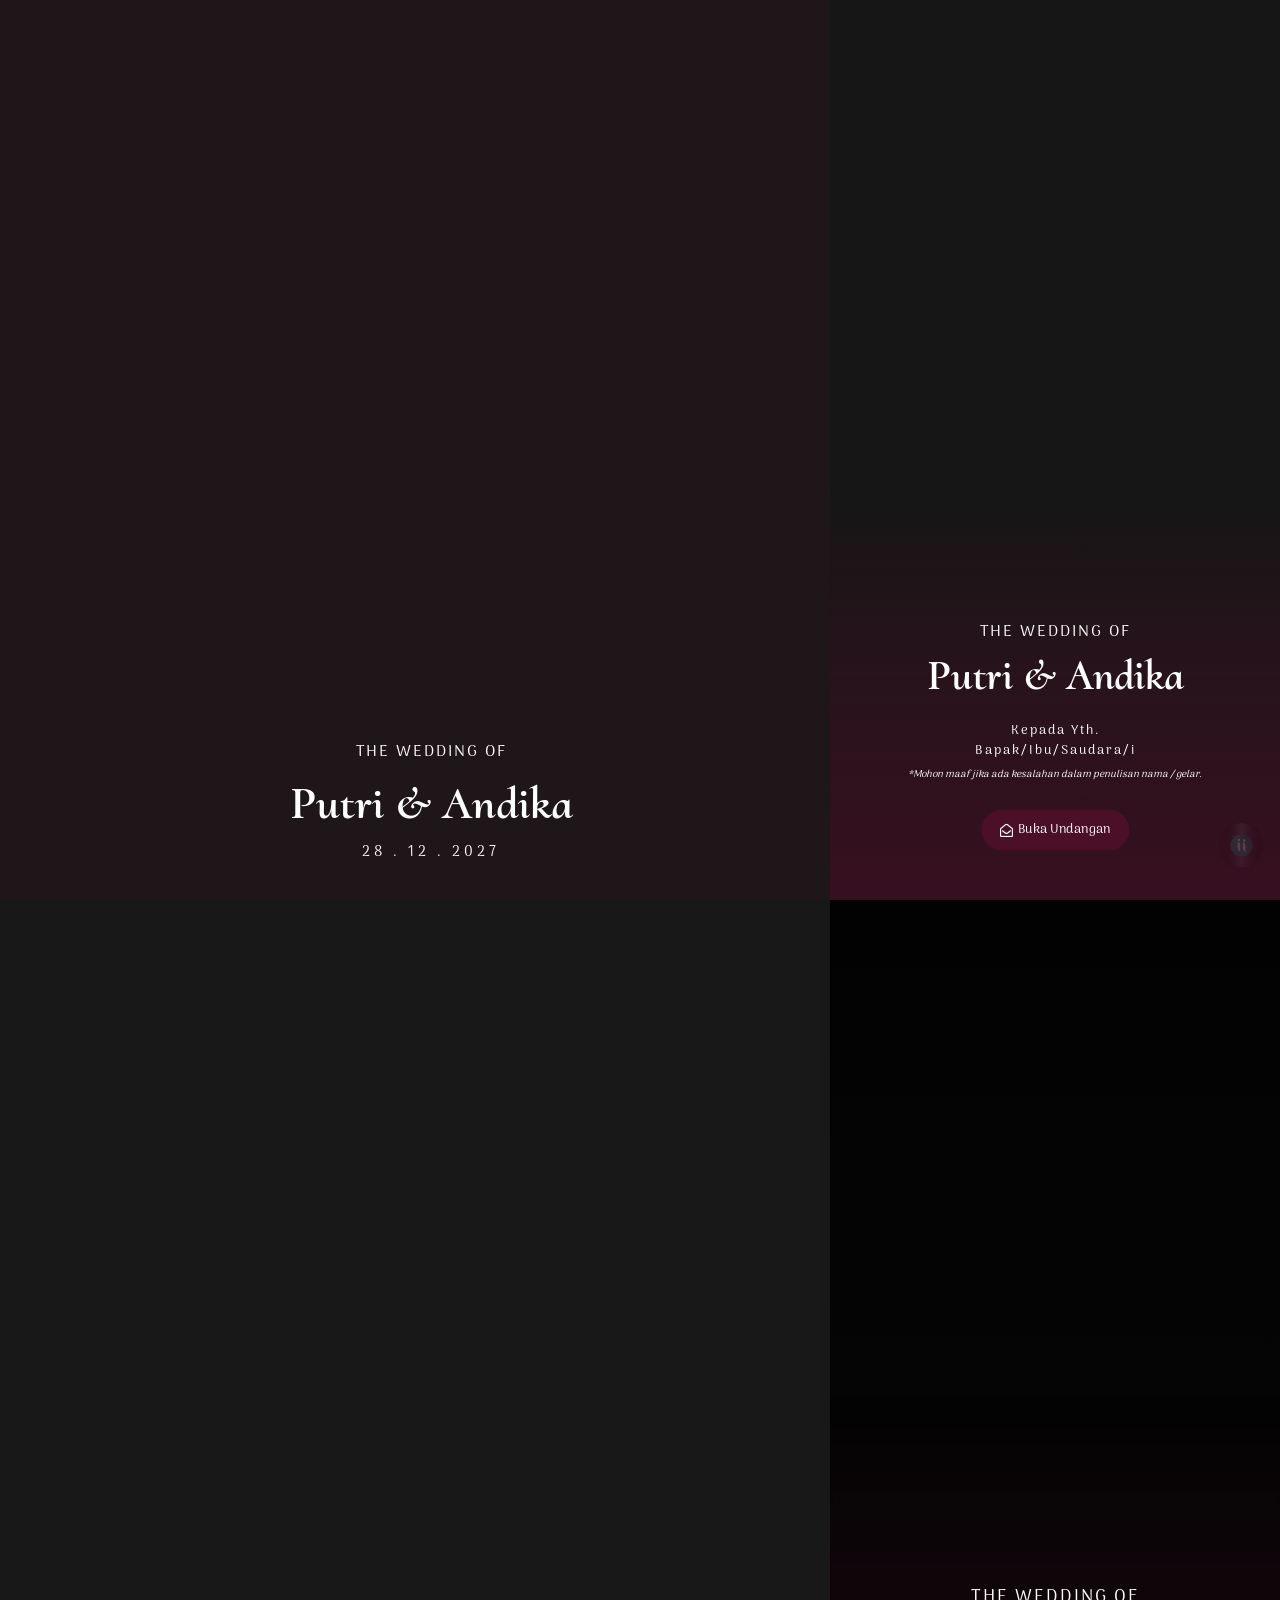
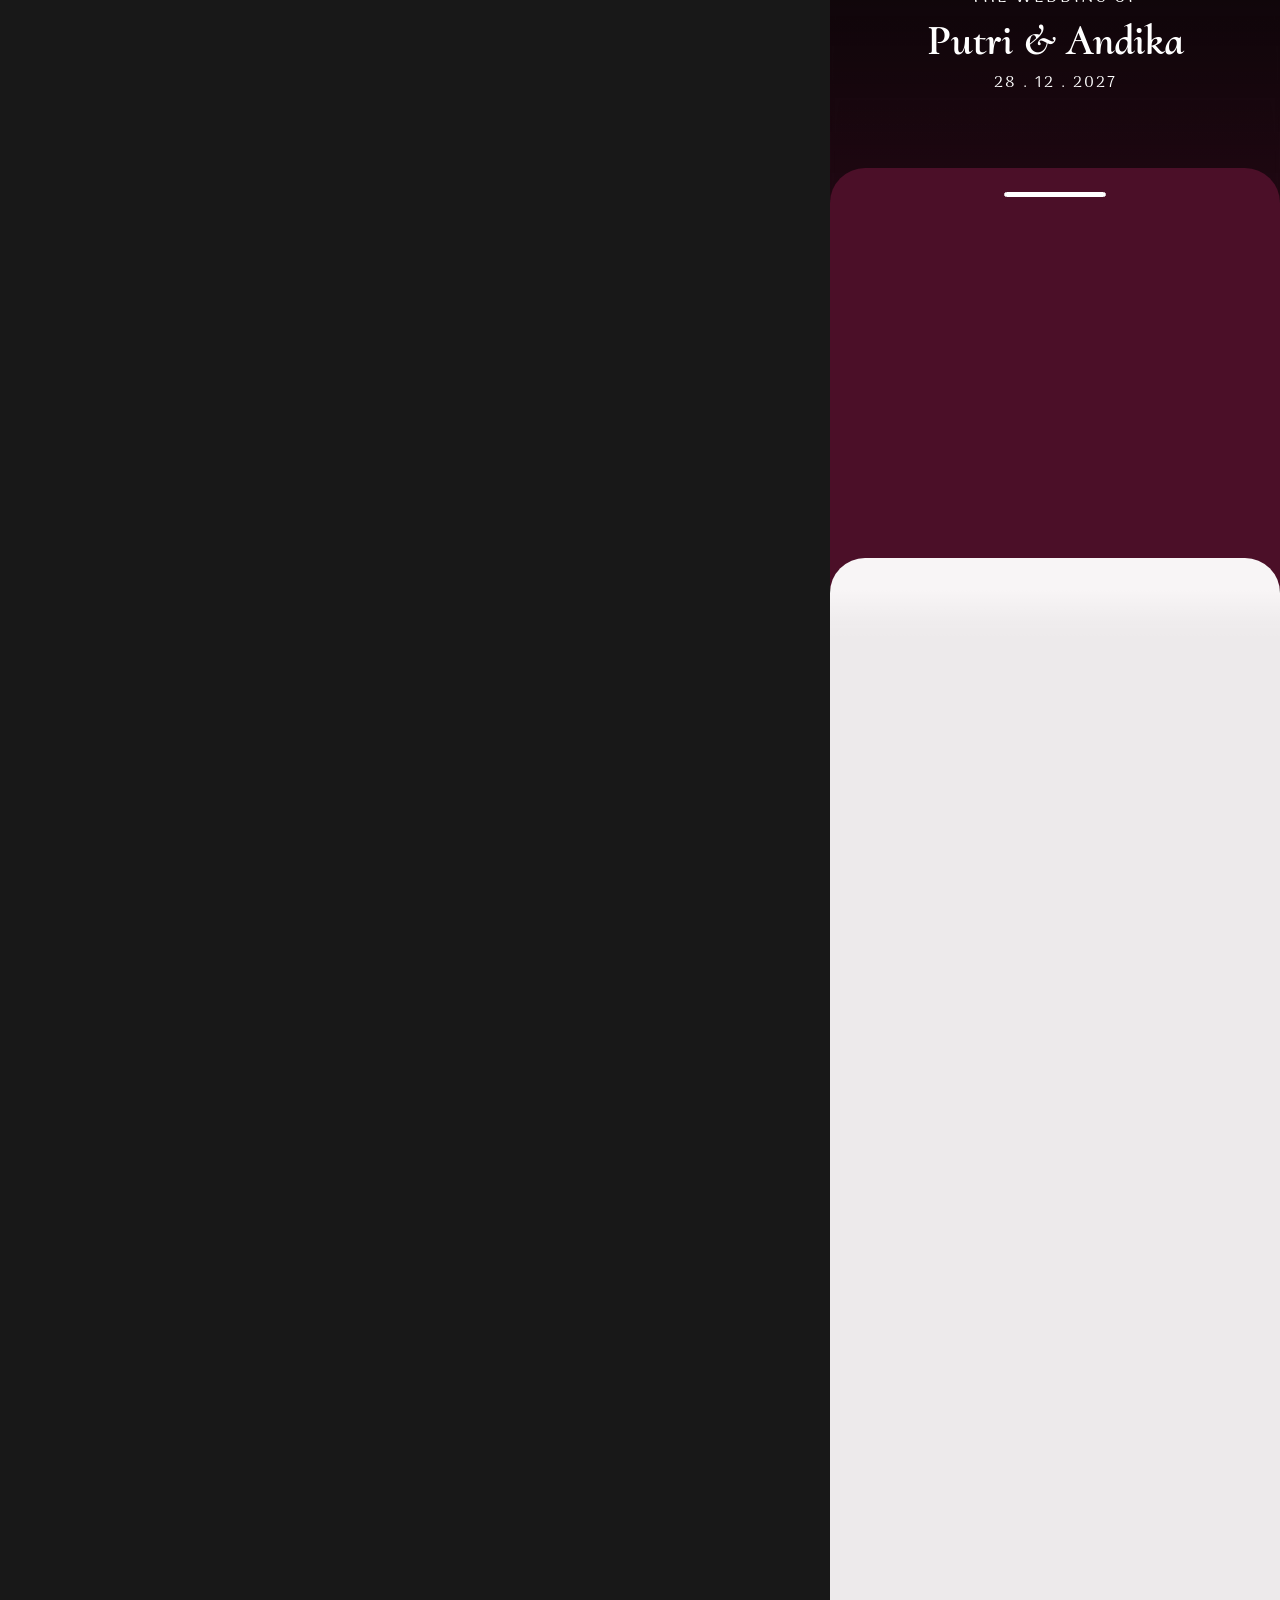
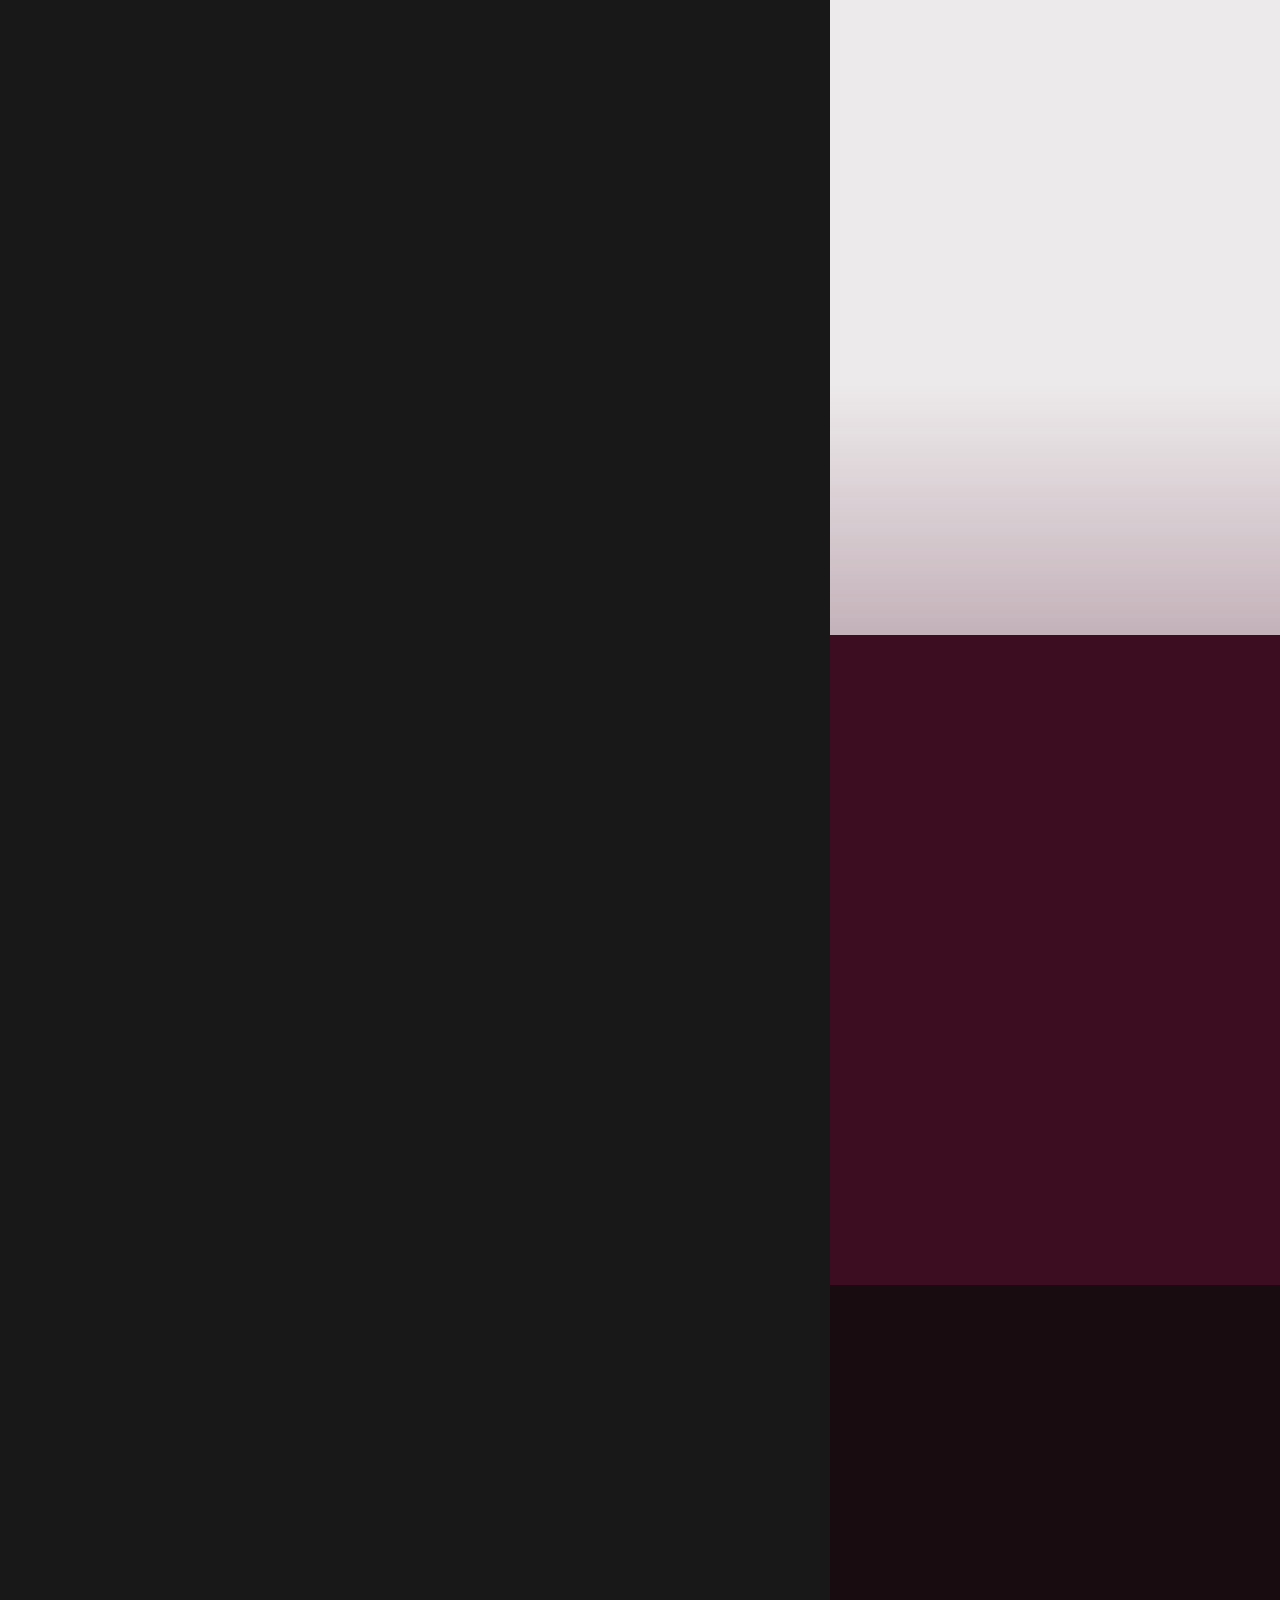
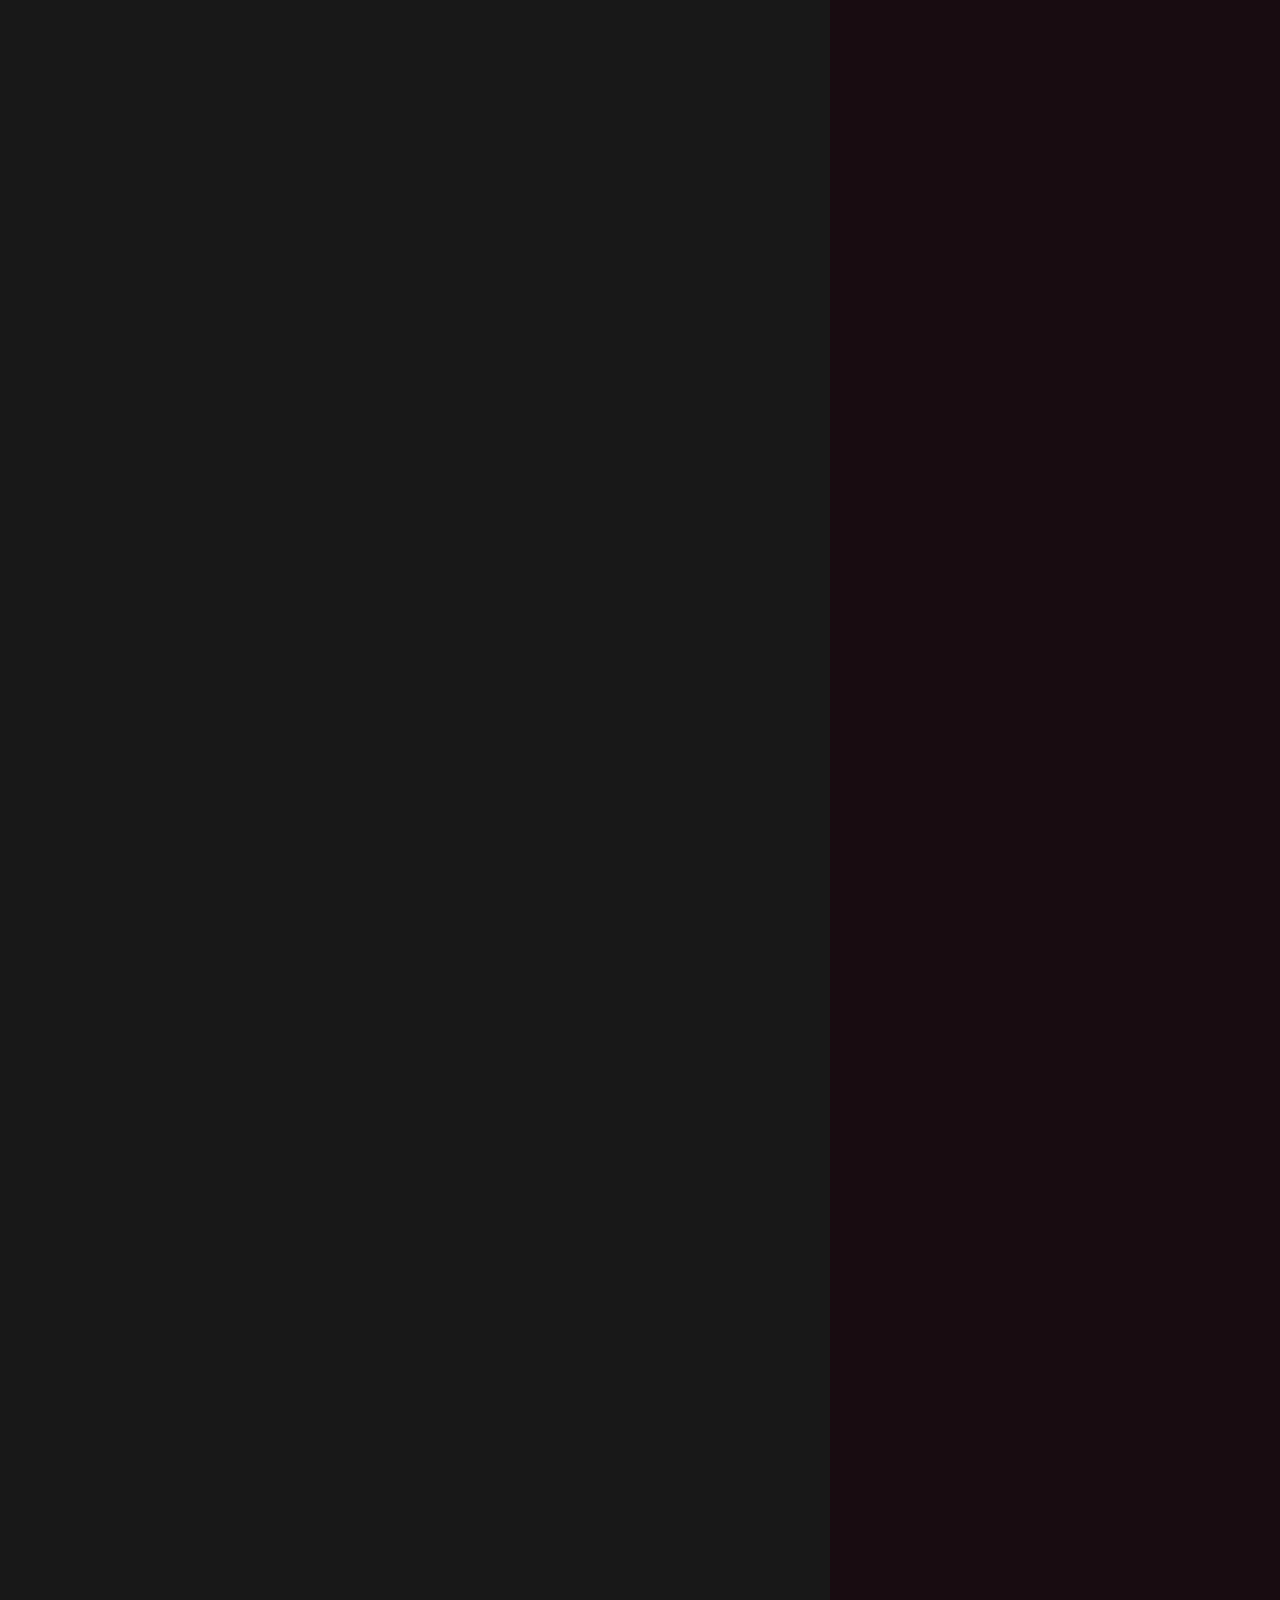
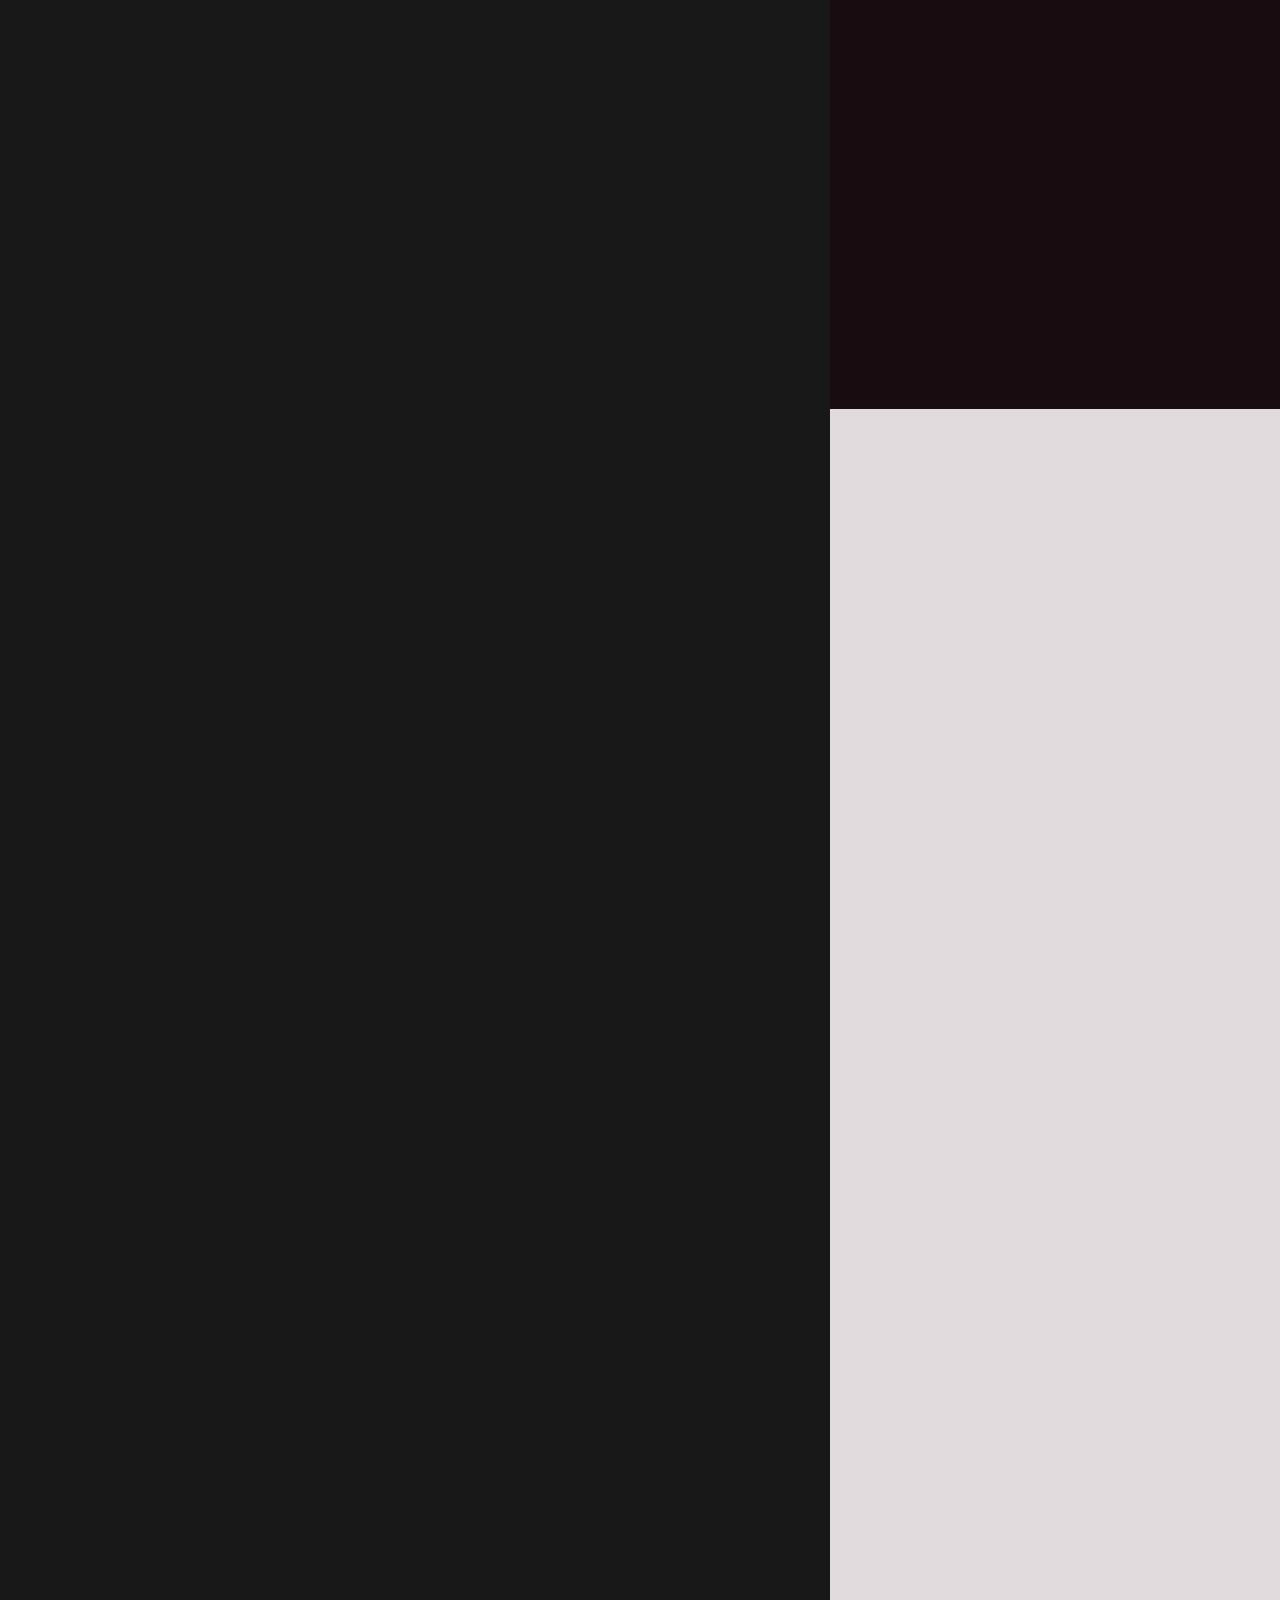
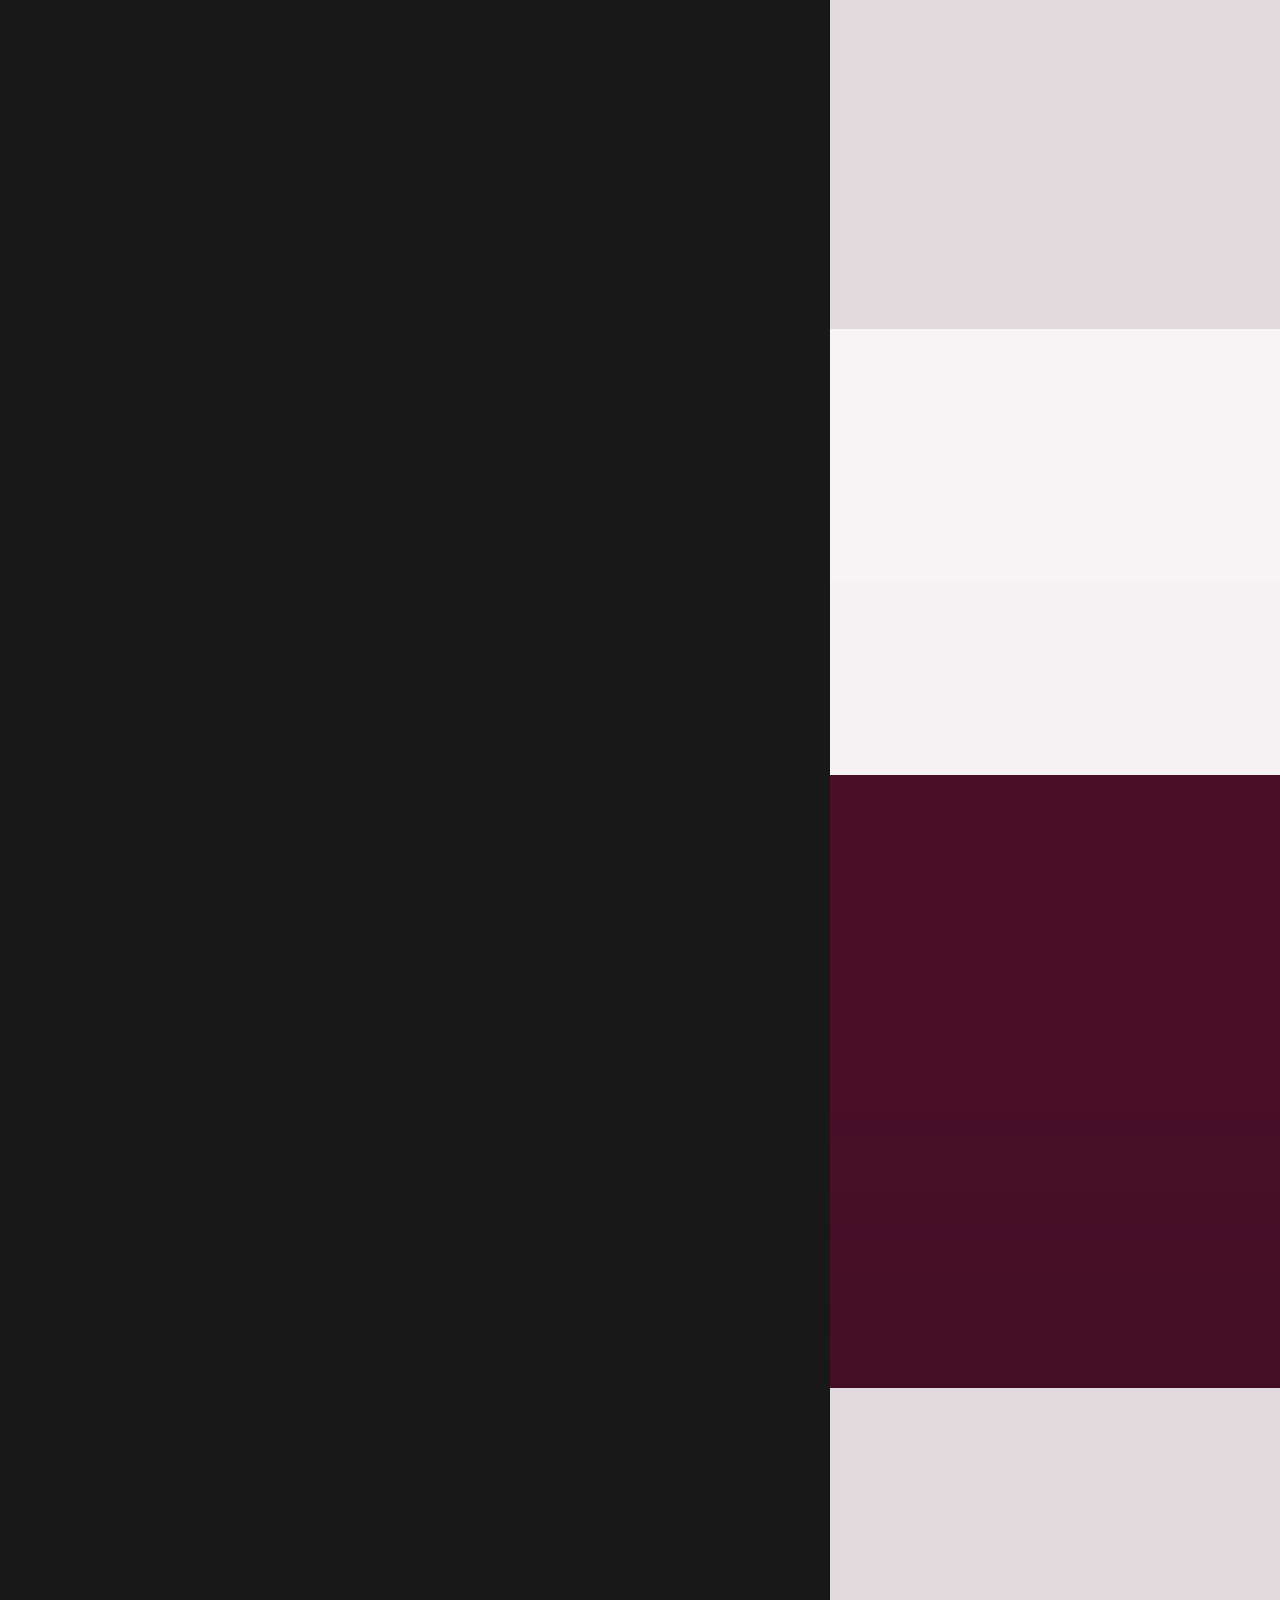
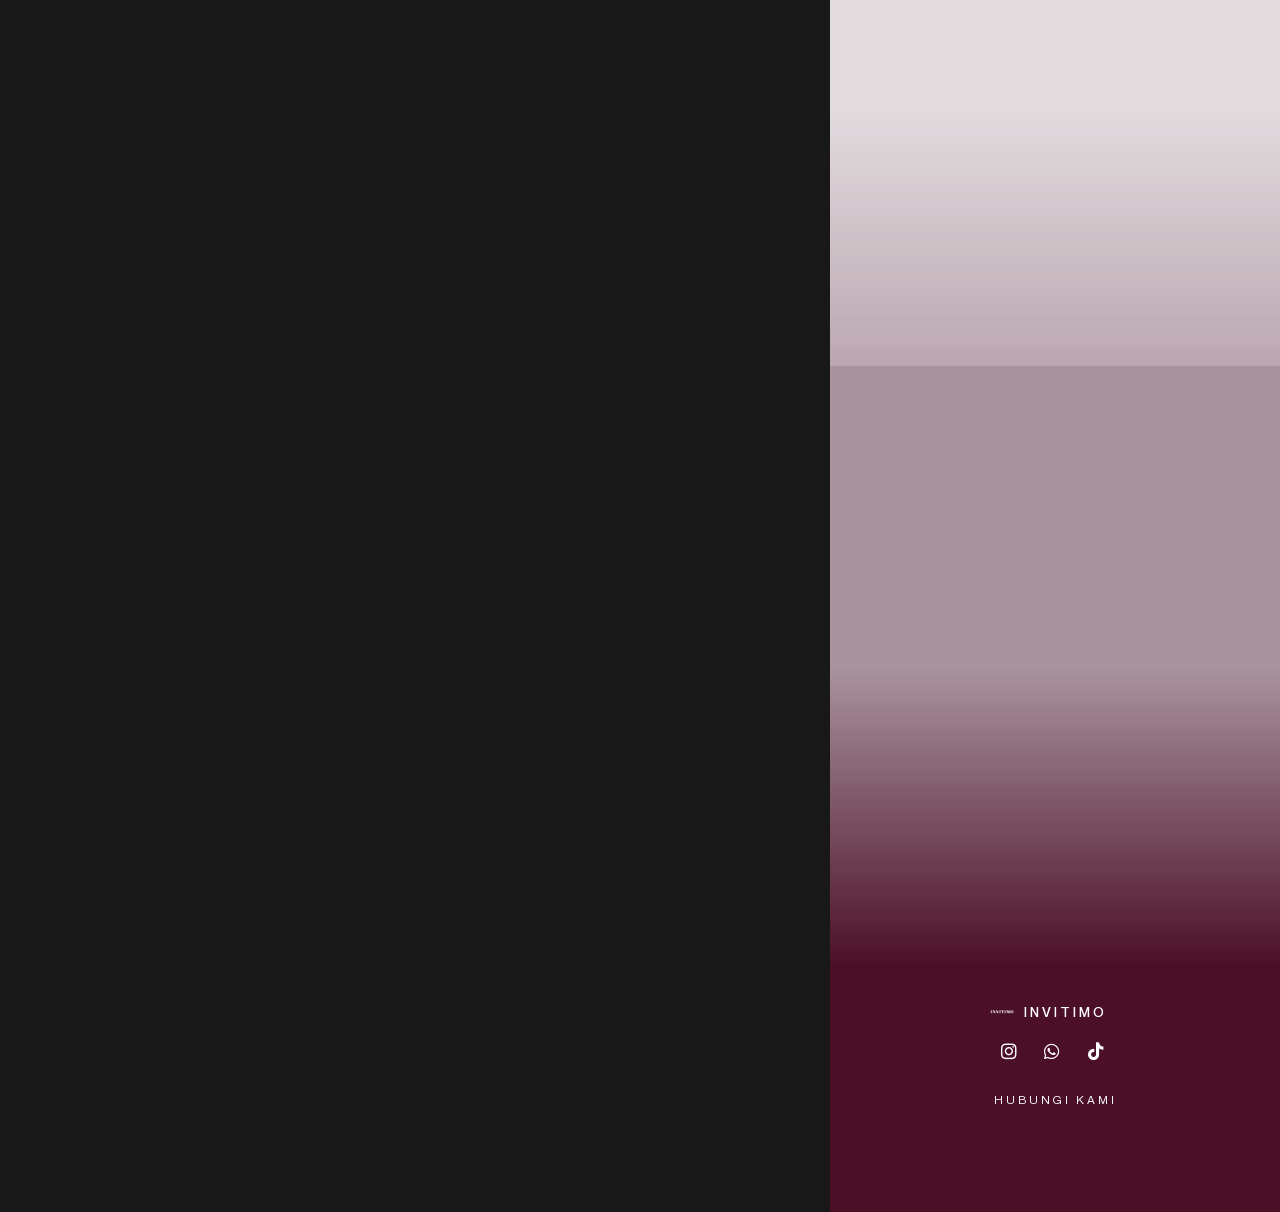
<file: l04/index-1.htm>
﻿<!DOCTYPE html><html lang="id" prefix="og: https://ogp.me/ns#"><head><meta charset="UTF-8"><title>Tema Luxury 04</title><meta name="description" content="Preview Undangan Pernikahan Tema Luxury 04"><meta name="robots" content="follow, noindex"><meta property="og:locale" content="id_ID"><meta property="og:type" content="article"><meta property="og:title" content="Tema Luxury 04"><meta property="og:description" content="Preview Undangan Pernikahan Tema Luxury 04"><meta property="og:url" content="https://invitimo2.my.id/l04/"><meta property="og:site_name" content="Invisimple ID - Undangan Website"><meta property="article:section" content="Pernikahan"><meta property="og:updated_time" content="2025-12-07T00:37:35+07:00"><meta property="og:image" content="https://the.invisimple.id/wp-content/uploads/2025/02/thumbnail-luxury-04-1.jpg"><meta property="og:image:secure_url" content="https://the.invisimple.id/wp-content/uploads/2025/02/thumbnail-luxury-04-1.jpg"><meta property="og:image:width" content="1500"><meta property="og:image:height" content="1500"><meta property="og:image:alt" content="Tema Luxury 04"><meta property="og:image:type" content="image/jpeg"><meta property="article:published_time" content="2025-02-08T16:03:18+07:00"><meta property="article:modified_time" content="2025-12-07T00:37:35+07:00"><meta name="twitter:card" content="summary_large_image"><meta name="twitter:title" content="Tema Luxury 04"><meta name="twitter:description" content="Preview Undangan Pernikahan Tema Luxury 04"><meta name="twitter:image" content="https://the.invisimple.id/wp-content/uploads/2025/02/thumbnail-luxury-04-1.jpg"><meta name="twitter:label1" content="Ditulis oleh"><meta name="twitter:data1" content="1nv1s1mpl3"><meta name="twitter:label2" content="Waktunya membaca"><meta name="twitter:data2" content="Kurang dari semenit"> <script type="application/ld+json" class="rank-math-schema">{"@context":"https://schema.org","@graph":[{"@type":["Person","Organization"],"@id":"https://invitimo2.my.id/#person","name":"Invisimple ID - Undangan Website","logo":{"@type":"ImageObject","@id":"https://invitimo2.my.id/#logo","url":"https://the.invisimple.id/wp-content/uploads/2024/05/icon-invitaja-150x150.png","contentUrl":"https://the.invisimple.id/wp-content/uploads/2024/05/icon-invitaja-150x150.png","caption":"Invisimple ID - Undangan Website","inLanguage":"id"},"image":{"@type":"ImageObject","@id":"https://invitimo2.my.id/#logo","url":"https://the.invisimple.id/wp-content/uploads/2024/05/icon-invitaja-150x150.png","contentUrl":"https://the.invisimple.id/wp-content/uploads/2024/05/icon-invitaja-150x150.png","caption":"Invisimple ID - Undangan Website","inLanguage":"id"}},{"@type":"WebSite","@id":"https://invitimo2.my.id/#website","url":"https://invitimo2.my.id","name":"Invisimple ID - Undangan Website","publisher":{"@id":"https://invitimo2.my.id/#person"},"inLanguage":"id"},{"@type":"ImageObject","@id":"https://the.invisimple.id/wp-content/uploads/2025/02/thumbnail-luxury-04-1.jpg","url":"https://the.invisimple.id/wp-content/uploads/2025/02/thumbnail-luxury-04-1.jpg","width":"1500","height":"1500","inLanguage":"id"},{"@type":"WebPage","@id":"https://invitimo2.my.id/l04/#webpage","url":"https://invitimo2.my.id/l04/","name":"Tema Luxury 04","datePublished":"2025-02-08T16:03:18+07:00","dateModified":"2025-12-07T00:37:35+07:00","isPartOf":{"@id":"https://invitimo2.my.id/#website"},"primaryImageOfPage":{"@id":"https://the.invisimple.id/wp-content/uploads/2025/02/thumbnail-luxury-04-1.jpg"},"inLanguage":"id"},{"@type":"Person","@id":"https://invitimo2.my.id/author/1nv1t4j4/","name":"1nv1s1mpl3","url":"https://invitimo2.my.id/author/1nv1t4j4/","image":{"@type":"ImageObject","@id":"https://secure.gravatar.com/avatar/7261eb66b6b7f72535ce5fb6ec1b8146d1f240d1655f2af83056c2c59945e163?s=96&amp;d=mm&amp;r=g","url":"https://secure.gravatar.com/avatar/7261eb66b6b7f72535ce5fb6ec1b8146d1f240d1655f2af83056c2c59945e163?s=96&amp;d=mm&amp;r=g","caption":"1nv1s1mpl3","inLanguage":"id"},"sameAs":["http://invisimple.id"]},{"@type":"BlogPosting","headline":"Tema Luxury 04","datePublished":"2025-02-08T16:03:18+07:00","dateModified":"2025-12-07T00:37:35+07:00","articleSection":"Pernikahan","author":{"@id":"https://invitimo2.my.id/author/1nv1t4j4/","name":"1nv1s1mpl3"},"publisher":{"@id":"https://invitimo2.my.id/#person"},"description":"Preview Undangan Pernikahan Tema Luxury 04","name":"Tema Luxury 04","@id":"https://invitimo2.my.id/l04/#richSnippet","isPartOf":{"@id":"https://invitimo2.my.id/l04/#webpage"},"image":{"@id":"https://the.invisimple.id/wp-content/uploads/2025/02/thumbnail-luxury-04-1.jpg"},"inLanguage":"id","mainEntityOfPage":{"@id":"https://invitimo2.my.id/l04/#webpage"}}]}</script> <link rel='dns-prefetch' href='//the.invisimple.id'><link rel="alternate" title="oEmbed (JSON)" type="application/json+oembed" href="../wp-json/oembed/1.0/embed?url=https%3A%2F%2Finvitimo2.my.id%2Fl04%2F"><link rel="alternate" title="oEmbed (XML)" type="text/xml+oembed" href="../wp-json/oembed/1.0/embed-1?url=https%3A%2F%2Finvitimo2.my.id%2Fl04%2F&#038;format=xml"><style id="wp-img-auto-sizes-contain-inline-css">img:is([sizes=auto i],[sizes^="auto," i]){contain-intrinsic-size:3000px 1500px}</style><link data-optimized="1" rel='stylesheet' id='dce-animations-css' href='../wp-content/litespeed/css/3da7654ff5803577bc431290d1123cc2.css?ver=23cc2' media='all'><link data-optimized="1" rel='stylesheet' id='wdsfa-public-performance-guard-css' href='../wp-content/litespeed/css/98473148c41d4c7bef59bdcf25b9495b.css?ver=9495b' media='all'><style id="wp-emoji-styles-inline-css">img.wp-smiley,img.emoji{display:inline!important;border:none!important;box-shadow:none!important;height:1em!important;width:1em!important;margin:0 0.07em!important;vertical-align:-0.1em!important;background:none!important;padding:0!important}</style><style id="wp-block-library-inline-css">:root{--wp-block-synced-color:#7a00df;--wp-block-synced-color--rgb:122, 0, 223;--wp-bound-block-color:var(--wp-block-synced-color);--wp-editor-canvas-background:#ddd;--wp-admin-theme-color:#007cba;--wp-admin-theme-color--rgb:0, 124, 186;--wp-admin-theme-color-darker-10:rgb(0, 107, 160.5);--wp-admin-theme-color-darker-10--rgb:0, 107, 160.5;--wp-admin-theme-color-darker-20:#005a87;--wp-admin-theme-color-darker-20--rgb:0, 90, 135;--wp-admin-border-width-focus:2px}@media (min-resolution:192dpi){:root{--wp-admin-border-width-focus:1.5px}}.wp-element-button{cursor:pointer}:root .has-very-light-gray-background-color{background-color:#eee}:root .has-very-dark-gray-background-color{background-color:#313131}:root .has-very-light-gray-color{color:#eee}:root .has-very-dark-gray-color{color:#313131}:root .has-vivid-green-cyan-to-vivid-cyan-blue-gradient-background{background:linear-gradient(135deg,#00d084 0%,#0693e3 100%)}:root .has-purple-crush-gradient-background{background:linear-gradient(135deg,#34e2e4 0%,#4721fb 50%,#ab1dfe 100%)}:root .has-hazy-dawn-gradient-background{background:linear-gradient(135deg,#faaca8 0%,#dad0ec 100%)}:root .has-subdued-olive-gradient-background{background:linear-gradient(135deg,#fafae1 0%,#67a671 100%)}:root .has-atomic-cream-gradient-background{background:linear-gradient(135deg,#fdd79a 0%,#004a59 100%)}:root .has-nightshade-gradient-background{background:linear-gradient(135deg,#330968 0%,#31cdcf 100%)}:root .has-midnight-gradient-background{background:linear-gradient(135deg,#020381 0%,#2874fc 100%)}:root{--wp--preset--font-size--normal:16px;--wp--preset--font-size--huge:42px}.has-regular-font-size{font-size:1em}.has-larger-font-size{font-size:2.625em}.has-normal-font-size{font-size:var(--wp--preset--font-size--normal)}.has-huge-font-size{font-size:var(--wp--preset--font-size--huge)}:root .has-text-align-center{text-align:center}:root .has-text-align-left{text-align:left}:root .has-text-align-right{text-align:right}.has-fit-text{white-space:nowrap!important}#end-resizable-editor-section{display:none}.aligncenter{clear:both}.items-justified-left{justify-content:flex-start}.items-justified-center{justify-content:center}.items-justified-right{justify-content:flex-end}.items-justified-space-between{justify-content:space-between}.screen-reader-text{border:0;clip-path:inset(50%);height:1px;margin:-1px;overflow:hidden;padding:0;position:absolute;width:1px;word-wrap:normal!important;word-break:normal!important}.screen-reader-text:focus{background-color:#ddd;clip-path:none;color:#444;display:block;font-size:1em;height:auto;left:5px;line-height:normal;padding:15px 23px 14px;text-decoration:none;top:5px;width:auto;z-index:100000}html :where(.has-border-color){border-style:solid}html :where([style^=border-color],[style*=";border-color"],[style*="; border-color"]){border-style:solid}html :where([style^=border-top-color],[style*=";border-top-color"],[style*="; border-top-color"]){border-top-style:solid}html :where([style^=border-right-color],[style*=";border-right-color"],[style*="; border-right-color"]){border-right-style:solid}html :where([style^=border-bottom-color],[style*=";border-bottom-color"],[style*="; border-bottom-color"]){border-bottom-style:solid}html :where([style^=border-left-color],[style*=";border-left-color"],[style*="; border-left-color"]){border-left-style:solid}html :where([style^=border-width],[style*=";border-width"],[style*="; border-width"]){border-style:solid}html :where([style^=border-top-width],[style*=";border-top-width"],[style*="; border-top-width"]){border-top-style:solid}html :where([style^=border-right-width],[style*=";border-right-width"],[style*="; border-right-width"]){border-right-style:solid}html :where([style^=border-bottom-width],[style*=";border-bottom-width"],[style*="; border-bottom-width"]){border-bottom-style:solid}html :where([style^=border-left-width],[style*=";border-left-width"],[style*="; border-left-width"]){border-left-style:solid}html :where(img[class*=wp-image-]){height:auto;max-width:100%}:where(figure){margin:0 0 1em 0}html :where(.is-position-sticky){--wp-admin--admin-bar--position-offset:var(--wp-admin--admin-bar--height, 0px)}@media screen and (max-width:600px){html :where(.is-position-sticky){--wp-admin--admin-bar--position-offset:0px}}</style><style id="classic-theme-styles-inline-css">.wp-block-button__link{color:#fff;background-color:#32373c;border-radius:9999px;box-shadow:none;text-decoration:none;padding:calc(0.667em + 2px) calc(1.333em + 2px);font-size:1.125em}.wp-block-file__button{background:#32373c;color:#fff;text-decoration:none}</style><style id="wp-block-styles-placeholder-inline-css">:root{--wp-internal-comment:"Placeholder for wp_hoist_late_printed_styles() to replace with the block styles printed at wp_footer."}</style><link data-optimized="1" rel='stylesheet' id='dashicons-css' href='../wp-content/litespeed/css/fab9de84fb7fd1bba4d74c6df14b8f56.css?ver=7f484' media='all'><link data-optimized="1" rel='stylesheet' id='jet-engine-frontend-css' href='../wp-content/litespeed/css/b16142220d591203853eff6e9c028162.css?ver=28162' media='all'><style id="wp-global-styles-placeholder-inline-css">:root{--wp-internal-comment:"Placeholder for wp_hoist_late_printed_styles() to replace with the global-styles printed at wp_footer."}</style><link data-optimized="1" rel='stylesheet' id='uaf_client_css-css' href='../wp-content/litespeed/css/3106206735201e72c0a5f14966d21150.css?ver=21150' media='all'><link data-optimized="1" rel='stylesheet' id='wpb-lib-frontend-css' href='../wp-content/litespeed/css/839c00762b002824df8bcd35f52e02fb.css?ver=e02fb' media='all'><link data-optimized="1" rel='stylesheet' id='wds-elementor-css' href='../wp-content/litespeed/css/a1b57068d461cb8f827b8b6b0d88c26b.css?ver=8c26b' media='all'><link data-optimized="1" rel='stylesheet' id='saic_style-css' href='../wp-content/litespeed/css/24b60853521d22cd5c7428067606d5bf.css?ver=6d5bf' media='screen'><link data-optimized="1" rel='stylesheet' id='dce-style-css' href='../wp-content/litespeed/css/b34ad9eec833f9b02fe8fe0973630591.css?ver=30591' media='all'><link data-optimized="1" rel='stylesheet' id='dce-dynamic-visibility-css' href='../wp-content/litespeed/css/eaea1868e6b9eed7c95a82316b2567b9.css?ver=567b9' media='all'><link data-optimized="1" rel='stylesheet' id='dce-tooltip-css' href='../wp-content/litespeed/css/22b70d3c044cbfb738f8d7ccd29b5fa9.css?ver=b5fa9' media='all'><link data-optimized="1" rel='stylesheet' id='wds-reset-css' href='../wp-content/litespeed/css/e679dd2250c432cf15cf40d2aaf879b8.css?ver=879b8' media='all'><link data-optimized="1" rel='stylesheet' id='e-animation-fadeInDown-css' href='../wp-content/litespeed/css/f1ecd991d3fe2be93cd297f13df7c23b.css?ver=7c23b' media='all'><link data-optimized="1" rel='stylesheet' id='elementor-frontend-css' href='../wp-content/litespeed/css/b7df2b92846c21d0de43a86d66881103.css?ver=81103' media='all'><style id="elementor-frontend-inline-css">@-webkit-keyframes ha_fadeIn{0%{opacity:0}to{opacity:1}}@keyframes ha_fadeIn{0%{opacity:0}to{opacity:1}}@-webkit-keyframes ha_zoomIn{0%{opacity:0;-webkit-transform:scale3d(.3,.3,.3);transform:scale3d(.3,.3,.3)}50%{opacity:1}}@keyframes ha_zoomIn{0%{opacity:0;-webkit-transform:scale3d(.3,.3,.3);transform:scale3d(.3,.3,.3)}50%{opacity:1}}@-webkit-keyframes ha_rollIn{0%{opacity:0;-webkit-transform:translate3d(-100%,0,0) rotate3d(0,0,1,-120deg);transform:translate3d(-100%,0,0) rotate3d(0,0,1,-120deg)}to{opacity:1}}@keyframes ha_rollIn{0%{opacity:0;-webkit-transform:translate3d(-100%,0,0) rotate3d(0,0,1,-120deg);transform:translate3d(-100%,0,0) rotate3d(0,0,1,-120deg)}to{opacity:1}}@-webkit-keyframes ha_bounce{0%,20%,53%,to{-webkit-animation-timing-function:cubic-bezier(.215,.61,.355,1);animation-timing-function:cubic-bezier(.215,.61,.355,1)}40%,43%{-webkit-transform:translate3d(0,-30px,0) scaleY(1.1);transform:translate3d(0,-30px,0) scaleY(1.1);-webkit-animation-timing-function:cubic-bezier(.755,.05,.855,.06);animation-timing-function:cubic-bezier(.755,.05,.855,.06)}70%{-webkit-transform:translate3d(0,-15px,0) scaleY(1.05);transform:translate3d(0,-15px,0) scaleY(1.05);-webkit-animation-timing-function:cubic-bezier(.755,.05,.855,.06);animation-timing-function:cubic-bezier(.755,.05,.855,.06)}80%{-webkit-transition-timing-function:cubic-bezier(.215,.61,.355,1);transition-timing-function:cubic-bezier(.215,.61,.355,1);-webkit-transform:translate3d(0,0,0) scaleY(.95);transform:translate3d(0,0,0) scaleY(.95)}90%{-webkit-transform:translate3d(0,-4px,0) scaleY(1.02);transform:translate3d(0,-4px,0) scaleY(1.02)}}@keyframes ha_bounce{0%,20%,53%,to{-webkit-animation-timing-function:cubic-bezier(.215,.61,.355,1);animation-timing-function:cubic-bezier(.215,.61,.355,1)}40%,43%{-webkit-transform:translate3d(0,-30px,0) scaleY(1.1);transform:translate3d(0,-30px,0) scaleY(1.1);-webkit-animation-timing-function:cubic-bezier(.755,.05,.855,.06);animation-timing-function:cubic-bezier(.755,.05,.855,.06)}70%{-webkit-transform:translate3d(0,-15px,0) scaleY(1.05);transform:translate3d(0,-15px,0) scaleY(1.05);-webkit-animation-timing-function:cubic-bezier(.755,.05,.855,.06);animation-timing-function:cubic-bezier(.755,.05,.855,.06)}80%{-webkit-transition-timing-function:cubic-bezier(.215,.61,.355,1);transition-timing-function:cubic-bezier(.215,.61,.355,1);-webkit-transform:translate3d(0,0,0) scaleY(.95);transform:translate3d(0,0,0) scaleY(.95)}90%{-webkit-transform:translate3d(0,-4px,0) scaleY(1.02);transform:translate3d(0,-4px,0) scaleY(1.02)}}@-webkit-keyframes ha_bounceIn{0%,20%,40%,60%,80%,to{-webkit-animation-timing-function:cubic-bezier(.215,.61,.355,1);animation-timing-function:cubic-bezier(.215,.61,.355,1)}0%{opacity:0;-webkit-transform:scale3d(.3,.3,.3);transform:scale3d(.3,.3,.3)}20%{-webkit-transform:scale3d(1.1,1.1,1.1);transform:scale3d(1.1,1.1,1.1)}40%{-webkit-transform:scale3d(.9,.9,.9);transform:scale3d(.9,.9,.9)}60%{opacity:1;-webkit-transform:scale3d(1.03,1.03,1.03);transform:scale3d(1.03,1.03,1.03)}80%{-webkit-transform:scale3d(.97,.97,.97);transform:scale3d(.97,.97,.97)}to{opacity:1}}@keyframes ha_bounceIn{0%,20%,40%,60%,80%,to{-webkit-animation-timing-function:cubic-bezier(.215,.61,.355,1);animation-timing-function:cubic-bezier(.215,.61,.355,1)}0%{opacity:0;-webkit-transform:scale3d(.3,.3,.3);transform:scale3d(.3,.3,.3)}20%{-webkit-transform:scale3d(1.1,1.1,1.1);transform:scale3d(1.1,1.1,1.1)}40%{-webkit-transform:scale3d(.9,.9,.9);transform:scale3d(.9,.9,.9)}60%{opacity:1;-webkit-transform:scale3d(1.03,1.03,1.03);transform:scale3d(1.03,1.03,1.03)}80%{-webkit-transform:scale3d(.97,.97,.97);transform:scale3d(.97,.97,.97)}to{opacity:1}}@-webkit-keyframes ha_flipInX{0%{opacity:0;-webkit-transform:perspective(400px) rotate3d(1,0,0,90deg);transform:perspective(400px) rotate3d(1,0,0,90deg);-webkit-animation-timing-function:ease-in;animation-timing-function:ease-in}40%{-webkit-transform:perspective(400px) rotate3d(1,0,0,-20deg);transform:perspective(400px) rotate3d(1,0,0,-20deg);-webkit-animation-timing-function:ease-in;animation-timing-function:ease-in}60%{opacity:1;-webkit-transform:perspective(400px) rotate3d(1,0,0,10deg);transform:perspective(400px) rotate3d(1,0,0,10deg)}80%{-webkit-transform:perspective(400px) rotate3d(1,0,0,-5deg);transform:perspective(400px) rotate3d(1,0,0,-5deg)}}@keyframes ha_flipInX{0%{opacity:0;-webkit-transform:perspective(400px) rotate3d(1,0,0,90deg);transform:perspective(400px) rotate3d(1,0,0,90deg);-webkit-animation-timing-function:ease-in;animation-timing-function:ease-in}40%{-webkit-transform:perspective(400px) rotate3d(1,0,0,-20deg);transform:perspective(400px) rotate3d(1,0,0,-20deg);-webkit-animation-timing-function:ease-in;animation-timing-function:ease-in}60%{opacity:1;-webkit-transform:perspective(400px) rotate3d(1,0,0,10deg);transform:perspective(400px) rotate3d(1,0,0,10deg)}80%{-webkit-transform:perspective(400px) rotate3d(1,0,0,-5deg);transform:perspective(400px) rotate3d(1,0,0,-5deg)}}@-webkit-keyframes ha_flipInY{0%{opacity:0;-webkit-transform:perspective(400px) rotate3d(0,1,0,90deg);transform:perspective(400px) rotate3d(0,1,0,90deg);-webkit-animation-timing-function:ease-in;animation-timing-function:ease-in}40%{-webkit-transform:perspective(400px) rotate3d(0,1,0,-20deg);transform:perspective(400px) rotate3d(0,1,0,-20deg);-webkit-animation-timing-function:ease-in;animation-timing-function:ease-in}60%{opacity:1;-webkit-transform:perspective(400px) rotate3d(0,1,0,10deg);transform:perspective(400px) rotate3d(0,1,0,10deg)}80%{-webkit-transform:perspective(400px) rotate3d(0,1,0,-5deg);transform:perspective(400px) rotate3d(0,1,0,-5deg)}}@keyframes ha_flipInY{0%{opacity:0;-webkit-transform:perspective(400px) rotate3d(0,1,0,90deg);transform:perspective(400px) rotate3d(0,1,0,90deg);-webkit-animation-timing-function:ease-in;animation-timing-function:ease-in}40%{-webkit-transform:perspective(400px) rotate3d(0,1,0,-20deg);transform:perspective(400px) rotate3d(0,1,0,-20deg);-webkit-animation-timing-function:ease-in;animation-timing-function:ease-in}60%{opacity:1;-webkit-transform:perspective(400px) rotate3d(0,1,0,10deg);transform:perspective(400px) rotate3d(0,1,0,10deg)}80%{-webkit-transform:perspective(400px) rotate3d(0,1,0,-5deg);transform:perspective(400px) rotate3d(0,1,0,-5deg)}}@-webkit-keyframes ha_swing{20%{-webkit-transform:rotate3d(0,0,1,15deg);transform:rotate3d(0,0,1,15deg)}40%{-webkit-transform:rotate3d(0,0,1,-10deg);transform:rotate3d(0,0,1,-10deg)}60%{-webkit-transform:rotate3d(0,0,1,5deg);transform:rotate3d(0,0,1,5deg)}80%{-webkit-transform:rotate3d(0,0,1,-5deg);transform:rotate3d(0,0,1,-5deg)}}@keyframes ha_swing{20%{-webkit-transform:rotate3d(0,0,1,15deg);transform:rotate3d(0,0,1,15deg)}40%{-webkit-transform:rotate3d(0,0,1,-10deg);transform:rotate3d(0,0,1,-10deg)}60%{-webkit-transform:rotate3d(0,0,1,5deg);transform:rotate3d(0,0,1,5deg)}80%{-webkit-transform:rotate3d(0,0,1,-5deg);transform:rotate3d(0,0,1,-5deg)}}@-webkit-keyframes ha_slideInDown{0%{visibility:visible;-webkit-transform:translate3d(0,-100%,0);transform:translate3d(0,-100%,0)}}@keyframes ha_slideInDown{0%{visibility:visible;-webkit-transform:translate3d(0,-100%,0);transform:translate3d(0,-100%,0)}}@-webkit-keyframes ha_slideInUp{0%{visibility:visible;-webkit-transform:translate3d(0,100%,0);transform:translate3d(0,100%,0)}}@keyframes ha_slideInUp{0%{visibility:visible;-webkit-transform:translate3d(0,100%,0);transform:translate3d(0,100%,0)}}@-webkit-keyframes ha_slideInLeft{0%{visibility:visible;-webkit-transform:translate3d(-100%,0,0);transform:translate3d(-100%,0,0)}}@keyframes ha_slideInLeft{0%{visibility:visible;-webkit-transform:translate3d(-100%,0,0);transform:translate3d(-100%,0,0)}}@-webkit-keyframes ha_slideInRight{0%{visibility:visible;-webkit-transform:translate3d(100%,0,0);transform:translate3d(100%,0,0)}}@keyframes ha_slideInRight{0%{visibility:visible;-webkit-transform:translate3d(100%,0,0);transform:translate3d(100%,0,0)}}.ha_fadeIn{-webkit-animation-name:ha_fadeIn;animation-name:ha_fadeIn}.ha_zoomIn{-webkit-animation-name:ha_zoomIn;animation-name:ha_zoomIn}.ha_rollIn{-webkit-animation-name:ha_rollIn;animation-name:ha_rollIn}.ha_bounce{-webkit-transform-origin:center bottom;-ms-transform-origin:center bottom;transform-origin:center bottom;-webkit-animation-name:ha_bounce;animation-name:ha_bounce}.ha_bounceIn{-webkit-animation-name:ha_bounceIn;animation-name:ha_bounceIn;-webkit-animation-duration:.75s;-webkit-animation-duration:calc(var(--animate-duration)*.75);animation-duration:.75s;animation-duration:calc(var(--animate-duration)*.75)}.ha_flipInX,.ha_flipInY{-webkit-animation-name:ha_flipInX;animation-name:ha_flipInX;-webkit-backface-visibility:visible!important;backface-visibility:visible!important}.ha_flipInY{-webkit-animation-name:ha_flipInY;animation-name:ha_flipInY}.ha_swing{-webkit-transform-origin:top center;-ms-transform-origin:top center;transform-origin:top center;-webkit-animation-name:ha_swing;animation-name:ha_swing}.ha_slideInDown{-webkit-animation-name:ha_slideInDown;animation-name:ha_slideInDown}.ha_slideInUp{-webkit-animation-name:ha_slideInUp;animation-name:ha_slideInUp}.ha_slideInLeft{-webkit-animation-name:ha_slideInLeft;animation-name:ha_slideInLeft}.ha_slideInRight{-webkit-animation-name:ha_slideInRight;animation-name:ha_slideInRight}.ha-css-transform-yes{-webkit-transition-duration:var(--ha-tfx-transition-duration,.2s);transition-duration:var(--ha-tfx-transition-duration,.2s);-webkit-transition-property:-webkit-transform;transition-property:transform;transition-property:transform,-webkit-transform;-webkit-transform:translate(var(--ha-tfx-translate-x,0),var(--ha-tfx-translate-y,0)) scale(var(--ha-tfx-scale-x,1),var(--ha-tfx-scale-y,1)) skew(var(--ha-tfx-skew-x,0),var(--ha-tfx-skew-y,0)) rotateX(var(--ha-tfx-rotate-x,0)) rotateY(var(--ha-tfx-rotate-y,0)) rotateZ(var(--ha-tfx-rotate-z,0));transform:translate(var(--ha-tfx-translate-x,0),var(--ha-tfx-translate-y,0)) scale(var(--ha-tfx-scale-x,1),var(--ha-tfx-scale-y,1)) skew(var(--ha-tfx-skew-x,0),var(--ha-tfx-skew-y,0)) rotateX(var(--ha-tfx-rotate-x,0)) rotateY(var(--ha-tfx-rotate-y,0)) rotateZ(var(--ha-tfx-rotate-z,0))}.ha-css-transform-yes:hover{-webkit-transform:translate(var(--ha-tfx-translate-x-hover,var(--ha-tfx-translate-x,0)),var(--ha-tfx-translate-y-hover,var(--ha-tfx-translate-y,0))) scale(var(--ha-tfx-scale-x-hover,var(--ha-tfx-scale-x,1)),var(--ha-tfx-scale-y-hover,var(--ha-tfx-scale-y,1))) skew(var(--ha-tfx-skew-x-hover,var(--ha-tfx-skew-x,0)),var(--ha-tfx-skew-y-hover,var(--ha-tfx-skew-y,0))) rotateX(var(--ha-tfx-rotate-x-hover,var(--ha-tfx-rotate-x,0))) rotateY(var(--ha-tfx-rotate-y-hover,var(--ha-tfx-rotate-y,0))) rotateZ(var(--ha-tfx-rotate-z-hover,var(--ha-tfx-rotate-z,0)));transform:translate(var(--ha-tfx-translate-x-hover,var(--ha-tfx-translate-x,0)),var(--ha-tfx-translate-y-hover,var(--ha-tfx-translate-y,0))) scale(var(--ha-tfx-scale-x-hover,var(--ha-tfx-scale-x,1)),var(--ha-tfx-scale-y-hover,var(--ha-tfx-scale-y,1))) skew(var(--ha-tfx-skew-x-hover,var(--ha-tfx-skew-x,0)),var(--ha-tfx-skew-y-hover,var(--ha-tfx-skew-y,0))) rotateX(var(--ha-tfx-rotate-x-hover,var(--ha-tfx-rotate-x,0))) rotateY(var(--ha-tfx-rotate-y-hover,var(--ha-tfx-rotate-y,0))) rotateZ(var(--ha-tfx-rotate-z-hover,var(--ha-tfx-rotate-z,0)))}.happy-addon>.elementor-widget-container{word-wrap:break-word;overflow-wrap:break-word}.happy-addon>.elementor-widget-container,.happy-addon>.elementor-widget-container *{-webkit-box-sizing:border-box;box-sizing:border-box}.happy-addon:not(:has(.elementor-widget-container)),.happy-addon:not(:has(.elementor-widget-container)) *{-webkit-box-sizing:border-box;box-sizing:border-box;word-wrap:break-word;overflow-wrap:break-word}.happy-addon p:empty{display:none}.happy-addon .elementor-inline-editing{min-height:auto!important}.happy-addon-pro img{max-width:100%;height:auto;-o-object-fit:cover;object-fit:cover}.ha-screen-reader-text{position:absolute;overflow:hidden;clip:rect(1px,1px,1px,1px);margin:-1px;padding:0;width:1px;height:1px;border:0;word-wrap:normal!important;-webkit-clip-path:inset(50%);clip-path:inset(50%)}.ha-has-bg-overlay>.elementor-widget-container{position:relative;z-index:1}.ha-has-bg-overlay>.elementor-widget-container:before{position:absolute;top:0;left:0;z-index:-1;width:100%;height:100%;content:""}.ha-has-bg-overlay:not(:has(.elementor-widget-container)){position:relative;z-index:1}.ha-has-bg-overlay:not(:has(.elementor-widget-container)):before{position:absolute;top:0;left:0;z-index:-1;width:100%;height:100%;content:""}.ha-popup--is-enabled .ha-js-popup,.ha-popup--is-enabled .ha-js-popup img{cursor:-webkit-zoom-in!important;cursor:zoom-in!important}.mfp-wrap .mfp-arrow,.mfp-wrap .mfp-close{background-color:#fff0}.mfp-wrap .mfp-arrow:focus,.mfp-wrap .mfp-close:focus{outline-width:thin}.ha-advanced-tooltip-enable{position:relative;cursor:pointer;--ha-tooltip-arrow-color:black;--ha-tooltip-arrow-distance:0}.ha-advanced-tooltip-enable .ha-advanced-tooltip-content{position:absolute;z-index:999;display:none;padding:5px 0;width:120px;height:auto;border-radius:6px;background-color:#000;color:#fff;text-align:center;opacity:0}.ha-advanced-tooltip-enable .ha-advanced-tooltip-content::after{position:absolute;border-width:5px;border-style:solid;content:""}.ha-advanced-tooltip-enable .ha-advanced-tooltip-content.no-arrow::after{visibility:hidden}.ha-advanced-tooltip-enable .ha-advanced-tooltip-content.show{display:inline-block;opacity:1}.ha-advanced-tooltip-enable.ha-advanced-tooltip-top .ha-advanced-tooltip-content,body[data-elementor-device-mode=tablet] .ha-advanced-tooltip-enable.ha-advanced-tooltip-tablet-top .ha-advanced-tooltip-content{top:unset;right:0;bottom:calc(101% + var(--ha-tooltip-arrow-distance));left:0;margin:0 auto}.ha-advanced-tooltip-enable.ha-advanced-tooltip-top .ha-advanced-tooltip-content::after,body[data-elementor-device-mode=tablet] .ha-advanced-tooltip-enable.ha-advanced-tooltip-tablet-top .ha-advanced-tooltip-content::after{top:100%;right:unset;bottom:unset;left:50%;border-color:var(--ha-tooltip-arrow-color) #fff0 #fff0 #fff0;-webkit-transform:translateX(-50%);-ms-transform:translateX(-50%);transform:translateX(-50%)}.ha-advanced-tooltip-enable.ha-advanced-tooltip-bottom .ha-advanced-tooltip-content,body[data-elementor-device-mode=tablet] .ha-advanced-tooltip-enable.ha-advanced-tooltip-tablet-bottom .ha-advanced-tooltip-content{top:calc(101% + var(--ha-tooltip-arrow-distance));right:0;bottom:unset;left:0;margin:0 auto}.ha-advanced-tooltip-enable.ha-advanced-tooltip-bottom .ha-advanced-tooltip-content::after,body[data-elementor-device-mode=tablet] .ha-advanced-tooltip-enable.ha-advanced-tooltip-tablet-bottom .ha-advanced-tooltip-content::after{top:unset;right:unset;bottom:100%;left:50%;border-color:#fff0 #fff0 var(--ha-tooltip-arrow-color) #fff0;-webkit-transform:translateX(-50%);-ms-transform:translateX(-50%);transform:translateX(-50%)}.ha-advanced-tooltip-enable.ha-advanced-tooltip-left .ha-advanced-tooltip-content,body[data-elementor-device-mode=tablet] .ha-advanced-tooltip-enable.ha-advanced-tooltip-tablet-left .ha-advanced-tooltip-content{top:50%;right:calc(101% + var(--ha-tooltip-arrow-distance));bottom:unset;left:unset;-webkit-transform:translateY(-50%);-ms-transform:translateY(-50%);transform:translateY(-50%)}.ha-advanced-tooltip-enable.ha-advanced-tooltip-left .ha-advanced-tooltip-content::after,body[data-elementor-device-mode=tablet] .ha-advanced-tooltip-enable.ha-advanced-tooltip-tablet-left .ha-advanced-tooltip-content::after{top:50%;right:unset;bottom:unset;left:100%;border-color:#fff0 #fff0 #fff0 var(--ha-tooltip-arrow-color);-webkit-transform:translateY(-50%);-ms-transform:translateY(-50%);transform:translateY(-50%)}.ha-advanced-tooltip-enable.ha-advanced-tooltip-right .ha-advanced-tooltip-content,body[data-elementor-device-mode=tablet] .ha-advanced-tooltip-enable.ha-advanced-tooltip-tablet-right .ha-advanced-tooltip-content{top:50%;right:unset;bottom:unset;left:calc(101% + var(--ha-tooltip-arrow-distance));-webkit-transform:translateY(-50%);-ms-transform:translateY(-50%);transform:translateY(-50%)}.ha-advanced-tooltip-enable.ha-advanced-tooltip-right .ha-advanced-tooltip-content::after,body[data-elementor-device-mode=tablet] .ha-advanced-tooltip-enable.ha-advanced-tooltip-tablet-right .ha-advanced-tooltip-content::after{top:50%;right:100%;bottom:unset;left:unset;border-color:#fff0 var(--ha-tooltip-arrow-color) #fff0 #fff0;-webkit-transform:translateY(-50%);-ms-transform:translateY(-50%);transform:translateY(-50%)}body[data-elementor-device-mode=mobile] .ha-advanced-tooltip-enable.ha-advanced-tooltip-mobile-top .ha-advanced-tooltip-content{top:unset;right:0;bottom:calc(101% + var(--ha-tooltip-arrow-distance));left:0;margin:0 auto}body[data-elementor-device-mode=mobile] .ha-advanced-tooltip-enable.ha-advanced-tooltip-mobile-top .ha-advanced-tooltip-content::after{top:100%;right:unset;bottom:unset;left:50%;border-color:var(--ha-tooltip-arrow-color) #fff0 #fff0 #fff0;-webkit-transform:translateX(-50%);-ms-transform:translateX(-50%);transform:translateX(-50%)}body[data-elementor-device-mode=mobile] .ha-advanced-tooltip-enable.ha-advanced-tooltip-mobile-bottom .ha-advanced-tooltip-content{top:calc(101% + var(--ha-tooltip-arrow-distance));right:0;bottom:unset;left:0;margin:0 auto}body[data-elementor-device-mode=mobile] .ha-advanced-tooltip-enable.ha-advanced-tooltip-mobile-bottom .ha-advanced-tooltip-content::after{top:unset;right:unset;bottom:100%;left:50%;border-color:#fff0 #fff0 var(--ha-tooltip-arrow-color) #fff0;-webkit-transform:translateX(-50%);-ms-transform:translateX(-50%);transform:translateX(-50%)}body[data-elementor-device-mode=mobile] .ha-advanced-tooltip-enable.ha-advanced-tooltip-mobile-left .ha-advanced-tooltip-content{top:50%;right:calc(101% + var(--ha-tooltip-arrow-distance));bottom:unset;left:unset;-webkit-transform:translateY(-50%);-ms-transform:translateY(-50%);transform:translateY(-50%)}body[data-elementor-device-mode=mobile] .ha-advanced-tooltip-enable.ha-advanced-tooltip-mobile-left .ha-advanced-tooltip-content::after{top:50%;right:unset;bottom:unset;left:100%;border-color:#fff0 #fff0 #fff0 var(--ha-tooltip-arrow-color);-webkit-transform:translateY(-50%);-ms-transform:translateY(-50%);transform:translateY(-50%)}body[data-elementor-device-mode=mobile] .ha-advanced-tooltip-enable.ha-advanced-tooltip-mobile-right .ha-advanced-tooltip-content{top:50%;right:unset;bottom:unset;left:calc(101% + var(--ha-tooltip-arrow-distance));-webkit-transform:translateY(-50%);-ms-transform:translateY(-50%);transform:translateY(-50%)}body[data-elementor-device-mode=mobile] .ha-advanced-tooltip-enable.ha-advanced-tooltip-mobile-right .ha-advanced-tooltip-content::after{top:50%;right:100%;bottom:unset;left:unset;border-color:#fff0 var(--ha-tooltip-arrow-color) #fff0 #fff0;-webkit-transform:translateY(-50%);-ms-transform:translateY(-50%);transform:translateY(-50%)}body.elementor-editor-active .happy-addon.ha-gravityforms .gform_wrapper{display:block!important}.ha-scroll-to-top-wrap.ha-scroll-to-top-hide{display:none}.ha-scroll-to-top-wrap.edit-mode,.ha-scroll-to-top-wrap.single-page-off{display:none!important}.ha-scroll-to-top-button{position:fixed;right:15px;bottom:15px;z-index:9999;display:-webkit-box;display:-webkit-flex;display:-ms-flexbox;display:flex;-webkit-box-align:center;-webkit-align-items:center;align-items:center;-ms-flex-align:center;-webkit-box-pack:center;-ms-flex-pack:center;-webkit-justify-content:center;justify-content:center;width:50px;height:50px;border-radius:50px;background-color:#5636d1;color:#fff;text-align:center;opacity:1;cursor:pointer;-webkit-transition:all .3s;transition:all .3s}.ha-scroll-to-top-button i{color:#fff;font-size:16px}.ha-scroll-to-top-button:hover{background-color:#e2498a}.elementor-30207 .elementor-element.elementor-element-25cf33d .elementor-heading-title{font-size:42px}.elementor-30207 .elementor-element.elementor-element-718225f .elementor-heading-title{font-size:42px}.elementor-30207 .elementor-element.elementor-element-2f61531 .elementor-button{background-color:#4b0f28}.elementor-30207 .elementor-element.elementor-element-102b802:not(.elementor-motion-effects-element-type-background),.elementor-30207 .elementor-element.elementor-element-102b802>.elementor-motion-effects-container>.elementor-motion-effects-layer{background-color:#4b0f2880}.elementor-30207 .elementor-element.elementor-element-36a5b75 .elementor-heading-title{font-size:42px}.elementor-30207 .elementor-element.elementor-element-88cee14 .elementor-heading-title{font-size:42px}.elementor-30207 .elementor-element.elementor-element-c9446bb:not(.elementor-motion-effects-element-type-background),.elementor-30207 .elementor-element.elementor-element-c9446bb>.elementor-motion-effects-container>.elementor-motion-effects-layer{background-color:#4b0f2880}.elementor-30207 .elementor-element.elementor-element-fb604ed .elementor-heading-title{font-size:42px}.elementor-30207 .elementor-element.elementor-element-ac3be7c .elementor-heading-title{font-size:42px}.elementor-30207 .elementor-element.elementor-element-52449a4:not(.elementor-motion-effects-element-type-background),.elementor-30207 .elementor-element.elementor-element-52449a4>.elementor-motion-effects-container>.elementor-motion-effects-layer{background-color:#4b0f28}.elementor-30207 .elementor-element.elementor-element-0c6f27d>.elementor-background-overlay{background-color:#4b0f28}.elementor-30207 .elementor-element.elementor-element-0826e4c .elementor-heading-title{color:#4b0f28}.elementor-30207 .elementor-element.elementor-element-a845224 .elementor-heading-title{color:#4b0f28}.elementor-30207 .elementor-element.elementor-element-fb8ffc5 .elementor-heading-title{color:#4b0f28}.elementor-30207 .elementor-element.elementor-element-1b8ba3f .elementor-heading-title{color:#4b0f28}.elementor-30207 .elementor-element.elementor-element-ea31784 .elementor-heading-title{color:#4b0f28}.elementor-30207 .elementor-element.elementor-element-d2a84fe .elementor-heading-title{color:#4b0f28}.elementor-30207 .elementor-element.elementor-element-51de2d7>.elementor-background-overlay{background-color:#4b0f28}.elementor-30207 .elementor-element.elementor-element-e218b33>.elementor-element-populated{border-color:#4b0f28}.elementor-30207 .elementor-element.elementor-element-65f2c22>.elementor-background-overlay{background-color:#4b0f28}.elementor-30207 .elementor-element.elementor-element-e5f2edf .elementor-heading-title{font-size:30px;color:#4b0f28}.elementor-30207 .elementor-element.elementor-element-2a7d904 .elementor-button{background-color:#4b0f28}.elementor-30207 .elementor-element.elementor-element-17e90f5>.elementor-background-overlay{background-color:#4b0f28}.elementor-30207 .elementor-element.elementor-element-cde30ab>.elementor-element-populated{border-color:#4b0f28}.elementor-30207 .elementor-element.elementor-element-285eb21>.elementor-background-overlay{background-color:#4b0f28}.elementor-30207 .elementor-element.elementor-element-62c7410:not(.elementor-motion-effects-element-type-background),.elementor-30207 .elementor-element.elementor-element-62c7410>.elementor-motion-effects-container>.elementor-motion-effects-layer{background-color:#4b0f2840}.elementor-30207 .elementor-element.elementor-element-1fc5f47 .elementor-heading-title{font-size:30px;color:#4b0f28}.elementor-30207 .elementor-element.elementor-element-29e6414 .elementor-button{background-color:#4b0f28}.elementor-30207 .elementor-element.elementor-element-36cf24f>.elementor-background-overlay{background-color:#4b0f28}.elementor-30207 .elementor-element.elementor-element-dcd0d99>.elementor-element-populated{border-color:#4b0f28}.elementor-30207 .elementor-element.elementor-element-a7c08e2>.elementor-background-overlay{background-color:#4b0f28}.elementor-30207 .elementor-element.elementor-element-a62df4e .elementor-heading-title{font-size:30px;color:#4b0f28}.elementor-30207 .elementor-element.elementor-element-3155141 .elementor-button{background-color:#4b0f28}.elementor-30207 .elementor-element.elementor-element-3e18343>.elementor-background-overlay{background-color:#4b0f28}.elementor-30207 .elementor-element.elementor-element-08a08c7>.elementor-element-populated{border-color:#4b0f28}.elementor-30207 .elementor-element.elementor-element-4f96310>.elementor-background-overlay{background-color:#4b0f28}.elementor-30207 .elementor-element.elementor-element-ee9531e:not(.elementor-motion-effects-element-type-background),.elementor-30207 .elementor-element.elementor-element-ee9531e>.elementor-motion-effects-container>.elementor-motion-effects-layer{background-color:#4b0f2840}.elementor-30207 .elementor-element.elementor-element-97589f2 .elementor-heading-title{font-size:30px;color:#4b0f28}.elementor-30207 .elementor-element.elementor-element-6206467 .elementor-button{background-color:#4b0f28}.elementor-30207 .elementor-element.elementor-element-f64ddc9>.elementor-element-populated>.elementor-background-overlay{background-color:#4b0f28}.elementor-30207 .elementor-element.elementor-element-23aa393f>.elementor-background-overlay{background-color:#4b0f28}.elementor-30207 .elementor-element.elementor-element-f268270:not(.elementor-motion-effects-element-type-background)>.elementor-widget-wrap,.elementor-30207 .elementor-element.elementor-element-f268270>.elementor-widget-wrap>.elementor-motion-effects-container>.elementor-motion-effects-layer{background-color:#4b0f28}.elementor-30207 .elementor-element.elementor-element-06c77d2 .elementor-heading-title{color:#4b0f28}.elementor-30207 .elementor-element.elementor-element-465c6f1 .elementor-button{background-color:#4b0f28}.elementor-30207 .elementor-element.elementor-element-43b8be3 .elementor-heading-title{color:#4b0f28}.elementor-30207 .elementor-element.elementor-element-4af545f .elementor-button{background-color:#4b0f28}.elementor-30207 .elementor-element.elementor-element-ac68888:not(.elementor-motion-effects-element-type-background)>.elementor-widget-wrap,.elementor-30207 .elementor-element.elementor-element-ac68888>.elementor-widget-wrap>.elementor-motion-effects-container>.elementor-motion-effects-layer{background-color:#4b0f28}.elementor-30207 .elementor-element.elementor-element-837cbc5:not(.elementor-motion-effects-element-type-background)>.elementor-widget-wrap,.elementor-30207 .elementor-element.elementor-element-837cbc5>.elementor-widget-wrap>.elementor-motion-effects-container>.elementor-motion-effects-layer{background-color:#4b0f28}.elementor-30207 .elementor-element.elementor-element-b208529 .elementor-heading-title{color:#4b0f28}.elementor-30207 .elementor-element.elementor-element-7ac6305 .elementor-button{background-color:#4b0f28}.elementor-30207 .elementor-element.elementor-element-cdcfa19 .elementor-heading-title{color:#4b0f28}.elementor-30207 .elementor-element.elementor-element-91ce1b8 .elementor-button{background-color:#4b0f28}.elementor-30207 .elementor-element.elementor-element-dd4f60f:not(.elementor-motion-effects-element-type-background)>.elementor-widget-wrap,.elementor-30207 .elementor-element.elementor-element-dd4f60f>.elementor-widget-wrap>.elementor-motion-effects-container>.elementor-motion-effects-layer{background-color:#4b0f28}.elementor-30207 .elementor-element.elementor-element-1bcda5f.elementor-view-stacked .elementor-icon{background-color:#fff}.elementor-30207 .elementor-element.elementor-element-1bcda5f.elementor-view-framed .elementor-icon,.elementor-30207 .elementor-element.elementor-element-1bcda5f.elementor-view-default .elementor-icon{color:#fff;border-color:#fff}.elementor-30207 .elementor-element.elementor-element-1bcda5f.elementor-view-framed .elementor-icon,.elementor-30207 .elementor-element.elementor-element-1bcda5f.elementor-view-default .elementor-icon svg{fill:#fff}.elementor-30207 .elementor-element.elementor-element-a319a30.elementor-view-stacked .elementor-icon{background-color:#4b0f28}.elementor-30207 .elementor-element.elementor-element-a319a30.elementor-view-framed .elementor-icon,.elementor-30207 .elementor-element.elementor-element-a319a30.elementor-view-default .elementor-icon{color:#4b0f28;border-color:#4b0f28}.elementor-30207 .elementor-element.elementor-element-a319a30.elementor-view-framed .elementor-icon,.elementor-30207 .elementor-element.elementor-element-a319a30.elementor-view-default .elementor-icon svg{fill:#4b0f28}.elementor-30207 .elementor-element.elementor-element-53e593d.elementor-view-stacked .elementor-icon{background-color:#000}.elementor-30207 .elementor-element.elementor-element-53e593d.elementor-view-framed .elementor-icon,.elementor-30207 .elementor-element.elementor-element-53e593d.elementor-view-default .elementor-icon{color:#000;border-color:#000}.elementor-30207 .elementor-element.elementor-element-53e593d.elementor-view-framed .elementor-icon,.elementor-30207 .elementor-element.elementor-element-53e593d.elementor-view-default .elementor-icon svg{fill:#000}.elementor-30207 .elementor-element.elementor-element-e08fa82.elementor-view-stacked .elementor-icon{background-color:#000}.elementor-30207 .elementor-element.elementor-element-e08fa82.elementor-view-framed .elementor-icon,.elementor-30207 .elementor-element.elementor-element-e08fa82.elementor-view-default .elementor-icon{color:#000;border-color:#000}.elementor-30207 .elementor-element.elementor-element-e08fa82.elementor-view-framed .elementor-icon,.elementor-30207 .elementor-element.elementor-element-e08fa82.elementor-view-default .elementor-icon svg{fill:#000}.elementor-30207 .elementor-element.elementor-element-318b31ac>.elementor-background-overlay{background-color:#4b0f28}.elementor-30207 .elementor-element.elementor-element-5931375 .elementor-heading-title{color:#4b0f28}.elementor-30207 .elementor-element.elementor-element-9a5e447 .jet-timeline-item .timeline-item__card-title{color:#4b0f28}.elementor-30207 .elementor-element.elementor-element-f7af679>.elementor-background-overlay{background-color:#4b0f28}.elementor-30207 .elementor-element.elementor-element-88dcdd>.elementor-background-overlay{background-color:#4b0f28}.elementor-30207 .elementor-element.elementor-element-5c61cf0 .elementor-heading-title{color:#4b0f28}.elementor-30207 .elementor-element.elementor-element-e3a9765 .elementor-heading-title{color:#4b0f28}.elementor-30207 .elementor-element.elementor-element-cbef084>.elementor-background-overlay{background-color:#4b0f28}.elementor-30207 .elementor-element.elementor-element-03728df .elementor-heading-title{color:#4b0f28}.elementor-30207 .elementor-element.elementor-element-6e59bcc>.elementor-background-overlay{background-color:#4b0f28}.elementor-30207 .elementor-element.elementor-element-6a26978:not(.elementor-motion-effects-element-type-background)>.elementor-widget-wrap,.elementor-30207 .elementor-element.elementor-element-6a26978>.elementor-widget-wrap>.elementor-motion-effects-container>.elementor-motion-effects-layer{background-color:#4b0f2840}.elementor-30207 .elementor-element.elementor-element-802d262 .elementor-button{fill:#4b0f28;color:#4b0f28}.elementor-30207 .elementor-element.elementor-element-30e164e9>.elementor-background-overlay{background-color:#4b0f28}.elementor-30207 .elementor-element.elementor-element-2f0fcc8:not(.elementor-motion-effects-element-type-background),.elementor-30207 .elementor-element.elementor-element-2f0fcc8>.elementor-motion-effects-container>.elementor-motion-effects-layer{background-color:#4b0f2840}.elementor-30207 .elementor-element.elementor-element-7913746 .elementor-heading-title{color:#4b0f28}.elementor-30207 .elementor-element.elementor-element-f07b76a .saic-button{background-color:#4b0f2825}.elementor-30207 .elementor-element.elementor-element-f07b76a .saic-button:hover,.elementor-30207 .elementor-element.elementor-element-f07b76a .rvspSelect,.elementor-30207 .elementor-element.elementor-element-f07b76a .saic-button:focus,.elementor-30207 .elementor-element.elementor-element-f07b76a .saic-button:active{background-color:#4b0f28}.elementor-30207 .elementor-element.elementor-element-f07b76a .saic-wrapper .saic-wrap-form .saic-container-form input[type="submit"],.elementor-30207 .elementor-element.elementor-element-f07b76a .saic-wrapper .saic-wrap-form .saic-container-form input[type="button"].saic-form-btn:hover,.elementor-30207 .elementor-element.elementor-element-f07b76a .saic-wrapper .saic-wrap-form .saic-container-form .saic-wrap-guest .guest-count{background-color:#4b0f28}.elementor-30207 .elementor-element.elementor-element-f07b76a .saic-wrapper ul.saic-container-comments li.saic-item-comment .saic-comment-content .saic-comment-info .saic-commenter-name{color:#4b0f28!important}.elementor-30207 .elementor-element.elementor-element-65ce6f4>.elementor-element-populated>.elementor-background-overlay{background-color:#4b0f28}.elementor-30207 .elementor-element.elementor-element-61d70535:not(.elementor-motion-effects-element-type-background),.elementor-30207 .elementor-element.elementor-element-61d70535>.elementor-motion-effects-container>.elementor-motion-effects-layer{background-color:#4b0f28}.elementor-30207 .elementor-element.elementor-element-100e95a:not(.elementor-motion-effects-element-type-background),.elementor-30207 .elementor-element.elementor-element-100e95a>.elementor-motion-effects-container>.elementor-motion-effects-layer{background-color:#4b0f28}.elementor-30207 .elementor-element.elementor-element-93ca6a5:not(.elementor-motion-effects-element-type-background),.elementor-30207 .elementor-element.elementor-element-93ca6a5>.elementor-motion-effects-container>.elementor-motion-effects-layer{background-color:#4b0f2826}</style><link data-optimized="1" rel='stylesheet' id='widget-heading-css' href='../wp-content/litespeed/css/5d0e2269d7d3eab23b80fbb8771e7254.css?ver=e7254' media='all'><link data-optimized="1" rel='stylesheet' id='e-animation-zoomIn-css' href='../wp-content/litespeed/css/45f7f7af74d40382868a730a918ea446.css?ver=ea446' media='all'><link data-optimized="1" rel='stylesheet' id='e-animation-fadeInUp-css' href='../wp-content/litespeed/css/e2abfbdee59a32f2fe9ca5997480a40b.css?ver=0a40b' media='all'><link data-optimized="1" rel='stylesheet' id='widget-spacer-css' href='../wp-content/litespeed/css/7893b78554721cf464bf6680aa453b48.css?ver=53b48' media='all'><link data-optimized="1" rel='stylesheet' id='e-animation-shrink-css' href='../wp-content/litespeed/css/57eb0d432808eca5061b09ed660e5b28.css?ver=e5b28' media='all'><link data-optimized="1" rel='stylesheet' id='swiper-css' href='../wp-content/litespeed/css/619c1ff1ab02ef83c3d9323aac2793e4.css?ver=793e4' media='all'><link data-optimized="1" rel='stylesheet' id='e-swiper-css' href='../wp-content/litespeed/css/b080a53317ed7b59839553c8103ca245.css?ver=ca245' media='all'><link data-optimized="1" rel='stylesheet' id='widget-lottie-css' href='../wp-content/litespeed/css/c4145f4581400f1279979849c392a0dd.css?ver=2a0dd' media='all'><link data-optimized="1" rel='stylesheet' id='widget-divider-css' href='../wp-content/litespeed/css/729b96baabaa98ee82bc2e755e7d7db8.css?ver=d7db8' media='all'><link data-optimized="1" rel='stylesheet' id='widget-countdown-css' href='../wp-content/litespeed/css/f75caa9673ece908eba4c0e0adb98ee5.css?ver=98ee5' media='all'><link data-optimized="1" rel='stylesheet' id='widget-icon-list-css' href='../wp-content/litespeed/css/e53480f5814cb5325d6f05669ed3328c.css?ver=3328c' media='all'><link data-optimized="1" rel='stylesheet' id='widget-image-carousel-css' href='../wp-content/litespeed/css/5fb3bcc068e07d642336b0bba7cee231.css?ver=ee231' media='all'><link data-optimized="1" rel='stylesheet' id='jet-elements-css' href='../wp-content/litespeed/css/b3583e82b16cb01dcced6b62456c9b43.css?ver=c9b43' media='all'><link data-optimized="1" rel='stylesheet' id='jet-timeline-css' href='../wp-content/litespeed/css/9bb704b8a0bd80a9a12d9843af5ba9a6.css?ver=ba9a6' media='all'><link data-optimized="1" rel='stylesheet' id='jet-timeline-skin-css' href='../wp-content/litespeed/css/d9dbc77cba30a21054ee68907dc52825.css?ver=52825' media='all'><link data-optimized="1" rel='stylesheet' id='widget-gallery-css' href='../wp-content/litespeed/css/63c47301c64a3bc9af1102d83f491f80.css?ver=91f80' media='all'><link data-optimized="1" rel='stylesheet' id='elementor-gallery-css' href='../wp-content/litespeed/css/eaaf17776b32ccd109bfa1adb0863426.css?ver=63426' media='all'><link data-optimized="1" rel='stylesheet' id='e-transitions-css' href='../wp-content/litespeed/css/952c4cb97e918543a3a3bec1a902184d.css?ver=2184d' media='all'><link data-optimized="1" rel='stylesheet' id='e-animation-fadeIn-css' href='../wp-content/litespeed/css/cfd91b1afa6717a8f50aa83162fac1fb.css?ver=ac1fb' media='all'><link data-optimized="1" rel='stylesheet' id='widget-image-css' href='../wp-content/litespeed/css/b09c7ec17e215663e0c07a2c1beab37b.css?ver=ab37b' media='all'><link data-optimized="1" rel='stylesheet' id='dce-copy-to-clipboard-css' href='../wp-content/litespeed/css/24f12d6ff3e1243490c92abb0d8f133d.css?ver=f133d' media='all'><link data-optimized="1" rel='stylesheet' id='dce-prism-css-css' href='../wp-content/litespeed/css/f2d5efe0788ef14e41ac7c02672ab989.css?ver=ab989' media='all'><link data-optimized="1" rel='stylesheet' id='dce-prism-line-numbers-css-css' href='../wp-content/litespeed/css/39fc4883157786232cc738a43a9d23be.css?ver=d23be' media='all'><link data-optimized="1" rel='stylesheet' id='e-animation-grow-css' href='../wp-content/litespeed/css/f9e2c0390170449f02d9f2bdbc4eb1eb.css?ver=eb1eb' media='all'><link data-optimized="1" rel='stylesheet' id='elementor-icons-css' href='../wp-content/litespeed/css/5c7205ed7d4ad1915e7e9915f81b932a.css?ver=b932a' media='all'><link data-optimized="1" rel='stylesheet' id='elementor-post-7-css' href='../wp-content/litespeed/css/80c57d4bc40143917b5065726b1bc16c.css?ver=bc16c' media='all'><link data-optimized="1" rel='stylesheet' id='jet-form-builder-frontend-css' href='../wp-content/litespeed/css/14c0304613fcd46ae766fc6373394bd2.css?ver=94bd2' media='all'><link data-optimized="1" rel='stylesheet' id='font-awesome-5-all-css' href='../wp-content/litespeed/css/80aa11044e58cd85f53695caab7c4a82.css?ver=c4a82' media='all'><link data-optimized="1" rel='stylesheet' id='font-awesome-4-shim-css' href='../wp-content/litespeed/css/f54855b60b0a000c944150498c81a3f4.css?ver=1a3f4' media='all'><link data-optimized="1" rel='stylesheet' id='elementor-post-30207-css' href='../wp-content/litespeed/css/ae47c49463b2d0d55cc2a72a4750d4c1.css?ver=0d4c1' media='all'><link data-optimized="1" rel='stylesheet' id='happy-icons-css' href='../wp-content/litespeed/css/bb05afb26f39aaa3eb197be965a0075e.css?ver=0075e' media='all'><link data-optimized="1" rel='stylesheet' id='font-awesome-css' href='../wp-content/litespeed/css/a2c4e3a21b507cf7482fa23bf0d8482c.css?ver=8482c' media='all'><style id="elementor-pro-custom-fonts-inline-css">@font-face{font-family:'Arima Madurai';font-display:auto;src:url(../wp-content/uploads/2026/02/ArimaMadurai-Regular.ttf) format('truetype')}</style><style id="jet-form-builder-honeypot-inline-css">.jfb-user-info,.jfb-user-info input{position:absolute!important;top:0!important;left:0!important;width:1px!important;height:1px!important;overflow:hidden!important;clip-path:inset(50%)!important;white-space:nowrap!important;user-select:none!important;-webkit-user-select:none!important;pointer-events:none!important}</style><link data-optimized="1" rel='stylesheet' id='elementor-gf-robotoslab-css' href='../wp-content/litespeed/css/be0defc63e95c49fcf918d6cbe4058b7.css?ver=058b7' media='all'><link data-optimized="1" rel='stylesheet' id='elementor-gf-roboto-css' href='../wp-content/litespeed/css/00993602ff718cd10b87d92496ac3752.css?ver=c3752' media='all'><link data-optimized="1" rel='stylesheet' id='elementor-gf-lexend-css' href='../wp-content/litespeed/css/d83d386940f8ee41cb1b5ff7d8b7bc68.css?ver=7bc68' media='all'><link data-optimized="1" rel='stylesheet' id='elementor-gf-poppins-css' href='../wp-content/litespeed/css/87d70e85b666b959856da4d357906bd1.css?ver=06bd1' media='all'><link data-optimized="1" rel='stylesheet' id='elementor-gf-cormorantupright-css' href='../wp-content/litespeed/css/3f06c9df4d3cd8e02a674cb86b371ed6.css?ver=71ed6' media='all'><link data-optimized="1" rel='stylesheet' id='elementor-gf-arima-css' href='../wp-content/litespeed/css/fd9652026cd97465c4c38656aae11fe1.css?ver=11fe1' media='all'><link data-optimized="1" rel='stylesheet' id='elementor-gf-nunitosans-css' href='../wp-content/litespeed/css/2934ef090596cd1d6c9b379554b3389e.css?ver=3389e' media='all'><link data-optimized="1" rel='stylesheet' id='elementor-icons-shared-0-css' href='../wp-content/litespeed/css/bbddee0e2cbafb4524fd7e621c641d90.css?ver=41d90' media='all'><link data-optimized="1" rel='stylesheet' id='elementor-icons-fa-regular-css' href='../wp-content/litespeed/css/f89c9cb3421d967df2794730341e4629.css?ver=e4629' media='all'><link data-optimized="1" rel='stylesheet' id='elementor-icons-fa-brands-css' href='../wp-content/litespeed/css/95918c6b2e5e44b3fe94f05e8abf4dc0.css?ver=f4dc0' media='all'><link data-optimized="1" rel='stylesheet' id='elementor-icons-fa-solid-css' href='../wp-content/litespeed/css/75c06e1a8678f8f2fe9991957b97e3e7.css?ver=7e3e7' media='all'> <script data-optimized="1" id="jquery-core-js-extra">var aagb_local_object={"ajax_url":"https://invitimo2.my.id/wp-admin/admin-ajax.php","nonce":"425ba56d7f","licensing":"","assets":"https://the.invisimple.id/wp-content/plugins/advanced-accordion-block/assets/"}</script> <script id="jquery-core-js" src="../wp-includes/js/jquery/jquery.js?ver=3.7.1"></script> <script data-optimized="1" id="jquery-migrate-js" src="../wp-content/litespeed/js/15ae9c1c75727a77d6d681ede55a4c06.js?ver=3f2bc"></script> <script data-optimized="1" id="font-awesome-4-shim-js" src="../wp-content/litespeed/js/e46d02acdc00caee96d188307418b703.js?ver=8b703"></script> <script data-optimized="1" id="dom-purify-js" src="../wp-content/litespeed/js/dbfb80fe03c8524f8c1a224b98e9364d.js?ver=9364d"></script> <link rel="https://api.w.org/" href="../wp-json/index.htm"><link rel="alternate" title="JSON" type="application/json" href="https://invitimo2.my.id/wp-json/wp/v2/posts/30212"><link rel="EditURI" type="application/rsd+xml" title="RSD" href="https://invitimo2.my.id/xmlrpc.php?rsd"><meta name="generator" content="WordPress 7.1.2"><link rel='shortlink' href='https://invitimo2.my.id/?p=30212'><meta name="color-scheme" content="light dark"><meta name="google" content="notranslate"> <script>jQuery(function($){$("[name='viewport']").attr('content','width=device-width, initial-scale=1.0, maximum-scale=1.0, user-scalable=no')})</script> <meta name="generator" content="Elementor 4.2.4; features: additional_custom_breakpoints; settings: css_print_method-external, google_font-enabled, font_display-auto"> <script data-optimized="1" type="text/javascript">function hardReload(){localStorage.removeItem('hardReload');window.location.reload(!0)}
window.addEventListener('beforeunload',function(event){localStorage.setItem('hardReload','true')});if(localStorage.getItem('hardReload')==='true'){hardReload()}
window.onbeforeunload=function(){window.scrollTo(0,0)}</script> <style>.e-con.e-parent:nth-of-type(n+4):not(.e-lazyloaded):not(.e-no-lazyload),.e-con.e-parent:nth-of-type(n+4):not(.e-lazyloaded):not(.e-no-lazyload) *{background-image:none!important}@media screen and (max-height:1024px){.e-con.e-parent:nth-of-type(n+3):not(.e-lazyloaded):not(.e-no-lazyload),.e-con.e-parent:nth-of-type(n+3):not(.e-lazyloaded):not(.e-no-lazyload) *{background-image:none!important}}@media screen and (max-height:640px){.e-con.e-parent:nth-of-type(n+2):not(.e-lazyloaded):not(.e-no-lazyload),.e-con.e-parent:nth-of-type(n+2):not(.e-lazyloaded):not(.e-no-lazyload) *{background-image:none!important}}</style> <script>(function(w,d,s,l,i){w[l]=w[l]||[];w[l].push({'gtm.start':
new Date().getTime(),event:'gtm.js'});var f=d.getElementsByTagName(s)[0],
j=d.createElement(s),dl=l!='dataLayer'?'&l='+l:'';j.async=true;j.src=
'https://www.googletagmanager.com/gtm.js?id='+i+dl;f.parentNode.insertBefore(j,f);
})(window,document,'script','dataLayer','GTM-T4B3LZ2');</script> <meta name="theme-color" content="#4b0f28"><meta name="theme-color" content="#4b0f28"><meta name="theme-color" content="#4b0f28"><link rel="icon" href="../wp-content/uploads/jet-form-builder/4a5dabbb0367e947760bbfd565f04031/2025/09/INVITIMO.jpeg" sizes="32x32"><link rel="icon" href="../wp-content/uploads/jet-form-builder/4a5dabbb0367e947760bbfd565f04031/2025/09/INVITIMO.jpeg" sizes="192x192"><link rel="apple-touch-icon" href="../wp-content/uploads/jet-form-builder/4a5dabbb0367e947760bbfd565f04031/2025/09/INVITIMO.jpeg"><meta name="msapplication-TileImage" content="https://the.invisimple.id/wp-content/uploads/jet-form-builder/4a5dabbb0367e947760bbfd565f04031/2025/09/INVITIMO.jpeg"><style id="wp-custom-css">body{margin:0 auto}.elementor-widget-button{-webkit-tap-highlight-color:#fff0}.elementor-widget-image img{-webkit-tap-highlight-color:#fff0}img{-webkit-tap-highlight-color:#fff0}a{-webkit-tap-highlight-color:#fff0}svg{-webkit-tap-highlight-color:#fff0}p{margin-block-start:0;margin-block-end:0}input[type="datetime-local"]{color-scheme:light}textarea.form-control{min-height:125px!important}.btn-menu-mobile{color:#FFF!important}.child{background-color:red!important}button.jet-form-builder__submit{justify-content:center!important;width:100%}.jet-form-builder-repeater__remove{margin:0 0 0 10px;text-decoration:none!important;font-size:14px;color:#FFF;background:#EE1E1E;border:2px solid #EE1E1E;border-radius:8px}.jet-form-builder-repeater__remove:hover{scale:.85;color:#FFF;background:#9E1414;border:2px solid #9E1414}.jet-form-builder__field-label.for-checkbox :checked+span::before{font-size:20px;background-color:#0da88c!important}.jet-form-builder__field-label>span::before{font-size:20px!important;border-style:solid;border-width:2px 2px 2px 2px!important;border-color:#0da88c!important}.field-type-radio-field{text-align:center;align-items:center}.jet-form-builder__field-wrap.checkradio-wrap{margin-right:15px;margin-left:15px}.checkradio-wrap{display:flex;flex-direction:row;flex-wrap:nowrap;width:auto!important}.jet-form-builder__field-label.for-radio :checked+span::before{background-color:#0da88c!important}.jet-form-builder__fields-group{display:flex!important;flex-direction:row!important}.jet-form-builder-file-upload__file-remove svg{display:none}.jet-form-builder-file-upload__file-remove::after{content:"\f14e"!important;font-family:"bootstrap-icons";font-size:12px;color:#fff;padding:2px 4px;border-radius:4px}.jet-form-builder-file-upload__file-invalid-marker{top:auto!important;right:auto!important;background-color:rgb(255 0 0)!important;bottom:0!important;width:100%!important;border-radius:0 0 4px 4px!important;height:20px!important;font-family:Inter,Helvetica,sans-serif!important}.jet-form-builder-file-upload__file-invalid-marker svg{display:none}.jet-form-builder-file-upload__file-invalid-marker::before{content:"File tidak sesuai!";color:#FFF;font-size:10px;font-weight:600}.wds-jfb-image-field.is-gallery .wds-jfb-image-field__items{grid-template-columns:repeat(4,minmax(0,1fr))!important}@media (max-width:767px){.wds-jfb-image-field.is-gallery .wds-jfb-image-field__items{grid-template-columns:repeat(2,minmax(0,1fr))!important;padding:0em 1.5em!important}}.wds-jfb-image-field__overlay-action.is-remove{right:7px;background:red!important;color:white!important}.wds-jfb-image-field__overlay-action.is-remove:hover{scale:0.97!important;color:white!important}.wds-jfb-image-crop__ratio-preview{display:block!important}#kt_scrolltop{display:none!important}</style><meta name="viewport" content="width=device-width, initial-scale=1.0, viewport-fit=cover"></head><body class="wp-singular post-template-default single single-post postid-30212 single-format-standard wp-custom-logo wp-embed-responsive wp-theme-weddingsaas-wp wp-child-theme-weddingsaas-wp-child elementor-default elementor-template-canvas elementor-kit-7 elementor-page-30207 elementor-page-916707 elementor-page-843619 elementor-page-843600 elementor-page-805683">
<noscript><iframe src="https://www.googletagmanager.com/ns.html?id=GTM-T4B3LZ2" height="0" width="0" style="display:none;visibility:hidden"></iframe></noscript><div data-elementor-type="single-post" data-post-id="30212" data-obj-id="30212" data-elementor-id="30207" class="elementor elementor-30207 e-post-30212 elementor-location-single post-30212 post type-post status-publish format-standard has-post-thumbnail hentry category-pernikahan template-pernikahan-luxury-04" data-elementor-settings="{&quot;ha_cmc_init_switcher&quot;:&quot;no&quot;}" data-elementor-post-type="elementor_library"><section class="elementor-section elementor-top-section elementor-element elementor-element-875d96b elementor-section-full_width elementor-section-height-default elementor-section-height-default" data-id="875d96b" data-element_type="section" data-e-type="section" data-settings="{&quot;jet_parallax_layout_list&quot;:[],&quot;background_background&quot;:&quot;classic&quot;}"><div class="elementor-container elementor-column-gap-no"><div data-dce-background-overlay-color="#000000" class="elementor-column elementor-col-50 elementor-top-column elementor-element elementor-element-52f6b538 elementor-hidden-mobile elementor-hidden-tablet" data-id="52f6b538" data-element_type="column" data-e-type="column" data-settings="{&quot;background_background&quot;:&quot;classic&quot;}"><div class="elementor-widget-wrap"><div class="elementor-background-overlay"></div></div></div><div class="elementor-column elementor-col-50 elementor-top-column elementor-element elementor-element-49f92c84" data-id="49f92c84" data-element_type="column" data-e-type="column" data-settings="{&quot;background_background&quot;:&quot;classic&quot;}"><div class="elementor-widget-wrap elementor-element-populated"><div class="elementor-background-overlay"></div><section class="elementor-section elementor-inner-section elementor-element elementor-element-d7d411 elementor-section-height-min-height elementor-section-boxed elementor-section-height-default" data-id="d7d411" data-element_type="section" data-e-type="section" id="cover" data-settings="{&quot;jet_parallax_layout_list&quot;:[],&quot;background_background&quot;:&quot;slideshow&quot;,&quot;background_slideshow_gallery&quot;:[{&quot;id&quot;:30609,&quot;url&quot;:&quot;https:\/\/the.invisimple.id\/wp-content\/uploads\/jet-form-builder\/695b3bdcd89a6aa8982774659196c290\/2025\/02\/sample-luxury-04-4.jpg&quot;}],&quot;background_slideshow_loop&quot;:&quot;yes&quot;,&quot;background_slideshow_slide_duration&quot;:5000,&quot;background_slideshow_slide_transition&quot;:&quot;fade&quot;,&quot;background_slideshow_transition_duration&quot;:500}"><div class="elementor-background-overlay"></div><div class="elementor-container elementor-column-gap-default"><div data-dce-background-color="#10101070" class="elementor-column elementor-col-100 elementor-inner-column elementor-element elementor-element-336270a4" data-id="336270a4" data-element_type="column" data-e-type="column" data-settings="{&quot;background_background&quot;:&quot;gradient&quot;}"><div class="elementor-widget-wrap elementor-element-populated"><div class="elementor-background-overlay"></div><section class="elementor-section elementor-inner-section elementor-element elementor-element-1db00fe9 posisi-nama-cover elementor-section-boxed elementor-section-height-default elementor-section-height-default" data-id="1db00fe9" data-element_type="section" data-e-type="section" data-settings="{&quot;jet_parallax_layout_list&quot;:[],&quot;background_background&quot;:&quot;classic&quot;}"><div class="elementor-container elementor-column-gap-default"><div class="elementor-column elementor-col-100 elementor-inner-column elementor-element elementor-element-5efc0931" data-id="5efc0931" data-element_type="column" data-e-type="column"><div class="elementor-widget-wrap elementor-element-populated"><div data-dce-title-color="#FFFFFF" class="elementor-element elementor-element-57316d8 animated-slow elementor-invisible elementor-widget elementor-widget-heading" data-id="57316d8" data-element_type="widget" data-e-type="widget" data-settings="{&quot;_animation&quot;:&quot;fadeInDown&quot;}" data-widget_type="heading.default"><div class="elementor-widget-container"><h2 class="elementor-heading-title elementor-size-default">The Wedding Of</h2></div></div><div data-dce-title-color="#FFFFFF" class="elementor-element elementor-element-25cf33d wdsdv-enabled--yes animated-slow elementor-invisible elementor-widget elementor-widget-heading" data-id="25cf33d" data-element_type="widget" data-e-type="widget" data-settings="{&quot;_animation&quot;:&quot;zoomIn&quot;}" data-widget_type="heading.default"><div class="elementor-widget-container"><h2 class="elementor-heading-title elementor-size-default">Putri &amp; Andika</h2></div></div></div></div></div></section><div data-dce-title-color="#FFFFFF" class="elementor-element elementor-element-2feaf8f animated-slow elementor-invisible elementor-widget elementor-widget-heading" data-id="2feaf8f" data-element_type="widget" data-e-type="widget" data-settings="{&quot;_animation&quot;:&quot;fadeInDown&quot;,&quot;_animation_delay&quot;:400}" data-widget_type="heading.default"><div class="elementor-widget-container"><h2 class="elementor-heading-title elementor-size-default">Kepada Yth.<br>Bapak/Ibu/Saudara/i</h2></div></div><div data-dce-title-color="#FFFFFF" class="elementor-element elementor-element-e5b43f8 animated-slow elementor-invisible elementor-widget elementor-widget-heading" data-id="e5b43f8" data-element_type="widget" data-e-type="widget" data-settings="{&quot;_animation&quot;:&quot;fadeInUp&quot;,&quot;_animation_delay&quot;:1800}" data-widget_type="heading.default"><div class="elementor-widget-container"><h2 class="elementor-heading-title elementor-size-default">*Mohon maaf jika ada kesalahan dalam penulisan nama / gelar.</h2></div></div><div class="elementor-element elementor-element-9bd6a47 elementor-widget elementor-widget-spacer" data-id="9bd6a47" data-element_type="widget" data-e-type="widget" data-widget_type="spacer.default"><div class="elementor-widget-container"><div class="elementor-spacer"><div class="elementor-spacer-inner"></div></div></div></div><div class="elementor-element elementor-element-2f61531 elementor-align-center animated-slow elementor-widget__width-auto elementor-invisible elementor-widget elementor-widget-button" data-id="2f61531" data-element_type="widget" data-e-type="widget" id="btn_open" data-settings="{&quot;_animation&quot;:&quot;fadeInUp&quot;,&quot;_animation_delay&quot;:1200}" data-widget_type="button.default"><div class="elementor-widget-container"><div class="dce-animations"><div class="elementor-button-wrapper">
<a class="elementor-button elementor-size-sm elementor-animation-shrink" role="button">
<span class="elementor-button-content-wrapper">
<span class="elementor-button-icon">
<i aria-hidden="true" class="far fa-envelope-open"></i>			</span>
<span class="elementor-button-text">Buka Undangan</span>
</span>
</a></div></div></div></div></div></div></div></section><section class="elementor-section elementor-inner-section elementor-element elementor-element-805833b elementor-section-height-min-height wdsdv-enabled--yes elementor-section-boxed elementor-section-height-default" data-id="805833b" data-element_type="section" data-e-type="section" id="slide_awal" data-settings="{&quot;background_background&quot;:&quot;slideshow&quot;,&quot;background_slideshow_slide_duration&quot;:1000,&quot;background_slideshow_transition_duration&quot;:4000,&quot;jet_parallax_layout_list&quot;:[],&quot;background_slideshow_slide_transition&quot;:&quot;slide_left&quot;,&quot;background_slideshow_gallery&quot;:[{&quot;id&quot;:30610,&quot;url&quot;:&quot;https:\/\/the.invisimple.id\/wp-content\/uploads\/jet-form-builder\/695b3bdcd89a6aa8982774659196c290\/2025\/02\/cropped_image_1739275223837.jpeg&quot;},{&quot;id&quot;:30611,&quot;url&quot;:&quot;https:\/\/the.invisimple.id\/wp-content\/uploads\/jet-form-builder\/695b3bdcd89a6aa8982774659196c290\/2025\/02\/cropped_image_1739275242483.jpeg&quot;},{&quot;id&quot;:30612,&quot;url&quot;:&quot;https:\/\/the.invisimple.id\/wp-content\/uploads\/jet-form-builder\/695b3bdcd89a6aa8982774659196c290\/2025\/02\/cropped_image_1739275253911.jpeg&quot;}],&quot;background_slideshow_loop&quot;:&quot;yes&quot;}"><div class="elementor-background-overlay"></div><div class="elementor-container elementor-column-gap-default"><div data-dce-background-overlay-color="#10101050" class="elementor-column elementor-col-100 elementor-inner-column elementor-element elementor-element-2d6538d" data-id="2d6538d" data-element_type="column" data-e-type="column" data-settings="{&quot;background_background&quot;:&quot;classic&quot;}"><div class="elementor-widget-wrap elementor-element-populated"><div class="elementor-background-overlay"></div><section data-dce-background-color="#4b0f2880" data-dce-background-overlay-color="#10101059" class="elementor-section elementor-inner-section elementor-element elementor-element-102b802 elementor-section-height-min-height elementor-section-boxed elementor-section-height-default" data-id="102b802" data-element_type="section" data-e-type="section" data-settings="{&quot;jet_parallax_layout_list&quot;:[],&quot;background_background&quot;:&quot;classic&quot;}"><div class="elementor-background-overlay"></div><div class="elementor-container elementor-column-gap-default"><div class="elementor-column elementor-col-100 elementor-inner-column elementor-element elementor-element-e657ad2" data-id="e657ad2" data-element_type="column" data-e-type="column"><div class="elementor-widget-wrap"></div></div></div></section><section class="elementor-section elementor-inner-section elementor-element elementor-element-5c1679e elementor-section-boxed elementor-section-height-default elementor-section-height-default" data-id="5c1679e" data-element_type="section" data-e-type="section" data-settings="{&quot;jet_parallax_layout_list&quot;:[]}"><div class="elementor-container elementor-column-gap-default"><div class="elementor-column elementor-col-100 elementor-inner-column elementor-element elementor-element-6742562" data-id="6742562" data-element_type="column" data-e-type="column"><div class="elementor-widget-wrap elementor-element-populated"><section class="elementor-section elementor-inner-section elementor-element elementor-element-b00bdd8 elementor-section-boxed elementor-section-height-default elementor-section-height-default" data-id="b00bdd8" data-element_type="section" data-e-type="section" data-settings="{&quot;background_background&quot;:&quot;classic&quot;,&quot;jet_parallax_layout_list&quot;:[]}"><div class="elementor-container elementor-column-gap-default"><div class="elementor-column elementor-col-100 elementor-inner-column elementor-element elementor-element-5159ac5" data-id="5159ac5" data-element_type="column" data-e-type="column"><div class="elementor-widget-wrap elementor-element-populated"><div data-dce-title-color="#FFFFFF" class="elementor-element elementor-element-41629b4 animated-slow elementor-widget elementor-widget-heading" data-id="41629b4" data-element_type="widget" data-e-type="widget" data-settings="{&quot;_animation&quot;:&quot;none&quot;}" data-widget_type="heading.default"><div class="elementor-widget-container"><h2 class="elementor-heading-title elementor-size-default">The Wedding Of</h2></div></div><div data-dce-title-color="#FFFFFF" class="elementor-element elementor-element-36a5b75 wdsdv-enabled--yes elementor-widget elementor-widget-heading" data-id="36a5b75" data-element_type="widget" data-e-type="widget" data-widget_type="heading.default"><div class="elementor-widget-container"><h2 class="elementor-heading-title elementor-size-default">Putri &amp; Andika</h2></div></div><div data-dce-title-color="#FFFFFF" class="elementor-element elementor-element-0ad329e animated-slow wdsdv-enabled--yes elementor-widget elementor-widget-heading" data-id="0ad329e" data-element_type="widget" data-e-type="widget" data-settings="{&quot;_animation&quot;:&quot;none&quot;}" data-widget_type="heading.default"><div class="elementor-widget-container"><h2 class="elementor-heading-title elementor-size-default">28 . 12 . 2027</h2></div></div><div class="elementor-element elementor-element-f57a647 elementor-align-center elementor-widget elementor-widget-lottie" data-id="f57a647" data-element_type="widget" data-e-type="widget" data-settings="{&quot;loop&quot;:&quot;yes&quot;,&quot;source_json&quot;:{&quot;url&quot;:&quot;https:\/\/the.invisimple.id\/wp-content\/uploads\/2025\/01\/scroll-down-off-white.json&quot;,&quot;id&quot;:&quot;22497&quot;,&quot;size&quot;:&quot;&quot;},&quot;source&quot;:&quot;media_file&quot;,&quot;caption_source&quot;:&quot;none&quot;,&quot;link_to&quot;:&quot;none&quot;,&quot;trigger&quot;:&quot;arriving_to_viewport&quot;,&quot;viewport&quot;:{&quot;unit&quot;:&quot;%&quot;,&quot;size&quot;:&quot;&quot;,&quot;sizes&quot;:{&quot;start&quot;:0,&quot;end&quot;:100}},&quot;play_speed&quot;:{&quot;unit&quot;:&quot;px&quot;,&quot;size&quot;:1,&quot;sizes&quot;:[]},&quot;start_point&quot;:{&quot;unit&quot;:&quot;%&quot;,&quot;size&quot;:0,&quot;sizes&quot;:[]},&quot;end_point&quot;:{&quot;unit&quot;:&quot;%&quot;,&quot;size&quot;:100,&quot;sizes&quot;:[]},&quot;renderer&quot;:&quot;svg&quot;}" data-widget_type="lottie.default"><div class="elementor-widget-container"><div class="e-lottie__container"><div class="e-lottie__animation"></div></div></div></div></div></div></div></section></div></div></div></section></div></div></div></section><section data-dce-background-color="#4b0f28" class="elementor-section elementor-inner-section elementor-element elementor-element-52449a4 elementor-section-boxed elementor-section-height-default elementor-section-height-default" data-id="52449a4" data-element_type="section" data-e-type="section" data-settings="{&quot;background_background&quot;:&quot;classic&quot;,&quot;jet_parallax_layout_list&quot;:[]}"><div class="elementor-background-overlay"></div><div class="elementor-container elementor-column-gap-default"><div class="elementor-column elementor-col-100 elementor-inner-column elementor-element elementor-element-c73cd33" data-id="c73cd33" data-element_type="column" data-e-type="column" data-settings="{&quot;background_background&quot;:&quot;classic&quot;}"><div class="elementor-widget-wrap elementor-element-populated"><div class="elementor-element elementor-element-7f11ddb elementor-widget__width-auto elementor-absolute elementor-widget-divider--view-line elementor-widget elementor-widget-divider" data-id="7f11ddb" data-element_type="widget" data-e-type="widget" data-settings="{&quot;_position&quot;:&quot;absolute&quot;}" data-widget_type="divider.default"><div class="elementor-widget-container"><div class="elementor-divider">
<span class="elementor-divider-separator">
</span></div></div></div><div class="elementor-element elementor-element-fda47b8 inv-zoom-out elementor-countdown--label-block elementor-widget elementor-widget-countdown" data-id="fda47b8" data-element_type="widget" data-e-type="widget" data-widget_type="countdown.default"><div class="elementor-widget-container"><div class="elementor-countdown-wrapper" data-date="1829955600"><div class="elementor-countdown-item"><span class="elementor-countdown-digits elementor-countdown-days"></span> <span class="elementor-countdown-label">Hari</span></div><div class="elementor-countdown-item"><span class="elementor-countdown-digits elementor-countdown-hours"></span> <span class="elementor-countdown-label">Jam</span></div><div class="elementor-countdown-item"><span class="elementor-countdown-digits elementor-countdown-minutes"></span> <span class="elementor-countdown-label">Menit</span></div><div class="elementor-countdown-item"><span class="elementor-countdown-digits elementor-countdown-seconds"></span> <span class="elementor-countdown-label">Detik</span></div></div></div></div><div data-dce-title-color="#FFFFFF" class="elementor-element elementor-element-8538920 inv-zoom-out elementor-widget elementor-widget-heading" data-id="8538920" data-element_type="widget" data-e-type="widget" data-widget_type="heading.default"><div class="elementor-widget-container"><p class="elementor-heading-title elementor-size-default">"Dan di antara tanda-tanda (kebesaran)-Nya ialah Dia menciptakan pasangan-pasangan untukmu dari jenismu sendiri, agar kamu cenderung dan merasa tenteram kepadanya, dan Dia menjadikan di antaramu rasa kasih dan sayang."</p></div></div><div data-dce-title-color="#FFFFFF" class="elementor-element elementor-element-238de3e inv-zoom-out elementor-widget elementor-widget-heading" data-id="238de3e" data-element_type="widget" data-e-type="widget" data-widget_type="heading.default"><div class="elementor-widget-container"><p class="elementor-heading-title elementor-size-default">Q.S Ar-Rum : 21</p></div></div></div></div></div></section><section data-dce-background-color="#FFFFFF" data-dce-background-overlay-color="#4b0f28" class="elementor-section elementor-inner-section elementor-element elementor-element-0c6f27d elementor-section-boxed elementor-section-height-default elementor-section-height-default" data-id="0c6f27d" data-element_type="section" data-e-type="section" data-settings="{&quot;jet_parallax_layout_list&quot;:[],&quot;background_background&quot;:&quot;gradient&quot;}"><div class="elementor-background-overlay"></div><div class="elementor-container elementor-column-gap-default"><div class="elementor-column elementor-col-100 elementor-inner-column elementor-element elementor-element-d6bbe4b" data-id="d6bbe4b" data-element_type="column" data-e-type="column" data-settings="{&quot;background_background&quot;:&quot;classic&quot;}"><div class="elementor-widget-wrap elementor-element-populated"><section class="elementor-section elementor-inner-section elementor-element elementor-element-35d5991 wdsdv-enabled--yes inv-zoom-out elementor-section-boxed elementor-section-height-default elementor-section-height-default" data-id="35d5991" data-element_type="section" data-e-type="section" data-settings="{&quot;jet_parallax_layout_list&quot;:[]}"><div class="elementor-container elementor-column-gap-default"><div class="elementor-column elementor-col-100 elementor-inner-column elementor-element elementor-element-9724deb" data-id="9724deb" data-element_type="column" data-e-type="column"><div class="elementor-widget-wrap elementor-element-populated"><section class="elementor-section elementor-inner-section elementor-element elementor-element-0513038 wdsdv-enabled--yes elementor-section-boxed elementor-section-height-default elementor-section-height-default" data-id="0513038" data-element_type="section" data-e-type="section" data-settings="{&quot;jet_parallax_layout_list&quot;:[]}"><div class="elementor-container elementor-column-gap-default"><div class="elementor-column elementor-col-100 elementor-inner-column elementor-element elementor-element-18ce0ab" data-id="18ce0ab" data-element_type="column" data-e-type="column"><div class="elementor-widget-wrap elementor-element-populated"><div data-dce-title-color="#6D8998" class="elementor-element elementor-element-fb8ffc5 elementor-widget__width-inherit elementor-widget elementor-widget-heading" data-id="fb8ffc5" data-element_type="widget" data-e-type="widget" data-widget_type="heading.default"><div class="elementor-widget-container"><h2 class="elementor-heading-title elementor-size-default">Bride &amp;</h2></div></div><div data-dce-title-color="#6D8998" class="elementor-element elementor-element-1b8ba3f elementor-widget__width-inherit elementor-widget elementor-widget-heading" data-id="1b8ba3f" data-element_type="widget" data-e-type="widget" data-widget_type="heading.default"><div class="elementor-widget-container"><h2 class="elementor-heading-title elementor-size-default">Groom</h2></div></div></div></div></div></section></div></div></div></section><div data-dce-title-color="#5E5E5E" class="elementor-element elementor-element-bcf8aff inv-zoom-out elementor-widget elementor-widget-heading" data-id="bcf8aff" data-element_type="widget" data-e-type="widget" data-widget_type="heading.default"><div class="elementor-widget-container"><p class="elementor-heading-title elementor-size-default"><b>Assalamu’alaikum Warahmatullahi Wabarakatuh</b><br>
<br>
Maha Suci Allah yang telah menciptakan makhluk-Nya berpasang-pasangan. Ya Allah semoga ridho-Mu tercurah mengiringi pernikahan kami.</p></div></div></div></div></div></section><section class="elementor-section elementor-inner-section elementor-element elementor-element-f5e7173 wdsdv-enabled--yes elementor-section-boxed elementor-section-height-default elementor-section-height-default" data-id="f5e7173" data-element_type="section" data-e-type="section" data-settings="{&quot;jet_parallax_layout_list&quot;:[]}"><div class="elementor-container elementor-column-gap-default"><div class="elementor-column elementor-col-100 elementor-inner-column elementor-element elementor-element-baf59e7" data-id="baf59e7" data-element_type="column" data-e-type="column"><div class="elementor-widget-wrap elementor-element-populated"><section data-dce-background-color="#FFFFFFF2" data-dce-background-overlay-color="#4b0f28" class="elementor-section elementor-inner-section elementor-element elementor-element-51de2d7 wdsdv-enabled--yes elementor-section-boxed elementor-section-height-default elementor-section-height-default" data-id="51de2d7" data-element_type="section" data-e-type="section" data-settings="{&quot;background_background&quot;:&quot;classic&quot;,&quot;jet_parallax_layout_list&quot;:[]}"><div class="elementor-background-overlay"></div><div class="elementor-container elementor-column-gap-default"><div class="elementor-column elementor-col-100 elementor-inner-column elementor-element elementor-element-a38a84e" data-id="a38a84e" data-element_type="column" data-e-type="column"><div class="elementor-widget-wrap elementor-element-populated"><section class="elementor-section elementor-inner-section elementor-element elementor-element-d954345 elementor-section-height-min-height elementor-section-boxed elementor-section-height-default" data-id="d954345" data-element_type="section" data-e-type="section" data-settings="{&quot;background_background&quot;:&quot;classic&quot;,&quot;jet_parallax_layout_list&quot;:[]}"><div class="elementor-container elementor-column-gap-default"><div class="elementor-column elementor-col-100 elementor-inner-column elementor-element elementor-element-e218b33 inv-zoom-out" data-id="e218b33" data-element_type="column" data-e-type="column" data-settings="{&quot;background_background&quot;:&quot;slideshow&quot;,&quot;background_slideshow_slide_duration&quot;:1500,&quot;background_slideshow_slide_transition&quot;:&quot;slide_right&quot;,&quot;background_slideshow_transition_duration&quot;:5000,&quot;background_slideshow_gallery&quot;:[{&quot;id&quot;:30613,&quot;url&quot;:&quot;https:\/\/the.invisimple.id\/wp-content\/uploads\/jet-form-builder\/695b3bdcd89a6aa8982774659196c290\/2025\/02\/cropped_image_1739275329188.jpeg&quot;}],&quot;background_slideshow_loop&quot;:&quot;yes&quot;}"><div class="elementor-widget-wrap elementor-element-populated"><div data-dce-title-color="#FFFFFF" class="elementor-element elementor-element-07ca685 wdsdv-enabled--yes elementor-absolute elementor-widget elementor-widget-heading" data-id="07ca685" data-element_type="widget" data-e-type="widget" data-settings="{&quot;_position&quot;:&quot;absolute&quot;}" data-widget_type="heading.default"><div class="elementor-widget-container"><h2 class="elementor-heading-title elementor-size-default">THE BRIDE</h2></div></div><section class="elementor-section elementor-inner-section elementor-element elementor-element-10471ae bg-inisial elementor-section-boxed elementor-section-height-default elementor-section-height-default" data-id="10471ae" data-element_type="section" data-e-type="section" data-settings="{&quot;jet_parallax_layout_list&quot;:[]}"><div class="elementor-container elementor-column-gap-default"><div class="elementor-column elementor-col-100 elementor-inner-column elementor-element elementor-element-72e05f3" data-id="72e05f3" data-element_type="column" data-e-type="column"><div class="elementor-widget-wrap elementor-element-populated"><div data-dce-title-color="#FFFFFF" class="elementor-element elementor-element-4f3dfc5 ha-has-bg-overlay elementor-widget elementor-widget-heading" data-id="4f3dfc5" data-element_type="widget" data-e-type="widget" data-widget_type="heading.default"><div class="elementor-widget-container"><p class="elementor-heading-title elementor-size-default">Putri</p></div></div></div></div></div></section></div></div></div></section></div></div></div></section><section data-dce-background-color="#FFFFFFF2" data-dce-background-overlay-color="#4b0f28" class="elementor-section elementor-inner-section elementor-element elementor-element-65f2c22 elementor-section-boxed elementor-section-height-default elementor-section-height-default" data-id="65f2c22" data-element_type="section" data-e-type="section" data-settings="{&quot;background_background&quot;:&quot;classic&quot;,&quot;jet_parallax_layout_list&quot;:[]}"><div class="elementor-background-overlay"></div><div class="elementor-container elementor-column-gap-default"><div class="elementor-column elementor-col-100 elementor-inner-column elementor-element elementor-element-7b91f7e" data-id="7b91f7e" data-element_type="column" data-e-type="column"><div class="elementor-widget-wrap elementor-element-populated"><div data-dce-title-color="#6D8998" class="elementor-element elementor-element-e5f2edf inv-zoom-out elementor-widget elementor-widget-heading" data-id="e5f2edf" data-element_type="widget" data-e-type="widget" data-widget_type="heading.default"><div class="elementor-widget-container"><h2 class="elementor-heading-title elementor-size-default">Putri Cantika Sari</h2></div></div><div data-dce-title-color="#5E5E5E" class="elementor-element elementor-element-0daa0f2 inv-zoom-out elementor-widget elementor-widget-heading" data-id="0daa0f2" data-element_type="widget" data-e-type="widget" data-widget_type="heading.default"><div class="elementor-widget-container"><p class="elementor-heading-title elementor-size-default">Putri Pertama dari</p></div></div><div data-dce-title-color="#5E5E5E" class="elementor-element elementor-element-008a65d inv-zoom-out elementor-widget elementor-widget-heading" data-id="008a65d" data-element_type="widget" data-e-type="widget" data-widget_type="heading.default"><div class="elementor-widget-container"><p class="elementor-heading-title elementor-size-default">Bapak Abdul Rozak dan Ibu Adelia Marni</p></div></div><div class="elementor-element elementor-element-2a7d904 wdsdv-enabled--yes inv-zoom-out animated-slow elementor-widget__width-auto elementor-invisible elementor-widget elementor-widget-button" data-id="2a7d904" data-element_type="widget" data-e-type="widget" data-settings="{&quot;_animation&quot;:&quot;fadeInUp&quot;}" data-widget_type="button.default"><div class="elementor-widget-container"><div class="elementor-button-wrapper">
<a class="elementor-button elementor-button-link elementor-size-sm elementor-animation-shrink" href="https://www.instagram.com/user_ig_wanita/" target="_blank" rel="nofollow">
<span class="elementor-button-content-wrapper">
<span class="elementor-button-icon">
<i aria-hidden="true" class="fab fa-instagram"></i>			</span>
<span class="elementor-button-text">user_ig_wanita</span>
</span>
</a></div></div></div></div></div></div></section><section data-dce-background-color="#FFFFFFF2" data-dce-background-overlay-color="#4b0f28" class="elementor-section elementor-inner-section elementor-element elementor-element-17e90f5 wdsdv-enabled--yes elementor-section-boxed elementor-section-height-default elementor-section-height-default" data-id="17e90f5" data-element_type="section" data-e-type="section" data-settings="{&quot;background_background&quot;:&quot;classic&quot;,&quot;jet_parallax_layout_list&quot;:[]}"><div class="elementor-background-overlay"></div><div class="elementor-container elementor-column-gap-default"><div class="elementor-column elementor-col-100 elementor-inner-column elementor-element elementor-element-9203ad2" data-id="9203ad2" data-element_type="column" data-e-type="column"><div class="elementor-widget-wrap elementor-element-populated"><div class="elementor-element elementor-element-1ef56b0 elementor-absolute inv-zoom-in elementor-widget-divider--view-line elementor-widget elementor-widget-divider" data-id="1ef56b0" data-element_type="widget" data-e-type="widget" data-settings="{&quot;_position&quot;:&quot;absolute&quot;}" data-widget_type="divider.default"><div class="elementor-widget-container"><div class="elementor-divider">
<span class="elementor-divider-separator">
</span></div></div></div><section class="elementor-section elementor-inner-section elementor-element elementor-element-53e9ee7 elementor-section-height-min-height elementor-section-boxed elementor-section-height-default" data-id="53e9ee7" data-element_type="section" data-e-type="section" data-settings="{&quot;background_background&quot;:&quot;classic&quot;,&quot;jet_parallax_layout_list&quot;:[]}"><div class="elementor-container elementor-column-gap-default"><div class="elementor-column elementor-col-100 elementor-inner-column elementor-element elementor-element-cde30ab inv-zoom-out" data-id="cde30ab" data-element_type="column" data-e-type="column" data-settings="{&quot;background_background&quot;:&quot;slideshow&quot;,&quot;background_slideshow_slide_duration&quot;:1500,&quot;background_slideshow_slide_transition&quot;:&quot;slide_left&quot;,&quot;background_slideshow_transition_duration&quot;:5000,&quot;background_slideshow_gallery&quot;:[{&quot;id&quot;:30614,&quot;url&quot;:&quot;https:\/\/the.invisimple.id\/wp-content\/uploads\/jet-form-builder\/695b3bdcd89a6aa8982774659196c290\/2025\/02\/cropped_image_1739275316503.jpeg&quot;}],&quot;background_slideshow_loop&quot;:&quot;yes&quot;}"><div class="elementor-widget-wrap elementor-element-populated"><div data-dce-title-color="#FFFFFF" class="elementor-element elementor-element-c3cd5bf wdsdv-enabled--yes elementor-absolute elementor-widget elementor-widget-heading" data-id="c3cd5bf" data-element_type="widget" data-e-type="widget" data-settings="{&quot;_position&quot;:&quot;absolute&quot;}" data-widget_type="heading.default"><div class="elementor-widget-container"><h2 class="elementor-heading-title elementor-size-default">THE GROOM</h2></div></div><section class="elementor-section elementor-inner-section elementor-element elementor-element-6e369f3 bg-inisial elementor-section-boxed elementor-section-height-default elementor-section-height-default" data-id="6e369f3" data-element_type="section" data-e-type="section" data-settings="{&quot;jet_parallax_layout_list&quot;:[]}"><div class="elementor-container elementor-column-gap-default"><div class="elementor-column elementor-col-100 elementor-inner-column elementor-element elementor-element-81ecbd1" data-id="81ecbd1" data-element_type="column" data-e-type="column"><div class="elementor-widget-wrap elementor-element-populated"><div data-dce-title-color="#FFFFFF" class="elementor-element elementor-element-6f32850 ha-has-bg-overlay elementor-widget elementor-widget-heading" data-id="6f32850" data-element_type="widget" data-e-type="widget" data-widget_type="heading.default"><div class="elementor-widget-container"><p class="elementor-heading-title elementor-size-default">Andika</p></div></div></div></div></div></section></div></div></div></section></div></div></div></section><section data-dce-background-color="#FFFFFFF2" data-dce-background-overlay-color="#4b0f28" class="elementor-section elementor-inner-section elementor-element elementor-element-285eb21 elementor-section-height-min-height elementor-section-boxed elementor-section-height-default" data-id="285eb21" data-element_type="section" data-e-type="section" data-settings="{&quot;background_background&quot;:&quot;classic&quot;,&quot;jet_parallax_layout_list&quot;:[]}"><div class="elementor-background-overlay"></div><div class="elementor-container elementor-column-gap-default"><div class="elementor-column elementor-col-100 elementor-inner-column elementor-element elementor-element-0c7e419" data-id="0c7e419" data-element_type="column" data-e-type="column"><div class="elementor-widget-wrap elementor-element-populated"><section data-dce-background-color="#4b0f2840" class="elementor-section elementor-inner-section elementor-element elementor-element-62c7410 elementor-section-height-min-height elementor-section-boxed elementor-section-height-default" data-id="62c7410" data-element_type="section" data-e-type="section" data-settings="{&quot;jet_parallax_layout_list&quot;:[],&quot;background_background&quot;:&quot;classic&quot;}"><div class="elementor-background-overlay"></div><div class="elementor-container elementor-column-gap-default"><div class="elementor-column elementor-col-100 elementor-inner-column elementor-element elementor-element-09a636d" data-id="09a636d" data-element_type="column" data-e-type="column"><div class="elementor-widget-wrap"></div></div></div></section><div data-dce-title-color="#6D8998" class="elementor-element elementor-element-1fc5f47 inv-zoom-out elementor-widget elementor-widget-heading" data-id="1fc5f47" data-element_type="widget" data-e-type="widget" data-widget_type="heading.default"><div class="elementor-widget-container"><h2 class="elementor-heading-title elementor-size-default">Putra Andika Pratama</h2></div></div><div data-dce-title-color="#5E5E5E" class="elementor-element elementor-element-ac7ff77 inv-zoom-out elementor-widget elementor-widget-heading" data-id="ac7ff77" data-element_type="widget" data-e-type="widget" data-widget_type="heading.default"><div class="elementor-widget-container"><p class="elementor-heading-title elementor-size-default">Putra Pertama dari</p></div></div><div data-dce-title-color="#5E5E5E" class="elementor-element elementor-element-25d4052 inv-zoom-out elementor-widget elementor-widget-heading" data-id="25d4052" data-element_type="widget" data-e-type="widget" data-widget_type="heading.default"><div class="elementor-widget-container"><p class="elementor-heading-title elementor-size-default">Bapak Deni Bastian dan Ibu Aisha Dania</p></div></div><div class="elementor-element elementor-element-29e6414 wdsdv-enabled--yes inv-zoom-out animated-slow elementor-widget__width-auto elementor-invisible elementor-widget elementor-widget-button" data-id="29e6414" data-element_type="widget" data-e-type="widget" data-settings="{&quot;_animation&quot;:&quot;fadeInUp&quot;}" data-widget_type="button.default"><div class="elementor-widget-container"><div class="elementor-button-wrapper">
<a class="elementor-button elementor-button-link elementor-size-sm elementor-animation-shrink" href="https://www.instagram.com/user_ig_pria/" target="_blank" rel="nofollow">
<span class="elementor-button-content-wrapper">
<span class="elementor-button-icon">
<i aria-hidden="true" class="fab fa-instagram"></i>			</span>
<span class="elementor-button-text">user_ig_pria</span>
</span>
</a></div></div></div></div></div></div></section></div></div></div></section><section data-dce-background-overlay-color="#101010" class="elementor-section elementor-inner-section elementor-element elementor-element-20bc11e elementor-section-height-min-height saveTheDate elementor-section-boxed elementor-section-height-default" data-id="20bc11e" data-element_type="section" data-e-type="section" data-settings="{&quot;jet_parallax_layout_list&quot;:[],&quot;background_background&quot;:&quot;slideshow&quot;,&quot;background_slideshow_slide_duration&quot;:2000,&quot;background_slideshow_transition_duration&quot;:3000,&quot;background_slideshow_gallery&quot;:[{&quot;id&quot;:30615,&quot;url&quot;:&quot;https:\/\/the.invisimple.id\/wp-content\/uploads\/jet-form-builder\/695b3bdcd89a6aa8982774659196c290\/2025\/02\/sample-luxury-04-17.jpg&quot;},{&quot;id&quot;:30616,&quot;url&quot;:&quot;https:\/\/the.invisimple.id\/wp-content\/uploads\/jet-form-builder\/695b3bdcd89a6aa8982774659196c290\/2025\/02\/sample-luxury-04-19.jpg&quot;},{&quot;id&quot;:30617,&quot;url&quot;:&quot;https:\/\/the.invisimple.id\/wp-content\/uploads\/jet-form-builder\/695b3bdcd89a6aa8982774659196c290\/2025\/02\/sample-luxury-04-23.jpg&quot;}],&quot;background_slideshow_loop&quot;:&quot;yes&quot;,&quot;background_slideshow_slide_transition&quot;:&quot;fade&quot;}"><div class="elementor-background-overlay"></div><div class="elementor-container elementor-column-gap-default"><div data-dce-background-overlay-color="#4b0f28" class="elementor-column elementor-col-100 elementor-inner-column elementor-element elementor-element-f64ddc9" data-id="f64ddc9" data-element_type="column" data-e-type="column" data-settings="{&quot;background_background&quot;:&quot;classic&quot;}"><div class="elementor-widget-wrap elementor-element-populated"><div class="elementor-background-overlay"></div><section class="elementor-section elementor-inner-section elementor-element elementor-element-27a9205 wdsdv-enabled--yes elementor-section-boxed elementor-section-height-default elementor-section-height-default" data-id="27a9205" data-element_type="section" data-e-type="section" data-settings="{&quot;jet_parallax_layout_list&quot;:[]}"><div class="elementor-container elementor-column-gap-default"><div class="elementor-column elementor-col-100 elementor-inner-column elementor-element elementor-element-e35401c" data-id="e35401c" data-element_type="column" data-e-type="column"><div class="elementor-widget-wrap elementor-element-populated"><div data-dce-title-color="#FFFFFF" class="elementor-element elementor-element-6ea2d3e inv-zoom-out elementor-widget elementor-widget-heading" data-id="6ea2d3e" data-element_type="widget" data-e-type="widget" data-widget_type="heading.default"><div class="elementor-widget-container"><h2 class="elementor-heading-title elementor-size-default">SAVE</h2></div></div><div data-dce-title-color="#FFFFFF" class="elementor-element elementor-element-f0d9296 inv-zoom-out elementor-widget__width-initial elementor-widget elementor-widget-heading" data-id="f0d9296" data-element_type="widget" data-e-type="widget" data-widget_type="heading.default"><div class="elementor-widget-container"><h2 class="elementor-heading-title elementor-size-default">The</h2></div></div><div data-dce-title-color="#FFFFFF" class="elementor-element elementor-element-fb06eba inv-zoom-out elementor-widget__width-initial elementor-widget elementor-widget-heading" data-id="fb06eba" data-element_type="widget" data-e-type="widget" data-widget_type="heading.default"><div class="elementor-widget-container"><h2 class="elementor-heading-title elementor-size-default">DATE</h2></div></div></div></div></div></section><div data-dce-title-color="#FFFFFF" class="elementor-element elementor-element-02669aa inv-zoom-out elementor-widget__width-auto elementor-absolute wdsdv-enabled--yes elementor-widget elementor-widget-heading" data-id="02669aa" data-element_type="widget" data-e-type="widget" data-settings="{&quot;_position&quot;:&quot;absolute&quot;}" data-widget_type="heading.default"><div class="elementor-widget-container"><h2 class="elementor-heading-title elementor-size-default">28<br>
12<br>
27</h2></div></div><div data-dce-background-color="#FFFFFF00" class="elementor-element elementor-element-1f5c674 elementor-widget__width-auto wdsdv-enabled--yes inv-zoom-out elementor-align-center elementor-widget elementor-widget-wds_calendar" data-id="1f5c674" data-element_type="widget" data-e-type="widget" data-widget_type="wds_calendar.default"><div class="elementor-widget-container"><div class="elementor-button-wrapper"><a href="https://www.google.com/calendar/render?action=TEMPLATE&text=Tema%20Luxury%2004&details=The%20Wedding%20Of%20%3A%3Cbr%3E%3Cbr%3EPutri%20Cantika%20Sari%3Cbr%3E%26amp%3B%3Cbr%3EPutra%20Andika%20Pratama%3Cbr%3E%3Cbr%3E&dates=20271228T010000Z%2F20271229T010000Z" class="elementor-button-link elementor-button elementor-size-sm elementor-animation-shrink" target="_blank" rel="nofollow" role="button">		<span class="elementor-button-content-wrapper wds-flexbox">
<span class="elementor-button-icon elementor-align-icon-row">
<i aria-hidden="true" class="far fa-bell"></i>				</span>
<span class="elementor-button-text">SIMPAN TANGGAL</span>
</span>
</a></div></div></div><div class="elementor-element elementor-element-9d502a1 elementor-hidden-desktop elementor-hidden-tablet elementor-hidden-mobile elementor-widget elementor-widget-html" data-id="9d502a1" data-element_type="widget" data-e-type="widget" data-widget_type="html.default"><div class="elementor-widget-container"><style>.saveTheDate{background:#4b0f28}</style></div></div></div></div></div></section><section data-dce-background-color="#00000080" data-dce-background-overlay-color="#4b0f28" class="elementor-section elementor-inner-section elementor-element elementor-element-23aa393f elementor-section-height-min-height elementor-section-boxed elementor-section-height-default" data-id="23aa393f" data-element_type="section" data-e-type="section" data-settings="{&quot;background_background&quot;:&quot;classic&quot;,&quot;jet_parallax_layout_list&quot;:[]}"><div class="elementor-background-overlay"></div><div class="elementor-container elementor-column-gap-default"><div class="elementor-column elementor-col-100 elementor-inner-column elementor-element elementor-element-d35054f" data-id="d35054f" data-element_type="column" data-e-type="column"><div class="elementor-widget-wrap elementor-element-populated"><section class="elementor-section elementor-inner-section elementor-element elementor-element-0f95019 wdsdv-enabled--yes inv-zoom-out elementor-section-boxed elementor-section-height-default elementor-section-height-default" data-id="0f95019" data-element_type="section" data-e-type="section" data-settings="{&quot;jet_parallax_layout_list&quot;:[]}"><div class="elementor-container elementor-column-gap-default"><div class="elementor-column elementor-col-100 elementor-inner-column elementor-element elementor-element-197bc38" data-id="197bc38" data-element_type="column" data-e-type="column"><div class="elementor-widget-wrap elementor-element-populated"><div data-dce-title-color="#FFFFFF" class="elementor-element elementor-element-c8f825b elementor-widget elementor-widget-heading" data-id="c8f825b" data-element_type="widget" data-e-type="widget" data-widget_type="heading.default"><div class="elementor-widget-container"><h2 class="elementor-heading-title elementor-size-default">Wedding</h2></div></div><div data-dce-title-color="#FFFFFF" class="elementor-element elementor-element-3b5162f elementor-widget elementor-widget-heading" data-id="3b5162f" data-element_type="widget" data-e-type="widget" data-widget_type="heading.default"><div class="elementor-widget-container"><h2 class="elementor-heading-title elementor-size-default">EVENT</h2></div></div></div></div></div></section><section class="elementor-section elementor-inner-section elementor-element elementor-element-a2aba04 animated-slow elementor-section-boxed elementor-section-height-default elementor-section-height-default elementor-invisible" data-id="a2aba04" data-element_type="section" data-e-type="section" data-settings="{&quot;background_background&quot;:&quot;classic&quot;,&quot;animation&quot;:&quot;fadeInUp&quot;,&quot;jet_parallax_layout_list&quot;:[]}"><div class="elementor-container elementor-column-gap-default"><div class="elementor-column elementor-col-100 elementor-inner-column elementor-element elementor-element-82bf56c inv-zoom-out" data-id="82bf56c" data-element_type="column" data-e-type="column"><div class="elementor-widget-wrap elementor-element-populated"><section class="elementor-section elementor-inner-section elementor-element elementor-element-e861879 elementor-section-height-min-height wdsdv-enabled--yes elementor-section-boxed elementor-section-height-default" data-id="e861879" data-element_type="section" data-e-type="section" data-settings="{&quot;background_background&quot;:&quot;slideshow&quot;,&quot;background_slideshow_slide_duration&quot;:1500,&quot;background_slideshow_slide_transition&quot;:&quot;slide_left&quot;,&quot;background_slideshow_transition_duration&quot;:3000,&quot;jet_parallax_layout_list&quot;:[],&quot;background_slideshow_gallery&quot;:[{&quot;id&quot;:30618,&quot;url&quot;:&quot;https:\/\/the.invisimple.id\/wp-content\/uploads\/jet-form-builder\/695b3bdcd89a6aa8982774659196c290\/2025\/02\/sample-luxury-04-7.jpg&quot;},{&quot;id&quot;:30619,&quot;url&quot;:&quot;https:\/\/the.invisimple.id\/wp-content\/uploads\/jet-form-builder\/695b3bdcd89a6aa8982774659196c290\/2025\/02\/sample-luxury-04-8.jpg&quot;}],&quot;background_slideshow_loop&quot;:&quot;yes&quot;}"><div class="elementor-background-overlay"></div><div class="elementor-container elementor-column-gap-default"><div class="elementor-column elementor-col-100 elementor-inner-column elementor-element elementor-element-fd82072" data-id="fd82072" data-element_type="column" data-e-type="column" data-settings="{&quot;background_background&quot;:&quot;slideshow&quot;,&quot;background_slideshow_slide_duration&quot;:2000,&quot;background_slideshow_slide_transition&quot;:&quot;slide_left&quot;,&quot;background_slideshow_transition_duration&quot;:4000,&quot;background_slideshow_gallery&quot;:[],&quot;background_slideshow_loop&quot;:&quot;yes&quot;}"><div class="elementor-widget-wrap"></div></div></div></section><section class="elementor-section elementor-inner-section elementor-element elementor-element-490514b elementor-section-height-min-height elementor-section-boxed elementor-section-height-default" data-id="490514b" data-element_type="section" data-e-type="section" data-settings="{&quot;jet_parallax_layout_list&quot;:[],&quot;background_background&quot;:&quot;classic&quot;}"><div class="elementor-background-overlay"></div><div class="elementor-container elementor-column-gap-default"><div data-dce-background-color="#4b0f28" class="elementor-column elementor-col-50 elementor-inner-column elementor-element elementor-element-f268270" data-id="f268270" data-element_type="column" data-e-type="column" data-settings="{&quot;background_background&quot;:&quot;classic&quot;}"><div class="elementor-widget-wrap elementor-element-populated"><div data-dce-title-color="#FFFFFF" class="elementor-element elementor-element-533b9fc elementor-widget__width-auto playball elementor-widget elementor-widget-heading" data-id="533b9fc" data-element_type="widget" data-e-type="widget" data-widget_type="heading.default"><div class="elementor-widget-container"><h2 class="elementor-heading-title elementor-size-default">Akad Nikah</h2></div></div></div></div><div data-dce-background-color="#FFFFFF" class="elementor-column elementor-col-50 elementor-inner-column elementor-element elementor-element-64874d8" data-id="64874d8" data-element_type="column" data-e-type="column" data-settings="{&quot;background_background&quot;:&quot;classic&quot;}"><div class="elementor-widget-wrap elementor-element-populated"><section class="elementor-section elementor-inner-section elementor-element elementor-element-8820597 elementor-section-boxed elementor-section-height-default elementor-section-height-default" data-id="8820597" data-element_type="section" data-e-type="section" data-settings="{&quot;jet_parallax_layout_list&quot;:[]}"><div class="elementor-container elementor-column-gap-default"><div class="elementor-column elementor-col-50 elementor-inner-column elementor-element elementor-element-1d8e7de" data-id="1d8e7de" data-element_type="column" data-e-type="column"><div class="elementor-widget-wrap elementor-element-populated"><div data-dce-title-color="#6D8998" class="elementor-element elementor-element-06c77d2 elementor-widget elementor-widget-heading" data-id="06c77d2" data-element_type="widget" data-e-type="widget" data-widget_type="heading.default"><div class="elementor-widget-container"><h2 class="elementor-heading-title elementor-size-default">28</h2></div></div></div></div><div class="elementor-column elementor-col-50 elementor-inner-column elementor-element elementor-element-495a36a" data-id="495a36a" data-element_type="column" data-e-type="column"><div class="elementor-widget-wrap elementor-element-populated"><div data-dce-title-color="#5E5E5E" class="elementor-element elementor-element-9f7555a playball elementor-widget elementor-widget-heading" data-id="9f7555a" data-element_type="widget" data-e-type="widget" data-widget_type="heading.default"><div class="elementor-widget-container"><h2 class="elementor-heading-title elementor-size-default">Minggu</h2></div></div><div data-dce-title-color="#5E5E5E" class="elementor-element elementor-element-3e262dd playball elementor-widget elementor-widget-heading" data-id="3e262dd" data-element_type="widget" data-e-type="widget" data-widget_type="heading.default"><div class="elementor-widget-container"><h2 class="elementor-heading-title elementor-size-default">Desember</h2></div></div><div data-dce-title-color="#5E5E5E" class="elementor-element elementor-element-e17a048 playball elementor-widget elementor-widget-heading" data-id="e17a048" data-element_type="widget" data-e-type="widget" data-widget_type="heading.default"><div class="elementor-widget-container"><h2 class="elementor-heading-title elementor-size-default">2027</h2></div></div></div></div></div></section><div data-dce-text-color="#5E5E5E" class="elementor-element elementor-element-eae1fe6 wdsdv-enabled--yes elementor-icon-list--layout-traditional elementor-list-item-link-full_width elementor-widget elementor-widget-icon-list" data-id="eae1fe6" data-element_type="widget" data-e-type="widget" data-widget_type="icon-list.default"><div class="elementor-widget-container"><ul class="elementor-icon-list-items"><li class="elementor-icon-list-item">
<span class="elementor-icon-list-icon">
<i aria-hidden="true" class="fas fa-clock"></i>						</span>
<span class="elementor-icon-list-text">08:00 WIB</span></li></ul></div></div><div data-dce-title-color="#5E5E5E" class="elementor-element elementor-element-93a5933 wdsdv-enabled--yes elementor-widget elementor-widget-heading" data-id="93a5933" data-element_type="widget" data-e-type="widget" data-widget_type="heading.default"><div class="elementor-widget-container"><h2 class="elementor-heading-title elementor-size-default">Lokasi Acara</h2></div></div><div data-dce-title-color="#5E5E5E" class="elementor-element elementor-element-5cce804 elementor-widget elementor-widget-heading" data-id="5cce804" data-element_type="widget" data-e-type="widget" data-widget_type="heading.default"><div class="elementor-widget-container"><p class="elementor-heading-title elementor-size-default"><b>Menara 165</b><br>
Jl. TB Simatupang Jakarta Selatan</p></div></div><div class="elementor-element elementor-element-465c6f1 wdsdv-enabled--yes elementor-widget__width-auto elementor-widget elementor-widget-button" data-id="465c6f1" data-element_type="widget" data-e-type="widget" data-widget_type="button.default"><div class="elementor-widget-container"><div class="elementor-button-wrapper">
<a class="elementor-button elementor-button-link elementor-size-sm elementor-animation-shrink" href="https://maps.app.goo.gl/TsZCeupoF4p6bksT6" target="_blank" rel="nofollow">
<span class="elementor-button-content-wrapper">
<span class="elementor-button-icon">
<i aria-hidden="true" class="fas fa-map-marker-alt"></i>			</span>
<span class="elementor-button-text">Google Maps</span>
</span>
</a></div></div></div></div></div></div></section></div></div></div></section><section class="elementor-section elementor-inner-section elementor-element elementor-element-eb23b10 animated-slow wdsdv-enabled--yes elementor-section-boxed elementor-section-height-default elementor-section-height-default elementor-invisible" data-id="eb23b10" data-element_type="section" data-e-type="section" data-settings="{&quot;background_background&quot;:&quot;classic&quot;,&quot;animation&quot;:&quot;fadeInUp&quot;,&quot;jet_parallax_layout_list&quot;:[]}"><div class="elementor-container elementor-column-gap-default"><div class="elementor-column elementor-col-100 elementor-inner-column elementor-element elementor-element-e84cc54 inv-zoom-out" data-id="e84cc54" data-element_type="column" data-e-type="column"><div class="elementor-widget-wrap elementor-element-populated"><section class="elementor-section elementor-inner-section elementor-element elementor-element-0fe48a1 elementor-section-height-min-height wdsdv-enabled--yes elementor-section-boxed elementor-section-height-default" data-id="0fe48a1" data-element_type="section" data-e-type="section" data-settings="{&quot;background_background&quot;:&quot;slideshow&quot;,&quot;background_slideshow_slide_duration&quot;:1500,&quot;background_slideshow_slide_transition&quot;:&quot;slide_right&quot;,&quot;background_slideshow_transition_duration&quot;:3000,&quot;jet_parallax_layout_list&quot;:[],&quot;background_slideshow_gallery&quot;:[{&quot;id&quot;:30620,&quot;url&quot;:&quot;https:\/\/the.invisimple.id\/wp-content\/uploads\/jet-form-builder\/695b3bdcd89a6aa8982774659196c290\/2025\/02\/sample-luxury-04-9.jpg&quot;},{&quot;id&quot;:30621,&quot;url&quot;:&quot;https:\/\/the.invisimple.id\/wp-content\/uploads\/jet-form-builder\/695b3bdcd89a6aa8982774659196c290\/2025\/02\/sample-luxury-04-10.jpg&quot;}],&quot;background_slideshow_loop&quot;:&quot;yes&quot;}"><div class="elementor-container elementor-column-gap-default"><div class="elementor-column elementor-col-100 elementor-inner-column elementor-element elementor-element-8577c8c" data-id="8577c8c" data-element_type="column" data-e-type="column" data-settings="{&quot;background_background&quot;:&quot;slideshow&quot;,&quot;background_slideshow_slide_duration&quot;:2000,&quot;background_slideshow_slide_transition&quot;:&quot;slide_right&quot;,&quot;background_slideshow_transition_duration&quot;:4000,&quot;background_slideshow_gallery&quot;:&quot;[acf:foto_acara_ii]&quot;,&quot;background_slideshow_loop&quot;:&quot;yes&quot;}"><div class="elementor-widget-wrap"></div></div></div></section><section class="elementor-section elementor-inner-section elementor-element elementor-element-9f61582 elementor-section-height-min-height elementor-section-boxed elementor-section-height-default" data-id="9f61582" data-element_type="section" data-e-type="section" data-settings="{&quot;jet_parallax_layout_list&quot;:[],&quot;background_background&quot;:&quot;classic&quot;}"><div class="elementor-background-overlay"></div><div class="elementor-container elementor-column-gap-default"><div data-dce-background-color="#FFFFFF" class="elementor-column elementor-col-50 elementor-inner-column elementor-element elementor-element-cbd8ada" data-id="cbd8ada" data-element_type="column" data-e-type="column" data-settings="{&quot;background_background&quot;:&quot;classic&quot;}"><div class="elementor-widget-wrap elementor-element-populated"><section class="elementor-section elementor-inner-section elementor-element elementor-element-4ef1dc3 elementor-section-boxed elementor-section-height-default elementor-section-height-default" data-id="4ef1dc3" data-element_type="section" data-e-type="section" data-settings="{&quot;jet_parallax_layout_list&quot;:[]}"><div class="elementor-container elementor-column-gap-default"><div class="elementor-column elementor-col-50 elementor-inner-column elementor-element elementor-element-1297bf2" data-id="1297bf2" data-element_type="column" data-e-type="column"><div class="elementor-widget-wrap elementor-element-populated"><div data-dce-title-color="#6D8998" class="elementor-element elementor-element-43b8be3 elementor-widget elementor-widget-heading" data-id="43b8be3" data-element_type="widget" data-e-type="widget" data-widget_type="heading.default"><div class="elementor-widget-container"><h2 class="elementor-heading-title elementor-size-default">28</h2></div></div></div></div><div class="elementor-column elementor-col-50 elementor-inner-column elementor-element elementor-element-1809249" data-id="1809249" data-element_type="column" data-e-type="column"><div class="elementor-widget-wrap elementor-element-populated"><div data-dce-title-color="#5E5E5E" class="elementor-element elementor-element-c512313 elementor-widget elementor-widget-heading" data-id="c512313" data-element_type="widget" data-e-type="widget" data-widget_type="heading.default"><div class="elementor-widget-container"><h2 class="elementor-heading-title elementor-size-default">Minggu</h2></div></div><div data-dce-title-color="#5E5E5E" class="elementor-element elementor-element-9cb8f28 elementor-widget elementor-widget-heading" data-id="9cb8f28" data-element_type="widget" data-e-type="widget" data-widget_type="heading.default"><div class="elementor-widget-container"><h2 class="elementor-heading-title elementor-size-default">Desember</h2></div></div><div data-dce-title-color="#5E5E5E" class="elementor-element elementor-element-b3efedd elementor-widget elementor-widget-heading" data-id="b3efedd" data-element_type="widget" data-e-type="widget" data-widget_type="heading.default"><div class="elementor-widget-container"><h2 class="elementor-heading-title elementor-size-default">2027</h2></div></div></div></div></div></section><div data-dce-text-color="#5E5E5E" class="elementor-element elementor-element-08250a4 elementor-align-start wdsdv-enabled--yes elementor-icon-list--layout-traditional elementor-list-item-link-full_width elementor-widget elementor-widget-icon-list" data-id="08250a4" data-element_type="widget" data-e-type="widget" data-widget_type="icon-list.default"><div class="elementor-widget-container"><ul class="elementor-icon-list-items"><li class="elementor-icon-list-item">
<span class="elementor-icon-list-icon">
<i aria-hidden="true" class="fas fa-clock"></i>						</span>
<span class="elementor-icon-list-text">09:00 - 13:00 WIB</span></li></ul></div></div><div data-dce-title-color="#5E5E5E" class="elementor-element elementor-element-85b4c47 wdsdv-enabled--yes elementor-widget elementor-widget-heading" data-id="85b4c47" data-element_type="widget" data-e-type="widget" data-widget_type="heading.default"><div class="elementor-widget-container"><h2 class="elementor-heading-title elementor-size-default">Lokasi Acara</h2></div></div><div data-dce-title-color="#5E5E5E" class="elementor-element elementor-element-9e7a1a2 elementor-widget elementor-widget-heading" data-id="9e7a1a2" data-element_type="widget" data-e-type="widget" data-widget_type="heading.default"><div class="elementor-widget-container"><p class="elementor-heading-title elementor-size-default"><b>Menara 165</b><br>
Jl. TB Simatupang Jakarta Selatan</p></div></div><div class="elementor-element elementor-element-4af545f wdsdv-enabled--yes elementor-widget__width-auto elementor-widget elementor-widget-button" data-id="4af545f" data-element_type="widget" data-e-type="widget" data-widget_type="button.default"><div class="elementor-widget-container"><div class="elementor-button-wrapper">
<a class="elementor-button elementor-button-link elementor-size-sm elementor-animation-shrink" href="https://maps.app.goo.gl/TsZCeupoF4p6bksT6" target="_blank" rel="nofollow">
<span class="elementor-button-content-wrapper">
<span class="elementor-button-icon">
<i aria-hidden="true" class="fas fa-map-marker-alt"></i>			</span>
<span class="elementor-button-text">Google Maps</span>
</span>
</a></div></div></div></div></div><div data-dce-background-color="#4b0f28" class="elementor-column elementor-col-50 elementor-inner-column elementor-element elementor-element-ac68888" data-id="ac68888" data-element_type="column" data-e-type="column" data-settings="{&quot;background_background&quot;:&quot;classic&quot;}"><div class="elementor-widget-wrap elementor-element-populated"><div data-dce-title-color="#FFFFFF" class="elementor-element elementor-element-1d4bab8 elementor-widget__width-auto playball elementor-widget elementor-widget-heading" data-id="1d4bab8" data-element_type="widget" data-e-type="widget" data-widget_type="heading.default"><div class="elementor-widget-container"><h2 class="elementor-heading-title elementor-size-default">Resepsi</h2></div></div></div></div></div></section></div></div></div></section><section class="elementor-section elementor-inner-section elementor-element elementor-element-26dd3dd wdsdv-enabled--yes elementor-section-boxed elementor-section-height-default elementor-section-height-default" data-id="26dd3dd" data-element_type="section" data-e-type="section" data-settings="{&quot;jet_parallax_layout_list&quot;:[],&quot;background_background&quot;:&quot;classic&quot;}"><div class="elementor-background-overlay"></div><div class="elementor-container elementor-column-gap-default"><div class="elementor-column elementor-col-100 elementor-inner-column elementor-element elementor-element-909bbf8" data-id="909bbf8" data-element_type="column" data-e-type="column" data-settings="{&quot;background_background&quot;:&quot;classic&quot;}"><div class="elementor-widget-wrap elementor-element-populated"><div class="elementor-element elementor-element-481e11f inv-zoom-out elementor-widget elementor-widget-image-carousel" data-id="481e11f" data-element_type="widget" data-e-type="widget" data-settings="{&quot;slides_to_show&quot;:&quot;1&quot;,&quot;navigation&quot;:&quot;none&quot;,&quot;effect&quot;:&quot;slide&quot;,&quot;speed&quot;:500}" data-widget_type="image-carousel.default"><div class="elementor-widget-container"><div class="elementor-image-carousel-wrapper swiper" role="region" aria-roledescription="carousel" aria-label="Karosel Gambar" dir="ltr"><div class="elementor-image-carousel swiper-wrapper" aria-live="polite"><div class="swiper-slide" role="group" aria-roledescription="slide" aria-label="1 of 1"><figure class="swiper-slide-inner"><img class="swiper-slide-image" src="../wp-content/uploads/elementor/thumbs/sample-luxury-04-25-r1qxugaue5wnwifrv40btz2mjxybyp8m28xyz92mxs.jpg" alt="sample-luxury-04-25"></figure></div></div></div></div></div><div data-dce-title-color="#FFFFFF" class="elementor-element elementor-element-06e12bb inv-zoom-out elementor-widget elementor-widget-heading" data-id="06e12bb" data-element_type="widget" data-e-type="widget" data-widget_type="heading.default"><div class="elementor-widget-container"><h2 class="elementor-heading-title elementor-size-default">Live Streaming</h2></div></div><div data-dce-title-color="#FFFFFF" class="elementor-element elementor-element-389ed6e inv-zoom-out elementor-widget elementor-widget-heading" data-id="389ed6e" data-element_type="widget" data-e-type="widget" data-widget_type="heading.default"><div class="elementor-widget-container"><p class="elementor-heading-title elementor-size-default">Temui kami secara virtual untuk menyaksikan acara pernikahan kami yang insyaaAllah akan disiarkan langsung melalui link dibawah ini.</p></div></div><div class="elementor-element elementor-element-7abf428 elementor-align-center elementor-widget__width-auto inv-zoom-out elementor-widget elementor-widget-button" data-id="7abf428" data-element_type="widget" data-e-type="widget" data-widget_type="button.default"><div class="elementor-widget-container"><div class="elementor-button-wrapper">
<a class="elementor-button elementor-size-sm elementor-animation-shrink" role="button">
<span class="elementor-button-content-wrapper">
<span class="elementor-button-icon">
<i aria-hidden="true" class="fas fa-video"></i>			</span>
<span class="elementor-button-text">Lihat Live Streaming</span>
</span>
</a></div></div></div></div></div></div></section><section class="elementor-section elementor-inner-section elementor-element elementor-element-bacea31 wdsdv-enabled--yes elementor-section-boxed elementor-section-height-default elementor-section-height-default" data-id="bacea31" data-element_type="section" data-e-type="section" data-settings="{&quot;jet_parallax_layout_list&quot;:[],&quot;background_background&quot;:&quot;classic&quot;}"><div class="elementor-background-overlay"></div><div class="elementor-container elementor-column-gap-default"><div class="elementor-column elementor-col-100 elementor-inner-column elementor-element elementor-element-0b6b494" data-id="0b6b494" data-element_type="column" data-e-type="column" data-settings="{&quot;background_background&quot;:&quot;classic&quot;}"><div class="elementor-widget-wrap elementor-element-populated"><div data-dce-title-color="#FFFFFF" class="elementor-element elementor-element-d87512d inv-zoom-out elementor-widget elementor-widget-heading" data-id="d87512d" data-element_type="widget" data-e-type="widget" data-widget_type="heading.default"><div class="elementor-widget-container"><h2 class="elementor-heading-title elementor-size-default">Dresscode</h2></div></div><div data-dce-title-color="#FFFFFF" class="elementor-element elementor-element-3c28e3d inv-zoom-out elementor-widget elementor-widget-heading" data-id="3c28e3d" data-element_type="widget" data-e-type="widget" data-widget_type="heading.default"><div class="elementor-widget-container"><p class="elementor-heading-title elementor-size-default">Kami dengan hormat menganjurkan tamu kami untuk mengenakan warna-warna ini untuk hari istimewa kami.</p></div></div><div class="elementor-element elementor-element-1bcda5f elementor-widget__width-auto wdsdv-enabled--yes inv-zoom-in elementor-view-default elementor-widget elementor-widget-icon" data-id="1bcda5f" data-element_type="widget" data-e-type="widget" data-widget_type="icon.default"><div class="elementor-widget-container"><div class="elementor-icon-wrapper"><div class="elementor-icon">
<i aria-hidden="true" class="fas fa-stop"></i></div></div></div></div><div class="elementor-element elementor-element-a319a30 elementor-widget__width-auto wdsdv-enabled--yes inv-zoom-in elementor-view-default elementor-widget elementor-widget-icon" data-id="a319a30" data-element_type="widget" data-e-type="widget" data-widget_type="icon.default"><div class="elementor-widget-container"><div class="elementor-icon-wrapper"><div class="elementor-icon">
<i aria-hidden="true" class="fas fa-stop"></i></div></div></div></div></div></div></div></section></div></div></div></section><section data-dce-background-color="#FFFFFFF2" data-dce-background-overlay-color="#4b0f28" class="elementor-section elementor-inner-section elementor-element elementor-element-318b31ac wdsdv-enabled--yes elementor-section-boxed elementor-section-height-default elementor-section-height-default" data-id="318b31ac" data-element_type="section" data-e-type="section" data-settings="{&quot;background_background&quot;:&quot;video&quot;,&quot;jet_parallax_layout_list&quot;:[]}"><div class="elementor-background-overlay"></div><div class="elementor-container elementor-column-gap-default"><div class="elementor-column elementor-col-100 elementor-inner-column elementor-element elementor-element-400adbf8" data-id="400adbf8" data-element_type="column" data-e-type="column"><div class="elementor-widget-wrap elementor-element-populated"><div data-dce-title-color="#6D8998" class="elementor-element elementor-element-5931375 elementor-widget__width-inherit inv-bawah elementor-widget elementor-widget-heading" data-id="5931375" data-element_type="widget" data-e-type="widget" data-widget_type="heading.default"><div class="elementor-widget-container"><h2 class="elementor-heading-title elementor-size-default">Love Story</h2></div></div><div class="elementor-element elementor-element-9a5e447 inv-zoom-in elementor-widget elementor-widget-jet-timeline" data-id="9a5e447" data-element_type="widget" data-e-type="widget" data-widget_type="jet-timeline.default"><div class="elementor-widget-container"><div class="elementor-jet-timeline jet-elements"><div class="jet-timeline jet-timeline--align-left jet-timeline--align-top"><div class="jet-timeline__line"><div class="jet-timeline__line-progress"></div></div><div class="jet-timeline-list"><div class="jet-timeline-item jet-timeline-item--animated elementor-repeater-item-0363b0b-0 jet-timeline-item--image-inside"><div class="timeline-item__card"><div class="timeline-item__card-inner"><div class="timeline-item__card-img"><img width="1200" height="800" src="../wp-content/uploads/jet-form-builder/838e8df20d6fb35ee999c93c416ecc36/2025/02/sample-luxury-04-15.jpg" class="attachment-full size-full wp-image-30630" alt="" decoding="async"></div><div class="timeline-item__card-content"><div class="timeline-item__meta"></div><h5 class="timeline-item__card-title">25 AGUSTUS 2023</h5><div class="timeline-item__card-desc">Berawal dari tempat pekerjaan Cianjur-2023, kami mengenal satu sama lain dan belum ada benih cinta kala itu, hanya sebatas teman kerja.</div></div></div><div class="timeline-item__card-arrow"></div></div><div class="timeline-item__point"><div class="timeline-item__point-content timeline-item__point-content--icon"><span class="jet-elements-icon"><i aria-hidden="true" class="fas fa-heart"></i></span></div></div><div class="timeline-item__meta"></div></div><div class="jet-timeline-item jet-timeline-item--animated elementor-repeater-item-0363b0b-1 jet-timeline-item--image-inside"><div class="timeline-item__card"><div class="timeline-item__card-inner"><div class="timeline-item__card-img"><img width="1200" height="800" src="../wp-content/uploads/jet-form-builder/838e8df20d6fb35ee999c93c416ecc36/2025/02/sample-luxury-04-13.jpg" class="attachment-full size-full wp-image-30628" alt="" decoding="async"></div><div class="timeline-item__card-content"><div class="timeline-item__meta"></div><h5 class="timeline-item__card-title">03 JUNI 2024</h5><div class="timeline-item__card-desc">Setelah cukup mengenal satu sama lain, satu tahun kurang lebih nya kami menjalin hubungan. 03 Juni 2024 Akhirnya kita memutuskan untuk melanjutkan ke Hubungan yang lebih serius mempertemukan kedua keluarga.</div></div></div><div class="timeline-item__card-arrow"></div></div><div class="timeline-item__point"><div class="timeline-item__point-content timeline-item__point-content--icon"><span class="jet-elements-icon"><i aria-hidden="true" class="fas fa-heart"></i></span></div></div><div class="timeline-item__meta"></div></div><div class="jet-timeline-item jet-timeline-item--animated elementor-repeater-item-0363b0b-2 jet-timeline-item--image-inside"><div class="timeline-item__card"><div class="timeline-item__card-inner"><div class="timeline-item__card-img"><img width="1200" height="800" src="../wp-content/uploads/jet-form-builder/838e8df20d6fb35ee999c93c416ecc36/2025/02/sample-luxury-04-21.jpg" class="attachment-full size-full wp-image-30636" alt="" decoding="async"></div><div class="timeline-item__card-content"><div class="timeline-item__meta"></div><h5 class="timeline-item__card-title">29 DESEMBER 2025</h5><div class="timeline-item__card-desc">Sampai tanggal ini kami melaksanakan akad terlebih dahulu dan akhirnya kami mengubah status hingga menjadi pasangan suami istri. Semoga allah swt. Memberikan keberkahan pernikahan ini. "AMIN</div></div></div><div class="timeline-item__card-arrow"></div></div><div class="timeline-item__point"><div class="timeline-item__point-content timeline-item__point-content--icon"><span class="jet-elements-icon"><i aria-hidden="true" class="fas fa-heart"></i></span></div></div><div class="timeline-item__meta"></div></div></div></div></div></div></div></div></div></div></section><section data-dce-background-color="#FFFFFF" data-dce-background-overlay-color="#4b0f28" class="elementor-section elementor-inner-section elementor-element elementor-element-f7af679 elementor-section-full_width elementor-section-content-middle wdsdv-enabled--yes elementor-section-height-default elementor-section-height-default" data-id="f7af679" data-element_type="section" data-e-type="section" data-settings="{&quot;jet_parallax_layout_list&quot;:[],&quot;background_background&quot;:&quot;classic&quot;}"><div class="elementor-background-overlay"></div><div class="elementor-container elementor-column-gap-no"><div class="elementor-column elementor-col-100 elementor-inner-column elementor-element elementor-element-a6a87ca" data-id="a6a87ca" data-element_type="column" data-e-type="column" data-settings="{&quot;background_background&quot;:&quot;slideshow&quot;,&quot;background_slideshow_slide_duration&quot;:1000,&quot;background_slideshow_transition_duration&quot;:3000,&quot;background_slideshow_ken_burns&quot;:&quot;yes&quot;,&quot;background_slideshow_gallery&quot;:[],&quot;background_slideshow_slide_transition&quot;:&quot;fade&quot;,&quot;background_slideshow_ken_burns_zoom_direction&quot;:&quot;in&quot;}"><div class="elementor-widget-wrap elementor-element-populated"><div class="elementor-background-overlay"></div><div class="elementor-element elementor-element-4d522e3 elementor-widget elementor-widget-ams-video" data-id="4d522e3" data-element_type="widget" data-e-type="widget" data-widget_type="ams-video.default"><div class="elementor-widget-container"><style>.videoWrapper{position:relative;padding-bottom:56.25%;padding-top:0;height:0;overflow:hidden}.videoWrapper iframe,.videoWrapper #video-yt{position:absolute;top:0;left:0;width:100%;height:100%;border:0}</style><div class="videoWrapper" data-ams-video-widget="4d522e3"><div id="video-yt"></div></div> <script>(function(){'use strict';var currentScript=document.currentScript;var localWrapper=currentScript?currentScript.previousElementSibling:null;var root=localWrapper&&localWrapper.classList&&localWrapper.classList.contains('videoWrapper')?localWrapper.querySelector('#video-yt'):document.getElementById('video-yt');if(!root||root.dataset.amsInitialized==='1'){return}
root.dataset.amsInitialized='1';var sourceUrl="https:\/\/www.youtube.com\/watch?v=2hyN1_2qHCU";var autoPlay=1;var player=null;var playing=!1;var retriedWithNoCookie=!1;var widgetId="4d522e3";function isGoogleDrive(url){return/(^|\.)drive\.google\.com/i.test((url||'').replace(/^https?:\/\//i,'').split('/')[0])||/drive\.google\.com/i.test(url||'')}
function getDriveEmbed(url){var match=(url||'').match(/\/d\/([a-zA-Z0-9_-]+)/);if(match&&match[1]){return'https://drive.google.com/file/d/'+match[1]+'/preview'}
return url}
function extractVideoId(url){if(!url)return'';var value=String(url).trim();if(/^[a-zA-Z0-9_-]{11}$/.test(value)){return value}
var patterns=[/[?&]v=([a-zA-Z0-9_-]{11})/,/youtu\.be\/([a-zA-Z0-9_-]{11})/,/youtube(?:-nocookie)?\.com\/embed\/([a-zA-Z0-9_-]{11})/,/youtube\.com\/shorts\/([a-zA-Z0-9_-]{11})/,/youtube\.com\/live\/([a-zA-Z0-9_-]{11})/];for(var i=0;i<patterns.length;i++){var match=value.match(patterns[i]);if(match&&match[1])return match[1]}
return''}
function getOrigin(){if(window.location&&window.location.origin&&/^https?:\/\//i.test(window.location.origin)){return window.location.origin}
return window.location.protocol+'//'+window.location.host}
function waitForYouTubeAPI(callback){if(window.YT&&typeof window.YT.Player==='function'){callback();return}
if(!document.querySelector('script[src*="youtube.com/iframe_api"]')){var script=document.createElement('script');script.src='https://www.youtube.com/iframe_api';script.async=!0;script.dataset.amsYoutubeApi='1';(document.head||document.documentElement).appendChild(script)}
var attempts=0;var timer=window.setInterval(function(){attempts++;if(window.YT&&typeof window.YT.Player==='function'){window.clearInterval(timer);callback()}else if(attempts>=200){window.clearInterval(timer)}},50)}
function pauseBackgroundAudio(){if(typeof window.pauseAudio==='function')window.pauseAudio();if(typeof window.audioInactive==='function')window.audioInactive();}
function resumeBackgroundAudio(){if(typeof window.playAudio==='function')window.playAudio();if(typeof window.audioActive==='function')window.audioActive();}
function buildIframe(videoId,useNoCookie){var origin=getOrigin();var host=useNoCookie?'https://www.youtube-nocookie.com':'https://www.youtube.com';var iframe=document.createElement('iframe');var iframeId='ams-video-youtube-'+widgetId+(useNoCookie?'-privacy':'');var params=new URLSearchParams({enablejsapi:'1',autoplay:String(autoPlay),mute:String(autoPlay),loop:String(autoPlay),playlist:videoId,playsinline:'1',rel:'0',origin:origin,widget_referrer:window.location.href});iframe.id=iframeId;iframe.src=host+'/embed/'+encodeURIComponent(videoId)+'?'+params.toString();iframe.title='YouTube video player';iframe.allow='accelerometer; autoplay; clipboard-write; encrypted-media; gyroscope; picture-in-picture; web-share';iframe.allowFullscreen=!0;iframe.setAttribute('frameborder','0');iframe.setAttribute('referrerpolicy','strict-origin-when-cross-origin');iframe.style.width='100%';iframe.style.height='100%';iframe.style.border='0';root.innerHTML='';root.appendChild(iframe);return iframe}
function showExternalFallback(videoId){var watchUrl='https://www.youtube.com/watch?v='+encodeURIComponent(videoId);var link=document.createElement('a');link.href=watchUrl;link.target='_blank';link.rel='noopener';link.setAttribute('aria-label','Tonton video di YouTube');link.style.cssText='position:absolute;inset:0;display:flex;align-items:center;justify-content:center;background:#111;text-decoration:none;overflow:hidden;';var image=document.createElement('img');image.src='https://i.ytimg.com/vi/'+encodeURIComponent(videoId)+'/hqdefault.jpg';image.alt='';image.loading='lazy';image.style.cssText='position:absolute;inset:0;width:100%;height:100%;object-fit:cover;opacity:.82;';var play=document.createElement('span');play.textContent='▶';play.setAttribute('aria-hidden','true');play.style.cssText='position:relative;z-index:2;display:flex;align-items:center;justify-content:center;width:64px;height:64px;border-radius:50%;background:rgba(0,0,0,.72);color:#fff;font-size:28px;line-height:1;padding-left:4px;';link.appendChild(image);link.appendChild(play);root.innerHTML='';root.appendChild(link)}
function attachPlayer(iframe,videoId,useNoCookie){waitForYouTubeAPI(function(){try{player=new YT.Player(iframe,{events:{onStateChange:onPlayerStateChange,onError:function(event){if(Number(event.data)===153&&!retriedWithNoCookie&&!useNoCookie){retriedWithNoCookie=!0;try{if(player&&typeof player.destroy==='function')player.destroy();}catch(e){}
var retryIframe=buildIframe(videoId,!0);window.setTimeout(function(){attachPlayer(retryIframe,videoId,!0)},150)}else if(Number(event.data)===153){showExternalFallback(videoId)}}}})}catch(e){}})}
function onPlayerStateChange(event){if(!player||!window.YT)return;var isMuted=!1;try{isMuted=player.isMuted()}catch(e){}
if(event.data===YT.PlayerState.PLAYING){if(!isMuted)pauseBackgroundAudio();playing=!0}else if(event.data===YT.PlayerState.PAUSED){if(!isMuted)resumeBackgroundAudio();playing=!1}else if(event.data===YT.PlayerState.ENDED){playing=!1;if(autoPlay&&player){try{player.seekTo(0,!0);player.playVideo()}catch(e){}}else{resumeBackgroundAudio()}}}
function toggleMute(){if(!player)return;try{if(player.isMuted()){player.unMute();if(playing)pauseBackgroundAudio();}else{player.mute();resumeBackgroundAudio()}}catch(e){}}
window.toggleMute=toggleMute;if(!sourceUrl){return}
if(isGoogleDrive(sourceUrl)){var driveIframe=document.createElement('iframe');driveIframe.src=getDriveEmbed(sourceUrl);driveIframe.style.width='100%';driveIframe.style.height='100%';driveIframe.style.border='0';driveIframe.allow='autoplay; fullscreen';driveIframe.allowFullscreen=!0;driveIframe.setAttribute('referrerpolicy','strict-origin-when-cross-origin');root.innerHTML='';root.appendChild(driveIframe);return}
var videoId=extractVideoId(sourceUrl);if(!videoId){return}
var youtubeIframe=buildIframe(videoId,!1);attachPlayer(youtubeIframe,videoId,!1);var muteBtn=document.getElementById('mute-button');if(muteBtn&&!muteBtn.dataset.amsVideoBound){muteBtn.dataset.amsVideoBound='1';muteBtn.addEventListener('click',toggleMute)}})()</script> </div></div></div></div></div></section><section data-dce-background-color="#FFFFFF" data-dce-background-overlay-color="#4b0f28" class="elementor-section elementor-inner-section elementor-element elementor-element-88dcdd wdsdv-enabled--yes elementor-section-boxed elementor-section-height-default elementor-section-height-default" data-id="88dcdd" data-element_type="section" data-e-type="section" data-settings="{&quot;background_background&quot;:&quot;video&quot;,&quot;jet_parallax_layout_list&quot;:[]}"><div class="elementor-background-overlay"></div><div class="elementor-container elementor-column-gap-default"><div class="elementor-column elementor-col-100 elementor-inner-column elementor-element elementor-element-2a0839b" data-id="2a0839b" data-element_type="column" data-e-type="column"><div class="elementor-widget-wrap elementor-element-populated"><section class="elementor-section elementor-inner-section elementor-element elementor-element-01ea1d2 wdsdv-enabled--yes inv-zoom-out elementor-section-boxed elementor-section-height-default elementor-section-height-default" data-id="01ea1d2" data-element_type="section" data-e-type="section" data-settings="{&quot;jet_parallax_layout_list&quot;:[]}"><div class="elementor-container elementor-column-gap-default"><div class="elementor-column elementor-col-100 elementor-inner-column elementor-element elementor-element-fee04fc" data-id="fee04fc" data-element_type="column" data-e-type="column"><div class="elementor-widget-wrap elementor-element-populated"><div data-dce-title-color="#6D8998" class="elementor-element elementor-element-5c61cf0 animated-slow inv-bawah elementor-invisible elementor-widget elementor-widget-heading" data-id="5c61cf0" data-element_type="widget" data-e-type="widget" data-settings="{&quot;_animation&quot;:&quot;fadeInDown&quot;}" data-widget_type="heading.default"><div class="elementor-widget-container"><h2 class="elementor-heading-title elementor-size-default">Our Moments</h2></div></div></div></div></div></section><div class="elementor-element elementor-element-440f3b9 wdsdv-enabled--yes inv-zoom-in elementor-widget elementor-widget-gallery" data-id="440f3b9" data-element_type="widget" data-e-type="widget" data-settings="{&quot;gallery_layout&quot;:&quot;justified&quot;,&quot;ideal_row_height&quot;:{&quot;unit&quot;:&quot;px&quot;,&quot;size&quot;:245,&quot;sizes&quot;:[]},&quot;ideal_row_height_mobile&quot;:{&quot;unit&quot;:&quot;px&quot;,&quot;size&quot;:245,&quot;sizes&quot;:[]},&quot;image_hover_animation&quot;:&quot;grow&quot;,&quot;ideal_row_height_tablet&quot;:{&quot;unit&quot;:&quot;px&quot;,&quot;size&quot;:245,&quot;sizes&quot;:[]},&quot;lazyload&quot;:&quot;yes&quot;,&quot;gap&quot;:{&quot;unit&quot;:&quot;px&quot;,&quot;size&quot;:10,&quot;sizes&quot;:[]},&quot;gap_tablet&quot;:{&quot;unit&quot;:&quot;px&quot;,&quot;size&quot;:10,&quot;sizes&quot;:[]},&quot;gap_mobile&quot;:{&quot;unit&quot;:&quot;px&quot;,&quot;size&quot;:10,&quot;sizes&quot;:[]},&quot;link_to&quot;:&quot;file&quot;,&quot;overlay_background&quot;:&quot;yes&quot;,&quot;content_hover_animation&quot;:&quot;fade-in&quot;}" data-widget_type="gallery.default"><div class="elementor-widget-container"><div class="elementor-gallery__container">
<a class="e-gallery-item elementor-gallery-item elementor-animated-content" href="../wp-content/uploads/jet-form-builder/838e8df20d6fb35ee999c93c416ecc36/2025/02/sample-luxury-04-11.jpg" data-elementor-open-lightbox="yes" data-elementor-lightbox-slideshow="440f3b9" data-e-action-hash="#elementor-action%3Aaction%3Dlightbox%26settings%[base64]%3D%3D"><div class="e-gallery-image elementor-gallery-item__image" data-thumbnail="https://the.invisimple.id/wp-content/uploads/jet-form-builder/838e8df20d6fb35ee999c93c416ecc36/2025/02/sample-luxury-04-11.jpg" data-width="800" data-height="1200" aria-label="" role="img"></div><div class="elementor-gallery-item__overlay"></div>
</a>
<a class="e-gallery-item elementor-gallery-item elementor-animated-content" href="../wp-content/uploads/jet-form-builder/838e8df20d6fb35ee999c93c416ecc36/2025/02/sample-luxury-04-12.jpg" data-elementor-open-lightbox="yes" data-elementor-lightbox-slideshow="440f3b9" data-e-action-hash="#elementor-action%3Aaction%3Dlightbox%26settings%[base64]%3D%3D"><div class="e-gallery-image elementor-gallery-item__image" data-thumbnail="https://the.invisimple.id/wp-content/uploads/jet-form-builder/838e8df20d6fb35ee999c93c416ecc36/2025/02/sample-luxury-04-12.jpg" data-width="1200" data-height="800" aria-label="" role="img"></div><div class="elementor-gallery-item__overlay"></div>
</a>
<a class="e-gallery-item elementor-gallery-item elementor-animated-content" href="../wp-content/uploads/jet-form-builder/838e8df20d6fb35ee999c93c416ecc36/2025/02/sample-luxury-04-13.jpg" data-elementor-open-lightbox="yes" data-elementor-lightbox-slideshow="440f3b9" data-e-action-hash="#elementor-action%3Aaction%3Dlightbox%26settings%[base64]%3D%3D"><div class="e-gallery-image elementor-gallery-item__image" data-thumbnail="https://the.invisimple.id/wp-content/uploads/jet-form-builder/838e8df20d6fb35ee999c93c416ecc36/2025/02/sample-luxury-04-13.jpg" data-width="1200" data-height="800" aria-label="" role="img"></div><div class="elementor-gallery-item__overlay"></div>
</a>
<a class="e-gallery-item elementor-gallery-item elementor-animated-content" href="../wp-content/uploads/jet-form-builder/838e8df20d6fb35ee999c93c416ecc36/2025/02/sample-luxury-04-14.jpg" data-elementor-open-lightbox="yes" data-elementor-lightbox-slideshow="440f3b9" data-e-action-hash="#elementor-action%3Aaction%3Dlightbox%26settings%[base64]%3D%3D"><div class="e-gallery-image elementor-gallery-item__image" data-thumbnail="https://the.invisimple.id/wp-content/uploads/jet-form-builder/838e8df20d6fb35ee999c93c416ecc36/2025/02/sample-luxury-04-14.jpg" data-width="800" data-height="1200" aria-label="" role="img"></div><div class="elementor-gallery-item__overlay"></div>
</a>
<a class="e-gallery-item elementor-gallery-item elementor-animated-content" href="../wp-content/uploads/jet-form-builder/838e8df20d6fb35ee999c93c416ecc36/2025/02/sample-luxury-04-15.jpg" data-elementor-open-lightbox="yes" data-elementor-lightbox-slideshow="440f3b9" data-e-action-hash="#elementor-action%3Aaction%3Dlightbox%26settings%[base64]%3D%3D"><div class="e-gallery-image elementor-gallery-item__image" data-thumbnail="https://the.invisimple.id/wp-content/uploads/jet-form-builder/838e8df20d6fb35ee999c93c416ecc36/2025/02/sample-luxury-04-15.jpg" data-width="1200" data-height="800" aria-label="" role="img"></div><div class="elementor-gallery-item__overlay"></div>
</a>
<a class="e-gallery-item elementor-gallery-item elementor-animated-content" href="../wp-content/uploads/jet-form-builder/838e8df20d6fb35ee999c93c416ecc36/2025/02/sample-luxury-04-16.jpg" data-elementor-open-lightbox="yes" data-elementor-lightbox-slideshow="440f3b9" data-e-action-hash="#elementor-action%3Aaction%3Dlightbox%26settings%[base64]%3D%3D"><div class="e-gallery-image elementor-gallery-item__image" data-thumbnail="https://the.invisimple.id/wp-content/uploads/jet-form-builder/838e8df20d6fb35ee999c93c416ecc36/2025/02/sample-luxury-04-16.jpg" data-width="1200" data-height="800" aria-label="" role="img"></div><div class="elementor-gallery-item__overlay"></div>
</a>
<a class="e-gallery-item elementor-gallery-item elementor-animated-content" href="../wp-content/uploads/jet-form-builder/838e8df20d6fb35ee999c93c416ecc36/2025/02/sample-luxury-04-17.jpg" data-elementor-open-lightbox="yes" data-elementor-lightbox-slideshow="440f3b9" data-e-action-hash="#elementor-action%3Aaction%3Dlightbox%26settings%[base64]%3D%3D"><div class="e-gallery-image elementor-gallery-item__image" data-thumbnail="https://the.invisimple.id/wp-content/uploads/jet-form-builder/838e8df20d6fb35ee999c93c416ecc36/2025/02/sample-luxury-04-17.jpg" data-width="800" data-height="1200" aria-label="" role="img"></div><div class="elementor-gallery-item__overlay"></div>
</a>
<a class="e-gallery-item elementor-gallery-item elementor-animated-content" href="../wp-content/uploads/jet-form-builder/838e8df20d6fb35ee999c93c416ecc36/2025/02/sample-luxury-04-18.jpg" data-elementor-open-lightbox="yes" data-elementor-lightbox-slideshow="440f3b9" data-e-action-hash="#elementor-action%3Aaction%3Dlightbox%26settings%[base64]%3D%3D"><div class="e-gallery-image elementor-gallery-item__image" data-thumbnail="https://the.invisimple.id/wp-content/uploads/jet-form-builder/838e8df20d6fb35ee999c93c416ecc36/2025/02/sample-luxury-04-18.jpg" data-width="800" data-height="1200" aria-label="" role="img"></div><div class="elementor-gallery-item__overlay"></div>
</a>
<a class="e-gallery-item elementor-gallery-item elementor-animated-content" href="../wp-content/uploads/jet-form-builder/838e8df20d6fb35ee999c93c416ecc36/2025/02/sample-luxury-04-19.jpg" data-elementor-open-lightbox="yes" data-elementor-lightbox-slideshow="440f3b9" data-e-action-hash="#elementor-action%3Aaction%3Dlightbox%26settings%[base64]%3D%3D"><div class="e-gallery-image elementor-gallery-item__image" data-thumbnail="https://the.invisimple.id/wp-content/uploads/jet-form-builder/838e8df20d6fb35ee999c93c416ecc36/2025/02/sample-luxury-04-19.jpg" data-width="800" data-height="1200" aria-label="" role="img"></div><div class="elementor-gallery-item__overlay"></div>
</a>
<a class="e-gallery-item elementor-gallery-item elementor-animated-content" href="../wp-content/uploads/jet-form-builder/838e8df20d6fb35ee999c93c416ecc36/2025/02/sample-luxury-04-20.jpg" data-elementor-open-lightbox="yes" data-elementor-lightbox-slideshow="440f3b9" data-e-action-hash="#elementor-action%3Aaction%3Dlightbox%26settings%[base64]%3D%3D"><div class="e-gallery-image elementor-gallery-item__image" data-thumbnail="https://the.invisimple.id/wp-content/uploads/jet-form-builder/838e8df20d6fb35ee999c93c416ecc36/2025/02/sample-luxury-04-20.jpg" data-width="1200" data-height="800" aria-label="" role="img"></div><div class="elementor-gallery-item__overlay"></div>
</a>
<a class="e-gallery-item elementor-gallery-item elementor-animated-content" href="../wp-content/uploads/jet-form-builder/838e8df20d6fb35ee999c93c416ecc36/2025/02/sample-luxury-04-21.jpg" data-elementor-open-lightbox="yes" data-elementor-lightbox-slideshow="440f3b9" data-e-action-hash="#elementor-action%3Aaction%3Dlightbox%26settings%[base64]%3D%3D"><div class="e-gallery-image elementor-gallery-item__image" data-thumbnail="https://the.invisimple.id/wp-content/uploads/jet-form-builder/838e8df20d6fb35ee999c93c416ecc36/2025/02/sample-luxury-04-21.jpg" data-width="1200" data-height="800" aria-label="" role="img"></div><div class="elementor-gallery-item__overlay"></div>
</a>
<a class="e-gallery-item elementor-gallery-item elementor-animated-content" href="../wp-content/uploads/jet-form-builder/838e8df20d6fb35ee999c93c416ecc36/2025/02/sample-luxury-04-22.jpg" data-elementor-open-lightbox="yes" data-elementor-lightbox-slideshow="440f3b9" data-e-action-hash="#elementor-action%3Aaction%3Dlightbox%26settings%[base64]%3D%3D"><div class="e-gallery-image elementor-gallery-item__image" data-thumbnail="https://the.invisimple.id/wp-content/uploads/jet-form-builder/838e8df20d6fb35ee999c93c416ecc36/2025/02/sample-luxury-04-22.jpg" data-width="1200" data-height="800" aria-label="" role="img"></div><div class="elementor-gallery-item__overlay"></div>
</a>
<a class="e-gallery-item elementor-gallery-item elementor-animated-content" href="../wp-content/uploads/jet-form-builder/838e8df20d6fb35ee999c93c416ecc36/2025/02/sample-luxury-04-23.jpg" data-elementor-open-lightbox="yes" data-elementor-lightbox-slideshow="440f3b9" data-e-action-hash="#elementor-action%3Aaction%3Dlightbox%26settings%[base64]%3D%3D"><div class="e-gallery-image elementor-gallery-item__image" data-thumbnail="https://the.invisimple.id/wp-content/uploads/jet-form-builder/838e8df20d6fb35ee999c93c416ecc36/2025/02/sample-luxury-04-23.jpg" data-width="800" data-height="1200" aria-label="" role="img"></div><div class="elementor-gallery-item__overlay"></div>
</a>
<a class="e-gallery-item elementor-gallery-item elementor-animated-content" href="../wp-content/uploads/jet-form-builder/838e8df20d6fb35ee999c93c416ecc36/2025/02/sample-luxury-04-24.jpg" data-elementor-open-lightbox="yes" data-elementor-lightbox-slideshow="440f3b9" data-e-action-hash="#elementor-action%3Aaction%3Dlightbox%26settings%[base64]%3D%3D"><div class="e-gallery-image elementor-gallery-item__image" data-thumbnail="https://the.invisimple.id/wp-content/uploads/jet-form-builder/838e8df20d6fb35ee999c93c416ecc36/2025/02/sample-luxury-04-24.jpg" data-width="800" data-height="1200" aria-label="" role="img"></div><div class="elementor-gallery-item__overlay"></div>
</a></div></div></div></div></div></div></section><section data-dce-background-color="#00000080" data-dce-background-overlay-color="#4b0f28" class="elementor-section elementor-inner-section elementor-element elementor-element-6e59bcc wdsdv-enabled--yes elementor-section-boxed elementor-section-height-default elementor-section-height-default" data-id="6e59bcc" data-element_type="section" data-e-type="section" data-settings="{&quot;background_background&quot;:&quot;classic&quot;,&quot;jet_parallax_layout_list&quot;:[]}"><div class="elementor-background-overlay"></div><div class="elementor-container elementor-column-gap-default"><div class="elementor-column elementor-col-100 elementor-inner-column elementor-element elementor-element-523ea5c" data-id="523ea5c" data-element_type="column" data-e-type="column"><div class="elementor-widget-wrap elementor-element-populated"><section data-dce-background-overlay-color="#101010" class="elementor-section elementor-inner-section elementor-element elementor-element-9294899 elementor-section-height-min-height elementor-section-boxed elementor-section-height-default" data-id="9294899" data-element_type="section" data-e-type="section" data-settings="{&quot;jet_parallax_layout_list&quot;:[],&quot;background_background&quot;:&quot;classic&quot;}"><div class="elementor-background-overlay"></div><div class="elementor-container elementor-column-gap-default"><div class="elementor-column elementor-col-100 elementor-inner-column elementor-element elementor-element-b5479f0" data-id="b5479f0" data-element_type="column" data-e-type="column"><div class="elementor-widget-wrap"></div></div></div></section><section class="elementor-section elementor-inner-section elementor-element elementor-element-5454112 elementor-section-height-min-height wdsdv-enabled--yes elementor-section-boxed elementor-section-height-default" data-id="5454112" data-element_type="section" data-e-type="section" data-settings="{&quot;jet_parallax_layout_list&quot;:[],&quot;background_background&quot;:&quot;classic&quot;}"><div class="elementor-background-overlay"></div><div class="elementor-container elementor-column-gap-default"><div class="elementor-column elementor-col-100 elementor-inner-column elementor-element elementor-element-b62c4b0 inv-zoom-out" data-id="b62c4b0" data-element_type="column" data-e-type="column" data-settings="{&quot;background_background&quot;:&quot;slideshow&quot;,&quot;background_slideshow_gallery&quot;:[{&quot;id&quot;:30623,&quot;url&quot;:&quot;https:\/\/the.invisimple.id\/wp-content\/uploads\/jet-form-builder\/695b3bdcd89a6aa8982774659196c290\/2025\/02\/sample-luxury-04-22.jpg&quot;}],&quot;background_slideshow_loop&quot;:&quot;yes&quot;,&quot;background_slideshow_slide_duration&quot;:5000,&quot;background_slideshow_slide_transition&quot;:&quot;fade&quot;,&quot;background_slideshow_transition_duration&quot;:500}"><div class="elementor-widget-wrap elementor-element-populated"><section data-dce-background-overlay-color="#101010" class="elementor-section elementor-inner-section elementor-element elementor-element-1854a1b elementor-section-height-min-height elementor-section-boxed elementor-section-height-default" data-id="1854a1b" data-element_type="section" data-e-type="section" data-settings="{&quot;jet_parallax_layout_list&quot;:[],&quot;background_background&quot;:&quot;classic&quot;}"><div class="elementor-background-overlay"></div><div class="elementor-container elementor-column-gap-default"><div data-dce-background-color="#4b0f2840" class="elementor-column elementor-col-100 elementor-inner-column elementor-element elementor-element-6a26978" data-id="6a26978" data-element_type="column" data-e-type="column" data-settings="{&quot;background_background&quot;:&quot;classic&quot;}"><div class="elementor-widget-wrap elementor-element-populated"><div data-dce-title-color="#FFFFFF" class="elementor-element elementor-element-6fcc432 elementor-widget elementor-widget-heading" data-id="6fcc432" data-element_type="widget" data-e-type="widget" data-widget_type="heading.default"><div class="elementor-widget-container"><h2 class="elementor-heading-title elementor-size-default">Wedding Gift</h2></div></div></div></div></div></section></div></div></div></section><div data-dce-title-color="#FFFFFF" class="elementor-element elementor-element-8cda8c1 inv-zoom-out elementor-widget elementor-widget-heading" data-id="8cda8c1" data-element_type="widget" data-e-type="widget" data-widget_type="heading.default"><div class="elementor-widget-container"><p class="elementor-heading-title elementor-size-default">Doa Restu Anda merupakan<br>
karunia yang sangat berarti bagi kami.<br>
Dan jika memberi adalah ungkapan tanda kasih, Anda dapat memberi melalui dibawah ini.</p></div></div><div class="elementor-element elementor-element-802d262 elementor-align-left wdsdv-enabled--yes inv-zoom-out elementor-widget elementor-widget-button" data-id="802d262" data-element_type="widget" data-e-type="widget" id="btn_gift" data-widget_type="button.default"><div class="elementor-widget-container"><div class="elementor-button-wrapper">
<a class="elementor-button elementor-size-sm elementor-animation-shrink" role="button">
<span class="elementor-button-content-wrapper">
<span class="elementor-button-icon">
<i aria-hidden="true" class="fas fa-credit-card"></i>			</span>
<span class="elementor-button-text">Klik di Sini</span>
</span>
</a></div></div></div><section class="elementor-section elementor-inner-section elementor-element elementor-element-bbce64d elementor-section-boxed elementor-section-height-default elementor-section-height-default" data-id="bbce64d" data-element_type="section" data-e-type="section" id="sec_gift" data-settings="{&quot;jet_parallax_layout_list&quot;:[]}"><div class="elementor-container elementor-column-gap-default"><div class="elementor-column elementor-col-100 elementor-inner-column elementor-element elementor-element-3daf475" data-id="3daf475" data-element_type="column" data-e-type="column"><div class="elementor-widget-wrap elementor-element-populated"><section class="elementor-section elementor-inner-section elementor-element elementor-element-9558a62 wdsdv-enabled--yes elementor-section-boxed elementor-section-height-default elementor-section-height-default" data-id="9558a62" data-element_type="section" data-e-type="section" data-settings="{&quot;jet_parallax_layout_list&quot;:[],&quot;background_background&quot;:&quot;classic&quot;}"><div class="elementor-background-overlay"></div><div class="elementor-container elementor-column-gap-default"><div class="elementor-column elementor-col-100 elementor-inner-column elementor-element elementor-element-62c0559 inv-zoom-out" data-id="62c0559" data-element_type="column" data-e-type="column" data-settings="{&quot;background_background&quot;:&quot;classic&quot;}"><div class="elementor-widget-wrap elementor-element-populated"><div class="elementor-background-overlay"></div><section class="elementor-section elementor-inner-section elementor-element elementor-element-547ebd4 elementor-section-full_width elementor-section-height-default elementor-section-height-default" data-id="547ebd4" data-element_type="section" data-e-type="section" data-settings="{&quot;jet_parallax_layout_list&quot;:[]}"><div class="elementor-container elementor-column-gap-no"><div class="elementor-column elementor-col-50 elementor-inner-column elementor-element elementor-element-ddf317d" data-id="ddf317d" data-element_type="column" data-e-type="column"><div class="elementor-widget-wrap elementor-element-populated"><div data-dce-title-color="#FFFFFF" class="elementor-element elementor-element-79c0cd9 content elementor-widget elementor-widget-heading" data-id="79c0cd9" data-element_type="widget" data-e-type="widget" data-widget_type="heading.default"><div class="elementor-widget-container"><p class="elementor-heading-title elementor-size-default">No Rekening</p></div></div><div data-dce-title-color="#FFFFFF" class="elementor-element elementor-element-89a4d93 content elementor-widget elementor-widget-heading" data-id="89a4d93" data-element_type="widget" data-e-type="widget" data-widget_type="heading.default"><div class="elementor-widget-container"><p class="elementor-heading-title elementor-size-default">123123123</p></div></div><div data-dce-title-color="#FFFFFF" class="elementor-element elementor-element-5cd4c55 content elementor-widget elementor-widget-heading" data-id="5cd4c55" data-element_type="widget" data-e-type="widget" data-widget_type="heading.default"><div class="elementor-widget-container"><p class="elementor-heading-title elementor-size-default">Atas Nama</p></div></div><div data-dce-title-color="#FFFFFF" class="elementor-element elementor-element-0d496fb content elementor-widget elementor-widget-heading" data-id="0d496fb" data-element_type="widget" data-e-type="widget" data-widget_type="heading.default"><div class="elementor-widget-container"><p class="elementor-heading-title elementor-size-default">Putri Cantika Sari</p></div></div></div></div><div class="elementor-column elementor-col-50 elementor-inner-column elementor-element elementor-element-6340166" data-id="6340166" data-element_type="column" data-e-type="column"><div class="elementor-widget-wrap elementor-element-populated"><div data-dce-advanced-background-color="#FFFFFF" class="elementor-element elementor-element-683d85c elementor-widget__width-auto ha-has-bg-overlay elementor-widget elementor-widget-image" data-id="683d85c" data-element_type="widget" data-e-type="widget" data-widget_type="image.default"><div class="elementor-widget-container">
<img width="153" height="50" src="../wp-content/uploads/2024/10/bca.png" class="attachment-full size-full wp-image-6268" alt="" srcset="../wp-content/uploads/2024/10/bca.png 153w, ../wp-content/uploads/2024/10/bca-150x50.png 150w" sizes="(max-width: 153px) 100vw, 153px"></div></div><div data-dce-background-color="#FFFFFF00" class="elementor-element elementor-element-9ebe607 elementor-align-center elementor-widget__width-auto content elementor-widget elementor-widget-dce-copy-to-clipboard" data-id="9ebe607" data-element_type="widget" data-e-type="widget" data-settings="{&quot;animation_on_copy&quot;:&quot;shake-animation&quot;,&quot;dce_clipboard_type&quot;:&quot;text&quot;}" data-widget_type="dce-copy-to-clipboard.default"><div class="elementor-widget-container"><div class="dce-clipboard-wrapper dce-clipboard-wrapper-text">
<button class="elementor-button elementor-size-sm elementor-animation-shrink" type="button" id="dce-clipboard-btn-1" data-clipboard-text="123123123">
<span class="elementor-button-content-wrapper dce-flexbox">
<span class="elementor-button-icon elementor-align-icon-left">
<i aria-hidden="true" class="far fa-copy"></i>					</span>
<span class="elementor-button-text">Salin</span>
</span>
</button></div></div></div></div></div></div></section></div></div></div></section><section class="elementor-section elementor-inner-section elementor-element elementor-element-bab75fc wdsdv-enabled--yes elementor-section-boxed elementor-section-height-default elementor-section-height-default" data-id="bab75fc" data-element_type="section" data-e-type="section" data-settings="{&quot;jet_parallax_layout_list&quot;:[],&quot;background_background&quot;:&quot;classic&quot;}"><div class="elementor-background-overlay"></div><div class="elementor-container elementor-column-gap-default"><div class="elementor-column elementor-col-100 elementor-inner-column elementor-element elementor-element-8cc5575 inv-zoom-out" data-id="8cc5575" data-element_type="column" data-e-type="column" data-settings="{&quot;background_background&quot;:&quot;classic&quot;}"><div class="elementor-widget-wrap elementor-element-populated"><div class="elementor-background-overlay"></div><section class="elementor-section elementor-inner-section elementor-element elementor-element-5b6600d elementor-section-full_width elementor-section-height-default elementor-section-height-default" data-id="5b6600d" data-element_type="section" data-e-type="section" data-settings="{&quot;jet_parallax_layout_list&quot;:[]}"><div class="elementor-container elementor-column-gap-no"><div class="elementor-column elementor-col-50 elementor-inner-column elementor-element elementor-element-aaf746f" data-id="aaf746f" data-element_type="column" data-e-type="column"><div class="elementor-widget-wrap elementor-element-populated"><div data-dce-title-color="#FFFFFF" class="elementor-element elementor-element-927302c content elementor-widget elementor-widget-heading" data-id="927302c" data-element_type="widget" data-e-type="widget" data-widget_type="heading.default"><div class="elementor-widget-container"><p class="elementor-heading-title elementor-size-default">No Rekening</p></div></div><div data-dce-title-color="#FFFFFF" class="elementor-element elementor-element-4bdd210 content elementor-widget elementor-widget-heading" data-id="4bdd210" data-element_type="widget" data-e-type="widget" data-widget_type="heading.default"><div class="elementor-widget-container"><p class="elementor-heading-title elementor-size-default">321321321</p></div></div><div data-dce-title-color="#FFFFFF" class="elementor-element elementor-element-7a30514 content elementor-widget elementor-widget-heading" data-id="7a30514" data-element_type="widget" data-e-type="widget" data-widget_type="heading.default"><div class="elementor-widget-container"><p class="elementor-heading-title elementor-size-default">Atas Nama</p></div></div><div data-dce-title-color="#FFFFFF" class="elementor-element elementor-element-1edcde5 content elementor-widget elementor-widget-heading" data-id="1edcde5" data-element_type="widget" data-e-type="widget" data-widget_type="heading.default"><div class="elementor-widget-container"><p class="elementor-heading-title elementor-size-default">Putra Andika Pratama</p></div></div></div></div><div class="elementor-column elementor-col-50 elementor-inner-column elementor-element elementor-element-7e86543" data-id="7e86543" data-element_type="column" data-e-type="column"><div class="elementor-widget-wrap elementor-element-populated"><div data-dce-advanced-background-color="#FFFFFF" class="elementor-element elementor-element-5c4c0f5 elementor-widget__width-auto ha-has-bg-overlay elementor-widget elementor-widget-image" data-id="5c4c0f5" data-element_type="widget" data-e-type="widget" data-widget_type="image.default"><div class="elementor-widget-container">
<img width="153" height="50" src="../wp-content/uploads/2024/10/bri.png" class="attachment-full size-full wp-image-6272" alt="" srcset="../wp-content/uploads/2024/10/bri.png 153w, ../wp-content/uploads/2024/10/bri-150x50.png 150w" sizes="(max-width: 153px) 100vw, 153px"></div></div><div data-dce-background-color="#FFFFFF00" class="elementor-element elementor-element-7d6c35a elementor-align-center elementor-widget__width-auto content elementor-widget elementor-widget-dce-copy-to-clipboard" data-id="7d6c35a" data-element_type="widget" data-e-type="widget" data-settings="{&quot;animation_on_copy&quot;:&quot;shake-animation&quot;,&quot;dce_clipboard_type&quot;:&quot;text&quot;}" data-widget_type="dce-copy-to-clipboard.default"><div class="elementor-widget-container"><div class="dce-clipboard-wrapper dce-clipboard-wrapper-text">
<button class="elementor-button elementor-size-sm elementor-animation-shrink" type="button" id="dce-clipboard-btn-2" data-clipboard-text="321321321">
<span class="elementor-button-content-wrapper dce-flexbox">
<span class="elementor-button-icon elementor-align-icon-left">
<i aria-hidden="true" class="far fa-copy"></i>					</span>
<span class="elementor-button-text">Salin</span>
</span>
</button></div></div></div></div></div></div></section></div></div></div></section><section class="elementor-section elementor-inner-section elementor-element elementor-element-d85e630 wdsdv-enabled--yes elementor-section-boxed elementor-section-height-default elementor-section-height-default" data-id="d85e630" data-element_type="section" data-e-type="section" data-settings="{&quot;jet_parallax_layout_list&quot;:[],&quot;background_background&quot;:&quot;classic&quot;}"><div class="elementor-background-overlay"></div><div class="elementor-container elementor-column-gap-default"><div class="elementor-column elementor-col-100 elementor-inner-column elementor-element elementor-element-57fea3b inv-zoom-out" data-id="57fea3b" data-element_type="column" data-e-type="column" data-settings="{&quot;background_background&quot;:&quot;classic&quot;}"><div class="elementor-widget-wrap elementor-element-populated"><div class="elementor-background-overlay"></div><section class="elementor-section elementor-inner-section elementor-element elementor-element-d3a712b elementor-section-full_width elementor-section-height-default elementor-section-height-default" data-id="d3a712b" data-element_type="section" data-e-type="section" data-settings="{&quot;jet_parallax_layout_list&quot;:[]}"><div class="elementor-container elementor-column-gap-no"><div class="elementor-column elementor-col-50 elementor-inner-column elementor-element elementor-element-1eb5753" data-id="1eb5753" data-element_type="column" data-e-type="column"><div class="elementor-widget-wrap elementor-element-populated"><div data-dce-title-color="#FFFFFF" class="elementor-element elementor-element-edcdc94 content elementor-widget elementor-widget-heading" data-id="edcdc94" data-element_type="widget" data-e-type="widget" data-widget_type="heading.default"><div class="elementor-widget-container"><p class="elementor-heading-title elementor-size-default">Nama Penerima</p></div></div><div data-dce-title-color="#FFFFFF" class="elementor-element elementor-element-84a7073 content elementor-widget elementor-widget-heading" data-id="84a7073" data-element_type="widget" data-e-type="widget" data-widget_type="heading.default"><div class="elementor-widget-container"><p class="elementor-heading-title elementor-size-default">Putri / Putra</p></div></div><div data-dce-title-color="#FFFFFF" class="elementor-element elementor-element-da3c476 content elementor-widget elementor-widget-heading" data-id="da3c476" data-element_type="widget" data-e-type="widget" data-widget_type="heading.default"><div class="elementor-widget-container"><p class="elementor-heading-title elementor-size-default">( +6285150000715 )</p></div></div><div data-dce-title-color="#FFFFFF" class="elementor-element elementor-element-2531a6f content elementor-widget elementor-widget-heading" data-id="2531a6f" data-element_type="widget" data-e-type="widget" data-widget_type="heading.default"><div class="elementor-widget-container"><p class="elementor-heading-title elementor-size-default">Alamat Penerima</p></div></div><div data-dce-title-color="#FFFFFF" class="elementor-element elementor-element-7c49190 content elementor-widget elementor-widget-heading" data-id="7c49190" data-element_type="widget" data-e-type="widget" data-widget_type="heading.default"><div class="elementor-widget-container"><p class="elementor-heading-title elementor-size-default">Jl. Raya Cilandak KKO No.27<br>
Jakarta Selatan</p></div></div></div></div><div class="elementor-column elementor-col-50 elementor-inner-column elementor-element elementor-element-54f82a1" data-id="54f82a1" data-element_type="column" data-e-type="column"><div class="elementor-widget-wrap elementor-element-populated"><div data-dce-title-color="#FFFFFF" class="elementor-element elementor-element-f43677c content elementor-widget elementor-widget-heading" data-id="f43677c" data-element_type="widget" data-e-type="widget" data-widget_type="heading.default"><div class="elementor-widget-container"><h2 class="elementor-heading-title elementor-size-default">Kado</h2></div></div><div data-dce-background-color="#FFFFFF00" class="elementor-element elementor-element-63b3387 elementor-align-center elementor-widget__width-auto content elementor-widget elementor-widget-dce-copy-to-clipboard" data-id="63b3387" data-element_type="widget" data-e-type="widget" data-settings="{&quot;dce_clipboard_type&quot;:&quot;textarea&quot;,&quot;animation_on_copy&quot;:&quot;shake-animation&quot;}" data-widget_type="dce-copy-to-clipboard.default"><div class="elementor-widget-container"><div class="dce-clipboard-wrapper dce-clipboard-wrapper-textarea">
<button class="elementor-button elementor-size-sm elementor-animation-shrink" type="button" id="dce-clipboard-btn-3" data-clipboard-text="Jl. Raya Cilandak KKO No.27&lt;br /&gt;
Jakarta Selatan">
<span class="elementor-button-content-wrapper dce-flexbox">
<span class="elementor-button-icon elementor-align-icon-left">
<i aria-hidden="true" class="far fa-copy"></i>					</span>
<span class="elementor-button-text">Salin</span>
</span>
</button></div></div></div></div></div></div></section></div></div></div></section></div></div></div></section><div class="elementor-element elementor-element-2285ecb elementor-widget elementor-widget-html" data-id="2285ecb" data-element_type="widget" data-e-type="widget" data-widget_type="html.default"><div class="elementor-widget-container"> <script>var btn_gift=document.getElementById('btn_gift');var sec_gift=document.getElementById("sec_gift");btn_gift.onclick=function(){if(sec_gift.style.display==="block"){$("#sec_gift").slideUp(1500,'easeInOutCubic')}else{$("#sec_gift").slideDown(1500,'easeInOutCubic');$("#btn_gift").animate({opacity:0},1000,'easeInOutCirc');window.setTimeout(function(){btn_gift.style.display='none'},2000)}}</script> </div></div></div></div></div></section><section data-dce-background-color="#FFFFFFF2" data-dce-background-overlay-color="#4b0f28" class="elementor-section elementor-inner-section elementor-element elementor-element-30e164e9 wdsdv-enabled--yes elementor-section-boxed elementor-section-height-default elementor-section-height-default" data-id="30e164e9" data-element_type="section" data-e-type="section" data-settings="{&quot;background_background&quot;:&quot;classic&quot;,&quot;jet_parallax_layout_list&quot;:[]}"><div class="elementor-background-overlay"></div><div class="elementor-container elementor-column-gap-default"><div class="elementor-column elementor-col-100 elementor-inner-column elementor-element elementor-element-1933b9b3" data-id="1933b9b3" data-element_type="column" data-e-type="column"><div class="elementor-widget-wrap elementor-element-populated"><section data-dce-background-color="#4b0f2840" class="elementor-section elementor-inner-section elementor-element elementor-element-2f0fcc8 elementor-section-height-min-height elementor-section-boxed elementor-section-height-default" data-id="2f0fcc8" data-element_type="section" data-e-type="section" data-settings="{&quot;jet_parallax_layout_list&quot;:[],&quot;background_background&quot;:&quot;classic&quot;}"><div class="elementor-background-overlay"></div><div class="elementor-container elementor-column-gap-default"><div class="elementor-column elementor-col-100 elementor-inner-column elementor-element elementor-element-1312c22" data-id="1312c22" data-element_type="column" data-e-type="column"><div class="elementor-widget-wrap"></div></div></div></section><div data-dce-title-color="#6D8998" class="elementor-element elementor-element-7913746 inv-zoom-out animated-slow elementor-invisible elementor-widget elementor-widget-heading" data-id="7913746" data-element_type="widget" data-e-type="widget" data-settings="{&quot;_animation&quot;:&quot;fadeInDown&quot;}" data-widget_type="heading.default"><div class="elementor-widget-container"><h2 class="elementor-heading-title elementor-size-default">Ucapan &amp; RSVP</h2></div></div><div data-dce-title-color="#5E5E5E" class="elementor-element elementor-element-b13170b inv-zoom-out elementor-widget elementor-widget-heading" data-id="b13170b" data-element_type="widget" data-e-type="widget" data-widget_type="heading.default"><div class="elementor-widget-container"><p class="elementor-heading-title elementor-size-default">Berikan doa dan ucapan terbaik untuk kami.</p></div></div><div class="elementor-element elementor-element-f07b76a inv-zoom-out elementor-invisible elementor-widget elementor-widget-wds_rsvp" data-id="f07b76a" data-element_type="widget" data-e-type="widget" data-settings="{&quot;_animation&quot;:&quot;fadeInUp&quot;,&quot;show_avatar&quot;:&quot;yes&quot;}" data-widget_type="wds_rsvp.default"><div class="elementor-widget-container"><style>.saic-comment-content{margin-left:0!important}.saic-comment-avatar{display:none!important}</style><div class="saic-wrapper"><div class="saic-wrapper saic-default saic-border saic-full " style="overflow: hidden;"><div class="saic-wrap-link" style="display: none;"><a href="index-1.htm?post_id=29862&#038;comments=25&#038;get=500&#038;order=DESC" id="saic-link-29862" class="saic-link saic-icon-link saic-icon-link-true auto-load-true">
<i class="saico-comment"></i>
<span>25</span>
Ucapan		</a></div><div id="saic-wrap-comment-29862" class="saic-wrap-comments" style="display: none;" data-id="29862"><div id="saic-wrap-form-29862" class="saic-wrap-form saic-clearfix"><div id="saic-container-form-29862" class="saic-container-form"><div id="respond-29862" class="respond saic-clearfix"><form action="" method="POST" id="commentform-29862"><p class="comment-form-author saic-field-1">
<input type="text" name="author" id="author" class="saic-input" aria-required="true" placeholder="Nama" value="">
<span class="saic-required">*</span>
<span class="saic-error-info saic-error-info-name">Enter your name</span></p><div class="saic-wrap-textarea"><textarea name="comment" id="saic-textarea-29862" class="waci_comment saic-textarea autosize-textarea" aria-required="true" placeholder="Ucapan" rows="1"></textarea><span class="saic-required">*</span>
<span class="saic-error-info saic-error-info-text">minimal 2 karakter</span></div><div class="saic-wrap-container-attendance"><div class="saic-attendance"><hr class="saic-line-attendance"><p class="saic-text-attendance">Konfirmasi Kehadiran</p><hr class="saic-line-attendance"></div><div class="saic-wrap-attendance"><div class="saic-buttons">
<button type="button" id="optChoose" value="notsure" class="saic-button" style="display: none" disabled="">Tidak Konfirmasi</button>
<button type="button" id="optPresent" value="present" class="saic-button"><i aria-hidden="true" class="fas fa-check-circle"></i> <span id="optPresentText">Hadir</span></button>
<button type="button" id="optNotpresent" value="notpresent" class="saic-button"><i aria-hidden="true" class="fas fa-times-circle"></i> <span id="optNotpresentText">Tidak Hadir</span></button></div>
<input type="hidden" name="attendance" id="attendance" value="notsure">
<span class="saic-required">*</span>
<span class="saic-error-info saic-error-info-attendance">Pilih konfirmasi kehadiran</span></div></div><div class="saic-wrap-guest" style="display: none;"><div class="guest-count"><i class="fas fa-user"></i><p class="text-guest-count">Jumlah Tamu</p></div>
<select name="guest" id="guest" class="saic-select"><option value='1' selected="">1 Orang</option><option value='2'>2 Orang</option>							</select><span class="saic-required">*</span>
<span class="saic-error-info saic-error-info-guest">Pilih jumlah tamu</span></div><div class="saic-wrap-submit saic-clearfix"><p class="form-submit">
<input type='hidden' name='comment_post_ID' value='29862' id='comment_post_ID'>
<input type='hidden' name='comment_parent' id='comment_parent' value='0'>
<input type="hidden" name="commentpress" value="true">
<input type="submit" id="submit-29862" value="Kirim"></p></div></form></div></div></div><div id="saic-comment-status-29862" class="saic-comment-status"></div><ul id="saic-container-comment-29862" class="saic-container-comments saic-order-DESC saic-has-25-comments saic-multiple-comments" data-order="DESC"></ul><div class="saic-holder-29862 saic-holder"></div></div></div></div></div></div></div></div></div></section><section data-dce-background-overlay-color="#101010" class="elementor-section elementor-inner-section elementor-element elementor-element-bb53199 elementor-section-height-min-height elementor-section-boxed elementor-section-height-default" data-id="bb53199" data-element_type="section" data-e-type="section" data-settings="{&quot;background_background&quot;:&quot;slideshow&quot;,&quot;background_slideshow_slide_duration&quot;:1500,&quot;background_slideshow_transition_duration&quot;:3000,&quot;jet_parallax_layout_list&quot;:[],&quot;background_slideshow_ken_burns&quot;:&quot;yes&quot;,&quot;background_slideshow_ken_burns_zoom_direction&quot;:&quot;out&quot;,&quot;background_slideshow_gallery&quot;:[{&quot;id&quot;:30624,&quot;url&quot;:&quot;https:\/\/the.invisimple.id\/wp-content\/uploads\/jet-form-builder\/695b3bdcd89a6aa8982774659196c290\/2025\/02\/sample-luxury-04-11.jpg&quot;},{&quot;id&quot;:30625,&quot;url&quot;:&quot;https:\/\/the.invisimple.id\/wp-content\/uploads\/jet-form-builder\/695b3bdcd89a6aa8982774659196c290\/2025\/02\/sample-luxury-04-14.jpg&quot;}],&quot;background_slideshow_loop&quot;:&quot;yes&quot;,&quot;background_slideshow_slide_transition&quot;:&quot;fade&quot;}"><div class="elementor-background-overlay"></div><div class="elementor-container elementor-column-gap-default"><div data-dce-background-overlay-color="#4b0f28" class="elementor-column elementor-col-100 elementor-inner-column elementor-element elementor-element-65ce6f4" data-id="65ce6f4" data-element_type="column" data-e-type="column" data-settings="{&quot;background_background&quot;:&quot;classic&quot;}"><div class="elementor-widget-wrap elementor-element-populated"><div class="elementor-background-overlay"></div><section data-dce-background-color="#4b0f28" class="elementor-section elementor-inner-section elementor-element elementor-element-61d70535 elementor-section-height-min-height elementor-section-boxed elementor-section-height-default" data-id="61d70535" data-element_type="section" data-e-type="section" data-settings="{&quot;jet_parallax_layout_list&quot;:[],&quot;background_background&quot;:&quot;classic&quot;}"><div class="elementor-container elementor-column-gap-default"><div class="elementor-column elementor-col-100 elementor-inner-column elementor-element elementor-element-62f9fc16" data-id="62f9fc16" data-element_type="column" data-e-type="column"><div class="elementor-widget-wrap"></div></div></div></section><section class="elementor-section elementor-inner-section elementor-element elementor-element-42364e58 elementor-section-boxed elementor-section-height-default elementor-section-height-default" data-id="42364e58" data-element_type="section" data-e-type="section" data-settings="{&quot;jet_parallax_layout_list&quot;:[]}"><div class="elementor-container elementor-column-gap-default"><div class="elementor-column elementor-col-100 elementor-inner-column elementor-element elementor-element-2ebffdf1" data-id="2ebffdf1" data-element_type="column" data-e-type="column"><div class="elementor-widget-wrap elementor-element-populated"><div data-dce-title-color="#FFFFFF" class="elementor-element elementor-element-173c6e6 inv-zoom-out animated-slow elementor-invisible elementor-widget elementor-widget-heading" data-id="173c6e6" data-element_type="widget" data-e-type="widget" data-settings="{&quot;_animation&quot;:&quot;fadeInDown&quot;}" data-widget_type="heading.default"><div class="elementor-widget-container"><h2 class="elementor-heading-title elementor-size-default">Terima Kasih</h2></div></div><div data-dce-title-color="#FFFFFF" class="elementor-element elementor-element-f9747a1 inv-zoom-out elementor-widget elementor-widget-heading" data-id="f9747a1" data-element_type="widget" data-e-type="widget" data-widget_type="heading.default"><div class="elementor-widget-container"><p class="elementor-heading-title elementor-size-default">Merupakan suatu kebahagiaan dan kehormatan bagi kami, apabila Bapak/Ibu/Saudara/i, berkenan hadir dan memberikan do’a restu kepada kami.<br>
<br>
<b>Wassalamu’alaikum warahmatullahi wabarakatuh</b></p></div></div><div data-dce-title-color="#FFFFFF" class="elementor-element elementor-element-d3791d1 inv-zoom-out animated-slow elementor-invisible elementor-widget elementor-widget-heading" data-id="d3791d1" data-element_type="widget" data-e-type="widget" data-settings="{&quot;_animation&quot;:&quot;fadeInUp&quot;}" data-widget_type="heading.default"><div class="elementor-widget-container"><p class="elementor-heading-title elementor-size-default">Kami Yang Berbahagia</p></div></div><div data-dce-title-color="#FFFFFF" class="elementor-element elementor-element-f35979f wdsdv-enabled--yes inv-zoom-out animated-slow elementor-invisible elementor-widget elementor-widget-heading" data-id="f35979f" data-element_type="widget" data-e-type="widget" data-settings="{&quot;_animation&quot;:&quot;fadeInUp&quot;}" data-widget_type="heading.default"><div class="elementor-widget-container"><h2 class="elementor-heading-title elementor-size-default">Putri &amp; Andika</h2></div></div></div></div></div></section></div></div></div></section><section data-dce-background-color="#4b0f28" class="elementor-section elementor-inner-section elementor-element elementor-element-100e95a elementor-section-boxed elementor-section-height-default elementor-section-height-default" data-id="100e95a" data-element_type="section" data-e-type="section" data-settings="{&quot;jet_parallax_layout_list&quot;:[],&quot;background_background&quot;:&quot;classic&quot;}"><div class="elementor-container elementor-column-gap-default"><div class="elementor-column elementor-col-100 elementor-inner-column elementor-element elementor-element-7c067b0" data-id="7c067b0" data-element_type="column" data-e-type="column"><div class="elementor-widget-wrap elementor-element-populated"><div class="elementor-element elementor-element-42b9941 elementor-widget elementor-widget-shortcode" data-id="42b9941" data-element_type="widget" data-e-type="widget" data-widget_type="shortcode.default"><div class="elementor-widget-container"><div class="elementor-shortcode"><footer data-elementor-type="footer" data-elementor-id="370638" class="elementor elementor-370638 elementor-location-single" data-elementor-settings="{&quot;ha_cmc_init_switcher&quot;:&quot;no&quot;}" data-elementor-post-type="elementor_library"><section class="elementor-section elementor-top-section elementor-element elementor-element-d28a23a elementor-section-boxed elementor-section-height-default elementor-section-height-default" data-id="d28a23a" data-element_type="section" data-e-type="section" data-settings="{&quot;jet_parallax_layout_list&quot;:[]}"><div class="elementor-container elementor-column-gap-default"><div class="elementor-column elementor-col-100 elementor-top-column elementor-element elementor-element-29df735" data-id="29df735" data-element_type="column" data-e-type="column"><div class="elementor-widget-wrap elementor-element-populated"><section class="elementor-section elementor-inner-section elementor-element elementor-element-a39c06a elementor-section-boxed elementor-section-height-default elementor-section-height-default" data-id="a39c06a" data-element_type="section" data-e-type="section" data-settings="{&quot;jet_parallax_layout_list&quot;:[]}"><div class="elementor-container elementor-column-gap-default"><div class="elementor-column elementor-col-100 elementor-inner-column elementor-element elementor-element-ede022c" data-id="ede022c" data-element_type="column" data-e-type="column"><div class="elementor-widget-wrap elementor-element-populated"><div class="elementor-element elementor-element-183e84a elementor-widget__width-auto elementor-widget elementor-widget-image" data-id="183e84a" data-element_type="widget" data-e-type="widget" data-widget_type="image.default"><div class="elementor-widget-container">
<img width="1080" height="1080" src="../wp-content/uploads/2025/06/INVITIMO.png" class="attachment-full size-full wp-image-181839" alt=""></div></div><div data-dce-title-color="#FFFFFF" class="elementor-element elementor-element-57b7bb4 elementor-widget__width-auto elementor-widget elementor-widget-heading" data-id="57b7bb4" data-element_type="widget" data-e-type="widget" data-widget_type="heading.default"><div class="elementor-widget-container"><h2 class="elementor-heading-title elementor-size-default">INVITIMO</h2></div></div></div></div></div></section><div data-dce-text-color="#FFFFFF" class="elementor-element elementor-element-c24d411 elementor-icon-list--layout-inline elementor-align-center elementor-list-item-link-full_width elementor-widget elementor-widget-icon-list" data-id="c24d411" data-element_type="widget" data-e-type="widget" data-widget_type="icon-list.default"><div class="elementor-widget-container"><ul class="elementor-icon-list-items elementor-inline-items"><li class="elementor-icon-list-item elementor-inline-item">
<a href="https://www.instagram.com/invitimo.id/" target="_blank" rel="nofollow"><span class="elementor-icon-list-icon">
<i aria-hidden="true" class="fab fa-instagram"></i>						</span>
<span class="elementor-icon-list-text"></span>
</a></li><li class="elementor-icon-list-item elementor-inline-item">
<a href="https://api.whatsapp.com/send/?phone=6281252439685&text=Halo,+saya+ingin+tanya+mengenai+Undangan+Website,+saya+mendapatkan+WA+dari+undangan+yang+telah+disebar." target="_blank" rel="nofollow"><span class="elementor-icon-list-icon">
<i aria-hidden="true" class="fab fa-whatsapp"></i>						</span>
<span class="elementor-icon-list-text"></span>
</a></li><li class="elementor-icon-list-item elementor-inline-item">
<a href="https://www.tiktok.com/@invitimo.id/" target="_blank" rel="nofollow"><span class="elementor-icon-list-icon">
<i aria-hidden="true" class="fab fa-tiktok"></i>						</span>
<span class="elementor-icon-list-text"></span>
</a></li></ul></div></div><div data-dce-title-color="#FFFFFF" class="elementor-element elementor-element-e94142f elementor-widget elementor-widget-heading" data-id="e94142f" data-element_type="widget" data-e-type="widget" data-widget_type="heading.default"><div class="elementor-widget-container"><h2 class="elementor-heading-title elementor-size-default"><a href="https://api.whatsapp.com/send/?phone=6281252439685&text=Halo,+saya+ingin+tanya+mengenai+Undangan+Website,+saya+mendapatkan+WA+dari+undangan+yang+telah+disebar." target="_blank" rel="nofollow">HUBUNGI KAMI</a></h2></div></div><div class="elementor-element elementor-element-5be042e elementor-absolute wdsdv-enabled--yes elementor-view-default elementor-shape-circle elementor-widget elementor-widget-ams-audio" data-id="5be042e" data-element_type="widget" data-e-type="widget" data-settings="{&quot;audio_loop&quot;:&quot;yes&quot;,&quot;_position&quot;:&quot;absolute&quot;}" data-widget_type="ams-audio.default"><div class="elementor-widget-container"><style>#wds-audio-container{transition:transform .75s ease-in-out}#mute-sound{-webkit-animation:rotating 8s linear infinite}#mute-sound{-moz-animation:rotating 8s linear infinite}#mute-sound{-ms-animation:rotating 8s linear infinite}#mute-sound{-o-animation:rotating 8s linear infinite}#mute-sound{animation:rotating 8s linear infinite}@keyframes rotating{from{-ms-transform:rotate(0deg);-moz-transform:rotate(0deg);-webkit-transform:rotate(0deg);-o-transform:rotate(0deg);transform:rotate(0deg)}to{-ms-transform:rotate(360deg);-moz-transform:rotate(360deg);-webkit-transform:rotate(360deg);-o-transform:rotate(360deg);transform:rotate(360deg)}}[class~=slide-right]{transform:translateX(150%)}[class~=slide-left]{transform:translateX(0)}</style><div id="wds-audio-container" class="wds-audio-box" style="position:fixed;z-index:50;bottom:0;right:0;">
<audio id="song" loop="">
<source src="../wp-content/uploads/2025/02/Sod-Ven-In-My-Imagination.mp3" type="audio/mp3">
</audio><div class="elementor-icon-wrapper" id="unmute-sound" style="display: block; line-height: 0;"><div class="elementor-icon" style="cursor: pointer;">
<svg xmlns="http://www.w3.org/2000/svg" xmlns:xlink="http://www.w3.org/1999/xlink" viewbox="0 0 45.75 45.75"><defs><style>.b088c895-30ef-4b38-8bef-465c79cceef2{stroke:#000;stroke-miterlimit:10;stroke-width:.25px;fill:url(#add51f77-6c43-4e92-98c1-48c56afe77db)}.a95d47f6-75cd-4161-8b64-9641bbc2a22b{fill:url(#fe3aecdf-9a06-4e57-bc62-aff2babc5340)}.ad4c80e8-1f3e-4ae5-bd8f-56eead1a3d35{fill:#fff;fill-rule:evenodd}</style><lineargradient id="add51f77-6c43-4e92-98c1-48c56afe77db" x1="0.13" y1="22.87" x2="50.96" y2="22.87" gradientunits="userSpaceOnUse"><stop offset="0.09" stop-color="#0c0c0c"></stop><stop offset="0.17" stop-color="#101010"></stop><stop offset="0.26" stop-color="#1d1e1e"></stop><stop offset="0.35" stop-color="#313434"></stop><stop offset="0.44" stop-color="#4b4f4f"></stop><stop offset="0.54" stop-color="#333636"></stop><stop offset="0.68" stop-color="#151616"></stop><stop offset="0.76" stop-color="#0a0a0a"></stop></lineargradient><lineargradient id="fe3aecdf-9a06-4e57-bc62-aff2babc5340" x1="12.8" y1="27.1" x2="33.91" y2="18.24" gradientunits="userSpaceOnUse"><stop offset="0.46" stop-color="#00928b"></stop><stop offset="0.77" stop-color="#00736d"></stop><stop offset="1" stop-color="#00625d"></stop></lineargradient></defs><title>Asset 2</title><g id="a0582147-efb1-4ecf-91cf-63f6669d9ac9" data-name="Layer 2"><g id="ae69d7be-e777-4282-9194-3cadb6813425" data-name="Layer 1"><circle class="b088c895-30ef-4b38-8bef-465c79cceef2" cx="22.87" cy="22.87" r="22.75"></circle><circle class="a95d47f6-75cd-4161-8b64-9641bbc2a22b" cx="22.87" cy="22.87" r="11.21"></circle><path class="ad4c80e8-1f3e-4ae5-bd8f-56eead1a3d35" d="M20.16,16A1.27,1.27,0,1,1,18.9,17.3,1.27,1.27,0,0,1,20.16,16Zm1.27,13.25A5.41,5.41,0,0,1,18.9,24.7V19.29h0a2.51,2.51,0,0,1,2.5,2.5v7.5Z"></path><path class="ad4c80e8-1f3e-4ae5-bd8f-56eead1a3d35" d="M25.58,16.46a1.27,1.27,0,1,1-1.26,1.26,1.26,1.26,0,0,1,1.26-1.26Zm1.27,13.25a5.42,5.42,0,0,1-2.53-4.59V19.7h0a2.51,2.51,0,0,1,2.5,2.5v7.51Z"></path></g></g></svg></div></div><div class="elementor-icon-wrapper" id="mute-sound" style="display: none; line-height: 0;"><div class="elementor-icon" style="cursor: pointer;">
<svg xmlns="http://www.w3.org/2000/svg" xmlns:xlink="http://www.w3.org/1999/xlink" id="a23e99a7-4f9a-4212-82bf-846542e15be3" data-name="Layer 1" viewbox="0 0 45.74686 45.74686"><defs><style>.e6b615f0-3a34-4966-9b0f-fa8f36adb2f9{stroke:#000;stroke-miterlimit:10;stroke-width:.25px;fill:url(#eb30a15e-de7f-402d-8331-fcf7dede9ed7)}.a9172555-7ee9-4b9b-b7d7-58b349085bf6{fill:url(#f86929c6-8c25-4754-a222-5e6d3ff0148a)}.ec20c653-b043-416a-a11f-32db94110313{fill:#fff}</style><lineargradient id="eb30a15e-de7f-402d-8331-fcf7dede9ed7" x1="0.125" y1="25.12657" x2="50.95953" y2="25.12657" gradienttransform="matrix(1, 0, 0, -1, 0, 48)" gradientunits="userSpaceOnUse"><stop offset="0.09096" stop-color="#0c0c0c"></stop><stop offset="0.17232" stop-color="#101010"></stop><stop offset="0.26163" stop-color="#1d1e1e"></stop><stop offset="0.35434" stop-color="#313434"></stop><stop offset="0.44121" stop-color="#4b4f4f"></stop><stop offset="0.53874" stop-color="#333636"></stop><stop offset="0.68102" stop-color="#151616"></stop><stop offset="0.76007" stop-color="#0a0a0a"></stop></lineargradient><lineargradient id="f86929c6-8c25-4754-a222-5e6d3ff0148a" x1="12.8031" y1="20.89854" x2="33.90705" y2="29.75903" gradienttransform="matrix(1, 0, 0, -1, 0, 48)" gradientunits="userSpaceOnUse"><stop offset="0.45725" stop-color="#00928b"></stop><stop offset="0.77455" stop-color="#00736d"></stop><stop offset="1" stop-color="#00625d"></stop></lineargradient></defs><title>icon-audio-invisimple</title><g id="b4e59988-9b80-4119-9938-2513d707876a" data-name="b6468ed4-3545-4f34-9fb7-c938e0b9d8e9"><g id="b3b0dd33-6cd0-46df-9657-c6aceee1b551" data-name="ea460610-dc09-4185-bce2-3dccd975cfed"><circle class="e6b615f0-3a34-4966-9b0f-fa8f36adb2f9" cx="22.87343" cy="22.87343" r="22.74843"></circle><circle class="a9172555-7ee9-4b9b-b7d7-58b349085bf6" cx="22.87343" cy="22.87343" r="11.21049"></circle><path class="ec20c653-b043-416a-a11f-32db94110313" d="M20.11842,18.37793a.52877.52877,0,0,0-.33191.49076v7.16513a1.98982,1.98982,0,1,0,.9198,1.87062h.00037V27.897c.00539-.05969.00914-.11987.00914-.181s-.00375-.12127-.00914-.181V20.69581l5.87859-2.35809v5.016a1.99048,1.99048,0,1,0-.93534,3.663,2.02737,2.02737,0,0,0,1.85551-2.04222V15.97461h0a.37864.37864,0,0,0-.51961-.35142Z"></path></g></g></svg></div></div></div> <script data-optimized="1" type="text/javascript">(function(){'use strict';var isYoutube=!1;var fadeDuration=2000;var song=document.getElementById('song');var youtubeContainer=document.getElementById('youtube-audio');var pauseTimer=null;var isFirstPlay=!0;var loopStartTime=0;var loopEndTime=null;var ytPlayer=null;var ytReady=!1;var ytShouldPlay=!0;var songStartSetting="";var songEndSetting="";var youtubeStartSetting="";var youtubeEndSetting="";var youtubeUrl="";var audioLoopEnabled=!0;function parseTime(time){if(time===null||typeof time==='undefined'||time==='')return 0;time=String(time).trim();if(!time)return 0;if(/^\d+(?:\.\d+)?$/.test(time)&&time.indexOf('.')===-1){return parseFloat(time)}
time=time.replace(/\./g,':');var parts=time.split(':').map(function(part){return Number(part)});if(parts.some(function(part){return Number.isNaN(part)}))return 0;if(parts.length===2){return(parts[0]*60)+parts[1]}
if(parts.length===3){return(parts[0]*3600)+(parts[1]*60)+parts[2]}
return Number(parts[0])||0}
function parseTimeRange(value){if(!value){return{start:0,end:null}}
var parts=String(value).split('-');return{start:parseTime(parts[0].trim()),end:parts[1]?parseTime(parts[1].trim()):null}}
function audioActive(){if(window.jQuery){jQuery('#mute-sound').show();jQuery('#unmute-sound').hide()}}
function audioInactive(){if(window.jQuery){jQuery('#mute-sound').hide();jQuery('#unmute-sound').show()}}
window.audioActive=audioActive;window.audioInactive=audioInactive;function waitForYouTubeAPI(callback){if(window.YT&&typeof window.YT.Player==='function'){callback();return}
if(!document.querySelector('script[src*="youtube.com/iframe_api"]')){var script=document.createElement('script');script.src='https://www.youtube.com/iframe_api';script.async=!0;script.dataset.amsYoutubeApi='1';(document.head||document.documentElement).appendChild(script)}
var attempts=0;var timer=window.setInterval(function(){attempts++;if(window.YT&&typeof window.YT.Player==='function'){window.clearInterval(timer);callback()}else if(attempts>=200){window.clearInterval(timer)}},50)}
function getOrigin(){if(window.location&&window.location.origin&&/^https?:\/\//i.test(window.location.origin)){return window.location.origin}
return window.location.protocol+'//'+window.location.host}
function extractVideoID(url){if(!url)return'';var value=String(url).trim();if(/^[a-zA-Z0-9_-]{11}$/.test(value))return value;var patterns=[/[?&]v=([a-zA-Z0-9_-]{11})/,/youtu\.be\/([a-zA-Z0-9_-]{11})/,/youtube(?:-nocookie)?\.com\/embed\/([a-zA-Z0-9_-]{11})/,/youtube\.com\/shorts\/([a-zA-Z0-9_-]{11})/,/youtube\.com\/live\/([a-zA-Z0-9_-]{11})/];for(var i=0;i<patterns.length;i++){var match=value.match(patterns[i]);if(match&&match[1])return match[1]}
return''}
function initElementorBackgroundVideoAudioGuard(){if(window.__amsElementorBackgroundAudioGuard===!0){if(typeof window.amsMuteElementorBackgroundVideos==='function'){window.amsMuteElementorBackgroundVideos()}
return}
window.__amsElementorBackgroundAudioGuard=!0;var nativeSelector='video.elementor-background-video-hosted, .elementor-background-video-container video';var iframeSelector='.elementor-background-video-container iframe, .elementor-background-video-embed iframe';var youtubePattern=/(?:youtube\.com|youtube-nocookie\.com)/i;var vimeoPattern=/player\.vimeo\.com/i;var mutationTimer=null;var gestureTimer=null;function isBackgroundNativeVideo(video){return!!(video&&video.nodeType===1&&video.matches&&(video.matches('video.elementor-background-video-hosted')||video.matches('.elementor-background-video-container video')))}
function isBackgroundIframe(iframe){if(!iframe||iframe.nodeType!==1||!iframe.matches||!iframe.matches('iframe'))return!1;return!!(iframe.closest('.elementor-background-video-container')||iframe.closest('.elementor-background-video-embed'))}
function muteNativeVideo(video){if(!isBackgroundNativeVideo(video))return;if(video.__amsApplyingBackgroundMute)return;video.__amsApplyingBackgroundMute=!0;try{video.muted=!0;video.defaultMuted=!0;if(video.volume!==0)video.volume=0;video.setAttribute('muted','');video.setAttribute('playsinline','');video.setAttribute('webkit-playsinline','')}catch(e){}
video.__amsApplyingBackgroundMute=!1;if(video.dataset&&video.dataset.amsBackgroundMuteBound!=='1'){video.dataset.amsBackgroundMuteBound='1';['loadedmetadata','canplay','play','playing','volumechange'].forEach(function(eventName){video.addEventListener(eventName,function(){muteNativeVideo(video)},!0)})}}
function muteBackgroundIframe(iframe){if(!isBackgroundIframe(iframe))return;var src=iframe.getAttribute('src')||'';var target=iframe.contentWindow;if(!target)return;try{if(youtubePattern.test(src)){target.postMessage(JSON.stringify({event:'command',func:'mute',args:[]}),'*');target.postMessage(JSON.stringify({event:'command',func:'setVolume',args:[0]}),'*')}else if(vimeoPattern.test(src)){target.postMessage(JSON.stringify({method:'setVolume',value:0}),'*');target.postMessage(JSON.stringify({method:'setMuted',value:!0}),'*')}}catch(e){}
if(iframe.dataset&&iframe.dataset.amsBackgroundMuteBound!=='1'){iframe.dataset.amsBackgroundMuteBound='1';iframe.addEventListener('load',function(){scheduleMutePass(document)})}}
function scanBackgroundVideos(root){root=root||document;if(root.nodeType===1){if(isBackgroundNativeVideo(root))muteNativeVideo(root);if(isBackgroundIframe(root))muteBackgroundIframe(root);}
if(!root.querySelectorAll)return;root.querySelectorAll(nativeSelector).forEach(function(video){muteNativeVideo(video)});root.querySelectorAll(iframeSelector).forEach(function(iframe){muteBackgroundIframe(iframe)})}
function scheduleMutePass(root){scanBackgroundVideos(root||document);[80,250,650,1400,2800].forEach(function(delay){window.setTimeout(function(){scanBackgroundVideos(document)},delay)})}
function scheduleGestureMutePass(){if(gestureTimer)window.clearTimeout(gestureTimer);scanBackgroundVideos(document);gestureTimer=window.setTimeout(function(){scanBackgroundVideos(document)},180);window.setTimeout(function(){scanBackgroundVideos(document)},700)}
window.amsMuteElementorBackgroundVideos=function(){scheduleMutePass(document)};scheduleMutePass(document);if(window.MutationObserver&&document.documentElement){var observer=new MutationObserver(function(mutations){var needsScan=!1;for(var i=0;i<mutations.length&&!needsScan;i++){var addedNodes=mutations[i].addedNodes||[];for(var j=0;j<addedNodes.length;j++){var node=addedNodes[j];if(!node||node.nodeType!==1)continue;if(isBackgroundNativeVideo(node)||isBackgroundIframe(node)||(node.querySelector&&(node.querySelector(nativeSelector)||node.querySelector(iframeSelector)))){needsScan=!0;break}}}
if(!needsScan)return;if(mutationTimer)window.clearTimeout(mutationTimer);mutationTimer=window.setTimeout(function(){scheduleMutePass(document)},40)});observer.observe(document.documentElement,{childList:!0,subtree:!0})}
if('PointerEvent' in window){document.addEventListener('pointerdown',scheduleGestureMutePass,!0)}else{document.addEventListener('touchstart',scheduleGestureMutePass,!0);document.addEventListener('click',scheduleGestureMutePass,!0)}
var openButton=document.getElementById('btn_open');if(openButton){openButton.addEventListener('click',function(){scheduleMutePass(document)},!0)}
document.addEventListener('visibilitychange',function(){if(document.visibilityState==='visible'){scheduleMutePass(document)}});window.addEventListener('pageshow',function(){scheduleMutePass(document)})}
function bindScrollAnimation(){var audioBox=document.getElementById('wds-audio-container');if(!audioBox||audioBox.dataset.amsScrollBound==='1')return;audioBox.dataset.amsScrollBound='1';var lastScrollTop=window.pageYOffset||document.documentElement.scrollTop||0;window.addEventListener('scroll',function(){var scrollTop=window.pageYOffset||document.documentElement.scrollTop||0;if(scrollTop>lastScrollTop){audioBox.classList.remove('slide-left');audioBox.classList.add('slide-right')}else{audioBox.classList.remove('slide-right');audioBox.classList.add('slide-left')}
lastScrollTop=scrollTop<=0?0:scrollTop},{passive:!0})}
function bindCommonVisibilityHandlers(){document.addEventListener('visibilitychange',function(){if(document.visibilityState==='visible'){if(typeof window.playAudio==='function')window.playAudio();}else if(typeof window.pauseAudio==='function'){if(!isYoutube&&song){try{song.pause()}catch(e){}}else{window.pauseAudio(!0)}}})}
initElementorBackgroundVideoAudioGuard();if(!isYoutube){if(!song){bindScrollAnimation();return}
var range=parseTimeRange(songStartSetting);loopStartTime=range.start;loopEndTime=range.end;if(loopEndTime===null&&songEndSetting!==''){var explicitEnd=parseTime(songEndSetting);if(explicitEnd>loopStartTime)loopEndTime=explicitEnd}
if(loopEndTime!==null&&loopEndTime<=loopStartTime){loopEndTime=null}
function fadeAudio(targetVolume,duration){if(!song)return;var startVolume=Number(song.volume);if(!Number.isFinite(startVolume))startVolume=1;var startTime=Date.now();function step(){if(!song)return;var elapsed=Date.now()-startTime;if(elapsed<duration){var fraction=elapsed/duration;song.volume=Math.max(0,Math.min(1,startVolume+((targetVolume-startVolume)*fraction)));window.requestAnimationFrame(step)}else{song.volume=Math.max(0,Math.min(1,targetVolume))}}
window.requestAnimationFrame(step)}
function nativePlayAudio(){if(!song)return;if(pauseTimer){window.clearTimeout(pauseTimer);pauseTimer=null}
if(isFirstPlay){try{song.currentTime=loopStartTime}catch(e){}
isFirstPlay=!1}
if(!song.paused){audioActive();return}
song.volume=0;var promise;try{promise=song.play()}catch(e){audioInactive();return}
if(promise&&typeof promise.then==='function'){promise.then(function(){fadeAudio(1,fadeDuration);audioActive()}).catch(function(){audioInactive()})}else{fadeAudio(1,fadeDuration);audioActive()}}
function nativePauseAudio(immediate){if(!song)return;if(pauseTimer){window.clearTimeout(pauseTimer);pauseTimer=null}
if(immediate){try{song.pause()}catch(e){}
audioInactive();return}
fadeAudio(0,fadeDuration);pauseTimer=window.setTimeout(function(){try{song.pause()}catch(e){}
pauseTimer=null},fadeDuration);audioInactive()}
function toggleNativeAudio(){if(song.paused)nativePlayAudio();else nativePauseAudio(!1)}
window.playAudio=nativePlayAudio;window.pauseAudio=nativePauseAudio;window.toggleAudio=toggleNativeAudio;song.addEventListener('timeupdate',function(){if(loopEndTime!==null&&song.currentTime>=(loopEndTime-0.05)){song.currentTime=loopStartTime;if(song.paused)nativePlayAudio();}});if(window.jQuery){jQuery('#unmute-sound .elementor-icon').off('click.amsAudio').on('click.amsAudio',toggleNativeAudio);jQuery('#btn_open').off('click.amsAudio').on('click.amsAudio',nativePlayAudio);jQuery('#mute-sound .elementor-icon').off('click.amsAudio').on('click.amsAudio',function(){if(!song.paused)toggleNativeAudio();})}
bindCommonVisibilityHandlers();if(document.readyState==='loading'){document.addEventListener('DOMContentLoaded',nativePlayAudio,{once:!0})}else{nativePlayAudio()}}else{var videoId=extractVideoID(youtubeUrl);var ytStart=parseTime(youtubeStartSetting);var ytEnd=youtubeEndSetting!==''?parseTime(youtubeEndSetting):null;if(ytEnd!==null&&ytEnd<=ytStart)ytEnd=null;function youtubePlayAudio(){ytShouldPlay=!0;if(!ytReady||!ytPlayer)return;try{if(ytStart>0&&ytPlayer.getCurrentTime&&ytPlayer.getCurrentTime()<(ytStart-0.5)){ytPlayer.seekTo(ytStart,!0)}
ytPlayer.playVideo()}catch(e){}}
function youtubePauseAudio(){ytShouldPlay=!1;if(!ytReady||!ytPlayer){audioInactive();return}
try{ytPlayer.pauseVideo()}catch(e){}
audioInactive()}
function toggleYoutubeAudio(){if(!ytReady||!ytPlayer){ytShouldPlay=!0;return}
try{var state=ytPlayer.getPlayerState();if(state===1||state===3)youtubePauseAudio();else youtubePlayAudio()}catch(e){}}
window.playAudio=youtubePlayAudio;window.pauseAudio=youtubePauseAudio;window.toggleAudio=toggleYoutubeAudio;if(youtubeContainer&&videoId){youtubeContainer.style.cssText='position:absolute;width:1px;height:1px;overflow:hidden;opacity:0;pointer-events:none;';var iframe=document.createElement('iframe');var params=new URLSearchParams({enablejsapi:'1',playsinline:'1',origin:getOrigin(),widget_referrer:window.location.href,start:String(Math.max(0,Math.floor(ytStart)))});if(ytEnd!==null)params.set('end',String(Math.max(0,Math.floor(ytEnd))));if(audioLoopEnabled){params.set('loop','1');params.set('playlist',videoId)}
iframe.id='youtube-player';iframe.src='https://www.youtube.com/embed/'+encodeURIComponent(videoId)+'?'+params.toString();iframe.title='YouTube audio player';iframe.allow='autoplay; encrypted-media';iframe.setAttribute('referrerpolicy','strict-origin-when-cross-origin');iframe.setAttribute('frameborder','0');iframe.style.width='1px';iframe.style.height='1px';iframe.style.border='0';youtubeContainer.innerHTML='';youtubeContainer.appendChild(iframe);waitForYouTubeAPI(function(){try{ytPlayer=new YT.Player(iframe,{events:{onReady:function(event){ytReady=!0;try{event.target.setPlaybackQuality('small')}catch(e){}
if(ytShouldPlay)youtubePlayAudio();},onStateChange:function(event){if(!window.YT)return;if(event.data===YT.PlayerState.PLAYING){audioActive()}else if(event.data===YT.PlayerState.PAUSED){audioInactive()}else if(event.data===YT.PlayerState.ENDED){if(audioLoopEnabled||ytEnd!==null){try{ytPlayer.seekTo(ytStart,!0);if(ytShouldPlay)ytPlayer.playVideo();}catch(e){}}else{audioInactive()}}},onError:function(){audioInactive()}}});window.amsAudioPlayer=ytPlayer}catch(e){audioInactive()}})}
if(window.jQuery){jQuery('#btn_open').off('click.amsAudio').on('click.amsAudio',youtubePlayAudio);jQuery('#unmute-sound .elementor-icon').off('click.amsAudio').on('click.amsAudio',toggleYoutubeAudio);jQuery('#mute-sound .elementor-icon').off('click.amsAudio').on('click.amsAudio',youtubePauseAudio)}
bindCommonVisibilityHandlers()}
bindScrollAnimation()})()</script> </div></div></div></div></div></section></footer></div></div></div></div></div></div></section><section class="elementor-section elementor-inner-section elementor-element elementor-element-90e6141 elementor-section-boxed elementor-section-height-default elementor-section-height-default" data-id="90e6141" data-element_type="section" data-e-type="section" data-settings="{&quot;jet_parallax_layout_list&quot;:[]}"><div class="elementor-container elementor-column-gap-default"><div class="elementor-column elementor-col-100 elementor-inner-column elementor-element elementor-element-fd6f577" data-id="fd6f577" data-element_type="column" data-e-type="column"><div class="elementor-widget-wrap elementor-element-populated"><div class="elementor-element elementor-element-97c753e elementor-widget elementor-widget-html" data-id="97c753e" data-element_type="widget" data-e-type="widget" data-widget_type="html.default"><div class="elementor-widget-container"><style>#cover .elementor-background-overlay{background-image:linear-gradient(0deg,#4b0f28 0%,#00000000 45%);opacity:.5}.bg-inisial{background-image:linear-gradient(0deg,#4b0f28 0%,#00000000 100%);opacity:.8}</style></div></div><div class="elementor-element elementor-element-0de4156 elementor-widget elementor-widget-html" data-id="0de4156" data-element_type="widget" data-e-type="widget" data-widget_type="html.default"><div class="elementor-widget-container"> <script src="../ajax/libs/jquery/3.6.0/jquery.min.js"></script> <script data-optimized="1" src="../wp-content/litespeed/js/051a23887bb76a428f4cfc30f318f8cd.js?ver=8f8cd"></script> <script>var cover=document.getElementById('cover');var btn_open=document.getElementById('btn_open');const isEditorActive=document.body.classList.contains('elementor-editor-active');document.addEventListener('DOMContentLoaded',()=>{document.querySelector('.motionSection .elementor-background-video-container video').removeAttribute('autoplay')});if(typeof elementorFrontendConfig==='undefined'){disableScrolling();document.body.style.height="100vh";btn_open.onclick=function(){enableScrolling();closeCover();myFunction()}}
function myFunction(){setTimeout(()=>{document.querySelector('.motionSection .elementor-background-video-container video').play()},100)}
function disableScrolling(){var x=window.scrollX;var y=window.scrollY;window.onscroll=function(){window.scrollTo(x,y)};jQuery('body').css('overflow','hidden')}
function enableScrolling(){window.onscroll=function(){};jQuery('body').css('overflow','visible')}
function closeCover(){$("#cover").css({position:'absolute'});$("#cover").animate({opacity:0,top:"-100vh"},2500,'easeInOutCubic');$("#cover").hide(2500)}</script> </div></div><div class="elementor-element elementor-element-b879db8 elementor-widget elementor-widget-html" data-id="b879db8" data-element_type="widget" data-e-type="widget" data-widget_type="html.default"><div class="elementor-widget-container"> <script>var btnCustomColor=document.getElementById('btn_custom_color');var secCustomColor=document.getElementById('sec_custom_color');var btnText=btnCustomColor?btnCustomColor.querySelector('.elementor-button-text'):null;if(btnCustomColor&&secCustomColor&&btnText){btnCustomColor.onclick=function(){toggleSecColor()};function toggleSecColor(){if(secCustomColor.style.right==="-250px"||secCustomColor.style.right===""){$("#sec_custom_color").animate({right:"0"},1000,'easeInOutCubic');setTimeout(function(){btnText.textContent="TUTUP"},1000)}else{$("#sec_custom_color").animate({right:"-250px"},1000,'easeInOutCubic');setTimeout(function(){btnText.textContent="GANTI WARNA"},1000)}}}else{}</script> </div></div><div class="elementor-element elementor-element-1276f46 elementor-widget elementor-widget-html" data-id="1276f46" data-element_type="widget" data-e-type="widget" data-widget_type="html.default"><div class="elementor-widget-container"> <script>if('scrollRestoration' in history){history.scrollRestoration='manual'}
window.onbeforeunload=function(){window.scrollTo(0,0)};function revealElements(selector){var elements=document.querySelectorAll(selector);var windowHeight=window.innerHeight;var elementVisible=150;elements.forEach(function(element){var elementTop=element.getBoundingClientRect().top;if(elementTop<windowHeight-elementVisible){element.classList.add("active")}else{element.classList.remove("active")}})}
window.addEventListener("scroll",function(){revealElements(".inv-fade-in, .inv-atas, .inv-bawah, .inv-kiri, .inv-kanan, .inv-rotate-in, .inv-flip-x, .inv-flip-y, .inv-zoom-in, .inv-zoom-out")})</script> <style>.inv-fade-in{opacity:0;transition:opacity 1.5s ease-in-out}.inv-fade-in.active{opacity:1}.inv-atas{transform:translateY(50%);opacity:0;transition:transform 1.5s ease,opacity 1.5s ease}.inv-atas.active{transform:translateY(0);opacity:1}.inv-bawah{transform:translateY(-50%);opacity:0;transition:transform 1.5s ease,opacity 1.5s ease}.inv-bawah.active{transform:translateY(0);opacity:1}.inv-kiri{position:relative;transform:translateX(-100%) scale(.93);opacity:0;transition:opacity 0.5s ease,transform 1.5s ease}.inv-kiri.active{transform:translateX(0);opacity:1}.inv-kanan{position:relative;transform:translateX(100%) scale(.93);opacity:0;transition:opacity 0.5s ease,transform 1.5s ease}.inv-kanan.active{transform:translateX(0);opacity:1}.inv-rotate-in{transform:rotate(-180deg);opacity:0;transition:transform 1.5s ease-out,opacity 1.5s ease-out}.inv-rotate-in.active{transform:rotate(0deg);opacity:1}.inv-flip-x{transform:rotateX(90deg);opacity:0;transition:transform 1.5s ease,opacity 1.5s ease}.inv-flip-x.active{transform:rotateX(0deg);opacity:1}.inv-flip-y{transform:rotateY(90deg);opacity:0;transition:transform 1.5s ease,opacity 1.5s ease}.inv-flip-y.active{transform:rotateY(0deg);opacity:1}.inv-zoom-in{transform:scale(.9);opacity:0;filter:blur(5px);transition:transform 1.5s ease,opacity 1.5s ease,filter 1.5s ease}.inv-zoom-in.active{transform:scale(1);opacity:1;filter:blur(0)}.inv-zoom-out{transform:scale(1.1);opacity:0;filter:blur(5px);transition:transform 1.5s ease,opacity 1.5s ease,filter 1.5s ease}.inv-zoom-out.active{transform:scale(1);opacity:1;filter:blur(0)}</style></div></div></div></div></div></section></div></div></div></section><section class="elementor-section elementor-top-section elementor-element elementor-element-e47b0ce elementor-section-full_width elementor-section-height-min-height elementor-section-items-stretch elementor-section-content-middle elementor-section-height-default" data-id="e47b0ce" data-element_type="section" data-e-type="section" data-settings="{&quot;jet_parallax_layout_list&quot;:[],&quot;background_background&quot;:&quot;classic&quot;}"><div class="elementor-container elementor-column-gap-no"><div class="elementor-column elementor-col-50 elementor-top-column elementor-element elementor-element-7e403f4 elementor-hidden-mobile elementor-hidden-tablet" data-id="7e403f4" data-element_type="column" data-e-type="column" data-settings="{&quot;background_background&quot;:&quot;slideshow&quot;,&quot;background_slideshow_gallery&quot;:[{&quot;id&quot;:30609,&quot;url&quot;:&quot;https:\/\/the.invisimple.id\/wp-content\/uploads\/jet-form-builder\/695b3bdcd89a6aa8982774659196c290\/2025\/02\/sample-luxury-04-4.jpg&quot;}],&quot;background_slideshow_loop&quot;:&quot;yes&quot;,&quot;background_slideshow_slide_duration&quot;:5000,&quot;background_slideshow_slide_transition&quot;:&quot;fade&quot;,&quot;background_slideshow_transition_duration&quot;:500}"><div class="elementor-widget-wrap elementor-element-populated"><div class="elementor-background-overlay"></div><section data-dce-background-color="#4b0f2826" data-dce-background-overlay-color="#101010" class="elementor-section elementor-inner-section elementor-element elementor-element-93ca6a5 elementor-section-height-min-height elementor-section-boxed elementor-section-height-default" data-id="93ca6a5" data-element_type="section" data-e-type="section" data-settings="{&quot;jet_parallax_layout_list&quot;:[],&quot;background_background&quot;:&quot;classic&quot;}"><div class="elementor-background-overlay"></div><div class="elementor-container elementor-column-gap-default"><div class="elementor-column elementor-col-100 elementor-inner-column elementor-element elementor-element-cdce101" data-id="cdce101" data-element_type="column" data-e-type="column"><div class="elementor-widget-wrap elementor-element-populated"><section class="elementor-section elementor-inner-section elementor-element elementor-element-1118349 elementor-section-full_width elementor-section-height-min-height elementor-section-height-default" data-id="1118349" data-element_type="section" data-e-type="section" data-settings="{&quot;jet_parallax_layout_list&quot;:[],&quot;background_background&quot;:&quot;video&quot;,&quot;background_video_link&quot;:&quot;https:\/\/file.invisimple.id\/2025\/02\/light_leak_effect.mp4&quot;}"><div class="elementor-background-video-container elementor-hidden-mobile"><video class="elementor-background-video-hosted" role="presentation" autoplay="" muted="" playsinline="" loop=""></video></div><div class="elementor-container elementor-column-gap-default"><div class="elementor-column elementor-col-100 elementor-inner-column elementor-element elementor-element-fc91524" data-id="fc91524" data-element_type="column" data-e-type="column"><div class="elementor-widget-wrap elementor-element-populated"><div class="elementor-element elementor-element-d88bca6 elementor-widget elementor-widget-spacer" data-id="d88bca6" data-element_type="widget" data-e-type="widget" data-widget_type="spacer.default"><div class="elementor-widget-container"><div class="elementor-spacer"><div class="elementor-spacer-inner"></div></div></div></div></div></div></div></section><div data-dce-title-color="#FFFFFF" class="elementor-element elementor-element-b04a72d animated-slow elementor-invisible elementor-widget elementor-widget-heading" data-id="b04a72d" data-element_type="widget" data-e-type="widget" data-settings="{&quot;_animation&quot;:&quot;fadeInDown&quot;}" data-widget_type="heading.default"><div class="elementor-widget-container"><h2 class="elementor-heading-title elementor-size-default">The Wedding Of</h2></div></div><div data-dce-title-color="#FFFFFF" class="elementor-element elementor-element-7a7808e wdsdv-enabled--yes animated-slow playball elementor-invisible elementor-widget elementor-widget-heading" data-id="7a7808e" data-element_type="widget" data-e-type="widget" data-settings="{&quot;_animation&quot;:&quot;fadeInDown&quot;}" data-widget_type="heading.default"><div class="elementor-widget-container"><h2 class="elementor-heading-title elementor-size-default">Putri &amp; Andika</h2></div></div><div data-dce-title-color="#FFFFFF" class="elementor-element elementor-element-07cf99e elementor-widget__width-inherit animated-slow wdsdv-enabled--yes elementor-invisible elementor-widget elementor-widget-heading" data-id="07cf99e" data-element_type="widget" data-e-type="widget" data-settings="{&quot;_animation&quot;:&quot;fadeInUp&quot;}" data-widget_type="heading.default"><div class="elementor-widget-container"><h2 class="elementor-heading-title elementor-size-default">28 . 12 . 2027</h2></div></div></div></div></div></section></div></div><div class="elementor-column elementor-col-50 elementor-top-column elementor-element elementor-element-a932614" data-id="a932614" data-element_type="column" data-e-type="column" data-settings="{&quot;background_background&quot;:&quot;slideshow&quot;,&quot;background_slideshow_slide_duration&quot;:1500,&quot;background_slideshow_transition_duration&quot;:3000,&quot;background_slideshow_ken_burns&quot;:&quot;yes&quot;,&quot;background_slideshow_ken_burns_zoom_direction&quot;:&quot;out&quot;,&quot;background_slideshow_gallery&quot;:[],&quot;background_slideshow_loop&quot;:&quot;yes&quot;,&quot;background_slideshow_slide_transition&quot;:&quot;fade&quot;}"><div class="elementor-widget-wrap elementor-element-populated"><div class="elementor-background-overlay"></div><section class="elementor-section elementor-inner-section elementor-element elementor-element-ca6a04c elementor-section-height-min-height wdsdv-enabled--yes elementor-section-boxed elementor-section-height-default" data-id="ca6a04c" data-element_type="section" data-e-type="section" data-settings="{&quot;jet_parallax_layout_list&quot;:[],&quot;background_background&quot;:&quot;slideshow&quot;,&quot;background_slideshow_slide_duration&quot;:4000,&quot;background_slideshow_transition_duration&quot;:1000,&quot;background_slideshow_ken_burns&quot;:&quot;yes&quot;,&quot;background_slideshow_gallery&quot;:[{&quot;id&quot;:30610,&quot;url&quot;:&quot;https:\/\/the.invisimple.id\/wp-content\/uploads\/jet-form-builder\/695b3bdcd89a6aa8982774659196c290\/2025\/02\/cropped_image_1739275223837.jpeg&quot;},{&quot;id&quot;:30611,&quot;url&quot;:&quot;https:\/\/the.invisimple.id\/wp-content\/uploads\/jet-form-builder\/695b3bdcd89a6aa8982774659196c290\/2025\/02\/cropped_image_1739275242483.jpeg&quot;},{&quot;id&quot;:30612,&quot;url&quot;:&quot;https:\/\/the.invisimple.id\/wp-content\/uploads\/jet-form-builder\/695b3bdcd89a6aa8982774659196c290\/2025\/02\/cropped_image_1739275253911.jpeg&quot;}],&quot;background_slideshow_loop&quot;:&quot;yes&quot;,&quot;background_slideshow_slide_transition&quot;:&quot;fade&quot;,&quot;background_slideshow_ken_burns_zoom_direction&quot;:&quot;in&quot;}"><div class="elementor-container elementor-column-gap-default"><div class="elementor-column elementor-col-100 elementor-inner-column elementor-element elementor-element-2be8867" data-id="2be8867" data-element_type="column" data-e-type="column"><div class="elementor-widget-wrap elementor-element-populated"><div class="elementor-element elementor-element-5073cb6 elementor-widget elementor-widget-spacer" data-id="5073cb6" data-element_type="widget" data-e-type="widget" data-widget_type="spacer.default"><div class="elementor-widget-container"><div class="elementor-spacer"><div class="elementor-spacer-inner"></div></div></div></div></div></div></div></section></div></div></div></section></div> <script type="speculationrules">{"prefetch":[{"source":"document","where":{"and":[{"href_matches":"/*"},{"not":{"href_matches":["/wp-*.php","/wp-admin/*","/wp-content/uploads/*","/wp-content/*","/wp-content/plugins/*","/wp-content/themes/weddingsaas-wp-child/*","/wp-content/themes/weddingsaas-wp/*","/*\\?(.+)"]}},{"not":{"selector_matches":"a[rel~=\"nofollow\"]"}},{"not":{"selector_matches":".no-prefetch, .no-prefetch a"}}]},"eagerness":"conservative"}]}</script> <script>let vh=window.innerHeight*0.01;document.documentElement.style.setProperty('--vh',`${vh}px`);window.addEventListener('resize',()=>{let vh=window.innerHeight*0.01;document.documentElement.style.setProperty('--vh',`${vh}px`)})</script> <script>(function($,w){'use strict';let $window=$(w);$(document).ready(function(){let isEnable="";let isEnableLazyMove="";let speed=isEnableLazyMove?'0.7':'0.2';if(!isEnable){return}
if(typeof haCursor=='undefined'||haCursor==null){initiateHaCursorObject(speed)}
setTimeout(function(){let targetCursor=$('.ha-cursor');if(targetCursor){if(!isEnable){$('body').removeClass('hm-init-default-cursor-none');$('.ha-cursor').addClass('ha-init-hide')}else{$('body').addClass('hm-init-default-cursor-none');$('.ha-cursor').removeClass('ha-init-hide')}}},500)})}(jQuery,window))</script> <script>(()=>{const lazyloadRunObserver=()=>{const lazyloadBackgrounds=document.querySelectorAll(`.e-con.e-parent:not(.e-lazyloaded)`);const lazyloadBackgroundObserver=new IntersectionObserver((entries)=>{entries.forEach((entry)=>{if(entry.isIntersecting){let lazyloadBackground=entry.target;if(lazyloadBackground){lazyloadBackground.classList.add('e-lazyloaded')}
lazyloadBackgroundObserver.unobserve(entry.target)}})},{rootMargin:'200px 0px 200px 0px'});lazyloadBackgrounds.forEach((lazyloadBackground)=>{lazyloadBackgroundObserver.observe(lazyloadBackground)})};const events=['DOMContentLoaded','elementor/lazyload/observe',];events.forEach((event)=>{document.addEventListener(event,lazyloadRunObserver)})})()</script> <style id="template-fix-102b802-inline-inline-css">.dce-fix-background-loop .dce-elementor-rendering-id-0 .elementor-element.elementor-element-102b802:not(.elementor-motion-effects-element-type-background),.dce-fix-background-loop .dce-elementor-rendering-id-0 .elementor-element.elementor-element-102b802>.elementor-motion-effects-container>.elementor-motion-effects-layer{background-color:#4b0f2880}</style><style id="template-fix-52449a4-inline-inline-css">.dce-fix-background-loop .dce-elementor-rendering-id-0 .elementor-element.elementor-element-52449a4:not(.elementor-motion-effects-element-type-background),.dce-fix-background-loop .dce-elementor-rendering-id-0 .elementor-element.elementor-element-52449a4>.elementor-motion-effects-container>.elementor-motion-effects-layer{background-color:#4b0f28}</style><style id="template-fix-fb8ffc5-inline-inline-css">.dce-fix-background-loop .dce-elementor-rendering-id-0 .elementor-element.elementor-element-fb8ffc5 .elementor-heading-title{color:#4b0f28}.dce-fix-background-loop .dce-elementor-rendering-id-0 .elementor-element.elementor-element-fb8ffc5 .elementor-heading-title{color:#6D8998}</style><style id="template-fix-1b8ba3f-inline-inline-css">.dce-fix-background-loop .dce-elementor-rendering-id-0 .elementor-element.elementor-element-1b8ba3f .elementor-heading-title{color:#4b0f28}.dce-fix-background-loop .dce-elementor-rendering-id-0 .elementor-element.elementor-element-1b8ba3f .elementor-heading-title{color:#6D8998}</style><style id="template-fix-0c6f27d-inline-inline-css">.dce-fix-background-loop .dce-elementor-rendering-id-0 .elementor-element.elementor-element-0c6f27d>.elementor-background-overlay{background-color:#4b0f28}</style><style id="template-fix-d954345-inline-inline-css">.dce-fix-background-loop .dce-elementor-rendering-id-0 .elementor-element.elementor-element-d954345{border-color:#A99D87}</style><style id="template-fix-51de2d7-inline-inline-css">.dce-fix-background-loop .dce-elementor-rendering-id-0 .elementor-element.elementor-element-51de2d7>.elementor-background-overlay{background-color:#4b0f28}</style><style id="template-fix-e5f2edf-inline-inline-css">.dce-fix-background-loop .dce-elementor-rendering-id-0 .elementor-element.elementor-element-e5f2edf .elementor-heading-title{color:#4b0f28}.dce-fix-background-loop .dce-elementor-rendering-id-0 .elementor-element.elementor-element-e5f2edf .elementor-heading-title{color:#6D8998}</style><style id="template-fix-65f2c22-inline-inline-css">.dce-fix-background-loop .dce-elementor-rendering-id-0 .elementor-element.elementor-element-65f2c22>.elementor-background-overlay{background-color:#4b0f28}</style><style id="template-fix-53e9ee7-inline-inline-css">.dce-fix-background-loop .dce-elementor-rendering-id-0 .elementor-element.elementor-element-53e9ee7{border-color:#A99D87}</style><style id="template-fix-17e90f5-inline-inline-css">.dce-fix-background-loop .dce-elementor-rendering-id-0 .elementor-element.elementor-element-17e90f5>.elementor-background-overlay{background-color:#4b0f28}</style><style id="template-fix-62c7410-inline-inline-css">.dce-fix-background-loop .dce-elementor-rendering-id-0 .elementor-element.elementor-element-62c7410:not(.elementor-motion-effects-element-type-background),.dce-fix-background-loop .dce-elementor-rendering-id-0 .elementor-element.elementor-element-62c7410>.elementor-motion-effects-container>.elementor-motion-effects-layer{background-color:#4b0f2840}</style><style id="template-fix-1fc5f47-inline-inline-css">.dce-fix-background-loop .dce-elementor-rendering-id-0 .elementor-element.elementor-element-1fc5f47 .elementor-heading-title{color:#4b0f28}.dce-fix-background-loop .dce-elementor-rendering-id-0 .elementor-element.elementor-element-1fc5f47 .elementor-heading-title{color:#6D8998}</style><style id="template-fix-285eb21-inline-inline-css">.dce-fix-background-loop .dce-elementor-rendering-id-0 .elementor-element.elementor-element-285eb21>.elementor-background-overlay{background-color:#4b0f28}</style><style id="template-fix-f64ddc9-inline-inline-css">.dce-fix-background-loop .dce-elementor-rendering-id-0 .elementor-element.elementor-element-f64ddc9>.elementor-element-populated>.elementor-background-overlay{background-color:#4b0f28}</style><style id="template-fix-f268270-inline-inline-css">.dce-fix-background-loop .dce-elementor-rendering-id-0 .elementor-element.elementor-element-f268270:not(.elementor-motion-effects-element-type-background)>.elementor-widget-wrap,.dce-fix-background-loop .dce-elementor-rendering-id-0 .elementor-element.elementor-element-f268270>.elementor-widget-wrap>.elementor-motion-effects-container>.elementor-motion-effects-layer{background-color:#4b0f28}</style><style id="template-fix-06c77d2-inline-inline-css">.dce-fix-background-loop .dce-elementor-rendering-id-0 .elementor-element.elementor-element-06c77d2 .elementor-heading-title{color:#4b0f28}.dce-fix-background-loop .dce-elementor-rendering-id-0 .elementor-element.elementor-element-06c77d2 .elementor-heading-title{color:#6D8998}</style><style id="template-fix-465c6f1-inline-inline-css">.dce-fix-background-loop .dce-elementor-rendering-id-0 .elementor-element.elementor-element-465c6f1 .elementor-button{border-color:#5E5E5E}</style><style id="template-fix-43b8be3-inline-inline-css">.dce-fix-background-loop .dce-elementor-rendering-id-0 .elementor-element.elementor-element-43b8be3 .elementor-heading-title{color:#4b0f28}.dce-fix-background-loop .dce-elementor-rendering-id-0 .elementor-element.elementor-element-43b8be3 .elementor-heading-title{color:#6D8998}</style><style id="template-fix-4af545f-inline-inline-css">.dce-fix-background-loop .dce-elementor-rendering-id-0 .elementor-element.elementor-element-4af545f .elementor-button{border-color:#5E5E5E}</style><style id="template-fix-ac68888-inline-inline-css">.dce-fix-background-loop .dce-elementor-rendering-id-0 .elementor-element.elementor-element-ac68888:not(.elementor-motion-effects-element-type-background)>.elementor-widget-wrap,.dce-fix-background-loop .dce-elementor-rendering-id-0 .elementor-element.elementor-element-ac68888>.elementor-widget-wrap>.elementor-motion-effects-container>.elementor-motion-effects-layer{background-color:#4b0f28}</style><style id="template-fix-1bcda5f-inline-inline-css">.dce-fix-background-loop .dce-elementor-rendering-id-0 .elementor-element.elementor-element-1bcda5f.elementor-view-stacked .elementor-icon{background-color:#01928B}.dce-fix-background-loop .dce-elementor-rendering-id-0 .elementor-element.elementor-element-1bcda5f.elementor-view-framed .elementor-icon,.dce-fix-background-loop .dce-elementor-rendering-id-0 .elementor-element.elementor-element-1bcda5f.elementor-view-default .elementor-icon{color:#01928B;border-color:#01928B}.dce-fix-background-loop .dce-elementor-rendering-id-0 .elementor-element.elementor-element-1bcda5f.elementor-view-framed .elementor-icon,.dce-fix-background-loop .dce-elementor-rendering-id-0 .elementor-element.elementor-element-1bcda5f.elementor-view-default .elementor-icon svg{fill:#01928B}</style><style id="template-fix-a319a30-inline-inline-css">.dce-fix-background-loop .dce-elementor-rendering-id-0 .elementor-element.elementor-element-a319a30.elementor-view-stacked .elementor-icon{background-color:#01928B}.dce-fix-background-loop .dce-elementor-rendering-id-0 .elementor-element.elementor-element-a319a30.elementor-view-framed .elementor-icon,.dce-fix-background-loop .dce-elementor-rendering-id-0 .elementor-element.elementor-element-a319a30.elementor-view-default .elementor-icon{color:#01928B;border-color:#01928B}.dce-fix-background-loop .dce-elementor-rendering-id-0 .elementor-element.elementor-element-a319a30.elementor-view-framed .elementor-icon,.dce-fix-background-loop .dce-elementor-rendering-id-0 .elementor-element.elementor-element-a319a30.elementor-view-default .elementor-icon svg{fill:#01928B}</style><style id="template-fix-53e593d-inline-inline-css">.dce-fix-background-loop .dce-elementor-rendering-id-0 .elementor-element.elementor-element-53e593d.elementor-view-stacked .elementor-icon{background-color:#01928B}.dce-fix-background-loop .dce-elementor-rendering-id-0 .elementor-element.elementor-element-53e593d.elementor-view-framed .elementor-icon,.dce-fix-background-loop .dce-elementor-rendering-id-0 .elementor-element.elementor-element-53e593d.elementor-view-default .elementor-icon{color:#01928B;border-color:#01928B}.dce-fix-background-loop .dce-elementor-rendering-id-0 .elementor-element.elementor-element-53e593d.elementor-view-framed .elementor-icon,.dce-fix-background-loop .dce-elementor-rendering-id-0 .elementor-element.elementor-element-53e593d.elementor-view-default .elementor-icon svg{fill:#01928B}</style><style id="template-fix-e08fa82-inline-inline-css">.dce-fix-background-loop .dce-elementor-rendering-id-0 .elementor-element.elementor-element-e08fa82.elementor-view-stacked .elementor-icon{background-color:#01928B}.dce-fix-background-loop .dce-elementor-rendering-id-0 .elementor-element.elementor-element-e08fa82.elementor-view-framed .elementor-icon,.dce-fix-background-loop .dce-elementor-rendering-id-0 .elementor-element.elementor-element-e08fa82.elementor-view-default .elementor-icon{color:#01928B;border-color:#01928B}.dce-fix-background-loop .dce-elementor-rendering-id-0 .elementor-element.elementor-element-e08fa82.elementor-view-framed .elementor-icon,.dce-fix-background-loop .dce-elementor-rendering-id-0 .elementor-element.elementor-element-e08fa82.elementor-view-default .elementor-icon svg{fill:#01928B}</style><style id="template-fix-23aa393f-inline-inline-css">.dce-fix-background-loop .dce-elementor-rendering-id-0 .elementor-element.elementor-element-23aa393f>.elementor-background-overlay{background-color:#4b0f28}</style><style id="template-fix-5931375-inline-inline-css">.dce-fix-background-loop .dce-elementor-rendering-id-0 .elementor-element.elementor-element-5931375 .elementor-heading-title{color:#4b0f28}.dce-fix-background-loop .dce-elementor-rendering-id-0 .elementor-element.elementor-element-5931375 .elementor-heading-title{color:#6D8998}</style><style id="template-fix-9a5e447-inline-inline-css">.dce-fix-background-loop .dce-elementor-rendering-id-0 .elementor-element.elementor-element-9a5e447 .jet-timeline-item .timeline-item__card-title{color:#6D8998}</style><style id="template-fix-318b31ac-inline-inline-css">.dce-fix-background-loop .dce-elementor-rendering-id-0 .elementor-element.elementor-element-318b31ac>.elementor-background-overlay{background-color:#4b0f28}</style><style id="template-fix-f7af679-inline-inline-css">.dce-fix-background-loop .dce-elementor-rendering-id-0 .elementor-element.elementor-element-f7af679>.elementor-background-overlay{background-color:#4b0f28}</style><style id="template-fix-5c61cf0-inline-inline-css">.dce-fix-background-loop .dce-elementor-rendering-id-0 .elementor-element.elementor-element-5c61cf0 .elementor-heading-title{color:#4b0f28}.dce-fix-background-loop .dce-elementor-rendering-id-0 .elementor-element.elementor-element-5c61cf0 .elementor-heading-title{color:#6D8998}</style><style id="template-fix-88dcdd-inline-inline-css">.dce-fix-background-loop .dce-elementor-rendering-id-0 .elementor-element.elementor-element-88dcdd>.elementor-background-overlay{background-color:#4b0f28}</style><style id="template-fix-cbef084-inline-inline-css">.dce-fix-background-loop .dce-elementor-rendering-id-0 .elementor-element.elementor-element-cbef084>.elementor-background-overlay{background-color:#4b0f28}</style><style id="template-fix-6a26978-inline-inline-css">.dce-fix-background-loop .dce-elementor-rendering-id-0 .elementor-element.elementor-element-6a26978:not(.elementor-motion-effects-element-type-background)>.elementor-widget-wrap,.dce-fix-background-loop .dce-elementor-rendering-id-0 .elementor-element.elementor-element-6a26978>.elementor-widget-wrap>.elementor-motion-effects-container>.elementor-motion-effects-layer{background-color:#4b0f2840}</style><style id="template-fix-802d262-inline-inline-css">.dce-fix-background-loop .dce-elementor-rendering-id-0 .elementor-element.elementor-element-802d262 .elementor-button{fill:#000;color:#000}</style><style id="template-fix-6e59bcc-inline-inline-css">.dce-fix-background-loop .dce-elementor-rendering-id-0 .elementor-element.elementor-element-6e59bcc>.elementor-background-overlay{background-color:#4b0f28}</style><style id="template-fix-2f0fcc8-inline-inline-css">.dce-fix-background-loop .dce-elementor-rendering-id-0 .elementor-element.elementor-element-2f0fcc8:not(.elementor-motion-effects-element-type-background),.dce-fix-background-loop .dce-elementor-rendering-id-0 .elementor-element.elementor-element-2f0fcc8>.elementor-motion-effects-container>.elementor-motion-effects-layer{background-color:#4b0f2840}</style><style id="template-fix-7913746-inline-inline-css">.dce-fix-background-loop .dce-elementor-rendering-id-0 .elementor-element.elementor-element-7913746 .elementor-heading-title{color:#4b0f28}.dce-fix-background-loop .dce-elementor-rendering-id-0 .elementor-element.elementor-element-7913746 .elementor-heading-title{color:#6D8998}</style><style id="template-fix-f07b76a-inline-inline-css">.dce-fix-background-loop .dce-elementor-rendering-id-0 .elementor-element.elementor-element-f07b76a .saic-wrapper ul.saic-container-comments li.saic-item-comment .saic-comment-content .saic-comment-info .saic-commenter-name{color:#5E5E5E!important}.dce-fix-background-loop .dce-elementor-rendering-id-0 .elementor-element.elementor-element-f07b76a .saic-wrapper .saic-wrap-form .saic-container-form input[type="submit"],.dce-fix-background-loop .dce-elementor-rendering-id-0 .elementor-element.elementor-element-f07b76a .saic-wrapper .saic-wrap-form .saic-container-form input[type="button"].saic-form-btn:hover,.dce-fix-background-loop .dce-elementor-rendering-id-0 .elementor-element.elementor-element-f07b76a .saic-wrapper .saic-wrap-form .saic-container-form .saic-wrap-guest .guest-count{background-color:#6D8998}.dce-fix-background-loop .dce-elementor-rendering-id-0 .elementor-element.elementor-element-f07b76a .saic-button{background-color:#6D899825}.dce-fix-background-loop .dce-elementor-rendering-id-0 .elementor-element.elementor-element-f07b76a .saic-button:hover,.dce-fix-background-loop .dce-elementor-rendering-id-0 .elementor-element.elementor-element-f07b76a .rvspSelect,.dce-fix-background-loop .dce-elementor-rendering-id-0 .elementor-element.elementor-element-f07b76a .saic-button:focus,.dce-fix-background-loop .dce-elementor-rendering-id-0 .elementor-element.elementor-element-f07b76a .saic-button:active{background-color:#6D8998}</style><style id="template-fix-30e164e9-inline-inline-css">.dce-fix-background-loop .dce-elementor-rendering-id-0 .elementor-element.elementor-element-30e164e9>.elementor-background-overlay{background-color:#4b0f28}</style><style id="template-fix-61d70535-inline-inline-css">.dce-fix-background-loop .dce-elementor-rendering-id-0 .elementor-element.elementor-element-61d70535:not(.elementor-motion-effects-element-type-background),.dce-fix-background-loop .dce-elementor-rendering-id-0 .elementor-element.elementor-element-61d70535>.elementor-motion-effects-container>.elementor-motion-effects-layer{background-color:#4b0f28}</style><style id="template-fix-65ce6f4-inline-inline-css">.dce-fix-background-loop .dce-elementor-rendering-id-0 .elementor-element.elementor-element-65ce6f4>.elementor-element-populated>.elementor-background-overlay{background-color:#4b0f28}</style><link data-optimized="1" rel='stylesheet' id='elementor-post-370638-css' href='../wp-content/litespeed/css/20733eef3e982c35cd152b5df6dd9155.css?ver=d9155' media='all'><style id="template-fix-100e95a-inline-inline-css">.dce-fix-background-loop .dce-elementor-rendering-id-0 .elementor-element.elementor-element-100e95a:not(.elementor-motion-effects-element-type-background),.dce-fix-background-loop .dce-elementor-rendering-id-0 .elementor-element.elementor-element-100e95a>.elementor-motion-effects-container>.elementor-motion-effects-layer{background-color:#4b0f28}</style><style id="template-fix-93ca6a5-inline-inline-css">.dce-fix-background-loop .dce-elementor-rendering-id-0 .elementor-element.elementor-element-93ca6a5:not(.elementor-motion-effects-element-type-background),.dce-fix-background-loop .dce-elementor-rendering-id-0 .elementor-element.elementor-element-93ca6a5>.elementor-motion-effects-container>.elementor-motion-effects-layer{background-color:#4b0f2826}</style><style id="global-styles-inline-css">:root{--wp--preset--aspect-ratio--square:1;--wp--preset--aspect-ratio--4-3:4/3;--wp--preset--aspect-ratio--3-4:3/4;--wp--preset--aspect-ratio--3-2:3/2;--wp--preset--aspect-ratio--2-3:2/3;--wp--preset--aspect-ratio--16-9:16/9;--wp--preset--aspect-ratio--9-16:9/16;--wp--preset--color--black:#000000;--wp--preset--color--cyan-bluish-gray:#abb8c3;--wp--preset--color--white:#ffffff;--wp--preset--color--pale-pink:#f78da7;--wp--preset--color--vivid-red:#cf2e2e;--wp--preset--color--luminous-vivid-orange:#ff6900;--wp--preset--color--luminous-vivid-amber:#fcb900;--wp--preset--color--light-green-cyan:#7bdcb5;--wp--preset--color--vivid-green-cyan:#00d084;--wp--preset--color--pale-cyan-blue:#8ed1fc;--wp--preset--color--vivid-cyan-blue:#0693e3;--wp--preset--color--vivid-purple:#9b51e0;--wp--preset--gradient--vivid-cyan-blue-to-vivid-purple:linear-gradient(135deg,rgb(6,147,227) 0%,rgb(155,81,224) 100%);--wp--preset--gradient--light-green-cyan-to-vivid-green-cyan:linear-gradient(135deg,rgb(122,220,180) 0%,rgb(0,208,130) 100%);--wp--preset--gradient--luminous-vivid-amber-to-luminous-vivid-orange:linear-gradient(135deg,rgb(252,185,0) 0%,rgb(255,105,0) 100%);--wp--preset--gradient--luminous-vivid-orange-to-vivid-red:linear-gradient(135deg,rgb(255,105,0) 0%,rgb(207,46,46) 100%);--wp--preset--gradient--very-light-gray-to-cyan-bluish-gray:linear-gradient(135deg,rgb(238,238,238) 0%,rgb(169,184,195) 100%);--wp--preset--gradient--cool-to-warm-spectrum:linear-gradient(135deg,rgb(74,234,220) 0%,rgb(151,120,209) 20%,rgb(207,42,186) 40%,rgb(238,44,130) 60%,rgb(251,105,98) 80%,rgb(254,248,76) 100%);--wp--preset--gradient--blush-light-purple:linear-gradient(135deg,rgb(255,206,236) 0%,rgb(152,150,240) 100%);--wp--preset--gradient--blush-bordeaux:linear-gradient(135deg,rgb(254,205,165) 0%,rgb(254,45,45) 50%,rgb(107,0,62) 100%);--wp--preset--gradient--luminous-dusk:linear-gradient(135deg,rgb(255,203,112) 0%,rgb(199,81,192) 50%,rgb(65,88,208) 100%);--wp--preset--gradient--pale-ocean:linear-gradient(135deg,rgb(255,245,203) 0%,rgb(182,227,212) 50%,rgb(51,167,181) 100%);--wp--preset--gradient--electric-grass:linear-gradient(135deg,rgb(202,248,128) 0%,rgb(113,206,126) 100%);--wp--preset--gradient--midnight:linear-gradient(135deg,rgb(2,3,129) 0%,rgb(40,116,252) 100%);--wp--preset--font-size--small:13px;--wp--preset--font-size--medium:20px;--wp--preset--font-size--large:36px;--wp--preset--font-size--x-large:42px;--wp--preset--spacing--20:0.44rem;--wp--preset--spacing--30:0.67rem;--wp--preset--spacing--40:1rem;--wp--preset--spacing--50:1.5rem;--wp--preset--spacing--60:2.25rem;--wp--preset--spacing--70:3.38rem;--wp--preset--spacing--80:5.06rem;--wp--preset--shadow--natural:6px 6px 9px rgba(0, 0, 0, 0.2);--wp--preset--shadow--deep:12px 12px 50px rgba(0, 0, 0, 0.4);--wp--preset--shadow--sharp:6px 6px 0px rgba(0, 0, 0, 0.2);--wp--preset--shadow--outlined:6px 6px 0px -3px rgb(255, 255, 255), 6px 6px rgb(0, 0, 0);--wp--preset--shadow--crisp:6px 6px 0px rgb(0, 0, 0)}.wp-block-button{--wp--preset--dimension--25:25%;--wp--preset--dimension--50:50%;--wp--preset--dimension--75:75%;--wp--preset--dimension--100:100%}:where(body){margin:0}:where(.is-layout-flex){gap:.5em}:where(.is-layout-grid){gap:.5em}body .is-layout-flex{display:flex}.is-layout-flex{flex-wrap:wrap;align-items:center}.is-layout-flex>:is(*,div){margin:0}body .is-layout-grid{display:grid}.is-layout-grid>:is(*,div){margin:0}body{padding-top:0;padding-right:0;padding-bottom:0;padding-left:0}:root :where(.wp-element-button,.wp-block-button__link){background-color:#32373c;border-width:0;color:#fff;font-family:inherit;font-size:inherit;font-style:inherit;font-weight:inherit;letter-spacing:inherit;line-height:inherit;padding-top:calc(0.667em + 2px);padding-right:calc(1.333em + 2px);padding-bottom:calc(0.667em + 2px);padding-left:calc(1.333em + 2px);text-decoration:none;text-transform:inherit}.has-black-color{color:var(--wp--preset--color--black)!important}.has-cyan-bluish-gray-color{color:var(--wp--preset--color--cyan-bluish-gray)!important}.has-white-color{color:var(--wp--preset--color--white)!important}.has-pale-pink-color{color:var(--wp--preset--color--pale-pink)!important}.has-vivid-red-color{color:var(--wp--preset--color--vivid-red)!important}.has-luminous-vivid-orange-color{color:var(--wp--preset--color--luminous-vivid-orange)!important}.has-luminous-vivid-amber-color{color:var(--wp--preset--color--luminous-vivid-amber)!important}.has-light-green-cyan-color{color:var(--wp--preset--color--light-green-cyan)!important}.has-vivid-green-cyan-color{color:var(--wp--preset--color--vivid-green-cyan)!important}.has-pale-cyan-blue-color{color:var(--wp--preset--color--pale-cyan-blue)!important}.has-vivid-cyan-blue-color{color:var(--wp--preset--color--vivid-cyan-blue)!important}.has-vivid-purple-color{color:var(--wp--preset--color--vivid-purple)!important}.has-black-background-color{background-color:var(--wp--preset--color--black)!important}.has-cyan-bluish-gray-background-color{background-color:var(--wp--preset--color--cyan-bluish-gray)!important}.has-white-background-color{background-color:var(--wp--preset--color--white)!important}.has-pale-pink-background-color{background-color:var(--wp--preset--color--pale-pink)!important}.has-vivid-red-background-color{background-color:var(--wp--preset--color--vivid-red)!important}.has-luminous-vivid-orange-background-color{background-color:var(--wp--preset--color--luminous-vivid-orange)!important}.has-luminous-vivid-amber-background-color{background-color:var(--wp--preset--color--luminous-vivid-amber)!important}.has-light-green-cyan-background-color{background-color:var(--wp--preset--color--light-green-cyan)!important}.has-vivid-green-cyan-background-color{background-color:var(--wp--preset--color--vivid-green-cyan)!important}.has-pale-cyan-blue-background-color{background-color:var(--wp--preset--color--pale-cyan-blue)!important}.has-vivid-cyan-blue-background-color{background-color:var(--wp--preset--color--vivid-cyan-blue)!important}.has-vivid-purple-background-color{background-color:var(--wp--preset--color--vivid-purple)!important}.has-black-border-color{border-color:var(--wp--preset--color--black)!important}.has-cyan-bluish-gray-border-color{border-color:var(--wp--preset--color--cyan-bluish-gray)!important}.has-white-border-color{border-color:var(--wp--preset--color--white)!important}.has-pale-pink-border-color{border-color:var(--wp--preset--color--pale-pink)!important}.has-vivid-red-border-color{border-color:var(--wp--preset--color--vivid-red)!important}.has-luminous-vivid-orange-border-color{border-color:var(--wp--preset--color--luminous-vivid-orange)!important}.has-luminous-vivid-amber-border-color{border-color:var(--wp--preset--color--luminous-vivid-amber)!important}.has-light-green-cyan-border-color{border-color:var(--wp--preset--color--light-green-cyan)!important}.has-vivid-green-cyan-border-color{border-color:var(--wp--preset--color--vivid-green-cyan)!important}.has-pale-cyan-blue-border-color{border-color:var(--wp--preset--color--pale-cyan-blue)!important}.has-vivid-cyan-blue-border-color{border-color:var(--wp--preset--color--vivid-cyan-blue)!important}.has-vivid-purple-border-color{border-color:var(--wp--preset--color--vivid-purple)!important}.has-vivid-cyan-blue-to-vivid-purple-gradient-background{background:var(--wp--preset--gradient--vivid-cyan-blue-to-vivid-purple)!important}.has-light-green-cyan-to-vivid-green-cyan-gradient-background{background:var(--wp--preset--gradient--light-green-cyan-to-vivid-green-cyan)!important}.has-luminous-vivid-amber-to-luminous-vivid-orange-gradient-background{background:var(--wp--preset--gradient--luminous-vivid-amber-to-luminous-vivid-orange)!important}.has-luminous-vivid-orange-to-vivid-red-gradient-background{background:var(--wp--preset--gradient--luminous-vivid-orange-to-vivid-red)!important}.has-very-light-gray-to-cyan-bluish-gray-gradient-background{background:var(--wp--preset--gradient--very-light-gray-to-cyan-bluish-gray)!important}.has-cool-to-warm-spectrum-gradient-background{background:var(--wp--preset--gradient--cool-to-warm-spectrum)!important}.has-blush-light-purple-gradient-background{background:var(--wp--preset--gradient--blush-light-purple)!important}.has-blush-bordeaux-gradient-background{background:var(--wp--preset--gradient--blush-bordeaux)!important}.has-luminous-dusk-gradient-background{background:var(--wp--preset--gradient--luminous-dusk)!important}.has-pale-ocean-gradient-background{background:var(--wp--preset--gradient--pale-ocean)!important}.has-electric-grass-gradient-background{background:var(--wp--preset--gradient--electric-grass)!important}.has-midnight-gradient-background{background:var(--wp--preset--gradient--midnight)!important}.has-small-font-size{font-size:var(--wp--preset--font-size--small)!important}.has-medium-font-size{font-size:var(--wp--preset--font-size--medium)!important}.has-large-font-size{font-size:var(--wp--preset--font-size--large)!important}.has-x-large-font-size{font-size:var(--wp--preset--font-size--x-large)!important}</style><style id="core-block-supports-inline-css"></style> <script data-optimized="1" id="imagesloaded-js" src="../wp-content/litespeed/js/1ccb07d0476887b786e2c9f8583ce221.js?ver=c2cfb"></script> <script data-optimized="1" id="masonry-js" src="../wp-content/litespeed/js/9814fedab9edcc9c53142c2fddc9c0b5.js?ver=e86dd"></script> <script data-optimized="1" id="betterdocs-categorygrid-js" src="../wp-content/litespeed/js/08ef9ced78cef52b96f3095f5250ec1b.js?ver=0ec1b"></script> <script data-optimized="1" id="wdsfa-dfu-theme-capture-js" src="../wp-content/litespeed/js/f1589be383890ec1a1843b99adaba068.js?ver=ba068"></script> <script data-optimized="1" id="wdsfa-public-performance-guard-js-extra">var WDSFAPublicPerformanceGuard={"enabled":"1","postId":"30212","legacyLazy":"1","modernRsvpLazy":"1","rootMargin":"320px 0px","modernRootMargin":"720px 0px","modernMarginPx":"720","legacyLimit":"10","loadingLabel":"Memuat ucapan berikutnya...","infiniteMargin":"64"}</script> <script data-optimized="1" id="wdsfa-public-performance-guard-js" src="../wp-content/litespeed/js/19772475379ecf12521e8e1447f11d52.js?ver=11d52"></script> <script data-optimized="1" id="saic_library-js" src="../wp-content/litespeed/js/26c711d8b5d1e3fe90add2175bb0ca95.js?ver=0ca95"></script> <script data-optimized="1" id="wds_rsvp-js-extra">var WDS_RSVP={"ajaxurl":"https://invitimo2.my.id/wp-admin/admin-ajax.php","nonce":"c65ad95754","jPagesNum":"100","textCounterNum":"300","thanksComment":"Terimakasih atas ucapan Anda!","duplicateComment":"Anda mungkin membiarkan salah satu kolom kosong, atau menggandakan komentar","guestMax":"2","textNavNext":"Next","textNavPrev":"Previous"}</script> <script data-optimized="1" id="wds_rsvp-js" src="../wp-content/litespeed/js/89193d16ea6baebe671c2c824b273066.js?ver=73066"></script> <script data-optimized="1" id="dce-fix-background-loop-js" src="../wp-content/litespeed/js/36e583e8dbcac012cc81f8c35750f45a.js?ver=0f45a"></script> <script data-optimized="1" id="dce-settings-js" src="../wp-content/litespeed/js/4ac125ed0c0fe2ad77bbd4626f8f9933.js?ver=f9933"></script> <script data-optimized="1" id="dce-formatted-number-js" src="../wp-content/litespeed/js/570f8019e4c9774874edd9459a53a1ba.js?ver=3a1ba"></script> <script data-optimized="1" id="dce-dynamic-select-js" src="../wp-content/litespeed/js/653919d331a7fa1a555a6c66a9752188.js?ver=52188"></script> <script data-optimized="1" id="dce-tooltip-js" src="../wp-content/litespeed/js/3de955f773247f846c627f90cc835640.js?ver=35640"></script> <script data-optimized="1" id="dce-popper-js" src="../wp-content/litespeed/js/1f339b165297daffc667eb1c4ed3d54d.js?ver=3d54d"></script> <script data-optimized="1" id="dce-tippy-js" src="../wp-content/litespeed/js/1e518e9199a6424ce3f2ff7f5b61dd81.js?ver=1dd81"></script> <script data-optimized="1" id="elementor-webpack-runtime-js" src="../wp-content/litespeed/js/c8bdfa73698dc240d5dfbc32d811454e.js?ver=1454e"></script> <script data-optimized="1" id="elementor-frontend-modules-js" src="../wp-content/litespeed/js/040ce94197e9a76896e5f09be783e571.js?ver=3e571"></script> <script data-optimized="1" id="jquery-ui-core-js-before">jQuery.uiBackCompat=!0</script> <script data-optimized="1" id="jquery-ui-core-js" src="../wp-content/litespeed/js/0728d7cc4ab3c6eefe3f99f76dba5147.js?ver=8b2bd"></script> <script data-optimized="1" id="elementor-frontend-js-before">var elementorFrontendConfig={"environmentMode":{"edit":!1,"wpPreview":!1,"isScriptDebug":!0},"i18n":{"shareOnFacebook":"Bagikan di Facebook","shareOnX":"Share on X","pinIt":"Buat Pin","download":"Unduh","downloadImage":"Unduh gambar","fullscreen":"Layar Penuh","zoom":"Perbesar","share":"Bagikan","playVideo":"Putar Video","previous":"Sebelumnya","next":"Selanjutnya","close":"Tutup","a11yCarouselPrevSlideMessage":"Slide sebelumnya","a11yCarouselNextSlideMessage":"Slide selanjutnya","a11yCarouselFirstSlideMessage":"This is the first slide","a11yCarouselLastSlideMessage":"This is the last slide","a11yCarouselPaginationBulletMessage":"Go to slide"},"is_rtl":!1,"breakpoints":{"xs":0,"sm":480,"md":768,"lg":1025,"xl":1440,"xxl":1600},"responsive":{"breakpoints":{"mobile":{"label":"Mobile Portrait","value":767,"default_value":767,"direction":"max","is_enabled":!0},"mobile_extra":{"label":"Mobile Landscape","value":880,"default_value":880,"direction":"max","is_enabled":!1},"tablet":{"label":"Tablet Portrait","value":1024,"default_value":1024,"direction":"max","is_enabled":!0},"tablet_extra":{"label":"Tablet Landscape","value":1200,"default_value":1200,"direction":"max","is_enabled":!1},"laptop":{"label":"Laptop","value":1366,"default_value":1366,"direction":"max","is_enabled":!1},"widescreen":{"label":"Layar lebar","value":2400,"default_value":2400,"direction":"min","is_enabled":!1}},"hasCustomBreakpoints":!1},"version":"4.2.4","is_static":!1,"experimentalFeatures":{"additional_custom_breakpoints":!0,"e_panel_promotions":!0,"theme_builder_v2":!0,"global_classes_should_enforce_capabilities":!0,"e_variables":!0,"e_opt_in_v4_page":!0,"e_components":!0,"e_interactions":!0,"e_widget_creation":!0,"import-export-customization":!0,"e_pro_atomic_form":!0,"e_pro_collection_loop":!0,"e_pro_variables":!0,"e_pro_interactions":!0},"urls":{"assets":"https:\/\/the.invisimple.id\/wp-content\/plugins\/elementor\/assets\/","ajaxurl":"https:\/\/invitimo2.my.id\/wp-admin\/admin-ajax.php","uploadUrl":"https:\/\/the.invisimple.id\/wp-content\/uploads"},"nonces":{"floatingButtonsClickTracking":"219ce33b60","atomicFormsSendForm":"9793ff2749"},"swiperClass":"swiper","settings":{"page":{"ha_cmc_init_switcher":"no"},"editorPreferences":[],"dynamicooo":[]},"kit":{"active_breakpoints":["viewport_mobile","viewport_tablet"],"global_image_lightbox":"yes","lightbox_enable_counter":"yes","lightbox_enable_fullscreen":"yes","lightbox_enable_zoom":"yes","ha_rpb_enable":"no"},"post":{"id":30212,"title":"Tema%20Luxury%2004","excerpt":"","featuredImage":"https:\/\/the.invisimple.id\/wp-content\/uploads\/2025\/02\/thumbnail-luxury-04-1.jpg"}}</script> <script data-optimized="1" id="elementor-frontend-js" src="../wp-content/litespeed/js/d9d6c10523e51339f256c9a49bc6a234.js?ver=6a234"></script> <script data-optimized="1" id="swiper-js" src="../wp-content/litespeed/js/ae362ec61ece50b6ee8911dc8f4182fa.js?ver=182fa"></script> <script data-optimized="1" id="lottie-js" src="../wp-content/litespeed/js/a0e1ba610b14ff0b41b6fe417ddd68c1.js?ver=d68c1"></script> <script data-optimized="1" id="jet-tween-js-js" src="../wp-content/litespeed/js/252394832575bb188f2db03e3930de33.js?ver=0de33"></script> <script data-optimized="1" id="jet-elements-js-extra">var jetElements={"ajaxUrl":"https://invitimo2.my.id/wp-admin/admin-ajax.php","isMobile":"false","templateApiUrl":"https://invitimo2.my.id/wp-json/jet-elements-api/v1/elementor-template","devMode":"false","mapboxToken":"","messages":{"invalidMail":"Please specify a valid e-mail"}}</script> <script data-optimized="1" id="jet-elements-js" src="../wp-content/litespeed/js/eec5b160a261216bab185bd231d6dad9.js?ver=6dad9"></script> <script data-optimized="1" id="jet-timeline-js" src="../wp-content/litespeed/js/24de70233b8c90e8fb1328c96eabc678.js?ver=bc678"></script> <script data-optimized="1" id="elementor-gallery-js" src="../wp-content/litespeed/js/d7bae8b4994d4ba4c4a0c80bc7f4d00d.js?ver=4d00d"></script> <script data-optimized="1" id="dce-prism-js-js" src="../wp-content/litespeed/js/e9f48ba002883d3cd61d08de44ef6628.js?ver=f6628"></script> <script data-optimized="1" id="dce-prism-markup-js-js" src="../wp-content/litespeed/js/662ee96955a5afadfb9dd84bc9ec01db.js?ver=c01db"></script> <script data-optimized="1" id="dce-prism-markup-templating-js-js" src="../wp-content/litespeed/js/2986479eb200854a73190aace7147bd4.js?ver=47bd4"></script> <script data-optimized="1" id="dce-prism-php-js-js" src="../wp-content/litespeed/js/3515c1a37ca780344e7798415b4cb1e7.js?ver=cb1e7"></script> <script data-optimized="1" id="dce-prism-line-numbers-js-js" src="../wp-content/litespeed/js/2d2b0f2c34da99023825b450d097b7e5.js?ver=7b7e5"></script> <script data-optimized="1" id="dce-clipboard-js-js" src="../wp-content/litespeed/js/273e83669401c896a8d1286b0575444c.js?ver=5444c"></script> <script data-optimized="1" id="dce-copy-to-clipboard-js" src="../wp-content/litespeed/js/cb9fe44a8eee6d2528d5c8b43d7ae91d.js?ver=ae91d"></script> <script data-optimized="1" id="happy-elementor-addons-js-extra">var HappyLocalize={"ajax_url":"https://invitimo2.my.id/wp-admin/admin-ajax.php","nonce":"2426668708","pdf_js_lib":"https://the.invisimple.id/wp-content/plugins/happy-elementor-addons/assets/vendor/pdfjs/lib"}</script> <script data-optimized="1" id="happy-elementor-addons-js" src="../wp-content/litespeed/js/089d2b6c1ec326e51ecb19a384a842ba.js?ver=842ba"></script> <script data-optimized="1" id="unitegallery-js" src="../wp-content/litespeed/js/7146afc3165c6c87d18ffdb705525d59.js?ver=25d59"></script> <script data-optimized="1" id="uc_ac_assets_file_ug_theme_compact_js_9736-js" src="../wp-content/litespeed/js/1e19fee89ba36b1c650d65b9dafc5a0b.js?ver=c5a0b"></script> <script data-optimized="1" id="elementor-pro-webpack-runtime-js" src="../wp-content/litespeed/js/a9ce51dc3d6b996950ccc21aa75ebc75.js?ver=ebc75"></script> <script data-optimized="1" id="wp-hooks-js" src="../wp-content/litespeed/js/30deed2d0b7cf9d229b65ff7a42ac03a.js?ver=576d2"></script> <script data-optimized="1" id="wp-i18n-js" src="../wp-content/litespeed/js/b619a84e2a6d365a1a916165095cffdc.js?ver=de10a"></script> <script data-optimized="1" id="wp-i18n-js-after">wp.i18n.setLocaleData({'text direction\u0004ltr':['ltr']})</script> <script data-optimized="1" id="elementor-pro-frontend-js-before">var ElementorProFrontendConfig={"ajaxurl":"https:\/\/invitimo2.my.id\/wp-admin\/admin-ajax.php","nonce":"edf97d2818","urls":{"assets":"https:\/\/the.invisimple.id\/wp-content\/plugins\/elementor-pro\/assets\/","rest":"https:\/\/invitimo2.my.id\/wp-json\/"},"settings":{"lazy_load_background_images":!0},"popup":{"hasPopUps":!0},"shareButtonsNetworks":{"facebook":{"title":"Facebook","has_counter":!0},"twitter":{"title":"Twitter"},"linkedin":{"title":"LinkedIn","has_counter":!0},"pinterest":{"title":"Pinterest","has_counter":!0},"reddit":{"title":"Reddit","has_counter":!0},"vk":{"title":"VK","has_counter":!0},"odnoklassniki":{"title":"OK","has_counter":!0},"tumblr":{"title":"Tumblr"},"digg":{"title":"Digg"},"skype":{"title":"Skype"},"stumbleupon":{"title":"StumbleUpon","has_counter":!0},"mix":{"title":"Mix"},"telegram":{"title":"Telegram"},"pocket":{"title":"Pocket","has_counter":!0},"xing":{"title":"XING","has_counter":!0},"whatsapp":{"title":"WhatsApp"},"email":{"title":"Email"},"print":{"title":"Print"},"x-twitter":{"title":"X"},"threads":{"title":"Threads"}},"facebook_sdk":{"lang":"id_ID","app_id":""},"lottie":{"defaultAnimationUrl":"https:\/\/the.invisimple.id\/wp-content\/plugins\/elementor-pro\/modules\/lottie\/assets\/animations\/default.json"}}</script> <script data-optimized="1" id="elementor-pro-frontend-js" src="../wp-content/litespeed/js/600bae1b29a6b0392abc2593345cab5c.js?ver=cab5c"></script> <script data-optimized="1" id="pro-elements-handlers-js" src="../wp-content/litespeed/js/870e34213493a672c3497cc7a9b72508.js?ver=72508"></script>  <script data-optimized="1" type='text/javascript' id='unlimited-elements-scripts'>jQuery(document).ready(function(){function uc_uc_compact_image_theme_elementor_1220348_start(){var objGallery=jQuery("#uc_uc_compact_image_theme_elementor_1220348");var api=objGallery.unitegallery({gallery_theme:"compact",theme_panel_position:"bottom",theme_hide_panel_under_width:0,gallery_width:'100%',gallery_height:500,gallery_min_width:100,gallery_min_height:300,gallery_skin:"default",gallery_images_preload_type:"minimal",gallery_autoplay:!0,gallery_play_interval:4000,gallery_pause_on_mouseover:!1,gallery_control_thumbs_mousewheel:!1,gallery_control_keyboard:!1,gallery_carousel:!0,gallery_preserve_ratio:!0,gallery_debug_errors:!0,slider_background_color:"#FFFFFF",slider_video_autoplay:!1,slider_scale_mode:"fill",slider_scale_mode_media:"fill",slider_scale_mode_fullscreen:"down",slider_item_padding_top:0,slider_item_padding_bottom:0,slider_item_padding_left:0,slider_item_padding_right:0,slider_transition:"fade",slider_transition_speed:2000,slider_transition_easing:"easeInOutQuad",slider_control_swipe:!1,slider_control_zoom:!1,slider_zoom_max_ratio:3,slider_loader_type:1,slider_loader_color:"white",slider_enable_bullets:!1,slider_bullets_skin:"",slider_bullets_space_between:5,slider_bullets_align_hor:"center",slider_bullets_align_vert:"bottom",slider_bullets_offset_hor:0,slider_bullets_offset_vert:20,slider_enable_arrows:!0,slider_arrows_skin:"",slider_arrow_left_align_hor:"left",slider_arrow_left_align_vert:"middle",slider_arrow_left_offset_hor:20,slider_arrow_left_offset_vert:0,slider_arrow_right_align_hor:"right",slider_arrow_right_align_vert:"middle",slider_arrow_right_offset_hor:20,slider_arrow_right_offset_vert:0,slider_enable_progress_indicator:!1,slider_progress_indicator_type:"pie",slider_progress_indicator_align_hor:"left",slider_progress_indicator_align_vert:"top",slider_progress_indicator_offset_hor:30,slider_progress_indicator_offset_vert:40,slider_progressbar_color:"#ffffff",slider_progressbar_opacity:0.6,slider_progressbar_line_width:5,slider_progresspie_type_fill:!1,slider_progresspie_color1:"#B5B5B5",slider_progresspie_color2:"#ffffff",slider_progresspie_stroke_width:6,slider_progresspie_width:30,slider_progresspie_height:30,slider_enable_play_button:!1,slider_play_button_skin:"",slider_play_button_align_hor:"left",slider_play_button_align_vert:"top",slider_play_button_offset_hor:40,slider_play_button_offset_vert:8,slider_enable_fullscreen_button:!0,slider_fullscreen_button_skin:"",slider_fullscreen_button_align_hor:"left",slider_fullscreen_button_align_vert:"top",slider_fullscreen_button_offset_hor:11,slider_fullscreen_button_offset_vert:9,slider_enable_zoom_panel:!1,slider_zoompanel_skin:"",slider_zoompanel_align_hor:"right",slider_zoompanel_align_vert:"top",slider_zoompanel_offset_hor:12,slider_zoompanel_offset_vert:10,slider_controls_always_on:!0,slider_controls_appear_ontap:!0,slider_controls_appear_duration:300,slider_videoplay_button_type:"square",slider_enable_text_panel:!1,slider_textpanel_always_on:!1,slider_textpanel_text_valign:"middle",slider_textpanel_padding_top:20,slider_textpanel_padding_bottom:20,slider_textpanel_padding_right:20,slider_textpanel_padding_left:20,slider_textpanel_height:null,slider_textpanel_padding_title_description:5,slider_textpanel_fade_duration:200,slider_textpanel_enable_title:!1,slider_textpanel_enable_description:!0,slider_textpanel_enable_bg:!0,slider_textpanel_bg_color:"#000000",slider_textpanel_bg_opacity:0.5,thumb_width:65,thumb_height:65,thumb_fixed_size:!0,thumb_border_effect:!0,thumb_border_width:0,thumb_border_color:"#FFFFFF",thumb_over_border_width:0,thumb_over_border_color:"#c0c0c0",thumb_selected_border_width:0,thumb_selected_border_color:"#FFFFFF",thumb_round_corners_radius:12,thumb_color_overlay_effect:!0,thumb_overlay_color:"#101010",thumb_overlay_opacity:0.5,thumb_overlay_reverse:!1,thumb_image_overlay_effect:!1,thumb_image_overlay_type:"blur",thumb_transition_duration:200,thumb_transition_easing:"easeOutQuad",strippanel_background_color:"#4b0f28",});objGallery.data("unitegallery-api",api);objGallery.trigger("uc-object-ready");jQuery(document).trigger("uc-remote-parent-init",[objGallery]);objGallery.on("uc_ajax_sethtml",function(event,htmlItems,isAppend){api.changeItems(htmlItems)})}if(jQuery("#uc_uc_compact_image_theme_elementor_1220348").length)uc_uc_compact_image_theme_elementor_1220348_start();else jQuery(document).on('elementor/popup/show',()=>{if(jQuery("#uc_uc_compact_image_theme_elementor_1220348").length)uc_uc_compact_image_theme_elementor_1220348_start();})})</script> <script id="wp-emoji-settings" type="application/json">{"baseUrl":"https://s.w.org/images/core/emoji/17.0.2/72x72/","ext":".png","svgUrl":"https://s.w.org/images/core/emoji/17.0.2/svg/","svgExt":".svg","source":{"wpemoji":"https://invitimo2.my.id/wp-includes/js/wp-emoji.js?ver=7.1.2","twemoji":"https://invitimo2.my.id/wp-includes/js/twemoji.js?ver=7.1.2"}}</script> <script type="module">/**
 * @output wp-includes/js/wp-emoji-loader.js
 */

/* eslint-env es6 */

// Note: This is loaded as a script module, so there is no need for an IIFE to prevent pollution of the global scope.

/**
 * Emoji Settings as exported in PHP via _print_emoji_detection_script().
 * @typedef WPEmojiSettings
 * @type {object}
 * @property {?object} source
 * @property {?string} source.concatemoji
 * @property {?string} source.twemoji
 * @property {?string} source.wpemoji
 */

const selector = 'script#wp-emoji-settings';
const script = document.querySelector( selector );
if ( ! ( script instanceof HTMLScriptElement ) ) {
	throw new Error( `Element missing: ${ selector }`);
}
const settings = /** @type {WPEmojiSettings} */ ( JSON.parse( script.text ) );

// For compatibility with other scripts that read from this global, in particular wp-includes/js/wp-emoji.js (source file: js/_enqueues/wp/emoji.js).
window._wpemojiSettings = settings;

/**
 * Support tests.
 * @typedef SupportTests
 * @type {object}
 * @property {?boolean} flag
 * @property {?boolean} emoji
 */

const sessionStorageKey = 'wpEmojiSettingsSupports';
const tests = [ 'flag', 'emoji' ];

/**
 * Checks whether the browser supports offloading to a Worker.
 *
 * @since 6.3.0
 *
 * @private
 *
 * @returns {boolean}
 */
function supportsWorkerOffloading() {
	return (
		typeof Worker !== 'undefined' &&
		typeof OffscreenCanvas !== 'undefined' &&
		typeof URL !== 'undefined' &&
		URL.createObjectURL &&
		typeof Blob !== 'undefined'
	);
}

/**
 * @typedef SessionSupportTests
 * @type {object}
 * @property {number} timestamp
 * @property {SupportTests} supportTests
 */

/**
 * Get support tests from session.
 *
 * @since 6.3.0
 *
 * @private
 *
 * @returns {?SupportTests} Support tests, or null if not set or older than 1 week.
 */
function getSessionSupportTests() {
	try {
		/** @type {SessionSupportTests} */
		const item = JSON.parse(
			sessionStorage.getItem( sessionStorageKey )
		);
		if (
			typeof item === 'object' &&
			typeof item.timestamp === 'number' &&
			new Date().valueOf() < item.timestamp + 604800 && // Note: Number is a week in seconds.
			typeof item.supportTests === 'object'
		) {
			return item.supportTests;
		}
	} catch ( e ) {}
	return null;
}

/**
 * Persist the supports in session storage.
 *
 * @since 6.3.0
 *
 * @private
 *
 * @param {SupportTests} supportTests Support tests.
 */
function setSessionSupportTests( supportTests ) {
	try {
		/** @type {SessionSupportTests} */
		const item = {
			supportTests: supportTests,
			timestamp: new Date().valueOf()
		};

		sessionStorage.setItem(
			sessionStorageKey,
			JSON.stringify( item )
		);
	} catch ( e ) {}
}

/**
 * Checks if two sets of Emoji characters render the same visually.
 *
 * This is used to determine if the browser is rendering an emoji with multiple data points
 * correctly. set1 is the emoji in the correct form, using a zero-width joiner. set2 is the emoji
 * in the incorrect form, using a zero-width space. If the two sets render the same, then the browser
 * does not support the emoji correctly.
 *
 * This function may be serialized to run in a Worker. Therefore, it cannot refer to variables from the containing
 * scope. Everything must be passed by parameters.
 *
 * @since 4.9.0
 *
 * @private
 *
 * @param {CanvasRenderingContext2D} context 2D Context.
 * @param {string} set1 Set of Emoji to test.
 * @param {string} set2 Set of Emoji to test.
 *
 * @return {boolean} True if the two sets render the same.
 */
function emojiSetsRenderIdentically( context, set1, set2 ) {
	// Cleanup from previous test.
	context.clearRect( 0, 0, context.canvas.width, context.canvas.height );
	context.fillText( set1, 0, 0 );
	const rendered1 = new Uint32Array(
		context.getImageData(
			0,
			0,
			context.canvas.width,
			context.canvas.height
		).data
	);

	// Cleanup from previous test.
	context.clearRect( 0, 0, context.canvas.width, context.canvas.height );
	context.fillText( set2, 0, 0 );
	const rendered2 = new Uint32Array(
		context.getImageData(
			0,
			0,
			context.canvas.width,
			context.canvas.height
		).data
	);

	return rendered1.every( ( rendered2Data, index ) => {
		return rendered2Data === rendered2[ index ];
	} );
}

/**
 * Checks if the center point of a single emoji is empty.
 *
 * This is used to determine if the browser is rendering an emoji with a single data point
 * correctly. The center point of an incorrectly rendered emoji will be empty. A correctly
 * rendered emoji will have a non-zero value at the center point.
 *
 * This function may be serialized to run in a Worker. Therefore, it cannot refer to variables from the containing
 * scope. Everything must be passed by parameters.
 *
 * @since 6.8.2
 *
 * @private
 *
 * @param {CanvasRenderingContext2D} context 2D Context.
 * @param {string} emoji Emoji to test.
 *
 * @return {boolean} True if the center point is empty.
 */
function emojiRendersEmptyCenterPoint( context, emoji ) {
	// Cleanup from previous test.
	context.clearRect( 0, 0, context.canvas.width, context.canvas.height );
	context.fillText( emoji, 0, 0 );

	// Test if the center point (16, 16) is empty (0,0,0,0).
	const centerPoint = context.getImageData(16, 16, 1, 1);
	for ( let i = 0; i < centerPoint.data.length; i++ ) {
		if ( centerPoint.data[ i ] !== 0 ) {
			// Stop checking the moment it's known not to be empty.
			return false;
		}
	}

	return true;
}

/**
 * Determines if the browser properly renders Emoji that Twemoji can supplement.
 *
 * This function may be serialized to run in a Worker. Therefore, it cannot refer to variables from the containing
 * scope. Everything must be passed by parameters.
 *
 * @since 4.2.0
 *
 * @private
 *
 * @param {CanvasRenderingContext2D} context 2D Context.
 * @param {string} type Whether to test for support of "flag" or "emoji".
 * @param {Function} emojiSetsRenderIdentically Reference to emojiSetsRenderIdentically function, needed due to minification.
 * @param {Function} emojiRendersEmptyCenterPoint Reference to emojiRendersEmptyCenterPoint function, needed due to minification.
 *
 * @return {boolean} True if the browser can render emoji, false if it cannot.
 */
function browserSupportsEmoji( context, type, emojiSetsRenderIdentically, emojiRendersEmptyCenterPoint ) {
	let isIdentical;

	switch ( type ) {
		case 'flag':
			/*
			 * Test for Transgender flag compatibility. Added in Unicode 13.
			 *
			 * To test for support, we try to render it, and compare the rendering to how it would look if
			 * the browser doesn't render it correctly (white flag emoji + transgender symbol).
			 */
			isIdentical = emojiSetsRenderIdentically(
				context,
				'\uD83C\uDFF3\uFE0F\u200D\u26A7\uFE0F', // as a zero-width joiner sequence
				'\uD83C\uDFF3\uFE0F\u200B\u26A7\uFE0F' // separated by a zero-width space
			);

			if ( isIdentical ) {
				return false;
			}

			/*
			 * Test for Sark flag compatibility. This is the least supported of the letter locale flags,
			 * so gives us an easy test for full support.
			 *
			 * To test for support, we try to render it, and compare the rendering to how it would look if
			 * the browser doesn't render it correctly ([C] + [Q]).
			 */
			isIdentical = emojiSetsRenderIdentically(
				context,
				'\uD83C\uDDE8\uD83C\uDDF6', // as the sequence of two code points
				'\uD83C\uDDE8\u200B\uD83C\uDDF6' // as the two code points separated by a zero-width space
			);

			if ( isIdentical ) {
				return false;
			}

			/*
			 * Test for English flag compatibility. England is a country in the United Kingdom, it
			 * does not have a two letter locale code but rather a five letter sub-division code.
			 *
			 * To test for support, we try to render it, and compare the rendering to how it would look if
			 * the browser doesn't render it correctly (black flag emoji + [G] + [B] + [E] + [N] + [G]).
			 */
			isIdentical = emojiSetsRenderIdentically(
				context,
				// as the flag sequence
				'\uD83C\uDFF4\uDB40\uDC67\uDB40\uDC62\uDB40\uDC65\uDB40\uDC6E\uDB40\uDC67\uDB40\uDC7F',
				// with each code point separated by a zero-width space
				'\uD83C\uDFF4\u200B\uDB40\uDC67\u200B\uDB40\uDC62\u200B\uDB40\uDC65\u200B\uDB40\uDC6E\u200B\uDB40\uDC67\u200B\uDB40\uDC7F'
			);

			return ! isIdentical;
		case 'emoji':
			/*
			 * Is there a large, hairy, humanoid mythical creature living in the browser?
			 *
			 * To test for Emoji 17.0 support, try to render a new emoji: Hairy Creature.
			 *
			 * The hairy creature emoji is a single code point emoji. Testing for browser
			 * support required testing the center point of the emoji to see if it is empty.
			 *
			 * 0xD83E 0x1FAC8 (\uD83E\u1FAC8) == 🫈 Hairy creature.
			 *
			 * When updating this test, please ensure that the emoji is either a single code point
			 * or switch to using the emojiSetsRenderIdentically function and testing with a zero-width
			 * joiner vs a zero-width space.
			 */
			const notSupported = emojiRendersEmptyCenterPoint( context, '\uD83E\u1FAC8' );
			return ! notSupported;
	}

	return false;
}

/**
 * Checks emoji support tests.
 *
 * This function may be serialized to run in a Worker. Therefore, it cannot refer to variables from the containing
 * scope. Everything must be passed by parameters.
 *
 * @since 6.3.0
 *
 * @private
 *
 * @param {string[]} tests Tests.
 * @param {Function} browserSupportsEmoji Reference to browserSupportsEmoji function, needed due to minification.
 * @param {Function} emojiSetsRenderIdentically Reference to emojiSetsRenderIdentically function, needed due to minification.
 * @param {Function} emojiRendersEmptyCenterPoint Reference to emojiRendersEmptyCenterPoint function, needed due to minification.
 *
 * @return {SupportTests} Support tests.
 */
function testEmojiSupports( tests, browserSupportsEmoji, emojiSetsRenderIdentically, emojiRendersEmptyCenterPoint ) {
	let canvas;
	if (
		typeof WorkerGlobalScope !== 'undefined' &&
		self instanceof WorkerGlobalScope
	) {
		canvas = new OffscreenCanvas( 300, 150 ); // Dimensions are default for HTMLCanvasElement.
	} else {
		canvas = document.createElement( 'canvas' );
	}

	const context = canvas.getContext( '2d', { willReadFrequently: true } );

	/*
	 * Chrome on OS X added native emoji rendering in M41. Unfortunately,
	 * it doesn't work when the font is bolder than 500 weight. So, we
	 * check for bold rendering support to avoid invisible emoji in Chrome.
	 */
	context.textBaseline = 'top';
	context.font = '600 32px Arial';

	const supports = {};
	tests.forEach( ( test ) => {
		supports[ test ] = browserSupportsEmoji( context, test, emojiSetsRenderIdentically, emojiRendersEmptyCenterPoint );
	} );
	return supports;
}

/**
 * Adds a script to the head of the document.
 *
 * @ignore
 *
 * @since 4.2.0
 *
 * @param {string} src The url where the script is located.
 *
 * @return {void}
 */
function addScript( src ) {
	const script = document.createElement( 'script' );
	script.src = src;
	script.defer = true;
	document.head.appendChild( script );
}

settings.supports = {
	everything: true,
	everythingExceptFlag: true
};

// Obtain the emoji support from the browser, asynchronously when possible.
new Promise( ( resolve ) => {
	let supportTests = getSessionSupportTests();
	if ( supportTests ) {
		resolve( supportTests );
		return;
	}

	if ( supportsWorkerOffloading() ) {
		try {
			// Note that the functions are being passed as arguments due to minification.
			const workerScript =
				'postMessage(' +
				testEmojiSupports.toString() +
				'(' +
				[
					JSON.stringify( tests ),
					browserSupportsEmoji.toString(),
					emojiSetsRenderIdentically.toString(),
					emojiRendersEmptyCenterPoint.toString()
				].join( ',' ) +
				'));';
			const blob = new Blob( [ workerScript ], {
				type: 'text/javascript'
			} );
			const worker = new Worker( URL.createObjectURL( blob ), { name: 'wpTestEmojiSupports' } );
			worker.onmessage = ( event ) => {
				supportTests = event.data;
				setSessionSupportTests( supportTests );
				worker.terminate();
				resolve( supportTests );
			};
			return;
		} catch ( e ) {}
	}

	supportTests = testEmojiSupports( tests, browserSupportsEmoji, emojiSetsRenderIdentically, emojiRendersEmptyCenterPoint );
	setSessionSupportTests( supportTests );
	resolve( supportTests );
} )
	// Once the browser emoji support has been obtained from the session, finalize the settings.
	.then( ( supportTests ) => {
		/*
		 * Tests the browser support for flag emojis and other emojis, and adjusts the
		 * support settings accordingly.
		 */
		for ( const test in supportTests ) {
			settings.supports[ test ] = supportTests[ test ];

			settings.supports.everything =
				settings.supports.everything && settings.supports[ test ];

			if ( 'flag' !== test ) {
				settings.supports.everythingExceptFlag =
					settings.supports.everythingExceptFlag &&
					settings.supports[ test ];
			}
		}

		settings.supports.everythingExceptFlag =
			settings.supports.everythingExceptFlag &&
			! settings.supports.flag;

		// When the browser can not render everything we need to load a polyfill.
		if ( ! settings.supports.everything ) {
			const src = settings.source || {};

			if ( src.concatemoji ) {
				addScript( src.concatemoji );
			} else if ( src.wpemoji && src.twemoji ) {
				addScript( src.twemoji );
				addScript( src.wpemoji );
			}
		}
	} );
//# sourceURL=https://invitimo2.my.id/wp-includes/js/wp-emoji-loader.js</script> <style id="e-addons-template-dynamic-102b802-inline">.elementor:is(.e-post-30212,.e-loop-item-30212) .elementor-element.elementor-element-102b802:not(.elementor-motion-effects-element-type-background),.elementor:is(.e-post-30212,.e-loop-item-30212) .elementor-element.elementor-element-102b802>.elementor-motion-effects-container>.elementor-motion-effects-layer{background-color:#4b0f2880}</style><style id="e-addons-template-dynamic-52449a4-inline">.elementor:is(.e-post-30212,.e-loop-item-30212) .elementor-element.elementor-element-52449a4:not(.elementor-motion-effects-element-type-background),.elementor:is(.e-post-30212,.e-loop-item-30212) .elementor-element.elementor-element-52449a4>.elementor-motion-effects-container>.elementor-motion-effects-layer{background-color:#4b0f28}</style><style id="e-addons-template-dynamic-0c6f27d-inline">.elementor:is(.e-post-30212,.e-loop-item-30212) .elementor-element.elementor-element-0c6f27d>.elementor-background-overlay{background-color:#4b0f28}</style><style id="e-addons-template-dynamic-51de2d7-inline">.elementor:is(.e-post-30212,.e-loop-item-30212) .elementor-element.elementor-element-51de2d7>.elementor-background-overlay{background-color:#4b0f28}</style><style id="e-addons-template-dynamic-65f2c22-inline">.elementor:is(.e-post-30212,.e-loop-item-30212) .elementor-element.elementor-element-65f2c22>.elementor-background-overlay{background-color:#4b0f28}</style><style id="e-addons-template-dynamic-17e90f5-inline">.elementor:is(.e-post-30212,.e-loop-item-30212) .elementor-element.elementor-element-17e90f5>.elementor-background-overlay{background-color:#4b0f28}</style><style id="e-addons-template-dynamic-62c7410-inline">.elementor:is(.e-post-30212,.e-loop-item-30212) .elementor-element.elementor-element-62c7410:not(.elementor-motion-effects-element-type-background),.elementor:is(.e-post-30212,.e-loop-item-30212) .elementor-element.elementor-element-62c7410>.elementor-motion-effects-container>.elementor-motion-effects-layer{background-color:#4b0f2840}</style><style id="e-addons-template-dynamic-285eb21-inline">.elementor:is(.e-post-30212,.e-loop-item-30212) .elementor-element.elementor-element-285eb21>.elementor-background-overlay{background-color:#4b0f28}</style><style id="e-addons-template-dynamic-f64ddc9-inline">.elementor:is(.e-post-30212,.e-loop-item-30212) .elementor-element.elementor-element-f64ddc9>.elementor-element-populated>.elementor-background-overlay{background-color:#4b0f28}</style><style id="e-addons-template-dynamic-f268270-inline">.elementor:is(.e-post-30212,.e-loop-item-30212) .elementor-element.elementor-element-f268270:not(.elementor-motion-effects-element-type-background)>.elementor-widget-wrap,.elementor:is(.e-post-30212,.e-loop-item-30212) .elementor-element.elementor-element-f268270>.elementor-widget-wrap>.elementor-motion-effects-container>.elementor-motion-effects-layer{background-color:#4b0f28}</style><style id="e-addons-template-dynamic-ac68888-inline">.elementor:is(.e-post-30212,.e-loop-item-30212) .elementor-element.elementor-element-ac68888:not(.elementor-motion-effects-element-type-background)>.elementor-widget-wrap,.elementor:is(.e-post-30212,.e-loop-item-30212) .elementor-element.elementor-element-ac68888>.elementor-widget-wrap>.elementor-motion-effects-container>.elementor-motion-effects-layer{background-color:#4b0f28}</style><style id="e-addons-template-dynamic-23aa393f-inline">.elementor:is(.e-post-30212,.e-loop-item-30212) .elementor-element.elementor-element-23aa393f>.elementor-background-overlay{background-color:#4b0f28}</style><style id="e-addons-template-dynamic-318b31ac-inline">.elementor:is(.e-post-30212,.e-loop-item-30212) .elementor-element.elementor-element-318b31ac>.elementor-background-overlay{background-color:#4b0f28}</style><style id="e-addons-template-dynamic-f7af679-inline">.elementor:is(.e-post-30212,.e-loop-item-30212) .elementor-element.elementor-element-f7af679>.elementor-background-overlay{background-color:#4b0f28}</style><style id="e-addons-template-dynamic-88dcdd-inline">.elementor:is(.e-post-30212,.e-loop-item-30212) .elementor-element.elementor-element-88dcdd>.elementor-background-overlay{background-color:#4b0f28}</style><style id="e-addons-template-dynamic-cbef084-inline">.elementor:is(.e-post-30212,.e-loop-item-30212) .elementor-element.elementor-element-cbef084>.elementor-background-overlay{background-color:#4b0f28}</style><style id="e-addons-template-dynamic-6a26978-inline">.elementor:is(.e-post-30212,.e-loop-item-30212) .elementor-element.elementor-element-6a26978:not(.elementor-motion-effects-element-type-background)>.elementor-widget-wrap,.elementor:is(.e-post-30212,.e-loop-item-30212) .elementor-element.elementor-element-6a26978>.elementor-widget-wrap>.elementor-motion-effects-container>.elementor-motion-effects-layer{background-color:#4b0f2840}</style><style id="e-addons-template-dynamic-6e59bcc-inline">.elementor:is(.e-post-30212,.e-loop-item-30212) .elementor-element.elementor-element-6e59bcc>.elementor-background-overlay{background-color:#4b0f28}</style><style id="e-addons-template-dynamic-2f0fcc8-inline">.elementor:is(.e-post-30212,.e-loop-item-30212) .elementor-element.elementor-element-2f0fcc8:not(.elementor-motion-effects-element-type-background),.elementor:is(.e-post-30212,.e-loop-item-30212) .elementor-element.elementor-element-2f0fcc8>.elementor-motion-effects-container>.elementor-motion-effects-layer{background-color:#4b0f2840}</style><style id="e-addons-template-dynamic-30e164e9-inline">.elementor:is(.e-post-30212,.e-loop-item-30212) .elementor-element.elementor-element-30e164e9>.elementor-background-overlay{background-color:#4b0f28}</style><style id="e-addons-template-dynamic-61d70535-inline">.elementor:is(.e-post-30212,.e-loop-item-30212) .elementor-element.elementor-element-61d70535:not(.elementor-motion-effects-element-type-background),.elementor:is(.e-post-30212,.e-loop-item-30212) .elementor-element.elementor-element-61d70535>.elementor-motion-effects-container>.elementor-motion-effects-layer{background-color:#4b0f28}</style><style id="e-addons-template-dynamic-65ce6f4-inline">.elementor:is(.e-post-30212,.e-loop-item-30212) .elementor-element.elementor-element-65ce6f4>.elementor-element-populated>.elementor-background-overlay{background-color:#4b0f28}</style><style id="e-addons-template-dynamic-100e95a-inline">.elementor:is(.e-post-30212,.e-loop-item-30212) .elementor-element.elementor-element-100e95a:not(.elementor-motion-effects-element-type-background),.elementor:is(.e-post-30212,.e-loop-item-30212) .elementor-element.elementor-element-100e95a>.elementor-motion-effects-container>.elementor-motion-effects-layer{background-color:#4b0f28}</style><style id="e-addons-template-dynamic-93ca6a5-inline">.elementor:is(.e-post-30212,.e-loop-item-30212) .elementor-element.elementor-element-93ca6a5:not(.elementor-motion-effects-element-type-background),.elementor:is(.e-post-30212,.e-loop-item-30212) .elementor-element.elementor-element-93ca6a5>.elementor-motion-effects-container>.elementor-motion-effects-layer{background-color:#4b0f2826}</style><script type="module" src="../beacon.min.js/v31edd6df95cf4e85bb4c19e7a9bdbcba1788362987495" integrity="sha512-iIg7k2xntmwu6/uSb5tpc/hySgZc4eoL31yB29W6tJFo2akwjPWcEqnCEdJvGexCL0KEQwVYv5BlowfhVz26hg==" data-cf-beacon='{"version":"2024.11.0","token":"5644578f3eb145d7b3bdc41fffbe5c1a","r":1,"spa":2}' crossorigin="anonymous"></script>
</body></html>
<!-- Page optimized by LiteSpeed Cache @2026-10-05 14:23:45 -->

<!-- Page cached by LiteSpeed Cache 7.9.1 on 2026-10-05 14:23:44 -->
</file>
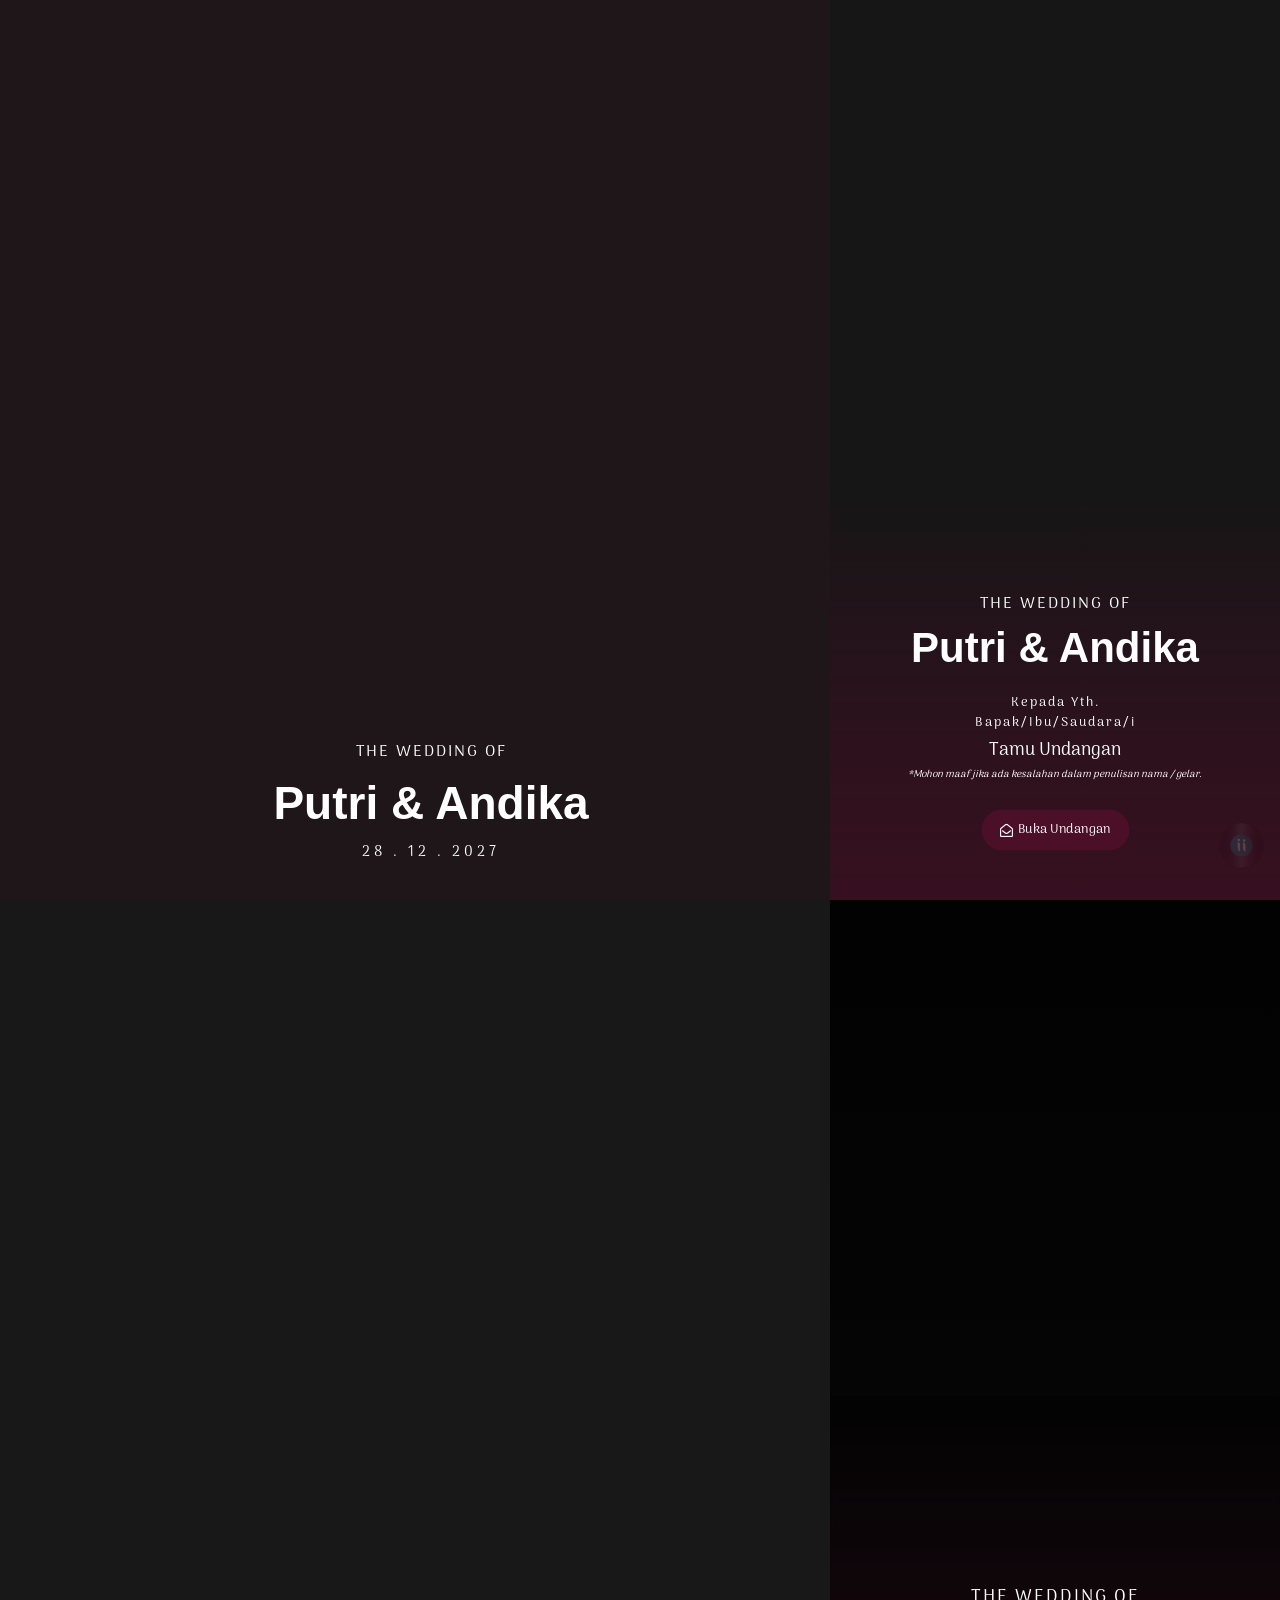
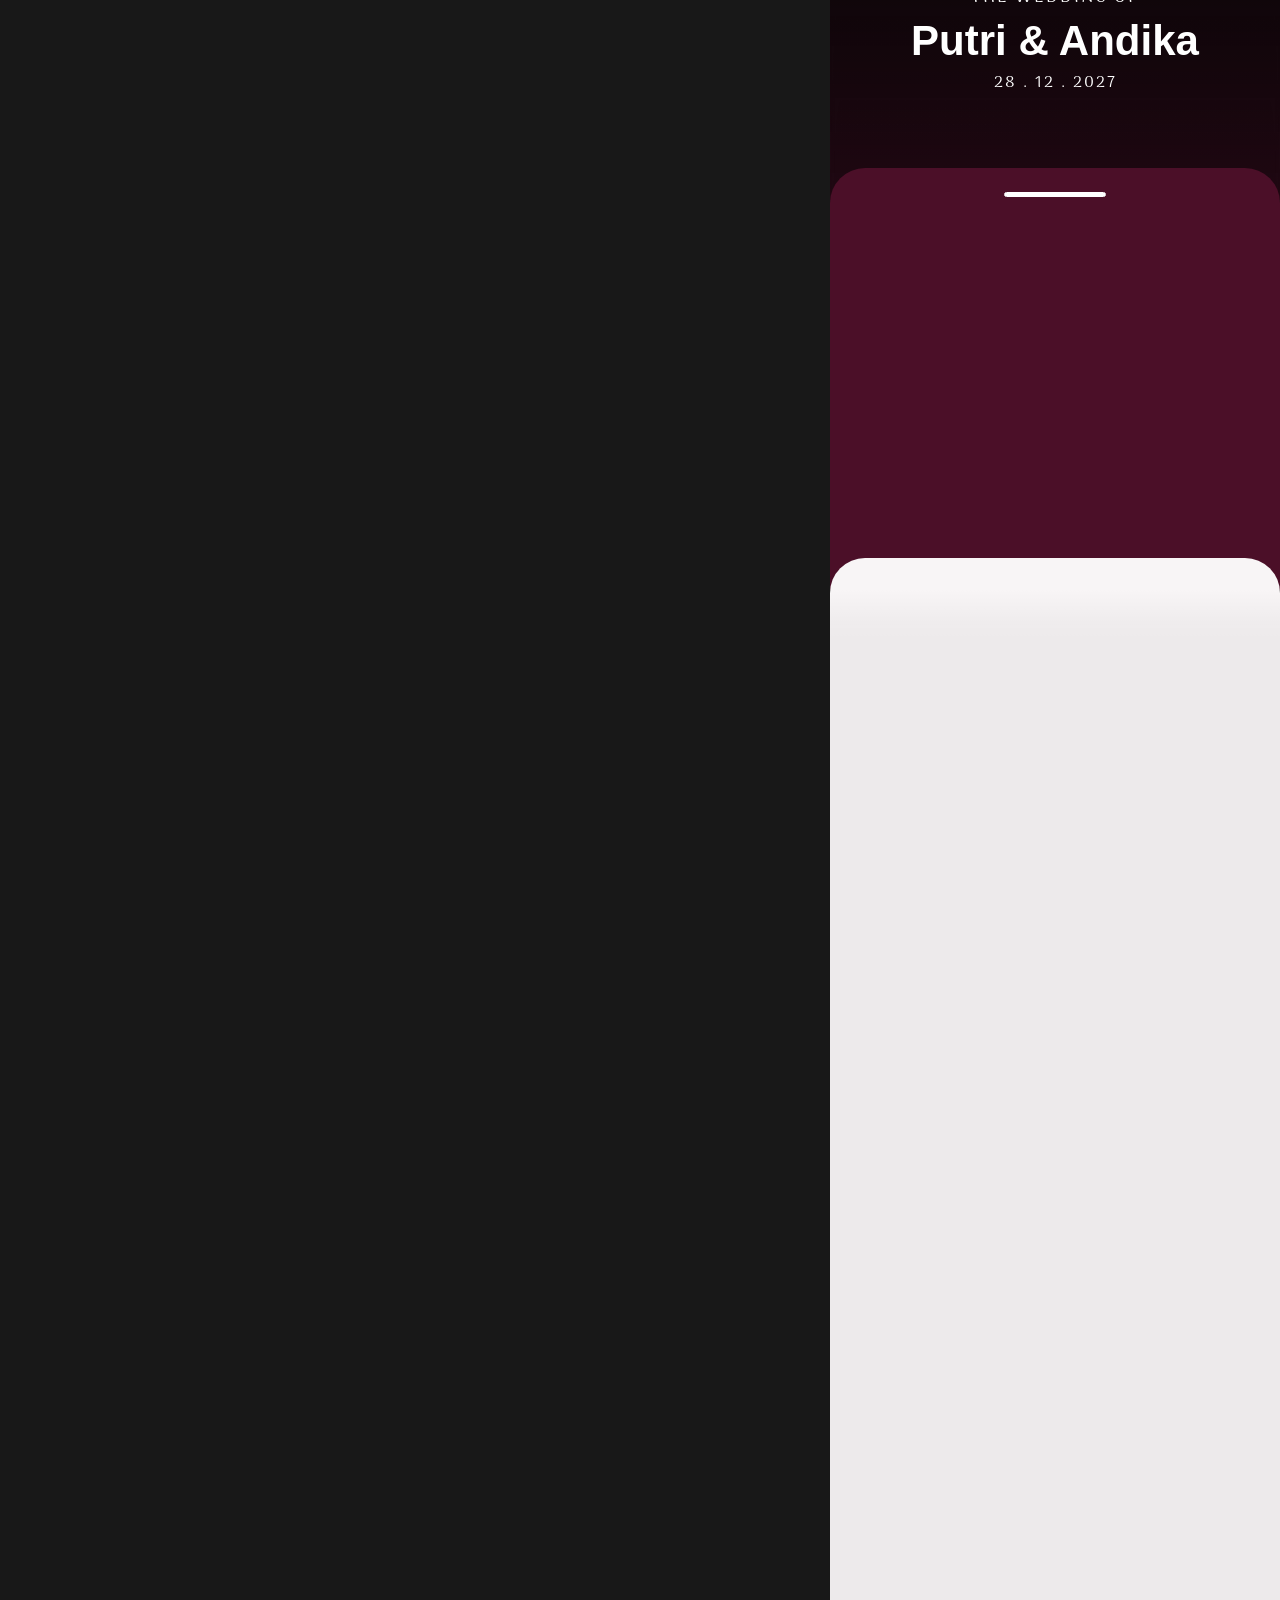
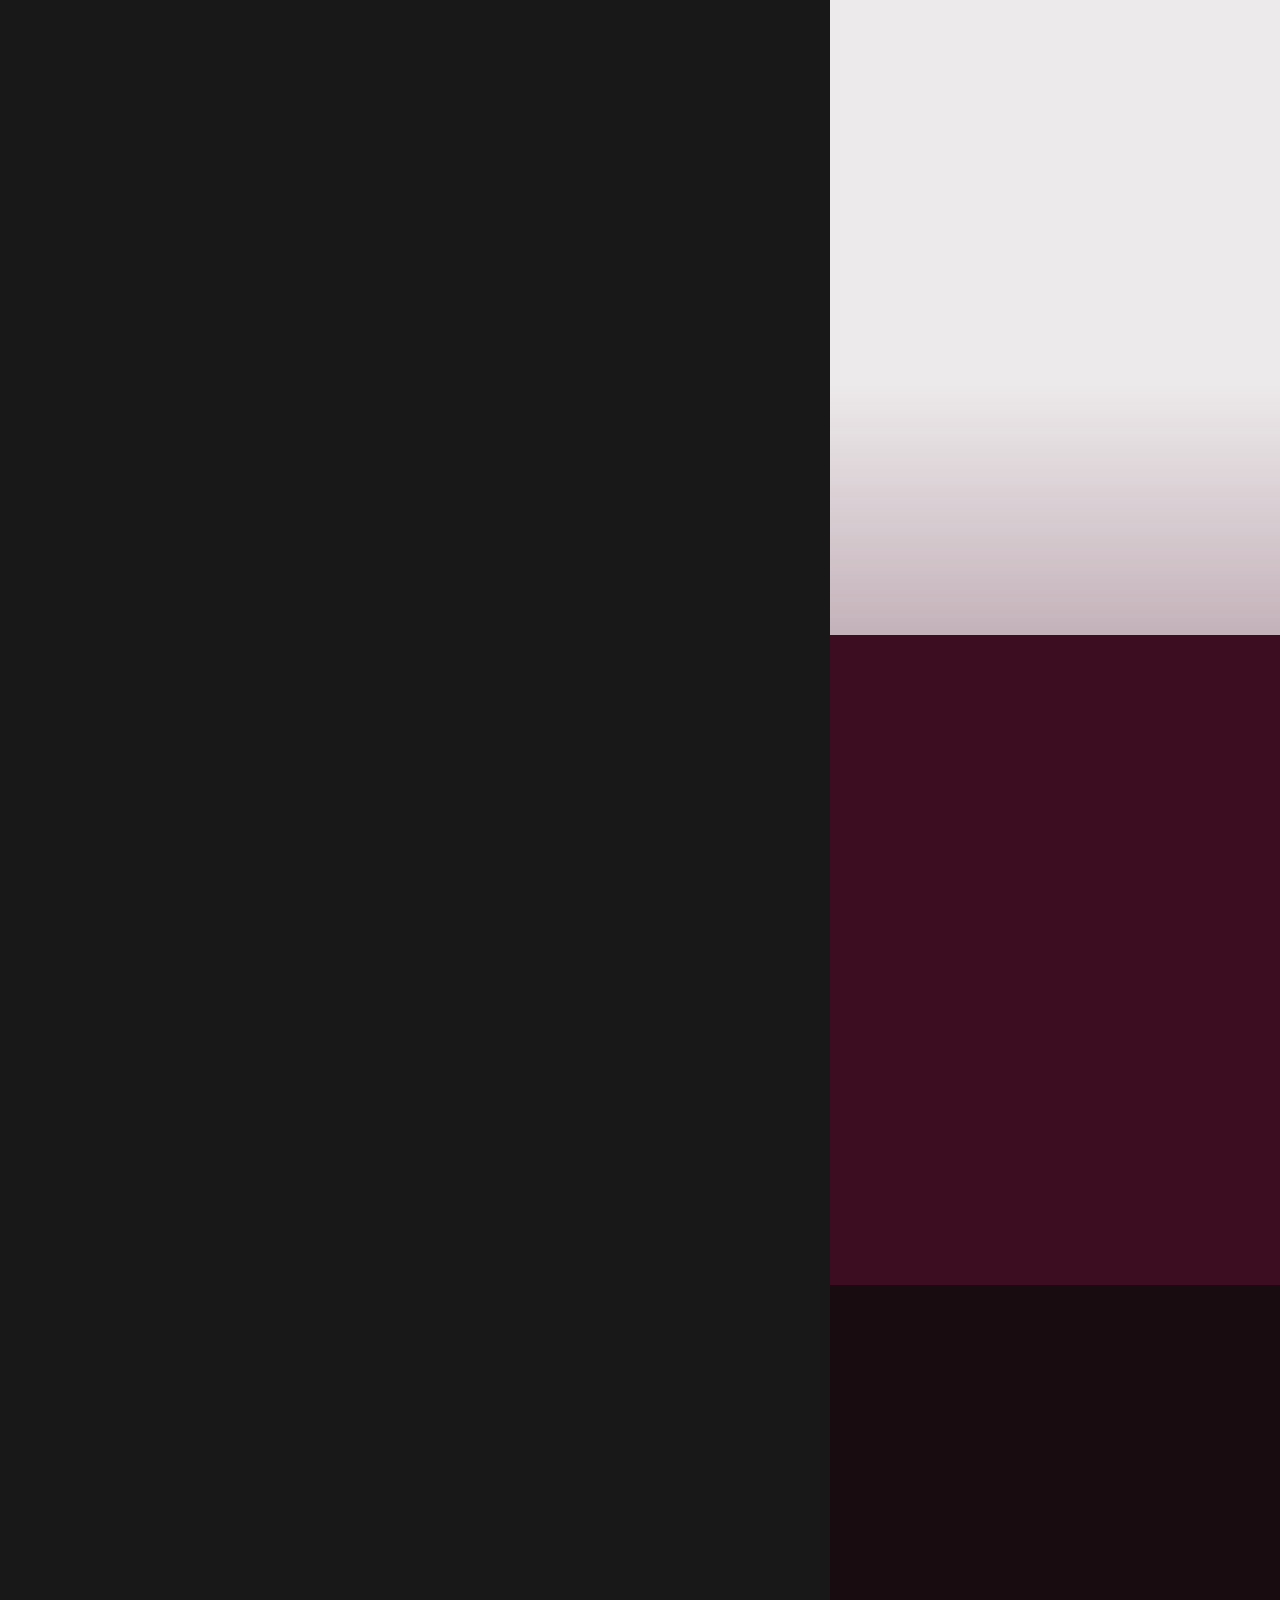
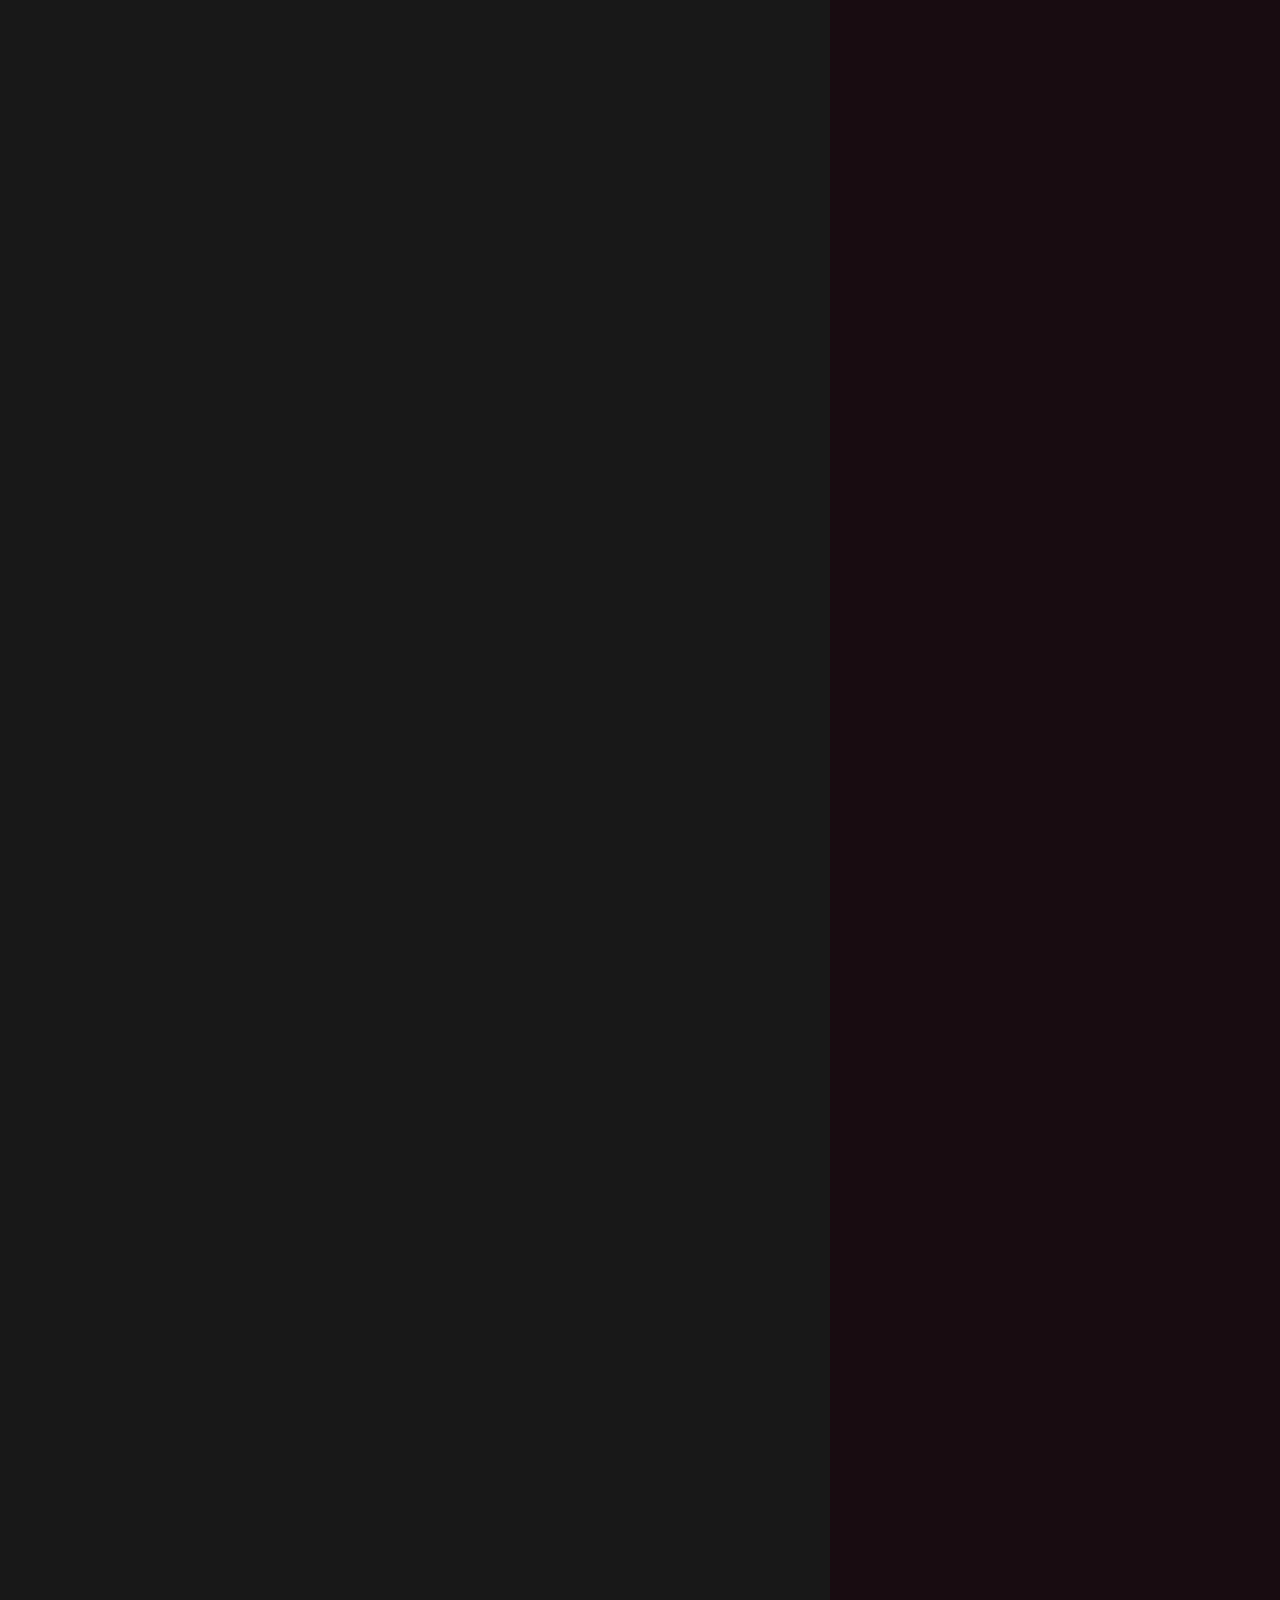
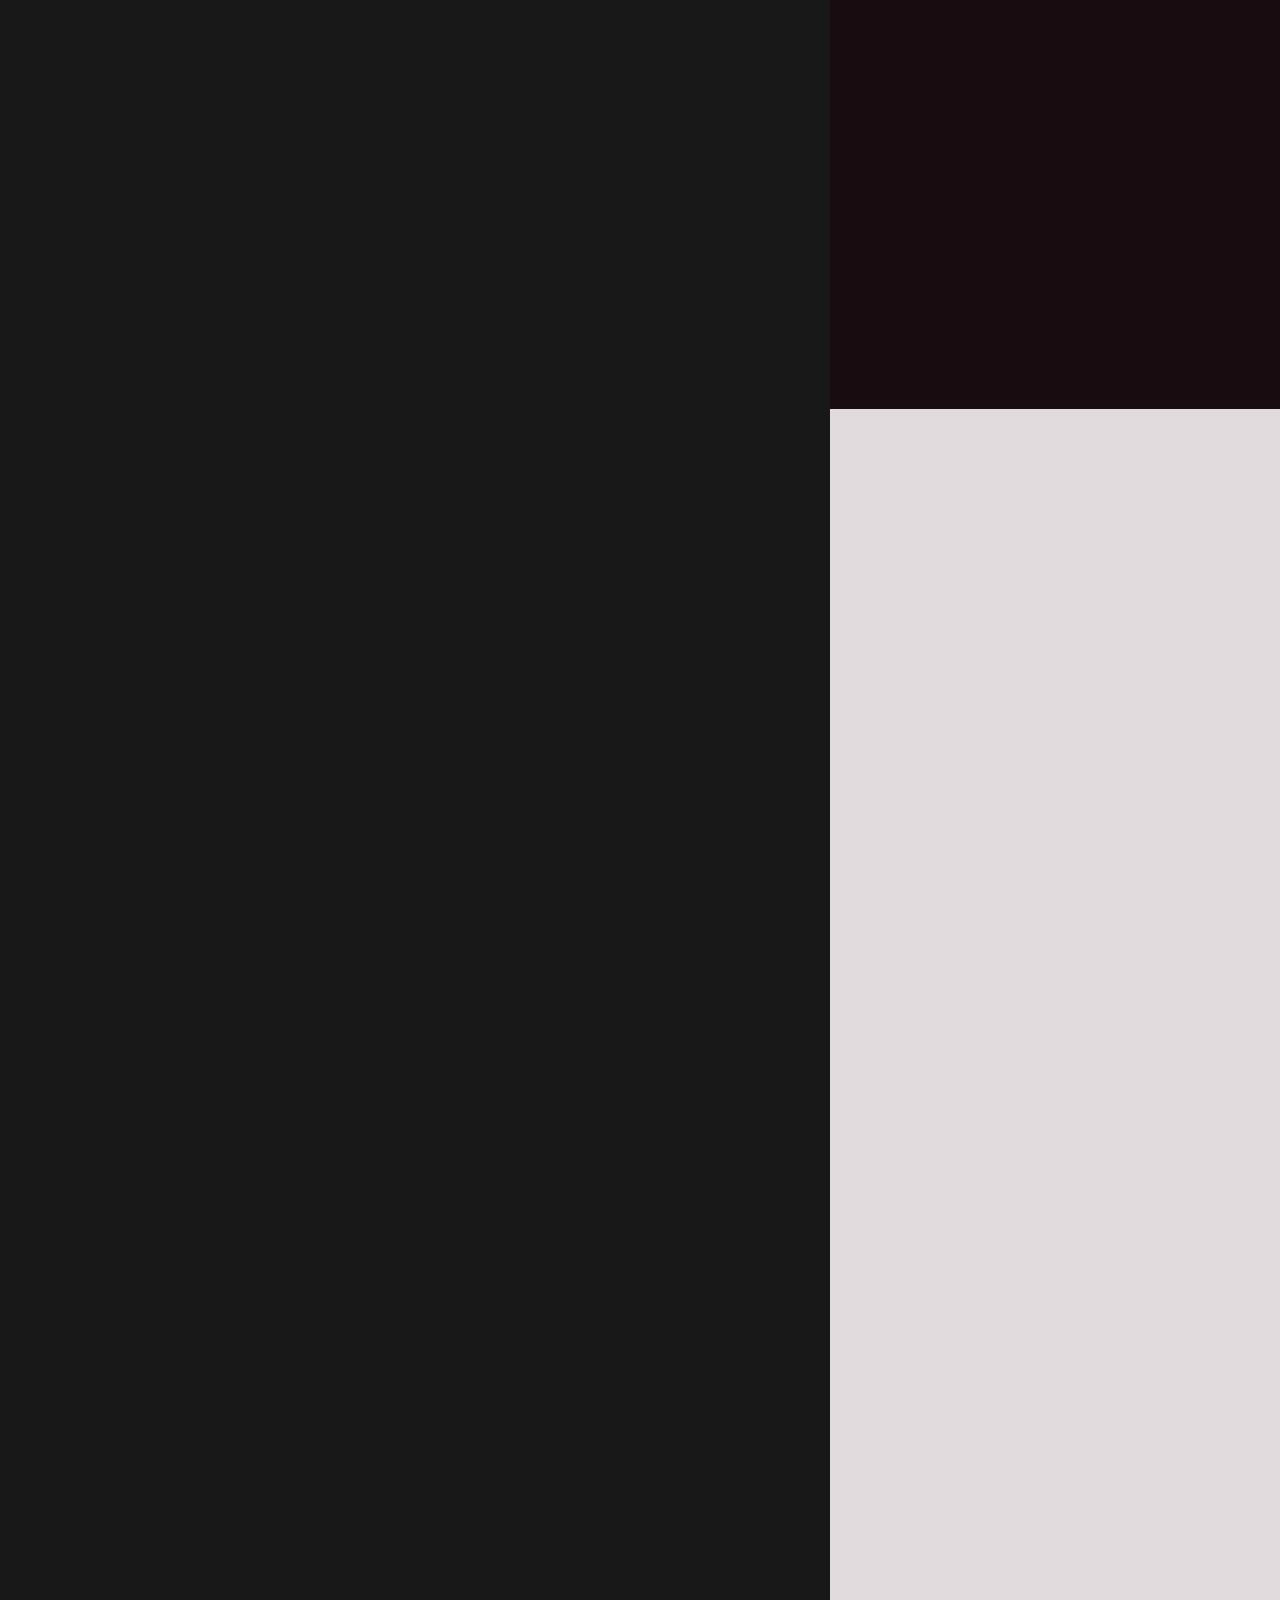
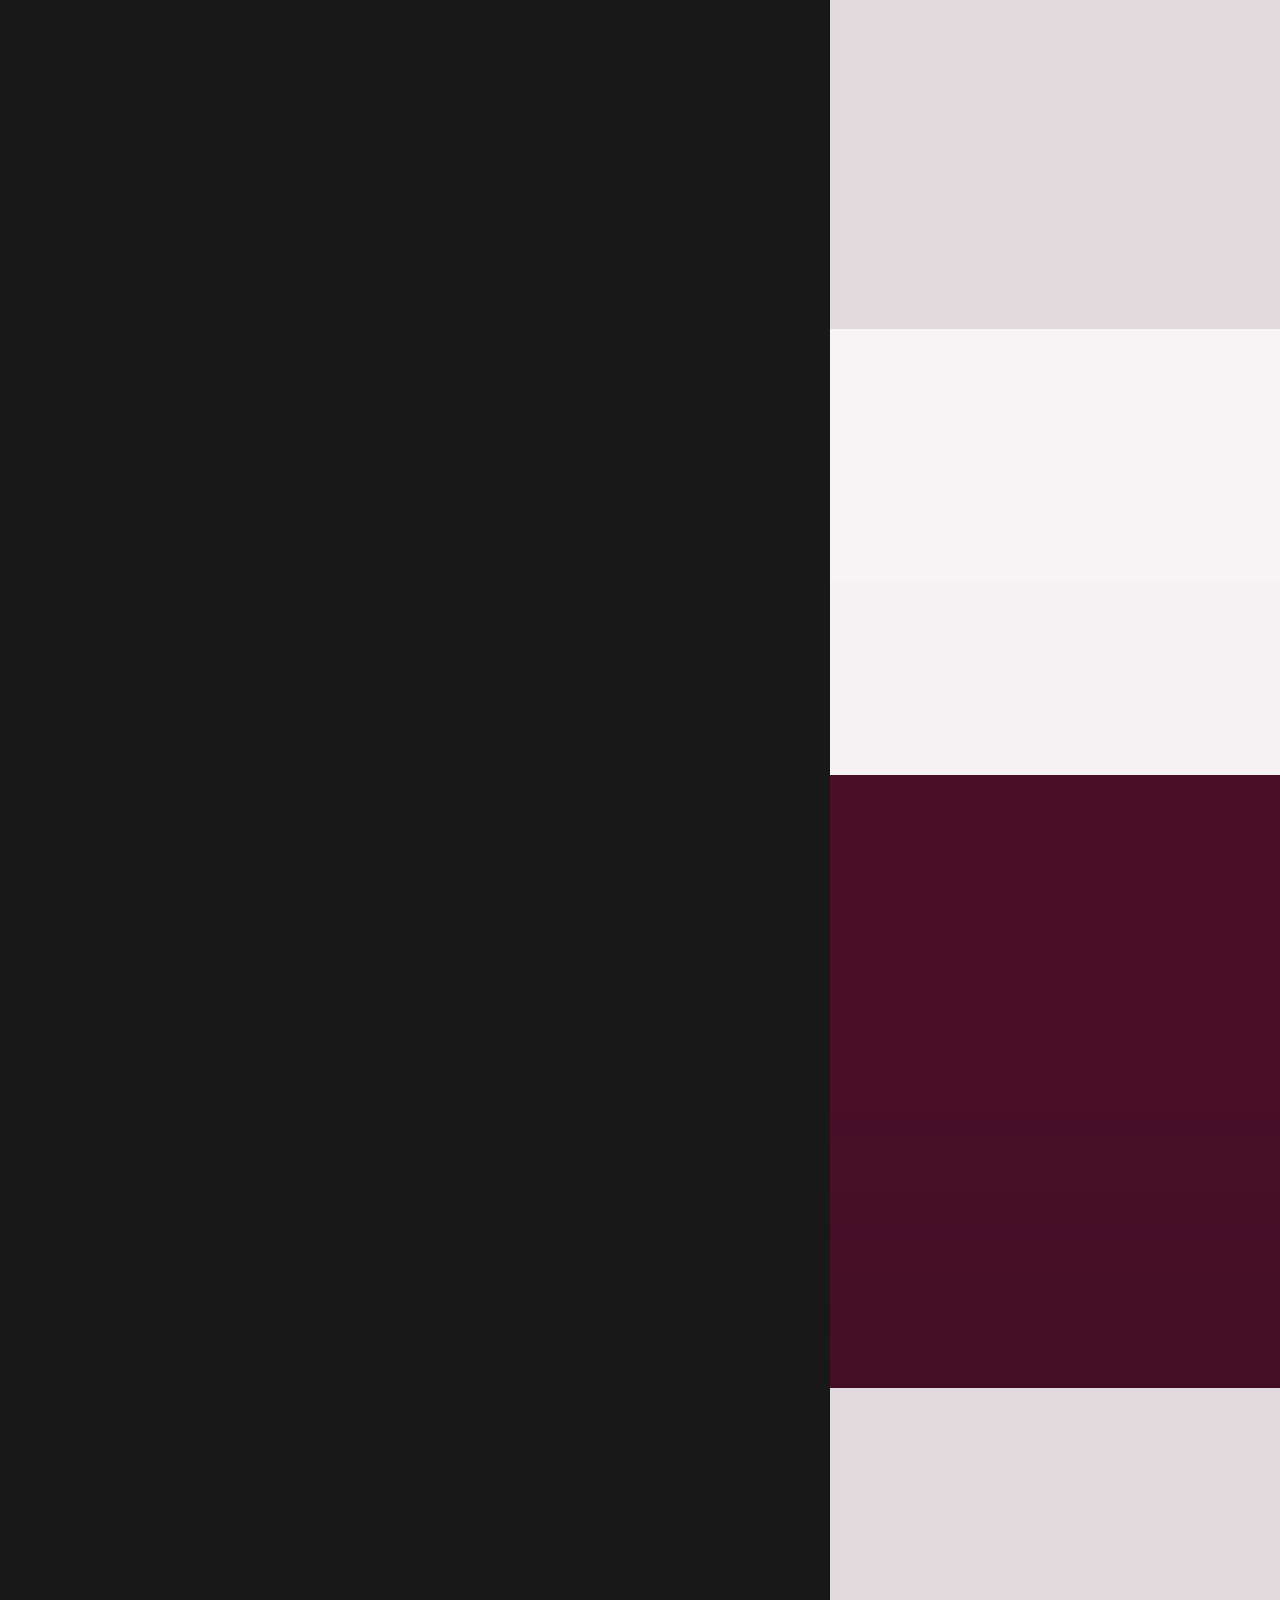
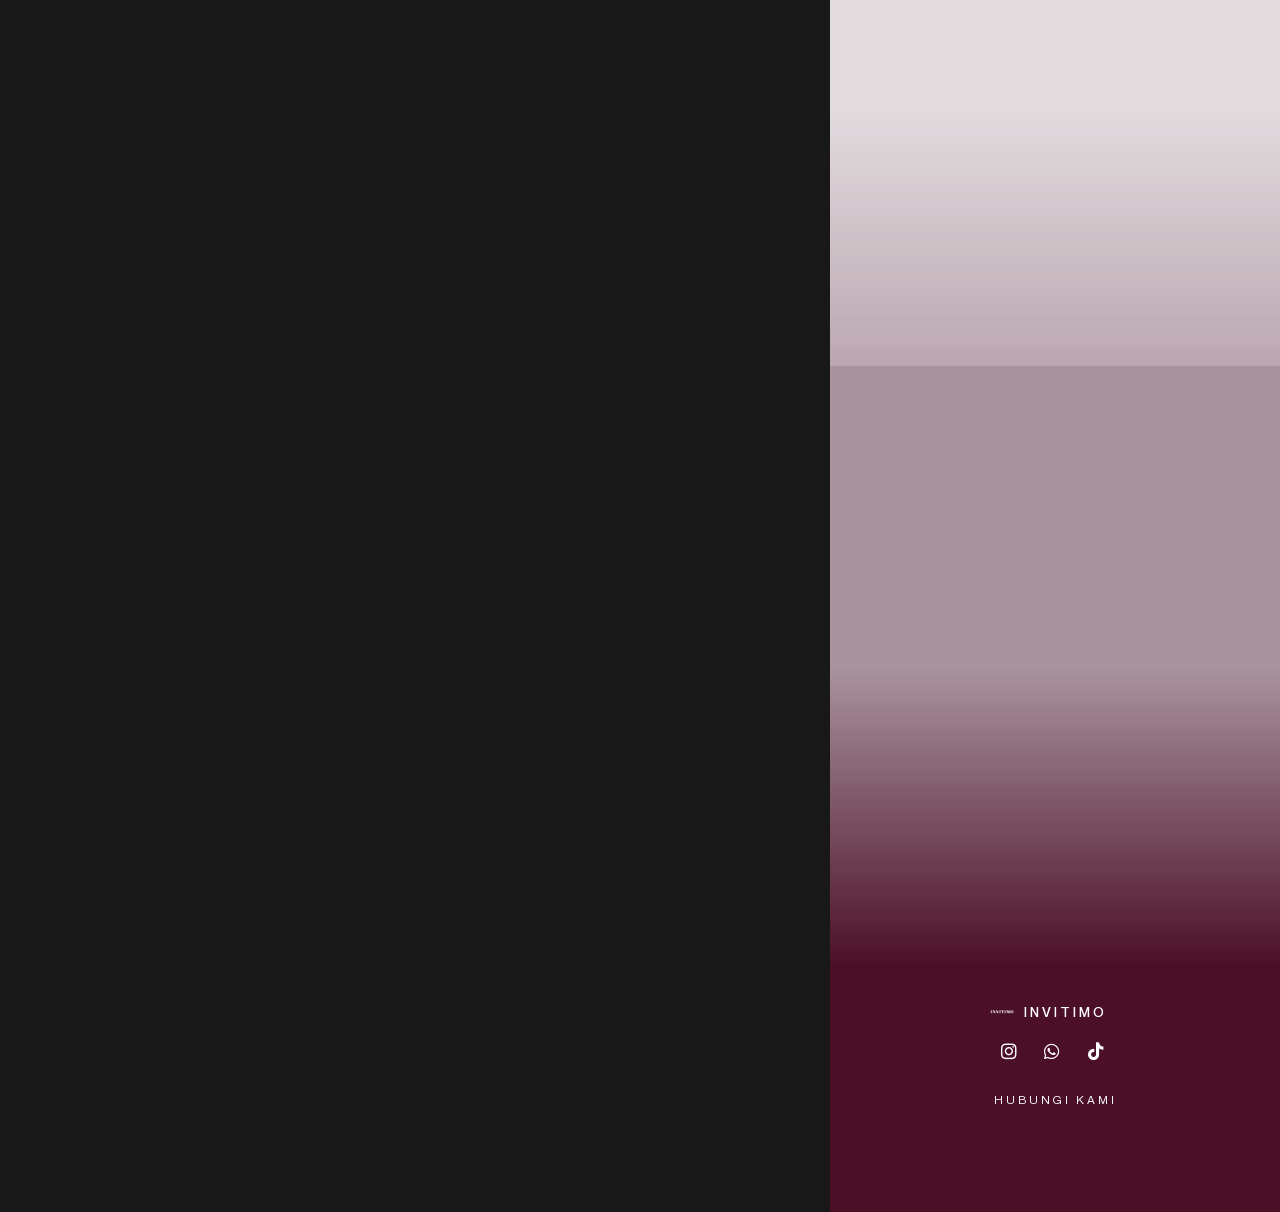
<file: l04/index-2.htm>
﻿<!DOCTYPE html>
<html lang="id" prefix="og: https://ogp.me/ns#">
<head>
	<meta charset="UTF-8">
		
<!-- Optimasi Mesin Pencari oleh Rank Math - https://rankmath.com/ -->
<title>Tema Luxury 04</title>
<meta name="description" content="Preview Undangan Pernikahan Tema Luxury 04">
<meta name="robots" content="follow, noindex">
<meta property="og:locale" content="id_ID">
<meta property="og:type" content="article">
<meta property="og:title" content="Tema Luxury 04">
<meta property="og:description" content="Preview Undangan Pernikahan Tema Luxury 04">
<meta property="og:url" content="https://invitimo2.my.id/l04/">
<meta property="og:site_name" content="Invisimple ID - Undangan Website">
<meta property="article:section" content="Pernikahan">
<meta property="og:updated_time" content="2025-12-07T00:37:35+07:00">
<meta property="og:image" content="https://the.invisimple.id/wp-content/uploads/2025/02/thumbnail-luxury-04-1.jpg">
<meta property="og:image:secure_url" content="https://the.invisimple.id/wp-content/uploads/2025/02/thumbnail-luxury-04-1.jpg">
<meta property="og:image:width" content="1500">
<meta property="og:image:height" content="1500">
<meta property="og:image:alt" content="Tema Luxury 04">
<meta property="og:image:type" content="image/jpeg">
<meta property="article:published_time" content="2025-02-08T16:03:18+07:00">
<meta property="article:modified_time" content="2025-12-07T00:37:35+07:00">
<meta name="twitter:card" content="summary_large_image">
<meta name="twitter:title" content="Tema Luxury 04">
<meta name="twitter:description" content="Preview Undangan Pernikahan Tema Luxury 04">
<meta name="twitter:image" content="https://the.invisimple.id/wp-content/uploads/2025/02/thumbnail-luxury-04-1.jpg">
<meta name="twitter:label1" content="Ditulis oleh">
<meta name="twitter:data1" content="1nv1s1mpl3">
<meta name="twitter:label2" content="Waktunya membaca">
<meta name="twitter:data2" content="Kurang dari semenit">
<script type="application/ld+json" class="rank-math-schema">{"@context":"https://schema.org","@graph":[{"@type":["Person","Organization"],"@id":"https://invitimo2.my.id/#person","name":"Invisimple ID - Undangan Website","logo":{"@type":"ImageObject","@id":"https://invitimo2.my.id/#logo","url":"https://the.invisimple.id/wp-content/uploads/2024/05/icon-invitaja-150x150.png","contentUrl":"https://the.invisimple.id/wp-content/uploads/2024/05/icon-invitaja-150x150.png","caption":"Invisimple ID - Undangan Website","inLanguage":"id"},"image":{"@type":"ImageObject","@id":"https://invitimo2.my.id/#logo","url":"https://the.invisimple.id/wp-content/uploads/2024/05/icon-invitaja-150x150.png","contentUrl":"https://the.invisimple.id/wp-content/uploads/2024/05/icon-invitaja-150x150.png","caption":"Invisimple ID - Undangan Website","inLanguage":"id"}},{"@type":"WebSite","@id":"https://invitimo2.my.id/#website","url":"https://invitimo2.my.id","name":"Invisimple ID - Undangan Website","publisher":{"@id":"https://invitimo2.my.id/#person"},"inLanguage":"id"},{"@type":"ImageObject","@id":"https://the.invisimple.id/wp-content/uploads/2025/02/thumbnail-luxury-04-1.jpg","url":"https://the.invisimple.id/wp-content/uploads/2025/02/thumbnail-luxury-04-1.jpg","width":"1500","height":"1500","inLanguage":"id"},{"@type":"WebPage","@id":"https://invitimo2.my.id/l04/#webpage","url":"https://invitimo2.my.id/l04/","name":"Tema Luxury 04","datePublished":"2025-02-08T16:03:18+07:00","dateModified":"2025-12-07T00:37:35+07:00","isPartOf":{"@id":"https://invitimo2.my.id/#website"},"primaryImageOfPage":{"@id":"https://the.invisimple.id/wp-content/uploads/2025/02/thumbnail-luxury-04-1.jpg"},"inLanguage":"id"},{"@type":"Person","@id":"https://invitimo2.my.id/author/1nv1t4j4/","name":"1nv1s1mpl3","url":"https://invitimo2.my.id/author/1nv1t4j4/","image":{"@type":"ImageObject","@id":"https://secure.gravatar.com/avatar/7261eb66b6b7f72535ce5fb6ec1b8146d1f240d1655f2af83056c2c59945e163?s=96&amp;d=mm&amp;r=g","url":"https://secure.gravatar.com/avatar/7261eb66b6b7f72535ce5fb6ec1b8146d1f240d1655f2af83056c2c59945e163?s=96&amp;d=mm&amp;r=g","caption":"1nv1s1mpl3","inLanguage":"id"},"sameAs":["http://invisimple.id"]},{"@type":"BlogPosting","headline":"Tema Luxury 04","datePublished":"2025-02-08T16:03:18+07:00","dateModified":"2025-12-07T00:37:35+07:00","articleSection":"Pernikahan","author":{"@id":"https://invitimo2.my.id/author/1nv1t4j4/","name":"1nv1s1mpl3"},"publisher":{"@id":"https://invitimo2.my.id/#person"},"description":"Preview Undangan Pernikahan Tema Luxury 04","name":"Tema Luxury 04","@id":"https://invitimo2.my.id/l04/#richSnippet","isPartOf":{"@id":"https://invitimo2.my.id/l04/#webpage"},"image":{"@id":"https://the.invisimple.id/wp-content/uploads/2025/02/thumbnail-luxury-04-1.jpg"},"inLanguage":"id","mainEntityOfPage":{"@id":"https://invitimo2.my.id/l04/#webpage"}}]}</script>
<!-- /Plugin WordPress Rank Math SEO -->

<link rel='dns-prefetch' href='//the.invisimple.id'>
<link rel="alternate" title="oEmbed (JSON)" type="application/json+oembed" href="../wp-json/oembed/1.0/embed-2?url=https%3A%2F%2Finvitimo2.my.id%2Fl04%2F">
<link rel="alternate" title="oEmbed (XML)" type="text/xml+oembed" href="../wp-json/oembed/1.0/embed-3?url=https%3A%2F%2Finvitimo2.my.id%2Fl04%2F&#038;format=xml">
<style id="wp-img-auto-sizes-contain-inline-css">
img:is([sizes=auto i],[sizes^="auto," i]){contain-intrinsic-size:3000px 1500px}
/*# sourceURL=wp-img-auto-sizes-contain-inline-css */
</style>
<link rel='stylesheet' id='dce-animations-css' href='../wp-content/plugins/dynamic-content-for-elementor-new-version/assets/css/animations-1.css?ver=3.4.0' media='all'>

<link rel='stylesheet' id='wdsfa-public-performance-guard-css' href='../wp-content/plugins/wds-feature-addons/assets/css/public-performance-guard-1.css?ver=0.4.0-alpha.111' media='all'>
<style id="wp-emoji-styles-inline-css">

	img.wp-smiley, img.emoji {
		display: inline !important;
		border: none !important;
		box-shadow: none !important;
		height: 1em !important;
		width: 1em !important;
		margin: 0 0.07em !important;
		vertical-align: -0.1em !important;
		background: none !important;
		padding: 0 !important;
	}
/*# sourceURL=wp-emoji-styles-inline-css */
</style>
<style id="wp-block-library-inline-css">
/**
 * Colors
 */
/**
 * Typography
 */
/**
 * SCSS Variables.
 *
 * Please use variables from this sheet to ensure consistency across the UI.
 * Don't add to this sheet unless you're pretty sure the value will be reused in many places.
 * For example, don't add rules to this sheet that affect block visuals. It's purely for UI.
 */
/**
 * Fonts & basic variables.
 */
/**
 * Typography
 */
/**
 * Grid System.
 * https://make.wordpress.org/design/2019/10/31/proposal-a-consistent-spacing-system-for-wordpress/
 */
/**
 * Radius scale.
 */
/**
 * Elevation scale.
 */
/**
 * Dimensions.
 */
/**
 * Mobile specific styles
 */
/**
 * Editor styles.
 */
/**
 * Block & Editor UI.
 */
/**
 * Block paddings.
 */
/**
 * React Native specific.
 * These variables do not appear to be used anywhere else.
 */
/**
 * Breakpoints & Media Queries
 */
/**
*  Converts a hex value into the rgb equivalent.
*
* @param {string} hex - the hexadecimal value to convert
* @return {string} comma separated rgb values
*/
/**
 * Long content fade mixin
 *
 * Creates a fading overlay to signify that the content is longer
 * than the space allows.
 */
/**
 * Breakpoint mixins
 */
/**
 * Focus styles.
 */
/**
 * Standard focus rings for the WordPress Design System.
 *
 * Apply `outset-ring__focus` inside the relevant pseudo-class at the call site,
 * e.g. `&:focus { @include outset-ring__focus(); }`.
 */
/**
 * Applies editor left position to the selector passed as argument
 */
/**
 * Styles that are reused verbatim in a few places
 */
/**
 * Allows users to opt-out of animations via OS-level preferences.
 */
/**
 * Reset default styles for JavaScript UI based pages.
 * This is a WP-admin agnostic reset
 */
/**
 * Reset the WP Admin page styles for Gutenberg-like pages.
 */
/**
 * Creates a checkerboard pattern background to indicate transparency.
 * @param {String} $size - The size of the squares in the checkerboard pattern. Default is 12px.
 */
:root {
  --wp-block-synced-color: #7a00df;
  --wp-block-synced-color--rgb: 122, 0, 223;
  --wp-bound-block-color: var(--wp-block-synced-color);
  --wp-editor-canvas-background: #ddd;
  --wp-admin-theme-color: #007cba;
  --wp-admin-theme-color--rgb: 0, 124, 186;
  --wp-admin-theme-color-darker-10: rgb(0, 107, 160.5);
  --wp-admin-theme-color-darker-10--rgb: 0, 107, 160.5;
  --wp-admin-theme-color-darker-20: #005a87;
  --wp-admin-theme-color-darker-20--rgb: 0, 90, 135;
  --wp-admin-border-width-focus: 2px;
}
@media (min-resolution: 192dpi) {
  :root {
    --wp-admin-border-width-focus: 1.5px;
  }
}

/**
 * Element styles.
 */
.wp-element-button {
  cursor: pointer;
}

:root .has-very-light-gray-background-color {
  background-color: #eee;
}
:root .has-very-dark-gray-background-color {
  background-color: #313131;
}
:root .has-very-light-gray-color {
  color: #eee;
}
:root .has-very-dark-gray-color {
  color: #313131;
}
:root {
  /* stylelint-disable @stylistic/function-comma-space-after -- We can not use spacing because of WP multi site kses rule. */
}
:root .has-vivid-green-cyan-to-vivid-cyan-blue-gradient-background {
  background: linear-gradient(135deg, rgb(0, 208, 132) 0%, rgb(6, 147, 227) 100%);
}
:root .has-purple-crush-gradient-background {
  background: linear-gradient(135deg, rgb(52, 226, 228) 0%, rgb(71, 33, 251) 50%, rgb(171, 29, 254) 100%);
}
:root .has-hazy-dawn-gradient-background {
  background: linear-gradient(135deg, rgb(250, 172, 168) 0%, rgb(218, 208, 236) 100%);
}
:root .has-subdued-olive-gradient-background {
  background: linear-gradient(135deg, rgb(250, 250, 225) 0%, rgb(103, 166, 113) 100%);
}
:root .has-atomic-cream-gradient-background {
  background: linear-gradient(135deg, rgb(253, 215, 154) 0%, rgb(0, 74, 89) 100%);
}
:root .has-nightshade-gradient-background {
  background: linear-gradient(135deg, rgb(51, 9, 104) 0%, rgb(49, 205, 207) 100%);
}
:root .has-midnight-gradient-background {
  background: linear-gradient(135deg, rgb(2, 3, 129) 0%, rgb(40, 116, 252) 100%);
}
:root {
  /* stylelint-enable @stylistic/function-comma-space-after */
  --wp--preset--font-size--normal: 16px;
  --wp--preset--font-size--huge: 42px;
}

.has-regular-font-size {
  font-size: 1em;
}

.has-larger-font-size {
  font-size: 2.625em;
}

.has-normal-font-size {
  font-size: var(--wp--preset--font-size--normal);
}

.has-huge-font-size {
  font-size: var(--wp--preset--font-size--huge);
}

:root .has-text-align-center {
  text-align: center;
}

:root .has-text-align-left {
  /*rtl:ignore*/
  text-align: left;
}

:root .has-text-align-right {
  /*rtl:ignore*/
  text-align: right;
}

.has-fit-text {
  white-space: nowrap !important;
}

#end-resizable-editor-section {
  display: none;
}

.aligncenter {
  clear: both;
}

.items-justified-left {
  justify-content: flex-start;
}

.items-justified-center {
  justify-content: center;
}

.items-justified-right {
  justify-content: flex-end;
}

.items-justified-space-between {
  justify-content: space-between;
}

.screen-reader-text {
  border: 0;
  clip-path: inset(50%);
  height: 1px;
  margin: -1px;
  overflow: hidden;
  padding: 0;
  position: absolute;
  width: 1px;
  word-wrap: normal !important;
  word-break: normal !important;
}

.screen-reader-text:focus {
  background-color: #ddd;
  clip-path: none;
  color: #444;
  display: block;
  font-size: 1em;
  height: auto;
  left: 5px;
  line-height: normal;
  padding: 15px 23px 14px;
  text-decoration: none;
  top: 5px;
  width: auto;
  z-index: 100000;
}

/**
 * The following provide a simple means of applying a default border style when
 * a user first makes a selection in the border block support panel.
 * This prevents issues such as where the user could set a border width
 * and see no border due there being no border style set.
 *
 * This is intended to be removed once intelligent defaults can be set while
 * making border selections via the block support.
 *
 * See: https://github.com/WordPress/gutenberg/pull/33743
 */
html :where(.has-border-color) {
  border-style: solid;
}

html :where([style^=border-color],
[style*=";border-color"],
[style*="; border-color"]) {
  border-style: solid;
}

html :where([style^=border-top-color],
[style*=";border-top-color"],
[style*="; border-top-color"]) {
  border-top-style: solid;
}

html :where([style^=border-right-color],
[style*=";border-right-color"],
[style*="; border-right-color"]) {
  /*rtl:ignore*/
  border-right-style: solid;
}

html :where([style^=border-bottom-color],
[style*=";border-bottom-color"],
[style*="; border-bottom-color"]) {
  border-bottom-style: solid;
}

html :where([style^=border-left-color],
[style*=";border-left-color"],
[style*="; border-left-color"]) {
  /*rtl:ignore*/
  border-left-style: solid;
}

html :where([style^=border-width],
[style*=";border-width"],
[style*="; border-width"]) {
  border-style: solid;
}

html :where([style^=border-top-width],
[style*=";border-top-width"],
[style*="; border-top-width"]) {
  border-top-style: solid;
}

html :where([style^=border-right-width],
[style*=";border-right-width"],
[style*="; border-right-width"]) {
  /*rtl:ignore*/
  border-right-style: solid;
}

html :where([style^=border-bottom-width],
[style*=";border-bottom-width"],
[style*="; border-bottom-width"]) {
  border-bottom-style: solid;
}

html :where([style^=border-left-width],
[style*=";border-left-width"],
[style*="; border-left-width"]) {
  /*rtl:ignore*/
  border-left-style: solid;
}

/**
 * Provide baseline responsiveness for images.
 */
html :where(img[class*=wp-image-]) {
  height: auto;
  max-width: 100%;
}

/**
 * Reset user agent styles for figure element margins.
 */
:where(figure) {
  margin: 0 0 1em 0;
}

html :where(.is-position-sticky) {
  --wp-admin--admin-bar--position-offset: var(--wp-admin--admin-bar--height, 0px);
}

@media screen and (max-width: 600px) {
  html :where(.is-position-sticky) {
    --wp-admin--admin-bar--position-offset: 0px;
  }
}
/*# sourceURL=/wp-includes/css/dist/block-library/common.css */
</style>
<style id="classic-theme-styles-inline-css">
/**
 * These rules are needed for backwards compatibility.
 * They should match the button element rules in the base theme.json file.
 */
.wp-block-button__link {
	color: #ffffff;
	background-color: #32373c;
	border-radius: 9999px; /* 100% causes an oval, but any explicit but really high value retains the pill shape. */

	/* This needs a low specificity so it won't override the rules from the button element if defined in theme.json. */
	box-shadow: none;
	text-decoration: none;

	/* The extra 2px are added to size solids the same as the outline versions.*/
	padding: calc(0.667em + 2px) calc(1.333em + 2px);

	font-size: 1.125em;
}

.wp-block-file__button {
	background: #32373c;
	color: #ffffff;
	text-decoration: none;
}

/*# sourceURL=/wp-includes/css/classic-themes.css */
</style>
<style id="wp-block-styles-placeholder-inline-css">
:root { --wp-internal-comment: "Placeholder for wp_hoist_late_printed_styles() to replace with the block styles printed at wp_footer." }
/*# sourceURL=wp-block-styles-placeholder-inline-css */
</style>
<link rel='stylesheet' id='dashicons-css' href='../wp-includes/css/dashicons-1.css?ver=7.1.2' media='all'>
<link rel='stylesheet' id='jet-engine-frontend-css' href='../wp-content/plugins/jet-engine/assets/css/frontend-1.css?ver=3.8.15.2' media='all'>
<style id="wp-global-styles-placeholder-inline-css">
:root { --wp-internal-comment: "Placeholder for wp_hoist_late_printed_styles() to replace with the global-styles printed at wp_footer." }
/*# sourceURL=wp-global-styles-placeholder-inline-css */
</style>
<link rel='stylesheet' id='uaf_client_css-css' href='../wp-content/uploads/useanyfont/uaf-1.css?ver=1786431129' media='all'>
<link rel='stylesheet' id='wpb-lib-frontend-css' href='../wp-content/plugins/wpbits-addons-for-elementor/assets/css/frontend.min-1.css?ver=1.8.1' media='all'>
<link rel='stylesheet' id='wds-elementor-css' href='../wp-content/plugins/weddingsaas-pro/assets/css/wds-elementor-1.css?ver=2.10.2.1' media='all'>
<link rel='stylesheet' id='saic_style-css' href='../wp-content/plugins/weddingsaas-pro/assets/plugins/custom/commentpress/saic_style-1.css?ver=2.10.2.1' media='screen'>
<link rel='stylesheet' id='dce-style-css' href='../wp-content/plugins/dynamic-content-for-elementor-new-version/assets/css/style-1.css?ver=3.4.0' media='all'>
<link rel='stylesheet' id='dce-dynamic-visibility-css' href='../wp-content/plugins/dynamic-content-for-elementor-new-version/assets/css/dynamic-visibility-1.css?ver=3.4.0' media='all'>
<link rel='stylesheet' id='dce-tooltip-css' href='../wp-content/plugins/dynamic-content-for-elementor-new-version/assets/css/tooltip-1.css?ver=3.4.0' media='all'>
<link rel='stylesheet' id='wds-reset-css' href='../wp-content/themes/weddingsaas-wp/assets/css/reset-1.css?ver=2.0.11' media='all'>
<link rel='stylesheet' id='e-animation-fadeInDown-css' href='../wp-content/plugins/elementor/assets/lib/animations/styles/fadeInDown-1.css?ver=4.2.4' media='all'>
<link rel='stylesheet' id='elementor-frontend-css' href='../wp-content/plugins/elementor/assets/css/frontend-1.css?ver=4.2.4' media='all'>
<style id="elementor-frontend-inline-css">
@-webkit-keyframes ha_fadeIn{0%{opacity:0}to{opacity:1}}@keyframes ha_fadeIn{0%{opacity:0}to{opacity:1}}@-webkit-keyframes ha_zoomIn{0%{opacity:0;-webkit-transform:scale3d(.3,.3,.3);transform:scale3d(.3,.3,.3)}50%{opacity:1}}@keyframes ha_zoomIn{0%{opacity:0;-webkit-transform:scale3d(.3,.3,.3);transform:scale3d(.3,.3,.3)}50%{opacity:1}}@-webkit-keyframes ha_rollIn{0%{opacity:0;-webkit-transform:translate3d(-100%,0,0) rotate3d(0,0,1,-120deg);transform:translate3d(-100%,0,0) rotate3d(0,0,1,-120deg)}to{opacity:1}}@keyframes ha_rollIn{0%{opacity:0;-webkit-transform:translate3d(-100%,0,0) rotate3d(0,0,1,-120deg);transform:translate3d(-100%,0,0) rotate3d(0,0,1,-120deg)}to{opacity:1}}@-webkit-keyframes ha_bounce{0%,20%,53%,to{-webkit-animation-timing-function:cubic-bezier(.215,.61,.355,1);animation-timing-function:cubic-bezier(.215,.61,.355,1)}40%,43%{-webkit-transform:translate3d(0,-30px,0) scaleY(1.1);transform:translate3d(0,-30px,0) scaleY(1.1);-webkit-animation-timing-function:cubic-bezier(.755,.05,.855,.06);animation-timing-function:cubic-bezier(.755,.05,.855,.06)}70%{-webkit-transform:translate3d(0,-15px,0) scaleY(1.05);transform:translate3d(0,-15px,0) scaleY(1.05);-webkit-animation-timing-function:cubic-bezier(.755,.05,.855,.06);animation-timing-function:cubic-bezier(.755,.05,.855,.06)}80%{-webkit-transition-timing-function:cubic-bezier(.215,.61,.355,1);transition-timing-function:cubic-bezier(.215,.61,.355,1);-webkit-transform:translate3d(0,0,0) scaleY(.95);transform:translate3d(0,0,0) scaleY(.95)}90%{-webkit-transform:translate3d(0,-4px,0) scaleY(1.02);transform:translate3d(0,-4px,0) scaleY(1.02)}}@keyframes ha_bounce{0%,20%,53%,to{-webkit-animation-timing-function:cubic-bezier(.215,.61,.355,1);animation-timing-function:cubic-bezier(.215,.61,.355,1)}40%,43%{-webkit-transform:translate3d(0,-30px,0) scaleY(1.1);transform:translate3d(0,-30px,0) scaleY(1.1);-webkit-animation-timing-function:cubic-bezier(.755,.05,.855,.06);animation-timing-function:cubic-bezier(.755,.05,.855,.06)}70%{-webkit-transform:translate3d(0,-15px,0) scaleY(1.05);transform:translate3d(0,-15px,0) scaleY(1.05);-webkit-animation-timing-function:cubic-bezier(.755,.05,.855,.06);animation-timing-function:cubic-bezier(.755,.05,.855,.06)}80%{-webkit-transition-timing-function:cubic-bezier(.215,.61,.355,1);transition-timing-function:cubic-bezier(.215,.61,.355,1);-webkit-transform:translate3d(0,0,0) scaleY(.95);transform:translate3d(0,0,0) scaleY(.95)}90%{-webkit-transform:translate3d(0,-4px,0) scaleY(1.02);transform:translate3d(0,-4px,0) scaleY(1.02)}}@-webkit-keyframes ha_bounceIn{0%,20%,40%,60%,80%,to{-webkit-animation-timing-function:cubic-bezier(.215,.61,.355,1);animation-timing-function:cubic-bezier(.215,.61,.355,1)}0%{opacity:0;-webkit-transform:scale3d(.3,.3,.3);transform:scale3d(.3,.3,.3)}20%{-webkit-transform:scale3d(1.1,1.1,1.1);transform:scale3d(1.1,1.1,1.1)}40%{-webkit-transform:scale3d(.9,.9,.9);transform:scale3d(.9,.9,.9)}60%{opacity:1;-webkit-transform:scale3d(1.03,1.03,1.03);transform:scale3d(1.03,1.03,1.03)}80%{-webkit-transform:scale3d(.97,.97,.97);transform:scale3d(.97,.97,.97)}to{opacity:1}}@keyframes ha_bounceIn{0%,20%,40%,60%,80%,to{-webkit-animation-timing-function:cubic-bezier(.215,.61,.355,1);animation-timing-function:cubic-bezier(.215,.61,.355,1)}0%{opacity:0;-webkit-transform:scale3d(.3,.3,.3);transform:scale3d(.3,.3,.3)}20%{-webkit-transform:scale3d(1.1,1.1,1.1);transform:scale3d(1.1,1.1,1.1)}40%{-webkit-transform:scale3d(.9,.9,.9);transform:scale3d(.9,.9,.9)}60%{opacity:1;-webkit-transform:scale3d(1.03,1.03,1.03);transform:scale3d(1.03,1.03,1.03)}80%{-webkit-transform:scale3d(.97,.97,.97);transform:scale3d(.97,.97,.97)}to{opacity:1}}@-webkit-keyframes ha_flipInX{0%{opacity:0;-webkit-transform:perspective(400px) rotate3d(1,0,0,90deg);transform:perspective(400px) rotate3d(1,0,0,90deg);-webkit-animation-timing-function:ease-in;animation-timing-function:ease-in}40%{-webkit-transform:perspective(400px) rotate3d(1,0,0,-20deg);transform:perspective(400px) rotate3d(1,0,0,-20deg);-webkit-animation-timing-function:ease-in;animation-timing-function:ease-in}60%{opacity:1;-webkit-transform:perspective(400px) rotate3d(1,0,0,10deg);transform:perspective(400px) rotate3d(1,0,0,10deg)}80%{-webkit-transform:perspective(400px) rotate3d(1,0,0,-5deg);transform:perspective(400px) rotate3d(1,0,0,-5deg)}}@keyframes ha_flipInX{0%{opacity:0;-webkit-transform:perspective(400px) rotate3d(1,0,0,90deg);transform:perspective(400px) rotate3d(1,0,0,90deg);-webkit-animation-timing-function:ease-in;animation-timing-function:ease-in}40%{-webkit-transform:perspective(400px) rotate3d(1,0,0,-20deg);transform:perspective(400px) rotate3d(1,0,0,-20deg);-webkit-animation-timing-function:ease-in;animation-timing-function:ease-in}60%{opacity:1;-webkit-transform:perspective(400px) rotate3d(1,0,0,10deg);transform:perspective(400px) rotate3d(1,0,0,10deg)}80%{-webkit-transform:perspective(400px) rotate3d(1,0,0,-5deg);transform:perspective(400px) rotate3d(1,0,0,-5deg)}}@-webkit-keyframes ha_flipInY{0%{opacity:0;-webkit-transform:perspective(400px) rotate3d(0,1,0,90deg);transform:perspective(400px) rotate3d(0,1,0,90deg);-webkit-animation-timing-function:ease-in;animation-timing-function:ease-in}40%{-webkit-transform:perspective(400px) rotate3d(0,1,0,-20deg);transform:perspective(400px) rotate3d(0,1,0,-20deg);-webkit-animation-timing-function:ease-in;animation-timing-function:ease-in}60%{opacity:1;-webkit-transform:perspective(400px) rotate3d(0,1,0,10deg);transform:perspective(400px) rotate3d(0,1,0,10deg)}80%{-webkit-transform:perspective(400px) rotate3d(0,1,0,-5deg);transform:perspective(400px) rotate3d(0,1,0,-5deg)}}@keyframes ha_flipInY{0%{opacity:0;-webkit-transform:perspective(400px) rotate3d(0,1,0,90deg);transform:perspective(400px) rotate3d(0,1,0,90deg);-webkit-animation-timing-function:ease-in;animation-timing-function:ease-in}40%{-webkit-transform:perspective(400px) rotate3d(0,1,0,-20deg);transform:perspective(400px) rotate3d(0,1,0,-20deg);-webkit-animation-timing-function:ease-in;animation-timing-function:ease-in}60%{opacity:1;-webkit-transform:perspective(400px) rotate3d(0,1,0,10deg);transform:perspective(400px) rotate3d(0,1,0,10deg)}80%{-webkit-transform:perspective(400px) rotate3d(0,1,0,-5deg);transform:perspective(400px) rotate3d(0,1,0,-5deg)}}@-webkit-keyframes ha_swing{20%{-webkit-transform:rotate3d(0,0,1,15deg);transform:rotate3d(0,0,1,15deg)}40%{-webkit-transform:rotate3d(0,0,1,-10deg);transform:rotate3d(0,0,1,-10deg)}60%{-webkit-transform:rotate3d(0,0,1,5deg);transform:rotate3d(0,0,1,5deg)}80%{-webkit-transform:rotate3d(0,0,1,-5deg);transform:rotate3d(0,0,1,-5deg)}}@keyframes ha_swing{20%{-webkit-transform:rotate3d(0,0,1,15deg);transform:rotate3d(0,0,1,15deg)}40%{-webkit-transform:rotate3d(0,0,1,-10deg);transform:rotate3d(0,0,1,-10deg)}60%{-webkit-transform:rotate3d(0,0,1,5deg);transform:rotate3d(0,0,1,5deg)}80%{-webkit-transform:rotate3d(0,0,1,-5deg);transform:rotate3d(0,0,1,-5deg)}}@-webkit-keyframes ha_slideInDown{0%{visibility:visible;-webkit-transform:translate3d(0,-100%,0);transform:translate3d(0,-100%,0)}}@keyframes ha_slideInDown{0%{visibility:visible;-webkit-transform:translate3d(0,-100%,0);transform:translate3d(0,-100%,0)}}@-webkit-keyframes ha_slideInUp{0%{visibility:visible;-webkit-transform:translate3d(0,100%,0);transform:translate3d(0,100%,0)}}@keyframes ha_slideInUp{0%{visibility:visible;-webkit-transform:translate3d(0,100%,0);transform:translate3d(0,100%,0)}}@-webkit-keyframes ha_slideInLeft{0%{visibility:visible;-webkit-transform:translate3d(-100%,0,0);transform:translate3d(-100%,0,0)}}@keyframes ha_slideInLeft{0%{visibility:visible;-webkit-transform:translate3d(-100%,0,0);transform:translate3d(-100%,0,0)}}@-webkit-keyframes ha_slideInRight{0%{visibility:visible;-webkit-transform:translate3d(100%,0,0);transform:translate3d(100%,0,0)}}@keyframes ha_slideInRight{0%{visibility:visible;-webkit-transform:translate3d(100%,0,0);transform:translate3d(100%,0,0)}}.ha_fadeIn{-webkit-animation-name:ha_fadeIn;animation-name:ha_fadeIn}.ha_zoomIn{-webkit-animation-name:ha_zoomIn;animation-name:ha_zoomIn}.ha_rollIn{-webkit-animation-name:ha_rollIn;animation-name:ha_rollIn}.ha_bounce{-webkit-transform-origin:center bottom;-ms-transform-origin:center bottom;transform-origin:center bottom;-webkit-animation-name:ha_bounce;animation-name:ha_bounce}.ha_bounceIn{-webkit-animation-name:ha_bounceIn;animation-name:ha_bounceIn;-webkit-animation-duration:.75s;-webkit-animation-duration:calc(var(--animate-duration)*.75);animation-duration:.75s;animation-duration:calc(var(--animate-duration)*.75)}.ha_flipInX,.ha_flipInY{-webkit-animation-name:ha_flipInX;animation-name:ha_flipInX;-webkit-backface-visibility:visible!important;backface-visibility:visible!important}.ha_flipInY{-webkit-animation-name:ha_flipInY;animation-name:ha_flipInY}.ha_swing{-webkit-transform-origin:top center;-ms-transform-origin:top center;transform-origin:top center;-webkit-animation-name:ha_swing;animation-name:ha_swing}.ha_slideInDown{-webkit-animation-name:ha_slideInDown;animation-name:ha_slideInDown}.ha_slideInUp{-webkit-animation-name:ha_slideInUp;animation-name:ha_slideInUp}.ha_slideInLeft{-webkit-animation-name:ha_slideInLeft;animation-name:ha_slideInLeft}.ha_slideInRight{-webkit-animation-name:ha_slideInRight;animation-name:ha_slideInRight}.ha-css-transform-yes{-webkit-transition-duration:var(--ha-tfx-transition-duration, .2s);transition-duration:var(--ha-tfx-transition-duration, .2s);-webkit-transition-property:-webkit-transform;transition-property:transform;transition-property:transform,-webkit-transform;-webkit-transform:translate(var(--ha-tfx-translate-x, 0),var(--ha-tfx-translate-y, 0)) scale(var(--ha-tfx-scale-x, 1),var(--ha-tfx-scale-y, 1)) skew(var(--ha-tfx-skew-x, 0),var(--ha-tfx-skew-y, 0)) rotateX(var(--ha-tfx-rotate-x, 0)) rotateY(var(--ha-tfx-rotate-y, 0)) rotateZ(var(--ha-tfx-rotate-z, 0));transform:translate(var(--ha-tfx-translate-x, 0),var(--ha-tfx-translate-y, 0)) scale(var(--ha-tfx-scale-x, 1),var(--ha-tfx-scale-y, 1)) skew(var(--ha-tfx-skew-x, 0),var(--ha-tfx-skew-y, 0)) rotateX(var(--ha-tfx-rotate-x, 0)) rotateY(var(--ha-tfx-rotate-y, 0)) rotateZ(var(--ha-tfx-rotate-z, 0))}.ha-css-transform-yes:hover{-webkit-transform:translate(var(--ha-tfx-translate-x-hover, var(--ha-tfx-translate-x, 0)),var(--ha-tfx-translate-y-hover, var(--ha-tfx-translate-y, 0))) scale(var(--ha-tfx-scale-x-hover, var(--ha-tfx-scale-x, 1)),var(--ha-tfx-scale-y-hover, var(--ha-tfx-scale-y, 1))) skew(var(--ha-tfx-skew-x-hover, var(--ha-tfx-skew-x, 0)),var(--ha-tfx-skew-y-hover, var(--ha-tfx-skew-y, 0))) rotateX(var(--ha-tfx-rotate-x-hover, var(--ha-tfx-rotate-x, 0))) rotateY(var(--ha-tfx-rotate-y-hover, var(--ha-tfx-rotate-y, 0))) rotateZ(var(--ha-tfx-rotate-z-hover, var(--ha-tfx-rotate-z, 0)));transform:translate(var(--ha-tfx-translate-x-hover, var(--ha-tfx-translate-x, 0)),var(--ha-tfx-translate-y-hover, var(--ha-tfx-translate-y, 0))) scale(var(--ha-tfx-scale-x-hover, var(--ha-tfx-scale-x, 1)),var(--ha-tfx-scale-y-hover, var(--ha-tfx-scale-y, 1))) skew(var(--ha-tfx-skew-x-hover, var(--ha-tfx-skew-x, 0)),var(--ha-tfx-skew-y-hover, var(--ha-tfx-skew-y, 0))) rotateX(var(--ha-tfx-rotate-x-hover, var(--ha-tfx-rotate-x, 0))) rotateY(var(--ha-tfx-rotate-y-hover, var(--ha-tfx-rotate-y, 0))) rotateZ(var(--ha-tfx-rotate-z-hover, var(--ha-tfx-rotate-z, 0)))}.happy-addon>.elementor-widget-container{word-wrap:break-word;overflow-wrap:break-word}.happy-addon>.elementor-widget-container,.happy-addon>.elementor-widget-container *{-webkit-box-sizing:border-box;box-sizing:border-box}.happy-addon:not(:has(.elementor-widget-container)),.happy-addon:not(:has(.elementor-widget-container)) *{-webkit-box-sizing:border-box;box-sizing:border-box;word-wrap:break-word;overflow-wrap:break-word}.happy-addon p:empty{display:none}.happy-addon .elementor-inline-editing{min-height:auto!important}.happy-addon-pro img{max-width:100%;height:auto;-o-object-fit:cover;object-fit:cover}.ha-screen-reader-text{position:absolute;overflow:hidden;clip:rect(1px,1px,1px,1px);margin:-1px;padding:0;width:1px;height:1px;border:0;word-wrap:normal!important;-webkit-clip-path:inset(50%);clip-path:inset(50%)}.ha-has-bg-overlay>.elementor-widget-container{position:relative;z-index:1}.ha-has-bg-overlay>.elementor-widget-container:before{position:absolute;top:0;left:0;z-index:-1;width:100%;height:100%;content:""}.ha-has-bg-overlay:not(:has(.elementor-widget-container)){position:relative;z-index:1}.ha-has-bg-overlay:not(:has(.elementor-widget-container)):before{position:absolute;top:0;left:0;z-index:-1;width:100%;height:100%;content:""}.ha-popup--is-enabled .ha-js-popup,.ha-popup--is-enabled .ha-js-popup img{cursor:-webkit-zoom-in!important;cursor:zoom-in!important}.mfp-wrap .mfp-arrow,.mfp-wrap .mfp-close{background-color:transparent}.mfp-wrap .mfp-arrow:focus,.mfp-wrap .mfp-close:focus{outline-width:thin}.ha-advanced-tooltip-enable{position:relative;cursor:pointer;--ha-tooltip-arrow-color:black;--ha-tooltip-arrow-distance:0}.ha-advanced-tooltip-enable .ha-advanced-tooltip-content{position:absolute;z-index:999;display:none;padding:5px 0;width:120px;height:auto;border-radius:6px;background-color:#000;color:#fff;text-align:center;opacity:0}.ha-advanced-tooltip-enable .ha-advanced-tooltip-content::after{position:absolute;border-width:5px;border-style:solid;content:""}.ha-advanced-tooltip-enable .ha-advanced-tooltip-content.no-arrow::after{visibility:hidden}.ha-advanced-tooltip-enable .ha-advanced-tooltip-content.show{display:inline-block;opacity:1}.ha-advanced-tooltip-enable.ha-advanced-tooltip-top .ha-advanced-tooltip-content,body[data-elementor-device-mode=tablet] .ha-advanced-tooltip-enable.ha-advanced-tooltip-tablet-top .ha-advanced-tooltip-content{top:unset;right:0;bottom:calc(101% + var(--ha-tooltip-arrow-distance));left:0;margin:0 auto}.ha-advanced-tooltip-enable.ha-advanced-tooltip-top .ha-advanced-tooltip-content::after,body[data-elementor-device-mode=tablet] .ha-advanced-tooltip-enable.ha-advanced-tooltip-tablet-top .ha-advanced-tooltip-content::after{top:100%;right:unset;bottom:unset;left:50%;border-color:var(--ha-tooltip-arrow-color) transparent transparent transparent;-webkit-transform:translateX(-50%);-ms-transform:translateX(-50%);transform:translateX(-50%)}.ha-advanced-tooltip-enable.ha-advanced-tooltip-bottom .ha-advanced-tooltip-content,body[data-elementor-device-mode=tablet] .ha-advanced-tooltip-enable.ha-advanced-tooltip-tablet-bottom .ha-advanced-tooltip-content{top:calc(101% + var(--ha-tooltip-arrow-distance));right:0;bottom:unset;left:0;margin:0 auto}.ha-advanced-tooltip-enable.ha-advanced-tooltip-bottom .ha-advanced-tooltip-content::after,body[data-elementor-device-mode=tablet] .ha-advanced-tooltip-enable.ha-advanced-tooltip-tablet-bottom .ha-advanced-tooltip-content::after{top:unset;right:unset;bottom:100%;left:50%;border-color:transparent transparent var(--ha-tooltip-arrow-color) transparent;-webkit-transform:translateX(-50%);-ms-transform:translateX(-50%);transform:translateX(-50%)}.ha-advanced-tooltip-enable.ha-advanced-tooltip-left .ha-advanced-tooltip-content,body[data-elementor-device-mode=tablet] .ha-advanced-tooltip-enable.ha-advanced-tooltip-tablet-left .ha-advanced-tooltip-content{top:50%;right:calc(101% + var(--ha-tooltip-arrow-distance));bottom:unset;left:unset;-webkit-transform:translateY(-50%);-ms-transform:translateY(-50%);transform:translateY(-50%)}.ha-advanced-tooltip-enable.ha-advanced-tooltip-left .ha-advanced-tooltip-content::after,body[data-elementor-device-mode=tablet] .ha-advanced-tooltip-enable.ha-advanced-tooltip-tablet-left .ha-advanced-tooltip-content::after{top:50%;right:unset;bottom:unset;left:100%;border-color:transparent transparent transparent var(--ha-tooltip-arrow-color);-webkit-transform:translateY(-50%);-ms-transform:translateY(-50%);transform:translateY(-50%)}.ha-advanced-tooltip-enable.ha-advanced-tooltip-right .ha-advanced-tooltip-content,body[data-elementor-device-mode=tablet] .ha-advanced-tooltip-enable.ha-advanced-tooltip-tablet-right .ha-advanced-tooltip-content{top:50%;right:unset;bottom:unset;left:calc(101% + var(--ha-tooltip-arrow-distance));-webkit-transform:translateY(-50%);-ms-transform:translateY(-50%);transform:translateY(-50%)}.ha-advanced-tooltip-enable.ha-advanced-tooltip-right .ha-advanced-tooltip-content::after,body[data-elementor-device-mode=tablet] .ha-advanced-tooltip-enable.ha-advanced-tooltip-tablet-right .ha-advanced-tooltip-content::after{top:50%;right:100%;bottom:unset;left:unset;border-color:transparent var(--ha-tooltip-arrow-color) transparent transparent;-webkit-transform:translateY(-50%);-ms-transform:translateY(-50%);transform:translateY(-50%)}body[data-elementor-device-mode=mobile] .ha-advanced-tooltip-enable.ha-advanced-tooltip-mobile-top .ha-advanced-tooltip-content{top:unset;right:0;bottom:calc(101% + var(--ha-tooltip-arrow-distance));left:0;margin:0 auto}body[data-elementor-device-mode=mobile] .ha-advanced-tooltip-enable.ha-advanced-tooltip-mobile-top .ha-advanced-tooltip-content::after{top:100%;right:unset;bottom:unset;left:50%;border-color:var(--ha-tooltip-arrow-color) transparent transparent transparent;-webkit-transform:translateX(-50%);-ms-transform:translateX(-50%);transform:translateX(-50%)}body[data-elementor-device-mode=mobile] .ha-advanced-tooltip-enable.ha-advanced-tooltip-mobile-bottom .ha-advanced-tooltip-content{top:calc(101% + var(--ha-tooltip-arrow-distance));right:0;bottom:unset;left:0;margin:0 auto}body[data-elementor-device-mode=mobile] .ha-advanced-tooltip-enable.ha-advanced-tooltip-mobile-bottom .ha-advanced-tooltip-content::after{top:unset;right:unset;bottom:100%;left:50%;border-color:transparent transparent var(--ha-tooltip-arrow-color) transparent;-webkit-transform:translateX(-50%);-ms-transform:translateX(-50%);transform:translateX(-50%)}body[data-elementor-device-mode=mobile] .ha-advanced-tooltip-enable.ha-advanced-tooltip-mobile-left .ha-advanced-tooltip-content{top:50%;right:calc(101% + var(--ha-tooltip-arrow-distance));bottom:unset;left:unset;-webkit-transform:translateY(-50%);-ms-transform:translateY(-50%);transform:translateY(-50%)}body[data-elementor-device-mode=mobile] .ha-advanced-tooltip-enable.ha-advanced-tooltip-mobile-left .ha-advanced-tooltip-content::after{top:50%;right:unset;bottom:unset;left:100%;border-color:transparent transparent transparent var(--ha-tooltip-arrow-color);-webkit-transform:translateY(-50%);-ms-transform:translateY(-50%);transform:translateY(-50%)}body[data-elementor-device-mode=mobile] .ha-advanced-tooltip-enable.ha-advanced-tooltip-mobile-right .ha-advanced-tooltip-content{top:50%;right:unset;bottom:unset;left:calc(101% + var(--ha-tooltip-arrow-distance));-webkit-transform:translateY(-50%);-ms-transform:translateY(-50%);transform:translateY(-50%)}body[data-elementor-device-mode=mobile] .ha-advanced-tooltip-enable.ha-advanced-tooltip-mobile-right .ha-advanced-tooltip-content::after{top:50%;right:100%;bottom:unset;left:unset;border-color:transparent var(--ha-tooltip-arrow-color) transparent transparent;-webkit-transform:translateY(-50%);-ms-transform:translateY(-50%);transform:translateY(-50%)}body.elementor-editor-active .happy-addon.ha-gravityforms .gform_wrapper{display:block!important}.ha-scroll-to-top-wrap.ha-scroll-to-top-hide{display:none}.ha-scroll-to-top-wrap.edit-mode,.ha-scroll-to-top-wrap.single-page-off{display:none!important}.ha-scroll-to-top-button{position:fixed;right:15px;bottom:15px;z-index:9999;display:-webkit-box;display:-webkit-flex;display:-ms-flexbox;display:flex;-webkit-box-align:center;-webkit-align-items:center;align-items:center;-ms-flex-align:center;-webkit-box-pack:center;-ms-flex-pack:center;-webkit-justify-content:center;justify-content:center;width:50px;height:50px;border-radius:50px;background-color:#5636d1;color:#fff;text-align:center;opacity:1;cursor:pointer;-webkit-transition:all .3s;transition:all .3s}.ha-scroll-to-top-button i{color:#fff;font-size:16px}.ha-scroll-to-top-button:hover{background-color:#e2498a}
.elementor-30207 .elementor-element.elementor-element-25cf33d .elementor-heading-title{font-size:42px;}.elementor-30207 .elementor-element.elementor-element-718225f .elementor-heading-title{font-size:42px;}.elementor-30207 .elementor-element.elementor-element-2f61531 .elementor-button{background-color:#4b0f28;}.elementor-30207 .elementor-element.elementor-element-102b802:not(.elementor-motion-effects-element-type-background), .elementor-30207 .elementor-element.elementor-element-102b802 > .elementor-motion-effects-container > .elementor-motion-effects-layer{background-color:#4b0f2880;}.elementor-30207 .elementor-element.elementor-element-36a5b75 .elementor-heading-title{font-size:42px;}.elementor-30207 .elementor-element.elementor-element-88cee14 .elementor-heading-title{font-size:42px;}.elementor-30207 .elementor-element.elementor-element-c9446bb:not(.elementor-motion-effects-element-type-background), .elementor-30207 .elementor-element.elementor-element-c9446bb > .elementor-motion-effects-container > .elementor-motion-effects-layer{background-color:#4b0f2880;}.elementor-30207 .elementor-element.elementor-element-fb604ed .elementor-heading-title{font-size:42px;}.elementor-30207 .elementor-element.elementor-element-ac3be7c .elementor-heading-title{font-size:42px;}.elementor-30207 .elementor-element.elementor-element-52449a4:not(.elementor-motion-effects-element-type-background), .elementor-30207 .elementor-element.elementor-element-52449a4 > .elementor-motion-effects-container > .elementor-motion-effects-layer{background-color:#4b0f28;}.elementor-30207 .elementor-element.elementor-element-0c6f27d > .elementor-background-overlay{background-color:#4b0f28;}.elementor-30207 .elementor-element.elementor-element-0826e4c .elementor-heading-title{color:#4b0f28;}.elementor-30207 .elementor-element.elementor-element-a845224 .elementor-heading-title{color:#4b0f28;}.elementor-30207 .elementor-element.elementor-element-fb8ffc5 .elementor-heading-title{color:#4b0f28;}.elementor-30207 .elementor-element.elementor-element-1b8ba3f .elementor-heading-title{color:#4b0f28;}.elementor-30207 .elementor-element.elementor-element-ea31784 .elementor-heading-title{color:#4b0f28;}.elementor-30207 .elementor-element.elementor-element-d2a84fe .elementor-heading-title{color:#4b0f28;}.elementor-30207 .elementor-element.elementor-element-51de2d7 > .elementor-background-overlay{background-color:#4b0f28;}.elementor-30207 .elementor-element.elementor-element-e218b33 > .elementor-element-populated{border-color:#4b0f28;}.elementor-30207 .elementor-element.elementor-element-65f2c22 > .elementor-background-overlay{background-color:#4b0f28;}.elementor-30207 .elementor-element.elementor-element-e5f2edf .elementor-heading-title{font-size:30px;color:#4b0f28;}.elementor-30207 .elementor-element.elementor-element-2a7d904 .elementor-button{background-color:#4b0f28;}.elementor-30207 .elementor-element.elementor-element-17e90f5 > .elementor-background-overlay{background-color:#4b0f28;}.elementor-30207 .elementor-element.elementor-element-cde30ab > .elementor-element-populated{border-color:#4b0f28;}.elementor-30207 .elementor-element.elementor-element-285eb21 > .elementor-background-overlay{background-color:#4b0f28;}.elementor-30207 .elementor-element.elementor-element-62c7410:not(.elementor-motion-effects-element-type-background), .elementor-30207 .elementor-element.elementor-element-62c7410 > .elementor-motion-effects-container > .elementor-motion-effects-layer{background-color:#4b0f2840;}.elementor-30207 .elementor-element.elementor-element-1fc5f47 .elementor-heading-title{font-size:30px;color:#4b0f28;}.elementor-30207 .elementor-element.elementor-element-29e6414 .elementor-button{background-color:#4b0f28;}.elementor-30207 .elementor-element.elementor-element-36cf24f > .elementor-background-overlay{background-color:#4b0f28;}.elementor-30207 .elementor-element.elementor-element-dcd0d99 > .elementor-element-populated{border-color:#4b0f28;}.elementor-30207 .elementor-element.elementor-element-a7c08e2 > .elementor-background-overlay{background-color:#4b0f28;}.elementor-30207 .elementor-element.elementor-element-a62df4e .elementor-heading-title{font-size:30px;color:#4b0f28;}.elementor-30207 .elementor-element.elementor-element-3155141 .elementor-button{background-color:#4b0f28;}.elementor-30207 .elementor-element.elementor-element-3e18343 > .elementor-background-overlay{background-color:#4b0f28;}.elementor-30207 .elementor-element.elementor-element-08a08c7 > .elementor-element-populated{border-color:#4b0f28;}.elementor-30207 .elementor-element.elementor-element-4f96310 > .elementor-background-overlay{background-color:#4b0f28;}.elementor-30207 .elementor-element.elementor-element-ee9531e:not(.elementor-motion-effects-element-type-background), .elementor-30207 .elementor-element.elementor-element-ee9531e > .elementor-motion-effects-container > .elementor-motion-effects-layer{background-color:#4b0f2840;}.elementor-30207 .elementor-element.elementor-element-97589f2 .elementor-heading-title{font-size:30px;color:#4b0f28;}.elementor-30207 .elementor-element.elementor-element-6206467 .elementor-button{background-color:#4b0f28;}.elementor-30207 .elementor-element.elementor-element-f64ddc9 > .elementor-element-populated >  .elementor-background-overlay{background-color:#4b0f28;}.elementor-30207 .elementor-element.elementor-element-23aa393f > .elementor-background-overlay{background-color:#4b0f28;}.elementor-30207 .elementor-element.elementor-element-f268270:not(.elementor-motion-effects-element-type-background) > .elementor-widget-wrap, .elementor-30207 .elementor-element.elementor-element-f268270 > .elementor-widget-wrap > .elementor-motion-effects-container > .elementor-motion-effects-layer{background-color:#4b0f28;}.elementor-30207 .elementor-element.elementor-element-06c77d2 .elementor-heading-title{color:#4b0f28;}.elementor-30207 .elementor-element.elementor-element-465c6f1 .elementor-button{background-color:#4b0f28;}.elementor-30207 .elementor-element.elementor-element-43b8be3 .elementor-heading-title{color:#4b0f28;}.elementor-30207 .elementor-element.elementor-element-4af545f .elementor-button{background-color:#4b0f28;}.elementor-30207 .elementor-element.elementor-element-ac68888:not(.elementor-motion-effects-element-type-background) > .elementor-widget-wrap, .elementor-30207 .elementor-element.elementor-element-ac68888 > .elementor-widget-wrap > .elementor-motion-effects-container > .elementor-motion-effects-layer{background-color:#4b0f28;}.elementor-30207 .elementor-element.elementor-element-837cbc5:not(.elementor-motion-effects-element-type-background) > .elementor-widget-wrap, .elementor-30207 .elementor-element.elementor-element-837cbc5 > .elementor-widget-wrap > .elementor-motion-effects-container > .elementor-motion-effects-layer{background-color:#4b0f28;}.elementor-30207 .elementor-element.elementor-element-b208529 .elementor-heading-title{color:#4b0f28;}.elementor-30207 .elementor-element.elementor-element-7ac6305 .elementor-button{background-color:#4b0f28;}.elementor-30207 .elementor-element.elementor-element-cdcfa19 .elementor-heading-title{color:#4b0f28;}.elementor-30207 .elementor-element.elementor-element-91ce1b8 .elementor-button{background-color:#4b0f28;}.elementor-30207 .elementor-element.elementor-element-dd4f60f:not(.elementor-motion-effects-element-type-background) > .elementor-widget-wrap, .elementor-30207 .elementor-element.elementor-element-dd4f60f > .elementor-widget-wrap > .elementor-motion-effects-container > .elementor-motion-effects-layer{background-color:#4b0f28;}.elementor-30207 .elementor-element.elementor-element-1bcda5f.elementor-view-stacked .elementor-icon{background-color:#ffffff;}.elementor-30207 .elementor-element.elementor-element-1bcda5f.elementor-view-framed .elementor-icon, .elementor-30207 .elementor-element.elementor-element-1bcda5f.elementor-view-default .elementor-icon{color:#ffffff;border-color:#ffffff;}.elementor-30207 .elementor-element.elementor-element-1bcda5f.elementor-view-framed .elementor-icon, .elementor-30207 .elementor-element.elementor-element-1bcda5f.elementor-view-default .elementor-icon svg{fill:#ffffff;}.elementor-30207 .elementor-element.elementor-element-a319a30.elementor-view-stacked .elementor-icon{background-color:#4b0f28;}.elementor-30207 .elementor-element.elementor-element-a319a30.elementor-view-framed .elementor-icon, .elementor-30207 .elementor-element.elementor-element-a319a30.elementor-view-default .elementor-icon{color:#4b0f28;border-color:#4b0f28;}.elementor-30207 .elementor-element.elementor-element-a319a30.elementor-view-framed .elementor-icon, .elementor-30207 .elementor-element.elementor-element-a319a30.elementor-view-default .elementor-icon svg{fill:#4b0f28;}.elementor-30207 .elementor-element.elementor-element-53e593d.elementor-view-stacked .elementor-icon{background-color:#000000;}.elementor-30207 .elementor-element.elementor-element-53e593d.elementor-view-framed .elementor-icon, .elementor-30207 .elementor-element.elementor-element-53e593d.elementor-view-default .elementor-icon{color:#000000;border-color:#000000;}.elementor-30207 .elementor-element.elementor-element-53e593d.elementor-view-framed .elementor-icon, .elementor-30207 .elementor-element.elementor-element-53e593d.elementor-view-default .elementor-icon svg{fill:#000000;}.elementor-30207 .elementor-element.elementor-element-e08fa82.elementor-view-stacked .elementor-icon{background-color:#000000;}.elementor-30207 .elementor-element.elementor-element-e08fa82.elementor-view-framed .elementor-icon, .elementor-30207 .elementor-element.elementor-element-e08fa82.elementor-view-default .elementor-icon{color:#000000;border-color:#000000;}.elementor-30207 .elementor-element.elementor-element-e08fa82.elementor-view-framed .elementor-icon, .elementor-30207 .elementor-element.elementor-element-e08fa82.elementor-view-default .elementor-icon svg{fill:#000000;}.elementor-30207 .elementor-element.elementor-element-318b31ac > .elementor-background-overlay{background-color:#4b0f28;}.elementor-30207 .elementor-element.elementor-element-5931375 .elementor-heading-title{color:#4b0f28;}.elementor-30207 .elementor-element.elementor-element-9a5e447 .jet-timeline-item .timeline-item__card-title{color:#4b0f28;}.elementor-30207 .elementor-element.elementor-element-f7af679 > .elementor-background-overlay{background-color:#4b0f28;}.elementor-30207 .elementor-element.elementor-element-88dcdd > .elementor-background-overlay{background-color:#4b0f28;}.elementor-30207 .elementor-element.elementor-element-5c61cf0 .elementor-heading-title{color:#4b0f28;}.elementor-30207 .elementor-element.elementor-element-e3a9765 .elementor-heading-title{color:#4b0f28;}.elementor-30207 .elementor-element.elementor-element-cbef084 > .elementor-background-overlay{background-color:#4b0f28;}.elementor-30207 .elementor-element.elementor-element-03728df .elementor-heading-title{color:#4b0f28;}.elementor-30207 .elementor-element.elementor-element-6e59bcc > .elementor-background-overlay{background-color:#4b0f28;}.elementor-30207 .elementor-element.elementor-element-6a26978:not(.elementor-motion-effects-element-type-background) > .elementor-widget-wrap, .elementor-30207 .elementor-element.elementor-element-6a26978 > .elementor-widget-wrap > .elementor-motion-effects-container > .elementor-motion-effects-layer{background-color:#4b0f2840;}.elementor-30207 .elementor-element.elementor-element-802d262 .elementor-button{fill:#4b0f28;color:#4b0f28;}.elementor-30207 .elementor-element.elementor-element-30e164e9 > .elementor-background-overlay{background-color:#4b0f28;}.elementor-30207 .elementor-element.elementor-element-2f0fcc8:not(.elementor-motion-effects-element-type-background), .elementor-30207 .elementor-element.elementor-element-2f0fcc8 > .elementor-motion-effects-container > .elementor-motion-effects-layer{background-color:#4b0f2840;}.elementor-30207 .elementor-element.elementor-element-7913746 .elementor-heading-title{color:#4b0f28;}.elementor-30207 .elementor-element.elementor-element-f07b76a .saic-button{background-color:#4b0f2825;}.elementor-30207 .elementor-element.elementor-element-f07b76a .saic-button:hover, .elementor-30207 .elementor-element.elementor-element-f07b76a .rvspSelect, .elementor-30207 .elementor-element.elementor-element-f07b76a .saic-button:focus, .elementor-30207 .elementor-element.elementor-element-f07b76a .saic-button:active{background-color:#4b0f28;}.elementor-30207 .elementor-element.elementor-element-f07b76a .saic-wrapper .saic-wrap-form .saic-container-form input[type="submit"], .elementor-30207 .elementor-element.elementor-element-f07b76a .saic-wrapper .saic-wrap-form .saic-container-form input[type="button"].saic-form-btn:hover, .elementor-30207 .elementor-element.elementor-element-f07b76a .saic-wrapper .saic-wrap-form .saic-container-form .saic-wrap-guest .guest-count{background-color:#4b0f28;}.elementor-30207 .elementor-element.elementor-element-f07b76a .saic-wrapper ul.saic-container-comments li.saic-item-comment .saic-comment-content .saic-comment-info .saic-commenter-name{color:#4b0f28 !important;}.elementor-30207 .elementor-element.elementor-element-65ce6f4 > .elementor-element-populated >  .elementor-background-overlay{background-color:#4b0f28;}.elementor-30207 .elementor-element.elementor-element-61d70535:not(.elementor-motion-effects-element-type-background), .elementor-30207 .elementor-element.elementor-element-61d70535 > .elementor-motion-effects-container > .elementor-motion-effects-layer{background-color:#4b0f28;}.elementor-30207 .elementor-element.elementor-element-100e95a:not(.elementor-motion-effects-element-type-background), .elementor-30207 .elementor-element.elementor-element-100e95a > .elementor-motion-effects-container > .elementor-motion-effects-layer{background-color:#4b0f28;}.elementor-30207 .elementor-element.elementor-element-93ca6a5:not(.elementor-motion-effects-element-type-background), .elementor-30207 .elementor-element.elementor-element-93ca6a5 > .elementor-motion-effects-container > .elementor-motion-effects-layer{background-color:#4b0f2826;}
/*# sourceURL=elementor-frontend-inline-css */
</style>
<link rel='stylesheet' id='widget-heading-css' href='../wp-content/plugins/elementor/assets/css/widget-heading.min-1.css?ver=4.2.4' media='all'>
<link rel='stylesheet' id='e-animation-zoomIn-css' href='../wp-content/plugins/elementor/assets/lib/animations/styles/zoomIn-1.css?ver=4.2.4' media='all'>
<link rel='stylesheet' id='e-animation-fadeInUp-css' href='../wp-content/plugins/elementor/assets/lib/animations/styles/fadeInUp-1.css?ver=4.2.4' media='all'>
<link rel='stylesheet' id='widget-spacer-css' href='../wp-content/plugins/elementor/assets/css/widget-spacer.min-1.css?ver=4.2.4' media='all'>
<link rel='stylesheet' id='e-animation-shrink-css' href='../wp-content/plugins/elementor/assets/lib/animations/styles/e-animation-shrink-1.css?ver=4.2.4' media='all'>
<link rel='stylesheet' id='swiper-css' href='../wp-content/plugins/elementor/assets/lib/swiper/v8/css/swiper-1.css?ver=8.4.5' media='all'>
<link rel='stylesheet' id='e-swiper-css' href='../wp-content/plugins/elementor/assets/css/conditionals/e-swiper-1.css?ver=4.2.4' media='all'>
<link rel='stylesheet' id='widget-lottie-css' href='../wp-content/plugins/elementor-pro/assets/css/widget-lottie.min-1.css?ver=4.2.3' media='all'>
<link rel='stylesheet' id='widget-divider-css' href='../wp-content/plugins/elementor/assets/css/widget-divider.min-1.css?ver=4.2.4' media='all'>
<link rel='stylesheet' id='widget-countdown-css' href='../wp-content/plugins/elementor-pro/assets/css/widget-countdown.min-1.css?ver=4.2.3' media='all'>
<link rel='stylesheet' id='widget-icon-list-css' href='../wp-content/plugins/elementor/assets/css/widget-icon-list.min-1.css?ver=4.2.4' media='all'>
<link rel='stylesheet' id='widget-image-carousel-css' href='../wp-content/plugins/elementor/assets/css/widget-image-carousel.min-1.css?ver=4.2.4' media='all'>
<link rel='stylesheet' id='jet-elements-css' href='../wp-content/plugins/jet-elements/assets/css/jet-elements-1.css?ver=2.9.2.2' media='all'>
<link rel='stylesheet' id='jet-timeline-css' href='../wp-content/plugins/jet-elements/assets/css/addons/jet-timeline-1.css?ver=2.9.2.2' media='all'>
<link rel='stylesheet' id='jet-timeline-skin-css' href='../wp-content/plugins/jet-elements/assets/css/skin/jet-timeline-1.css?ver=2.9.2.2' media='all'>
<link rel='stylesheet' id='widget-gallery-css' href='../wp-content/plugins/elementor-pro/assets/css/widget-gallery.min-1.css?ver=4.2.3' media='all'>
<link rel='stylesheet' id='elementor-gallery-css' href='../wp-content/plugins/elementor/assets/lib/e-gallery/css/e-gallery-1.css?ver=1.2.0' media='all'>
<link rel='stylesheet' id='e-transitions-css' href='../wp-content/plugins/elementor-pro/assets/css/conditionals/transitions.min-1.css?ver=4.2.3' media='all'>
<link rel='stylesheet' id='e-animation-fadeIn-css' href='../wp-content/plugins/elementor/assets/lib/animations/styles/fadeIn-1.css?ver=4.2.4' media='all'>
<link rel='stylesheet' id='widget-image-css' href='../wp-content/plugins/elementor/assets/css/widget-image.min-1.css?ver=4.2.4' media='all'>
<link rel='stylesheet' id='dce-copy-to-clipboard-css' href='../wp-content/plugins/dynamic-content-for-elementor-new-version/assets/css/copy-to-clipboard-1.css?ver=3.4.0' media='all'>
<link rel='stylesheet' id='dce-prism-css-css' href='../wp-content/plugins/dynamic-content-for-elementor-new-version/assets/node/prismjs/prism.min-1.css?ver=3.4.0' media='all'>
<link rel='stylesheet' id='dce-prism-line-numbers-css-css' href='../wp-content/plugins/dynamic-content-for-elementor-new-version/assets/node/prismjs/prism-line-numbers.min-1.css?ver=3.4.0' media='all'>
<link rel='stylesheet' id='e-animation-grow-css' href='../wp-content/plugins/elementor/assets/lib/animations/styles/e-animation-grow-1.css?ver=4.2.4' media='all'>
<link rel='stylesheet' id='elementor-icons-css' href='../wp-content/plugins/elementor/assets/lib/eicons/css/elementor-icons-1.css?ver=5.53.0' media='all'>
<link rel='stylesheet' id='elementor-post-7-css' href='../wp-content/uploads/elementor/css/post-7-1.css?ver=1790827309' media='all'>
<link rel='stylesheet' id='jet-form-builder-frontend-css' href='../wp-content/plugins/jetformbuilder/assets/build/frontend/main-1.css?ver=3.6.5.3' media='all'>
<link rel='stylesheet' id='font-awesome-5-all-css' href='../wp-content/plugins/elementor/assets/lib/font-awesome/css/all-1.css?ver=4.2.4' media='all'>
<link rel='stylesheet' id='font-awesome-4-shim-css' href='../wp-content/plugins/elementor/assets/lib/font-awesome/css/v4-shims-1.css?ver=4.2.4' media='all'>
<link rel='stylesheet' id='elementor-post-30207-css' href='../wp-content/uploads/elementor/css/post-30207-1.css?ver=1790827342' media='all'>
<link rel='stylesheet' id='happy-icons-css' href='../wp-content/plugins/happy-elementor-addons/assets/fonts/style.min-1.css?ver=3.50.0' media='all'>
<link rel='stylesheet' id='font-awesome-css' href='../wp-content/plugins/elementor/assets/lib/font-awesome/css/font-awesome-1.css?ver=4.7.0' media='all'>
<style id="elementor-pro-custom-fonts-inline-css">
@font-face {
	font-family: 'Arima Madurai';
	font-display: auto;
	src: url('../wp-content/uploads/2026/02/ArimaMadurai-Regular-1.ttf') format('truetype');
}

/*# sourceURL=elementor-pro-custom-fonts-inline-css */
</style>
<style id="jet-form-builder-honeypot-inline-css">

		.jfb-user-info,
		.jfb-user-info input {
			position: absolute !important;
			top: 0 !important;
			left: 0 !important;
			width: 1px !important;
			height: 1px !important;
			overflow: hidden !important;
			clip-path: inset(50%) !important;
			white-space: nowrap !important;
			user-select: none !important;
			-webkit-user-select: none !important;
			pointer-events: none !important;
		}
		
/*# sourceURL=jet-form-builder-honeypot-inline-css */
</style>
<link rel='stylesheet' id='elementor-gf-robotoslab-css' href='../css-7?family=Roboto+Slab:100,100italic,200,200italic,300,300italic,400,400italic,500,500italic,600,600italic,700,700italic,800,800italic,900,900italic&#038;display=auto' media='all'>
<link rel='stylesheet' id='elementor-gf-roboto-css' href='../css-8?family=Roboto:100,100italic,200,200italic,300,300italic,400,400italic,500,500italic,600,600italic,700,700italic,800,800italic,900,900italic&#038;display=auto' media='all'>
<link rel='stylesheet' id='elementor-gf-lexend-css' href='../css-9?family=Lexend:100,100italic,200,200italic,300,300italic,400,400italic,500,500italic,600,600italic,700,700italic,800,800italic,900,900italic&#038;display=auto' media='all'>
<link rel='stylesheet' id='elementor-gf-poppins-css' href='../css-10?family=Poppins:100,100italic,200,200italic,300,300italic,400,400italic,500,500italic,600,600italic,700,700italic,800,800italic,900,900italic&#038;display=auto' media='all'>
<link rel='stylesheet' id='elementor-gf-cormorantupright-css' href='../css-11?family=Cormorant+Upright:100,100italic,200,200italic,300,300italic,400,400italic,500,500italic,600,600italic,700,700italic,800,800italic,900,900italic&#038;display=auto' media='all'>
<link rel='stylesheet' id='elementor-gf-arima-css' href='../css-12?family=Arima:100,100italic,200,200italic,300,300italic,400,400italic,500,500italic,600,600italic,700,700italic,800,800italic,900,900italic&#038;display=auto' media='all'>
<link rel='stylesheet' id='elementor-gf-nunitosans-css' href='../css-13?family=Nunito+Sans:100,100italic,200,200italic,300,300italic,400,400italic,500,500italic,600,600italic,700,700italic,800,800italic,900,900italic&#038;display=auto' media='all'>
<link rel='stylesheet' id='elementor-icons-shared-0-css' href='../wp-content/plugins/elementor/assets/lib/font-awesome/css/fontawesome-1.css?ver=5.15.3' media='all'>
<link rel='stylesheet' id='elementor-icons-fa-regular-css' href='../wp-content/plugins/elementor/assets/lib/font-awesome/css/regular-1.css?ver=5.15.3' media='all'>
<link rel='stylesheet' id='elementor-icons-fa-brands-css' href='../wp-content/plugins/elementor/assets/lib/font-awesome/css/brands-1.css?ver=5.15.3' media='all'>
<link rel='stylesheet' id='elementor-icons-fa-solid-css' href='../wp-content/plugins/elementor/assets/lib/font-awesome/css/solid-1.css?ver=5.15.3' media='all'>
<script id="jquery-core-js-extra">
var aagb_local_object = {"ajax_url":"https://invitimo2.my.id/wp-admin/admin-ajax.php","nonce":"7839d0f8f2","licensing":"","assets":"https://the.invisimple.id/wp-content/plugins/advanced-accordion-block/assets/"};
//# sourceURL=jquery-core-js-extra
</script>
<script id="jquery-core-js" src="../wp-includes/js/jquery/jquery-1.js?ver=3.7.1"></script>
<script id="jquery-migrate-js" src="../wp-includes/js/jquery/jquery-migrate-1.js?ver=3.4.1"></script>
<script id="font-awesome-4-shim-js" src="../wp-content/plugins/elementor/assets/lib/font-awesome/js/v4-shims-1.js?ver=4.2.4"></script>
<script id="dom-purify-js" src="../wp-content/plugins/happy-elementor-addons/assets/vendor/dom-purify/purify.min-1.js?ver=3.1.6"></script>
<link rel="https://api.w.org/" href="../wp-json/index-1.htm"><link rel="alternate" title="JSON" type="application/json" href="https://invitimo2.my.id/wp-json/wp/v2/posts/30212"><link rel="EditURI" type="application/rsd+xml" title="RSD" href="https://invitimo2.my.id/xmlrpc.php?rsd">
<meta name="generator" content="WordPress 7.1.2">
<link rel='shortlink' href='https://invitimo2.my.id/?p=30212'>
	<meta name="color-scheme" content="light dark">
	<meta name="google" content="notranslate">
	<script>
		jQuery(function($) {
			$("[name='viewport']").attr('content', 'width=device-width, initial-scale=1.0, maximum-scale=1.0, user-scalable=no');
		});
	</script>
<meta name="generator" content="Elementor 4.2.4; features: additional_custom_breakpoints; settings: css_print_method-external, google_font-enabled, font_display-auto">
<script type="text/javascript">
        function hardReload() {
            localStorage.removeItem('hardReload');
            window.location.reload(true);
        }
        window.addEventListener('beforeunload', function (event) {
            localStorage.setItem('hardReload', 'true');
        });
        if (localStorage.getItem('hardReload') === 'true') {
            hardReload();
        }
        window.onbeforeunload = function () {
            window.scrollTo(0, 0);
        };
</script>
			<style>
				.e-con.e-parent:nth-of-type(n+4):not(.e-lazyloaded):not(.e-no-lazyload),
				.e-con.e-parent:nth-of-type(n+4):not(.e-lazyloaded):not(.e-no-lazyload) * {
					background-image: none !important;
				}
				@media screen and (max-height: 1024px) {
					.e-con.e-parent:nth-of-type(n+3):not(.e-lazyloaded):not(.e-no-lazyload),
					.e-con.e-parent:nth-of-type(n+3):not(.e-lazyloaded):not(.e-no-lazyload) * {
						background-image: none !important;
					}
				}
				@media screen and (max-height: 640px) {
					.e-con.e-parent:nth-of-type(n+2):not(.e-lazyloaded):not(.e-no-lazyload),
					.e-con.e-parent:nth-of-type(n+2):not(.e-lazyloaded):not(.e-no-lazyload) * {
						background-image: none !important;
					}
				}
			</style>
			<!-- Google Tag Manager -->
<script>(function(w,d,s,l,i){w[l]=w[l]||[];w[l].push({'gtm.start':
new Date().getTime(),event:'gtm.js'});var f=d.getElementsByTagName(s)[0],
j=d.createElement(s),dl=l!='dataLayer'?'&l='+l:'';j.async=true;j.src=
'https://www.googletagmanager.com/gtm.js?id='+i+dl;f.parentNode.insertBefore(j,f);
})(window,document,'script','dataLayer','GTM-T4B3LZ2');</script>
<!-- End Google Tag Manager --><meta name="theme-color" content="#4b0f28"><meta name="theme-color" content="#4b0f28"><meta name="theme-color" content="#4b0f28"><link rel="icon" href="../wp-content/uploads/jet-form-builder/4a5dabbb0367e947760bbfd565f04031/2025/09/INVITIMO-1.jpeg" sizes="32x32">
<link rel="icon" href="../wp-content/uploads/jet-form-builder/4a5dabbb0367e947760bbfd565f04031/2025/09/INVITIMO-1.jpeg" sizes="192x192">
<link rel="apple-touch-icon" href="../wp-content/uploads/jet-form-builder/4a5dabbb0367e947760bbfd565f04031/2025/09/INVITIMO-1.jpeg">
<meta name="msapplication-TileImage" content="https://the.invisimple.id/wp-content/uploads/jet-form-builder/4a5dabbb0367e947760bbfd565f04031/2025/09/INVITIMO.jpeg">
<style id="wp-custom-css">
body{
	margin: 0 auto;
}

.elementor-widget-button{
	-webkit-tap-highlight-color: rgba(0,0,0,0);
}

.elementor-widget-image img{
	-webkit-tap-highlight-color: rgba(0,0,0,0);
}

img{
	-webkit-tap-highlight-color: rgba(0,0,0,0);
}

a{
	-webkit-tap-highlight-color: rgba(0,0,0,0);
}

svg{
	-webkit-tap-highlight-color: rgba(0,0,0,0);
}

p{
	margin-block-start: 0;
	margin-block-end: 0;
}

input[type="datetime-local"] {
  color-scheme: light;
}

textarea.form-control {
    min-height: 125px !important;
}

.btn-menu-mobile{
	color: #FFF !important
}

.child{
background-color: red !important
}

button.jet-form-builder__submit{
	justify-content: center !important;
	width: 100%;
}

.jet-form-builder-repeater__remove {
    margin: 0 0 0 10px;
    text-decoration: none !important;
    font-size: 14px;
    color: #FFFFFF;
    background: #EE1E1E;
    border: 2px solid #EE1E1E;
	border-radius: 8px;
}

.jet-form-builder-repeater__remove:hover {
		scale: 0.85;
    color: #FFF;
    background: #9E1414;
    border: 2px solid #9E1414;
		
}

.jet-form-builder__field-label.for-checkbox :checked+span::before{
font-size: 20px;
background-color: #0da88c !important;
}

.jet-form-builder__field-label>span::before{
font-size: 20px !important;
border-style: solid;
border-width: 2px 2px 2px 2px !important;
border-color: #0da88c !important;
}

.field-type-radio-field{
	text-align: center;
	align-items: center;
}

.jet-form-builder__field-wrap.checkradio-wrap{
margin-right: 15px;
    margin-left: 15px;
}

.checkradio-wrap{
	display: flex;
	flex-direction: row;
	flex-wrap: nowrap;
	width: auto !important
}

.jet-form-builder__field-label.for-radio :checked+span::before{
	background-color: #0da88c !important;
}

.jet-form-builder__fields-group{
	display: flex !important;
    flex-direction: row !important;
}

.jet-form-builder-file-upload__file-remove svg {
    display: none;
}

.jet-form-builder-file-upload__file-remove::after {
	  content: "\f14e" !important;
    font-family: "bootstrap-icons";
    font-size: 12px;
    color: white;
    padding: 2px 4px;
    border-radius: 4px;
}

.jet-form-builder-file-upload__file-invalid-marker{
		top: auto !important;
    right: auto !important;
    background-color: rgb(255 0 0 / 100%) !important;
    bottom: 0 !important;
    width: 100% !important;
    border-radius: 0 0 4px 4px !important;
    height: 20px !important;
	font-family: Inter, Helvetica, sans-serif !important;
}

.jet-form-builder-file-upload__file-invalid-marker svg{
    display:none;
}

.jet-form-builder-file-upload__file-invalid-marker::before{
    content:"File tidak sesuai!";
    color:#FFF;
    font-size:10px;
    font-weight:600;
}

/* DESKTOP + TABLET = 4 KOLOM */
.wds-jfb-image-field.is-gallery .wds-jfb-image-field__items {
    grid-template-columns: repeat(4, minmax(0, 1fr)) !important;
}


/* HP = 2 KOLOM */
@media (max-width: 767px) {
    .wds-jfb-image-field.is-gallery .wds-jfb-image-field__items {
        grid-template-columns: repeat(2, minmax(0, 1fr)) !important;
			padding: 0em 1.5em !important;
    }
}

.wds-jfb-image-field__overlay-action.is-remove{
	right: 7px;
    background: red !important;
    color: white !important;
}

.wds-jfb-image-field__overlay-action.is-remove:hover{
	scale: 0.97 !important;
	color: white !important;
}

.wds-jfb-image-crop__ratio-preview{
	display: block !important
}

#kt_scrolltop{
	display: none !important;
}
</style>
	<meta name="viewport" content="width=device-width, initial-scale=1.0, viewport-fit=cover"></head>
<body class="wp-singular post-template-default single single-post postid-30212 single-format-standard wp-custom-logo wp-embed-responsive wp-theme-weddingsaas-wp wp-child-theme-weddingsaas-wp-child elementor-default elementor-template-canvas elementor-kit-7 elementor-page-30207 elementor-page-916707 elementor-page-843619 elementor-page-843600 elementor-page-805683">
	<!-- Google Tag Manager (noscript) -->
<noscript><iframe src="https://www.googletagmanager.com/ns.html?id=GTM-T4B3LZ2" height="0" width="0" style="display:none;visibility:hidden"></iframe></noscript>
<!-- End Google Tag Manager (noscript) -->		<div data-elementor-type="single-post" data-post-id="30212" data-obj-id="30212" data-elementor-id="30207" class="elementor elementor-30207 e-post-30212 elementor-location-single post-30212 post type-post status-publish format-standard has-post-thumbnail hentry category-pernikahan template-pernikahan-luxury-04" data-elementor-settings="{&quot;ha_cmc_init_switcher&quot;:&quot;no&quot;}" data-elementor-post-type="elementor_library">
					<section class="elementor-section elementor-top-section elementor-element elementor-element-875d96b elementor-section-full_width elementor-section-height-default elementor-section-height-default" data-id="875d96b" data-element_type="section" data-e-type="section" data-settings="{&quot;jet_parallax_layout_list&quot;:[],&quot;background_background&quot;:&quot;classic&quot;}">
						<div class="elementor-container elementor-column-gap-no">
					<div data-dce-background-overlay-color="#000000" class="elementor-column elementor-col-50 elementor-top-column elementor-element elementor-element-52f6b538 elementor-hidden-mobile elementor-hidden-tablet" data-id="52f6b538" data-element_type="column" data-e-type="column" data-settings="{&quot;background_background&quot;:&quot;classic&quot;}">
			<div class="elementor-widget-wrap">
					<div class="elementor-background-overlay"></div>
							</div>
		</div>
				<div class="elementor-column elementor-col-50 elementor-top-column elementor-element elementor-element-49f92c84" data-id="49f92c84" data-element_type="column" data-e-type="column" data-settings="{&quot;background_background&quot;:&quot;classic&quot;}">
			<div class="elementor-widget-wrap elementor-element-populated">
					<div class="elementor-background-overlay"></div>
						<section class="elementor-section elementor-inner-section elementor-element elementor-element-d7d411 elementor-section-height-min-height elementor-section-boxed elementor-section-height-default" data-id="d7d411" data-element_type="section" data-e-type="section" id="cover" data-settings="{&quot;jet_parallax_layout_list&quot;:[],&quot;background_background&quot;:&quot;slideshow&quot;,&quot;background_slideshow_gallery&quot;:[{&quot;id&quot;:30609,&quot;url&quot;:&quot;https:\/\/the.invisimple.id\/wp-content\/uploads\/jet-form-builder\/695b3bdcd89a6aa8982774659196c290\/2025\/02\/sample-luxury-04-4.jpg&quot;}],&quot;background_slideshow_loop&quot;:&quot;yes&quot;,&quot;background_slideshow_slide_duration&quot;:5000,&quot;background_slideshow_slide_transition&quot;:&quot;fade&quot;,&quot;background_slideshow_transition_duration&quot;:500}">
							<div class="elementor-background-overlay"></div>
							<div class="elementor-container elementor-column-gap-default">
					<div data-dce-background-color="#10101070" class="elementor-column elementor-col-100 elementor-inner-column elementor-element elementor-element-336270a4" data-id="336270a4" data-element_type="column" data-e-type="column" data-settings="{&quot;background_background&quot;:&quot;gradient&quot;}">
			<div class="elementor-widget-wrap elementor-element-populated">
					<div class="elementor-background-overlay"></div>
						<section class="elementor-section elementor-inner-section elementor-element elementor-element-1db00fe9 posisi-nama-cover elementor-section-boxed elementor-section-height-default elementor-section-height-default" data-id="1db00fe9" data-element_type="section" data-e-type="section" data-settings="{&quot;jet_parallax_layout_list&quot;:[],&quot;background_background&quot;:&quot;classic&quot;}">
						<div class="elementor-container elementor-column-gap-default">
					<div class="elementor-column elementor-col-100 elementor-inner-column elementor-element elementor-element-5efc0931" data-id="5efc0931" data-element_type="column" data-e-type="column">
			<div class="elementor-widget-wrap elementor-element-populated">
						<div data-dce-title-color="#FFFFFF" class="elementor-element elementor-element-57316d8 animated-slow elementor-invisible elementor-widget elementor-widget-heading" data-id="57316d8" data-element_type="widget" data-e-type="widget" data-settings="{&quot;_animation&quot;:&quot;fadeInDown&quot;}" data-widget_type="heading.default">
				<div class="elementor-widget-container">
					<h2 class="elementor-heading-title elementor-size-default">The Wedding Of</h2>				</div>
				</div>
				<div data-dce-title-color="#FFFFFF" class="elementor-element elementor-element-25cf33d wdsdv-enabled--yes animated-slow elementor-invisible elementor-widget elementor-widget-heading" data-id="25cf33d" data-element_type="widget" data-e-type="widget" data-settings="{&quot;_animation&quot;:&quot;zoomIn&quot;}" data-widget_type="heading.default">
				<div class="elementor-widget-container">
					<h2 class="elementor-heading-title elementor-size-default">Putri &amp; Andika</h2>				</div>
				</div>
					</div>
		</div>
					</div>
		</section>
				<div data-dce-title-color="#FFFFFF" class="elementor-element elementor-element-2feaf8f animated-slow elementor-invisible elementor-widget elementor-widget-heading" data-id="2feaf8f" data-element_type="widget" data-e-type="widget" data-settings="{&quot;_animation&quot;:&quot;fadeInDown&quot;,&quot;_animation_delay&quot;:400}" data-widget_type="heading.default">
				<div class="elementor-widget-container">
					<h2 class="elementor-heading-title elementor-size-default">Kepada Yth.<br>Bapak/Ibu/Saudara/i</h2>				</div>
				</div>
				<div data-dce-title-color="#FFFFFF" class="elementor-element elementor-element-1c21ab0c animated-slow elementor-invisible elementor-widget elementor-widget-heading" data-id="1c21ab0c" data-element_type="widget" data-e-type="widget" data-settings="{&quot;_animation&quot;:&quot;fadeInDown&quot;,&quot;_animation_delay&quot;:800}" data-widget_type="heading.default">
				<div class="elementor-widget-container">
					<p class="elementor-heading-title elementor-size-default">Tamu Undangan</p>				</div>
				</div>
				<div data-dce-title-color="#FFFFFF" class="elementor-element elementor-element-e5b43f8 animated-slow elementor-invisible elementor-widget elementor-widget-heading" data-id="e5b43f8" data-element_type="widget" data-e-type="widget" data-settings="{&quot;_animation&quot;:&quot;fadeInUp&quot;,&quot;_animation_delay&quot;:1800}" data-widget_type="heading.default">
				<div class="elementor-widget-container">
					<h2 class="elementor-heading-title elementor-size-default">*Mohon maaf jika ada kesalahan dalam penulisan nama / gelar.</h2>				</div>
				</div>
				<div class="elementor-element elementor-element-9bd6a47 elementor-widget elementor-widget-spacer" data-id="9bd6a47" data-element_type="widget" data-e-type="widget" data-widget_type="spacer.default">
				<div class="elementor-widget-container">
							<div class="elementor-spacer">
			<div class="elementor-spacer-inner"></div>
		</div>
						</div>
				</div>
				<div class="elementor-element elementor-element-2f61531 elementor-align-center animated-slow elementor-widget__width-auto elementor-invisible elementor-widget elementor-widget-button" data-id="2f61531" data-element_type="widget" data-e-type="widget" id="btn_open" data-settings="{&quot;_animation&quot;:&quot;fadeInUp&quot;,&quot;_animation_delay&quot;:1200}" data-widget_type="button.default">
				<div class="elementor-widget-container">
					<div class="dce-animations">				<div class="elementor-button-wrapper">
					<a class="elementor-button elementor-size-sm elementor-animation-shrink" role="button">
						<span class="elementor-button-content-wrapper">
						<span class="elementor-button-icon">
				<i aria-hidden="true" class="far fa-envelope-open"></i>			</span>
									<span class="elementor-button-text">Buka Undangan</span>
					</span>
					</a>
				</div>
				</div>				</div>
				</div>
					</div>
		</div>
					</div>
		</section>
				<section class="elementor-section elementor-inner-section elementor-element elementor-element-805833b elementor-section-height-min-height wdsdv-enabled--yes elementor-section-boxed elementor-section-height-default" data-id="805833b" data-element_type="section" data-e-type="section" id="slide_awal" data-settings="{&quot;background_background&quot;:&quot;slideshow&quot;,&quot;background_slideshow_slide_duration&quot;:1000,&quot;background_slideshow_transition_duration&quot;:4000,&quot;jet_parallax_layout_list&quot;:[],&quot;background_slideshow_slide_transition&quot;:&quot;slide_left&quot;,&quot;background_slideshow_gallery&quot;:[{&quot;id&quot;:30610,&quot;url&quot;:&quot;https:\/\/the.invisimple.id\/wp-content\/uploads\/jet-form-builder\/695b3bdcd89a6aa8982774659196c290\/2025\/02\/cropped_image_1739275223837.jpeg&quot;},{&quot;id&quot;:30611,&quot;url&quot;:&quot;https:\/\/the.invisimple.id\/wp-content\/uploads\/jet-form-builder\/695b3bdcd89a6aa8982774659196c290\/2025\/02\/cropped_image_1739275242483.jpeg&quot;},{&quot;id&quot;:30612,&quot;url&quot;:&quot;https:\/\/the.invisimple.id\/wp-content\/uploads\/jet-form-builder\/695b3bdcd89a6aa8982774659196c290\/2025\/02\/cropped_image_1739275253911.jpeg&quot;}],&quot;background_slideshow_loop&quot;:&quot;yes&quot;}">
							<div class="elementor-background-overlay"></div>
							<div class="elementor-container elementor-column-gap-default">
					<div data-dce-background-overlay-color="#10101050" class="elementor-column elementor-col-100 elementor-inner-column elementor-element elementor-element-2d6538d" data-id="2d6538d" data-element_type="column" data-e-type="column" data-settings="{&quot;background_background&quot;:&quot;classic&quot;}">
			<div class="elementor-widget-wrap elementor-element-populated">
					<div class="elementor-background-overlay"></div>
						<section data-dce-background-color="#4b0f2880" data-dce-background-overlay-color="#10101059" class="elementor-section elementor-inner-section elementor-element elementor-element-102b802 elementor-section-height-min-height elementor-section-boxed elementor-section-height-default" data-id="102b802" data-element_type="section" data-e-type="section" data-settings="{&quot;jet_parallax_layout_list&quot;:[],&quot;background_background&quot;:&quot;classic&quot;}">
							<div class="elementor-background-overlay"></div>
							<div class="elementor-container elementor-column-gap-default">
					<div class="elementor-column elementor-col-100 elementor-inner-column elementor-element elementor-element-e657ad2" data-id="e657ad2" data-element_type="column" data-e-type="column">
			<div class="elementor-widget-wrap">
							</div>
		</div>
					</div>
		</section>
				<section class="elementor-section elementor-inner-section elementor-element elementor-element-5c1679e elementor-section-boxed elementor-section-height-default elementor-section-height-default" data-id="5c1679e" data-element_type="section" data-e-type="section" data-settings="{&quot;jet_parallax_layout_list&quot;:[]}">
						<div class="elementor-container elementor-column-gap-default">
					<div class="elementor-column elementor-col-100 elementor-inner-column elementor-element elementor-element-6742562" data-id="6742562" data-element_type="column" data-e-type="column">
			<div class="elementor-widget-wrap elementor-element-populated">
						<section class="elementor-section elementor-inner-section elementor-element elementor-element-b00bdd8 elementor-section-boxed elementor-section-height-default elementor-section-height-default" data-id="b00bdd8" data-element_type="section" data-e-type="section" data-settings="{&quot;background_background&quot;:&quot;classic&quot;,&quot;jet_parallax_layout_list&quot;:[]}">
						<div class="elementor-container elementor-column-gap-default">
					<div class="elementor-column elementor-col-100 elementor-inner-column elementor-element elementor-element-5159ac5" data-id="5159ac5" data-element_type="column" data-e-type="column">
			<div class="elementor-widget-wrap elementor-element-populated">
						<div data-dce-title-color="#FFFFFF" class="elementor-element elementor-element-41629b4 animated-slow elementor-widget elementor-widget-heading" data-id="41629b4" data-element_type="widget" data-e-type="widget" data-settings="{&quot;_animation&quot;:&quot;none&quot;}" data-widget_type="heading.default">
				<div class="elementor-widget-container">
					<h2 class="elementor-heading-title elementor-size-default">The Wedding Of</h2>				</div>
				</div>
				<div data-dce-title-color="#FFFFFF" class="elementor-element elementor-element-36a5b75 wdsdv-enabled--yes elementor-widget elementor-widget-heading" data-id="36a5b75" data-element_type="widget" data-e-type="widget" data-widget_type="heading.default">
				<div class="elementor-widget-container">
					<h2 class="elementor-heading-title elementor-size-default">Putri &amp; Andika</h2>				</div>
				</div>
				<div data-dce-title-color="#FFFFFF" class="elementor-element elementor-element-0ad329e animated-slow wdsdv-enabled--yes elementor-widget elementor-widget-heading" data-id="0ad329e" data-element_type="widget" data-e-type="widget" data-settings="{&quot;_animation&quot;:&quot;none&quot;}" data-widget_type="heading.default">
				<div class="elementor-widget-container">
					<h2 class="elementor-heading-title elementor-size-default">28 . 12 . 2027</h2>				</div>
				</div>
				<div class="elementor-element elementor-element-f57a647 elementor-align-center elementor-widget elementor-widget-lottie" data-id="f57a647" data-element_type="widget" data-e-type="widget" data-settings="{&quot;loop&quot;:&quot;yes&quot;,&quot;source_json&quot;:{&quot;url&quot;:&quot;https:\/\/the.invisimple.id\/wp-content\/uploads\/2025\/01\/scroll-down-off-white.json&quot;,&quot;id&quot;:&quot;22497&quot;,&quot;size&quot;:&quot;&quot;},&quot;source&quot;:&quot;media_file&quot;,&quot;caption_source&quot;:&quot;none&quot;,&quot;link_to&quot;:&quot;none&quot;,&quot;trigger&quot;:&quot;arriving_to_viewport&quot;,&quot;viewport&quot;:{&quot;unit&quot;:&quot;%&quot;,&quot;size&quot;:&quot;&quot;,&quot;sizes&quot;:{&quot;start&quot;:0,&quot;end&quot;:100}},&quot;play_speed&quot;:{&quot;unit&quot;:&quot;px&quot;,&quot;size&quot;:1,&quot;sizes&quot;:[]},&quot;start_point&quot;:{&quot;unit&quot;:&quot;%&quot;,&quot;size&quot;:0,&quot;sizes&quot;:[]},&quot;end_point&quot;:{&quot;unit&quot;:&quot;%&quot;,&quot;size&quot;:100,&quot;sizes&quot;:[]},&quot;renderer&quot;:&quot;svg&quot;}" data-widget_type="lottie.default">
				<div class="elementor-widget-container">
					<div class="e-lottie__container"><div class="e-lottie__animation"></div></div>				</div>
				</div>
					</div>
		</div>
					</div>
		</section>
					</div>
		</div>
					</div>
		</section>
					</div>
		</div>
					</div>
		</section>
				<section data-dce-background-color="#4b0f28" class="elementor-section elementor-inner-section elementor-element elementor-element-52449a4 elementor-section-boxed elementor-section-height-default elementor-section-height-default" data-id="52449a4" data-element_type="section" data-e-type="section" data-settings="{&quot;background_background&quot;:&quot;classic&quot;,&quot;jet_parallax_layout_list&quot;:[]}">
							<div class="elementor-background-overlay"></div>
							<div class="elementor-container elementor-column-gap-default">
					<div class="elementor-column elementor-col-100 elementor-inner-column elementor-element elementor-element-c73cd33" data-id="c73cd33" data-element_type="column" data-e-type="column" data-settings="{&quot;background_background&quot;:&quot;classic&quot;}">
			<div class="elementor-widget-wrap elementor-element-populated">
						<div class="elementor-element elementor-element-7f11ddb elementor-widget__width-auto elementor-absolute elementor-widget-divider--view-line elementor-widget elementor-widget-divider" data-id="7f11ddb" data-element_type="widget" data-e-type="widget" data-settings="{&quot;_position&quot;:&quot;absolute&quot;}" data-widget_type="divider.default">
				<div class="elementor-widget-container">
							<div class="elementor-divider">
			<span class="elementor-divider-separator">
						</span>
		</div>
						</div>
				</div>
				<div class="elementor-element elementor-element-fda47b8 inv-zoom-out elementor-countdown--label-block elementor-widget elementor-widget-countdown" data-id="fda47b8" data-element_type="widget" data-e-type="widget" data-widget_type="countdown.default">
				<div class="elementor-widget-container">
							<div class="elementor-countdown-wrapper" data-date="1829955600">
			<div class="elementor-countdown-item"><span class="elementor-countdown-digits elementor-countdown-days"></span> <span class="elementor-countdown-label">Hari</span></div><div class="elementor-countdown-item"><span class="elementor-countdown-digits elementor-countdown-hours"></span> <span class="elementor-countdown-label">Jam</span></div><div class="elementor-countdown-item"><span class="elementor-countdown-digits elementor-countdown-minutes"></span> <span class="elementor-countdown-label">Menit</span></div><div class="elementor-countdown-item"><span class="elementor-countdown-digits elementor-countdown-seconds"></span> <span class="elementor-countdown-label">Detik</span></div>		</div>
						</div>
				</div>
				<div data-dce-title-color="#FFFFFF" class="elementor-element elementor-element-8538920 inv-zoom-out elementor-widget elementor-widget-heading" data-id="8538920" data-element_type="widget" data-e-type="widget" data-widget_type="heading.default">
				<div class="elementor-widget-container">
					<p class="elementor-heading-title elementor-size-default">"Dan di antara tanda-tanda (kebesaran)-Nya ialah Dia menciptakan pasangan-pasangan untukmu dari jenismu sendiri, agar kamu cenderung dan merasa tenteram kepadanya, dan Dia menjadikan di antaramu rasa kasih dan sayang."</p>				</div>
				</div>
				<div data-dce-title-color="#FFFFFF" class="elementor-element elementor-element-238de3e inv-zoom-out elementor-widget elementor-widget-heading" data-id="238de3e" data-element_type="widget" data-e-type="widget" data-widget_type="heading.default">
				<div class="elementor-widget-container">
					<p class="elementor-heading-title elementor-size-default">Q.S Ar-Rum : 21</p>				</div>
				</div>
					</div>
		</div>
					</div>
		</section>
				<section data-dce-background-color="#FFFFFF" data-dce-background-overlay-color="#4b0f28" class="elementor-section elementor-inner-section elementor-element elementor-element-0c6f27d elementor-section-boxed elementor-section-height-default elementor-section-height-default" data-id="0c6f27d" data-element_type="section" data-e-type="section" data-settings="{&quot;jet_parallax_layout_list&quot;:[],&quot;background_background&quot;:&quot;gradient&quot;}">
							<div class="elementor-background-overlay"></div>
							<div class="elementor-container elementor-column-gap-default">
					<div class="elementor-column elementor-col-100 elementor-inner-column elementor-element elementor-element-d6bbe4b" data-id="d6bbe4b" data-element_type="column" data-e-type="column" data-settings="{&quot;background_background&quot;:&quot;classic&quot;}">
			<div class="elementor-widget-wrap elementor-element-populated">
						<section class="elementor-section elementor-inner-section elementor-element elementor-element-35d5991 wdsdv-enabled--yes inv-zoom-out elementor-section-boxed elementor-section-height-default elementor-section-height-default" data-id="35d5991" data-element_type="section" data-e-type="section" data-settings="{&quot;jet_parallax_layout_list&quot;:[]}">
						<div class="elementor-container elementor-column-gap-default">
					<div class="elementor-column elementor-col-100 elementor-inner-column elementor-element elementor-element-9724deb" data-id="9724deb" data-element_type="column" data-e-type="column">
			<div class="elementor-widget-wrap elementor-element-populated">
						<section class="elementor-section elementor-inner-section elementor-element elementor-element-0513038 wdsdv-enabled--yes elementor-section-boxed elementor-section-height-default elementor-section-height-default" data-id="0513038" data-element_type="section" data-e-type="section" data-settings="{&quot;jet_parallax_layout_list&quot;:[]}">
						<div class="elementor-container elementor-column-gap-default">
					<div class="elementor-column elementor-col-100 elementor-inner-column elementor-element elementor-element-18ce0ab" data-id="18ce0ab" data-element_type="column" data-e-type="column">
			<div class="elementor-widget-wrap elementor-element-populated">
						<div data-dce-title-color="#6D8998" class="elementor-element elementor-element-fb8ffc5 elementor-widget__width-inherit elementor-widget elementor-widget-heading" data-id="fb8ffc5" data-element_type="widget" data-e-type="widget" data-widget_type="heading.default">
				<div class="elementor-widget-container">
					<h2 class="elementor-heading-title elementor-size-default">Bride &amp;</h2>				</div>
				</div>
				<div data-dce-title-color="#6D8998" class="elementor-element elementor-element-1b8ba3f elementor-widget__width-inherit elementor-widget elementor-widget-heading" data-id="1b8ba3f" data-element_type="widget" data-e-type="widget" data-widget_type="heading.default">
				<div class="elementor-widget-container">
					<h2 class="elementor-heading-title elementor-size-default">Groom</h2>				</div>
				</div>
					</div>
		</div>
					</div>
		</section>
					</div>
		</div>
					</div>
		</section>
				<div data-dce-title-color="#5E5E5E" class="elementor-element elementor-element-bcf8aff inv-zoom-out elementor-widget elementor-widget-heading" data-id="bcf8aff" data-element_type="widget" data-e-type="widget" data-widget_type="heading.default">
				<div class="elementor-widget-container">
					<p class="elementor-heading-title elementor-size-default"><b>Assalamu’alaikum Warahmatullahi Wabarakatuh</b><br>
<br>
Maha Suci Allah yang telah menciptakan makhluk-Nya berpasang-pasangan. Ya Allah semoga ridho-Mu tercurah mengiringi pernikahan kami.</p>				</div>
				</div>
					</div>
		</div>
					</div>
		</section>
				<section class="elementor-section elementor-inner-section elementor-element elementor-element-f5e7173 wdsdv-enabled--yes elementor-section-boxed elementor-section-height-default elementor-section-height-default" data-id="f5e7173" data-element_type="section" data-e-type="section" data-settings="{&quot;jet_parallax_layout_list&quot;:[]}">
						<div class="elementor-container elementor-column-gap-default">
					<div class="elementor-column elementor-col-100 elementor-inner-column elementor-element elementor-element-baf59e7" data-id="baf59e7" data-element_type="column" data-e-type="column">
			<div class="elementor-widget-wrap elementor-element-populated">
						<section data-dce-background-color="#FFFFFFF2" data-dce-background-overlay-color="#4b0f28" class="elementor-section elementor-inner-section elementor-element elementor-element-51de2d7 wdsdv-enabled--yes elementor-section-boxed elementor-section-height-default elementor-section-height-default" data-id="51de2d7" data-element_type="section" data-e-type="section" data-settings="{&quot;background_background&quot;:&quot;classic&quot;,&quot;jet_parallax_layout_list&quot;:[]}">
							<div class="elementor-background-overlay"></div>
							<div class="elementor-container elementor-column-gap-default">
					<div class="elementor-column elementor-col-100 elementor-inner-column elementor-element elementor-element-a38a84e" data-id="a38a84e" data-element_type="column" data-e-type="column">
			<div class="elementor-widget-wrap elementor-element-populated">
						<section class="elementor-section elementor-inner-section elementor-element elementor-element-d954345 elementor-section-height-min-height elementor-section-boxed elementor-section-height-default" data-id="d954345" data-element_type="section" data-e-type="section" data-settings="{&quot;background_background&quot;:&quot;classic&quot;,&quot;jet_parallax_layout_list&quot;:[]}">
						<div class="elementor-container elementor-column-gap-default">
					<div class="elementor-column elementor-col-100 elementor-inner-column elementor-element elementor-element-e218b33 inv-zoom-out" data-id="e218b33" data-element_type="column" data-e-type="column" data-settings="{&quot;background_background&quot;:&quot;slideshow&quot;,&quot;background_slideshow_slide_duration&quot;:1500,&quot;background_slideshow_slide_transition&quot;:&quot;slide_right&quot;,&quot;background_slideshow_transition_duration&quot;:5000,&quot;background_slideshow_gallery&quot;:[{&quot;id&quot;:30613,&quot;url&quot;:&quot;https:\/\/the.invisimple.id\/wp-content\/uploads\/jet-form-builder\/695b3bdcd89a6aa8982774659196c290\/2025\/02\/cropped_image_1739275329188.jpeg&quot;}],&quot;background_slideshow_loop&quot;:&quot;yes&quot;}">
			<div class="elementor-widget-wrap elementor-element-populated">
						<div data-dce-title-color="#FFFFFF" class="elementor-element elementor-element-07ca685 wdsdv-enabled--yes elementor-absolute elementor-widget elementor-widget-heading" data-id="07ca685" data-element_type="widget" data-e-type="widget" data-settings="{&quot;_position&quot;:&quot;absolute&quot;}" data-widget_type="heading.default">
				<div class="elementor-widget-container">
					<h2 class="elementor-heading-title elementor-size-default">THE BRIDE</h2>				</div>
				</div>
				<section class="elementor-section elementor-inner-section elementor-element elementor-element-10471ae bg-inisial elementor-section-boxed elementor-section-height-default elementor-section-height-default" data-id="10471ae" data-element_type="section" data-e-type="section" data-settings="{&quot;jet_parallax_layout_list&quot;:[]}">
						<div class="elementor-container elementor-column-gap-default">
					<div class="elementor-column elementor-col-100 elementor-inner-column elementor-element elementor-element-72e05f3" data-id="72e05f3" data-element_type="column" data-e-type="column">
			<div class="elementor-widget-wrap elementor-element-populated">
						<div data-dce-title-color="#FFFFFF" class="elementor-element elementor-element-4f3dfc5 ha-has-bg-overlay elementor-widget elementor-widget-heading" data-id="4f3dfc5" data-element_type="widget" data-e-type="widget" data-widget_type="heading.default">
				<div class="elementor-widget-container">
					<p class="elementor-heading-title elementor-size-default">Putri</p>				</div>
				</div>
					</div>
		</div>
					</div>
		</section>
					</div>
		</div>
					</div>
		</section>
					</div>
		</div>
					</div>
		</section>
				<section data-dce-background-color="#FFFFFFF2" data-dce-background-overlay-color="#4b0f28" class="elementor-section elementor-inner-section elementor-element elementor-element-65f2c22 elementor-section-boxed elementor-section-height-default elementor-section-height-default" data-id="65f2c22" data-element_type="section" data-e-type="section" data-settings="{&quot;background_background&quot;:&quot;classic&quot;,&quot;jet_parallax_layout_list&quot;:[]}">
							<div class="elementor-background-overlay"></div>
							<div class="elementor-container elementor-column-gap-default">
					<div class="elementor-column elementor-col-100 elementor-inner-column elementor-element elementor-element-7b91f7e" data-id="7b91f7e" data-element_type="column" data-e-type="column">
			<div class="elementor-widget-wrap elementor-element-populated">
						<div data-dce-title-color="#6D8998" class="elementor-element elementor-element-e5f2edf inv-zoom-out elementor-widget elementor-widget-heading" data-id="e5f2edf" data-element_type="widget" data-e-type="widget" data-widget_type="heading.default">
				<div class="elementor-widget-container">
					<h2 class="elementor-heading-title elementor-size-default">Putri Cantika Sari</h2>				</div>
				</div>
				<div data-dce-title-color="#5E5E5E" class="elementor-element elementor-element-0daa0f2 inv-zoom-out elementor-widget elementor-widget-heading" data-id="0daa0f2" data-element_type="widget" data-e-type="widget" data-widget_type="heading.default">
				<div class="elementor-widget-container">
					<p class="elementor-heading-title elementor-size-default">Putri Pertama dari</p>				</div>
				</div>
				<div data-dce-title-color="#5E5E5E" class="elementor-element elementor-element-008a65d inv-zoom-out elementor-widget elementor-widget-heading" data-id="008a65d" data-element_type="widget" data-e-type="widget" data-widget_type="heading.default">
				<div class="elementor-widget-container">
					<p class="elementor-heading-title elementor-size-default">Bapak Abdul Rozak dan Ibu Adelia Marni</p>				</div>
				</div>
				<div class="elementor-element elementor-element-2a7d904 wdsdv-enabled--yes inv-zoom-out animated-slow elementor-widget__width-auto elementor-invisible elementor-widget elementor-widget-button" data-id="2a7d904" data-element_type="widget" data-e-type="widget" data-settings="{&quot;_animation&quot;:&quot;fadeInUp&quot;}" data-widget_type="button.default">
				<div class="elementor-widget-container">
									<div class="elementor-button-wrapper">
					<a class="elementor-button elementor-button-link elementor-size-sm elementor-animation-shrink" href="https://www.instagram.com/user_ig_wanita/" target="_blank" rel="nofollow">
						<span class="elementor-button-content-wrapper">
						<span class="elementor-button-icon">
				<i aria-hidden="true" class="fab fa-instagram"></i>			</span>
									<span class="elementor-button-text">user_ig_wanita</span>
					</span>
					</a>
				</div>
								</div>
				</div>
					</div>
		</div>
					</div>
		</section>
				<section data-dce-background-color="#FFFFFFF2" data-dce-background-overlay-color="#4b0f28" class="elementor-section elementor-inner-section elementor-element elementor-element-17e90f5 wdsdv-enabled--yes elementor-section-boxed elementor-section-height-default elementor-section-height-default" data-id="17e90f5" data-element_type="section" data-e-type="section" data-settings="{&quot;background_background&quot;:&quot;classic&quot;,&quot;jet_parallax_layout_list&quot;:[]}">
							<div class="elementor-background-overlay"></div>
							<div class="elementor-container elementor-column-gap-default">
					<div class="elementor-column elementor-col-100 elementor-inner-column elementor-element elementor-element-9203ad2" data-id="9203ad2" data-element_type="column" data-e-type="column">
			<div class="elementor-widget-wrap elementor-element-populated">
						<div class="elementor-element elementor-element-1ef56b0 elementor-absolute inv-zoom-in elementor-widget-divider--view-line elementor-widget elementor-widget-divider" data-id="1ef56b0" data-element_type="widget" data-e-type="widget" data-settings="{&quot;_position&quot;:&quot;absolute&quot;}" data-widget_type="divider.default">
				<div class="elementor-widget-container">
							<div class="elementor-divider">
			<span class="elementor-divider-separator">
						</span>
		</div>
						</div>
				</div>
				<section class="elementor-section elementor-inner-section elementor-element elementor-element-53e9ee7 elementor-section-height-min-height elementor-section-boxed elementor-section-height-default" data-id="53e9ee7" data-element_type="section" data-e-type="section" data-settings="{&quot;background_background&quot;:&quot;classic&quot;,&quot;jet_parallax_layout_list&quot;:[]}">
						<div class="elementor-container elementor-column-gap-default">
					<div class="elementor-column elementor-col-100 elementor-inner-column elementor-element elementor-element-cde30ab inv-zoom-out" data-id="cde30ab" data-element_type="column" data-e-type="column" data-settings="{&quot;background_background&quot;:&quot;slideshow&quot;,&quot;background_slideshow_slide_duration&quot;:1500,&quot;background_slideshow_slide_transition&quot;:&quot;slide_left&quot;,&quot;background_slideshow_transition_duration&quot;:5000,&quot;background_slideshow_gallery&quot;:[{&quot;id&quot;:30614,&quot;url&quot;:&quot;https:\/\/the.invisimple.id\/wp-content\/uploads\/jet-form-builder\/695b3bdcd89a6aa8982774659196c290\/2025\/02\/cropped_image_1739275316503.jpeg&quot;}],&quot;background_slideshow_loop&quot;:&quot;yes&quot;}">
			<div class="elementor-widget-wrap elementor-element-populated">
						<div data-dce-title-color="#FFFFFF" class="elementor-element elementor-element-c3cd5bf wdsdv-enabled--yes elementor-absolute elementor-widget elementor-widget-heading" data-id="c3cd5bf" data-element_type="widget" data-e-type="widget" data-settings="{&quot;_position&quot;:&quot;absolute&quot;}" data-widget_type="heading.default">
				<div class="elementor-widget-container">
					<h2 class="elementor-heading-title elementor-size-default">THE GROOM</h2>				</div>
				</div>
				<section class="elementor-section elementor-inner-section elementor-element elementor-element-6e369f3 bg-inisial elementor-section-boxed elementor-section-height-default elementor-section-height-default" data-id="6e369f3" data-element_type="section" data-e-type="section" data-settings="{&quot;jet_parallax_layout_list&quot;:[]}">
						<div class="elementor-container elementor-column-gap-default">
					<div class="elementor-column elementor-col-100 elementor-inner-column elementor-element elementor-element-81ecbd1" data-id="81ecbd1" data-element_type="column" data-e-type="column">
			<div class="elementor-widget-wrap elementor-element-populated">
						<div data-dce-title-color="#FFFFFF" class="elementor-element elementor-element-6f32850 ha-has-bg-overlay elementor-widget elementor-widget-heading" data-id="6f32850" data-element_type="widget" data-e-type="widget" data-widget_type="heading.default">
				<div class="elementor-widget-container">
					<p class="elementor-heading-title elementor-size-default">Andika</p>				</div>
				</div>
					</div>
		</div>
					</div>
		</section>
					</div>
		</div>
					</div>
		</section>
					</div>
		</div>
					</div>
		</section>
				<section data-dce-background-color="#FFFFFFF2" data-dce-background-overlay-color="#4b0f28" class="elementor-section elementor-inner-section elementor-element elementor-element-285eb21 elementor-section-height-min-height elementor-section-boxed elementor-section-height-default" data-id="285eb21" data-element_type="section" data-e-type="section" data-settings="{&quot;background_background&quot;:&quot;classic&quot;,&quot;jet_parallax_layout_list&quot;:[]}">
							<div class="elementor-background-overlay"></div>
							<div class="elementor-container elementor-column-gap-default">
					<div class="elementor-column elementor-col-100 elementor-inner-column elementor-element elementor-element-0c7e419" data-id="0c7e419" data-element_type="column" data-e-type="column">
			<div class="elementor-widget-wrap elementor-element-populated">
						<section data-dce-background-color="#4b0f2840" class="elementor-section elementor-inner-section elementor-element elementor-element-62c7410 elementor-section-height-min-height elementor-section-boxed elementor-section-height-default" data-id="62c7410" data-element_type="section" data-e-type="section" data-settings="{&quot;jet_parallax_layout_list&quot;:[],&quot;background_background&quot;:&quot;classic&quot;}">
							<div class="elementor-background-overlay"></div>
							<div class="elementor-container elementor-column-gap-default">
					<div class="elementor-column elementor-col-100 elementor-inner-column elementor-element elementor-element-09a636d" data-id="09a636d" data-element_type="column" data-e-type="column">
			<div class="elementor-widget-wrap">
							</div>
		</div>
					</div>
		</section>
				<div data-dce-title-color="#6D8998" class="elementor-element elementor-element-1fc5f47 inv-zoom-out elementor-widget elementor-widget-heading" data-id="1fc5f47" data-element_type="widget" data-e-type="widget" data-widget_type="heading.default">
				<div class="elementor-widget-container">
					<h2 class="elementor-heading-title elementor-size-default">Putra Andika Pratama</h2>				</div>
				</div>
				<div data-dce-title-color="#5E5E5E" class="elementor-element elementor-element-ac7ff77 inv-zoom-out elementor-widget elementor-widget-heading" data-id="ac7ff77" data-element_type="widget" data-e-type="widget" data-widget_type="heading.default">
				<div class="elementor-widget-container">
					<p class="elementor-heading-title elementor-size-default">Putra Pertama dari</p>				</div>
				</div>
				<div data-dce-title-color="#5E5E5E" class="elementor-element elementor-element-25d4052 inv-zoom-out elementor-widget elementor-widget-heading" data-id="25d4052" data-element_type="widget" data-e-type="widget" data-widget_type="heading.default">
				<div class="elementor-widget-container">
					<p class="elementor-heading-title elementor-size-default">Bapak Deni Bastian dan Ibu Aisha Dania</p>				</div>
				</div>
				<div class="elementor-element elementor-element-29e6414 wdsdv-enabled--yes inv-zoom-out animated-slow elementor-widget__width-auto elementor-invisible elementor-widget elementor-widget-button" data-id="29e6414" data-element_type="widget" data-e-type="widget" data-settings="{&quot;_animation&quot;:&quot;fadeInUp&quot;}" data-widget_type="button.default">
				<div class="elementor-widget-container">
									<div class="elementor-button-wrapper">
					<a class="elementor-button elementor-button-link elementor-size-sm elementor-animation-shrink" href="https://www.instagram.com/user_ig_pria/" target="_blank" rel="nofollow">
						<span class="elementor-button-content-wrapper">
						<span class="elementor-button-icon">
				<i aria-hidden="true" class="fab fa-instagram"></i>			</span>
									<span class="elementor-button-text">user_ig_pria</span>
					</span>
					</a>
				</div>
								</div>
				</div>
					</div>
		</div>
					</div>
		</section>
					</div>
		</div>
					</div>
		</section>
				<section data-dce-background-overlay-color="#101010" class="elementor-section elementor-inner-section elementor-element elementor-element-20bc11e elementor-section-height-min-height saveTheDate elementor-section-boxed elementor-section-height-default" data-id="20bc11e" data-element_type="section" data-e-type="section" data-settings="{&quot;jet_parallax_layout_list&quot;:[],&quot;background_background&quot;:&quot;slideshow&quot;,&quot;background_slideshow_slide_duration&quot;:2000,&quot;background_slideshow_transition_duration&quot;:3000,&quot;background_slideshow_gallery&quot;:[{&quot;id&quot;:30615,&quot;url&quot;:&quot;https:\/\/the.invisimple.id\/wp-content\/uploads\/jet-form-builder\/695b3bdcd89a6aa8982774659196c290\/2025\/02\/sample-luxury-04-17.jpg&quot;},{&quot;id&quot;:30616,&quot;url&quot;:&quot;https:\/\/the.invisimple.id\/wp-content\/uploads\/jet-form-builder\/695b3bdcd89a6aa8982774659196c290\/2025\/02\/sample-luxury-04-19.jpg&quot;},{&quot;id&quot;:30617,&quot;url&quot;:&quot;https:\/\/the.invisimple.id\/wp-content\/uploads\/jet-form-builder\/695b3bdcd89a6aa8982774659196c290\/2025\/02\/sample-luxury-04-23.jpg&quot;}],&quot;background_slideshow_loop&quot;:&quot;yes&quot;,&quot;background_slideshow_slide_transition&quot;:&quot;fade&quot;}">
							<div class="elementor-background-overlay"></div>
							<div class="elementor-container elementor-column-gap-default">
					<div data-dce-background-overlay-color="#4b0f28" class="elementor-column elementor-col-100 elementor-inner-column elementor-element elementor-element-f64ddc9" data-id="f64ddc9" data-element_type="column" data-e-type="column" data-settings="{&quot;background_background&quot;:&quot;classic&quot;}">
			<div class="elementor-widget-wrap elementor-element-populated">
					<div class="elementor-background-overlay"></div>
						<section class="elementor-section elementor-inner-section elementor-element elementor-element-27a9205 wdsdv-enabled--yes elementor-section-boxed elementor-section-height-default elementor-section-height-default" data-id="27a9205" data-element_type="section" data-e-type="section" data-settings="{&quot;jet_parallax_layout_list&quot;:[]}">
						<div class="elementor-container elementor-column-gap-default">
					<div class="elementor-column elementor-col-100 elementor-inner-column elementor-element elementor-element-e35401c" data-id="e35401c" data-element_type="column" data-e-type="column">
			<div class="elementor-widget-wrap elementor-element-populated">
						<div data-dce-title-color="#FFFFFF" class="elementor-element elementor-element-6ea2d3e inv-zoom-out elementor-widget elementor-widget-heading" data-id="6ea2d3e" data-element_type="widget" data-e-type="widget" data-widget_type="heading.default">
				<div class="elementor-widget-container">
					<h2 class="elementor-heading-title elementor-size-default">SAVE</h2>				</div>
				</div>
				<div data-dce-title-color="#FFFFFF" class="elementor-element elementor-element-f0d9296 inv-zoom-out elementor-widget__width-initial elementor-widget elementor-widget-heading" data-id="f0d9296" data-element_type="widget" data-e-type="widget" data-widget_type="heading.default">
				<div class="elementor-widget-container">
					<h2 class="elementor-heading-title elementor-size-default">The</h2>				</div>
				</div>
				<div data-dce-title-color="#FFFFFF" class="elementor-element elementor-element-fb06eba inv-zoom-out elementor-widget__width-initial elementor-widget elementor-widget-heading" data-id="fb06eba" data-element_type="widget" data-e-type="widget" data-widget_type="heading.default">
				<div class="elementor-widget-container">
					<h2 class="elementor-heading-title elementor-size-default">DATE</h2>				</div>
				</div>
					</div>
		</div>
					</div>
		</section>
				<div data-dce-title-color="#FFFFFF" class="elementor-element elementor-element-02669aa inv-zoom-out elementor-widget__width-auto elementor-absolute wdsdv-enabled--yes elementor-widget elementor-widget-heading" data-id="02669aa" data-element_type="widget" data-e-type="widget" data-settings="{&quot;_position&quot;:&quot;absolute&quot;}" data-widget_type="heading.default">
				<div class="elementor-widget-container">
					<h2 class="elementor-heading-title elementor-size-default">28<br>
12<br>
27</h2>				</div>
				</div>
				<div data-dce-background-color="#FFFFFF00" class="elementor-element elementor-element-1f5c674 elementor-widget__width-auto wdsdv-enabled--yes inv-zoom-out elementor-align-center elementor-widget elementor-widget-wds_calendar" data-id="1f5c674" data-element_type="widget" data-e-type="widget" data-widget_type="wds_calendar.default">
				<div class="elementor-widget-container">
							<div class="elementor-button-wrapper">

			<a href="https://www.google.com/calendar/render?action=TEMPLATE&text=Tema%20Luxury%2004&details=The%20Wedding%20Of%20%3A%3Cbr%3E%3Cbr%3EPutri%20Cantika%20Sari%3Cbr%3E%26amp%3B%3Cbr%3EPutra%20Andika%20Pratama%3Cbr%3E%3Cbr%3E&dates=20271228T010000Z%2F20271229T010000Z" class="elementor-button-link elementor-button elementor-size-sm elementor-animation-shrink" target="_blank" rel="nofollow" role="button">		<span class="elementor-button-content-wrapper wds-flexbox">
							<span class="elementor-button-icon elementor-align-icon-row">
					<i aria-hidden="true" class="far fa-bell"></i>				</span>
						<span class="elementor-button-text">SIMPAN TANGGAL</span>
		</span>
		</a>
			
		</div>
						</div>
				</div>
				<div class="elementor-element elementor-element-9d502a1 elementor-hidden-desktop elementor-hidden-tablet elementor-hidden-mobile elementor-widget elementor-widget-html" data-id="9d502a1" data-element_type="widget" data-e-type="widget" data-widget_type="html.default">
				<div class="elementor-widget-container">
					<style>
.saveTheDate {
    background: #4b0f28;
}
</style>				</div>
				</div>
					</div>
		</div>
					</div>
		</section>
				<section data-dce-background-color="#00000080" data-dce-background-overlay-color="#4b0f28" class="elementor-section elementor-inner-section elementor-element elementor-element-23aa393f elementor-section-height-min-height elementor-section-boxed elementor-section-height-default" data-id="23aa393f" data-element_type="section" data-e-type="section" data-settings="{&quot;background_background&quot;:&quot;classic&quot;,&quot;jet_parallax_layout_list&quot;:[]}">
							<div class="elementor-background-overlay"></div>
							<div class="elementor-container elementor-column-gap-default">
					<div class="elementor-column elementor-col-100 elementor-inner-column elementor-element elementor-element-d35054f" data-id="d35054f" data-element_type="column" data-e-type="column">
			<div class="elementor-widget-wrap elementor-element-populated">
						<section class="elementor-section elementor-inner-section elementor-element elementor-element-0f95019 wdsdv-enabled--yes inv-zoom-out elementor-section-boxed elementor-section-height-default elementor-section-height-default" data-id="0f95019" data-element_type="section" data-e-type="section" data-settings="{&quot;jet_parallax_layout_list&quot;:[]}">
						<div class="elementor-container elementor-column-gap-default">
					<div class="elementor-column elementor-col-100 elementor-inner-column elementor-element elementor-element-197bc38" data-id="197bc38" data-element_type="column" data-e-type="column">
			<div class="elementor-widget-wrap elementor-element-populated">
						<div data-dce-title-color="#FFFFFF" class="elementor-element elementor-element-c8f825b elementor-widget elementor-widget-heading" data-id="c8f825b" data-element_type="widget" data-e-type="widget" data-widget_type="heading.default">
				<div class="elementor-widget-container">
					<h2 class="elementor-heading-title elementor-size-default">Wedding</h2>				</div>
				</div>
				<div data-dce-title-color="#FFFFFF" class="elementor-element elementor-element-3b5162f elementor-widget elementor-widget-heading" data-id="3b5162f" data-element_type="widget" data-e-type="widget" data-widget_type="heading.default">
				<div class="elementor-widget-container">
					<h2 class="elementor-heading-title elementor-size-default">EVENT</h2>				</div>
				</div>
					</div>
		</div>
					</div>
		</section>
				<section class="elementor-section elementor-inner-section elementor-element elementor-element-a2aba04 animated-slow elementor-section-boxed elementor-section-height-default elementor-section-height-default elementor-invisible" data-id="a2aba04" data-element_type="section" data-e-type="section" data-settings="{&quot;background_background&quot;:&quot;classic&quot;,&quot;animation&quot;:&quot;fadeInUp&quot;,&quot;jet_parallax_layout_list&quot;:[]}">
						<div class="elementor-container elementor-column-gap-default">
					<div class="elementor-column elementor-col-100 elementor-inner-column elementor-element elementor-element-82bf56c inv-zoom-out" data-id="82bf56c" data-element_type="column" data-e-type="column">
			<div class="elementor-widget-wrap elementor-element-populated">
						<section class="elementor-section elementor-inner-section elementor-element elementor-element-e861879 elementor-section-height-min-height wdsdv-enabled--yes elementor-section-boxed elementor-section-height-default" data-id="e861879" data-element_type="section" data-e-type="section" data-settings="{&quot;background_background&quot;:&quot;slideshow&quot;,&quot;background_slideshow_slide_duration&quot;:1500,&quot;background_slideshow_slide_transition&quot;:&quot;slide_left&quot;,&quot;background_slideshow_transition_duration&quot;:3000,&quot;jet_parallax_layout_list&quot;:[],&quot;background_slideshow_gallery&quot;:[{&quot;id&quot;:30618,&quot;url&quot;:&quot;https:\/\/the.invisimple.id\/wp-content\/uploads\/jet-form-builder\/695b3bdcd89a6aa8982774659196c290\/2025\/02\/sample-luxury-04-7.jpg&quot;},{&quot;id&quot;:30619,&quot;url&quot;:&quot;https:\/\/the.invisimple.id\/wp-content\/uploads\/jet-form-builder\/695b3bdcd89a6aa8982774659196c290\/2025\/02\/sample-luxury-04-8.jpg&quot;}],&quot;background_slideshow_loop&quot;:&quot;yes&quot;}">
							<div class="elementor-background-overlay"></div>
							<div class="elementor-container elementor-column-gap-default">
					<div class="elementor-column elementor-col-100 elementor-inner-column elementor-element elementor-element-fd82072" data-id="fd82072" data-element_type="column" data-e-type="column" data-settings="{&quot;background_background&quot;:&quot;slideshow&quot;,&quot;background_slideshow_slide_duration&quot;:2000,&quot;background_slideshow_slide_transition&quot;:&quot;slide_left&quot;,&quot;background_slideshow_transition_duration&quot;:4000,&quot;background_slideshow_gallery&quot;:[],&quot;background_slideshow_loop&quot;:&quot;yes&quot;}">
			<div class="elementor-widget-wrap">
							</div>
		</div>
					</div>
		</section>
				<section class="elementor-section elementor-inner-section elementor-element elementor-element-490514b elementor-section-height-min-height elementor-section-boxed elementor-section-height-default" data-id="490514b" data-element_type="section" data-e-type="section" data-settings="{&quot;jet_parallax_layout_list&quot;:[],&quot;background_background&quot;:&quot;classic&quot;}">
							<div class="elementor-background-overlay"></div>
							<div class="elementor-container elementor-column-gap-default">
					<div data-dce-background-color="#4b0f28" class="elementor-column elementor-col-50 elementor-inner-column elementor-element elementor-element-f268270" data-id="f268270" data-element_type="column" data-e-type="column" data-settings="{&quot;background_background&quot;:&quot;classic&quot;}">
			<div class="elementor-widget-wrap elementor-element-populated">
						<div data-dce-title-color="#FFFFFF" class="elementor-element elementor-element-533b9fc elementor-widget__width-auto playball elementor-widget elementor-widget-heading" data-id="533b9fc" data-element_type="widget" data-e-type="widget" data-widget_type="heading.default">
				<div class="elementor-widget-container">
					<h2 class="elementor-heading-title elementor-size-default">Akad Nikah</h2>				</div>
				</div>
					</div>
		</div>
				<div data-dce-background-color="#FFFFFF" class="elementor-column elementor-col-50 elementor-inner-column elementor-element elementor-element-64874d8" data-id="64874d8" data-element_type="column" data-e-type="column" data-settings="{&quot;background_background&quot;:&quot;classic&quot;}">
			<div class="elementor-widget-wrap elementor-element-populated">
						<section class="elementor-section elementor-inner-section elementor-element elementor-element-8820597 elementor-section-boxed elementor-section-height-default elementor-section-height-default" data-id="8820597" data-element_type="section" data-e-type="section" data-settings="{&quot;jet_parallax_layout_list&quot;:[]}">
						<div class="elementor-container elementor-column-gap-default">
					<div class="elementor-column elementor-col-50 elementor-inner-column elementor-element elementor-element-1d8e7de" data-id="1d8e7de" data-element_type="column" data-e-type="column">
			<div class="elementor-widget-wrap elementor-element-populated">
						<div data-dce-title-color="#6D8998" class="elementor-element elementor-element-06c77d2 elementor-widget elementor-widget-heading" data-id="06c77d2" data-element_type="widget" data-e-type="widget" data-widget_type="heading.default">
				<div class="elementor-widget-container">
					<h2 class="elementor-heading-title elementor-size-default">28</h2>				</div>
				</div>
					</div>
		</div>
				<div class="elementor-column elementor-col-50 elementor-inner-column elementor-element elementor-element-495a36a" data-id="495a36a" data-element_type="column" data-e-type="column">
			<div class="elementor-widget-wrap elementor-element-populated">
						<div data-dce-title-color="#5E5E5E" class="elementor-element elementor-element-9f7555a playball elementor-widget elementor-widget-heading" data-id="9f7555a" data-element_type="widget" data-e-type="widget" data-widget_type="heading.default">
				<div class="elementor-widget-container">
					<h2 class="elementor-heading-title elementor-size-default">Minggu</h2>				</div>
				</div>
				<div data-dce-title-color="#5E5E5E" class="elementor-element elementor-element-3e262dd playball elementor-widget elementor-widget-heading" data-id="3e262dd" data-element_type="widget" data-e-type="widget" data-widget_type="heading.default">
				<div class="elementor-widget-container">
					<h2 class="elementor-heading-title elementor-size-default">Desember</h2>				</div>
				</div>
				<div data-dce-title-color="#5E5E5E" class="elementor-element elementor-element-e17a048 playball elementor-widget elementor-widget-heading" data-id="e17a048" data-element_type="widget" data-e-type="widget" data-widget_type="heading.default">
				<div class="elementor-widget-container">
					<h2 class="elementor-heading-title elementor-size-default">2027</h2>				</div>
				</div>
					</div>
		</div>
					</div>
		</section>
				<div data-dce-text-color="#5E5E5E" class="elementor-element elementor-element-eae1fe6 wdsdv-enabled--yes elementor-icon-list--layout-traditional elementor-list-item-link-full_width elementor-widget elementor-widget-icon-list" data-id="eae1fe6" data-element_type="widget" data-e-type="widget" data-widget_type="icon-list.default">
				<div class="elementor-widget-container">
							<ul class="elementor-icon-list-items">
							<li class="elementor-icon-list-item">
											<span class="elementor-icon-list-icon">
							<i aria-hidden="true" class="fas fa-clock"></i>						</span>
										<span class="elementor-icon-list-text">08:00 WIB</span>
									</li>
						</ul>
						</div>
				</div>
				<div data-dce-title-color="#5E5E5E" class="elementor-element elementor-element-93a5933 wdsdv-enabled--yes elementor-widget elementor-widget-heading" data-id="93a5933" data-element_type="widget" data-e-type="widget" data-widget_type="heading.default">
				<div class="elementor-widget-container">
					<h2 class="elementor-heading-title elementor-size-default">Lokasi Acara</h2>				</div>
				</div>
				<div data-dce-title-color="#5E5E5E" class="elementor-element elementor-element-5cce804 elementor-widget elementor-widget-heading" data-id="5cce804" data-element_type="widget" data-e-type="widget" data-widget_type="heading.default">
				<div class="elementor-widget-container">
					<p class="elementor-heading-title elementor-size-default"><b>Menara 165</b><br>
Jl. TB Simatupang Jakarta Selatan</p>				</div>
				</div>
				<div class="elementor-element elementor-element-465c6f1 wdsdv-enabled--yes elementor-widget__width-auto elementor-widget elementor-widget-button" data-id="465c6f1" data-element_type="widget" data-e-type="widget" data-widget_type="button.default">
				<div class="elementor-widget-container">
									<div class="elementor-button-wrapper">
					<a class="elementor-button elementor-button-link elementor-size-sm elementor-animation-shrink" href="https://maps.app.goo.gl/TsZCeupoF4p6bksT6" target="_blank" rel="nofollow">
						<span class="elementor-button-content-wrapper">
						<span class="elementor-button-icon">
				<i aria-hidden="true" class="fas fa-map-marker-alt"></i>			</span>
									<span class="elementor-button-text">Google Maps</span>
					</span>
					</a>
				</div>
								</div>
				</div>
					</div>
		</div>
					</div>
		</section>
					</div>
		</div>
					</div>
		</section>
				<section class="elementor-section elementor-inner-section elementor-element elementor-element-eb23b10 animated-slow wdsdv-enabled--yes elementor-section-boxed elementor-section-height-default elementor-section-height-default elementor-invisible" data-id="eb23b10" data-element_type="section" data-e-type="section" data-settings="{&quot;background_background&quot;:&quot;classic&quot;,&quot;animation&quot;:&quot;fadeInUp&quot;,&quot;jet_parallax_layout_list&quot;:[]}">
						<div class="elementor-container elementor-column-gap-default">
					<div class="elementor-column elementor-col-100 elementor-inner-column elementor-element elementor-element-e84cc54 inv-zoom-out" data-id="e84cc54" data-element_type="column" data-e-type="column">
			<div class="elementor-widget-wrap elementor-element-populated">
						<section class="elementor-section elementor-inner-section elementor-element elementor-element-0fe48a1 elementor-section-height-min-height wdsdv-enabled--yes elementor-section-boxed elementor-section-height-default" data-id="0fe48a1" data-element_type="section" data-e-type="section" data-settings="{&quot;background_background&quot;:&quot;slideshow&quot;,&quot;background_slideshow_slide_duration&quot;:1500,&quot;background_slideshow_slide_transition&quot;:&quot;slide_right&quot;,&quot;background_slideshow_transition_duration&quot;:3000,&quot;jet_parallax_layout_list&quot;:[],&quot;background_slideshow_gallery&quot;:[{&quot;id&quot;:30620,&quot;url&quot;:&quot;https:\/\/the.invisimple.id\/wp-content\/uploads\/jet-form-builder\/695b3bdcd89a6aa8982774659196c290\/2025\/02\/sample-luxury-04-9.jpg&quot;},{&quot;id&quot;:30621,&quot;url&quot;:&quot;https:\/\/the.invisimple.id\/wp-content\/uploads\/jet-form-builder\/695b3bdcd89a6aa8982774659196c290\/2025\/02\/sample-luxury-04-10.jpg&quot;}],&quot;background_slideshow_loop&quot;:&quot;yes&quot;}">
						<div class="elementor-container elementor-column-gap-default">
					<div class="elementor-column elementor-col-100 elementor-inner-column elementor-element elementor-element-8577c8c" data-id="8577c8c" data-element_type="column" data-e-type="column" data-settings="{&quot;background_background&quot;:&quot;slideshow&quot;,&quot;background_slideshow_slide_duration&quot;:2000,&quot;background_slideshow_slide_transition&quot;:&quot;slide_right&quot;,&quot;background_slideshow_transition_duration&quot;:4000,&quot;background_slideshow_gallery&quot;:&quot;[acf:foto_acara_ii]&quot;,&quot;background_slideshow_loop&quot;:&quot;yes&quot;}">
			<div class="elementor-widget-wrap">
							</div>
		</div>
					</div>
		</section>
				<section class="elementor-section elementor-inner-section elementor-element elementor-element-9f61582 elementor-section-height-min-height elementor-section-boxed elementor-section-height-default" data-id="9f61582" data-element_type="section" data-e-type="section" data-settings="{&quot;jet_parallax_layout_list&quot;:[],&quot;background_background&quot;:&quot;classic&quot;}">
							<div class="elementor-background-overlay"></div>
							<div class="elementor-container elementor-column-gap-default">
					<div data-dce-background-color="#FFFFFF" class="elementor-column elementor-col-50 elementor-inner-column elementor-element elementor-element-cbd8ada" data-id="cbd8ada" data-element_type="column" data-e-type="column" data-settings="{&quot;background_background&quot;:&quot;classic&quot;}">
			<div class="elementor-widget-wrap elementor-element-populated">
						<section class="elementor-section elementor-inner-section elementor-element elementor-element-4ef1dc3 elementor-section-boxed elementor-section-height-default elementor-section-height-default" data-id="4ef1dc3" data-element_type="section" data-e-type="section" data-settings="{&quot;jet_parallax_layout_list&quot;:[]}">
						<div class="elementor-container elementor-column-gap-default">
					<div class="elementor-column elementor-col-50 elementor-inner-column elementor-element elementor-element-1297bf2" data-id="1297bf2" data-element_type="column" data-e-type="column">
			<div class="elementor-widget-wrap elementor-element-populated">
						<div data-dce-title-color="#6D8998" class="elementor-element elementor-element-43b8be3 elementor-widget elementor-widget-heading" data-id="43b8be3" data-element_type="widget" data-e-type="widget" data-widget_type="heading.default">
				<div class="elementor-widget-container">
					<h2 class="elementor-heading-title elementor-size-default">28</h2>				</div>
				</div>
					</div>
		</div>
				<div class="elementor-column elementor-col-50 elementor-inner-column elementor-element elementor-element-1809249" data-id="1809249" data-element_type="column" data-e-type="column">
			<div class="elementor-widget-wrap elementor-element-populated">
						<div data-dce-title-color="#5E5E5E" class="elementor-element elementor-element-c512313 elementor-widget elementor-widget-heading" data-id="c512313" data-element_type="widget" data-e-type="widget" data-widget_type="heading.default">
				<div class="elementor-widget-container">
					<h2 class="elementor-heading-title elementor-size-default">Minggu</h2>				</div>
				</div>
				<div data-dce-title-color="#5E5E5E" class="elementor-element elementor-element-9cb8f28 elementor-widget elementor-widget-heading" data-id="9cb8f28" data-element_type="widget" data-e-type="widget" data-widget_type="heading.default">
				<div class="elementor-widget-container">
					<h2 class="elementor-heading-title elementor-size-default">Desember</h2>				</div>
				</div>
				<div data-dce-title-color="#5E5E5E" class="elementor-element elementor-element-b3efedd elementor-widget elementor-widget-heading" data-id="b3efedd" data-element_type="widget" data-e-type="widget" data-widget_type="heading.default">
				<div class="elementor-widget-container">
					<h2 class="elementor-heading-title elementor-size-default">2027</h2>				</div>
				</div>
					</div>
		</div>
					</div>
		</section>
				<div data-dce-text-color="#5E5E5E" class="elementor-element elementor-element-08250a4 elementor-align-start wdsdv-enabled--yes elementor-icon-list--layout-traditional elementor-list-item-link-full_width elementor-widget elementor-widget-icon-list" data-id="08250a4" data-element_type="widget" data-e-type="widget" data-widget_type="icon-list.default">
				<div class="elementor-widget-container">
							<ul class="elementor-icon-list-items">
							<li class="elementor-icon-list-item">
											<span class="elementor-icon-list-icon">
							<i aria-hidden="true" class="fas fa-clock"></i>						</span>
										<span class="elementor-icon-list-text">09:00 - 13:00 WIB</span>
									</li>
						</ul>
						</div>
				</div>
				<div data-dce-title-color="#5E5E5E" class="elementor-element elementor-element-85b4c47 wdsdv-enabled--yes elementor-widget elementor-widget-heading" data-id="85b4c47" data-element_type="widget" data-e-type="widget" data-widget_type="heading.default">
				<div class="elementor-widget-container">
					<h2 class="elementor-heading-title elementor-size-default">Lokasi Acara</h2>				</div>
				</div>
				<div data-dce-title-color="#5E5E5E" class="elementor-element elementor-element-9e7a1a2 elementor-widget elementor-widget-heading" data-id="9e7a1a2" data-element_type="widget" data-e-type="widget" data-widget_type="heading.default">
				<div class="elementor-widget-container">
					<p class="elementor-heading-title elementor-size-default"><b>Menara 165</b><br>
Jl. TB Simatupang Jakarta Selatan</p>				</div>
				</div>
				<div class="elementor-element elementor-element-4af545f wdsdv-enabled--yes elementor-widget__width-auto elementor-widget elementor-widget-button" data-id="4af545f" data-element_type="widget" data-e-type="widget" data-widget_type="button.default">
				<div class="elementor-widget-container">
									<div class="elementor-button-wrapper">
					<a class="elementor-button elementor-button-link elementor-size-sm elementor-animation-shrink" href="https://maps.app.goo.gl/TsZCeupoF4p6bksT6" target="_blank" rel="nofollow">
						<span class="elementor-button-content-wrapper">
						<span class="elementor-button-icon">
				<i aria-hidden="true" class="fas fa-map-marker-alt"></i>			</span>
									<span class="elementor-button-text">Google Maps</span>
					</span>
					</a>
				</div>
								</div>
				</div>
					</div>
		</div>
				<div data-dce-background-color="#4b0f28" class="elementor-column elementor-col-50 elementor-inner-column elementor-element elementor-element-ac68888" data-id="ac68888" data-element_type="column" data-e-type="column" data-settings="{&quot;background_background&quot;:&quot;classic&quot;}">
			<div class="elementor-widget-wrap elementor-element-populated">
						<div data-dce-title-color="#FFFFFF" class="elementor-element elementor-element-1d4bab8 elementor-widget__width-auto playball elementor-widget elementor-widget-heading" data-id="1d4bab8" data-element_type="widget" data-e-type="widget" data-widget_type="heading.default">
				<div class="elementor-widget-container">
					<h2 class="elementor-heading-title elementor-size-default">Resepsi</h2>				</div>
				</div>
					</div>
		</div>
					</div>
		</section>
					</div>
		</div>
					</div>
		</section>
				<section class="elementor-section elementor-inner-section elementor-element elementor-element-26dd3dd wdsdv-enabled--yes elementor-section-boxed elementor-section-height-default elementor-section-height-default" data-id="26dd3dd" data-element_type="section" data-e-type="section" data-settings="{&quot;jet_parallax_layout_list&quot;:[],&quot;background_background&quot;:&quot;classic&quot;}">
							<div class="elementor-background-overlay"></div>
							<div class="elementor-container elementor-column-gap-default">
					<div class="elementor-column elementor-col-100 elementor-inner-column elementor-element elementor-element-909bbf8" data-id="909bbf8" data-element_type="column" data-e-type="column" data-settings="{&quot;background_background&quot;:&quot;classic&quot;}">
			<div class="elementor-widget-wrap elementor-element-populated">
						<div class="elementor-element elementor-element-481e11f inv-zoom-out elementor-widget elementor-widget-image-carousel" data-id="481e11f" data-element_type="widget" data-e-type="widget" data-settings="{&quot;slides_to_show&quot;:&quot;1&quot;,&quot;navigation&quot;:&quot;none&quot;,&quot;effect&quot;:&quot;slide&quot;,&quot;speed&quot;:500}" data-widget_type="image-carousel.default">
				<div class="elementor-widget-container">
							<div class="elementor-image-carousel-wrapper swiper" role="region" aria-roledescription="carousel" aria-label="Karosel Gambar" dir="ltr">
			<div class="elementor-image-carousel swiper-wrapper" aria-live="polite">
								<div class="swiper-slide" role="group" aria-roledescription="slide" aria-label="1 of 1"><figure class="swiper-slide-inner"><img class="swiper-slide-image" src="../wp-content/uploads/elementor/thumbs/sample-luxury-04-25-r1qxugaue5wnwifrv40btz2mjxybyp8m28xyz92mxs-1.jpg" alt="sample-luxury-04-25"></figure></div>			</div>
					</div>
						</div>
				</div>
				<div data-dce-title-color="#FFFFFF" class="elementor-element elementor-element-06e12bb inv-zoom-out elementor-widget elementor-widget-heading" data-id="06e12bb" data-element_type="widget" data-e-type="widget" data-widget_type="heading.default">
				<div class="elementor-widget-container">
					<h2 class="elementor-heading-title elementor-size-default">Live Streaming</h2>				</div>
				</div>
				<div data-dce-title-color="#FFFFFF" class="elementor-element elementor-element-389ed6e inv-zoom-out elementor-widget elementor-widget-heading" data-id="389ed6e" data-element_type="widget" data-e-type="widget" data-widget_type="heading.default">
				<div class="elementor-widget-container">
					<p class="elementor-heading-title elementor-size-default">Temui kami secara virtual untuk menyaksikan acara pernikahan kami yang insyaaAllah akan disiarkan langsung melalui link dibawah ini.</p>				</div>
				</div>
				<div class="elementor-element elementor-element-7abf428 elementor-align-center elementor-widget__width-auto inv-zoom-out elementor-widget elementor-widget-button" data-id="7abf428" data-element_type="widget" data-e-type="widget" data-widget_type="button.default">
				<div class="elementor-widget-container">
									<div class="elementor-button-wrapper">
					<a class="elementor-button elementor-size-sm elementor-animation-shrink" role="button">
						<span class="elementor-button-content-wrapper">
						<span class="elementor-button-icon">
				<i aria-hidden="true" class="fas fa-video"></i>			</span>
									<span class="elementor-button-text">Lihat Live Streaming</span>
					</span>
					</a>
				</div>
								</div>
				</div>
					</div>
		</div>
					</div>
		</section>
				<section class="elementor-section elementor-inner-section elementor-element elementor-element-bacea31 wdsdv-enabled--yes elementor-section-boxed elementor-section-height-default elementor-section-height-default" data-id="bacea31" data-element_type="section" data-e-type="section" data-settings="{&quot;jet_parallax_layout_list&quot;:[],&quot;background_background&quot;:&quot;classic&quot;}">
							<div class="elementor-background-overlay"></div>
							<div class="elementor-container elementor-column-gap-default">
					<div class="elementor-column elementor-col-100 elementor-inner-column elementor-element elementor-element-0b6b494" data-id="0b6b494" data-element_type="column" data-e-type="column" data-settings="{&quot;background_background&quot;:&quot;classic&quot;}">
			<div class="elementor-widget-wrap elementor-element-populated">
						<div data-dce-title-color="#FFFFFF" class="elementor-element elementor-element-d87512d inv-zoom-out elementor-widget elementor-widget-heading" data-id="d87512d" data-element_type="widget" data-e-type="widget" data-widget_type="heading.default">
				<div class="elementor-widget-container">
					<h2 class="elementor-heading-title elementor-size-default">Dresscode</h2>				</div>
				</div>
				<div data-dce-title-color="#FFFFFF" class="elementor-element elementor-element-3c28e3d inv-zoom-out elementor-widget elementor-widget-heading" data-id="3c28e3d" data-element_type="widget" data-e-type="widget" data-widget_type="heading.default">
				<div class="elementor-widget-container">
					<p class="elementor-heading-title elementor-size-default">Kami dengan hormat menganjurkan tamu kami untuk mengenakan warna-warna ini untuk hari istimewa kami.</p>				</div>
				</div>
				<div class="elementor-element elementor-element-1bcda5f elementor-widget__width-auto wdsdv-enabled--yes inv-zoom-in elementor-view-default elementor-widget elementor-widget-icon" data-id="1bcda5f" data-element_type="widget" data-e-type="widget" data-widget_type="icon.default">
				<div class="elementor-widget-container">
							<div class="elementor-icon-wrapper">
			<div class="elementor-icon">
			<i aria-hidden="true" class="fas fa-stop"></i>			</div>
		</div>
						</div>
				</div>
				<div class="elementor-element elementor-element-a319a30 elementor-widget__width-auto wdsdv-enabled--yes inv-zoom-in elementor-view-default elementor-widget elementor-widget-icon" data-id="a319a30" data-element_type="widget" data-e-type="widget" data-widget_type="icon.default">
				<div class="elementor-widget-container">
							<div class="elementor-icon-wrapper">
			<div class="elementor-icon">
			<i aria-hidden="true" class="fas fa-stop"></i>			</div>
		</div>
						</div>
				</div>
					</div>
		</div>
					</div>
		</section>
					</div>
		</div>
					</div>
		</section>
				<section data-dce-background-color="#FFFFFFF2" data-dce-background-overlay-color="#4b0f28" class="elementor-section elementor-inner-section elementor-element elementor-element-318b31ac wdsdv-enabled--yes elementor-section-boxed elementor-section-height-default elementor-section-height-default" data-id="318b31ac" data-element_type="section" data-e-type="section" data-settings="{&quot;background_background&quot;:&quot;video&quot;,&quot;jet_parallax_layout_list&quot;:[]}">
							<div class="elementor-background-overlay"></div>
							<div class="elementor-container elementor-column-gap-default">
					<div class="elementor-column elementor-col-100 elementor-inner-column elementor-element elementor-element-400adbf8" data-id="400adbf8" data-element_type="column" data-e-type="column">
			<div class="elementor-widget-wrap elementor-element-populated">
						<div data-dce-title-color="#6D8998" class="elementor-element elementor-element-5931375 elementor-widget__width-inherit inv-bawah elementor-widget elementor-widget-heading" data-id="5931375" data-element_type="widget" data-e-type="widget" data-widget_type="heading.default">
				<div class="elementor-widget-container">
					<h2 class="elementor-heading-title elementor-size-default">Love Story</h2>				</div>
				</div>
				<div class="elementor-element elementor-element-9a5e447 inv-zoom-in elementor-widget elementor-widget-jet-timeline" data-id="9a5e447" data-element_type="widget" data-e-type="widget" data-widget_type="jet-timeline.default">
				<div class="elementor-widget-container">
					<div class="elementor-jet-timeline jet-elements"><div class="jet-timeline jet-timeline--align-left jet-timeline--align-top">
	<div class="jet-timeline__line"><div class="jet-timeline__line-progress"></div></div>
	<div class="jet-timeline-list"><div class="jet-timeline-item jet-timeline-item--animated elementor-repeater-item-0363b0b-0 jet-timeline-item--image-inside">
	<div class="timeline-item__card">
		<div class="timeline-item__card-inner">
				<div class="timeline-item__card-img"><img width="1200" height="800" src="../wp-content/uploads/jet-form-builder/838e8df20d6fb35ee999c93c416ecc36/2025/02/sample-luxury-04-15-1.jpg" class="attachment-full size-full wp-image-30630" alt="" decoding="async"></div>				<div class="timeline-item__card-content">
					<div class="timeline-item__meta"></div><h5 class="timeline-item__card-title">25 AGUSTUS 2023</h5><div class="timeline-item__card-desc">Berawal dari tempat pekerjaan Cianjur-2023, kami mengenal satu sama lain dan belum ada benih cinta kala itu, hanya sebatas teman kerja.</div>				</div>
						</div>
		<div class="timeline-item__card-arrow"></div>
	</div>
	<div class="timeline-item__point"><div class="timeline-item__point-content timeline-item__point-content--icon"><span class="jet-elements-icon"><i aria-hidden="true" class="fas fa-heart"></i></span></div></div><div class="timeline-item__meta"></div></div><div class="jet-timeline-item jet-timeline-item--animated elementor-repeater-item-0363b0b-1 jet-timeline-item--image-inside">
	<div class="timeline-item__card">
		<div class="timeline-item__card-inner">
				<div class="timeline-item__card-img"><img width="1200" height="800" src="../wp-content/uploads/jet-form-builder/838e8df20d6fb35ee999c93c416ecc36/2025/02/sample-luxury-04-13-1.jpg" class="attachment-full size-full wp-image-30628" alt="" decoding="async"></div>				<div class="timeline-item__card-content">
					<div class="timeline-item__meta"></div><h5 class="timeline-item__card-title">03 JUNI 2024</h5><div class="timeline-item__card-desc">Setelah cukup mengenal satu sama lain, satu tahun kurang lebih nya kami menjalin hubungan. 03 Juni 2024 Akhirnya kita memutuskan untuk melanjutkan ke Hubungan yang lebih serius mempertemukan kedua keluarga.</div>				</div>
						</div>
		<div class="timeline-item__card-arrow"></div>
	</div>
	<div class="timeline-item__point"><div class="timeline-item__point-content timeline-item__point-content--icon"><span class="jet-elements-icon"><i aria-hidden="true" class="fas fa-heart"></i></span></div></div><div class="timeline-item__meta"></div></div><div class="jet-timeline-item jet-timeline-item--animated elementor-repeater-item-0363b0b-2 jet-timeline-item--image-inside">
	<div class="timeline-item__card">
		<div class="timeline-item__card-inner">
				<div class="timeline-item__card-img"><img width="1200" height="800" src="../wp-content/uploads/jet-form-builder/838e8df20d6fb35ee999c93c416ecc36/2025/02/sample-luxury-04-21-1.jpg" class="attachment-full size-full wp-image-30636" alt="" decoding="async"></div>				<div class="timeline-item__card-content">
					<div class="timeline-item__meta"></div><h5 class="timeline-item__card-title">29 DESEMBER 2025</h5><div class="timeline-item__card-desc">Sampai tanggal ini kami melaksanakan akad terlebih dahulu dan akhirnya kami mengubah status hingga menjadi pasangan suami istri. Semoga allah swt. Memberikan keberkahan pernikahan ini. "AMIN</div>				</div>
						</div>
		<div class="timeline-item__card-arrow"></div>
	</div>
	<div class="timeline-item__point"><div class="timeline-item__point-content timeline-item__point-content--icon"><span class="jet-elements-icon"><i aria-hidden="true" class="fas fa-heart"></i></span></div></div><div class="timeline-item__meta"></div></div></div></div></div>				</div>
				</div>
					</div>
		</div>
					</div>
		</section>
				<section data-dce-background-color="#FFFFFF" data-dce-background-overlay-color="#4b0f28" class="elementor-section elementor-inner-section elementor-element elementor-element-f7af679 elementor-section-full_width elementor-section-content-middle wdsdv-enabled--yes elementor-section-height-default elementor-section-height-default" data-id="f7af679" data-element_type="section" data-e-type="section" data-settings="{&quot;jet_parallax_layout_list&quot;:[],&quot;background_background&quot;:&quot;classic&quot;}">
							<div class="elementor-background-overlay"></div>
							<div class="elementor-container elementor-column-gap-no">
					<div class="elementor-column elementor-col-100 elementor-inner-column elementor-element elementor-element-a6a87ca" data-id="a6a87ca" data-element_type="column" data-e-type="column" data-settings="{&quot;background_background&quot;:&quot;slideshow&quot;,&quot;background_slideshow_slide_duration&quot;:1000,&quot;background_slideshow_transition_duration&quot;:3000,&quot;background_slideshow_ken_burns&quot;:&quot;yes&quot;,&quot;background_slideshow_gallery&quot;:[],&quot;background_slideshow_slide_transition&quot;:&quot;fade&quot;,&quot;background_slideshow_ken_burns_zoom_direction&quot;:&quot;in&quot;}">
			<div class="elementor-widget-wrap elementor-element-populated">
					<div class="elementor-background-overlay"></div>
						<div class="elementor-element elementor-element-4d522e3 elementor-widget elementor-widget-ams-video" data-id="4d522e3" data-element_type="widget" data-e-type="widget" data-widget_type="ams-video.default">
				<div class="elementor-widget-container">
					
        <style>
            .videoWrapper {
                position: relative;
                padding-bottom: 56.25%;
                padding-top: 0;
                height: 0;
                overflow: hidden;
            }

            .videoWrapper iframe,
            .videoWrapper #video-yt {
                position: absolute;
                top: 0;
                left: 0;
                width: 100%;
                height: 100%;
                border: 0;
            }
        </style>

        <div class="videoWrapper" data-ams-video-widget="4d522e3">
            <div id="video-yt"></div>
        </div>

        <script>
        (function () {
            'use strict';

            var currentScript = document.currentScript;
            var localWrapper = currentScript ? currentScript.previousElementSibling : null;
            var root = localWrapper && localWrapper.classList && localWrapper.classList.contains('videoWrapper')
                ? localWrapper.querySelector('#video-yt')
                : document.getElementById('video-yt');

            if (!root || root.dataset.amsInitialized === '1') {
                return;
            }
            root.dataset.amsInitialized = '1';

            var sourceUrl = "https:\/\/www.youtube.com\/watch?v=2hyN1_2qHCU";
            var autoPlay = 1;
            var player = null;
            var playing = false;
            var retriedWithNoCookie = false;
            var widgetId = "4d522e3";

            function isGoogleDrive(url) {
                return /(^|\.)drive\.google\.com/i.test((url || '').replace(/^https?:\/\//i, '').split('/')[0]) ||
                    /drive\.google\.com/i.test(url || '');
            }

            function getDriveEmbed(url) {
                var match = (url || '').match(/\/d\/([a-zA-Z0-9_-]+)/);
                if (match && match[1]) {
                    return 'https://drive.google.com/file/d/' + match[1] + '/preview';
                }
                return url;
            }

            function extractVideoId(url) {
                if (!url) return '';

                var value = String(url).trim();

                // Allow a raw 11-character YouTube video ID.
                if (/^[a-zA-Z0-9_-]{11}$/.test(value)) {
                    return value;
                }

                var patterns = [
                    /[?&]v=([a-zA-Z0-9_-]{11})/,
                    /youtu\.be\/([a-zA-Z0-9_-]{11})/,
                    /youtube(?:-nocookie)?\.com\/embed\/([a-zA-Z0-9_-]{11})/,
                    /youtube\.com\/shorts\/([a-zA-Z0-9_-]{11})/,
                    /youtube\.com\/live\/([a-zA-Z0-9_-]{11})/
                ];

                for (var i = 0; i < patterns.length; i++) {
                    var match = value.match(patterns[i]);
                    if (match && match[1]) return match[1];
                }

                return '';
            }

            function getOrigin() {
                if (window.location && window.location.origin && /^https?:\/\//i.test(window.location.origin)) {
                    return window.location.origin;
                }
                return window.location.protocol + '//' + window.location.host;
            }

            function waitForYouTubeAPI(callback) {
                if (window.YT && typeof window.YT.Player === 'function') {
                    callback();
                    return;
                }

                if (!document.querySelector('script[src*="youtube.com/iframe_api"]')) {
                    var script = document.createElement('script');
                    script.src = 'https://www.youtube.com/iframe_api';
                    script.async = true;
                    script.dataset.amsYoutubeApi = '1';
                    (document.head || document.documentElement).appendChild(script);
                }

                var attempts = 0;
                var timer = window.setInterval(function () {
                    attempts++;
                    if (window.YT && typeof window.YT.Player === 'function') {
                        window.clearInterval(timer);
                        callback();
                    } else if (attempts >= 200) {
                        window.clearInterval(timer);
                    }
                }, 50);
            }

            function pauseBackgroundAudio() {
                if (typeof window.pauseAudio === 'function') window.pauseAudio();
                if (typeof window.audioInactive === 'function') window.audioInactive();
            }

            function resumeBackgroundAudio() {
                if (typeof window.playAudio === 'function') window.playAudio();
                if (typeof window.audioActive === 'function') window.audioActive();
            }

            function buildIframe(videoId, useNoCookie) {
                var origin = getOrigin();
                var host = useNoCookie ? 'https://www.youtube-nocookie.com' : 'https://www.youtube.com';
                var iframe = document.createElement('iframe');
                var iframeId = 'ams-video-youtube-' + widgetId + (useNoCookie ? '-privacy' : '');

                var params = new URLSearchParams({
                    enablejsapi: '1',
                    autoplay: String(autoPlay),
                    mute: String(autoPlay),
                    loop: String(autoPlay),
                    playlist: videoId,
                    playsinline: '1',
                    rel: '0',
                    origin: origin,
                    widget_referrer: window.location.href
                });

                iframe.id = iframeId;
                iframe.src = host + '/embed/' + encodeURIComponent(videoId) + '?' + params.toString();
                iframe.title = 'YouTube video player';
                iframe.allow = 'accelerometer; autoplay; clipboard-write; encrypted-media; gyroscope; picture-in-picture; web-share';
                iframe.allowFullscreen = true;
                iframe.setAttribute('frameborder', '0');
                iframe.setAttribute('referrerpolicy', 'strict-origin-when-cross-origin');
                iframe.style.width = '100%';
                iframe.style.height = '100%';
                iframe.style.border = '0';

                root.innerHTML = '';
                root.appendChild(iframe);
                return iframe;
            }

            function showExternalFallback(videoId) {
                var watchUrl = 'https://www.youtube.com/watch?v=' + encodeURIComponent(videoId);
                var link = document.createElement('a');
                link.href = watchUrl;
                link.target = '_blank';
                link.rel = 'noopener';
                link.setAttribute('aria-label', 'Tonton video di YouTube');
                link.style.cssText = 'position:absolute;inset:0;display:flex;align-items:center;justify-content:center;background:#111;text-decoration:none;overflow:hidden;';

                var image = document.createElement('img');
                image.src = 'https://i.ytimg.com/vi/' + encodeURIComponent(videoId) + '/hqdefault.jpg';
                image.alt = '';
                image.loading = 'lazy';
                image.style.cssText = 'position:absolute;inset:0;width:100%;height:100%;object-fit:cover;opacity:.82;';

                var play = document.createElement('span');
                play.textContent = '▶';
                play.setAttribute('aria-hidden', 'true');
                play.style.cssText = 'position:relative;z-index:2;display:flex;align-items:center;justify-content:center;width:64px;height:64px;border-radius:50%;background:rgba(0,0,0,.72);color:#fff;font-size:28px;line-height:1;padding-left:4px;';

                link.appendChild(image);
                link.appendChild(play);
                root.innerHTML = '';
                root.appendChild(link);
            }

            function attachPlayer(iframe, videoId, useNoCookie) {
                waitForYouTubeAPI(function () {
                    try {
                        player = new YT.Player(iframe, {
                            events: {
                                onStateChange: onPlayerStateChange,
                                onError: function (event) {
                                    // Error 153 = missing/invalid player identity / Referer.
                                    // Retry once through the privacy-enhanced host while keeping
                                    // an explicit referrer policy and origin.
                                    if (Number(event.data) === 153 && !retriedWithNoCookie && !useNoCookie) {
                                        retriedWithNoCookie = true;
                                        try {
                                            if (player && typeof player.destroy === 'function') player.destroy();
                                        } catch (e) {}
                                        var retryIframe = buildIframe(videoId, true);
                                        window.setTimeout(function () {
                                            attachPlayer(retryIframe, videoId, true);
                                        }, 150);
                                    } else if (Number(event.data) === 153) {
                                        // Some iOS Safari/WebKit builds currently reject YouTube embeds
                                        // even with a valid referrer. Avoid leaving a broken Error 153 box.
                                        showExternalFallback(videoId);
                                    }
                                }
                            }
                        });
                    } catch (e) {
                        // Keep the native iframe visible even if the JS API cannot attach.
                    }
                });
            }

            function onPlayerStateChange(event) {
                if (!player || !window.YT) return;

                var isMuted = false;
                try {
                    isMuted = player.isMuted();
                } catch (e) {}

                if (event.data === YT.PlayerState.PLAYING) {
                    if (!isMuted) pauseBackgroundAudio();
                    playing = true;
                } else if (event.data === YT.PlayerState.PAUSED) {
                    if (!isMuted) resumeBackgroundAudio();
                    playing = false;
                } else if (event.data === YT.PlayerState.ENDED) {
                    playing = false;
                    if (autoPlay && player) {
                        try {
                            player.seekTo(0, true);
                            player.playVideo();
                        } catch (e) {}
                    } else {
                        resumeBackgroundAudio();
                    }
                }
            }

            function toggleMute() {
                if (!player) return;

                try {
                    if (player.isMuted()) {
                        player.unMute();
                        // Once video audio is audible, background music should stop.
                        if (playing) pauseBackgroundAudio();
                    } else {
                        player.mute();
                        // Muted video may coexist with background music.
                        resumeBackgroundAudio();
                    }
                } catch (e) {}
            }

            // Preserve the old global helper name for pages that call toggleMute() themselves.
            window.toggleMute = toggleMute;

            if (!sourceUrl) {
                return;
            }

            if (isGoogleDrive(sourceUrl)) {
                var driveIframe = document.createElement('iframe');
                driveIframe.src = getDriveEmbed(sourceUrl);
                driveIframe.style.width = '100%';
                driveIframe.style.height = '100%';
                driveIframe.style.border = '0';
                driveIframe.allow = 'autoplay; fullscreen';
                driveIframe.allowFullscreen = true;
                driveIframe.setAttribute('referrerpolicy', 'strict-origin-when-cross-origin');
                root.innerHTML = '';
                root.appendChild(driveIframe);
                return;
            }

            var videoId = extractVideoId(sourceUrl);
            if (!videoId) {
                return;
            }

            // Create the iframe ourselves first so the very first request already carries
            // referrerpolicy="strict-origin-when-cross-origin". The JS API is attached after.
            var youtubeIframe = buildIframe(videoId, false);
            attachPlayer(youtubeIframe, videoId, false);

            var muteBtn = document.getElementById('mute-button');
            if (muteBtn && !muteBtn.dataset.amsVideoBound) {
                muteBtn.dataset.amsVideoBound = '1';
                muteBtn.addEventListener('click', toggleMute);
            }
        })();
        </script>

        				</div>
				</div>
					</div>
		</div>
					</div>
		</section>
				<section data-dce-background-color="#FFFFFF" data-dce-background-overlay-color="#4b0f28" class="elementor-section elementor-inner-section elementor-element elementor-element-88dcdd wdsdv-enabled--yes elementor-section-boxed elementor-section-height-default elementor-section-height-default" data-id="88dcdd" data-element_type="section" data-e-type="section" data-settings="{&quot;background_background&quot;:&quot;video&quot;,&quot;jet_parallax_layout_list&quot;:[]}">
							<div class="elementor-background-overlay"></div>
							<div class="elementor-container elementor-column-gap-default">
					<div class="elementor-column elementor-col-100 elementor-inner-column elementor-element elementor-element-2a0839b" data-id="2a0839b" data-element_type="column" data-e-type="column">
			<div class="elementor-widget-wrap elementor-element-populated">
						<section class="elementor-section elementor-inner-section elementor-element elementor-element-01ea1d2 wdsdv-enabled--yes inv-zoom-out elementor-section-boxed elementor-section-height-default elementor-section-height-default" data-id="01ea1d2" data-element_type="section" data-e-type="section" data-settings="{&quot;jet_parallax_layout_list&quot;:[]}">
						<div class="elementor-container elementor-column-gap-default">
					<div class="elementor-column elementor-col-100 elementor-inner-column elementor-element elementor-element-fee04fc" data-id="fee04fc" data-element_type="column" data-e-type="column">
			<div class="elementor-widget-wrap elementor-element-populated">
						<div data-dce-title-color="#6D8998" class="elementor-element elementor-element-5c61cf0 animated-slow inv-bawah elementor-invisible elementor-widget elementor-widget-heading" data-id="5c61cf0" data-element_type="widget" data-e-type="widget" data-settings="{&quot;_animation&quot;:&quot;fadeInDown&quot;}" data-widget_type="heading.default">
				<div class="elementor-widget-container">
					<h2 class="elementor-heading-title elementor-size-default">Our Moments</h2>				</div>
				</div>
					</div>
		</div>
					</div>
		</section>
				<div class="elementor-element elementor-element-440f3b9 wdsdv-enabled--yes inv-zoom-in elementor-widget elementor-widget-gallery" data-id="440f3b9" data-element_type="widget" data-e-type="widget" data-settings="{&quot;gallery_layout&quot;:&quot;justified&quot;,&quot;ideal_row_height&quot;:{&quot;unit&quot;:&quot;px&quot;,&quot;size&quot;:245,&quot;sizes&quot;:[]},&quot;ideal_row_height_mobile&quot;:{&quot;unit&quot;:&quot;px&quot;,&quot;size&quot;:245,&quot;sizes&quot;:[]},&quot;image_hover_animation&quot;:&quot;grow&quot;,&quot;ideal_row_height_tablet&quot;:{&quot;unit&quot;:&quot;px&quot;,&quot;size&quot;:245,&quot;sizes&quot;:[]},&quot;lazyload&quot;:&quot;yes&quot;,&quot;gap&quot;:{&quot;unit&quot;:&quot;px&quot;,&quot;size&quot;:10,&quot;sizes&quot;:[]},&quot;gap_tablet&quot;:{&quot;unit&quot;:&quot;px&quot;,&quot;size&quot;:10,&quot;sizes&quot;:[]},&quot;gap_mobile&quot;:{&quot;unit&quot;:&quot;px&quot;,&quot;size&quot;:10,&quot;sizes&quot;:[]},&quot;link_to&quot;:&quot;file&quot;,&quot;overlay_background&quot;:&quot;yes&quot;,&quot;content_hover_animation&quot;:&quot;fade-in&quot;}" data-widget_type="gallery.default">
				<div class="elementor-widget-container">
							<div class="elementor-gallery__container">
							<a class="e-gallery-item elementor-gallery-item elementor-animated-content" href="../wp-content/uploads/jet-form-builder/838e8df20d6fb35ee999c93c416ecc36/2025/02/sample-luxury-04-11-1.jpg" data-elementor-open-lightbox="yes" data-elementor-lightbox-slideshow="440f3b9" data-e-action-hash="#elementor-action%3Aaction%3Dlightbox%26settings%[base64]%3D%3D">
					<div class="e-gallery-image elementor-gallery-item__image" data-thumbnail="https://the.invisimple.id/wp-content/uploads/jet-form-builder/838e8df20d6fb35ee999c93c416ecc36/2025/02/sample-luxury-04-11.jpg" data-width="800" data-height="1200" aria-label="" role="img"></div>
											<div class="elementor-gallery-item__overlay"></div>
														</a>
							<a class="e-gallery-item elementor-gallery-item elementor-animated-content" href="../wp-content/uploads/jet-form-builder/838e8df20d6fb35ee999c93c416ecc36/2025/02/sample-luxury-04-12-1.jpg" data-elementor-open-lightbox="yes" data-elementor-lightbox-slideshow="440f3b9" data-e-action-hash="#elementor-action%3Aaction%3Dlightbox%26settings%[base64]%3D%3D">
					<div class="e-gallery-image elementor-gallery-item__image" data-thumbnail="https://the.invisimple.id/wp-content/uploads/jet-form-builder/838e8df20d6fb35ee999c93c416ecc36/2025/02/sample-luxury-04-12.jpg" data-width="1200" data-height="800" aria-label="" role="img"></div>
											<div class="elementor-gallery-item__overlay"></div>
														</a>
							<a class="e-gallery-item elementor-gallery-item elementor-animated-content" href="../wp-content/uploads/jet-form-builder/838e8df20d6fb35ee999c93c416ecc36/2025/02/sample-luxury-04-13-1.jpg" data-elementor-open-lightbox="yes" data-elementor-lightbox-slideshow="440f3b9" data-e-action-hash="#elementor-action%3Aaction%3Dlightbox%26settings%[base64]%3D%3D">
					<div class="e-gallery-image elementor-gallery-item__image" data-thumbnail="https://the.invisimple.id/wp-content/uploads/jet-form-builder/838e8df20d6fb35ee999c93c416ecc36/2025/02/sample-luxury-04-13.jpg" data-width="1200" data-height="800" aria-label="" role="img"></div>
											<div class="elementor-gallery-item__overlay"></div>
														</a>
							<a class="e-gallery-item elementor-gallery-item elementor-animated-content" href="../wp-content/uploads/jet-form-builder/838e8df20d6fb35ee999c93c416ecc36/2025/02/sample-luxury-04-14-1.jpg" data-elementor-open-lightbox="yes" data-elementor-lightbox-slideshow="440f3b9" data-e-action-hash="#elementor-action%3Aaction%3Dlightbox%26settings%[base64]%3D%3D">
					<div class="e-gallery-image elementor-gallery-item__image" data-thumbnail="https://the.invisimple.id/wp-content/uploads/jet-form-builder/838e8df20d6fb35ee999c93c416ecc36/2025/02/sample-luxury-04-14.jpg" data-width="800" data-height="1200" aria-label="" role="img"></div>
											<div class="elementor-gallery-item__overlay"></div>
														</a>
							<a class="e-gallery-item elementor-gallery-item elementor-animated-content" href="../wp-content/uploads/jet-form-builder/838e8df20d6fb35ee999c93c416ecc36/2025/02/sample-luxury-04-15-1.jpg" data-elementor-open-lightbox="yes" data-elementor-lightbox-slideshow="440f3b9" data-e-action-hash="#elementor-action%3Aaction%3Dlightbox%26settings%[base64]%3D%3D">
					<div class="e-gallery-image elementor-gallery-item__image" data-thumbnail="https://the.invisimple.id/wp-content/uploads/jet-form-builder/838e8df20d6fb35ee999c93c416ecc36/2025/02/sample-luxury-04-15.jpg" data-width="1200" data-height="800" aria-label="" role="img"></div>
											<div class="elementor-gallery-item__overlay"></div>
														</a>
							<a class="e-gallery-item elementor-gallery-item elementor-animated-content" href="../wp-content/uploads/jet-form-builder/838e8df20d6fb35ee999c93c416ecc36/2025/02/sample-luxury-04-16-1.jpg" data-elementor-open-lightbox="yes" data-elementor-lightbox-slideshow="440f3b9" data-e-action-hash="#elementor-action%3Aaction%3Dlightbox%26settings%[base64]%3D%3D">
					<div class="e-gallery-image elementor-gallery-item__image" data-thumbnail="https://the.invisimple.id/wp-content/uploads/jet-form-builder/838e8df20d6fb35ee999c93c416ecc36/2025/02/sample-luxury-04-16.jpg" data-width="1200" data-height="800" aria-label="" role="img"></div>
											<div class="elementor-gallery-item__overlay"></div>
														</a>
							<a class="e-gallery-item elementor-gallery-item elementor-animated-content" href="../wp-content/uploads/jet-form-builder/838e8df20d6fb35ee999c93c416ecc36/2025/02/sample-luxury-04-17-1.jpg" data-elementor-open-lightbox="yes" data-elementor-lightbox-slideshow="440f3b9" data-e-action-hash="#elementor-action%3Aaction%3Dlightbox%26settings%[base64]%3D%3D">
					<div class="e-gallery-image elementor-gallery-item__image" data-thumbnail="https://the.invisimple.id/wp-content/uploads/jet-form-builder/838e8df20d6fb35ee999c93c416ecc36/2025/02/sample-luxury-04-17.jpg" data-width="800" data-height="1200" aria-label="" role="img"></div>
											<div class="elementor-gallery-item__overlay"></div>
														</a>
							<a class="e-gallery-item elementor-gallery-item elementor-animated-content" href="../wp-content/uploads/jet-form-builder/838e8df20d6fb35ee999c93c416ecc36/2025/02/sample-luxury-04-18-1.jpg" data-elementor-open-lightbox="yes" data-elementor-lightbox-slideshow="440f3b9" data-e-action-hash="#elementor-action%3Aaction%3Dlightbox%26settings%[base64]%3D%3D">
					<div class="e-gallery-image elementor-gallery-item__image" data-thumbnail="https://the.invisimple.id/wp-content/uploads/jet-form-builder/838e8df20d6fb35ee999c93c416ecc36/2025/02/sample-luxury-04-18.jpg" data-width="800" data-height="1200" aria-label="" role="img"></div>
											<div class="elementor-gallery-item__overlay"></div>
														</a>
							<a class="e-gallery-item elementor-gallery-item elementor-animated-content" href="../wp-content/uploads/jet-form-builder/838e8df20d6fb35ee999c93c416ecc36/2025/02/sample-luxury-04-19-1.jpg" data-elementor-open-lightbox="yes" data-elementor-lightbox-slideshow="440f3b9" data-e-action-hash="#elementor-action%3Aaction%3Dlightbox%26settings%[base64]%3D%3D">
					<div class="e-gallery-image elementor-gallery-item__image" data-thumbnail="https://the.invisimple.id/wp-content/uploads/jet-form-builder/838e8df20d6fb35ee999c93c416ecc36/2025/02/sample-luxury-04-19.jpg" data-width="800" data-height="1200" aria-label="" role="img"></div>
											<div class="elementor-gallery-item__overlay"></div>
														</a>
							<a class="e-gallery-item elementor-gallery-item elementor-animated-content" href="../wp-content/uploads/jet-form-builder/838e8df20d6fb35ee999c93c416ecc36/2025/02/sample-luxury-04-20-1.jpg" data-elementor-open-lightbox="yes" data-elementor-lightbox-slideshow="440f3b9" data-e-action-hash="#elementor-action%3Aaction%3Dlightbox%26settings%[base64]%3D%3D">
					<div class="e-gallery-image elementor-gallery-item__image" data-thumbnail="https://the.invisimple.id/wp-content/uploads/jet-form-builder/838e8df20d6fb35ee999c93c416ecc36/2025/02/sample-luxury-04-20.jpg" data-width="1200" data-height="800" aria-label="" role="img"></div>
											<div class="elementor-gallery-item__overlay"></div>
														</a>
							<a class="e-gallery-item elementor-gallery-item elementor-animated-content" href="../wp-content/uploads/jet-form-builder/838e8df20d6fb35ee999c93c416ecc36/2025/02/sample-luxury-04-21-1.jpg" data-elementor-open-lightbox="yes" data-elementor-lightbox-slideshow="440f3b9" data-e-action-hash="#elementor-action%3Aaction%3Dlightbox%26settings%[base64]%3D%3D">
					<div class="e-gallery-image elementor-gallery-item__image" data-thumbnail="https://the.invisimple.id/wp-content/uploads/jet-form-builder/838e8df20d6fb35ee999c93c416ecc36/2025/02/sample-luxury-04-21.jpg" data-width="1200" data-height="800" aria-label="" role="img"></div>
											<div class="elementor-gallery-item__overlay"></div>
														</a>
							<a class="e-gallery-item elementor-gallery-item elementor-animated-content" href="../wp-content/uploads/jet-form-builder/838e8df20d6fb35ee999c93c416ecc36/2025/02/sample-luxury-04-22-1.jpg" data-elementor-open-lightbox="yes" data-elementor-lightbox-slideshow="440f3b9" data-e-action-hash="#elementor-action%3Aaction%3Dlightbox%26settings%[base64]%3D%3D">
					<div class="e-gallery-image elementor-gallery-item__image" data-thumbnail="https://the.invisimple.id/wp-content/uploads/jet-form-builder/838e8df20d6fb35ee999c93c416ecc36/2025/02/sample-luxury-04-22.jpg" data-width="1200" data-height="800" aria-label="" role="img"></div>
											<div class="elementor-gallery-item__overlay"></div>
														</a>
							<a class="e-gallery-item elementor-gallery-item elementor-animated-content" href="../wp-content/uploads/jet-form-builder/838e8df20d6fb35ee999c93c416ecc36/2025/02/sample-luxury-04-23-1.jpg" data-elementor-open-lightbox="yes" data-elementor-lightbox-slideshow="440f3b9" data-e-action-hash="#elementor-action%3Aaction%3Dlightbox%26settings%[base64]%3D%3D">
					<div class="e-gallery-image elementor-gallery-item__image" data-thumbnail="https://the.invisimple.id/wp-content/uploads/jet-form-builder/838e8df20d6fb35ee999c93c416ecc36/2025/02/sample-luxury-04-23.jpg" data-width="800" data-height="1200" aria-label="" role="img"></div>
											<div class="elementor-gallery-item__overlay"></div>
														</a>
							<a class="e-gallery-item elementor-gallery-item elementor-animated-content" href="../wp-content/uploads/jet-form-builder/838e8df20d6fb35ee999c93c416ecc36/2025/02/sample-luxury-04-24-1.jpg" data-elementor-open-lightbox="yes" data-elementor-lightbox-slideshow="440f3b9" data-e-action-hash="#elementor-action%3Aaction%3Dlightbox%26settings%[base64]%3D%3D">
					<div class="e-gallery-image elementor-gallery-item__image" data-thumbnail="https://the.invisimple.id/wp-content/uploads/jet-form-builder/838e8df20d6fb35ee999c93c416ecc36/2025/02/sample-luxury-04-24.jpg" data-width="800" data-height="1200" aria-label="" role="img"></div>
											<div class="elementor-gallery-item__overlay"></div>
														</a>
					</div>
					</div>
				</div>
					</div>
		</div>
					</div>
		</section>
				<section data-dce-background-color="#00000080" data-dce-background-overlay-color="#4b0f28" class="elementor-section elementor-inner-section elementor-element elementor-element-6e59bcc wdsdv-enabled--yes elementor-section-boxed elementor-section-height-default elementor-section-height-default" data-id="6e59bcc" data-element_type="section" data-e-type="section" data-settings="{&quot;background_background&quot;:&quot;classic&quot;,&quot;jet_parallax_layout_list&quot;:[]}">
							<div class="elementor-background-overlay"></div>
							<div class="elementor-container elementor-column-gap-default">
					<div class="elementor-column elementor-col-100 elementor-inner-column elementor-element elementor-element-523ea5c" data-id="523ea5c" data-element_type="column" data-e-type="column">
			<div class="elementor-widget-wrap elementor-element-populated">
						<section data-dce-background-overlay-color="#101010" class="elementor-section elementor-inner-section elementor-element elementor-element-9294899 elementor-section-height-min-height elementor-section-boxed elementor-section-height-default" data-id="9294899" data-element_type="section" data-e-type="section" data-settings="{&quot;jet_parallax_layout_list&quot;:[],&quot;background_background&quot;:&quot;classic&quot;}">
							<div class="elementor-background-overlay"></div>
							<div class="elementor-container elementor-column-gap-default">
					<div class="elementor-column elementor-col-100 elementor-inner-column elementor-element elementor-element-b5479f0" data-id="b5479f0" data-element_type="column" data-e-type="column">
			<div class="elementor-widget-wrap">
							</div>
		</div>
					</div>
		</section>
				<section class="elementor-section elementor-inner-section elementor-element elementor-element-5454112 elementor-section-height-min-height wdsdv-enabled--yes elementor-section-boxed elementor-section-height-default" data-id="5454112" data-element_type="section" data-e-type="section" data-settings="{&quot;jet_parallax_layout_list&quot;:[],&quot;background_background&quot;:&quot;classic&quot;}">
							<div class="elementor-background-overlay"></div>
							<div class="elementor-container elementor-column-gap-default">
					<div class="elementor-column elementor-col-100 elementor-inner-column elementor-element elementor-element-b62c4b0 inv-zoom-out" data-id="b62c4b0" data-element_type="column" data-e-type="column" data-settings="{&quot;background_background&quot;:&quot;slideshow&quot;,&quot;background_slideshow_gallery&quot;:[{&quot;id&quot;:30623,&quot;url&quot;:&quot;https:\/\/the.invisimple.id\/wp-content\/uploads\/jet-form-builder\/695b3bdcd89a6aa8982774659196c290\/2025\/02\/sample-luxury-04-22.jpg&quot;}],&quot;background_slideshow_loop&quot;:&quot;yes&quot;,&quot;background_slideshow_slide_duration&quot;:5000,&quot;background_slideshow_slide_transition&quot;:&quot;fade&quot;,&quot;background_slideshow_transition_duration&quot;:500}">
			<div class="elementor-widget-wrap elementor-element-populated">
						<section data-dce-background-overlay-color="#101010" class="elementor-section elementor-inner-section elementor-element elementor-element-1854a1b elementor-section-height-min-height elementor-section-boxed elementor-section-height-default" data-id="1854a1b" data-element_type="section" data-e-type="section" data-settings="{&quot;jet_parallax_layout_list&quot;:[],&quot;background_background&quot;:&quot;classic&quot;}">
							<div class="elementor-background-overlay"></div>
							<div class="elementor-container elementor-column-gap-default">
					<div data-dce-background-color="#4b0f2840" class="elementor-column elementor-col-100 elementor-inner-column elementor-element elementor-element-6a26978" data-id="6a26978" data-element_type="column" data-e-type="column" data-settings="{&quot;background_background&quot;:&quot;classic&quot;}">
			<div class="elementor-widget-wrap elementor-element-populated">
						<div data-dce-title-color="#FFFFFF" class="elementor-element elementor-element-6fcc432 elementor-widget elementor-widget-heading" data-id="6fcc432" data-element_type="widget" data-e-type="widget" data-widget_type="heading.default">
				<div class="elementor-widget-container">
					<h2 class="elementor-heading-title elementor-size-default">Wedding Gift</h2>				</div>
				</div>
					</div>
		</div>
					</div>
		</section>
					</div>
		</div>
					</div>
		</section>
				<div data-dce-title-color="#FFFFFF" class="elementor-element elementor-element-8cda8c1 inv-zoom-out elementor-widget elementor-widget-heading" data-id="8cda8c1" data-element_type="widget" data-e-type="widget" data-widget_type="heading.default">
				<div class="elementor-widget-container">
					<p class="elementor-heading-title elementor-size-default">Doa Restu Anda merupakan<br>
karunia yang sangat berarti bagi kami.<br>
Dan jika memberi adalah ungkapan tanda kasih, Anda dapat memberi melalui dibawah ini.</p>				</div>
				</div>
				<div class="elementor-element elementor-element-802d262 elementor-align-left wdsdv-enabled--yes inv-zoom-out elementor-widget elementor-widget-button" data-id="802d262" data-element_type="widget" data-e-type="widget" id="btn_gift" data-widget_type="button.default">
				<div class="elementor-widget-container">
									<div class="elementor-button-wrapper">
					<a class="elementor-button elementor-size-sm elementor-animation-shrink" role="button">
						<span class="elementor-button-content-wrapper">
						<span class="elementor-button-icon">
				<i aria-hidden="true" class="fas fa-credit-card"></i>			</span>
									<span class="elementor-button-text">Klik di Sini</span>
					</span>
					</a>
				</div>
								</div>
				</div>
				<section class="elementor-section elementor-inner-section elementor-element elementor-element-bbce64d elementor-section-boxed elementor-section-height-default elementor-section-height-default" data-id="bbce64d" data-element_type="section" data-e-type="section" id="sec_gift" data-settings="{&quot;jet_parallax_layout_list&quot;:[]}">
						<div class="elementor-container elementor-column-gap-default">
					<div class="elementor-column elementor-col-100 elementor-inner-column elementor-element elementor-element-3daf475" data-id="3daf475" data-element_type="column" data-e-type="column">
			<div class="elementor-widget-wrap elementor-element-populated">
						<section class="elementor-section elementor-inner-section elementor-element elementor-element-9558a62 wdsdv-enabled--yes elementor-section-boxed elementor-section-height-default elementor-section-height-default" data-id="9558a62" data-element_type="section" data-e-type="section" data-settings="{&quot;jet_parallax_layout_list&quot;:[],&quot;background_background&quot;:&quot;classic&quot;}">
							<div class="elementor-background-overlay"></div>
							<div class="elementor-container elementor-column-gap-default">
					<div class="elementor-column elementor-col-100 elementor-inner-column elementor-element elementor-element-62c0559 inv-zoom-out" data-id="62c0559" data-element_type="column" data-e-type="column" data-settings="{&quot;background_background&quot;:&quot;classic&quot;}">
			<div class="elementor-widget-wrap elementor-element-populated">
					<div class="elementor-background-overlay"></div>
						<section class="elementor-section elementor-inner-section elementor-element elementor-element-547ebd4 elementor-section-full_width elementor-section-height-default elementor-section-height-default" data-id="547ebd4" data-element_type="section" data-e-type="section" data-settings="{&quot;jet_parallax_layout_list&quot;:[]}">
						<div class="elementor-container elementor-column-gap-no">
					<div class="elementor-column elementor-col-50 elementor-inner-column elementor-element elementor-element-ddf317d" data-id="ddf317d" data-element_type="column" data-e-type="column">
			<div class="elementor-widget-wrap elementor-element-populated">
						<div data-dce-title-color="#FFFFFF" class="elementor-element elementor-element-79c0cd9 content elementor-widget elementor-widget-heading" data-id="79c0cd9" data-element_type="widget" data-e-type="widget" data-widget_type="heading.default">
				<div class="elementor-widget-container">
					<p class="elementor-heading-title elementor-size-default">No Rekening</p>				</div>
				</div>
				<div data-dce-title-color="#FFFFFF" class="elementor-element elementor-element-89a4d93 content elementor-widget elementor-widget-heading" data-id="89a4d93" data-element_type="widget" data-e-type="widget" data-widget_type="heading.default">
				<div class="elementor-widget-container">
					<p class="elementor-heading-title elementor-size-default">123123123</p>				</div>
				</div>
				<div data-dce-title-color="#FFFFFF" class="elementor-element elementor-element-5cd4c55 content elementor-widget elementor-widget-heading" data-id="5cd4c55" data-element_type="widget" data-e-type="widget" data-widget_type="heading.default">
				<div class="elementor-widget-container">
					<p class="elementor-heading-title elementor-size-default">Atas Nama</p>				</div>
				</div>
				<div data-dce-title-color="#FFFFFF" class="elementor-element elementor-element-0d496fb content elementor-widget elementor-widget-heading" data-id="0d496fb" data-element_type="widget" data-e-type="widget" data-widget_type="heading.default">
				<div class="elementor-widget-container">
					<p class="elementor-heading-title elementor-size-default">Putri Cantika Sari</p>				</div>
				</div>
					</div>
		</div>
				<div class="elementor-column elementor-col-50 elementor-inner-column elementor-element elementor-element-6340166" data-id="6340166" data-element_type="column" data-e-type="column">
			<div class="elementor-widget-wrap elementor-element-populated">
						<div data-dce-advanced-background-color="#FFFFFF" class="elementor-element elementor-element-683d85c elementor-widget__width-auto ha-has-bg-overlay elementor-widget elementor-widget-image" data-id="683d85c" data-element_type="widget" data-e-type="widget" data-widget_type="image.default">
				<div class="elementor-widget-container">
															<img width="153" height="50" src="../wp-content/uploads/2024/10/bca-1.png" class="attachment-full size-full wp-image-6268" alt="" srcset="../wp-content/uploads/2024/10/bca-1.png 153w, ../wp-content/uploads/2024/10/bca-150x50-1.png 150w" sizes="(max-width: 153px) 100vw, 153px">															</div>
				</div>
				<div data-dce-background-color="#FFFFFF00" class="elementor-element elementor-element-9ebe607 elementor-align-center elementor-widget__width-auto content elementor-widget elementor-widget-dce-copy-to-clipboard" data-id="9ebe607" data-element_type="widget" data-e-type="widget" data-settings="{&quot;animation_on_copy&quot;:&quot;shake-animation&quot;,&quot;dce_clipboard_type&quot;:&quot;text&quot;}" data-widget_type="dce-copy-to-clipboard.default">
				<div class="elementor-widget-container">
					
		<div class="dce-clipboard-wrapper dce-clipboard-wrapper-text">
					<button class="elementor-button elementor-size-sm elementor-animation-shrink" type="button" id="dce-clipboard-btn-1" data-clipboard-text="123123123">
			<span class="elementor-button-content-wrapper dce-flexbox">
									<span class="elementor-button-icon elementor-align-icon-left">
						<i aria-hidden="true" class="far fa-copy"></i>					</span>
								<span class="elementor-button-text">Salin</span>
			</span>
		</button>
				</div>
						</div>
				</div>
					</div>
		</div>
					</div>
		</section>
					</div>
		</div>
					</div>
		</section>
				<section class="elementor-section elementor-inner-section elementor-element elementor-element-bab75fc wdsdv-enabled--yes elementor-section-boxed elementor-section-height-default elementor-section-height-default" data-id="bab75fc" data-element_type="section" data-e-type="section" data-settings="{&quot;jet_parallax_layout_list&quot;:[],&quot;background_background&quot;:&quot;classic&quot;}">
							<div class="elementor-background-overlay"></div>
							<div class="elementor-container elementor-column-gap-default">
					<div class="elementor-column elementor-col-100 elementor-inner-column elementor-element elementor-element-8cc5575 inv-zoom-out" data-id="8cc5575" data-element_type="column" data-e-type="column" data-settings="{&quot;background_background&quot;:&quot;classic&quot;}">
			<div class="elementor-widget-wrap elementor-element-populated">
					<div class="elementor-background-overlay"></div>
						<section class="elementor-section elementor-inner-section elementor-element elementor-element-5b6600d elementor-section-full_width elementor-section-height-default elementor-section-height-default" data-id="5b6600d" data-element_type="section" data-e-type="section" data-settings="{&quot;jet_parallax_layout_list&quot;:[]}">
						<div class="elementor-container elementor-column-gap-no">
					<div class="elementor-column elementor-col-50 elementor-inner-column elementor-element elementor-element-aaf746f" data-id="aaf746f" data-element_type="column" data-e-type="column">
			<div class="elementor-widget-wrap elementor-element-populated">
						<div data-dce-title-color="#FFFFFF" class="elementor-element elementor-element-927302c content elementor-widget elementor-widget-heading" data-id="927302c" data-element_type="widget" data-e-type="widget" data-widget_type="heading.default">
				<div class="elementor-widget-container">
					<p class="elementor-heading-title elementor-size-default">No Rekening</p>				</div>
				</div>
				<div data-dce-title-color="#FFFFFF" class="elementor-element elementor-element-4bdd210 content elementor-widget elementor-widget-heading" data-id="4bdd210" data-element_type="widget" data-e-type="widget" data-widget_type="heading.default">
				<div class="elementor-widget-container">
					<p class="elementor-heading-title elementor-size-default">321321321</p>				</div>
				</div>
				<div data-dce-title-color="#FFFFFF" class="elementor-element elementor-element-7a30514 content elementor-widget elementor-widget-heading" data-id="7a30514" data-element_type="widget" data-e-type="widget" data-widget_type="heading.default">
				<div class="elementor-widget-container">
					<p class="elementor-heading-title elementor-size-default">Atas Nama</p>				</div>
				</div>
				<div data-dce-title-color="#FFFFFF" class="elementor-element elementor-element-1edcde5 content elementor-widget elementor-widget-heading" data-id="1edcde5" data-element_type="widget" data-e-type="widget" data-widget_type="heading.default">
				<div class="elementor-widget-container">
					<p class="elementor-heading-title elementor-size-default">Putra Andika Pratama</p>				</div>
				</div>
					</div>
		</div>
				<div class="elementor-column elementor-col-50 elementor-inner-column elementor-element elementor-element-7e86543" data-id="7e86543" data-element_type="column" data-e-type="column">
			<div class="elementor-widget-wrap elementor-element-populated">
						<div data-dce-advanced-background-color="#FFFFFF" class="elementor-element elementor-element-5c4c0f5 elementor-widget__width-auto ha-has-bg-overlay elementor-widget elementor-widget-image" data-id="5c4c0f5" data-element_type="widget" data-e-type="widget" data-widget_type="image.default">
				<div class="elementor-widget-container">
															<img width="153" height="50" src="../wp-content/uploads/2024/10/bri-1.png" class="attachment-full size-full wp-image-6272" alt="" srcset="../wp-content/uploads/2024/10/bri-1.png 153w, ../wp-content/uploads/2024/10/bri-150x50-1.png 150w" sizes="(max-width: 153px) 100vw, 153px">															</div>
				</div>
				<div data-dce-background-color="#FFFFFF00" class="elementor-element elementor-element-7d6c35a elementor-align-center elementor-widget__width-auto content elementor-widget elementor-widget-dce-copy-to-clipboard" data-id="7d6c35a" data-element_type="widget" data-e-type="widget" data-settings="{&quot;animation_on_copy&quot;:&quot;shake-animation&quot;,&quot;dce_clipboard_type&quot;:&quot;text&quot;}" data-widget_type="dce-copy-to-clipboard.default">
				<div class="elementor-widget-container">
					
		<div class="dce-clipboard-wrapper dce-clipboard-wrapper-text">
					<button class="elementor-button elementor-size-sm elementor-animation-shrink" type="button" id="dce-clipboard-btn-2" data-clipboard-text="321321321">
			<span class="elementor-button-content-wrapper dce-flexbox">
									<span class="elementor-button-icon elementor-align-icon-left">
						<i aria-hidden="true" class="far fa-copy"></i>					</span>
								<span class="elementor-button-text">Salin</span>
			</span>
		</button>
				</div>
						</div>
				</div>
					</div>
		</div>
					</div>
		</section>
					</div>
		</div>
					</div>
		</section>
				<section class="elementor-section elementor-inner-section elementor-element elementor-element-d85e630 wdsdv-enabled--yes elementor-section-boxed elementor-section-height-default elementor-section-height-default" data-id="d85e630" data-element_type="section" data-e-type="section" data-settings="{&quot;jet_parallax_layout_list&quot;:[],&quot;background_background&quot;:&quot;classic&quot;}">
							<div class="elementor-background-overlay"></div>
							<div class="elementor-container elementor-column-gap-default">
					<div class="elementor-column elementor-col-100 elementor-inner-column elementor-element elementor-element-57fea3b inv-zoom-out" data-id="57fea3b" data-element_type="column" data-e-type="column" data-settings="{&quot;background_background&quot;:&quot;classic&quot;}">
			<div class="elementor-widget-wrap elementor-element-populated">
					<div class="elementor-background-overlay"></div>
						<section class="elementor-section elementor-inner-section elementor-element elementor-element-d3a712b elementor-section-full_width elementor-section-height-default elementor-section-height-default" data-id="d3a712b" data-element_type="section" data-e-type="section" data-settings="{&quot;jet_parallax_layout_list&quot;:[]}">
						<div class="elementor-container elementor-column-gap-no">
					<div class="elementor-column elementor-col-50 elementor-inner-column elementor-element elementor-element-1eb5753" data-id="1eb5753" data-element_type="column" data-e-type="column">
			<div class="elementor-widget-wrap elementor-element-populated">
						<div data-dce-title-color="#FFFFFF" class="elementor-element elementor-element-edcdc94 content elementor-widget elementor-widget-heading" data-id="edcdc94" data-element_type="widget" data-e-type="widget" data-widget_type="heading.default">
				<div class="elementor-widget-container">
					<p class="elementor-heading-title elementor-size-default">Nama Penerima</p>				</div>
				</div>
				<div data-dce-title-color="#FFFFFF" class="elementor-element elementor-element-84a7073 content elementor-widget elementor-widget-heading" data-id="84a7073" data-element_type="widget" data-e-type="widget" data-widget_type="heading.default">
				<div class="elementor-widget-container">
					<p class="elementor-heading-title elementor-size-default">Putri / Putra</p>				</div>
				</div>
				<div data-dce-title-color="#FFFFFF" class="elementor-element elementor-element-da3c476 content elementor-widget elementor-widget-heading" data-id="da3c476" data-element_type="widget" data-e-type="widget" data-widget_type="heading.default">
				<div class="elementor-widget-container">
					<p class="elementor-heading-title elementor-size-default">( +6285150000715 )</p>				</div>
				</div>
				<div data-dce-title-color="#FFFFFF" class="elementor-element elementor-element-2531a6f content elementor-widget elementor-widget-heading" data-id="2531a6f" data-element_type="widget" data-e-type="widget" data-widget_type="heading.default">
				<div class="elementor-widget-container">
					<p class="elementor-heading-title elementor-size-default">Alamat Penerima</p>				</div>
				</div>
				<div data-dce-title-color="#FFFFFF" class="elementor-element elementor-element-7c49190 content elementor-widget elementor-widget-heading" data-id="7c49190" data-element_type="widget" data-e-type="widget" data-widget_type="heading.default">
				<div class="elementor-widget-container">
					<p class="elementor-heading-title elementor-size-default">Jl. Raya Cilandak KKO No.27<br>
Jakarta Selatan</p>				</div>
				</div>
					</div>
		</div>
				<div class="elementor-column elementor-col-50 elementor-inner-column elementor-element elementor-element-54f82a1" data-id="54f82a1" data-element_type="column" data-e-type="column">
			<div class="elementor-widget-wrap elementor-element-populated">
						<div data-dce-title-color="#FFFFFF" class="elementor-element elementor-element-f43677c content elementor-widget elementor-widget-heading" data-id="f43677c" data-element_type="widget" data-e-type="widget" data-widget_type="heading.default">
				<div class="elementor-widget-container">
					<h2 class="elementor-heading-title elementor-size-default">Kado</h2>				</div>
				</div>
				<div data-dce-background-color="#FFFFFF00" class="elementor-element elementor-element-63b3387 elementor-align-center elementor-widget__width-auto content elementor-widget elementor-widget-dce-copy-to-clipboard" data-id="63b3387" data-element_type="widget" data-e-type="widget" data-settings="{&quot;dce_clipboard_type&quot;:&quot;textarea&quot;,&quot;animation_on_copy&quot;:&quot;shake-animation&quot;}" data-widget_type="dce-copy-to-clipboard.default">
				<div class="elementor-widget-container">
					
		<div class="dce-clipboard-wrapper dce-clipboard-wrapper-textarea">
					<button class="elementor-button elementor-size-sm elementor-animation-shrink" type="button" id="dce-clipboard-btn-3" data-clipboard-text="Jl. Raya Cilandak KKO No.27&lt;br /&gt;
Jakarta Selatan">
			<span class="elementor-button-content-wrapper dce-flexbox">
									<span class="elementor-button-icon elementor-align-icon-left">
						<i aria-hidden="true" class="far fa-copy"></i>					</span>
								<span class="elementor-button-text">Salin</span>
			</span>
		</button>
				</div>
						</div>
				</div>
					</div>
		</div>
					</div>
		</section>
					</div>
		</div>
					</div>
		</section>
					</div>
		</div>
					</div>
		</section>
				<div class="elementor-element elementor-element-2285ecb elementor-widget elementor-widget-html" data-id="2285ecb" data-element_type="widget" data-e-type="widget" data-widget_type="html.default">
				<div class="elementor-widget-container">
					<script>
var btn_gift = document.getElementById('btn_gift');
var sec_gift = document.getElementById("sec_gift");

btn_gift.onclick = function(){   
    if (sec_gift.style.display === "block") {
        $("#sec_gift").slideUp(1500, 'easeInOutCubic');
    } 
    else{
        $("#sec_gift").slideDown(1500, 'easeInOutCubic');
         $("#btn_gift").animate({ opacity: 0 }, 1000, 'easeInOutCirc');
         window.setTimeout(function(){
          btn_gift.style.display = 'none';
        },2000);
    }
};
</script>				</div>
				</div>
					</div>
		</div>
					</div>
		</section>
				<section data-dce-background-color="#FFFFFFF2" data-dce-background-overlay-color="#4b0f28" class="elementor-section elementor-inner-section elementor-element elementor-element-30e164e9 wdsdv-enabled--yes elementor-section-boxed elementor-section-height-default elementor-section-height-default" data-id="30e164e9" data-element_type="section" data-e-type="section" data-settings="{&quot;background_background&quot;:&quot;classic&quot;,&quot;jet_parallax_layout_list&quot;:[]}">
							<div class="elementor-background-overlay"></div>
							<div class="elementor-container elementor-column-gap-default">
					<div class="elementor-column elementor-col-100 elementor-inner-column elementor-element elementor-element-1933b9b3" data-id="1933b9b3" data-element_type="column" data-e-type="column">
			<div class="elementor-widget-wrap elementor-element-populated">
						<section data-dce-background-color="#4b0f2840" class="elementor-section elementor-inner-section elementor-element elementor-element-2f0fcc8 elementor-section-height-min-height elementor-section-boxed elementor-section-height-default" data-id="2f0fcc8" data-element_type="section" data-e-type="section" data-settings="{&quot;jet_parallax_layout_list&quot;:[],&quot;background_background&quot;:&quot;classic&quot;}">
							<div class="elementor-background-overlay"></div>
							<div class="elementor-container elementor-column-gap-default">
					<div class="elementor-column elementor-col-100 elementor-inner-column elementor-element elementor-element-1312c22" data-id="1312c22" data-element_type="column" data-e-type="column">
			<div class="elementor-widget-wrap">
							</div>
		</div>
					</div>
		</section>
				<div data-dce-title-color="#6D8998" class="elementor-element elementor-element-7913746 inv-zoom-out animated-slow elementor-invisible elementor-widget elementor-widget-heading" data-id="7913746" data-element_type="widget" data-e-type="widget" data-settings="{&quot;_animation&quot;:&quot;fadeInDown&quot;}" data-widget_type="heading.default">
				<div class="elementor-widget-container">
					<h2 class="elementor-heading-title elementor-size-default">Ucapan &amp; RSVP</h2>				</div>
				</div>
				<div data-dce-title-color="#5E5E5E" class="elementor-element elementor-element-b13170b inv-zoom-out elementor-widget elementor-widget-heading" data-id="b13170b" data-element_type="widget" data-e-type="widget" data-widget_type="heading.default">
				<div class="elementor-widget-container">
					<p class="elementor-heading-title elementor-size-default">Berikan doa dan ucapan terbaik untuk kami.</p>				</div>
				</div>
				<div class="elementor-element elementor-element-f07b76a inv-zoom-out elementor-invisible elementor-widget elementor-widget-wds_rsvp" data-id="f07b76a" data-element_type="widget" data-e-type="widget" data-settings="{&quot;_animation&quot;:&quot;fadeInUp&quot;,&quot;show_avatar&quot;:&quot;yes&quot;}" data-widget_type="wds_rsvp.default">
				<div class="elementor-widget-container">
					<style>.saic-comment-content {margin-left: 0 !important;}.saic-comment-avatar {display: none !important;}</style><div class="saic-wrapper"><div class="saic-wrapper saic-default saic-border saic-full " style="overflow: hidden;">

	<div class="saic-wrap-link" style="display: none;">

		<a href="index-3.htm?post_id=29862&#038;comments=21&#038;get=500&#038;order=DESC" id="saic-link-29862" class="saic-link saic-icon-link saic-icon-link-true auto-load-true">
			<i class="saico-comment"></i>
			<span>21</span>
			Ucapan		</a>

	</div>

	<div id="saic-wrap-comment-29862" class="saic-wrap-comments" style="display: none;" data-id="29862">

		<div id="saic-wrap-form-29862" class="saic-wrap-form saic-clearfix">

			<div id="saic-container-form-29862" class="saic-container-form">

				<div id="respond-29862" class="respond saic-clearfix">

					<form action="" method="POST" id="commentform-29862">

						
							<p class="comment-form-author saic-field-1">
							<input type="text" name="author" id="author" class="saic-input" aria-required="true" placeholder="Nama" value="Tamu Undangan">
								<span class="saic-required">*</span>
								<span class="saic-error-info saic-error-info-name">Enter your name</span>
							</p>

						
						<div class="saic-wrap-textarea">
							<textarea name="comment" id="saic-textarea-29862" class="waci_comment saic-textarea autosize-textarea" aria-required="true" placeholder="Ucapan" rows="1"></textarea>
							<span class="saic-required">*</span>
							<span class="saic-error-info saic-error-info-text">minimal 2 karakter</span>
						</div>


												<div class="saic-wrap-container-attendance">
							<div class="saic-attendance">
								<hr class="saic-line-attendance">
								<p class="saic-text-attendance">Konfirmasi Kehadiran</p>
								<hr class="saic-line-attendance">
							</div>
							<div class="saic-wrap-attendance">
								<div class="saic-buttons">
									<button type="button" id="optChoose" value="notsure" class="saic-button" style="display: none" disabled="">Tidak Konfirmasi</button>
									<button type="button" id="optPresent" value="present" class="saic-button"><i aria-hidden="true" class="fas fa-check-circle"></i> <span id="optPresentText">Hadir</span></button>
									<button type="button" id="optNotpresent" value="notpresent" class="saic-button"><i aria-hidden="true" class="fas fa-times-circle"></i> <span id="optNotpresentText">Tidak Hadir</span></button>
																	</div>
								<input type="hidden" name="attendance" id="attendance" value="notsure">
								<span class="saic-required">*</span>
								<span class="saic-error-info saic-error-info-attendance">Pilih konfirmasi kehadiran</span>
							</div>
						</div>

						
						<div class="saic-wrap-guest" style="display: none;">
							<div class="guest-count"><i class="fas fa-user"></i>
								<p class="text-guest-count">Jumlah Tamu</p>
							</div>
							
							<select name="guest" id="guest" class="saic-select">
								<option value='1' selected="">1 Orang</option><option value='2'>2 Orang</option>							</select>

							<span class="saic-required">*</span>
							<span class="saic-error-info saic-error-info-guest">Pilih jumlah tamu</span>
						</div>

						<div class="saic-wrap-submit saic-clearfix">
							<p class="form-submit">
                                <input type='hidden' name='comment_post_ID' value='29862' id='comment_post_ID'>
<input type='hidden' name='comment_parent' id='comment_parent' value='0'>
								<input type="hidden" name="commentpress" value="true">
								<input type="submit" id="submit-29862" value="Kirim">
							</p>
						</div>

					</form>

				</div>

			</div>

		</div>

		<div id="saic-comment-status-29862" class="saic-comment-status"></div>

		<ul id="saic-container-comment-29862" class="saic-container-comments saic-order-DESC saic-has-21-comments saic-multiple-comments" data-order="DESC"></ul>

		<div class="saic-holder-29862 saic-holder"></div>

	</div>

</div></div>				</div>
				</div>
					</div>
		</div>
					</div>
		</section>
				<section data-dce-background-overlay-color="#101010" class="elementor-section elementor-inner-section elementor-element elementor-element-bb53199 elementor-section-height-min-height elementor-section-boxed elementor-section-height-default" data-id="bb53199" data-element_type="section" data-e-type="section" data-settings="{&quot;background_background&quot;:&quot;slideshow&quot;,&quot;background_slideshow_slide_duration&quot;:1500,&quot;background_slideshow_transition_duration&quot;:3000,&quot;jet_parallax_layout_list&quot;:[],&quot;background_slideshow_ken_burns&quot;:&quot;yes&quot;,&quot;background_slideshow_ken_burns_zoom_direction&quot;:&quot;out&quot;,&quot;background_slideshow_gallery&quot;:[{&quot;id&quot;:30624,&quot;url&quot;:&quot;https:\/\/the.invisimple.id\/wp-content\/uploads\/jet-form-builder\/695b3bdcd89a6aa8982774659196c290\/2025\/02\/sample-luxury-04-11.jpg&quot;},{&quot;id&quot;:30625,&quot;url&quot;:&quot;https:\/\/the.invisimple.id\/wp-content\/uploads\/jet-form-builder\/695b3bdcd89a6aa8982774659196c290\/2025\/02\/sample-luxury-04-14.jpg&quot;}],&quot;background_slideshow_loop&quot;:&quot;yes&quot;,&quot;background_slideshow_slide_transition&quot;:&quot;fade&quot;}">
							<div class="elementor-background-overlay"></div>
							<div class="elementor-container elementor-column-gap-default">
					<div data-dce-background-overlay-color="#4b0f28" class="elementor-column elementor-col-100 elementor-inner-column elementor-element elementor-element-65ce6f4" data-id="65ce6f4" data-element_type="column" data-e-type="column" data-settings="{&quot;background_background&quot;:&quot;classic&quot;}">
			<div class="elementor-widget-wrap elementor-element-populated">
					<div class="elementor-background-overlay"></div>
						<section data-dce-background-color="#4b0f28" class="elementor-section elementor-inner-section elementor-element elementor-element-61d70535 elementor-section-height-min-height elementor-section-boxed elementor-section-height-default" data-id="61d70535" data-element_type="section" data-e-type="section" data-settings="{&quot;jet_parallax_layout_list&quot;:[],&quot;background_background&quot;:&quot;classic&quot;}">
						<div class="elementor-container elementor-column-gap-default">
					<div class="elementor-column elementor-col-100 elementor-inner-column elementor-element elementor-element-62f9fc16" data-id="62f9fc16" data-element_type="column" data-e-type="column">
			<div class="elementor-widget-wrap">
							</div>
		</div>
					</div>
		</section>
				<section class="elementor-section elementor-inner-section elementor-element elementor-element-42364e58 elementor-section-boxed elementor-section-height-default elementor-section-height-default" data-id="42364e58" data-element_type="section" data-e-type="section" data-settings="{&quot;jet_parallax_layout_list&quot;:[]}">
						<div class="elementor-container elementor-column-gap-default">
					<div class="elementor-column elementor-col-100 elementor-inner-column elementor-element elementor-element-2ebffdf1" data-id="2ebffdf1" data-element_type="column" data-e-type="column">
			<div class="elementor-widget-wrap elementor-element-populated">
						<div data-dce-title-color="#FFFFFF" class="elementor-element elementor-element-173c6e6 inv-zoom-out animated-slow elementor-invisible elementor-widget elementor-widget-heading" data-id="173c6e6" data-element_type="widget" data-e-type="widget" data-settings="{&quot;_animation&quot;:&quot;fadeInDown&quot;}" data-widget_type="heading.default">
				<div class="elementor-widget-container">
					<h2 class="elementor-heading-title elementor-size-default">Terima Kasih</h2>				</div>
				</div>
				<div data-dce-title-color="#FFFFFF" class="elementor-element elementor-element-f9747a1 inv-zoom-out elementor-widget elementor-widget-heading" data-id="f9747a1" data-element_type="widget" data-e-type="widget" data-widget_type="heading.default">
				<div class="elementor-widget-container">
					<p class="elementor-heading-title elementor-size-default">Merupakan suatu kebahagiaan dan kehormatan bagi kami, apabila Bapak/Ibu/Saudara/i, berkenan hadir dan memberikan do’a restu kepada kami.<br>
<br>
<b>Wassalamu’alaikum warahmatullahi wabarakatuh</b></p>				</div>
				</div>
				<div data-dce-title-color="#FFFFFF" class="elementor-element elementor-element-d3791d1 inv-zoom-out animated-slow elementor-invisible elementor-widget elementor-widget-heading" data-id="d3791d1" data-element_type="widget" data-e-type="widget" data-settings="{&quot;_animation&quot;:&quot;fadeInUp&quot;}" data-widget_type="heading.default">
				<div class="elementor-widget-container">
					<p class="elementor-heading-title elementor-size-default">Kami Yang Berbahagia</p>				</div>
				</div>
				<div data-dce-title-color="#FFFFFF" class="elementor-element elementor-element-f35979f wdsdv-enabled--yes inv-zoom-out animated-slow elementor-invisible elementor-widget elementor-widget-heading" data-id="f35979f" data-element_type="widget" data-e-type="widget" data-settings="{&quot;_animation&quot;:&quot;fadeInUp&quot;}" data-widget_type="heading.default">
				<div class="elementor-widget-container">
					<h2 class="elementor-heading-title elementor-size-default">Putri &amp; Andika</h2>				</div>
				</div>
					</div>
		</div>
					</div>
		</section>
					</div>
		</div>
					</div>
		</section>
				<section data-dce-background-color="#4b0f28" class="elementor-section elementor-inner-section elementor-element elementor-element-100e95a elementor-section-boxed elementor-section-height-default elementor-section-height-default" data-id="100e95a" data-element_type="section" data-e-type="section" data-settings="{&quot;jet_parallax_layout_list&quot;:[],&quot;background_background&quot;:&quot;classic&quot;}">
						<div class="elementor-container elementor-column-gap-default">
					<div class="elementor-column elementor-col-100 elementor-inner-column elementor-element elementor-element-7c067b0" data-id="7c067b0" data-element_type="column" data-e-type="column">
			<div class="elementor-widget-wrap elementor-element-populated">
						<div class="elementor-element elementor-element-42b9941 elementor-widget elementor-widget-shortcode" data-id="42b9941" data-element_type="widget" data-e-type="widget" data-widget_type="shortcode.default">
				<div class="elementor-widget-container">
							<div class="elementor-shortcode">		<footer data-elementor-type="footer" data-elementor-id="370638" class="elementor elementor-370638 elementor-location-single" data-elementor-settings="{&quot;ha_cmc_init_switcher&quot;:&quot;no&quot;}" data-elementor-post-type="elementor_library">
					<section class="elementor-section elementor-top-section elementor-element elementor-element-d28a23a elementor-section-boxed elementor-section-height-default elementor-section-height-default" data-id="d28a23a" data-element_type="section" data-e-type="section" data-settings="{&quot;jet_parallax_layout_list&quot;:[]}">
						<div class="elementor-container elementor-column-gap-default">
					<div class="elementor-column elementor-col-100 elementor-top-column elementor-element elementor-element-29df735" data-id="29df735" data-element_type="column" data-e-type="column">
			<div class="elementor-widget-wrap elementor-element-populated">
						<section class="elementor-section elementor-inner-section elementor-element elementor-element-a39c06a elementor-section-boxed elementor-section-height-default elementor-section-height-default" data-id="a39c06a" data-element_type="section" data-e-type="section" data-settings="{&quot;jet_parallax_layout_list&quot;:[]}">
						<div class="elementor-container elementor-column-gap-default">
					<div class="elementor-column elementor-col-100 elementor-inner-column elementor-element elementor-element-ede022c" data-id="ede022c" data-element_type="column" data-e-type="column">
			<div class="elementor-widget-wrap elementor-element-populated">
						<div class="elementor-element elementor-element-183e84a elementor-widget__width-auto elementor-widget elementor-widget-image" data-id="183e84a" data-element_type="widget" data-e-type="widget" data-widget_type="image.default">
				<div class="elementor-widget-container">
															<img width="1080" height="1080" src="../wp-content/uploads/2025/06/INVITIMO-1.png" class="attachment-full size-full wp-image-181839" alt="">															</div>
				</div>
				<div data-dce-title-color="#FFFFFF" class="elementor-element elementor-element-57b7bb4 elementor-widget__width-auto elementor-widget elementor-widget-heading" data-id="57b7bb4" data-element_type="widget" data-e-type="widget" data-widget_type="heading.default">
				<div class="elementor-widget-container">
					<h2 class="elementor-heading-title elementor-size-default">INVITIMO</h2>				</div>
				</div>
					</div>
		</div>
					</div>
		</section>
				<div data-dce-text-color="#FFFFFF" class="elementor-element elementor-element-c24d411 elementor-icon-list--layout-inline elementor-align-center elementor-list-item-link-full_width elementor-widget elementor-widget-icon-list" data-id="c24d411" data-element_type="widget" data-e-type="widget" data-widget_type="icon-list.default">
				<div class="elementor-widget-container">
							<ul class="elementor-icon-list-items elementor-inline-items">
							<li class="elementor-icon-list-item elementor-inline-item">
											<a href="https://www.instagram.com/invitimo.id/" target="_blank" rel="nofollow">

												<span class="elementor-icon-list-icon">
							<i aria-hidden="true" class="fab fa-instagram"></i>						</span>
										<span class="elementor-icon-list-text"></span>
											</a>
									</li>
								<li class="elementor-icon-list-item elementor-inline-item">
											<a href="https://api.whatsapp.com/send/?phone=6281252439685&text=Halo,+saya+ingin+tanya+mengenai+Undangan+Website,+saya+mendapatkan+WA+dari+undangan+yang+telah+disebar." target="_blank" rel="nofollow">

												<span class="elementor-icon-list-icon">
							<i aria-hidden="true" class="fab fa-whatsapp"></i>						</span>
										<span class="elementor-icon-list-text"></span>
											</a>
									</li>
								<li class="elementor-icon-list-item elementor-inline-item">
											<a href="https://www.tiktok.com/@invitimo.id/" target="_blank" rel="nofollow">

												<span class="elementor-icon-list-icon">
							<i aria-hidden="true" class="fab fa-tiktok"></i>						</span>
										<span class="elementor-icon-list-text"></span>
											</a>
									</li>
						</ul>
						</div>
				</div>
				<div data-dce-title-color="#FFFFFF" class="elementor-element elementor-element-e94142f elementor-widget elementor-widget-heading" data-id="e94142f" data-element_type="widget" data-e-type="widget" data-widget_type="heading.default">
				<div class="elementor-widget-container">
					<h2 class="elementor-heading-title elementor-size-default"><a href="https://api.whatsapp.com/send/?phone=6281252439685&text=Halo,+saya+ingin+tanya+mengenai+Undangan+Website,+saya+mendapatkan+WA+dari+undangan+yang+telah+disebar." target="_blank" rel="nofollow">HUBUNGI KAMI</a></h2>				</div>
				</div>
				<div class="elementor-element elementor-element-5be042e elementor-absolute wdsdv-enabled--yes elementor-view-default elementor-shape-circle elementor-widget elementor-widget-ams-audio" data-id="5be042e" data-element_type="widget" data-e-type="widget" data-settings="{&quot;audio_loop&quot;:&quot;yes&quot;,&quot;_position&quot;:&quot;absolute&quot;}" data-widget_type="ams-audio.default">
				<div class="elementor-widget-container">
					
        <style>
            #wds-audio-container {
                transition: transform .75s ease-in-out;
            }

            #mute-sound {
                -webkit-animation: rotating 8s linear infinite;
            }

            #mute-sound {
                -moz-animation: rotating 8s linear infinite;
            }

            #mute-sound {
                -ms-animation: rotating 8s linear infinite;
            }

            #mute-sound {
                -o-animation: rotating 8s linear infinite;
            }

            #mute-sound {
                animation: rotating 8s linear infinite;
            }

            @keyframes rotating {
                from {
                    -ms-transform: rotate(0deg);
                    -moz-transform: rotate(0deg);
                    -webkit-transform: rotate(0deg);
                    -o-transform: rotate(0deg);
                    transform: rotate(0deg);
                }

                to {
                    -ms-transform: rotate(360deg);
                    -moz-transform: rotate(360deg);
                    -webkit-transform: rotate(360deg);
                    -o-transform: rotate(360deg);
                    transform: rotate(360deg);
                }
            }

            [class~=slide-right] {
                transform: translateX(150%);
            }

            [class~=slide-left] {
                transform: translateX(0);
            }
        </style>

        
            <div id="wds-audio-container" class="wds-audio-box" style="position:fixed;z-index:50;bottom:0;right:0;">

                
                                        
                    <audio id="song" loop="">
                        <source src="../wp-content/uploads/2025/02/Sod-Ven-In-My-Imagination-1.mp3" type="audio/mp3">
                    </audio>

                
                <div class="elementor-icon-wrapper" id="unmute-sound" style="display: block; line-height: 0;">
                    <div class="elementor-icon" style="cursor: pointer;">
                        <svg xmlns="http://www.w3.org/2000/svg" xmlns:xlink="http://www.w3.org/1999/xlink" viewbox="0 0 45.75 45.75"><defs><style>.b088c895-30ef-4b38-8bef-465c79cceef2{stroke:#000;stroke-miterlimit:10;stroke-width:0.25px;fill:url(#add51f77-6c43-4e92-98c1-48c56afe77db);}.a95d47f6-75cd-4161-8b64-9641bbc2a22b{fill:url(#fe3aecdf-9a06-4e57-bc62-aff2babc5340);}.ad4c80e8-1f3e-4ae5-bd8f-56eead1a3d35{fill:#fff;fill-rule:evenodd;}</style><lineargradient id="add51f77-6c43-4e92-98c1-48c56afe77db" x1="0.13" y1="22.87" x2="50.96" y2="22.87" gradientunits="userSpaceOnUse"><stop offset="0.09" stop-color="#0c0c0c"></stop><stop offset="0.17" stop-color="#101010"></stop><stop offset="0.26" stop-color="#1d1e1e"></stop><stop offset="0.35" stop-color="#313434"></stop><stop offset="0.44" stop-color="#4b4f4f"></stop><stop offset="0.54" stop-color="#333636"></stop><stop offset="0.68" stop-color="#151616"></stop><stop offset="0.76" stop-color="#0a0a0a"></stop></lineargradient><lineargradient id="fe3aecdf-9a06-4e57-bc62-aff2babc5340" x1="12.8" y1="27.1" x2="33.91" y2="18.24" gradientunits="userSpaceOnUse"><stop offset="0.46" stop-color="#00928b"></stop><stop offset="0.77" stop-color="#00736d"></stop><stop offset="1" stop-color="#00625d"></stop></lineargradient></defs><title>Asset 2</title><g id="a0582147-efb1-4ecf-91cf-63f6669d9ac9" data-name="Layer 2"><g id="ae69d7be-e777-4282-9194-3cadb6813425" data-name="Layer 1"><circle class="b088c895-30ef-4b38-8bef-465c79cceef2" cx="22.87" cy="22.87" r="22.75"></circle><circle class="a95d47f6-75cd-4161-8b64-9641bbc2a22b" cx="22.87" cy="22.87" r="11.21"></circle><path class="ad4c80e8-1f3e-4ae5-bd8f-56eead1a3d35" d="M20.16,16A1.27,1.27,0,1,1,18.9,17.3,1.27,1.27,0,0,1,20.16,16Zm1.27,13.25A5.41,5.41,0,0,1,18.9,24.7V19.29h0a2.51,2.51,0,0,1,2.5,2.5v7.5Z"></path><path class="ad4c80e8-1f3e-4ae5-bd8f-56eead1a3d35" d="M25.58,16.46a1.27,1.27,0,1,1-1.26,1.26,1.26,1.26,0,0,1,1.26-1.26Zm1.27,13.25a5.42,5.42,0,0,1-2.53-4.59V19.7h0a2.51,2.51,0,0,1,2.5,2.5v7.51Z"></path></g></g></svg>                    </div>
                </div>

                <div class="elementor-icon-wrapper" id="mute-sound" style="display: none; line-height: 0;">
                    <div class="elementor-icon" style="cursor: pointer;">
                        <svg xmlns="http://www.w3.org/2000/svg" xmlns:xlink="http://www.w3.org/1999/xlink" id="a23e99a7-4f9a-4212-82bf-846542e15be3" data-name="Layer 1" viewbox="0 0 45.74686 45.74686"><defs><style>      .e6b615f0-3a34-4966-9b0f-fa8f36adb2f9 {        stroke: #000;        stroke-miterlimit: 10;        stroke-width: 0.25px;        fill: url(#eb30a15e-de7f-402d-8331-fcf7dede9ed7);      }      .a9172555-7ee9-4b9b-b7d7-58b349085bf6 {        fill: url(#f86929c6-8c25-4754-a222-5e6d3ff0148a);      }      .ec20c653-b043-416a-a11f-32db94110313 {        fill: #fff;      }    </style><lineargradient id="eb30a15e-de7f-402d-8331-fcf7dede9ed7" x1="0.125" y1="25.12657" x2="50.95953" y2="25.12657" gradienttransform="matrix(1, 0, 0, -1, 0, 48)" gradientunits="userSpaceOnUse"><stop offset="0.09096" stop-color="#0c0c0c"></stop><stop offset="0.17232" stop-color="#101010"></stop><stop offset="0.26163" stop-color="#1d1e1e"></stop><stop offset="0.35434" stop-color="#313434"></stop><stop offset="0.44121" stop-color="#4b4f4f"></stop><stop offset="0.53874" stop-color="#333636"></stop><stop offset="0.68102" stop-color="#151616"></stop><stop offset="0.76007" stop-color="#0a0a0a"></stop></lineargradient><lineargradient id="f86929c6-8c25-4754-a222-5e6d3ff0148a" x1="12.8031" y1="20.89854" x2="33.90705" y2="29.75903" gradienttransform="matrix(1, 0, 0, -1, 0, 48)" gradientunits="userSpaceOnUse"><stop offset="0.45725" stop-color="#00928b"></stop><stop offset="0.77455" stop-color="#00736d"></stop><stop offset="1" stop-color="#00625d"></stop></lineargradient></defs><title>icon-audio-invisimple</title><g id="b4e59988-9b80-4119-9938-2513d707876a" data-name="b6468ed4-3545-4f34-9fb7-c938e0b9d8e9"><g id="b3b0dd33-6cd0-46df-9657-c6aceee1b551" data-name="ea460610-dc09-4185-bce2-3dccd975cfed"><circle class="e6b615f0-3a34-4966-9b0f-fa8f36adb2f9" cx="22.87343" cy="22.87343" r="22.74843"></circle><circle class="a9172555-7ee9-4b9b-b7d7-58b349085bf6" cx="22.87343" cy="22.87343" r="11.21049"></circle><path class="ec20c653-b043-416a-a11f-32db94110313" d="M20.11842,18.37793a.52877.52877,0,0,0-.33191.49076v7.16513a1.98982,1.98982,0,1,0,.9198,1.87062h.00037V27.897c.00539-.05969.00914-.11987.00914-.181s-.00375-.12127-.00914-.181V20.69581l5.87859-2.35809v5.016a1.99048,1.99048,0,1,0-.93534,3.663,2.02737,2.02737,0,0,0,1.85551-2.04222V15.97461h0a.37864.37864,0,0,0-.51961-.35142Z"></path></g></g></svg>                    </div>
                </div>

            </div>

                <script type="text/javascript">
        (function () {
            'use strict';

            var isYoutube = false;
            var fadeDuration = 2000;
            var song = document.getElementById('song');
            var youtubeContainer = document.getElementById('youtube-audio');
            var pauseTimer = null;
            var isFirstPlay = true;
            var loopStartTime = 0;
            var loopEndTime = null;
            var ytPlayer = null;
            var ytReady = false;
            var ytShouldPlay = true;

            var songStartSetting = "";
            var songEndSetting = "";
            var youtubeStartSetting = "";
            var youtubeEndSetting = "";
            var youtubeUrl = "";
            var audioLoopEnabled = true;

            function parseTime(time) {
                if (time === null || typeof time === 'undefined' || time === '') return 0;

                time = String(time).trim();
                if (!time) return 0;

                if (/^\d+(?:\.\d+)?$/.test(time) && time.indexOf('.') === -1) {
                    return parseFloat(time);
                }

                // Existing AMS behavior: dot may be used as a colon, e.g. 01.30.
                time = time.replace(/\./g, ':');
                var parts = time.split(':').map(function (part) {
                    return Number(part);
                });

                if (parts.some(function (part) { return Number.isNaN(part); })) return 0;

                if (parts.length === 2) {
                    return (parts[0] * 60) + parts[1];
                }

                if (parts.length === 3) {
                    return (parts[0] * 3600) + (parts[1] * 60) + parts[2];
                }

                return Number(parts[0]) || 0;
            }

            function parseTimeRange(value) {
                if (!value) {
                    return { start: 0, end: null };
                }

                var parts = String(value).split('-');
                return {
                    start: parseTime(parts[0].trim()),
                    end: parts[1] ? parseTime(parts[1].trim()) : null
                };
            }

            function audioActive() {
                if (window.jQuery) {
                    jQuery('#mute-sound').show();
                    jQuery('#unmute-sound').hide();
                }
            }

            function audioInactive() {
                if (window.jQuery) {
                    jQuery('#mute-sound').hide();
                    jQuery('#unmute-sound').show();
                }
            }

            // Keep these names global because AMS Video and existing pages may call them.
            window.audioActive = audioActive;
            window.audioInactive = audioInactive;

            function waitForYouTubeAPI(callback) {
                if (window.YT && typeof window.YT.Player === 'function') {
                    callback();
                    return;
                }

                if (!document.querySelector('script[src*="youtube.com/iframe_api"]')) {
                    var script = document.createElement('script');
                    script.src = 'https://www.youtube.com/iframe_api';
                    script.async = true;
                    script.dataset.amsYoutubeApi = '1';
                    (document.head || document.documentElement).appendChild(script);
                }

                var attempts = 0;
                var timer = window.setInterval(function () {
                    attempts++;
                    if (window.YT && typeof window.YT.Player === 'function') {
                        window.clearInterval(timer);
                        callback();
                    } else if (attempts >= 200) {
                        window.clearInterval(timer);
                    }
                }, 50);
            }

            function getOrigin() {
                if (window.location && window.location.origin && /^https?:\/\//i.test(window.location.origin)) {
                    return window.location.origin;
                }
                return window.location.protocol + '//' + window.location.host;
            }

            function extractVideoID(url) {
                if (!url) return '';
                var value = String(url).trim();
                if (/^[a-zA-Z0-9_-]{11}$/.test(value)) return value;

                var patterns = [
                    /[?&]v=([a-zA-Z0-9_-]{11})/,
                    /youtu\.be\/([a-zA-Z0-9_-]{11})/,
                    /youtube(?:-nocookie)?\.com\/embed\/([a-zA-Z0-9_-]{11})/,
                    /youtube\.com\/shorts\/([a-zA-Z0-9_-]{11})/,
                    /youtube\.com\/live\/([a-zA-Z0-9_-]{11})/
                ];

                for (var i = 0; i < patterns.length; i++) {
                    var match = value.match(patterns[i]);
                    if (match && match[1]) return match[1];
                }
                return '';
            }

            /**
             * Elementor background videos are decorative media and should always be silent.
             * Some Android/WebView builds can briefly restore audio after a user gesture or
             * when Elementor rebuilds the background player. Keep them hard-muted without
             * pausing the visual video, and do not touch normal/foreground video widgets.
             */
            function initElementorBackgroundVideoAudioGuard() {
                if (window.__amsElementorBackgroundAudioGuard === true) {
                    if (typeof window.amsMuteElementorBackgroundVideos === 'function') {
                        window.amsMuteElementorBackgroundVideos();
                    }
                    return;
                }

                window.__amsElementorBackgroundAudioGuard = true;

                var nativeSelector = 'video.elementor-background-video-hosted, .elementor-background-video-container video';
                var iframeSelector = '.elementor-background-video-container iframe, .elementor-background-video-embed iframe';
                var youtubePattern = /(?:youtube\.com|youtube-nocookie\.com)/i;
                var vimeoPattern = /player\.vimeo\.com/i;
                var mutationTimer = null;
                var gestureTimer = null;

                function isBackgroundNativeVideo(video) {
                    return !!(
                        video &&
                        video.nodeType === 1 &&
                        video.matches &&
                        (
                            video.matches('video.elementor-background-video-hosted') ||
                            video.matches('.elementor-background-video-container video')
                        )
                    );
                }

                function isBackgroundIframe(iframe) {
                    if (!iframe || iframe.nodeType !== 1 || !iframe.matches || !iframe.matches('iframe')) return false;
                    return !!(
                        iframe.closest('.elementor-background-video-container') ||
                        iframe.closest('.elementor-background-video-embed')
                    );
                }

                function muteNativeVideo(video) {
                    if (!isBackgroundNativeVideo(video)) return;
                    if (video.__amsApplyingBackgroundMute) return;

                    video.__amsApplyingBackgroundMute = true;
                    try {
                        // Use both DOM properties and HTML attributes. Some Android/WebView
                        // implementations behave differently depending on when the media is initialized.
                        video.muted = true;
                        video.defaultMuted = true;
                        if (video.volume !== 0) video.volume = 0;
                        video.setAttribute('muted', '');
                        video.setAttribute('playsinline', '');
                        video.setAttribute('webkit-playsinline', '');
                    } catch (e) {}
                    video.__amsApplyingBackgroundMute = false;

                    if (video.dataset && video.dataset.amsBackgroundMuteBound !== '1') {
                        video.dataset.amsBackgroundMuteBound = '1';

                        ['loadedmetadata', 'canplay', 'play', 'playing', 'volumechange'].forEach(function (eventName) {
                            video.addEventListener(eventName, function () {
                                muteNativeVideo(video);
                            }, true);
                        });
                    }
                }

                function muteBackgroundIframe(iframe) {
                    if (!isBackgroundIframe(iframe)) return;

                    var src = iframe.getAttribute('src') || '';
                    var target = iframe.contentWindow;
                    if (!target) return;

                    try {
                        if (youtubePattern.test(src)) {
                            // YouTube IFrame Player API command format.
                            target.postMessage(JSON.stringify({ event: 'command', func: 'mute', args: [] }), '*');
                            target.postMessage(JSON.stringify({ event: 'command', func: 'setVolume', args: [0] }), '*');
                        } else if (vimeoPattern.test(src)) {
                            // Vimeo player postMessage API.
                            target.postMessage(JSON.stringify({ method: 'setVolume', value: 0 }), '*');
                            target.postMessage(JSON.stringify({ method: 'setMuted', value: true }), '*');
                        }
                    } catch (e) {}

                    if (iframe.dataset && iframe.dataset.amsBackgroundMuteBound !== '1') {
                        iframe.dataset.amsBackgroundMuteBound = '1';
                        iframe.addEventListener('load', function () {
                            scheduleMutePass(document);
                        });
                    }
                }

                function scanBackgroundVideos(root) {
                    root = root || document;

                    if (root.nodeType === 1) {
                        if (isBackgroundNativeVideo(root)) muteNativeVideo(root);
                        if (isBackgroundIframe(root)) muteBackgroundIframe(root);
                    }

                    if (!root.querySelectorAll) return;

                    root.querySelectorAll(nativeSelector).forEach(function (video) {
                        muteNativeVideo(video);
                    });

                    root.querySelectorAll(iframeSelector).forEach(function (iframe) {
                        muteBackgroundIframe(iframe);
                    });
                }

                function scheduleMutePass(root) {
                    scanBackgroundVideos(root || document);

                    // Embedded players may not accept mute commands until their API is ready.
                    // Retry only a few times; native videos are already protected by events.
                    [80, 250, 650, 1400, 2800].forEach(function (delay) {
                        window.setTimeout(function () {
                            scanBackgroundVideos(document);
                        }, delay);
                    });
                }

                function scheduleGestureMutePass() {
                    if (gestureTimer) window.clearTimeout(gestureTimer);
                    scanBackgroundVideos(document);
                    gestureTimer = window.setTimeout(function () {
                        scanBackgroundVideos(document);
                    }, 180);
                    window.setTimeout(function () {
                        scanBackgroundVideos(document);
                    }, 700);
                }

                // Expose one harmless helper for troubleshooting/manual calls.
                window.amsMuteElementorBackgroundVideos = function () {
                    scheduleMutePass(document);
                };

                scheduleMutePass(document);

                // Elementor may insert/rebuild the background player after its frontend handlers run.
                if (window.MutationObserver && document.documentElement) {
                    var observer = new MutationObserver(function (mutations) {
                        var needsScan = false;

                        for (var i = 0; i < mutations.length && !needsScan; i++) {
                            var addedNodes = mutations[i].addedNodes || [];
                            for (var j = 0; j < addedNodes.length; j++) {
                                var node = addedNodes[j];
                                if (!node || node.nodeType !== 1) continue;

                                if (
                                    isBackgroundNativeVideo(node) ||
                                    isBackgroundIframe(node) ||
                                    (node.querySelector && (
                                        node.querySelector(nativeSelector) ||
                                        node.querySelector(iframeSelector)
                                    ))
                                ) {
                                    needsScan = true;
                                    break;
                                }
                            }
                        }

                        if (!needsScan) return;
                        if (mutationTimer) window.clearTimeout(mutationTimer);
                        mutationTimer = window.setTimeout(function () {
                            scheduleMutePass(document);
                        }, 40);
                    });

                    observer.observe(document.documentElement, {
                        childList: true,
                        subtree: true
                    });
                }

                // A user gesture can unlock audible autoplay on some Android browsers/WebViews.
                // Use pointerdown when available so one physical tap does not trigger three guard passes.
                if ('PointerEvent' in window) {
                    document.addEventListener('pointerdown', scheduleGestureMutePass, true);
                } else {
                    document.addEventListener('touchstart', scheduleGestureMutePass, true);
                    document.addEventListener('click', scheduleGestureMutePass, true);
                }

                // Especially important because AMS Audio starts from this same user gesture.
                var openButton = document.getElementById('btn_open');
                if (openButton) {
                    openButton.addEventListener('click', function () {
                        scheduleMutePass(document);
                    }, true);
                }

                document.addEventListener('visibilitychange', function () {
                    if (document.visibilityState === 'visible') {
                        scheduleMutePass(document);
                    }
                });

                window.addEventListener('pageshow', function () {
                    scheduleMutePass(document);
                });
            }

            function bindScrollAnimation() {
                var audioBox = document.getElementById('wds-audio-container');
                if (!audioBox || audioBox.dataset.amsScrollBound === '1') return;
                audioBox.dataset.amsScrollBound = '1';

                var lastScrollTop = window.pageYOffset || document.documentElement.scrollTop || 0;
                window.addEventListener('scroll', function () {
                    var scrollTop = window.pageYOffset || document.documentElement.scrollTop || 0;
                    if (scrollTop > lastScrollTop) {
                        audioBox.classList.remove('slide-left');
                        audioBox.classList.add('slide-right');
                    } else {
                        audioBox.classList.remove('slide-right');
                        audioBox.classList.add('slide-left');
                    }
                    lastScrollTop = scrollTop <= 0 ? 0 : scrollTop;
                }, { passive: true });
            }

            function bindCommonVisibilityHandlers() {
                document.addEventListener('visibilitychange', function () {
                    if (document.visibilityState === 'visible') {
                        if (typeof window.playAudio === 'function') window.playAudio();
                    } else if (typeof window.pauseAudio === 'function') {
                        // Immediate pause when leaving the tab, matching the old behavior.
                        if (!isYoutube && song) {
                            try { song.pause(); } catch (e) {}
                        } else {
                            window.pauseAudio(true);
                        }
                    }
                });
            }

            initElementorBackgroundVideoAudioGuard();

            if (!isYoutube) {
                if (!song) {
                    bindScrollAnimation();
                    return;
                }

                var range = parseTimeRange(songStartSetting);
                loopStartTime = range.start;
                loopEndTime = range.end;

                // Preserve support for the separate End Time control.
                if (loopEndTime === null && songEndSetting !== '') {
                    var explicitEnd = parseTime(songEndSetting);
                    if (explicitEnd > loopStartTime) loopEndTime = explicitEnd;
                }

                if (loopEndTime !== null && loopEndTime <= loopStartTime) {
                    loopEndTime = null;
                }

                function fadeAudio(targetVolume, duration) {
                    if (!song) return;
                    var startVolume = Number(song.volume);
                    if (!Number.isFinite(startVolume)) startVolume = 1;
                    var startTime = Date.now();

                    function step() {
                        if (!song) return;
                        var elapsed = Date.now() - startTime;
                        if (elapsed < duration) {
                            var fraction = elapsed / duration;
                            song.volume = Math.max(0, Math.min(1, startVolume + ((targetVolume - startVolume) * fraction)));
                            window.requestAnimationFrame(step);
                        } else {
                            song.volume = Math.max(0, Math.min(1, targetVolume));
                        }
                    }
                    window.requestAnimationFrame(step);
                }

                function nativePlayAudio() {
                    if (!song) return;
                    if (pauseTimer) {
                        window.clearTimeout(pauseTimer);
                        pauseTimer = null;
                    }

                    if (isFirstPlay) {
                        try {
                            song.currentTime = loopStartTime;
                        } catch (e) {}
                        isFirstPlay = false;
                    }

                    if (!song.paused) {
                        audioActive();
                        return;
                    }

                    song.volume = 0;
                    var promise;
                    try {
                        promise = song.play();
                    } catch (e) {
                        audioInactive();
                        return;
                    }

                    if (promise && typeof promise.then === 'function') {
                        promise.then(function () {
                            fadeAudio(1, fadeDuration);
                            audioActive();
                        }).catch(function () {
                            // Autoplay may be blocked until #btn_open/user interaction.
                            audioInactive();
                        });
                    } else {
                        fadeAudio(1, fadeDuration);
                        audioActive();
                    }
                }

                function nativePauseAudio(immediate) {
                    if (!song) return;
                    if (pauseTimer) {
                        window.clearTimeout(pauseTimer);
                        pauseTimer = null;
                    }

                    if (immediate) {
                        try { song.pause(); } catch (e) {}
                        audioInactive();
                        return;
                    }

                    fadeAudio(0, fadeDuration);
                    pauseTimer = window.setTimeout(function () {
                        try { song.pause(); } catch (e) {}
                        pauseTimer = null;
                    }, fadeDuration);
                    audioInactive();
                }

                function toggleNativeAudio() {
                    if (song.paused) nativePlayAudio();
                    else nativePauseAudio(false);
                }

                window.playAudio = nativePlayAudio;
                window.pauseAudio = nativePauseAudio;
                window.toggleAudio = toggleNativeAudio;

                song.addEventListener('timeupdate', function () {
                    if (loopEndTime !== null && song.currentTime >= (loopEndTime - 0.05)) {
                        song.currentTime = loopStartTime;
                        if (song.paused) nativePlayAudio();
                    }
                });

                if (window.jQuery) {
                    jQuery('#unmute-sound .elementor-icon').off('click.amsAudio').on('click.amsAudio', toggleNativeAudio);
                    jQuery('#btn_open').off('click.amsAudio').on('click.amsAudio', nativePlayAudio);
                    jQuery('#mute-sound .elementor-icon').off('click.amsAudio').on('click.amsAudio', function () {
                        if (!song.paused) toggleNativeAudio();
                    });
                }

                bindCommonVisibilityHandlers();

                if (document.readyState === 'loading') {
                    document.addEventListener('DOMContentLoaded', nativePlayAudio, { once: true });
                } else {
                    nativePlayAudio();
                }
            } else {
                var videoId = extractVideoID(youtubeUrl);
                var ytStart = parseTime(youtubeStartSetting);
                var ytEnd = youtubeEndSetting !== '' ? parseTime(youtubeEndSetting) : null;
                if (ytEnd !== null && ytEnd <= ytStart) ytEnd = null;

                function youtubePlayAudio() {
                    ytShouldPlay = true;
                    if (!ytReady || !ytPlayer) return;
                    try {
                        if (ytStart > 0 && ytPlayer.getCurrentTime && ytPlayer.getCurrentTime() < (ytStart - 0.5)) {
                            ytPlayer.seekTo(ytStart, true);
                        }
                        ytPlayer.playVideo();
                    } catch (e) {}
                }

                function youtubePauseAudio() {
                    ytShouldPlay = false;
                    if (!ytReady || !ytPlayer) {
                        audioInactive();
                        return;
                    }
                    try { ytPlayer.pauseVideo(); } catch (e) {}
                    audioInactive();
                }

                function toggleYoutubeAudio() {
                    if (!ytReady || !ytPlayer) {
                        ytShouldPlay = true;
                        return;
                    }
                    try {
                        var state = ytPlayer.getPlayerState();
                        if (state === 1 || state === 3) youtubePauseAudio();
                        else youtubePlayAudio();
                    } catch (e) {}
                }

                window.playAudio = youtubePlayAudio;
                window.pauseAudio = youtubePauseAudio;
                window.toggleAudio = toggleYoutubeAudio;

                if (youtubeContainer && videoId) {
                    youtubeContainer.style.cssText = 'position:absolute;width:1px;height:1px;overflow:hidden;opacity:0;pointer-events:none;';

                    var iframe = document.createElement('iframe');
                    var params = new URLSearchParams({
                        enablejsapi: '1',
                        playsinline: '1',
                        origin: getOrigin(),
                        widget_referrer: window.location.href,
                        start: String(Math.max(0, Math.floor(ytStart)))
                    });

                    if (ytEnd !== null) params.set('end', String(Math.max(0, Math.floor(ytEnd))));
                    if (audioLoopEnabled) {
                        params.set('loop', '1');
                        params.set('playlist', videoId);
                    }

                    iframe.id = 'youtube-player';
                    iframe.src = 'https://www.youtube.com/embed/' + encodeURIComponent(videoId) + '?' + params.toString();
                    iframe.title = 'YouTube audio player';
                    iframe.allow = 'autoplay; encrypted-media';
                    iframe.setAttribute('referrerpolicy', 'strict-origin-when-cross-origin');
                    iframe.setAttribute('frameborder', '0');
                    iframe.style.width = '1px';
                    iframe.style.height = '1px';
                    iframe.style.border = '0';

                    youtubeContainer.innerHTML = '';
                    youtubeContainer.appendChild(iframe);

                    waitForYouTubeAPI(function () {
                        try {
                            ytPlayer = new YT.Player(iframe, {
                                events: {
                                    onReady: function (event) {
                                        ytReady = true;
                                        try { event.target.setPlaybackQuality('small'); } catch (e) {}
                                        if (ytShouldPlay) youtubePlayAudio();
                                    },
                                    onStateChange: function (event) {
                                        if (!window.YT) return;
                                        if (event.data === YT.PlayerState.PLAYING) {
                                            audioActive();
                                        } else if (event.data === YT.PlayerState.PAUSED) {
                                            audioInactive();
                                        } else if (event.data === YT.PlayerState.ENDED) {
                                            if (audioLoopEnabled || ytEnd !== null) {
                                                try {
                                                    ytPlayer.seekTo(ytStart, true);
                                                    if (ytShouldPlay) ytPlayer.playVideo();
                                                } catch (e) {}
                                            } else {
                                                audioInactive();
                                            }
                                        }
                                    },
                                    onError: function () {
                                        audioInactive();
                                    }
                                }
                            });
                            window.amsAudioPlayer = ytPlayer;
                        } catch (e) {
                            audioInactive();
                        }
                    });
                }

                if (window.jQuery) {
                    jQuery('#btn_open').off('click.amsAudio').on('click.amsAudio', youtubePlayAudio);
                    jQuery('#unmute-sound .elementor-icon').off('click.amsAudio').on('click.amsAudio', toggleYoutubeAudio);
                    jQuery('#mute-sound .elementor-icon').off('click.amsAudio').on('click.amsAudio', youtubePauseAudio);
                }

                bindCommonVisibilityHandlers();
            }

            bindScrollAnimation();
        })();
        </script>

    				</div>
				</div>
					</div>
		</div>
					</div>
		</section>
				</footer>
		</div>
						</div>
				</div>
					</div>
		</div>
					</div>
		</section>
				<section class="elementor-section elementor-inner-section elementor-element elementor-element-90e6141 elementor-section-boxed elementor-section-height-default elementor-section-height-default" data-id="90e6141" data-element_type="section" data-e-type="section" data-settings="{&quot;jet_parallax_layout_list&quot;:[]}">
						<div class="elementor-container elementor-column-gap-default">
					<div class="elementor-column elementor-col-100 elementor-inner-column elementor-element elementor-element-fd6f577" data-id="fd6f577" data-element_type="column" data-e-type="column">
			<div class="elementor-widget-wrap elementor-element-populated">
						<div class="elementor-element elementor-element-97c753e elementor-widget elementor-widget-html" data-id="97c753e" data-element_type="widget" data-e-type="widget" data-widget_type="html.default">
				<div class="elementor-widget-container">
					<style>
    #cover .elementor-background-overlay {
	background-image: linear-gradient(0deg, #4b0f28 0%, #00000000 45%);
    opacity: 0.5;
    }
    
    .bg-inisial{
	background-image: linear-gradient(0deg, #4b0f28 0%, #00000000 100%);
    opacity: 0.8;
    }
</style>				</div>
				</div>
				<div class="elementor-element elementor-element-0de4156 elementor-widget elementor-widget-html" data-id="0de4156" data-element_type="widget" data-e-type="widget" data-widget_type="html.default">
				<div class="elementor-widget-container">
					<script src="../ajax/libs/jquery/3.6.0/jquery.min-1.js"></script>
<script src="../ajax/libs/jquery-easing/1.3/jquery.easing.min-1.js"></script>
<script>
var cover = document.getElementById('cover');
var btn_open = document.getElementById('btn_open');
const isEditorActive = document.body.classList.contains('elementor-editor-active');

document.addEventListener('DOMContentLoaded', () => {
    document.querySelector('.motionSection .elementor-background-video-container video').removeAttribute('autoplay');
});

if (typeof elementorFrontendConfig === 'undefined') {
    disableScrolling();
    document.body.style.height = "100vh";
    btn_open.onclick = function() {
        enableScrolling();
        closeCover();
        myFunction();
    };

}

function myFunction() {
    setTimeout(() => {
        document.querySelector('.motionSection .elementor-background-video-container video').play();
    }, 100);
}

function disableScrolling() {
    var x = window.scrollX;
    var y = window.scrollY;
    window.onscroll = function() {
        window.scrollTo(x, y);
    };
    jQuery('body').css('overflow', 'hidden');
}

function enableScrolling() {
    window.onscroll = function() {};
    jQuery('body').css('overflow', 'visible');
}

function closeCover() {
    $("#cover").css({
    position: 'absolute'});
    $("#cover").animate({ opacity: 0, top : "-100vh"}, 2500, 'easeInOutCubic');
	$("#cover").hide(2500);
}

</script>				</div>
				</div>
				<div class="elementor-element elementor-element-b879db8 elementor-widget elementor-widget-html" data-id="b879db8" data-element_type="widget" data-e-type="widget" data-widget_type="html.default">
				<div class="elementor-widget-container">
					<script>
var btnCustomColor = document.getElementById('btn_custom_color');
var secCustomColor = document.getElementById('sec_custom_color');

var btnText = btnCustomColor ? btnCustomColor.querySelector('.elementor-button-text') : null;

if (btnCustomColor && secCustomColor && btnText) {
    btnCustomColor.onclick = function () {
        toggleSecColor();
    };

    function toggleSecColor() {
        if (secCustomColor.style.right === "-250px" || secCustomColor.style.right === "") {
            $("#sec_custom_color").animate({ right: "0" }, 1000, 'easeInOutCubic');
            setTimeout(function () {
                btnText.textContent = "TUTUP";
            }, 1000);
        } else {
            $("#sec_custom_color").animate({ right: "-250px" }, 1000, 'easeInOutCubic');
            setTimeout(function () {
                btnText.textContent = "GANTI WARNA";
            }, 1000);
        }
    }
} else {
}

</script>				</div>
				</div>
				<div class="elementor-element elementor-element-1276f46 elementor-widget elementor-widget-html" data-id="1276f46" data-element_type="widget" data-e-type="widget" data-widget_type="html.default">
				<div class="elementor-widget-container">
					<script>
if ('scrollRestoration' in history) {
					history.scrollRestoration = 'manual';
				}
        window.onbeforeunload = function () {
            window.scrollTo(0, 0);
        };
function revealElements(selector) {
  var elements = document.querySelectorAll(selector);
  var windowHeight = window.innerHeight;
  var elementVisible = 150;

  elements.forEach(function(element) {
    var elementTop = element.getBoundingClientRect().top;
    if (elementTop < windowHeight - elementVisible) {
      element.classList.add("active");
    } else {
      element.classList.remove("active");
    }
  });
}

window.addEventListener("scroll", function() {
  revealElements(".inv-fade-in, .inv-atas, .inv-bawah, .inv-kiri, .inv-kanan, .inv-rotate-in, .inv-flip-x, .inv-flip-y, .inv-zoom-in, .inv-zoom-out");
});
</script>

<style>
.inv-fade-in {
  opacity: 0;
  transition: opacity 1.5s ease-in-out;
}

.inv-fade-in.active {
  opacity: 1;
}

.inv-atas {
  transform: translateY(50%);
  opacity: 0;
  transition: transform 1.5s ease, opacity 1.5s ease;
}

.inv-atas.active {
  transform: translateY(0);
  opacity: 1;
}

.inv-bawah {
  transform: translateY(-50%);
  opacity: 0;
  transition: transform 1.5s ease, opacity 1.5s ease;
}

.inv-bawah.active {
  transform: translateY(0);
  opacity: 1;
}

.inv-kiri {
  position: relative;
  transform: translateX(-100%) scale(0.93);
  opacity: 0;
  transition: opacity 0.5s ease, transform 1.5s ease;
}

.inv-kiri.active {
  transform: translateX(0);
  opacity: 1;
}

.inv-kanan {
  position: relative;
  transform: translateX(100%) scale(0.93);
  opacity: 0;
  transition: opacity 0.5s ease, transform 1.5s ease;
}

.inv-kanan.active {
  transform: translateX(0);
  opacity: 1;
}

.inv-rotate-in {
  transform: rotate(-180deg);
  opacity: 0;
  transition: transform 1.5s ease-out, opacity 1.5s ease-out;
}

.inv-rotate-in.active {
  transform: rotate(0deg);
  opacity: 1;
}

.inv-flip-x {
  transform: rotateX(90deg);
  opacity: 0;
  transition: transform 1.5s ease, opacity 1.5s ease;
}

.inv-flip-x.active {
  transform: rotateX(0deg);
  opacity: 1;
}

.inv-flip-y {
  transform: rotateY(90deg);
  opacity: 0;
  transition: transform 1.5s ease, opacity 1.5s ease;
}

.inv-flip-y.active {
  transform: rotateY(0deg);
  opacity: 1;
}

.inv-zoom-in {
  transform: scale(0.9);
  opacity: 0;
  filter: blur(5px);
  transition: transform 1.5s ease, opacity 1.5s ease, filter 1.5s ease;
}

.inv-zoom-in.active {
  transform: scale(1);
  opacity: 1;
  filter: blur(0);
}

.inv-zoom-out {
  transform: scale(1.1);
  opacity: 0;
  filter: blur(5px);
  transition: transform 1.5s ease, opacity 1.5s ease, filter 1.5s ease;
}

.inv-zoom-out.active {
  transform: scale(1);
  opacity: 1;
  filter: blur(0);
}
</style>				</div>
				</div>
					</div>
		</div>
					</div>
		</section>
					</div>
		</div>
					</div>
		</section>
				<section class="elementor-section elementor-top-section elementor-element elementor-element-e47b0ce elementor-section-full_width elementor-section-height-min-height elementor-section-items-stretch elementor-section-content-middle elementor-section-height-default" data-id="e47b0ce" data-element_type="section" data-e-type="section" data-settings="{&quot;jet_parallax_layout_list&quot;:[],&quot;background_background&quot;:&quot;classic&quot;}">
						<div class="elementor-container elementor-column-gap-no">
					<div class="elementor-column elementor-col-50 elementor-top-column elementor-element elementor-element-7e403f4 elementor-hidden-mobile elementor-hidden-tablet" data-id="7e403f4" data-element_type="column" data-e-type="column" data-settings="{&quot;background_background&quot;:&quot;slideshow&quot;,&quot;background_slideshow_gallery&quot;:[{&quot;id&quot;:30609,&quot;url&quot;:&quot;https:\/\/the.invisimple.id\/wp-content\/uploads\/jet-form-builder\/695b3bdcd89a6aa8982774659196c290\/2025\/02\/sample-luxury-04-4.jpg&quot;}],&quot;background_slideshow_loop&quot;:&quot;yes&quot;,&quot;background_slideshow_slide_duration&quot;:5000,&quot;background_slideshow_slide_transition&quot;:&quot;fade&quot;,&quot;background_slideshow_transition_duration&quot;:500}">
			<div class="elementor-widget-wrap elementor-element-populated">
					<div class="elementor-background-overlay"></div>
						<section data-dce-background-color="#4b0f2826" data-dce-background-overlay-color="#101010" class="elementor-section elementor-inner-section elementor-element elementor-element-93ca6a5 elementor-section-height-min-height elementor-section-boxed elementor-section-height-default" data-id="93ca6a5" data-element_type="section" data-e-type="section" data-settings="{&quot;jet_parallax_layout_list&quot;:[],&quot;background_background&quot;:&quot;classic&quot;}">
							<div class="elementor-background-overlay"></div>
							<div class="elementor-container elementor-column-gap-default">
					<div class="elementor-column elementor-col-100 elementor-inner-column elementor-element elementor-element-cdce101" data-id="cdce101" data-element_type="column" data-e-type="column">
			<div class="elementor-widget-wrap elementor-element-populated">
						<section class="elementor-section elementor-inner-section elementor-element elementor-element-1118349 elementor-section-full_width elementor-section-height-min-height elementor-section-height-default" data-id="1118349" data-element_type="section" data-e-type="section" data-settings="{&quot;jet_parallax_layout_list&quot;:[],&quot;background_background&quot;:&quot;video&quot;,&quot;background_video_link&quot;:&quot;https:\/\/file.invisimple.id\/2025\/02\/light_leak_effect.mp4&quot;}">
								<div class="elementor-background-video-container elementor-hidden-mobile">
													<video class="elementor-background-video-hosted" role="presentation" autoplay="" muted="" playsinline="" loop=""></video>
											</div>
								<div class="elementor-container elementor-column-gap-default">
					<div class="elementor-column elementor-col-100 elementor-inner-column elementor-element elementor-element-fc91524" data-id="fc91524" data-element_type="column" data-e-type="column">
			<div class="elementor-widget-wrap elementor-element-populated">
						<div class="elementor-element elementor-element-d88bca6 elementor-widget elementor-widget-spacer" data-id="d88bca6" data-element_type="widget" data-e-type="widget" data-widget_type="spacer.default">
				<div class="elementor-widget-container">
							<div class="elementor-spacer">
			<div class="elementor-spacer-inner"></div>
		</div>
						</div>
				</div>
					</div>
		</div>
					</div>
		</section>
				<div data-dce-title-color="#FFFFFF" class="elementor-element elementor-element-b04a72d animated-slow elementor-invisible elementor-widget elementor-widget-heading" data-id="b04a72d" data-element_type="widget" data-e-type="widget" data-settings="{&quot;_animation&quot;:&quot;fadeInDown&quot;}" data-widget_type="heading.default">
				<div class="elementor-widget-container">
					<h2 class="elementor-heading-title elementor-size-default">The Wedding Of</h2>				</div>
				</div>
				<div data-dce-title-color="#FFFFFF" class="elementor-element elementor-element-7a7808e wdsdv-enabled--yes animated-slow playball elementor-invisible elementor-widget elementor-widget-heading" data-id="7a7808e" data-element_type="widget" data-e-type="widget" data-settings="{&quot;_animation&quot;:&quot;fadeInDown&quot;}" data-widget_type="heading.default">
				<div class="elementor-widget-container">
					<h2 class="elementor-heading-title elementor-size-default">Putri &amp; Andika</h2>				</div>
				</div>
				<div data-dce-title-color="#FFFFFF" class="elementor-element elementor-element-07cf99e elementor-widget__width-inherit animated-slow wdsdv-enabled--yes elementor-invisible elementor-widget elementor-widget-heading" data-id="07cf99e" data-element_type="widget" data-e-type="widget" data-settings="{&quot;_animation&quot;:&quot;fadeInUp&quot;}" data-widget_type="heading.default">
				<div class="elementor-widget-container">
					<h2 class="elementor-heading-title elementor-size-default">28 . 12 . 2027</h2>				</div>
				</div>
					</div>
		</div>
					</div>
		</section>
					</div>
		</div>
				<div class="elementor-column elementor-col-50 elementor-top-column elementor-element elementor-element-a932614" data-id="a932614" data-element_type="column" data-e-type="column" data-settings="{&quot;background_background&quot;:&quot;slideshow&quot;,&quot;background_slideshow_slide_duration&quot;:1500,&quot;background_slideshow_transition_duration&quot;:3000,&quot;background_slideshow_ken_burns&quot;:&quot;yes&quot;,&quot;background_slideshow_ken_burns_zoom_direction&quot;:&quot;out&quot;,&quot;background_slideshow_gallery&quot;:[],&quot;background_slideshow_loop&quot;:&quot;yes&quot;,&quot;background_slideshow_slide_transition&quot;:&quot;fade&quot;}">
			<div class="elementor-widget-wrap elementor-element-populated">
					<div class="elementor-background-overlay"></div>
						<section class="elementor-section elementor-inner-section elementor-element elementor-element-ca6a04c elementor-section-height-min-height wdsdv-enabled--yes elementor-section-boxed elementor-section-height-default" data-id="ca6a04c" data-element_type="section" data-e-type="section" data-settings="{&quot;jet_parallax_layout_list&quot;:[],&quot;background_background&quot;:&quot;slideshow&quot;,&quot;background_slideshow_slide_duration&quot;:4000,&quot;background_slideshow_transition_duration&quot;:1000,&quot;background_slideshow_ken_burns&quot;:&quot;yes&quot;,&quot;background_slideshow_gallery&quot;:[{&quot;id&quot;:30610,&quot;url&quot;:&quot;https:\/\/the.invisimple.id\/wp-content\/uploads\/jet-form-builder\/695b3bdcd89a6aa8982774659196c290\/2025\/02\/cropped_image_1739275223837.jpeg&quot;},{&quot;id&quot;:30611,&quot;url&quot;:&quot;https:\/\/the.invisimple.id\/wp-content\/uploads\/jet-form-builder\/695b3bdcd89a6aa8982774659196c290\/2025\/02\/cropped_image_1739275242483.jpeg&quot;},{&quot;id&quot;:30612,&quot;url&quot;:&quot;https:\/\/the.invisimple.id\/wp-content\/uploads\/jet-form-builder\/695b3bdcd89a6aa8982774659196c290\/2025\/02\/cropped_image_1739275253911.jpeg&quot;}],&quot;background_slideshow_loop&quot;:&quot;yes&quot;,&quot;background_slideshow_slide_transition&quot;:&quot;fade&quot;,&quot;background_slideshow_ken_burns_zoom_direction&quot;:&quot;in&quot;}">
						<div class="elementor-container elementor-column-gap-default">
					<div class="elementor-column elementor-col-100 elementor-inner-column elementor-element elementor-element-2be8867" data-id="2be8867" data-element_type="column" data-e-type="column">
			<div class="elementor-widget-wrap elementor-element-populated">
						<div class="elementor-element elementor-element-5073cb6 elementor-widget elementor-widget-spacer" data-id="5073cb6" data-element_type="widget" data-e-type="widget" data-widget_type="spacer.default">
				<div class="elementor-widget-container">
							<div class="elementor-spacer">
			<div class="elementor-spacer-inner"></div>
		</div>
						</div>
				</div>
					</div>
		</div>
					</div>
		</section>
					</div>
		</div>
					</div>
		</section>
				</div>
		<script type="speculationrules">
{"prefetch":[{"source":"document","where":{"and":[{"href_matches":"/*"},{"not":{"href_matches":["/wp-*.php","/wp-admin/*","/wp-content/uploads/*","/wp-content/*","/wp-content/plugins/*","/wp-content/themes/weddingsaas-wp-child/*","/wp-content/themes/weddingsaas-wp/*","/*\\?(.+)"]}},{"not":{"selector_matches":"a[rel~=\"nofollow\"]"}},{"not":{"selector_matches":".no-prefetch, .no-prefetch a"}}]},"eagerness":"conservative"}]}
</script>
	<script>
		let vh = window.innerHeight * 0.01;
		document.documentElement.style.setProperty('--vh', `${vh}px`);

		window.addEventListener('resize', () => {
			let vh = window.innerHeight * 0.01;
			document.documentElement.style.setProperty('--vh', `${vh}px`);
		});
	</script>
			<script>
				;
				(function($, w) {
					'use strict';
					let $window = $(w);

					$(document).ready(function() {

						let isEnable = "";
						let isEnableLazyMove = "";
						let speed = isEnableLazyMove ? '0.7' : '0.2';

						if( !isEnable ) {
							return;
						}

						if (typeof haCursor == 'undefined' || haCursor == null) {
							initiateHaCursorObject(speed);
						}

						setTimeout(function() {
							let targetCursor = $('.ha-cursor');
							if (targetCursor) {
								if (!isEnable) {
									$('body').removeClass('hm-init-default-cursor-none');
									$('.ha-cursor').addClass('ha-init-hide');
								} else {
									$('body').addClass('hm-init-default-cursor-none');
									$('.ha-cursor').removeClass('ha-init-hide');
								}
							}
						}, 500);

					});

				}(jQuery, window));
			</script>
		
					<script>
				( () => {
					const lazyloadRunObserver = () => {
						const lazyloadBackgrounds = document.querySelectorAll( `.e-con.e-parent:not(.e-lazyloaded)` );
						const lazyloadBackgroundObserver = new IntersectionObserver( ( entries ) => {
							entries.forEach( ( entry ) => {
								if ( entry.isIntersecting ) {
									let lazyloadBackground = entry.target;
									if( lazyloadBackground ) {
										lazyloadBackground.classList.add( 'e-lazyloaded' );
									}
									lazyloadBackgroundObserver.unobserve( entry.target );
								}
							});
						}, { rootMargin: '200px 0px 200px 0px' } );
						lazyloadBackgrounds.forEach( ( lazyloadBackground ) => {
							lazyloadBackgroundObserver.observe( lazyloadBackground );
						} );
					};
					const events = [
						'DOMContentLoaded',
						'elementor/lazyload/observe',
					];
					events.forEach( ( event ) => {
						document.addEventListener( event, lazyloadRunObserver );
					} );
				} )();
			</script>
			<style id="template-fix-102b802-inline-inline-css">
.dce-fix-background-loop .dce-elementor-rendering-id-0 .elementor-element.elementor-element-102b802:not(.elementor-motion-effects-element-type-background), .dce-fix-background-loop .dce-elementor-rendering-id-0 .elementor-element.elementor-element-102b802 > .elementor-motion-effects-container > .elementor-motion-effects-layer{background-color: #4b0f2880;}
/*# sourceURL=template-fix-102b802-inline-inline-css */
</style>
<style id="template-fix-52449a4-inline-inline-css">
.dce-fix-background-loop .dce-elementor-rendering-id-0 .elementor-element.elementor-element-52449a4:not(.elementor-motion-effects-element-type-background), .dce-fix-background-loop .dce-elementor-rendering-id-0 .elementor-element.elementor-element-52449a4 > .elementor-motion-effects-container > .elementor-motion-effects-layer{background-color: #4b0f28;}
/*# sourceURL=template-fix-52449a4-inline-inline-css */
</style>
<style id="template-fix-fb8ffc5-inline-inline-css">
.dce-fix-background-loop .dce-elementor-rendering-id-0 .elementor-element.elementor-element-fb8ffc5 .elementor-heading-title{color:#4b0f28;}.dce-fix-background-loop .dce-elementor-rendering-id-0 .elementor-element.elementor-element-fb8ffc5 .elementor-heading-title{color: #6D8998;}
/*# sourceURL=template-fix-fb8ffc5-inline-inline-css */
</style>
<style id="template-fix-1b8ba3f-inline-inline-css">
.dce-fix-background-loop .dce-elementor-rendering-id-0 .elementor-element.elementor-element-1b8ba3f .elementor-heading-title{color:#4b0f28;}.dce-fix-background-loop .dce-elementor-rendering-id-0 .elementor-element.elementor-element-1b8ba3f .elementor-heading-title{color: #6D8998;}
/*# sourceURL=template-fix-1b8ba3f-inline-inline-css */
</style>
<style id="template-fix-0c6f27d-inline-inline-css">
.dce-fix-background-loop .dce-elementor-rendering-id-0 .elementor-element.elementor-element-0c6f27d > .elementor-background-overlay{background-color: #4b0f28;}
/*# sourceURL=template-fix-0c6f27d-inline-inline-css */
</style>
<style id="template-fix-d954345-inline-inline-css">
.dce-fix-background-loop .dce-elementor-rendering-id-0 .elementor-element.elementor-element-d954345{border-color: #A99D87;}
/*# sourceURL=template-fix-d954345-inline-inline-css */
</style>
<style id="template-fix-51de2d7-inline-inline-css">
.dce-fix-background-loop .dce-elementor-rendering-id-0 .elementor-element.elementor-element-51de2d7 > .elementor-background-overlay{background-color: #4b0f28;}
/*# sourceURL=template-fix-51de2d7-inline-inline-css */
</style>
<style id="template-fix-e5f2edf-inline-inline-css">
.dce-fix-background-loop .dce-elementor-rendering-id-0 .elementor-element.elementor-element-e5f2edf .elementor-heading-title{color:#4b0f28;}.dce-fix-background-loop .dce-elementor-rendering-id-0 .elementor-element.elementor-element-e5f2edf .elementor-heading-title{color: #6D8998;}
/*# sourceURL=template-fix-e5f2edf-inline-inline-css */
</style>
<style id="template-fix-65f2c22-inline-inline-css">
.dce-fix-background-loop .dce-elementor-rendering-id-0 .elementor-element.elementor-element-65f2c22 > .elementor-background-overlay{background-color: #4b0f28;}
/*# sourceURL=template-fix-65f2c22-inline-inline-css */
</style>
<style id="template-fix-53e9ee7-inline-inline-css">
.dce-fix-background-loop .dce-elementor-rendering-id-0 .elementor-element.elementor-element-53e9ee7{border-color: #A99D87;}
/*# sourceURL=template-fix-53e9ee7-inline-inline-css */
</style>
<style id="template-fix-17e90f5-inline-inline-css">
.dce-fix-background-loop .dce-elementor-rendering-id-0 .elementor-element.elementor-element-17e90f5 > .elementor-background-overlay{background-color: #4b0f28;}
/*# sourceURL=template-fix-17e90f5-inline-inline-css */
</style>
<style id="template-fix-62c7410-inline-inline-css">
.dce-fix-background-loop .dce-elementor-rendering-id-0 .elementor-element.elementor-element-62c7410:not(.elementor-motion-effects-element-type-background), .dce-fix-background-loop .dce-elementor-rendering-id-0 .elementor-element.elementor-element-62c7410 > .elementor-motion-effects-container > .elementor-motion-effects-layer{background-color: #4b0f2840;}
/*# sourceURL=template-fix-62c7410-inline-inline-css */
</style>
<style id="template-fix-1fc5f47-inline-inline-css">
.dce-fix-background-loop .dce-elementor-rendering-id-0 .elementor-element.elementor-element-1fc5f47 .elementor-heading-title{color:#4b0f28;}.dce-fix-background-loop .dce-elementor-rendering-id-0 .elementor-element.elementor-element-1fc5f47 .elementor-heading-title{color: #6D8998;}
/*# sourceURL=template-fix-1fc5f47-inline-inline-css */
</style>
<style id="template-fix-285eb21-inline-inline-css">
.dce-fix-background-loop .dce-elementor-rendering-id-0 .elementor-element.elementor-element-285eb21 > .elementor-background-overlay{background-color: #4b0f28;}
/*# sourceURL=template-fix-285eb21-inline-inline-css */
</style>
<style id="template-fix-f64ddc9-inline-inline-css">
.dce-fix-background-loop .dce-elementor-rendering-id-0 .elementor-element.elementor-element-f64ddc9 > .elementor-element-populated >  .elementor-background-overlay{background-color: #4b0f28;}
/*# sourceURL=template-fix-f64ddc9-inline-inline-css */
</style>
<style id="template-fix-f268270-inline-inline-css">
.dce-fix-background-loop .dce-elementor-rendering-id-0 .elementor-element.elementor-element-f268270:not(.elementor-motion-effects-element-type-background) > .elementor-widget-wrap, .dce-fix-background-loop .dce-elementor-rendering-id-0 .elementor-element.elementor-element-f268270 > .elementor-widget-wrap > .elementor-motion-effects-container > .elementor-motion-effects-layer{background-color: #4b0f28;}
/*# sourceURL=template-fix-f268270-inline-inline-css */
</style>
<style id="template-fix-06c77d2-inline-inline-css">
.dce-fix-background-loop .dce-elementor-rendering-id-0 .elementor-element.elementor-element-06c77d2 .elementor-heading-title{color:#4b0f28;}.dce-fix-background-loop .dce-elementor-rendering-id-0 .elementor-element.elementor-element-06c77d2 .elementor-heading-title{color: #6D8998;}
/*# sourceURL=template-fix-06c77d2-inline-inline-css */
</style>
<style id="template-fix-465c6f1-inline-inline-css">
.dce-fix-background-loop .dce-elementor-rendering-id-0 .elementor-element.elementor-element-465c6f1 .elementor-button{border-color: #5E5E5E;}
/*# sourceURL=template-fix-465c6f1-inline-inline-css */
</style>
<style id="template-fix-43b8be3-inline-inline-css">
.dce-fix-background-loop .dce-elementor-rendering-id-0 .elementor-element.elementor-element-43b8be3 .elementor-heading-title{color:#4b0f28;}.dce-fix-background-loop .dce-elementor-rendering-id-0 .elementor-element.elementor-element-43b8be3 .elementor-heading-title{color: #6D8998;}
/*# sourceURL=template-fix-43b8be3-inline-inline-css */
</style>
<style id="template-fix-4af545f-inline-inline-css">
.dce-fix-background-loop .dce-elementor-rendering-id-0 .elementor-element.elementor-element-4af545f .elementor-button{border-color: #5E5E5E;}
/*# sourceURL=template-fix-4af545f-inline-inline-css */
</style>
<style id="template-fix-ac68888-inline-inline-css">
.dce-fix-background-loop .dce-elementor-rendering-id-0 .elementor-element.elementor-element-ac68888:not(.elementor-motion-effects-element-type-background) > .elementor-widget-wrap, .dce-fix-background-loop .dce-elementor-rendering-id-0 .elementor-element.elementor-element-ac68888 > .elementor-widget-wrap > .elementor-motion-effects-container > .elementor-motion-effects-layer{background-color: #4b0f28;}
/*# sourceURL=template-fix-ac68888-inline-inline-css */
</style>
<style id="template-fix-1bcda5f-inline-inline-css">
.dce-fix-background-loop .dce-elementor-rendering-id-0 .elementor-element.elementor-element-1bcda5f.elementor-view-stacked .elementor-icon{background-color: #01928B;}.dce-fix-background-loop .dce-elementor-rendering-id-0 .elementor-element.elementor-element-1bcda5f.elementor-view-framed .elementor-icon, .dce-fix-background-loop .dce-elementor-rendering-id-0 .elementor-element.elementor-element-1bcda5f.elementor-view-default .elementor-icon{color: #01928B; border-color: #01928B;}.dce-fix-background-loop .dce-elementor-rendering-id-0 .elementor-element.elementor-element-1bcda5f.elementor-view-framed .elementor-icon, .dce-fix-background-loop .dce-elementor-rendering-id-0 .elementor-element.elementor-element-1bcda5f.elementor-view-default .elementor-icon svg{fill: #01928B;}
/*# sourceURL=template-fix-1bcda5f-inline-inline-css */
</style>
<style id="template-fix-a319a30-inline-inline-css">
.dce-fix-background-loop .dce-elementor-rendering-id-0 .elementor-element.elementor-element-a319a30.elementor-view-stacked .elementor-icon{background-color: #01928B;}.dce-fix-background-loop .dce-elementor-rendering-id-0 .elementor-element.elementor-element-a319a30.elementor-view-framed .elementor-icon, .dce-fix-background-loop .dce-elementor-rendering-id-0 .elementor-element.elementor-element-a319a30.elementor-view-default .elementor-icon{color: #01928B; border-color: #01928B;}.dce-fix-background-loop .dce-elementor-rendering-id-0 .elementor-element.elementor-element-a319a30.elementor-view-framed .elementor-icon, .dce-fix-background-loop .dce-elementor-rendering-id-0 .elementor-element.elementor-element-a319a30.elementor-view-default .elementor-icon svg{fill: #01928B;}
/*# sourceURL=template-fix-a319a30-inline-inline-css */
</style>
<style id="template-fix-53e593d-inline-inline-css">
.dce-fix-background-loop .dce-elementor-rendering-id-0 .elementor-element.elementor-element-53e593d.elementor-view-stacked .elementor-icon{background-color: #01928B;}.dce-fix-background-loop .dce-elementor-rendering-id-0 .elementor-element.elementor-element-53e593d.elementor-view-framed .elementor-icon, .dce-fix-background-loop .dce-elementor-rendering-id-0 .elementor-element.elementor-element-53e593d.elementor-view-default .elementor-icon{color: #01928B; border-color: #01928B;}.dce-fix-background-loop .dce-elementor-rendering-id-0 .elementor-element.elementor-element-53e593d.elementor-view-framed .elementor-icon, .dce-fix-background-loop .dce-elementor-rendering-id-0 .elementor-element.elementor-element-53e593d.elementor-view-default .elementor-icon svg{fill: #01928B;}
/*# sourceURL=template-fix-53e593d-inline-inline-css */
</style>
<style id="template-fix-e08fa82-inline-inline-css">
.dce-fix-background-loop .dce-elementor-rendering-id-0 .elementor-element.elementor-element-e08fa82.elementor-view-stacked .elementor-icon{background-color: #01928B;}.dce-fix-background-loop .dce-elementor-rendering-id-0 .elementor-element.elementor-element-e08fa82.elementor-view-framed .elementor-icon, .dce-fix-background-loop .dce-elementor-rendering-id-0 .elementor-element.elementor-element-e08fa82.elementor-view-default .elementor-icon{color: #01928B; border-color: #01928B;}.dce-fix-background-loop .dce-elementor-rendering-id-0 .elementor-element.elementor-element-e08fa82.elementor-view-framed .elementor-icon, .dce-fix-background-loop .dce-elementor-rendering-id-0 .elementor-element.elementor-element-e08fa82.elementor-view-default .elementor-icon svg{fill: #01928B;}
/*# sourceURL=template-fix-e08fa82-inline-inline-css */
</style>
<style id="template-fix-23aa393f-inline-inline-css">
.dce-fix-background-loop .dce-elementor-rendering-id-0 .elementor-element.elementor-element-23aa393f > .elementor-background-overlay{background-color: #4b0f28;}
/*# sourceURL=template-fix-23aa393f-inline-inline-css */
</style>
<style id="template-fix-5931375-inline-inline-css">
.dce-fix-background-loop .dce-elementor-rendering-id-0 .elementor-element.elementor-element-5931375 .elementor-heading-title{color:#4b0f28;}.dce-fix-background-loop .dce-elementor-rendering-id-0 .elementor-element.elementor-element-5931375 .elementor-heading-title{color: #6D8998;}
/*# sourceURL=template-fix-5931375-inline-inline-css */
</style>
<style id="template-fix-9a5e447-inline-inline-css">
.dce-fix-background-loop .dce-elementor-rendering-id-0 .elementor-element.elementor-element-9a5e447 .jet-timeline-item .timeline-item__card-title{color: #6D8998}
/*# sourceURL=template-fix-9a5e447-inline-inline-css */
</style>
<style id="template-fix-318b31ac-inline-inline-css">
.dce-fix-background-loop .dce-elementor-rendering-id-0 .elementor-element.elementor-element-318b31ac > .elementor-background-overlay{background-color: #4b0f28;}
/*# sourceURL=template-fix-318b31ac-inline-inline-css */
</style>
<style id="template-fix-f7af679-inline-inline-css">
.dce-fix-background-loop .dce-elementor-rendering-id-0 .elementor-element.elementor-element-f7af679 > .elementor-background-overlay{background-color: #4b0f28;}
/*# sourceURL=template-fix-f7af679-inline-inline-css */
</style>
<style id="template-fix-5c61cf0-inline-inline-css">
.dce-fix-background-loop .dce-elementor-rendering-id-0 .elementor-element.elementor-element-5c61cf0 .elementor-heading-title{color:#4b0f28;}.dce-fix-background-loop .dce-elementor-rendering-id-0 .elementor-element.elementor-element-5c61cf0 .elementor-heading-title{color: #6D8998;}
/*# sourceURL=template-fix-5c61cf0-inline-inline-css */
</style>
<style id="template-fix-88dcdd-inline-inline-css">
.dce-fix-background-loop .dce-elementor-rendering-id-0 .elementor-element.elementor-element-88dcdd > .elementor-background-overlay{background-color: #4b0f28;}
/*# sourceURL=template-fix-88dcdd-inline-inline-css */
</style>
<style id="template-fix-cbef084-inline-inline-css">
.dce-fix-background-loop .dce-elementor-rendering-id-0 .elementor-element.elementor-element-cbef084 > .elementor-background-overlay{background-color: #4b0f28;}
/*# sourceURL=template-fix-cbef084-inline-inline-css */
</style>
<style id="template-fix-6a26978-inline-inline-css">
.dce-fix-background-loop .dce-elementor-rendering-id-0 .elementor-element.elementor-element-6a26978:not(.elementor-motion-effects-element-type-background) > .elementor-widget-wrap, .dce-fix-background-loop .dce-elementor-rendering-id-0 .elementor-element.elementor-element-6a26978 > .elementor-widget-wrap > .elementor-motion-effects-container > .elementor-motion-effects-layer{background-color: #4b0f2840;}
/*# sourceURL=template-fix-6a26978-inline-inline-css */
</style>
<style id="template-fix-802d262-inline-inline-css">
.dce-fix-background-loop .dce-elementor-rendering-id-0 .elementor-element.elementor-element-802d262 .elementor-button{fill: #000000; color: #000000;}
/*# sourceURL=template-fix-802d262-inline-inline-css */
</style>
<style id="template-fix-6e59bcc-inline-inline-css">
.dce-fix-background-loop .dce-elementor-rendering-id-0 .elementor-element.elementor-element-6e59bcc > .elementor-background-overlay{background-color: #4b0f28;}
/*# sourceURL=template-fix-6e59bcc-inline-inline-css */
</style>
<style id="template-fix-2f0fcc8-inline-inline-css">
.dce-fix-background-loop .dce-elementor-rendering-id-0 .elementor-element.elementor-element-2f0fcc8:not(.elementor-motion-effects-element-type-background), .dce-fix-background-loop .dce-elementor-rendering-id-0 .elementor-element.elementor-element-2f0fcc8 > .elementor-motion-effects-container > .elementor-motion-effects-layer{background-color: #4b0f2840;}
/*# sourceURL=template-fix-2f0fcc8-inline-inline-css */
</style>
<style id="template-fix-7913746-inline-inline-css">
.dce-fix-background-loop .dce-elementor-rendering-id-0 .elementor-element.elementor-element-7913746 .elementor-heading-title{color:#4b0f28;}.dce-fix-background-loop .dce-elementor-rendering-id-0 .elementor-element.elementor-element-7913746 .elementor-heading-title{color: #6D8998;}
/*# sourceURL=template-fix-7913746-inline-inline-css */
</style>
<style id="template-fix-f07b76a-inline-inline-css">
.dce-fix-background-loop .dce-elementor-rendering-id-0 .elementor-element.elementor-element-f07b76a .saic-wrapper ul.saic-container-comments li.saic-item-comment .saic-comment-content .saic-comment-info .saic-commenter-name{color: #5E5E5E !important;}.dce-fix-background-loop .dce-elementor-rendering-id-0 .elementor-element.elementor-element-f07b76a .saic-wrapper .saic-wrap-form .saic-container-form input[type="submit"], .dce-fix-background-loop .dce-elementor-rendering-id-0 .elementor-element.elementor-element-f07b76a .saic-wrapper .saic-wrap-form .saic-container-form input[type="button"].saic-form-btn:hover, .dce-fix-background-loop .dce-elementor-rendering-id-0 .elementor-element.elementor-element-f07b76a .saic-wrapper .saic-wrap-form .saic-container-form .saic-wrap-guest .guest-count{background-color: #6D8998;}.dce-fix-background-loop .dce-elementor-rendering-id-0 .elementor-element.elementor-element-f07b76a .saic-button{background-color: #6D899825;}.dce-fix-background-loop .dce-elementor-rendering-id-0 .elementor-element.elementor-element-f07b76a .saic-button:hover, .dce-fix-background-loop .dce-elementor-rendering-id-0 .elementor-element.elementor-element-f07b76a .rvspSelect, .dce-fix-background-loop .dce-elementor-rendering-id-0 .elementor-element.elementor-element-f07b76a .saic-button:focus, .dce-fix-background-loop .dce-elementor-rendering-id-0 .elementor-element.elementor-element-f07b76a .saic-button:active{background-color: #6D8998;}
/*# sourceURL=template-fix-f07b76a-inline-inline-css */
</style>
<style id="template-fix-30e164e9-inline-inline-css">
.dce-fix-background-loop .dce-elementor-rendering-id-0 .elementor-element.elementor-element-30e164e9 > .elementor-background-overlay{background-color: #4b0f28;}
/*# sourceURL=template-fix-30e164e9-inline-inline-css */
</style>
<style id="template-fix-61d70535-inline-inline-css">
.dce-fix-background-loop .dce-elementor-rendering-id-0 .elementor-element.elementor-element-61d70535:not(.elementor-motion-effects-element-type-background), .dce-fix-background-loop .dce-elementor-rendering-id-0 .elementor-element.elementor-element-61d70535 > .elementor-motion-effects-container > .elementor-motion-effects-layer{background-color: #4b0f28;}
/*# sourceURL=template-fix-61d70535-inline-inline-css */
</style>
<style id="template-fix-65ce6f4-inline-inline-css">
.dce-fix-background-loop .dce-elementor-rendering-id-0 .elementor-element.elementor-element-65ce6f4 > .elementor-element-populated >  .elementor-background-overlay{background-color: #4b0f28;}
/*# sourceURL=template-fix-65ce6f4-inline-inline-css */
</style>
<link rel='stylesheet' id='elementor-post-370638-css' href='../wp-content/uploads/elementor/css/post-370638-1.css?ver=1790827307' media='all'>
<style id="template-fix-100e95a-inline-inline-css">
.dce-fix-background-loop .dce-elementor-rendering-id-0 .elementor-element.elementor-element-100e95a:not(.elementor-motion-effects-element-type-background), .dce-fix-background-loop .dce-elementor-rendering-id-0 .elementor-element.elementor-element-100e95a > .elementor-motion-effects-container > .elementor-motion-effects-layer{background-color: #4b0f28;}
/*# sourceURL=template-fix-100e95a-inline-inline-css */
</style>
<style id="template-fix-93ca6a5-inline-inline-css">
.dce-fix-background-loop .dce-elementor-rendering-id-0 .elementor-element.elementor-element-93ca6a5:not(.elementor-motion-effects-element-type-background), .dce-fix-background-loop .dce-elementor-rendering-id-0 .elementor-element.elementor-element-93ca6a5 > .elementor-motion-effects-container > .elementor-motion-effects-layer{background-color: #4b0f2826;}
/*# sourceURL=template-fix-93ca6a5-inline-inline-css */
</style>
<style id="global-styles-inline-css">
:root{--wp--preset--aspect-ratio--square: 1;--wp--preset--aspect-ratio--4-3: 4/3;--wp--preset--aspect-ratio--3-4: 3/4;--wp--preset--aspect-ratio--3-2: 3/2;--wp--preset--aspect-ratio--2-3: 2/3;--wp--preset--aspect-ratio--16-9: 16/9;--wp--preset--aspect-ratio--9-16: 9/16;--wp--preset--color--black: #000000;--wp--preset--color--cyan-bluish-gray: #abb8c3;--wp--preset--color--white: #ffffff;--wp--preset--color--pale-pink: #f78da7;--wp--preset--color--vivid-red: #cf2e2e;--wp--preset--color--luminous-vivid-orange: #ff6900;--wp--preset--color--luminous-vivid-amber: #fcb900;--wp--preset--color--light-green-cyan: #7bdcb5;--wp--preset--color--vivid-green-cyan: #00d084;--wp--preset--color--pale-cyan-blue: #8ed1fc;--wp--preset--color--vivid-cyan-blue: #0693e3;--wp--preset--color--vivid-purple: #9b51e0;--wp--preset--gradient--vivid-cyan-blue-to-vivid-purple: linear-gradient(135deg,rgb(6,147,227) 0%,rgb(155,81,224) 100%);--wp--preset--gradient--light-green-cyan-to-vivid-green-cyan: linear-gradient(135deg,rgb(122,220,180) 0%,rgb(0,208,130) 100%);--wp--preset--gradient--luminous-vivid-amber-to-luminous-vivid-orange: linear-gradient(135deg,rgb(252,185,0) 0%,rgb(255,105,0) 100%);--wp--preset--gradient--luminous-vivid-orange-to-vivid-red: linear-gradient(135deg,rgb(255,105,0) 0%,rgb(207,46,46) 100%);--wp--preset--gradient--very-light-gray-to-cyan-bluish-gray: linear-gradient(135deg,rgb(238,238,238) 0%,rgb(169,184,195) 100%);--wp--preset--gradient--cool-to-warm-spectrum: linear-gradient(135deg,rgb(74,234,220) 0%,rgb(151,120,209) 20%,rgb(207,42,186) 40%,rgb(238,44,130) 60%,rgb(251,105,98) 80%,rgb(254,248,76) 100%);--wp--preset--gradient--blush-light-purple: linear-gradient(135deg,rgb(255,206,236) 0%,rgb(152,150,240) 100%);--wp--preset--gradient--blush-bordeaux: linear-gradient(135deg,rgb(254,205,165) 0%,rgb(254,45,45) 50%,rgb(107,0,62) 100%);--wp--preset--gradient--luminous-dusk: linear-gradient(135deg,rgb(255,203,112) 0%,rgb(199,81,192) 50%,rgb(65,88,208) 100%);--wp--preset--gradient--pale-ocean: linear-gradient(135deg,rgb(255,245,203) 0%,rgb(182,227,212) 50%,rgb(51,167,181) 100%);--wp--preset--gradient--electric-grass: linear-gradient(135deg,rgb(202,248,128) 0%,rgb(113,206,126) 100%);--wp--preset--gradient--midnight: linear-gradient(135deg,rgb(2,3,129) 0%,rgb(40,116,252) 100%);--wp--preset--font-size--small: 13px;--wp--preset--font-size--medium: 20px;--wp--preset--font-size--large: 36px;--wp--preset--font-size--x-large: 42px;--wp--preset--spacing--20: 0.44rem;--wp--preset--spacing--30: 0.67rem;--wp--preset--spacing--40: 1rem;--wp--preset--spacing--50: 1.5rem;--wp--preset--spacing--60: 2.25rem;--wp--preset--spacing--70: 3.38rem;--wp--preset--spacing--80: 5.06rem;--wp--preset--shadow--natural: 6px 6px 9px rgba(0, 0, 0, 0.2);--wp--preset--shadow--deep: 12px 12px 50px rgba(0, 0, 0, 0.4);--wp--preset--shadow--sharp: 6px 6px 0px rgba(0, 0, 0, 0.2);--wp--preset--shadow--outlined: 6px 6px 0px -3px rgb(255, 255, 255), 6px 6px rgb(0, 0, 0);--wp--preset--shadow--crisp: 6px 6px 0px rgb(0, 0, 0);}.wp-block-button{--wp--preset--dimension--25: 25%;--wp--preset--dimension--50: 50%;--wp--preset--dimension--75: 75%;--wp--preset--dimension--100: 100%;}:where(body) { margin: 0; }:where(.is-layout-flex){gap: 0.5em;}:where(.is-layout-grid){gap: 0.5em;}body .is-layout-flex{display: flex;}.is-layout-flex{flex-wrap: wrap;align-items: center;}.is-layout-flex > :is(*, div){margin: 0;}body .is-layout-grid{display: grid;}.is-layout-grid > :is(*, div){margin: 0;}body{padding-top: 0px;padding-right: 0px;padding-bottom: 0px;padding-left: 0px;}:root :where(.wp-element-button, .wp-block-button__link){background-color: #32373c;border-width: 0;color: #fff;font-family: inherit;font-size: inherit;font-style: inherit;font-weight: inherit;letter-spacing: inherit;line-height: inherit;padding-top: calc(0.667em + 2px);padding-right: calc(1.333em + 2px);padding-bottom: calc(0.667em + 2px);padding-left: calc(1.333em + 2px);text-decoration: none;text-transform: inherit;}.has-black-color{color: var(--wp--preset--color--black) !important;}.has-cyan-bluish-gray-color{color: var(--wp--preset--color--cyan-bluish-gray) !important;}.has-white-color{color: var(--wp--preset--color--white) !important;}.has-pale-pink-color{color: var(--wp--preset--color--pale-pink) !important;}.has-vivid-red-color{color: var(--wp--preset--color--vivid-red) !important;}.has-luminous-vivid-orange-color{color: var(--wp--preset--color--luminous-vivid-orange) !important;}.has-luminous-vivid-amber-color{color: var(--wp--preset--color--luminous-vivid-amber) !important;}.has-light-green-cyan-color{color: var(--wp--preset--color--light-green-cyan) !important;}.has-vivid-green-cyan-color{color: var(--wp--preset--color--vivid-green-cyan) !important;}.has-pale-cyan-blue-color{color: var(--wp--preset--color--pale-cyan-blue) !important;}.has-vivid-cyan-blue-color{color: var(--wp--preset--color--vivid-cyan-blue) !important;}.has-vivid-purple-color{color: var(--wp--preset--color--vivid-purple) !important;}.has-black-background-color{background-color: var(--wp--preset--color--black) !important;}.has-cyan-bluish-gray-background-color{background-color: var(--wp--preset--color--cyan-bluish-gray) !important;}.has-white-background-color{background-color: var(--wp--preset--color--white) !important;}.has-pale-pink-background-color{background-color: var(--wp--preset--color--pale-pink) !important;}.has-vivid-red-background-color{background-color: var(--wp--preset--color--vivid-red) !important;}.has-luminous-vivid-orange-background-color{background-color: var(--wp--preset--color--luminous-vivid-orange) !important;}.has-luminous-vivid-amber-background-color{background-color: var(--wp--preset--color--luminous-vivid-amber) !important;}.has-light-green-cyan-background-color{background-color: var(--wp--preset--color--light-green-cyan) !important;}.has-vivid-green-cyan-background-color{background-color: var(--wp--preset--color--vivid-green-cyan) !important;}.has-pale-cyan-blue-background-color{background-color: var(--wp--preset--color--pale-cyan-blue) !important;}.has-vivid-cyan-blue-background-color{background-color: var(--wp--preset--color--vivid-cyan-blue) !important;}.has-vivid-purple-background-color{background-color: var(--wp--preset--color--vivid-purple) !important;}.has-black-border-color{border-color: var(--wp--preset--color--black) !important;}.has-cyan-bluish-gray-border-color{border-color: var(--wp--preset--color--cyan-bluish-gray) !important;}.has-white-border-color{border-color: var(--wp--preset--color--white) !important;}.has-pale-pink-border-color{border-color: var(--wp--preset--color--pale-pink) !important;}.has-vivid-red-border-color{border-color: var(--wp--preset--color--vivid-red) !important;}.has-luminous-vivid-orange-border-color{border-color: var(--wp--preset--color--luminous-vivid-orange) !important;}.has-luminous-vivid-amber-border-color{border-color: var(--wp--preset--color--luminous-vivid-amber) !important;}.has-light-green-cyan-border-color{border-color: var(--wp--preset--color--light-green-cyan) !important;}.has-vivid-green-cyan-border-color{border-color: var(--wp--preset--color--vivid-green-cyan) !important;}.has-pale-cyan-blue-border-color{border-color: var(--wp--preset--color--pale-cyan-blue) !important;}.has-vivid-cyan-blue-border-color{border-color: var(--wp--preset--color--vivid-cyan-blue) !important;}.has-vivid-purple-border-color{border-color: var(--wp--preset--color--vivid-purple) !important;}.has-vivid-cyan-blue-to-vivid-purple-gradient-background{background: var(--wp--preset--gradient--vivid-cyan-blue-to-vivid-purple) !important;}.has-light-green-cyan-to-vivid-green-cyan-gradient-background{background: var(--wp--preset--gradient--light-green-cyan-to-vivid-green-cyan) !important;}.has-luminous-vivid-amber-to-luminous-vivid-orange-gradient-background{background: var(--wp--preset--gradient--luminous-vivid-amber-to-luminous-vivid-orange) !important;}.has-luminous-vivid-orange-to-vivid-red-gradient-background{background: var(--wp--preset--gradient--luminous-vivid-orange-to-vivid-red) !important;}.has-very-light-gray-to-cyan-bluish-gray-gradient-background{background: var(--wp--preset--gradient--very-light-gray-to-cyan-bluish-gray) !important;}.has-cool-to-warm-spectrum-gradient-background{background: var(--wp--preset--gradient--cool-to-warm-spectrum) !important;}.has-blush-light-purple-gradient-background{background: var(--wp--preset--gradient--blush-light-purple) !important;}.has-blush-bordeaux-gradient-background{background: var(--wp--preset--gradient--blush-bordeaux) !important;}.has-luminous-dusk-gradient-background{background: var(--wp--preset--gradient--luminous-dusk) !important;}.has-pale-ocean-gradient-background{background: var(--wp--preset--gradient--pale-ocean) !important;}.has-electric-grass-gradient-background{background: var(--wp--preset--gradient--electric-grass) !important;}.has-midnight-gradient-background{background: var(--wp--preset--gradient--midnight) !important;}.has-small-font-size{font-size: var(--wp--preset--font-size--small) !important;}.has-medium-font-size{font-size: var(--wp--preset--font-size--medium) !important;}.has-large-font-size{font-size: var(--wp--preset--font-size--large) !important;}.has-x-large-font-size{font-size: var(--wp--preset--font-size--x-large) !important;}
/*# sourceURL=global-styles-inline-css */
</style>
<style id="core-block-supports-inline-css">
/**
 * Core styles: block-supports
 */

/*# sourceURL=core-block-supports-inline-css */
</style>
<script id="imagesloaded-js" src="../wp-includes/js/imagesloaded.min-1.js?ver=5.0.0"></script>
<script id="masonry-js" src="../wp-includes/js/masonry.min-1.js?ver=4.2.2"></script>
<script id="betterdocs-categorygrid-js" src="../wp-content/plugins/betterdocs/assets/build/blocks/categorygrid/frontend-1.js?ver=a4a7e7ed1fd9a2aaf85a"></script>
<script id="wdsfa-dfu-theme-capture-js" src="../wp-content/plugins/wds-feature-addons/assets/js/done-for-you-theme-capture-1.js?ver=0.4.0-alpha.111"></script>
<script id="wdsfa-public-performance-guard-js-extra">
var WDSFAPublicPerformanceGuard = {"enabled":"1","postId":"30212","legacyLazy":"1","modernRsvpLazy":"1","rootMargin":"320px 0px","modernRootMargin":"720px 0px","modernMarginPx":"720","legacyLimit":"10","loadingLabel":"Memuat ucapan berikutnya...","infiniteMargin":"64"};
//# sourceURL=wdsfa-public-performance-guard-js-extra
</script>
<script id="wdsfa-public-performance-guard-js" src="../wp-content/plugins/wds-feature-addons/assets/js/public-performance-guard-1.js?ver=0.4.0-alpha.111"></script>
<script id="saic_library-js" src="../wp-content/plugins/weddingsaas-pro/assets/plugins/custom/commentpress/saic_lib-1.js?ver=2.10.2.1"></script>
<script id="wds_rsvp-js-extra">
var WDS_RSVP = {"ajaxurl":"https://invitimo2.my.id/wp-admin/admin-ajax.php","nonce":"07ab0fd6ca","jPagesNum":"100","textCounterNum":"300","thanksComment":"Terimakasih atas ucapan Anda!","duplicateComment":"Anda mungkin membiarkan salah satu kolom kosong, atau menggandakan komentar","guestMax":"2","textNavNext":"Next","textNavPrev":"Previous"};
//# sourceURL=wds_rsvp-js-extra
</script>
<script id="wds_rsvp-js" src="../wp-content/plugins/weddingsaas-pro/assets/js/wds-rsvp-1.js?ver=2.10.2.1"></script>
<script id="dce-fix-background-loop-js" src="../wp-content/plugins/dynamic-content-for-elementor-new-version/assets/js/fix-background-loop-1.js?ver=3.4.0"></script>
<script id="dce-settings-js" src="../wp-content/plugins/dynamic-content-for-elementor-new-version/assets/js/settings-1.js?ver=3.4.0"></script>
<script id="dce-formatted-number-js" src="../wp-content/plugins/dynamic-content-for-elementor-new-version/assets/js/formatted-number-1.js?ver=3.4.0"></script>
<script id="dce-dynamic-select-js" src="../wp-content/plugins/dynamic-content-for-elementor-new-version/assets/js/dynamic-select-1.js?ver=3.4.0"></script>
<script id="dce-tooltip-js" src="../wp-content/plugins/dynamic-content-for-elementor-new-version/assets/js/tooltip-1.js?ver=3.4.0"></script>
<script id="dce-popper-js" src="../wp-content/plugins/dynamic-content-for-elementor-new-version/assets/node/popperjs/popper.min-1.js?ver=3.4.0"></script>
<script id="dce-tippy-js" src="../wp-content/plugins/dynamic-content-for-elementor-new-version/assets/node/tippy.js/tippy-bundle.umd.min-1.js?ver=3.4.0"></script>
<script id="elementor-webpack-runtime-js" src="../wp-content/plugins/elementor/assets/js/webpack.runtime-1.js?ver=4.2.4"></script>
<script id="elementor-frontend-modules-js" src="../wp-content/plugins/elementor/assets/js/frontend-modules-1.js?ver=4.2.4"></script>
<script id="jquery-ui-core-js-before">
jQuery.uiBackCompat = true;
//# sourceURL=jquery-ui-core-js-before
</script>
<script id="jquery-ui-core-js" src="../wp-includes/js/jquery/ui/core-1.js?ver=1.14.2"></script>
<script id="elementor-frontend-js-before">
var elementorFrontendConfig = {"environmentMode":{"edit":false,"wpPreview":false,"isScriptDebug":true},"i18n":{"shareOnFacebook":"Bagikan di Facebook","shareOnX":"Share on X","pinIt":"Buat Pin","download":"Unduh","downloadImage":"Unduh gambar","fullscreen":"Layar Penuh","zoom":"Perbesar","share":"Bagikan","playVideo":"Putar Video","previous":"Sebelumnya","next":"Selanjutnya","close":"Tutup","a11yCarouselPrevSlideMessage":"Slide sebelumnya","a11yCarouselNextSlideMessage":"Slide selanjutnya","a11yCarouselFirstSlideMessage":"This is the first slide","a11yCarouselLastSlideMessage":"This is the last slide","a11yCarouselPaginationBulletMessage":"Go to slide"},"is_rtl":false,"breakpoints":{"xs":0,"sm":480,"md":768,"lg":1025,"xl":1440,"xxl":1600},"responsive":{"breakpoints":{"mobile":{"label":"Mobile Portrait","value":767,"default_value":767,"direction":"max","is_enabled":true},"mobile_extra":{"label":"Mobile Landscape","value":880,"default_value":880,"direction":"max","is_enabled":false},"tablet":{"label":"Tablet Portrait","value":1024,"default_value":1024,"direction":"max","is_enabled":true},"tablet_extra":{"label":"Tablet Landscape","value":1200,"default_value":1200,"direction":"max","is_enabled":false},"laptop":{"label":"Laptop","value":1366,"default_value":1366,"direction":"max","is_enabled":false},"widescreen":{"label":"Layar lebar","value":2400,"default_value":2400,"direction":"min","is_enabled":false}},"hasCustomBreakpoints":false},"version":"4.2.4","is_static":false,"experimentalFeatures":{"additional_custom_breakpoints":true,"e_panel_promotions":true,"theme_builder_v2":true,"global_classes_should_enforce_capabilities":true,"e_variables":true,"e_opt_in_v4_page":true,"e_components":true,"e_interactions":true,"e_widget_creation":true,"import-export-customization":true,"e_pro_atomic_form":true,"e_pro_collection_loop":true,"e_pro_variables":true,"e_pro_interactions":true},"urls":{"assets":"https:\/\/the.invisimple.id\/wp-content\/plugins\/elementor\/assets\/","ajaxurl":"https:\/\/invitimo2.my.id\/wp-admin\/admin-ajax.php","uploadUrl":"https:\/\/the.invisimple.id\/wp-content\/uploads"},"nonces":{"floatingButtonsClickTracking":"cc81f91a8b","atomicFormsSendForm":"c93135dc95"},"swiperClass":"swiper","settings":{"page":{"ha_cmc_init_switcher":"no"},"editorPreferences":[],"dynamicooo":[]},"kit":{"active_breakpoints":["viewport_mobile","viewport_tablet"],"global_image_lightbox":"yes","lightbox_enable_counter":"yes","lightbox_enable_fullscreen":"yes","lightbox_enable_zoom":"yes","ha_rpb_enable":"no"},"post":{"id":30212,"title":"Tema%20Luxury%2004","excerpt":"","featuredImage":"https:\/\/the.invisimple.id\/wp-content\/uploads\/2025\/02\/thumbnail-luxury-04-1.jpg"}};
//# sourceURL=elementor-frontend-js-before
</script>
<script id="elementor-frontend-js" src="../wp-content/plugins/elementor/assets/js/frontend-1.js?ver=4.2.4"></script>
<script id="swiper-js" src="../wp-content/plugins/elementor/assets/lib/swiper/v8/swiper-1.js?ver=8.4.5"></script>
<script id="lottie-js" src="../wp-content/plugins/elementor-pro/assets/lib/lottie/lottie-1.js?ver=5.6.6"></script>
<script id="jet-tween-js-js" src="../wp-content/plugins/jet-elements/assets/js/lib/tweenjs/tweenjs.min-1.js?ver=2.0.2"></script>
<script id="jet-elements-js-extra">
var jetElements = {"ajaxUrl":"https://invitimo2.my.id/wp-admin/admin-ajax.php","isMobile":"false","templateApiUrl":"https://invitimo2.my.id/wp-json/jet-elements-api/v1/elementor-template","devMode":"false","mapboxToken":"","messages":{"invalidMail":"Please specify a valid e-mail"}};
//# sourceURL=jet-elements-js-extra
</script>
<script id="jet-elements-js" src="../wp-content/plugins/jet-elements/assets/js/jet-elements-1.js?ver=2.9.2.2"></script>
<script id="jet-timeline-js" src="../wp-content/plugins/jet-elements/assets/js/addons/jet-timeline-1.js?ver=2.9.2.2"></script>
<script id="elementor-gallery-js" src="../wp-content/plugins/elementor/assets/lib/e-gallery/js/e-gallery-1.js?ver=1.2.0"></script>
<script id="dce-prism-js-js" src="../wp-content/plugins/dynamic-content-for-elementor-new-version/assets/node/prismjs/prism-1.js?ver=3.4.0"></script>
<script id="dce-prism-markup-js-js" src="../wp-content/plugins/dynamic-content-for-elementor-new-version/assets/node/prismjs/prism-markup.min-1.js?ver=3.4.0"></script>
<script id="dce-prism-markup-templating-js-js" src="../wp-content/plugins/dynamic-content-for-elementor-new-version/assets/node/prismjs/prism-markup-templating.min-1.js?ver=3.4.0"></script>
<script id="dce-prism-php-js-js" src="../wp-content/plugins/dynamic-content-for-elementor-new-version/assets/node/prismjs/prism-php.min-1.js?ver=3.4.0"></script>
<script id="dce-prism-line-numbers-js-js" src="../wp-content/plugins/dynamic-content-for-elementor-new-version/assets/node/prismjs/prism-line-numbers.min-1.js?ver=3.4.0"></script>
<script id="dce-clipboard-js-js" src="../wp-content/plugins/dynamic-content-for-elementor-new-version/assets/node/clipboard/clipboard.min-1.js?ver=3.4.0"></script>
<script id="dce-copy-to-clipboard-js" src="../wp-content/plugins/dynamic-content-for-elementor-new-version/assets/js/copy-to-clipboard-1.js?ver=3.4.0"></script>
<script id="happy-elementor-addons-js-extra">
var HappyLocalize = {"ajax_url":"https://invitimo2.my.id/wp-admin/admin-ajax.php","nonce":"6938fdc3b3","pdf_js_lib":"https://the.invisimple.id/wp-content/plugins/happy-elementor-addons/assets/vendor/pdfjs/lib"};
//# sourceURL=happy-elementor-addons-js-extra
</script>
<script id="happy-elementor-addons-js" src="../wp-content/plugins/happy-elementor-addons/assets/js/happy-addons-1.js?ver=3.50.0"></script>
<script id="unitegallery-js" src="../wp-content/plugins/unlimited-elements-for-elementor-premium/assets_libraries/unitegallery/js/unitegallery.min-1.js?ver=1.5.109"></script>
<script id="uc_ac_assets_file_ug_theme_compact_js_9736-js" src="../wp-content/uploads/ac_assets/uc_compact_image_theme/ug-theme-compact-1.js?ver=1.5.109"></script>
<script id="elementor-pro-webpack-runtime-js" src="../wp-content/plugins/elementor-pro/assets/js/webpack-pro.runtime-1.js?ver=4.2.3"></script>
<script id="wp-hooks-js" src="../wp-includes/js/dist/hooks-1.js?ver=f0f188028580e8dc1255"></script>
<script id="wp-i18n-js" src="../wp-includes/js/dist/i18n-1.js?ver=1dfe7db3940c23ea9216"></script>
<script id="wp-i18n-js-after">
wp.i18n.setLocaleData( { 'text direction\u0004ltr': [ 'ltr' ] } );
//# sourceURL=wp-i18n-js-after
</script>
<script id="elementor-pro-frontend-js-before">
var ElementorProFrontendConfig = {"ajaxurl":"https:\/\/invitimo2.my.id\/wp-admin\/admin-ajax.php","nonce":"06ea529fbc","urls":{"assets":"https:\/\/the.invisimple.id\/wp-content\/plugins\/elementor-pro\/assets\/","rest":"https:\/\/invitimo2.my.id\/wp-json\/"},"settings":{"lazy_load_background_images":true},"popup":{"hasPopUps":true},"shareButtonsNetworks":{"facebook":{"title":"Facebook","has_counter":true},"twitter":{"title":"Twitter"},"linkedin":{"title":"LinkedIn","has_counter":true},"pinterest":{"title":"Pinterest","has_counter":true},"reddit":{"title":"Reddit","has_counter":true},"vk":{"title":"VK","has_counter":true},"odnoklassniki":{"title":"OK","has_counter":true},"tumblr":{"title":"Tumblr"},"digg":{"title":"Digg"},"skype":{"title":"Skype"},"stumbleupon":{"title":"StumbleUpon","has_counter":true},"mix":{"title":"Mix"},"telegram":{"title":"Telegram"},"pocket":{"title":"Pocket","has_counter":true},"xing":{"title":"XING","has_counter":true},"whatsapp":{"title":"WhatsApp"},"email":{"title":"Email"},"print":{"title":"Print"},"x-twitter":{"title":"X"},"threads":{"title":"Threads"}},"facebook_sdk":{"lang":"id_ID","app_id":""},"lottie":{"defaultAnimationUrl":"https:\/\/the.invisimple.id\/wp-content\/plugins\/elementor-pro\/modules\/lottie\/assets\/animations\/default.json"}};
//# sourceURL=elementor-pro-frontend-js-before
</script>
<script id="elementor-pro-frontend-js" src="../wp-content/plugins/elementor-pro/assets/js/frontend-1.js?ver=4.2.3"></script>
<script id="pro-elements-handlers-js" src="../wp-content/plugins/elementor-pro/assets/js/elements-handlers-1.js?ver=4.2.3"></script>

<!--   Unlimited Elements 1.5.109 Scripts --> 
<script type='text/javascript' id='unlimited-elements-scripts'>

/* Compact Gallery scripts: */ 

jQuery(document).ready(function(){	
function uc_uc_compact_image_theme_elementor_1220348_start(){

  var objGallery = jQuery("#uc_uc_compact_image_theme_elementor_1220348");
  
  var api = objGallery.unitegallery({
    gallery_theme:"compact",
    theme_panel_position: "bottom",			//top, bottom, left, right - thumbs panel position
    theme_hide_panel_under_width: 0,		//hide panel under certain browser width, if null, don't hide

					// gallery options
				
					gallery_width:'100%',							//gallery width		
					gallery_height:500,							//gallery height
					gallery_min_width: 100,						//gallery minimal width when resizing
					gallery_min_height: 300,					//gallery minimal height when resizing
					gallery_skin:"default",						//default, alexis etc... - the global skin of the gallery. Will change all gallery items by default.
					gallery_images_preload_type:"minimal",		//all , minimal , visible - preload type of the images.
																
					gallery_autoplay:true,						//true / false - begin slideshow autoplay on start
					gallery_play_interval: 4000,				//play interval of the slideshow
					gallery_pause_on_mouseover: false,			//true,false - pause on mouseover when playing slideshow true/false
	
					gallery_control_thumbs_mousewheel:false,	//true,false - enable / disable the mousewheel
					gallery_control_keyboard: false,				//true,false - enable / disble keyboard controls
					gallery_carousel:true,						//true,false - next button on last image goes to first image.
	
					gallery_preserve_ratio: true,				//true, false - preserver ratio when on window resize
					gallery_debug_errors:true,					//show error message when there is some error on the gallery area.
					slider_background_color:"#FFFFFF",
                                    
					//slider options: 
					slider_video_autoplay: false,
					slider_scale_mode: "fill",	//fit: scale down and up the image to always fit the slider								
					slider_scale_mode_media: "fill",			//fit, down, full scale mode on media items
					slider_scale_mode_fullscreen: "down",		//fit, down, full scale mode on fullscreen.
					slider_item_padding_top: 0,					//padding top of the slider item
					slider_item_padding_bottom: 0,				//padding bottom of the slider item
					slider_item_padding_left: 0,				//padding left of the slider item
					slider_item_padding_right: 0,				//padding right of the slider item
	
					slider_transition: "fade",					//fade, slide - the transition of the slide change
					slider_transition_speed:2000,				//transition duration of slide change
					slider_transition_easing: "easeInOutQuad",	//transition easing function of slide change
	
					slider_control_swipe:false,					//true,false - enable swiping control
					slider_control_zoom:false,					//true, false - enable zooming control
					slider_zoom_max_ratio: 3,					//max zoom ratio
					slider_loader_type: 1,						//shape of the loader (1-7)
					slider_loader_color:"white",
                    
                    slider_enable_bullets: false,				//enable the bullets onslider element
					slider_bullets_skin: "",					//skin of the bullets, if empty inherit from gallery skin
					slider_bullets_space_between: 5,			//set the space between bullets. If -1 then will be set default space from the skins
					slider_bullets_align_hor:"center",			//left, center, right - bullets horizontal align
					slider_bullets_align_vert:"bottom",			//top, middle, bottom - bullets vertical algin
					slider_bullets_offset_hor:0,				//bullets horizontal offset 
					slider_bullets_offset_vert:20,				//bullets vertical offset
	
					slider_enable_arrows: true,					//enable arrows onslider element
					slider_arrows_skin: "",						//skin of the slider arrows, if empty inherit from gallery skin
					slider_arrow_left_align_hor:"left",	  		//left, center, right - left arrow horizonal align
					slider_arrow_left_align_vert:"middle", 		//top, middle, bottom - left arrow vertical align
					slider_arrow_left_offset_hor:20,		  	//left arrow horizontal offset
					slider_arrow_left_offset_vert:0,		  	//left arrow vertical offset
					slider_arrow_right_align_hor:"right",   	//left, center, right - right arrow horizontal algin
					slider_arrow_right_align_vert:"middle", 	//top, middle, bottom - right arrow vertical align
					slider_arrow_right_offset_hor:20,	   		//right arrow horizontal offset 
					slider_arrow_right_offset_vert:0,	   		//right arrow vertical offset
	             
					slider_enable_progress_indicator: false,		 //enable progress indicator element
					slider_progress_indicator_type: "pie",		 //pie, pie2, bar (if pie not supported, it will switch to bar automatically)
					slider_progress_indicator_align_hor:"left",  //left, center, right - progress indicator horizontal align
					slider_progress_indicator_align_vert:"top",  //top, middle, bottom - progress indicator vertical align
					slider_progress_indicator_offset_hor:30,	 //progress indicator horizontal offset 
					slider_progress_indicator_offset_vert:40,	 //progress indicator vertical offset
					slider_progressbar_color:"#ffffff",			 //progress bar color
					slider_progressbar_opacity: 0.6,			 //progress bar opacity
					slider_progressbar_line_width: 5,			 //progress bar line width
					slider_progresspie_type_fill: false,		 //false is stroke, true is fill - the progress pie type, stroke of fill
					slider_progresspie_color1: "#B5B5B5", 		 //the first color of the progress pie
					slider_progresspie_color2: "#ffffff",		 //progress pie second color 
					slider_progresspie_stroke_width: 6,			 //progress pie stroke width 
					slider_progresspie_width: 30,				 //progess pie width
					slider_progresspie_height:30,				 //progress pie height
	
				    slider_enable_play_button: false,			 //true,false - enable play / pause button onslider element
				    slider_play_button_skin: "",				 //skin of the slider play button, if empty inherit from gallery skin
				    slider_play_button_align_hor:"left",    	 //left, center, right - play button horizontal align
				    slider_play_button_align_vert:"top",         //top, middle, bottom - play button vertical align
				    slider_play_button_offset_hor:40,	       	 //play button horizontal offset 
				    slider_play_button_offset_vert:8,	   		 //play button vertical offset
	
				    slider_enable_fullscreen_button: true,		 //true,false - enable fullscreen button onslider element
				    slider_fullscreen_button_skin: "",			 //skin of the slider fullscreen button, if empty inherit from gallery skin
				    slider_fullscreen_button_align_hor:"left",   //left, center, right	- fullscreen button horizonatal align
				    slider_fullscreen_button_align_vert:"top",   //top, middle, bottom - fullscreen button vertical align
				    slider_fullscreen_button_offset_hor:11,	     //fullscreen button horizontal offset 
				    slider_fullscreen_button_offset_vert:9,	   	 //fullscreen button vertical offset
	
					slider_enable_zoom_panel: false,				 //true,false - enable the zoom buttons, works together with zoom control.
					slider_zoompanel_skin: "",					 //skin of the slider zoom panel, if empty inherit from gallery skin		  
					slider_zoompanel_align_hor:"right",    		 //left, center, right - zoom panel horizontal align
					slider_zoompanel_align_vert:"top",     	 	 //top, middle, bottom - zoom panel vertical align
					slider_zoompanel_offset_hor:12,	       		 //zoom panel horizontal offset 
					slider_zoompanel_offset_vert:10,	   	     //zoom panel vertical offset
	
					slider_controls_always_on: true,		     //true,false - controls are always on, false - show only on mouseover
					slider_controls_appear_ontap: true,			 //true,false - appear controls on tap event on touch devices
					slider_controls_appear_duration: 300,		 //the duration of appearing controls
					slider_videoplay_button_type: "square",		  //square, round - the videoplay button type, square or round	
                    
                    slider_enable_text_panel: false,			 //true,false - enable the text panel
					slider_textpanel_always_on: false,			 //true,false - text panel are always on, false - show only on mouseover
					slider_textpanel_text_valign:"middle",			//middle, top, bottom - text vertical align
					slider_textpanel_padding_top:20,				//textpanel padding top 
					slider_textpanel_padding_bottom:20,				//textpanel padding bottom
                    slider_textpanel_padding_right: 20,				//cut some space for text from right
					slider_textpanel_padding_left: 20,				//cut some space for text from left
					slider_textpanel_height: null,					//textpanel height. if null it will be set dynamically
					slider_textpanel_padding_title_description: 5,	//the space between the title and the description
					slider_textpanel_fade_duration: 200,			//the fade duration of textpanel appear
					slider_textpanel_enable_title: false,			//enable the title text
					slider_textpanel_enable_description: true,		//enable the description text
					slider_textpanel_enable_bg: true,				//enable the textpanel background
					slider_textpanel_bg_color:"#000000",			//textpanel background color
					slider_textpanel_bg_opacity: 0.5,				//textpanel background opacity
                                    
                    thumb_width:65,								//thumb width
					thumb_height:65,							//thumb height
					thumb_fixed_size:true,						//true,false - fixed/dynamic thumbnail width
	
					thumb_border_effect:true,					//true, false - specify if the thumb has border
					thumb_border_width: 0,						//thumb border width
					thumb_border_color: "#FFFFFF",				//thumb border color
					thumb_over_border_width: 0,					//thumb border width in mouseover state
					thumb_over_border_color: "#c0c0c0",			//thumb border color in mouseover state
					thumb_selected_border_width: 0,				//thumb width in selected state
					thumb_selected_border_color: "#FFFFFF",		//thumb border color in selected state
	
					thumb_round_corners_radius:12,				//thumb border radius
	
					thumb_color_overlay_effect: true,			//true,false - thumb color overlay effect, release the overlay on mouseover and selected states
					thumb_overlay_color: "#101010",				//thumb overlay color
					thumb_overlay_opacity: 0.5,					//thumb overlay color opacity
					thumb_overlay_reverse:false,				//true,false - reverse the overlay, will be shown on selected state only
					thumb_image_overlay_effect: false,			//true,false - images overlay effect on normal state only
					thumb_image_overlay_type: "blur",				//bw , blur, sepia - the type of image effect overlay, black and white, sepia and blur.
					thumb_transition_duration: 200,				//thumb effect transition duration
					thumb_transition_easing: "easeOutQuad",		//thumb effect transition easing        
					strippanel_background_color:"#4b0f28",
  });

  objGallery.data("unitegallery-api",api);
			
			objGallery.trigger("uc-object-ready");
			jQuery(document).trigger("uc-remote-parent-init", [objGallery]);
			  

   objGallery.on("uc_ajax_sethtml",function(event, htmlItems, isAppend){      	
        api.changeItems(htmlItems);         
   });

  
}if(jQuery("#uc_uc_compact_image_theme_elementor_1220348").length) uc_uc_compact_image_theme_elementor_1220348_start(); else
	jQuery( document ).on( 'elementor/popup/show', () => { if(jQuery("#uc_uc_compact_image_theme_elementor_1220348").length) uc_uc_compact_image_theme_elementor_1220348_start();});
});
</script>
<script id="wp-emoji-settings" type="application/json">
{"baseUrl":"https://s.w.org/images/core/emoji/17.0.2/72x72/","ext":".png","svgUrl":"https://s.w.org/images/core/emoji/17.0.2/svg/","svgExt":".svg","source":{"wpemoji":"https://invitimo2.my.id/wp-includes/js/wp-emoji.js?ver=7.1.2","twemoji":"https://invitimo2.my.id/wp-includes/js/twemoji.js?ver=7.1.2"}}
</script>
<script type="module">
/**
 * @output wp-includes/js/wp-emoji-loader.js
 */

/* eslint-env es6 */

// Note: This is loaded as a script module, so there is no need for an IIFE to prevent pollution of the global scope.

/**
 * Emoji Settings as exported in PHP via _print_emoji_detection_script().
 * @typedef WPEmojiSettings
 * @type {object}
 * @property {?object} source
 * @property {?string} source.concatemoji
 * @property {?string} source.twemoji
 * @property {?string} source.wpemoji
 */

const selector = 'script#wp-emoji-settings';
const script = document.querySelector( selector );
if ( ! ( script instanceof HTMLScriptElement ) ) {
	throw new Error( `Element missing: ${ selector }`);
}
const settings = /** @type {WPEmojiSettings} */ ( JSON.parse( script.text ) );

// For compatibility with other scripts that read from this global, in particular wp-includes/js/wp-emoji.js (source file: js/_enqueues/wp/emoji.js).
window._wpemojiSettings = settings;

/**
 * Support tests.
 * @typedef SupportTests
 * @type {object}
 * @property {?boolean} flag
 * @property {?boolean} emoji
 */

const sessionStorageKey = 'wpEmojiSettingsSupports';
const tests = [ 'flag', 'emoji' ];

/**
 * Checks whether the browser supports offloading to a Worker.
 *
 * @since 6.3.0
 *
 * @private
 *
 * @returns {boolean}
 */
function supportsWorkerOffloading() {
	return (
		typeof Worker !== 'undefined' &&
		typeof OffscreenCanvas !== 'undefined' &&
		typeof URL !== 'undefined' &&
		URL.createObjectURL &&
		typeof Blob !== 'undefined'
	);
}

/**
 * @typedef SessionSupportTests
 * @type {object}
 * @property {number} timestamp
 * @property {SupportTests} supportTests
 */

/**
 * Get support tests from session.
 *
 * @since 6.3.0
 *
 * @private
 *
 * @returns {?SupportTests} Support tests, or null if not set or older than 1 week.
 */
function getSessionSupportTests() {
	try {
		/** @type {SessionSupportTests} */
		const item = JSON.parse(
			sessionStorage.getItem( sessionStorageKey )
		);
		if (
			typeof item === 'object' &&
			typeof item.timestamp === 'number' &&
			new Date().valueOf() < item.timestamp + 604800 && // Note: Number is a week in seconds.
			typeof item.supportTests === 'object'
		) {
			return item.supportTests;
		}
	} catch ( e ) {}
	return null;
}

/**
 * Persist the supports in session storage.
 *
 * @since 6.3.0
 *
 * @private
 *
 * @param {SupportTests} supportTests Support tests.
 */
function setSessionSupportTests( supportTests ) {
	try {
		/** @type {SessionSupportTests} */
		const item = {
			supportTests: supportTests,
			timestamp: new Date().valueOf()
		};

		sessionStorage.setItem(
			sessionStorageKey,
			JSON.stringify( item )
		);
	} catch ( e ) {}
}

/**
 * Checks if two sets of Emoji characters render the same visually.
 *
 * This is used to determine if the browser is rendering an emoji with multiple data points
 * correctly. set1 is the emoji in the correct form, using a zero-width joiner. set2 is the emoji
 * in the incorrect form, using a zero-width space. If the two sets render the same, then the browser
 * does not support the emoji correctly.
 *
 * This function may be serialized to run in a Worker. Therefore, it cannot refer to variables from the containing
 * scope. Everything must be passed by parameters.
 *
 * @since 4.9.0
 *
 * @private
 *
 * @param {CanvasRenderingContext2D} context 2D Context.
 * @param {string} set1 Set of Emoji to test.
 * @param {string} set2 Set of Emoji to test.
 *
 * @return {boolean} True if the two sets render the same.
 */
function emojiSetsRenderIdentically( context, set1, set2 ) {
	// Cleanup from previous test.
	context.clearRect( 0, 0, context.canvas.width, context.canvas.height );
	context.fillText( set1, 0, 0 );
	const rendered1 = new Uint32Array(
		context.getImageData(
			0,
			0,
			context.canvas.width,
			context.canvas.height
		).data
	);

	// Cleanup from previous test.
	context.clearRect( 0, 0, context.canvas.width, context.canvas.height );
	context.fillText( set2, 0, 0 );
	const rendered2 = new Uint32Array(
		context.getImageData(
			0,
			0,
			context.canvas.width,
			context.canvas.height
		).data
	);

	return rendered1.every( ( rendered2Data, index ) => {
		return rendered2Data === rendered2[ index ];
	} );
}

/**
 * Checks if the center point of a single emoji is empty.
 *
 * This is used to determine if the browser is rendering an emoji with a single data point
 * correctly. The center point of an incorrectly rendered emoji will be empty. A correctly
 * rendered emoji will have a non-zero value at the center point.
 *
 * This function may be serialized to run in a Worker. Therefore, it cannot refer to variables from the containing
 * scope. Everything must be passed by parameters.
 *
 * @since 6.8.2
 *
 * @private
 *
 * @param {CanvasRenderingContext2D} context 2D Context.
 * @param {string} emoji Emoji to test.
 *
 * @return {boolean} True if the center point is empty.
 */
function emojiRendersEmptyCenterPoint( context, emoji ) {
	// Cleanup from previous test.
	context.clearRect( 0, 0, context.canvas.width, context.canvas.height );
	context.fillText( emoji, 0, 0 );

	// Test if the center point (16, 16) is empty (0,0,0,0).
	const centerPoint = context.getImageData(16, 16, 1, 1);
	for ( let i = 0; i < centerPoint.data.length; i++ ) {
		if ( centerPoint.data[ i ] !== 0 ) {
			// Stop checking the moment it's known not to be empty.
			return false;
		}
	}

	return true;
}

/**
 * Determines if the browser properly renders Emoji that Twemoji can supplement.
 *
 * This function may be serialized to run in a Worker. Therefore, it cannot refer to variables from the containing
 * scope. Everything must be passed by parameters.
 *
 * @since 4.2.0
 *
 * @private
 *
 * @param {CanvasRenderingContext2D} context 2D Context.
 * @param {string} type Whether to test for support of "flag" or "emoji".
 * @param {Function} emojiSetsRenderIdentically Reference to emojiSetsRenderIdentically function, needed due to minification.
 * @param {Function} emojiRendersEmptyCenterPoint Reference to emojiRendersEmptyCenterPoint function, needed due to minification.
 *
 * @return {boolean} True if the browser can render emoji, false if it cannot.
 */
function browserSupportsEmoji( context, type, emojiSetsRenderIdentically, emojiRendersEmptyCenterPoint ) {
	let isIdentical;

	switch ( type ) {
		case 'flag':
			/*
			 * Test for Transgender flag compatibility. Added in Unicode 13.
			 *
			 * To test for support, we try to render it, and compare the rendering to how it would look if
			 * the browser doesn't render it correctly (white flag emoji + transgender symbol).
			 */
			isIdentical = emojiSetsRenderIdentically(
				context,
				'\uD83C\uDFF3\uFE0F\u200D\u26A7\uFE0F', // as a zero-width joiner sequence
				'\uD83C\uDFF3\uFE0F\u200B\u26A7\uFE0F' // separated by a zero-width space
			);

			if ( isIdentical ) {
				return false;
			}

			/*
			 * Test for Sark flag compatibility. This is the least supported of the letter locale flags,
			 * so gives us an easy test for full support.
			 *
			 * To test for support, we try to render it, and compare the rendering to how it would look if
			 * the browser doesn't render it correctly ([C] + [Q]).
			 */
			isIdentical = emojiSetsRenderIdentically(
				context,
				'\uD83C\uDDE8\uD83C\uDDF6', // as the sequence of two code points
				'\uD83C\uDDE8\u200B\uD83C\uDDF6' // as the two code points separated by a zero-width space
			);

			if ( isIdentical ) {
				return false;
			}

			/*
			 * Test for English flag compatibility. England is a country in the United Kingdom, it
			 * does not have a two letter locale code but rather a five letter sub-division code.
			 *
			 * To test for support, we try to render it, and compare the rendering to how it would look if
			 * the browser doesn't render it correctly (black flag emoji + [G] + [B] + [E] + [N] + [G]).
			 */
			isIdentical = emojiSetsRenderIdentically(
				context,
				// as the flag sequence
				'\uD83C\uDFF4\uDB40\uDC67\uDB40\uDC62\uDB40\uDC65\uDB40\uDC6E\uDB40\uDC67\uDB40\uDC7F',
				// with each code point separated by a zero-width space
				'\uD83C\uDFF4\u200B\uDB40\uDC67\u200B\uDB40\uDC62\u200B\uDB40\uDC65\u200B\uDB40\uDC6E\u200B\uDB40\uDC67\u200B\uDB40\uDC7F'
			);

			return ! isIdentical;
		case 'emoji':
			/*
			 * Is there a large, hairy, humanoid mythical creature living in the browser?
			 *
			 * To test for Emoji 17.0 support, try to render a new emoji: Hairy Creature.
			 *
			 * The hairy creature emoji is a single code point emoji. Testing for browser
			 * support required testing the center point of the emoji to see if it is empty.
			 *
			 * 0xD83E 0x1FAC8 (\uD83E\u1FAC8) == 🫈 Hairy creature.
			 *
			 * When updating this test, please ensure that the emoji is either a single code point
			 * or switch to using the emojiSetsRenderIdentically function and testing with a zero-width
			 * joiner vs a zero-width space.
			 */
			const notSupported = emojiRendersEmptyCenterPoint( context, '\uD83E\u1FAC8' );
			return ! notSupported;
	}

	return false;
}

/**
 * Checks emoji support tests.
 *
 * This function may be serialized to run in a Worker. Therefore, it cannot refer to variables from the containing
 * scope. Everything must be passed by parameters.
 *
 * @since 6.3.0
 *
 * @private
 *
 * @param {string[]} tests Tests.
 * @param {Function} browserSupportsEmoji Reference to browserSupportsEmoji function, needed due to minification.
 * @param {Function} emojiSetsRenderIdentically Reference to emojiSetsRenderIdentically function, needed due to minification.
 * @param {Function} emojiRendersEmptyCenterPoint Reference to emojiRendersEmptyCenterPoint function, needed due to minification.
 *
 * @return {SupportTests} Support tests.
 */
function testEmojiSupports( tests, browserSupportsEmoji, emojiSetsRenderIdentically, emojiRendersEmptyCenterPoint ) {
	let canvas;
	if (
		typeof WorkerGlobalScope !== 'undefined' &&
		self instanceof WorkerGlobalScope
	) {
		canvas = new OffscreenCanvas( 300, 150 ); // Dimensions are default for HTMLCanvasElement.
	} else {
		canvas = document.createElement( 'canvas' );
	}

	const context = canvas.getContext( '2d', { willReadFrequently: true } );

	/*
	 * Chrome on OS X added native emoji rendering in M41. Unfortunately,
	 * it doesn't work when the font is bolder than 500 weight. So, we
	 * check for bold rendering support to avoid invisible emoji in Chrome.
	 */
	context.textBaseline = 'top';
	context.font = '600 32px Arial';

	const supports = {};
	tests.forEach( ( test ) => {
		supports[ test ] = browserSupportsEmoji( context, test, emojiSetsRenderIdentically, emojiRendersEmptyCenterPoint );
	} );
	return supports;
}

/**
 * Adds a script to the head of the document.
 *
 * @ignore
 *
 * @since 4.2.0
 *
 * @param {string} src The url where the script is located.
 *
 * @return {void}
 */
function addScript( src ) {
	const script = document.createElement( 'script' );
	script.src = src;
	script.defer = true;
	document.head.appendChild( script );
}

settings.supports = {
	everything: true,
	everythingExceptFlag: true
};

// Obtain the emoji support from the browser, asynchronously when possible.
new Promise( ( resolve ) => {
	let supportTests = getSessionSupportTests();
	if ( supportTests ) {
		resolve( supportTests );
		return;
	}

	if ( supportsWorkerOffloading() ) {
		try {
			// Note that the functions are being passed as arguments due to minification.
			const workerScript =
				'postMessage(' +
				testEmojiSupports.toString() +
				'(' +
				[
					JSON.stringify( tests ),
					browserSupportsEmoji.toString(),
					emojiSetsRenderIdentically.toString(),
					emojiRendersEmptyCenterPoint.toString()
				].join( ',' ) +
				'));';
			const blob = new Blob( [ workerScript ], {
				type: 'text/javascript'
			} );
			const worker = new Worker( URL.createObjectURL( blob ), { name: 'wpTestEmojiSupports' } );
			worker.onmessage = ( event ) => {
				supportTests = event.data;
				setSessionSupportTests( supportTests );
				worker.terminate();
				resolve( supportTests );
			};
			return;
		} catch ( e ) {}
	}

	supportTests = testEmojiSupports( tests, browserSupportsEmoji, emojiSetsRenderIdentically, emojiRendersEmptyCenterPoint );
	setSessionSupportTests( supportTests );
	resolve( supportTests );
} )
	// Once the browser emoji support has been obtained from the session, finalize the settings.
	.then( ( supportTests ) => {
		/*
		 * Tests the browser support for flag emojis and other emojis, and adjusts the
		 * support settings accordingly.
		 */
		for ( const test in supportTests ) {
			settings.supports[ test ] = supportTests[ test ];

			settings.supports.everything =
				settings.supports.everything && settings.supports[ test ];

			if ( 'flag' !== test ) {
				settings.supports.everythingExceptFlag =
					settings.supports.everythingExceptFlag &&
					settings.supports[ test ];
			}
		}

		settings.supports.everythingExceptFlag =
			settings.supports.everythingExceptFlag &&
			! settings.supports.flag;

		// When the browser can not render everything we need to load a polyfill.
		if ( ! settings.supports.everything ) {
			const src = settings.source || {};

			if ( src.concatemoji ) {
				addScript( src.concatemoji );
			} else if ( src.wpemoji && src.twemoji ) {
				addScript( src.twemoji );
				addScript( src.wpemoji );
			}
		}
	} );
//# sourceURL=https://invitimo2.my.id/wp-includes/js/wp-emoji-loader.js
</script>
<style id="e-addons-template-dynamic-102b802-inline">.elementor:is(.e-post-30212,.e-loop-item-30212) .elementor-element.elementor-element-102b802:not(.elementor-motion-effects-element-type-background), .elementor:is(.e-post-30212,.e-loop-item-30212) .elementor-element.elementor-element-102b802 > .elementor-motion-effects-container > .elementor-motion-effects-layer{background-color: #4b0f2880;}</style><style id="e-addons-template-dynamic-52449a4-inline">.elementor:is(.e-post-30212,.e-loop-item-30212) .elementor-element.elementor-element-52449a4:not(.elementor-motion-effects-element-type-background), .elementor:is(.e-post-30212,.e-loop-item-30212) .elementor-element.elementor-element-52449a4 > .elementor-motion-effects-container > .elementor-motion-effects-layer{background-color: #4b0f28;}</style><style id="e-addons-template-dynamic-0c6f27d-inline">.elementor:is(.e-post-30212,.e-loop-item-30212) .elementor-element.elementor-element-0c6f27d > .elementor-background-overlay{background-color: #4b0f28;}</style><style id="e-addons-template-dynamic-51de2d7-inline">.elementor:is(.e-post-30212,.e-loop-item-30212) .elementor-element.elementor-element-51de2d7 > .elementor-background-overlay{background-color: #4b0f28;}</style><style id="e-addons-template-dynamic-65f2c22-inline">.elementor:is(.e-post-30212,.e-loop-item-30212) .elementor-element.elementor-element-65f2c22 > .elementor-background-overlay{background-color: #4b0f28;}</style><style id="e-addons-template-dynamic-17e90f5-inline">.elementor:is(.e-post-30212,.e-loop-item-30212) .elementor-element.elementor-element-17e90f5 > .elementor-background-overlay{background-color: #4b0f28;}</style><style id="e-addons-template-dynamic-62c7410-inline">.elementor:is(.e-post-30212,.e-loop-item-30212) .elementor-element.elementor-element-62c7410:not(.elementor-motion-effects-element-type-background), .elementor:is(.e-post-30212,.e-loop-item-30212) .elementor-element.elementor-element-62c7410 > .elementor-motion-effects-container > .elementor-motion-effects-layer{background-color: #4b0f2840;}</style><style id="e-addons-template-dynamic-285eb21-inline">.elementor:is(.e-post-30212,.e-loop-item-30212) .elementor-element.elementor-element-285eb21 > .elementor-background-overlay{background-color: #4b0f28;}</style><style id="e-addons-template-dynamic-f64ddc9-inline">.elementor:is(.e-post-30212,.e-loop-item-30212) .elementor-element.elementor-element-f64ddc9 > .elementor-element-populated >  .elementor-background-overlay{background-color: #4b0f28;}</style><style id="e-addons-template-dynamic-f268270-inline">.elementor:is(.e-post-30212,.e-loop-item-30212) .elementor-element.elementor-element-f268270:not(.elementor-motion-effects-element-type-background) > .elementor-widget-wrap, .elementor:is(.e-post-30212,.e-loop-item-30212) .elementor-element.elementor-element-f268270 > .elementor-widget-wrap > .elementor-motion-effects-container > .elementor-motion-effects-layer{background-color: #4b0f28;}</style><style id="e-addons-template-dynamic-ac68888-inline">.elementor:is(.e-post-30212,.e-loop-item-30212) .elementor-element.elementor-element-ac68888:not(.elementor-motion-effects-element-type-background) > .elementor-widget-wrap, .elementor:is(.e-post-30212,.e-loop-item-30212) .elementor-element.elementor-element-ac68888 > .elementor-widget-wrap > .elementor-motion-effects-container > .elementor-motion-effects-layer{background-color: #4b0f28;}</style><style id="e-addons-template-dynamic-23aa393f-inline">.elementor:is(.e-post-30212,.e-loop-item-30212) .elementor-element.elementor-element-23aa393f > .elementor-background-overlay{background-color: #4b0f28;}</style><style id="e-addons-template-dynamic-318b31ac-inline">.elementor:is(.e-post-30212,.e-loop-item-30212) .elementor-element.elementor-element-318b31ac > .elementor-background-overlay{background-color: #4b0f28;}</style><style id="e-addons-template-dynamic-f7af679-inline">.elementor:is(.e-post-30212,.e-loop-item-30212) .elementor-element.elementor-element-f7af679 > .elementor-background-overlay{background-color: #4b0f28;}</style><style id="e-addons-template-dynamic-88dcdd-inline">.elementor:is(.e-post-30212,.e-loop-item-30212) .elementor-element.elementor-element-88dcdd > .elementor-background-overlay{background-color: #4b0f28;}</style><style id="e-addons-template-dynamic-cbef084-inline">.elementor:is(.e-post-30212,.e-loop-item-30212) .elementor-element.elementor-element-cbef084 > .elementor-background-overlay{background-color: #4b0f28;}</style><style id="e-addons-template-dynamic-6a26978-inline">.elementor:is(.e-post-30212,.e-loop-item-30212) .elementor-element.elementor-element-6a26978:not(.elementor-motion-effects-element-type-background) > .elementor-widget-wrap, .elementor:is(.e-post-30212,.e-loop-item-30212) .elementor-element.elementor-element-6a26978 > .elementor-widget-wrap > .elementor-motion-effects-container > .elementor-motion-effects-layer{background-color: #4b0f2840;}</style><style id="e-addons-template-dynamic-6e59bcc-inline">.elementor:is(.e-post-30212,.e-loop-item-30212) .elementor-element.elementor-element-6e59bcc > .elementor-background-overlay{background-color: #4b0f28;}</style><style id="e-addons-template-dynamic-2f0fcc8-inline">.elementor:is(.e-post-30212,.e-loop-item-30212) .elementor-element.elementor-element-2f0fcc8:not(.elementor-motion-effects-element-type-background), .elementor:is(.e-post-30212,.e-loop-item-30212) .elementor-element.elementor-element-2f0fcc8 > .elementor-motion-effects-container > .elementor-motion-effects-layer{background-color: #4b0f2840;}</style><style id="e-addons-template-dynamic-30e164e9-inline">.elementor:is(.e-post-30212,.e-loop-item-30212) .elementor-element.elementor-element-30e164e9 > .elementor-background-overlay{background-color: #4b0f28;}</style><style id="e-addons-template-dynamic-61d70535-inline">.elementor:is(.e-post-30212,.e-loop-item-30212) .elementor-element.elementor-element-61d70535:not(.elementor-motion-effects-element-type-background), .elementor:is(.e-post-30212,.e-loop-item-30212) .elementor-element.elementor-element-61d70535 > .elementor-motion-effects-container > .elementor-motion-effects-layer{background-color: #4b0f28;}</style><style id="e-addons-template-dynamic-65ce6f4-inline">.elementor:is(.e-post-30212,.e-loop-item-30212) .elementor-element.elementor-element-65ce6f4 > .elementor-element-populated >  .elementor-background-overlay{background-color: #4b0f28;}</style><style id="e-addons-template-dynamic-100e95a-inline">.elementor:is(.e-post-30212,.e-loop-item-30212) .elementor-element.elementor-element-100e95a:not(.elementor-motion-effects-element-type-background), .elementor:is(.e-post-30212,.e-loop-item-30212) .elementor-element.elementor-element-100e95a > .elementor-motion-effects-container > .elementor-motion-effects-layer{background-color: #4b0f28;}</style><style id="e-addons-template-dynamic-93ca6a5-inline">.elementor:is(.e-post-30212,.e-loop-item-30212) .elementor-element.elementor-element-93ca6a5:not(.elementor-motion-effects-element-type-background), .elementor:is(.e-post-30212,.e-loop-item-30212) .elementor-element.elementor-element-93ca6a5 > .elementor-motion-effects-container > .elementor-motion-effects-layer{background-color: #4b0f2826;}</style>	<script type="module" src="../beacon.min.js/v31edd6df95cf4e85bb4c19e7a9bdbcba1788362987495-1" integrity="sha512-iIg7k2xntmwu6/uSb5tpc/hySgZc4eoL31yB29W6tJFo2akwjPWcEqnCEdJvGexCL0KEQwVYv5BlowfhVz26hg==" data-cf-beacon='{"version":"2024.11.0","token":"5644578f3eb145d7b3bdc41fffbe5c1a","r":1,"spa":2}' crossorigin="anonymous"></script>
</body>
</html>

<!-- Performance optimized by Redis Object Cache. Learn more: https://wprediscache.com -->


<!-- Page uncached by LiteSpeed Cache 7.9.1 on 2026-10-06 07:00:58 -->
</file>
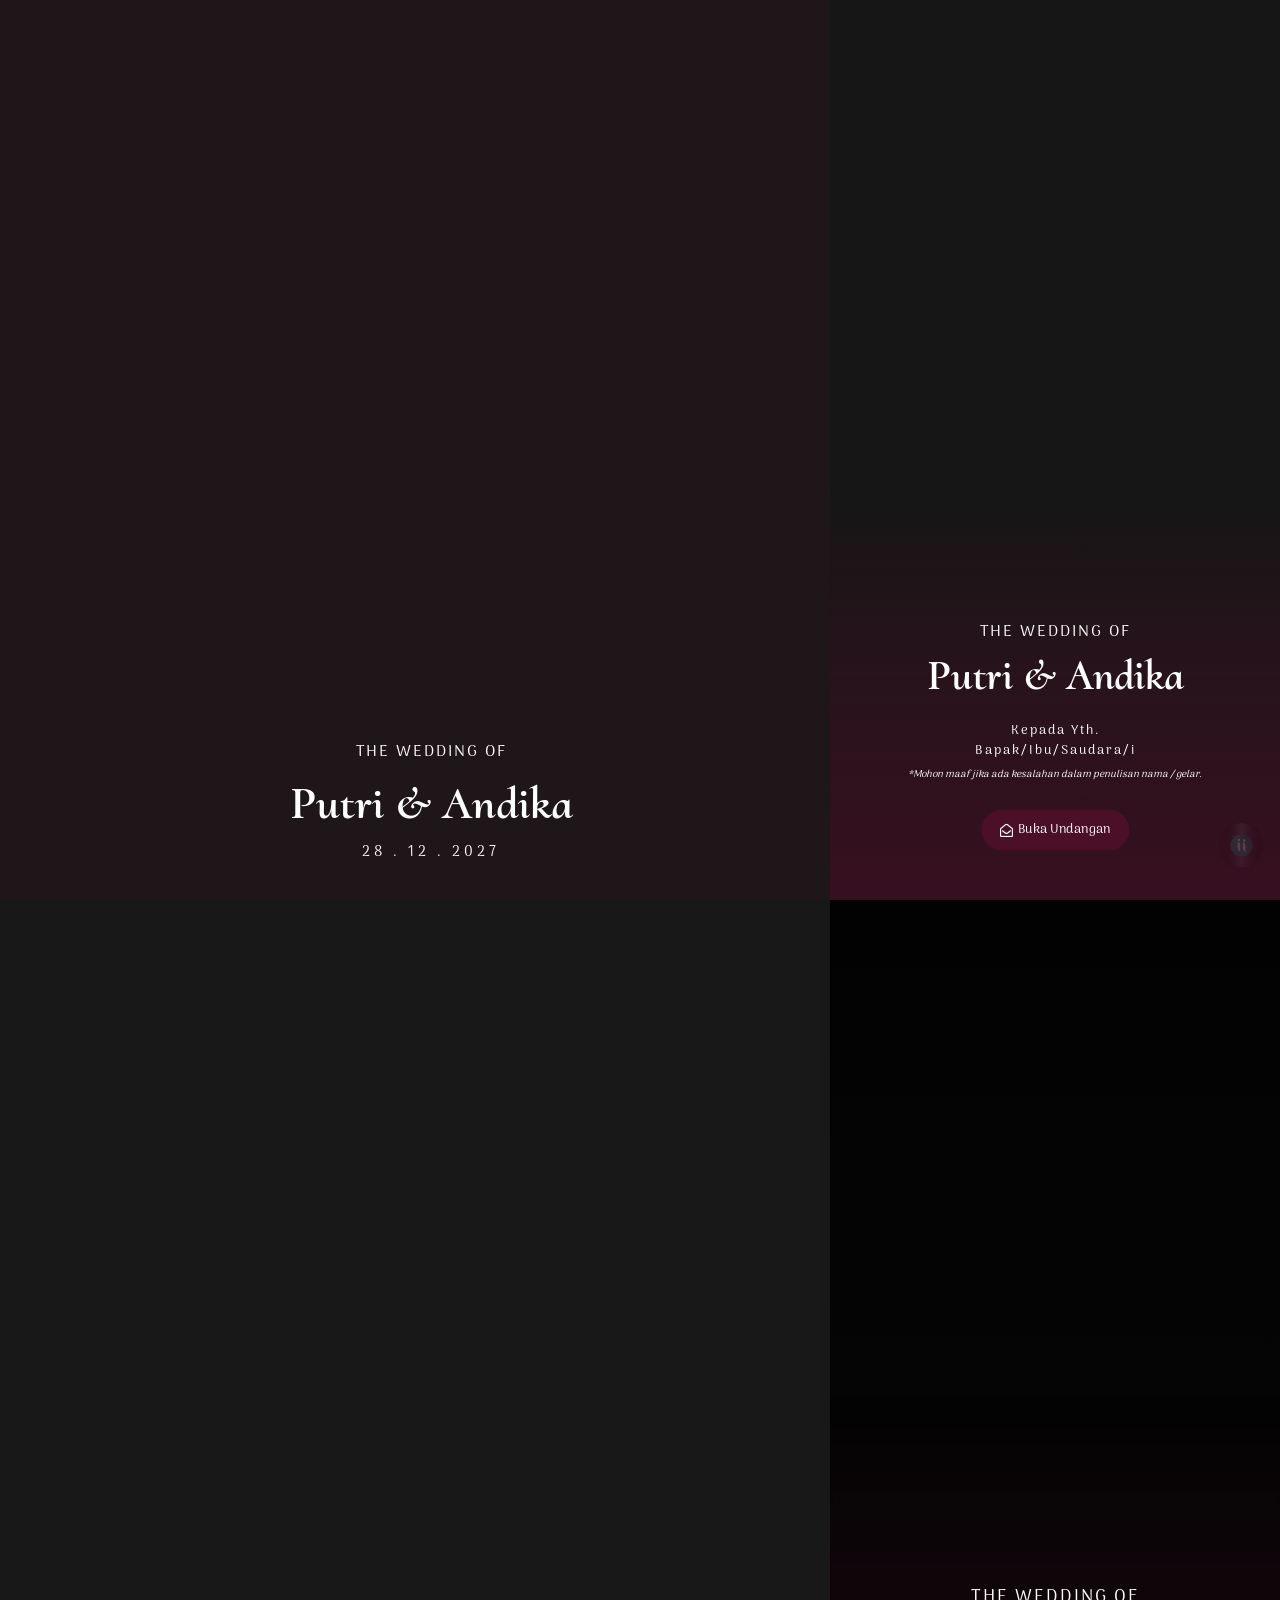
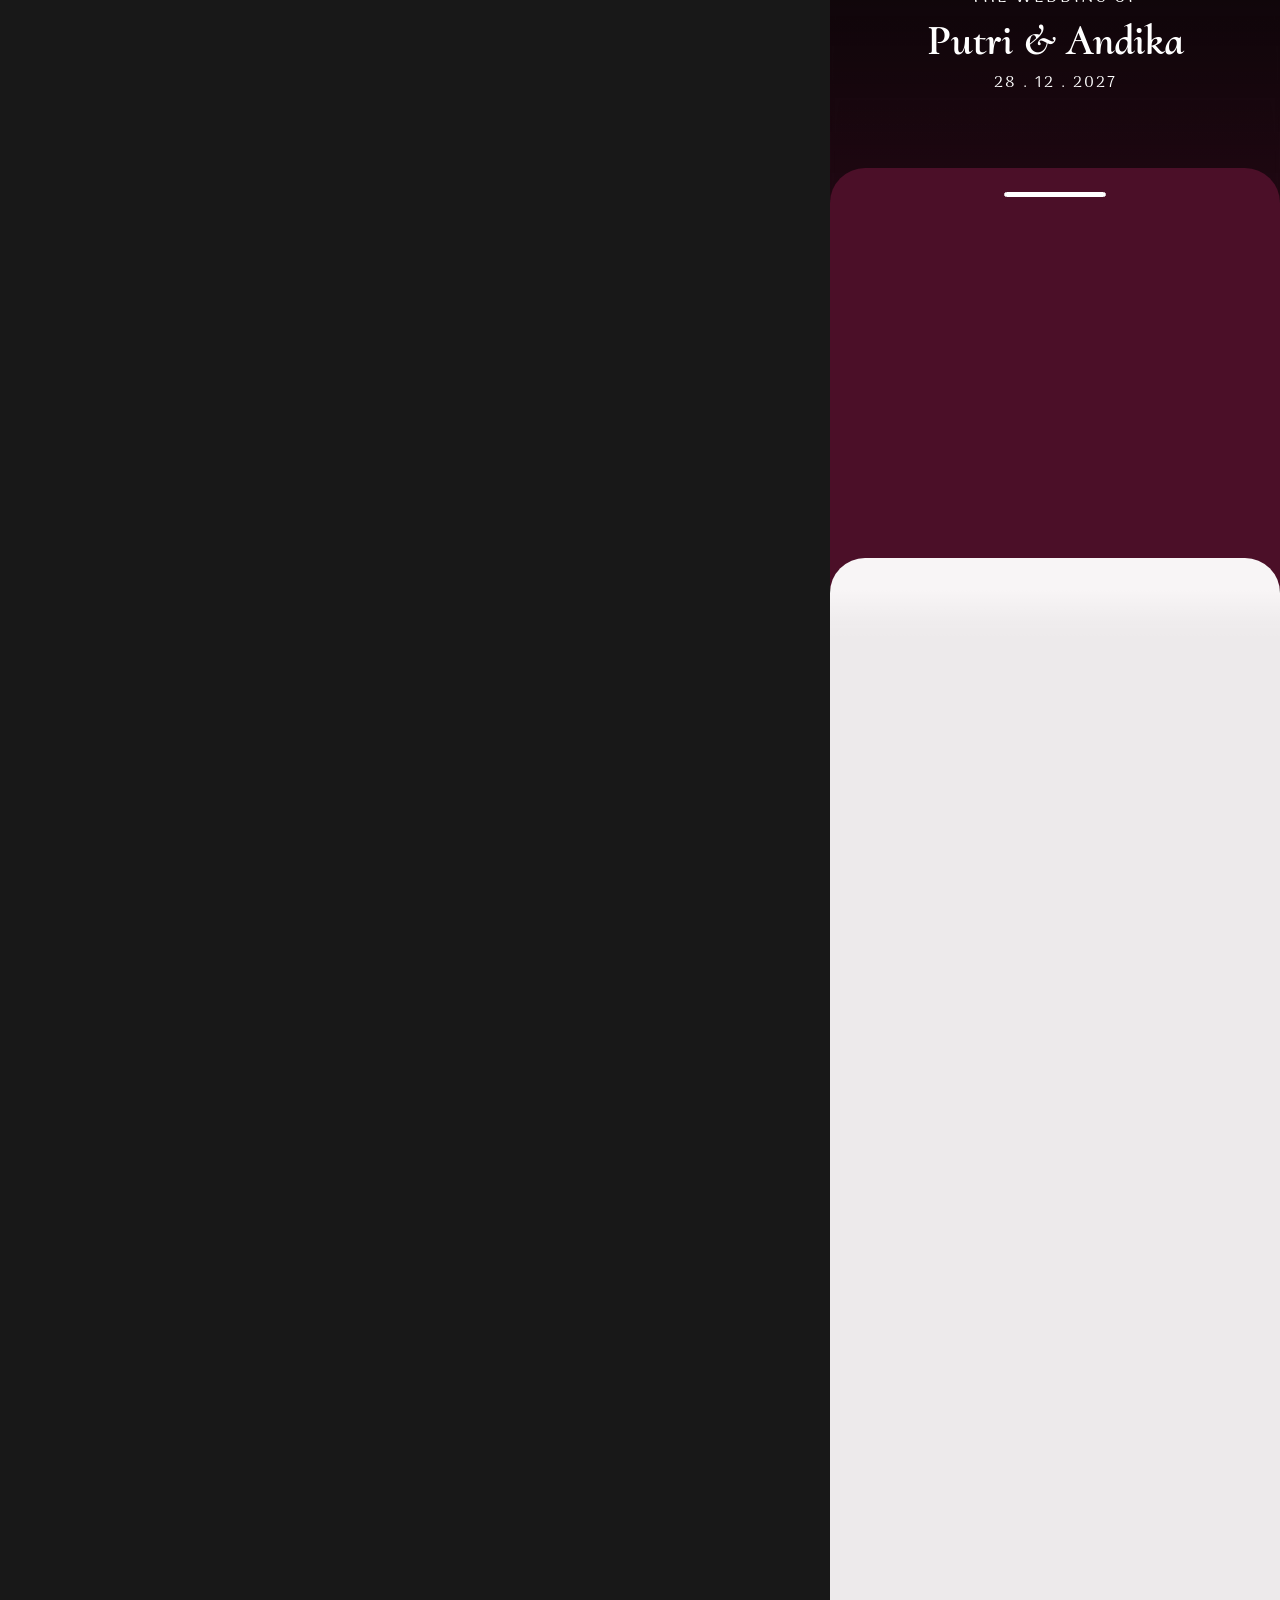
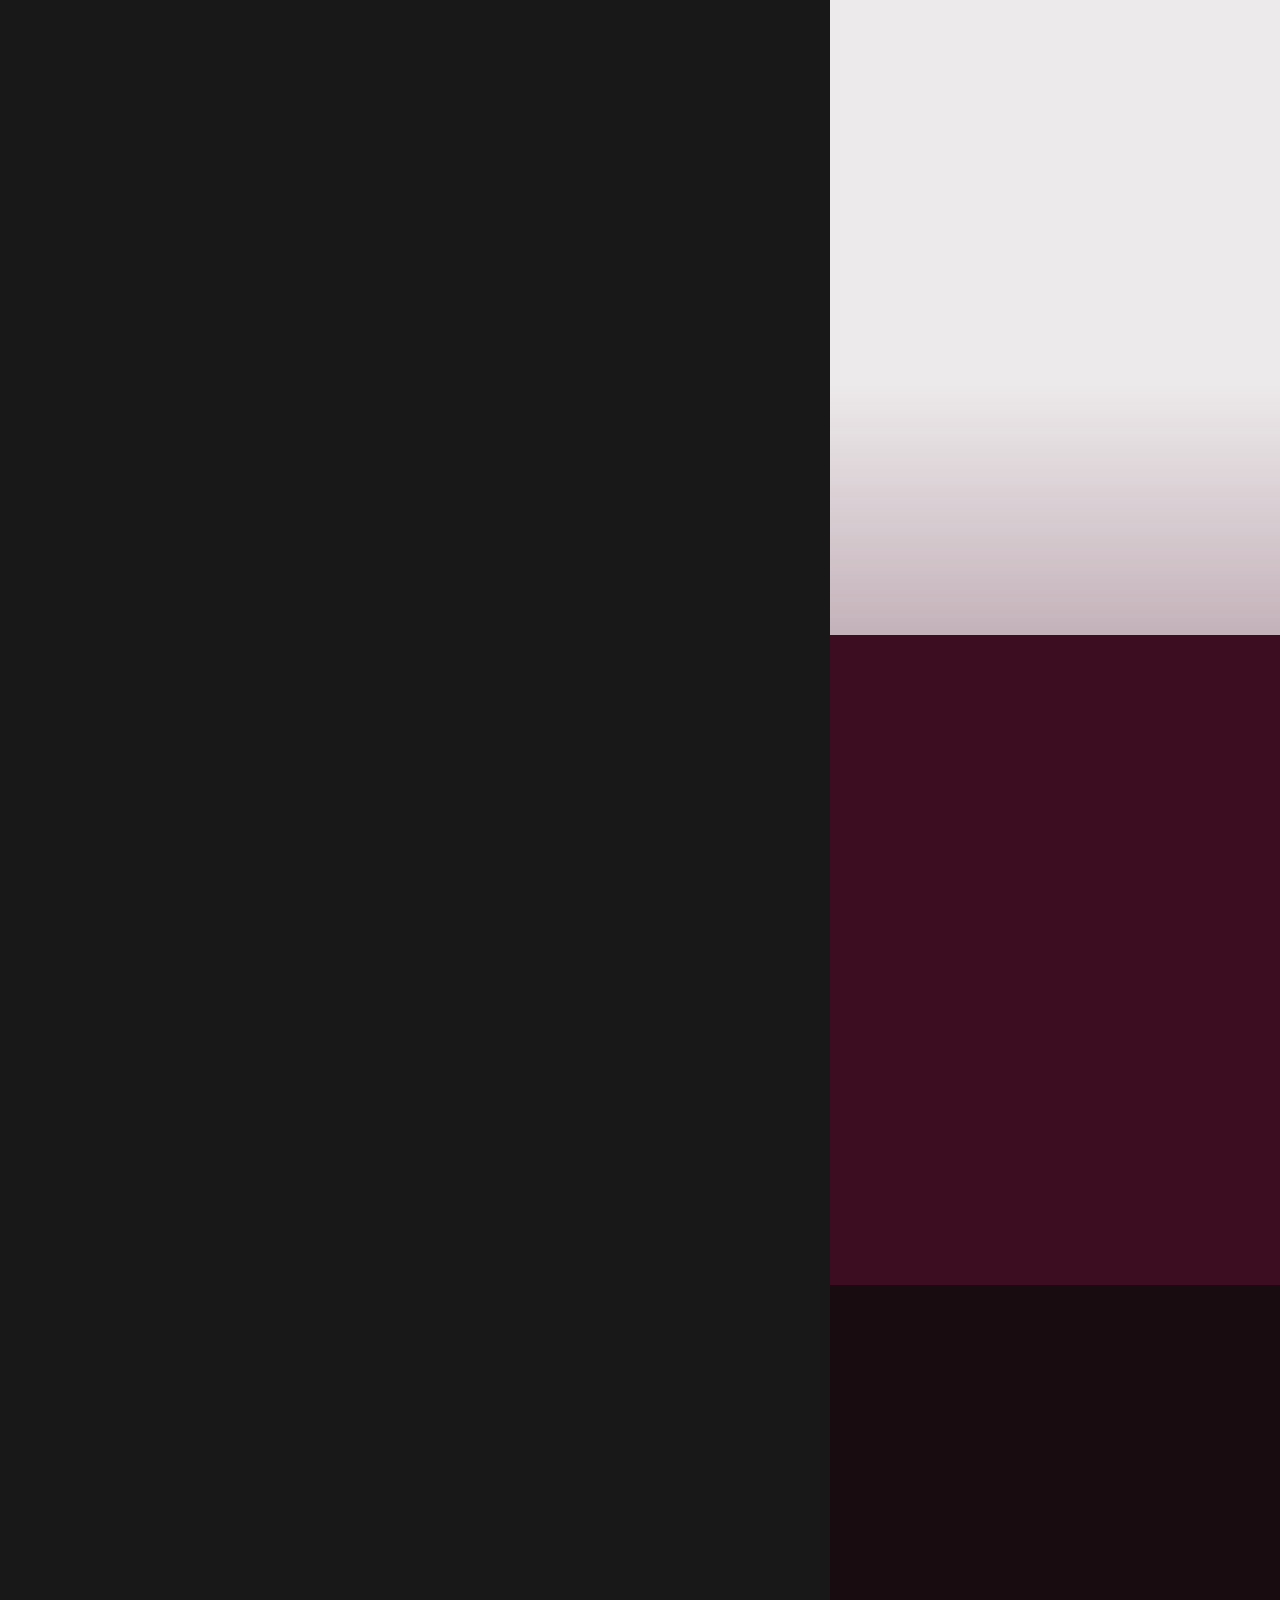
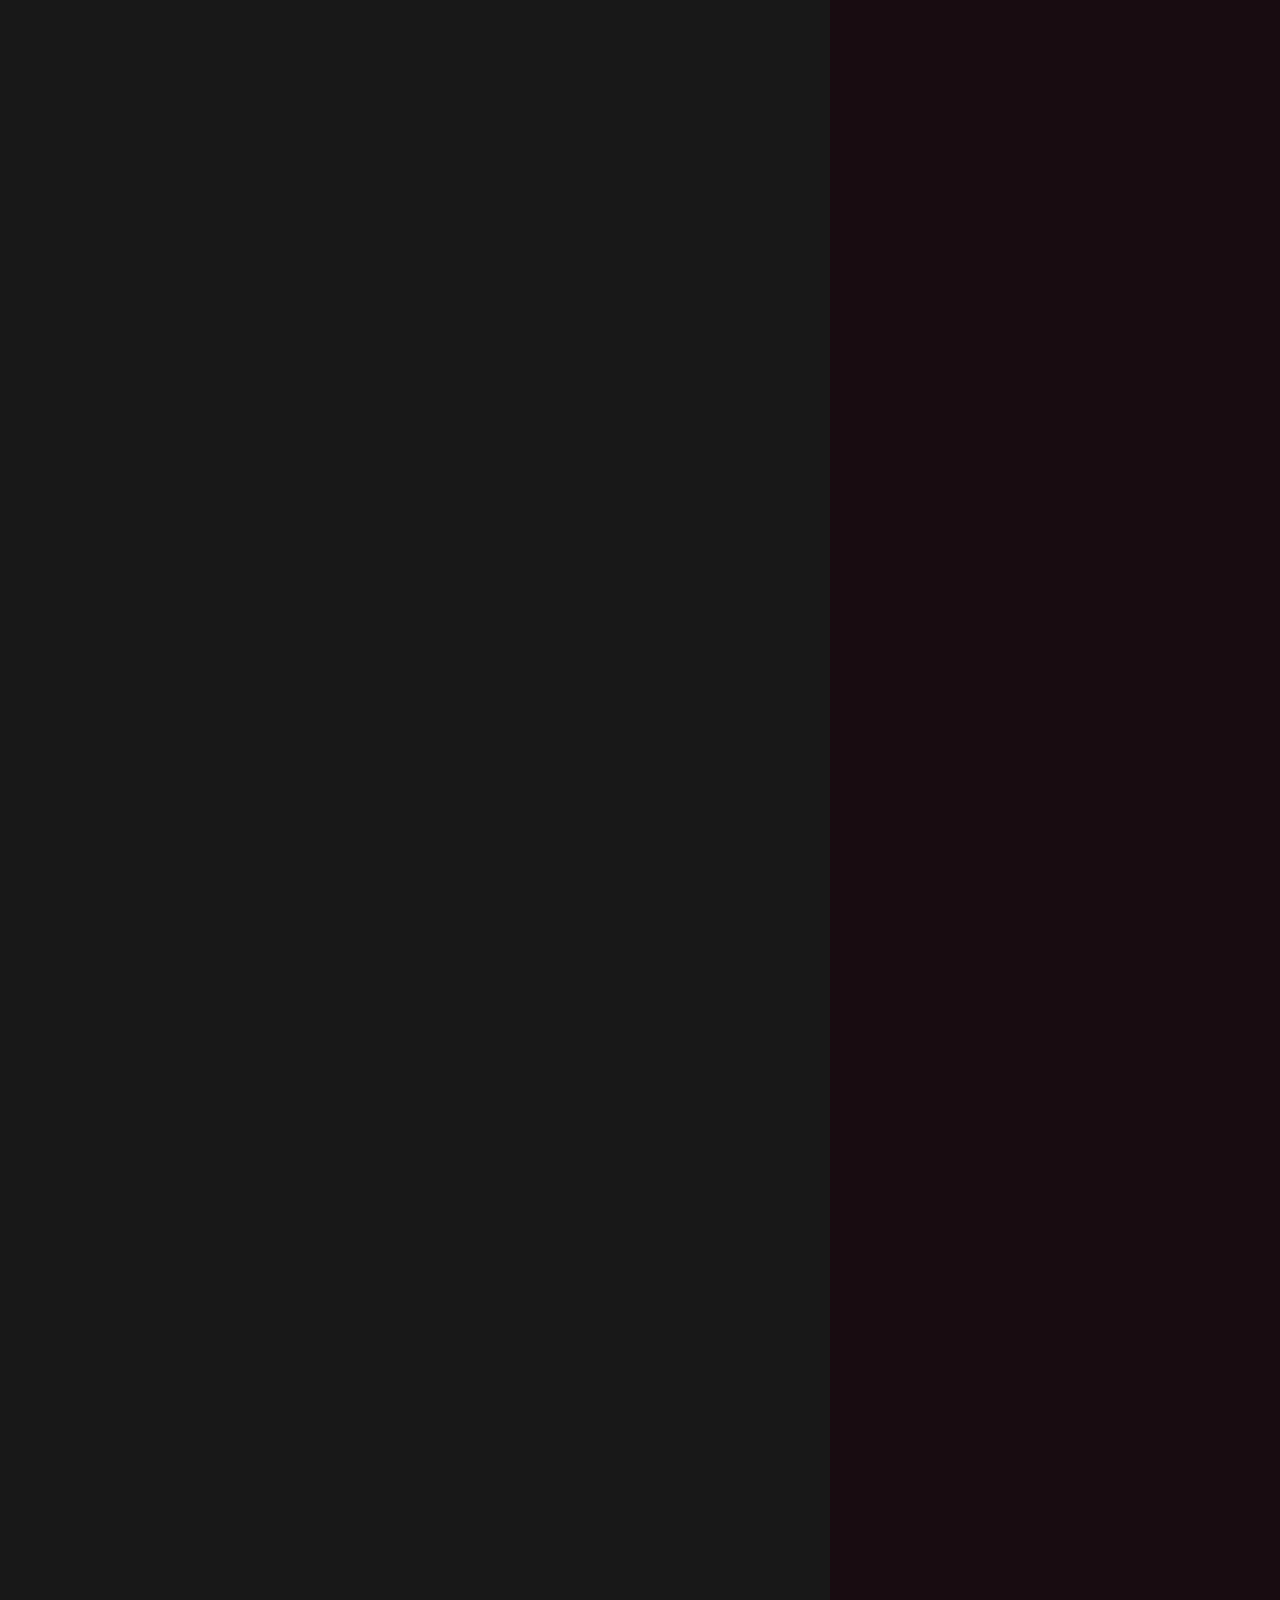
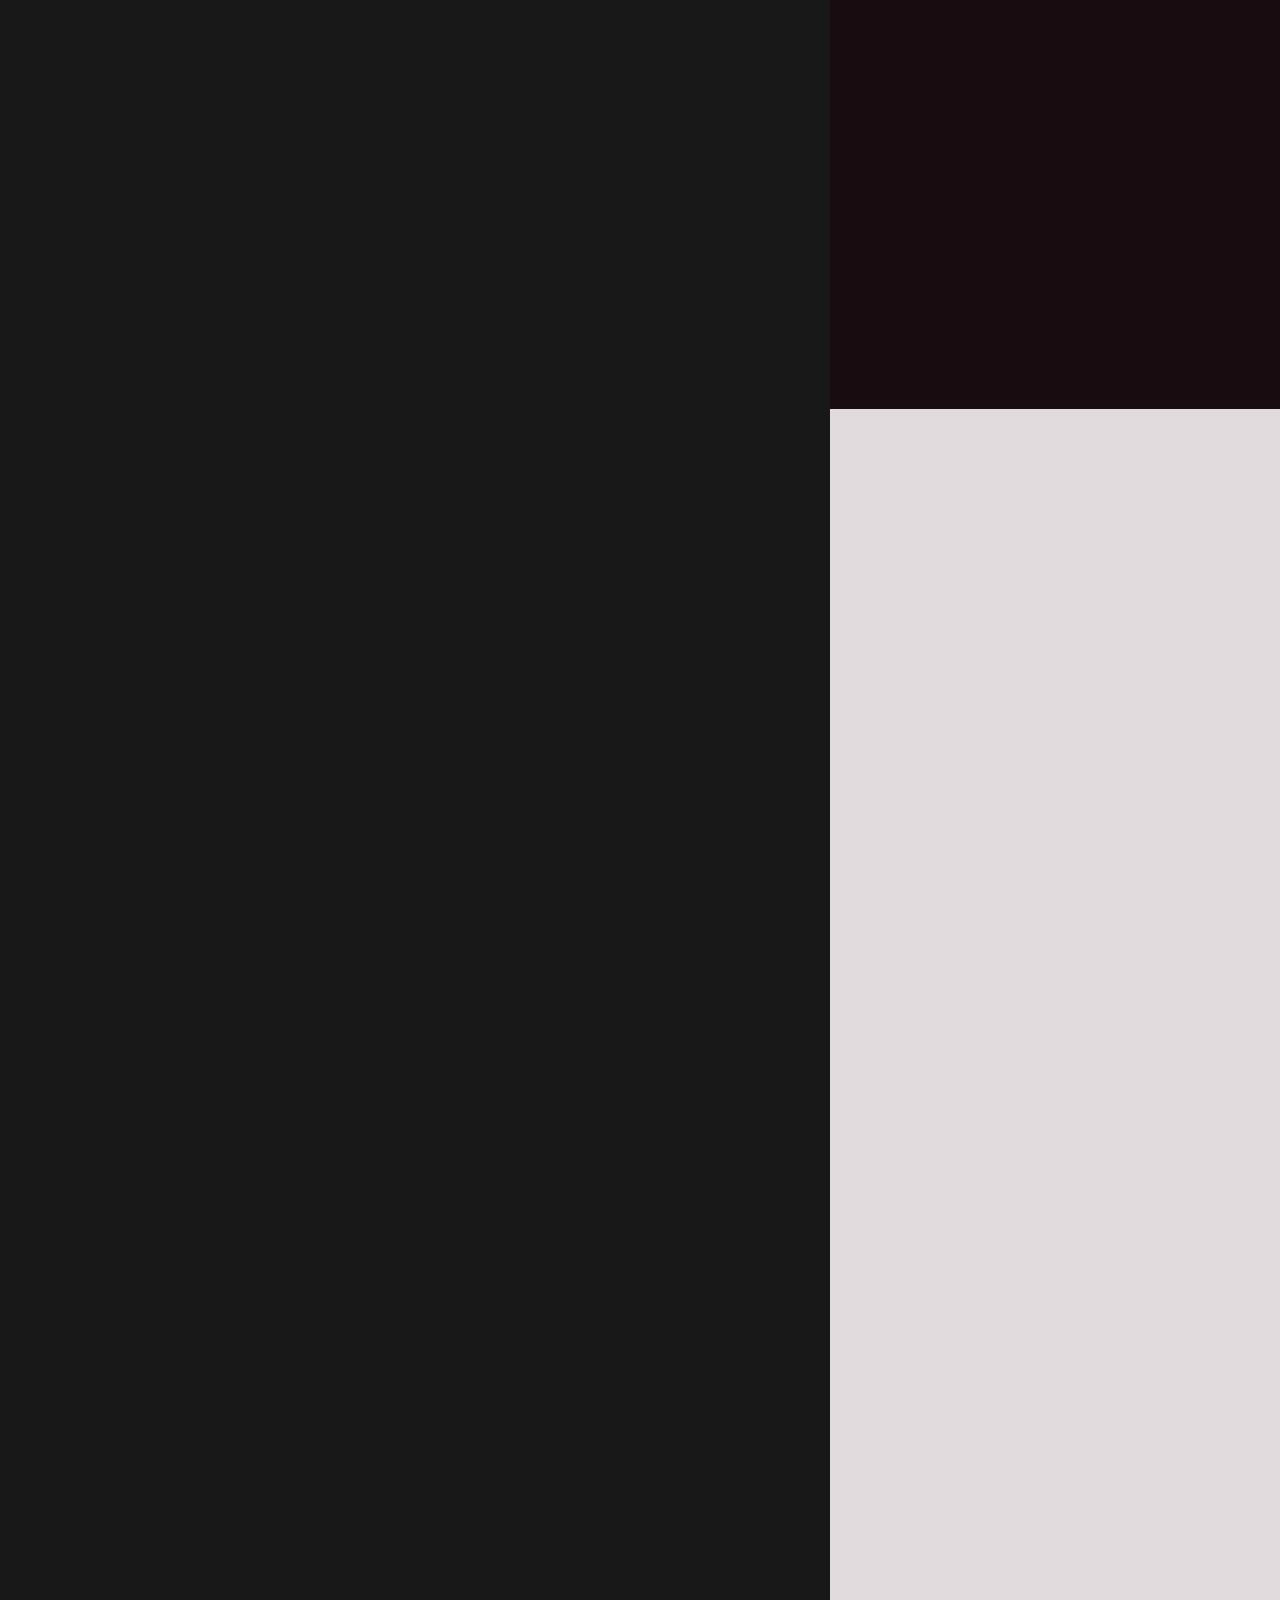
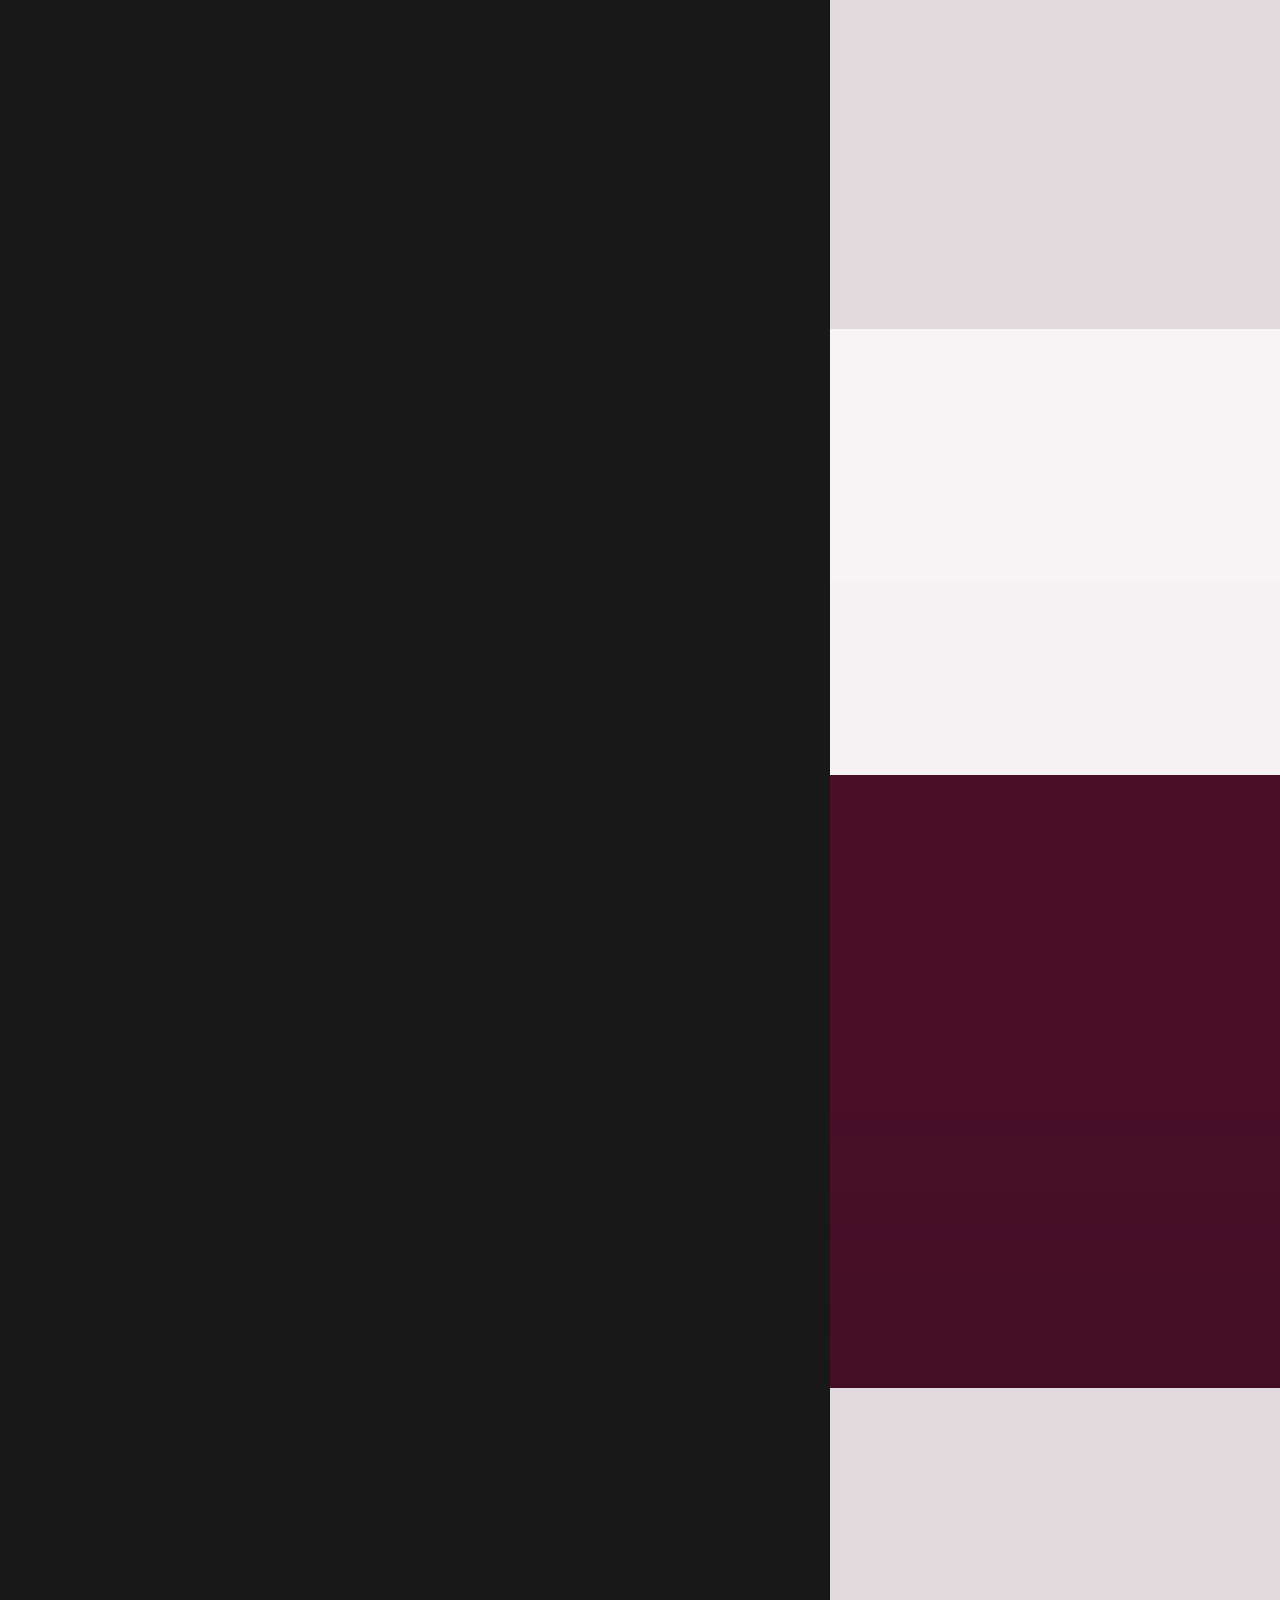
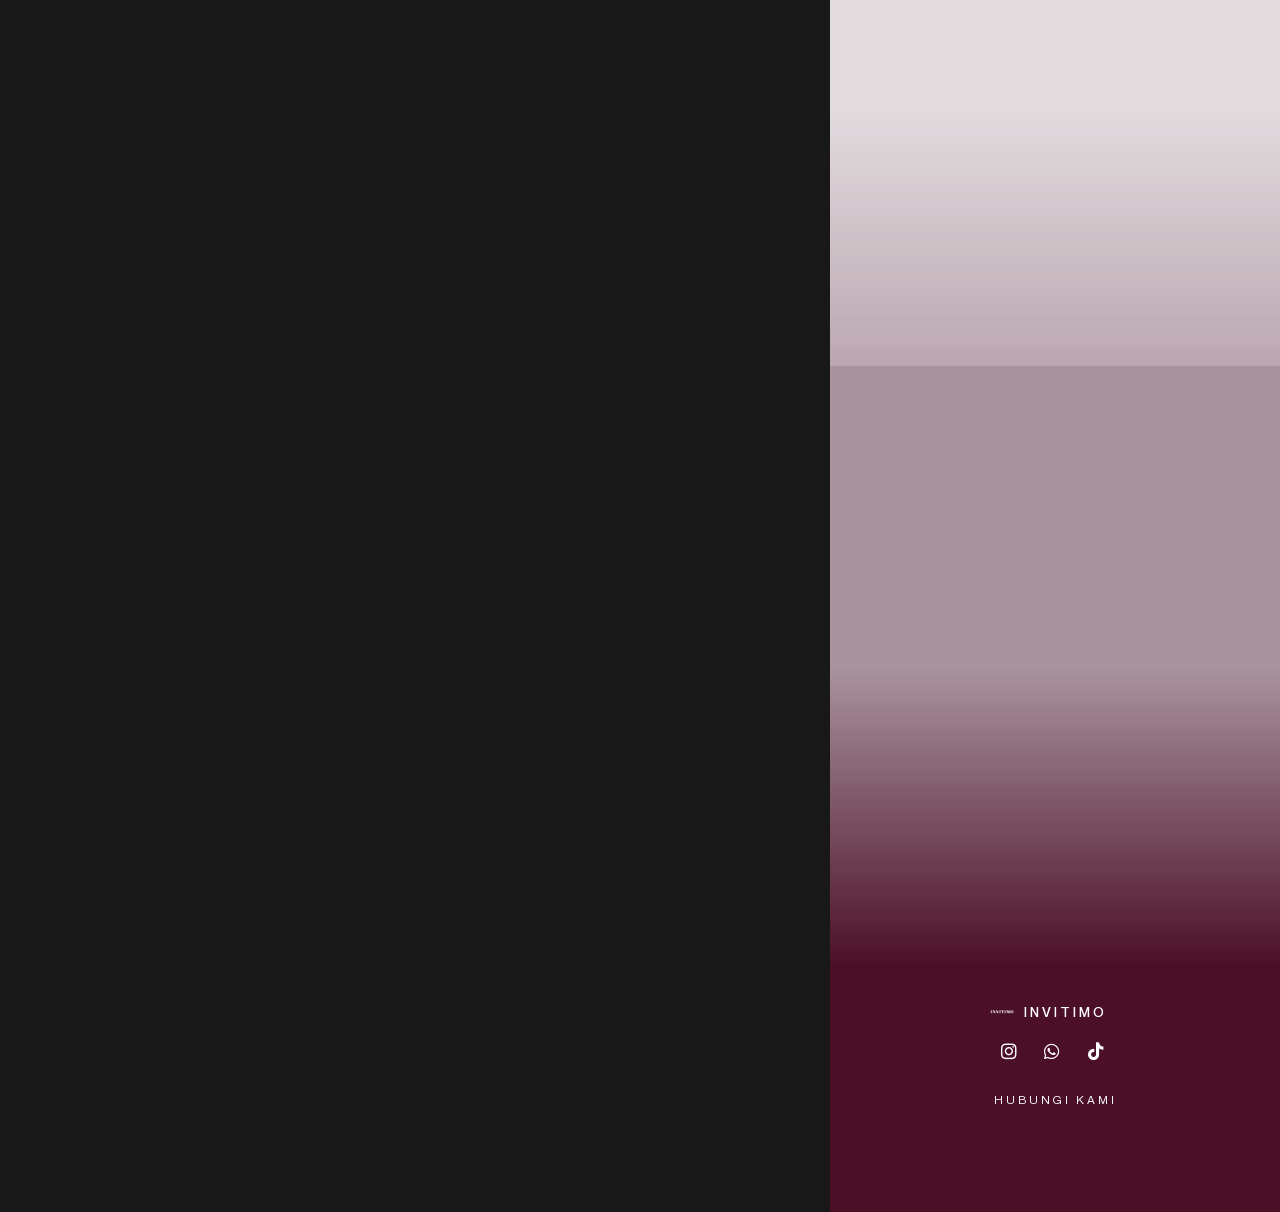
<file: l04/index-3.htm>
﻿<!DOCTYPE html><html lang="id" prefix="og: https://ogp.me/ns#"><head><meta charset="UTF-8"><title>Tema Luxury 04</title><meta name="description" content="Preview Undangan Pernikahan Tema Luxury 04"><meta name="robots" content="follow, noindex"><meta property="og:locale" content="id_ID"><meta property="og:type" content="article"><meta property="og:title" content="Tema Luxury 04"><meta property="og:description" content="Preview Undangan Pernikahan Tema Luxury 04"><meta property="og:url" content="https://invitimo2.my.id/l04/"><meta property="og:site_name" content="Invisimple ID - Undangan Website"><meta property="article:section" content="Pernikahan"><meta property="og:updated_time" content="2025-12-07T00:37:35+07:00"><meta property="og:image" content="https://the.invisimple.id/wp-content/uploads/2025/02/thumbnail-luxury-04-1.jpg"><meta property="og:image:secure_url" content="https://the.invisimple.id/wp-content/uploads/2025/02/thumbnail-luxury-04-1.jpg"><meta property="og:image:width" content="1500"><meta property="og:image:height" content="1500"><meta property="og:image:alt" content="Tema Luxury 04"><meta property="og:image:type" content="image/jpeg"><meta property="article:published_time" content="2025-02-08T16:03:18+07:00"><meta property="article:modified_time" content="2025-12-07T00:37:35+07:00"><meta name="twitter:card" content="summary_large_image"><meta name="twitter:title" content="Tema Luxury 04"><meta name="twitter:description" content="Preview Undangan Pernikahan Tema Luxury 04"><meta name="twitter:image" content="https://the.invisimple.id/wp-content/uploads/2025/02/thumbnail-luxury-04-1.jpg"><meta name="twitter:label1" content="Ditulis oleh"><meta name="twitter:data1" content="1nv1s1mpl3"><meta name="twitter:label2" content="Waktunya membaca"><meta name="twitter:data2" content="Kurang dari semenit"> <script type="application/ld+json" class="rank-math-schema">{"@context":"https://schema.org","@graph":[{"@type":["Person","Organization"],"@id":"https://invitimo2.my.id/#person","name":"Invisimple ID - Undangan Website","logo":{"@type":"ImageObject","@id":"https://invitimo2.my.id/#logo","url":"https://the.invisimple.id/wp-content/uploads/2024/05/icon-invitaja-150x150.png","contentUrl":"https://the.invisimple.id/wp-content/uploads/2024/05/icon-invitaja-150x150.png","caption":"Invisimple ID - Undangan Website","inLanguage":"id"},"image":{"@type":"ImageObject","@id":"https://invitimo2.my.id/#logo","url":"https://the.invisimple.id/wp-content/uploads/2024/05/icon-invitaja-150x150.png","contentUrl":"https://the.invisimple.id/wp-content/uploads/2024/05/icon-invitaja-150x150.png","caption":"Invisimple ID - Undangan Website","inLanguage":"id"}},{"@type":"WebSite","@id":"https://invitimo2.my.id/#website","url":"https://invitimo2.my.id","name":"Invisimple ID - Undangan Website","publisher":{"@id":"https://invitimo2.my.id/#person"},"inLanguage":"id"},{"@type":"ImageObject","@id":"https://the.invisimple.id/wp-content/uploads/2025/02/thumbnail-luxury-04-1.jpg","url":"https://the.invisimple.id/wp-content/uploads/2025/02/thumbnail-luxury-04-1.jpg","width":"1500","height":"1500","inLanguage":"id"},{"@type":"WebPage","@id":"https://invitimo2.my.id/l04/#webpage","url":"https://invitimo2.my.id/l04/","name":"Tema Luxury 04","datePublished":"2025-02-08T16:03:18+07:00","dateModified":"2025-12-07T00:37:35+07:00","isPartOf":{"@id":"https://invitimo2.my.id/#website"},"primaryImageOfPage":{"@id":"https://the.invisimple.id/wp-content/uploads/2025/02/thumbnail-luxury-04-1.jpg"},"inLanguage":"id"},{"@type":"Person","@id":"https://invitimo2.my.id/author/1nv1t4j4/","name":"1nv1s1mpl3","url":"https://invitimo2.my.id/author/1nv1t4j4/","image":{"@type":"ImageObject","@id":"https://secure.gravatar.com/avatar/7261eb66b6b7f72535ce5fb6ec1b8146d1f240d1655f2af83056c2c59945e163?s=96&amp;d=mm&amp;r=g","url":"https://secure.gravatar.com/avatar/7261eb66b6b7f72535ce5fb6ec1b8146d1f240d1655f2af83056c2c59945e163?s=96&amp;d=mm&amp;r=g","caption":"1nv1s1mpl3","inLanguage":"id"},"sameAs":["http://invisimple.id"]},{"@type":"BlogPosting","headline":"Tema Luxury 04","datePublished":"2025-02-08T16:03:18+07:00","dateModified":"2025-12-07T00:37:35+07:00","articleSection":"Pernikahan","author":{"@id":"https://invitimo2.my.id/author/1nv1t4j4/","name":"1nv1s1mpl3"},"publisher":{"@id":"https://invitimo2.my.id/#person"},"description":"Preview Undangan Pernikahan Tema Luxury 04","name":"Tema Luxury 04","@id":"https://invitimo2.my.id/l04/#richSnippet","isPartOf":{"@id":"https://invitimo2.my.id/l04/#webpage"},"image":{"@id":"https://the.invisimple.id/wp-content/uploads/2025/02/thumbnail-luxury-04-1.jpg"},"inLanguage":"id","mainEntityOfPage":{"@id":"https://invitimo2.my.id/l04/#webpage"}}]}</script> <link rel='dns-prefetch' href='//the.invisimple.id'><link rel="alternate" title="oEmbed (JSON)" type="application/json+oembed" href="../wp-json/oembed/1.0/embed-2?url=https%3A%2F%2Finvitimo2.my.id%2Fl04%2F"><link rel="alternate" title="oEmbed (XML)" type="text/xml+oembed" href="../wp-json/oembed/1.0/embed-3?url=https%3A%2F%2Finvitimo2.my.id%2Fl04%2F&#038;format=xml"><style id="wp-img-auto-sizes-contain-inline-css">img:is([sizes=auto i],[sizes^="auto," i]){contain-intrinsic-size:3000px 1500px}</style><link data-optimized="1" rel='stylesheet' id='dce-animations-css' href='../wp-content/litespeed/css/3da7654ff5803577bc431290d1123cc2-1.css?ver=23cc2' media='all'><link data-optimized="1" rel='stylesheet' id='wdsfa-public-performance-guard-css' href='../wp-content/litespeed/css/98473148c41d4c7bef59bdcf25b9495b-1.css?ver=9495b' media='all'><style id="wp-emoji-styles-inline-css">img.wp-smiley,img.emoji{display:inline!important;border:none!important;box-shadow:none!important;height:1em!important;width:1em!important;margin:0 0.07em!important;vertical-align:-0.1em!important;background:none!important;padding:0!important}</style><style id="wp-block-library-inline-css">:root{--wp-block-synced-color:#7a00df;--wp-block-synced-color--rgb:122, 0, 223;--wp-bound-block-color:var(--wp-block-synced-color);--wp-editor-canvas-background:#ddd;--wp-admin-theme-color:#007cba;--wp-admin-theme-color--rgb:0, 124, 186;--wp-admin-theme-color-darker-10:rgb(0, 107, 160.5);--wp-admin-theme-color-darker-10--rgb:0, 107, 160.5;--wp-admin-theme-color-darker-20:#005a87;--wp-admin-theme-color-darker-20--rgb:0, 90, 135;--wp-admin-border-width-focus:2px}@media (min-resolution:192dpi){:root{--wp-admin-border-width-focus:1.5px}}.wp-element-button{cursor:pointer}:root .has-very-light-gray-background-color{background-color:#eee}:root .has-very-dark-gray-background-color{background-color:#313131}:root .has-very-light-gray-color{color:#eee}:root .has-very-dark-gray-color{color:#313131}:root .has-vivid-green-cyan-to-vivid-cyan-blue-gradient-background{background:linear-gradient(135deg,#00d084 0%,#0693e3 100%)}:root .has-purple-crush-gradient-background{background:linear-gradient(135deg,#34e2e4 0%,#4721fb 50%,#ab1dfe 100%)}:root .has-hazy-dawn-gradient-background{background:linear-gradient(135deg,#faaca8 0%,#dad0ec 100%)}:root .has-subdued-olive-gradient-background{background:linear-gradient(135deg,#fafae1 0%,#67a671 100%)}:root .has-atomic-cream-gradient-background{background:linear-gradient(135deg,#fdd79a 0%,#004a59 100%)}:root .has-nightshade-gradient-background{background:linear-gradient(135deg,#330968 0%,#31cdcf 100%)}:root .has-midnight-gradient-background{background:linear-gradient(135deg,#020381 0%,#2874fc 100%)}:root{--wp--preset--font-size--normal:16px;--wp--preset--font-size--huge:42px}.has-regular-font-size{font-size:1em}.has-larger-font-size{font-size:2.625em}.has-normal-font-size{font-size:var(--wp--preset--font-size--normal)}.has-huge-font-size{font-size:var(--wp--preset--font-size--huge)}:root .has-text-align-center{text-align:center}:root .has-text-align-left{text-align:left}:root .has-text-align-right{text-align:right}.has-fit-text{white-space:nowrap!important}#end-resizable-editor-section{display:none}.aligncenter{clear:both}.items-justified-left{justify-content:flex-start}.items-justified-center{justify-content:center}.items-justified-right{justify-content:flex-end}.items-justified-space-between{justify-content:space-between}.screen-reader-text{border:0;clip-path:inset(50%);height:1px;margin:-1px;overflow:hidden;padding:0;position:absolute;width:1px;word-wrap:normal!important;word-break:normal!important}.screen-reader-text:focus{background-color:#ddd;clip-path:none;color:#444;display:block;font-size:1em;height:auto;left:5px;line-height:normal;padding:15px 23px 14px;text-decoration:none;top:5px;width:auto;z-index:100000}html :where(.has-border-color){border-style:solid}html :where([style^=border-color],[style*=";border-color"],[style*="; border-color"]){border-style:solid}html :where([style^=border-top-color],[style*=";border-top-color"],[style*="; border-top-color"]){border-top-style:solid}html :where([style^=border-right-color],[style*=";border-right-color"],[style*="; border-right-color"]){border-right-style:solid}html :where([style^=border-bottom-color],[style*=";border-bottom-color"],[style*="; border-bottom-color"]){border-bottom-style:solid}html :where([style^=border-left-color],[style*=";border-left-color"],[style*="; border-left-color"]){border-left-style:solid}html :where([style^=border-width],[style*=";border-width"],[style*="; border-width"]){border-style:solid}html :where([style^=border-top-width],[style*=";border-top-width"],[style*="; border-top-width"]){border-top-style:solid}html :where([style^=border-right-width],[style*=";border-right-width"],[style*="; border-right-width"]){border-right-style:solid}html :where([style^=border-bottom-width],[style*=";border-bottom-width"],[style*="; border-bottom-width"]){border-bottom-style:solid}html :where([style^=border-left-width],[style*=";border-left-width"],[style*="; border-left-width"]){border-left-style:solid}html :where(img[class*=wp-image-]){height:auto;max-width:100%}:where(figure){margin:0 0 1em 0}html :where(.is-position-sticky){--wp-admin--admin-bar--position-offset:var(--wp-admin--admin-bar--height, 0px)}@media screen and (max-width:600px){html :where(.is-position-sticky){--wp-admin--admin-bar--position-offset:0px}}</style><style id="classic-theme-styles-inline-css">.wp-block-button__link{color:#fff;background-color:#32373c;border-radius:9999px;box-shadow:none;text-decoration:none;padding:calc(0.667em + 2px) calc(1.333em + 2px);font-size:1.125em}.wp-block-file__button{background:#32373c;color:#fff;text-decoration:none}</style><style id="wp-block-styles-placeholder-inline-css">:root{--wp-internal-comment:"Placeholder for wp_hoist_late_printed_styles() to replace with the block styles printed at wp_footer."}</style><link data-optimized="1" rel='stylesheet' id='dashicons-css' href='../wp-content/litespeed/css/fab9de84fb7fd1bba4d74c6df14b8f56-1.css?ver=7f484' media='all'><link data-optimized="1" rel='stylesheet' id='jet-engine-frontend-css' href='../wp-content/litespeed/css/b16142220d591203853eff6e9c028162-1.css?ver=28162' media='all'><style id="wp-global-styles-placeholder-inline-css">:root{--wp-internal-comment:"Placeholder for wp_hoist_late_printed_styles() to replace with the global-styles printed at wp_footer."}</style><link data-optimized="1" rel='stylesheet' id='uaf_client_css-css' href='../wp-content/litespeed/css/3106206735201e72c0a5f14966d21150-1.css?ver=21150' media='all'><link data-optimized="1" rel='stylesheet' id='wpb-lib-frontend-css' href='../wp-content/litespeed/css/839c00762b002824df8bcd35f52e02fb-1.css?ver=e02fb' media='all'><link data-optimized="1" rel='stylesheet' id='wds-elementor-css' href='../wp-content/litespeed/css/a1b57068d461cb8f827b8b6b0d88c26b-1.css?ver=8c26b' media='all'><link data-optimized="1" rel='stylesheet' id='saic_style-css' href='../wp-content/litespeed/css/24b60853521d22cd5c7428067606d5bf-1.css?ver=6d5bf' media='screen'><link data-optimized="1" rel='stylesheet' id='dce-style-css' href='../wp-content/litespeed/css/b34ad9eec833f9b02fe8fe0973630591-1.css?ver=30591' media='all'><link data-optimized="1" rel='stylesheet' id='dce-dynamic-visibility-css' href='../wp-content/litespeed/css/eaea1868e6b9eed7c95a82316b2567b9-1.css?ver=567b9' media='all'><link data-optimized="1" rel='stylesheet' id='dce-tooltip-css' href='../wp-content/litespeed/css/22b70d3c044cbfb738f8d7ccd29b5fa9-1.css?ver=b5fa9' media='all'><link data-optimized="1" rel='stylesheet' id='wds-reset-css' href='../wp-content/litespeed/css/e679dd2250c432cf15cf40d2aaf879b8-1.css?ver=879b8' media='all'><link data-optimized="1" rel='stylesheet' id='e-animation-fadeInDown-css' href='../wp-content/litespeed/css/f1ecd991d3fe2be93cd297f13df7c23b-1.css?ver=7c23b' media='all'><link data-optimized="1" rel='stylesheet' id='elementor-frontend-css' href='../wp-content/litespeed/css/b7df2b92846c21d0de43a86d66881103-1.css?ver=81103' media='all'><style id="elementor-frontend-inline-css">@-webkit-keyframes ha_fadeIn{0%{opacity:0}to{opacity:1}}@keyframes ha_fadeIn{0%{opacity:0}to{opacity:1}}@-webkit-keyframes ha_zoomIn{0%{opacity:0;-webkit-transform:scale3d(.3,.3,.3);transform:scale3d(.3,.3,.3)}50%{opacity:1}}@keyframes ha_zoomIn{0%{opacity:0;-webkit-transform:scale3d(.3,.3,.3);transform:scale3d(.3,.3,.3)}50%{opacity:1}}@-webkit-keyframes ha_rollIn{0%{opacity:0;-webkit-transform:translate3d(-100%,0,0) rotate3d(0,0,1,-120deg);transform:translate3d(-100%,0,0) rotate3d(0,0,1,-120deg)}to{opacity:1}}@keyframes ha_rollIn{0%{opacity:0;-webkit-transform:translate3d(-100%,0,0) rotate3d(0,0,1,-120deg);transform:translate3d(-100%,0,0) rotate3d(0,0,1,-120deg)}to{opacity:1}}@-webkit-keyframes ha_bounce{0%,20%,53%,to{-webkit-animation-timing-function:cubic-bezier(.215,.61,.355,1);animation-timing-function:cubic-bezier(.215,.61,.355,1)}40%,43%{-webkit-transform:translate3d(0,-30px,0) scaleY(1.1);transform:translate3d(0,-30px,0) scaleY(1.1);-webkit-animation-timing-function:cubic-bezier(.755,.05,.855,.06);animation-timing-function:cubic-bezier(.755,.05,.855,.06)}70%{-webkit-transform:translate3d(0,-15px,0) scaleY(1.05);transform:translate3d(0,-15px,0) scaleY(1.05);-webkit-animation-timing-function:cubic-bezier(.755,.05,.855,.06);animation-timing-function:cubic-bezier(.755,.05,.855,.06)}80%{-webkit-transition-timing-function:cubic-bezier(.215,.61,.355,1);transition-timing-function:cubic-bezier(.215,.61,.355,1);-webkit-transform:translate3d(0,0,0) scaleY(.95);transform:translate3d(0,0,0) scaleY(.95)}90%{-webkit-transform:translate3d(0,-4px,0) scaleY(1.02);transform:translate3d(0,-4px,0) scaleY(1.02)}}@keyframes ha_bounce{0%,20%,53%,to{-webkit-animation-timing-function:cubic-bezier(.215,.61,.355,1);animation-timing-function:cubic-bezier(.215,.61,.355,1)}40%,43%{-webkit-transform:translate3d(0,-30px,0) scaleY(1.1);transform:translate3d(0,-30px,0) scaleY(1.1);-webkit-animation-timing-function:cubic-bezier(.755,.05,.855,.06);animation-timing-function:cubic-bezier(.755,.05,.855,.06)}70%{-webkit-transform:translate3d(0,-15px,0) scaleY(1.05);transform:translate3d(0,-15px,0) scaleY(1.05);-webkit-animation-timing-function:cubic-bezier(.755,.05,.855,.06);animation-timing-function:cubic-bezier(.755,.05,.855,.06)}80%{-webkit-transition-timing-function:cubic-bezier(.215,.61,.355,1);transition-timing-function:cubic-bezier(.215,.61,.355,1);-webkit-transform:translate3d(0,0,0) scaleY(.95);transform:translate3d(0,0,0) scaleY(.95)}90%{-webkit-transform:translate3d(0,-4px,0) scaleY(1.02);transform:translate3d(0,-4px,0) scaleY(1.02)}}@-webkit-keyframes ha_bounceIn{0%,20%,40%,60%,80%,to{-webkit-animation-timing-function:cubic-bezier(.215,.61,.355,1);animation-timing-function:cubic-bezier(.215,.61,.355,1)}0%{opacity:0;-webkit-transform:scale3d(.3,.3,.3);transform:scale3d(.3,.3,.3)}20%{-webkit-transform:scale3d(1.1,1.1,1.1);transform:scale3d(1.1,1.1,1.1)}40%{-webkit-transform:scale3d(.9,.9,.9);transform:scale3d(.9,.9,.9)}60%{opacity:1;-webkit-transform:scale3d(1.03,1.03,1.03);transform:scale3d(1.03,1.03,1.03)}80%{-webkit-transform:scale3d(.97,.97,.97);transform:scale3d(.97,.97,.97)}to{opacity:1}}@keyframes ha_bounceIn{0%,20%,40%,60%,80%,to{-webkit-animation-timing-function:cubic-bezier(.215,.61,.355,1);animation-timing-function:cubic-bezier(.215,.61,.355,1)}0%{opacity:0;-webkit-transform:scale3d(.3,.3,.3);transform:scale3d(.3,.3,.3)}20%{-webkit-transform:scale3d(1.1,1.1,1.1);transform:scale3d(1.1,1.1,1.1)}40%{-webkit-transform:scale3d(.9,.9,.9);transform:scale3d(.9,.9,.9)}60%{opacity:1;-webkit-transform:scale3d(1.03,1.03,1.03);transform:scale3d(1.03,1.03,1.03)}80%{-webkit-transform:scale3d(.97,.97,.97);transform:scale3d(.97,.97,.97)}to{opacity:1}}@-webkit-keyframes ha_flipInX{0%{opacity:0;-webkit-transform:perspective(400px) rotate3d(1,0,0,90deg);transform:perspective(400px) rotate3d(1,0,0,90deg);-webkit-animation-timing-function:ease-in;animation-timing-function:ease-in}40%{-webkit-transform:perspective(400px) rotate3d(1,0,0,-20deg);transform:perspective(400px) rotate3d(1,0,0,-20deg);-webkit-animation-timing-function:ease-in;animation-timing-function:ease-in}60%{opacity:1;-webkit-transform:perspective(400px) rotate3d(1,0,0,10deg);transform:perspective(400px) rotate3d(1,0,0,10deg)}80%{-webkit-transform:perspective(400px) rotate3d(1,0,0,-5deg);transform:perspective(400px) rotate3d(1,0,0,-5deg)}}@keyframes ha_flipInX{0%{opacity:0;-webkit-transform:perspective(400px) rotate3d(1,0,0,90deg);transform:perspective(400px) rotate3d(1,0,0,90deg);-webkit-animation-timing-function:ease-in;animation-timing-function:ease-in}40%{-webkit-transform:perspective(400px) rotate3d(1,0,0,-20deg);transform:perspective(400px) rotate3d(1,0,0,-20deg);-webkit-animation-timing-function:ease-in;animation-timing-function:ease-in}60%{opacity:1;-webkit-transform:perspective(400px) rotate3d(1,0,0,10deg);transform:perspective(400px) rotate3d(1,0,0,10deg)}80%{-webkit-transform:perspective(400px) rotate3d(1,0,0,-5deg);transform:perspective(400px) rotate3d(1,0,0,-5deg)}}@-webkit-keyframes ha_flipInY{0%{opacity:0;-webkit-transform:perspective(400px) rotate3d(0,1,0,90deg);transform:perspective(400px) rotate3d(0,1,0,90deg);-webkit-animation-timing-function:ease-in;animation-timing-function:ease-in}40%{-webkit-transform:perspective(400px) rotate3d(0,1,0,-20deg);transform:perspective(400px) rotate3d(0,1,0,-20deg);-webkit-animation-timing-function:ease-in;animation-timing-function:ease-in}60%{opacity:1;-webkit-transform:perspective(400px) rotate3d(0,1,0,10deg);transform:perspective(400px) rotate3d(0,1,0,10deg)}80%{-webkit-transform:perspective(400px) rotate3d(0,1,0,-5deg);transform:perspective(400px) rotate3d(0,1,0,-5deg)}}@keyframes ha_flipInY{0%{opacity:0;-webkit-transform:perspective(400px) rotate3d(0,1,0,90deg);transform:perspective(400px) rotate3d(0,1,0,90deg);-webkit-animation-timing-function:ease-in;animation-timing-function:ease-in}40%{-webkit-transform:perspective(400px) rotate3d(0,1,0,-20deg);transform:perspective(400px) rotate3d(0,1,0,-20deg);-webkit-animation-timing-function:ease-in;animation-timing-function:ease-in}60%{opacity:1;-webkit-transform:perspective(400px) rotate3d(0,1,0,10deg);transform:perspective(400px) rotate3d(0,1,0,10deg)}80%{-webkit-transform:perspective(400px) rotate3d(0,1,0,-5deg);transform:perspective(400px) rotate3d(0,1,0,-5deg)}}@-webkit-keyframes ha_swing{20%{-webkit-transform:rotate3d(0,0,1,15deg);transform:rotate3d(0,0,1,15deg)}40%{-webkit-transform:rotate3d(0,0,1,-10deg);transform:rotate3d(0,0,1,-10deg)}60%{-webkit-transform:rotate3d(0,0,1,5deg);transform:rotate3d(0,0,1,5deg)}80%{-webkit-transform:rotate3d(0,0,1,-5deg);transform:rotate3d(0,0,1,-5deg)}}@keyframes ha_swing{20%{-webkit-transform:rotate3d(0,0,1,15deg);transform:rotate3d(0,0,1,15deg)}40%{-webkit-transform:rotate3d(0,0,1,-10deg);transform:rotate3d(0,0,1,-10deg)}60%{-webkit-transform:rotate3d(0,0,1,5deg);transform:rotate3d(0,0,1,5deg)}80%{-webkit-transform:rotate3d(0,0,1,-5deg);transform:rotate3d(0,0,1,-5deg)}}@-webkit-keyframes ha_slideInDown{0%{visibility:visible;-webkit-transform:translate3d(0,-100%,0);transform:translate3d(0,-100%,0)}}@keyframes ha_slideInDown{0%{visibility:visible;-webkit-transform:translate3d(0,-100%,0);transform:translate3d(0,-100%,0)}}@-webkit-keyframes ha_slideInUp{0%{visibility:visible;-webkit-transform:translate3d(0,100%,0);transform:translate3d(0,100%,0)}}@keyframes ha_slideInUp{0%{visibility:visible;-webkit-transform:translate3d(0,100%,0);transform:translate3d(0,100%,0)}}@-webkit-keyframes ha_slideInLeft{0%{visibility:visible;-webkit-transform:translate3d(-100%,0,0);transform:translate3d(-100%,0,0)}}@keyframes ha_slideInLeft{0%{visibility:visible;-webkit-transform:translate3d(-100%,0,0);transform:translate3d(-100%,0,0)}}@-webkit-keyframes ha_slideInRight{0%{visibility:visible;-webkit-transform:translate3d(100%,0,0);transform:translate3d(100%,0,0)}}@keyframes ha_slideInRight{0%{visibility:visible;-webkit-transform:translate3d(100%,0,0);transform:translate3d(100%,0,0)}}.ha_fadeIn{-webkit-animation-name:ha_fadeIn;animation-name:ha_fadeIn}.ha_zoomIn{-webkit-animation-name:ha_zoomIn;animation-name:ha_zoomIn}.ha_rollIn{-webkit-animation-name:ha_rollIn;animation-name:ha_rollIn}.ha_bounce{-webkit-transform-origin:center bottom;-ms-transform-origin:center bottom;transform-origin:center bottom;-webkit-animation-name:ha_bounce;animation-name:ha_bounce}.ha_bounceIn{-webkit-animation-name:ha_bounceIn;animation-name:ha_bounceIn;-webkit-animation-duration:.75s;-webkit-animation-duration:calc(var(--animate-duration)*.75);animation-duration:.75s;animation-duration:calc(var(--animate-duration)*.75)}.ha_flipInX,.ha_flipInY{-webkit-animation-name:ha_flipInX;animation-name:ha_flipInX;-webkit-backface-visibility:visible!important;backface-visibility:visible!important}.ha_flipInY{-webkit-animation-name:ha_flipInY;animation-name:ha_flipInY}.ha_swing{-webkit-transform-origin:top center;-ms-transform-origin:top center;transform-origin:top center;-webkit-animation-name:ha_swing;animation-name:ha_swing}.ha_slideInDown{-webkit-animation-name:ha_slideInDown;animation-name:ha_slideInDown}.ha_slideInUp{-webkit-animation-name:ha_slideInUp;animation-name:ha_slideInUp}.ha_slideInLeft{-webkit-animation-name:ha_slideInLeft;animation-name:ha_slideInLeft}.ha_slideInRight{-webkit-animation-name:ha_slideInRight;animation-name:ha_slideInRight}.ha-css-transform-yes{-webkit-transition-duration:var(--ha-tfx-transition-duration,.2s);transition-duration:var(--ha-tfx-transition-duration,.2s);-webkit-transition-property:-webkit-transform;transition-property:transform;transition-property:transform,-webkit-transform;-webkit-transform:translate(var(--ha-tfx-translate-x,0),var(--ha-tfx-translate-y,0)) scale(var(--ha-tfx-scale-x,1),var(--ha-tfx-scale-y,1)) skew(var(--ha-tfx-skew-x,0),var(--ha-tfx-skew-y,0)) rotateX(var(--ha-tfx-rotate-x,0)) rotateY(var(--ha-tfx-rotate-y,0)) rotateZ(var(--ha-tfx-rotate-z,0));transform:translate(var(--ha-tfx-translate-x,0),var(--ha-tfx-translate-y,0)) scale(var(--ha-tfx-scale-x,1),var(--ha-tfx-scale-y,1)) skew(var(--ha-tfx-skew-x,0),var(--ha-tfx-skew-y,0)) rotateX(var(--ha-tfx-rotate-x,0)) rotateY(var(--ha-tfx-rotate-y,0)) rotateZ(var(--ha-tfx-rotate-z,0))}.ha-css-transform-yes:hover{-webkit-transform:translate(var(--ha-tfx-translate-x-hover,var(--ha-tfx-translate-x,0)),var(--ha-tfx-translate-y-hover,var(--ha-tfx-translate-y,0))) scale(var(--ha-tfx-scale-x-hover,var(--ha-tfx-scale-x,1)),var(--ha-tfx-scale-y-hover,var(--ha-tfx-scale-y,1))) skew(var(--ha-tfx-skew-x-hover,var(--ha-tfx-skew-x,0)),var(--ha-tfx-skew-y-hover,var(--ha-tfx-skew-y,0))) rotateX(var(--ha-tfx-rotate-x-hover,var(--ha-tfx-rotate-x,0))) rotateY(var(--ha-tfx-rotate-y-hover,var(--ha-tfx-rotate-y,0))) rotateZ(var(--ha-tfx-rotate-z-hover,var(--ha-tfx-rotate-z,0)));transform:translate(var(--ha-tfx-translate-x-hover,var(--ha-tfx-translate-x,0)),var(--ha-tfx-translate-y-hover,var(--ha-tfx-translate-y,0))) scale(var(--ha-tfx-scale-x-hover,var(--ha-tfx-scale-x,1)),var(--ha-tfx-scale-y-hover,var(--ha-tfx-scale-y,1))) skew(var(--ha-tfx-skew-x-hover,var(--ha-tfx-skew-x,0)),var(--ha-tfx-skew-y-hover,var(--ha-tfx-skew-y,0))) rotateX(var(--ha-tfx-rotate-x-hover,var(--ha-tfx-rotate-x,0))) rotateY(var(--ha-tfx-rotate-y-hover,var(--ha-tfx-rotate-y,0))) rotateZ(var(--ha-tfx-rotate-z-hover,var(--ha-tfx-rotate-z,0)))}.happy-addon>.elementor-widget-container{word-wrap:break-word;overflow-wrap:break-word}.happy-addon>.elementor-widget-container,.happy-addon>.elementor-widget-container *{-webkit-box-sizing:border-box;box-sizing:border-box}.happy-addon:not(:has(.elementor-widget-container)),.happy-addon:not(:has(.elementor-widget-container)) *{-webkit-box-sizing:border-box;box-sizing:border-box;word-wrap:break-word;overflow-wrap:break-word}.happy-addon p:empty{display:none}.happy-addon .elementor-inline-editing{min-height:auto!important}.happy-addon-pro img{max-width:100%;height:auto;-o-object-fit:cover;object-fit:cover}.ha-screen-reader-text{position:absolute;overflow:hidden;clip:rect(1px,1px,1px,1px);margin:-1px;padding:0;width:1px;height:1px;border:0;word-wrap:normal!important;-webkit-clip-path:inset(50%);clip-path:inset(50%)}.ha-has-bg-overlay>.elementor-widget-container{position:relative;z-index:1}.ha-has-bg-overlay>.elementor-widget-container:before{position:absolute;top:0;left:0;z-index:-1;width:100%;height:100%;content:""}.ha-has-bg-overlay:not(:has(.elementor-widget-container)){position:relative;z-index:1}.ha-has-bg-overlay:not(:has(.elementor-widget-container)):before{position:absolute;top:0;left:0;z-index:-1;width:100%;height:100%;content:""}.ha-popup--is-enabled .ha-js-popup,.ha-popup--is-enabled .ha-js-popup img{cursor:-webkit-zoom-in!important;cursor:zoom-in!important}.mfp-wrap .mfp-arrow,.mfp-wrap .mfp-close{background-color:#fff0}.mfp-wrap .mfp-arrow:focus,.mfp-wrap .mfp-close:focus{outline-width:thin}.ha-advanced-tooltip-enable{position:relative;cursor:pointer;--ha-tooltip-arrow-color:black;--ha-tooltip-arrow-distance:0}.ha-advanced-tooltip-enable .ha-advanced-tooltip-content{position:absolute;z-index:999;display:none;padding:5px 0;width:120px;height:auto;border-radius:6px;background-color:#000;color:#fff;text-align:center;opacity:0}.ha-advanced-tooltip-enable .ha-advanced-tooltip-content::after{position:absolute;border-width:5px;border-style:solid;content:""}.ha-advanced-tooltip-enable .ha-advanced-tooltip-content.no-arrow::after{visibility:hidden}.ha-advanced-tooltip-enable .ha-advanced-tooltip-content.show{display:inline-block;opacity:1}.ha-advanced-tooltip-enable.ha-advanced-tooltip-top .ha-advanced-tooltip-content,body[data-elementor-device-mode=tablet] .ha-advanced-tooltip-enable.ha-advanced-tooltip-tablet-top .ha-advanced-tooltip-content{top:unset;right:0;bottom:calc(101% + var(--ha-tooltip-arrow-distance));left:0;margin:0 auto}.ha-advanced-tooltip-enable.ha-advanced-tooltip-top .ha-advanced-tooltip-content::after,body[data-elementor-device-mode=tablet] .ha-advanced-tooltip-enable.ha-advanced-tooltip-tablet-top .ha-advanced-tooltip-content::after{top:100%;right:unset;bottom:unset;left:50%;border-color:var(--ha-tooltip-arrow-color) #fff0 #fff0 #fff0;-webkit-transform:translateX(-50%);-ms-transform:translateX(-50%);transform:translateX(-50%)}.ha-advanced-tooltip-enable.ha-advanced-tooltip-bottom .ha-advanced-tooltip-content,body[data-elementor-device-mode=tablet] .ha-advanced-tooltip-enable.ha-advanced-tooltip-tablet-bottom .ha-advanced-tooltip-content{top:calc(101% + var(--ha-tooltip-arrow-distance));right:0;bottom:unset;left:0;margin:0 auto}.ha-advanced-tooltip-enable.ha-advanced-tooltip-bottom .ha-advanced-tooltip-content::after,body[data-elementor-device-mode=tablet] .ha-advanced-tooltip-enable.ha-advanced-tooltip-tablet-bottom .ha-advanced-tooltip-content::after{top:unset;right:unset;bottom:100%;left:50%;border-color:#fff0 #fff0 var(--ha-tooltip-arrow-color) #fff0;-webkit-transform:translateX(-50%);-ms-transform:translateX(-50%);transform:translateX(-50%)}.ha-advanced-tooltip-enable.ha-advanced-tooltip-left .ha-advanced-tooltip-content,body[data-elementor-device-mode=tablet] .ha-advanced-tooltip-enable.ha-advanced-tooltip-tablet-left .ha-advanced-tooltip-content{top:50%;right:calc(101% + var(--ha-tooltip-arrow-distance));bottom:unset;left:unset;-webkit-transform:translateY(-50%);-ms-transform:translateY(-50%);transform:translateY(-50%)}.ha-advanced-tooltip-enable.ha-advanced-tooltip-left .ha-advanced-tooltip-content::after,body[data-elementor-device-mode=tablet] .ha-advanced-tooltip-enable.ha-advanced-tooltip-tablet-left .ha-advanced-tooltip-content::after{top:50%;right:unset;bottom:unset;left:100%;border-color:#fff0 #fff0 #fff0 var(--ha-tooltip-arrow-color);-webkit-transform:translateY(-50%);-ms-transform:translateY(-50%);transform:translateY(-50%)}.ha-advanced-tooltip-enable.ha-advanced-tooltip-right .ha-advanced-tooltip-content,body[data-elementor-device-mode=tablet] .ha-advanced-tooltip-enable.ha-advanced-tooltip-tablet-right .ha-advanced-tooltip-content{top:50%;right:unset;bottom:unset;left:calc(101% + var(--ha-tooltip-arrow-distance));-webkit-transform:translateY(-50%);-ms-transform:translateY(-50%);transform:translateY(-50%)}.ha-advanced-tooltip-enable.ha-advanced-tooltip-right .ha-advanced-tooltip-content::after,body[data-elementor-device-mode=tablet] .ha-advanced-tooltip-enable.ha-advanced-tooltip-tablet-right .ha-advanced-tooltip-content::after{top:50%;right:100%;bottom:unset;left:unset;border-color:#fff0 var(--ha-tooltip-arrow-color) #fff0 #fff0;-webkit-transform:translateY(-50%);-ms-transform:translateY(-50%);transform:translateY(-50%)}body[data-elementor-device-mode=mobile] .ha-advanced-tooltip-enable.ha-advanced-tooltip-mobile-top .ha-advanced-tooltip-content{top:unset;right:0;bottom:calc(101% + var(--ha-tooltip-arrow-distance));left:0;margin:0 auto}body[data-elementor-device-mode=mobile] .ha-advanced-tooltip-enable.ha-advanced-tooltip-mobile-top .ha-advanced-tooltip-content::after{top:100%;right:unset;bottom:unset;left:50%;border-color:var(--ha-tooltip-arrow-color) #fff0 #fff0 #fff0;-webkit-transform:translateX(-50%);-ms-transform:translateX(-50%);transform:translateX(-50%)}body[data-elementor-device-mode=mobile] .ha-advanced-tooltip-enable.ha-advanced-tooltip-mobile-bottom .ha-advanced-tooltip-content{top:calc(101% + var(--ha-tooltip-arrow-distance));right:0;bottom:unset;left:0;margin:0 auto}body[data-elementor-device-mode=mobile] .ha-advanced-tooltip-enable.ha-advanced-tooltip-mobile-bottom .ha-advanced-tooltip-content::after{top:unset;right:unset;bottom:100%;left:50%;border-color:#fff0 #fff0 var(--ha-tooltip-arrow-color) #fff0;-webkit-transform:translateX(-50%);-ms-transform:translateX(-50%);transform:translateX(-50%)}body[data-elementor-device-mode=mobile] .ha-advanced-tooltip-enable.ha-advanced-tooltip-mobile-left .ha-advanced-tooltip-content{top:50%;right:calc(101% + var(--ha-tooltip-arrow-distance));bottom:unset;left:unset;-webkit-transform:translateY(-50%);-ms-transform:translateY(-50%);transform:translateY(-50%)}body[data-elementor-device-mode=mobile] .ha-advanced-tooltip-enable.ha-advanced-tooltip-mobile-left .ha-advanced-tooltip-content::after{top:50%;right:unset;bottom:unset;left:100%;border-color:#fff0 #fff0 #fff0 var(--ha-tooltip-arrow-color);-webkit-transform:translateY(-50%);-ms-transform:translateY(-50%);transform:translateY(-50%)}body[data-elementor-device-mode=mobile] .ha-advanced-tooltip-enable.ha-advanced-tooltip-mobile-right .ha-advanced-tooltip-content{top:50%;right:unset;bottom:unset;left:calc(101% + var(--ha-tooltip-arrow-distance));-webkit-transform:translateY(-50%);-ms-transform:translateY(-50%);transform:translateY(-50%)}body[data-elementor-device-mode=mobile] .ha-advanced-tooltip-enable.ha-advanced-tooltip-mobile-right .ha-advanced-tooltip-content::after{top:50%;right:100%;bottom:unset;left:unset;border-color:#fff0 var(--ha-tooltip-arrow-color) #fff0 #fff0;-webkit-transform:translateY(-50%);-ms-transform:translateY(-50%);transform:translateY(-50%)}body.elementor-editor-active .happy-addon.ha-gravityforms .gform_wrapper{display:block!important}.ha-scroll-to-top-wrap.ha-scroll-to-top-hide{display:none}.ha-scroll-to-top-wrap.edit-mode,.ha-scroll-to-top-wrap.single-page-off{display:none!important}.ha-scroll-to-top-button{position:fixed;right:15px;bottom:15px;z-index:9999;display:-webkit-box;display:-webkit-flex;display:-ms-flexbox;display:flex;-webkit-box-align:center;-webkit-align-items:center;align-items:center;-ms-flex-align:center;-webkit-box-pack:center;-ms-flex-pack:center;-webkit-justify-content:center;justify-content:center;width:50px;height:50px;border-radius:50px;background-color:#5636d1;color:#fff;text-align:center;opacity:1;cursor:pointer;-webkit-transition:all .3s;transition:all .3s}.ha-scroll-to-top-button i{color:#fff;font-size:16px}.ha-scroll-to-top-button:hover{background-color:#e2498a}.elementor-30207 .elementor-element.elementor-element-25cf33d .elementor-heading-title{font-size:42px}.elementor-30207 .elementor-element.elementor-element-718225f .elementor-heading-title{font-size:42px}.elementor-30207 .elementor-element.elementor-element-2f61531 .elementor-button{background-color:#4b0f28}.elementor-30207 .elementor-element.elementor-element-102b802:not(.elementor-motion-effects-element-type-background),.elementor-30207 .elementor-element.elementor-element-102b802>.elementor-motion-effects-container>.elementor-motion-effects-layer{background-color:#4b0f2880}.elementor-30207 .elementor-element.elementor-element-36a5b75 .elementor-heading-title{font-size:42px}.elementor-30207 .elementor-element.elementor-element-88cee14 .elementor-heading-title{font-size:42px}.elementor-30207 .elementor-element.elementor-element-c9446bb:not(.elementor-motion-effects-element-type-background),.elementor-30207 .elementor-element.elementor-element-c9446bb>.elementor-motion-effects-container>.elementor-motion-effects-layer{background-color:#4b0f2880}.elementor-30207 .elementor-element.elementor-element-fb604ed .elementor-heading-title{font-size:42px}.elementor-30207 .elementor-element.elementor-element-ac3be7c .elementor-heading-title{font-size:42px}.elementor-30207 .elementor-element.elementor-element-52449a4:not(.elementor-motion-effects-element-type-background),.elementor-30207 .elementor-element.elementor-element-52449a4>.elementor-motion-effects-container>.elementor-motion-effects-layer{background-color:#4b0f28}.elementor-30207 .elementor-element.elementor-element-0c6f27d>.elementor-background-overlay{background-color:#4b0f28}.elementor-30207 .elementor-element.elementor-element-0826e4c .elementor-heading-title{color:#4b0f28}.elementor-30207 .elementor-element.elementor-element-a845224 .elementor-heading-title{color:#4b0f28}.elementor-30207 .elementor-element.elementor-element-fb8ffc5 .elementor-heading-title{color:#4b0f28}.elementor-30207 .elementor-element.elementor-element-1b8ba3f .elementor-heading-title{color:#4b0f28}.elementor-30207 .elementor-element.elementor-element-ea31784 .elementor-heading-title{color:#4b0f28}.elementor-30207 .elementor-element.elementor-element-d2a84fe .elementor-heading-title{color:#4b0f28}.elementor-30207 .elementor-element.elementor-element-51de2d7>.elementor-background-overlay{background-color:#4b0f28}.elementor-30207 .elementor-element.elementor-element-e218b33>.elementor-element-populated{border-color:#4b0f28}.elementor-30207 .elementor-element.elementor-element-65f2c22>.elementor-background-overlay{background-color:#4b0f28}.elementor-30207 .elementor-element.elementor-element-e5f2edf .elementor-heading-title{font-size:30px;color:#4b0f28}.elementor-30207 .elementor-element.elementor-element-2a7d904 .elementor-button{background-color:#4b0f28}.elementor-30207 .elementor-element.elementor-element-17e90f5>.elementor-background-overlay{background-color:#4b0f28}.elementor-30207 .elementor-element.elementor-element-cde30ab>.elementor-element-populated{border-color:#4b0f28}.elementor-30207 .elementor-element.elementor-element-285eb21>.elementor-background-overlay{background-color:#4b0f28}.elementor-30207 .elementor-element.elementor-element-62c7410:not(.elementor-motion-effects-element-type-background),.elementor-30207 .elementor-element.elementor-element-62c7410>.elementor-motion-effects-container>.elementor-motion-effects-layer{background-color:#4b0f2840}.elementor-30207 .elementor-element.elementor-element-1fc5f47 .elementor-heading-title{font-size:30px;color:#4b0f28}.elementor-30207 .elementor-element.elementor-element-29e6414 .elementor-button{background-color:#4b0f28}.elementor-30207 .elementor-element.elementor-element-36cf24f>.elementor-background-overlay{background-color:#4b0f28}.elementor-30207 .elementor-element.elementor-element-dcd0d99>.elementor-element-populated{border-color:#4b0f28}.elementor-30207 .elementor-element.elementor-element-a7c08e2>.elementor-background-overlay{background-color:#4b0f28}.elementor-30207 .elementor-element.elementor-element-a62df4e .elementor-heading-title{font-size:30px;color:#4b0f28}.elementor-30207 .elementor-element.elementor-element-3155141 .elementor-button{background-color:#4b0f28}.elementor-30207 .elementor-element.elementor-element-3e18343>.elementor-background-overlay{background-color:#4b0f28}.elementor-30207 .elementor-element.elementor-element-08a08c7>.elementor-element-populated{border-color:#4b0f28}.elementor-30207 .elementor-element.elementor-element-4f96310>.elementor-background-overlay{background-color:#4b0f28}.elementor-30207 .elementor-element.elementor-element-ee9531e:not(.elementor-motion-effects-element-type-background),.elementor-30207 .elementor-element.elementor-element-ee9531e>.elementor-motion-effects-container>.elementor-motion-effects-layer{background-color:#4b0f2840}.elementor-30207 .elementor-element.elementor-element-97589f2 .elementor-heading-title{font-size:30px;color:#4b0f28}.elementor-30207 .elementor-element.elementor-element-6206467 .elementor-button{background-color:#4b0f28}.elementor-30207 .elementor-element.elementor-element-f64ddc9>.elementor-element-populated>.elementor-background-overlay{background-color:#4b0f28}.elementor-30207 .elementor-element.elementor-element-23aa393f>.elementor-background-overlay{background-color:#4b0f28}.elementor-30207 .elementor-element.elementor-element-f268270:not(.elementor-motion-effects-element-type-background)>.elementor-widget-wrap,.elementor-30207 .elementor-element.elementor-element-f268270>.elementor-widget-wrap>.elementor-motion-effects-container>.elementor-motion-effects-layer{background-color:#4b0f28}.elementor-30207 .elementor-element.elementor-element-06c77d2 .elementor-heading-title{color:#4b0f28}.elementor-30207 .elementor-element.elementor-element-465c6f1 .elementor-button{background-color:#4b0f28}.elementor-30207 .elementor-element.elementor-element-43b8be3 .elementor-heading-title{color:#4b0f28}.elementor-30207 .elementor-element.elementor-element-4af545f .elementor-button{background-color:#4b0f28}.elementor-30207 .elementor-element.elementor-element-ac68888:not(.elementor-motion-effects-element-type-background)>.elementor-widget-wrap,.elementor-30207 .elementor-element.elementor-element-ac68888>.elementor-widget-wrap>.elementor-motion-effects-container>.elementor-motion-effects-layer{background-color:#4b0f28}.elementor-30207 .elementor-element.elementor-element-837cbc5:not(.elementor-motion-effects-element-type-background)>.elementor-widget-wrap,.elementor-30207 .elementor-element.elementor-element-837cbc5>.elementor-widget-wrap>.elementor-motion-effects-container>.elementor-motion-effects-layer{background-color:#4b0f28}.elementor-30207 .elementor-element.elementor-element-b208529 .elementor-heading-title{color:#4b0f28}.elementor-30207 .elementor-element.elementor-element-7ac6305 .elementor-button{background-color:#4b0f28}.elementor-30207 .elementor-element.elementor-element-cdcfa19 .elementor-heading-title{color:#4b0f28}.elementor-30207 .elementor-element.elementor-element-91ce1b8 .elementor-button{background-color:#4b0f28}.elementor-30207 .elementor-element.elementor-element-dd4f60f:not(.elementor-motion-effects-element-type-background)>.elementor-widget-wrap,.elementor-30207 .elementor-element.elementor-element-dd4f60f>.elementor-widget-wrap>.elementor-motion-effects-container>.elementor-motion-effects-layer{background-color:#4b0f28}.elementor-30207 .elementor-element.elementor-element-1bcda5f.elementor-view-stacked .elementor-icon{background-color:#fff}.elementor-30207 .elementor-element.elementor-element-1bcda5f.elementor-view-framed .elementor-icon,.elementor-30207 .elementor-element.elementor-element-1bcda5f.elementor-view-default .elementor-icon{color:#fff;border-color:#fff}.elementor-30207 .elementor-element.elementor-element-1bcda5f.elementor-view-framed .elementor-icon,.elementor-30207 .elementor-element.elementor-element-1bcda5f.elementor-view-default .elementor-icon svg{fill:#fff}.elementor-30207 .elementor-element.elementor-element-a319a30.elementor-view-stacked .elementor-icon{background-color:#4b0f28}.elementor-30207 .elementor-element.elementor-element-a319a30.elementor-view-framed .elementor-icon,.elementor-30207 .elementor-element.elementor-element-a319a30.elementor-view-default .elementor-icon{color:#4b0f28;border-color:#4b0f28}.elementor-30207 .elementor-element.elementor-element-a319a30.elementor-view-framed .elementor-icon,.elementor-30207 .elementor-element.elementor-element-a319a30.elementor-view-default .elementor-icon svg{fill:#4b0f28}.elementor-30207 .elementor-element.elementor-element-53e593d.elementor-view-stacked .elementor-icon{background-color:#000}.elementor-30207 .elementor-element.elementor-element-53e593d.elementor-view-framed .elementor-icon,.elementor-30207 .elementor-element.elementor-element-53e593d.elementor-view-default .elementor-icon{color:#000;border-color:#000}.elementor-30207 .elementor-element.elementor-element-53e593d.elementor-view-framed .elementor-icon,.elementor-30207 .elementor-element.elementor-element-53e593d.elementor-view-default .elementor-icon svg{fill:#000}.elementor-30207 .elementor-element.elementor-element-e08fa82.elementor-view-stacked .elementor-icon{background-color:#000}.elementor-30207 .elementor-element.elementor-element-e08fa82.elementor-view-framed .elementor-icon,.elementor-30207 .elementor-element.elementor-element-e08fa82.elementor-view-default .elementor-icon{color:#000;border-color:#000}.elementor-30207 .elementor-element.elementor-element-e08fa82.elementor-view-framed .elementor-icon,.elementor-30207 .elementor-element.elementor-element-e08fa82.elementor-view-default .elementor-icon svg{fill:#000}.elementor-30207 .elementor-element.elementor-element-318b31ac>.elementor-background-overlay{background-color:#4b0f28}.elementor-30207 .elementor-element.elementor-element-5931375 .elementor-heading-title{color:#4b0f28}.elementor-30207 .elementor-element.elementor-element-9a5e447 .jet-timeline-item .timeline-item__card-title{color:#4b0f28}.elementor-30207 .elementor-element.elementor-element-f7af679>.elementor-background-overlay{background-color:#4b0f28}.elementor-30207 .elementor-element.elementor-element-88dcdd>.elementor-background-overlay{background-color:#4b0f28}.elementor-30207 .elementor-element.elementor-element-5c61cf0 .elementor-heading-title{color:#4b0f28}.elementor-30207 .elementor-element.elementor-element-e3a9765 .elementor-heading-title{color:#4b0f28}.elementor-30207 .elementor-element.elementor-element-cbef084>.elementor-background-overlay{background-color:#4b0f28}.elementor-30207 .elementor-element.elementor-element-03728df .elementor-heading-title{color:#4b0f28}.elementor-30207 .elementor-element.elementor-element-6e59bcc>.elementor-background-overlay{background-color:#4b0f28}.elementor-30207 .elementor-element.elementor-element-6a26978:not(.elementor-motion-effects-element-type-background)>.elementor-widget-wrap,.elementor-30207 .elementor-element.elementor-element-6a26978>.elementor-widget-wrap>.elementor-motion-effects-container>.elementor-motion-effects-layer{background-color:#4b0f2840}.elementor-30207 .elementor-element.elementor-element-802d262 .elementor-button{fill:#4b0f28;color:#4b0f28}.elementor-30207 .elementor-element.elementor-element-30e164e9>.elementor-background-overlay{background-color:#4b0f28}.elementor-30207 .elementor-element.elementor-element-2f0fcc8:not(.elementor-motion-effects-element-type-background),.elementor-30207 .elementor-element.elementor-element-2f0fcc8>.elementor-motion-effects-container>.elementor-motion-effects-layer{background-color:#4b0f2840}.elementor-30207 .elementor-element.elementor-element-7913746 .elementor-heading-title{color:#4b0f28}.elementor-30207 .elementor-element.elementor-element-f07b76a .saic-button{background-color:#4b0f2825}.elementor-30207 .elementor-element.elementor-element-f07b76a .saic-button:hover,.elementor-30207 .elementor-element.elementor-element-f07b76a .rvspSelect,.elementor-30207 .elementor-element.elementor-element-f07b76a .saic-button:focus,.elementor-30207 .elementor-element.elementor-element-f07b76a .saic-button:active{background-color:#4b0f28}.elementor-30207 .elementor-element.elementor-element-f07b76a .saic-wrapper .saic-wrap-form .saic-container-form input[type="submit"],.elementor-30207 .elementor-element.elementor-element-f07b76a .saic-wrapper .saic-wrap-form .saic-container-form input[type="button"].saic-form-btn:hover,.elementor-30207 .elementor-element.elementor-element-f07b76a .saic-wrapper .saic-wrap-form .saic-container-form .saic-wrap-guest .guest-count{background-color:#4b0f28}.elementor-30207 .elementor-element.elementor-element-f07b76a .saic-wrapper ul.saic-container-comments li.saic-item-comment .saic-comment-content .saic-comment-info .saic-commenter-name{color:#4b0f28!important}.elementor-30207 .elementor-element.elementor-element-65ce6f4>.elementor-element-populated>.elementor-background-overlay{background-color:#4b0f28}.elementor-30207 .elementor-element.elementor-element-61d70535:not(.elementor-motion-effects-element-type-background),.elementor-30207 .elementor-element.elementor-element-61d70535>.elementor-motion-effects-container>.elementor-motion-effects-layer{background-color:#4b0f28}.elementor-30207 .elementor-element.elementor-element-100e95a:not(.elementor-motion-effects-element-type-background),.elementor-30207 .elementor-element.elementor-element-100e95a>.elementor-motion-effects-container>.elementor-motion-effects-layer{background-color:#4b0f28}.elementor-30207 .elementor-element.elementor-element-93ca6a5:not(.elementor-motion-effects-element-type-background),.elementor-30207 .elementor-element.elementor-element-93ca6a5>.elementor-motion-effects-container>.elementor-motion-effects-layer{background-color:#4b0f2826}</style><link data-optimized="1" rel='stylesheet' id='widget-heading-css' href='../wp-content/litespeed/css/5d0e2269d7d3eab23b80fbb8771e7254-1.css?ver=e7254' media='all'><link data-optimized="1" rel='stylesheet' id='e-animation-zoomIn-css' href='../wp-content/litespeed/css/45f7f7af74d40382868a730a918ea446-1.css?ver=ea446' media='all'><link data-optimized="1" rel='stylesheet' id='e-animation-fadeInUp-css' href='../wp-content/litespeed/css/e2abfbdee59a32f2fe9ca5997480a40b-1.css?ver=0a40b' media='all'><link data-optimized="1" rel='stylesheet' id='widget-spacer-css' href='../wp-content/litespeed/css/7893b78554721cf464bf6680aa453b48-1.css?ver=53b48' media='all'><link data-optimized="1" rel='stylesheet' id='e-animation-shrink-css' href='../wp-content/litespeed/css/57eb0d432808eca5061b09ed660e5b28-1.css?ver=e5b28' media='all'><link data-optimized="1" rel='stylesheet' id='swiper-css' href='../wp-content/litespeed/css/619c1ff1ab02ef83c3d9323aac2793e4-1.css?ver=793e4' media='all'><link data-optimized="1" rel='stylesheet' id='e-swiper-css' href='../wp-content/litespeed/css/b080a53317ed7b59839553c8103ca245-1.css?ver=ca245' media='all'><link data-optimized="1" rel='stylesheet' id='widget-lottie-css' href='../wp-content/litespeed/css/c4145f4581400f1279979849c392a0dd-1.css?ver=2a0dd' media='all'><link data-optimized="1" rel='stylesheet' id='widget-divider-css' href='../wp-content/litespeed/css/729b96baabaa98ee82bc2e755e7d7db8-1.css?ver=d7db8' media='all'><link data-optimized="1" rel='stylesheet' id='widget-countdown-css' href='../wp-content/litespeed/css/f75caa9673ece908eba4c0e0adb98ee5-1.css?ver=98ee5' media='all'><link data-optimized="1" rel='stylesheet' id='widget-icon-list-css' href='../wp-content/litespeed/css/e53480f5814cb5325d6f05669ed3328c-1.css?ver=3328c' media='all'><link data-optimized="1" rel='stylesheet' id='widget-image-carousel-css' href='../wp-content/litespeed/css/5fb3bcc068e07d642336b0bba7cee231-1.css?ver=ee231' media='all'><link data-optimized="1" rel='stylesheet' id='jet-elements-css' href='../wp-content/litespeed/css/b3583e82b16cb01dcced6b62456c9b43-1.css?ver=c9b43' media='all'><link data-optimized="1" rel='stylesheet' id='jet-timeline-css' href='../wp-content/litespeed/css/9bb704b8a0bd80a9a12d9843af5ba9a6-1.css?ver=ba9a6' media='all'><link data-optimized="1" rel='stylesheet' id='jet-timeline-skin-css' href='../wp-content/litespeed/css/d9dbc77cba30a21054ee68907dc52825-1.css?ver=52825' media='all'><link data-optimized="1" rel='stylesheet' id='widget-gallery-css' href='../wp-content/litespeed/css/63c47301c64a3bc9af1102d83f491f80-1.css?ver=91f80' media='all'><link data-optimized="1" rel='stylesheet' id='elementor-gallery-css' href='../wp-content/litespeed/css/eaaf17776b32ccd109bfa1adb0863426-1.css?ver=63426' media='all'><link data-optimized="1" rel='stylesheet' id='e-transitions-css' href='../wp-content/litespeed/css/952c4cb97e918543a3a3bec1a902184d-1.css?ver=2184d' media='all'><link data-optimized="1" rel='stylesheet' id='e-animation-fadeIn-css' href='../wp-content/litespeed/css/cfd91b1afa6717a8f50aa83162fac1fb-1.css?ver=ac1fb' media='all'><link data-optimized="1" rel='stylesheet' id='widget-image-css' href='../wp-content/litespeed/css/b09c7ec17e215663e0c07a2c1beab37b-1.css?ver=ab37b' media='all'><link data-optimized="1" rel='stylesheet' id='dce-copy-to-clipboard-css' href='../wp-content/litespeed/css/24f12d6ff3e1243490c92abb0d8f133d-1.css?ver=f133d' media='all'><link data-optimized="1" rel='stylesheet' id='dce-prism-css-css' href='../wp-content/litespeed/css/f2d5efe0788ef14e41ac7c02672ab989-1.css?ver=ab989' media='all'><link data-optimized="1" rel='stylesheet' id='dce-prism-line-numbers-css-css' href='../wp-content/litespeed/css/39fc4883157786232cc738a43a9d23be-1.css?ver=d23be' media='all'><link data-optimized="1" rel='stylesheet' id='e-animation-grow-css' href='../wp-content/litespeed/css/f9e2c0390170449f02d9f2bdbc4eb1eb-1.css?ver=eb1eb' media='all'><link data-optimized="1" rel='stylesheet' id='elementor-icons-css' href='../wp-content/litespeed/css/5c7205ed7d4ad1915e7e9915f81b932a-1.css?ver=b932a' media='all'><link data-optimized="1" rel='stylesheet' id='elementor-post-7-css' href='../wp-content/litespeed/css/80c57d4bc40143917b5065726b1bc16c-1.css?ver=bc16c' media='all'><link data-optimized="1" rel='stylesheet' id='jet-form-builder-frontend-css' href='../wp-content/litespeed/css/14c0304613fcd46ae766fc6373394bd2-1.css?ver=94bd2' media='all'><link data-optimized="1" rel='stylesheet' id='font-awesome-5-all-css' href='../wp-content/litespeed/css/80aa11044e58cd85f53695caab7c4a82-1.css?ver=c4a82' media='all'><link data-optimized="1" rel='stylesheet' id='font-awesome-4-shim-css' href='../wp-content/litespeed/css/f54855b60b0a000c944150498c81a3f4-1.css?ver=1a3f4' media='all'><link data-optimized="1" rel='stylesheet' id='elementor-post-30207-css' href='../wp-content/litespeed/css/ae47c49463b2d0d55cc2a72a4750d4c1-1.css?ver=0d4c1' media='all'><link data-optimized="1" rel='stylesheet' id='happy-icons-css' href='../wp-content/litespeed/css/bb05afb26f39aaa3eb197be965a0075e-1.css?ver=0075e' media='all'><link data-optimized="1" rel='stylesheet' id='font-awesome-css' href='../wp-content/litespeed/css/a2c4e3a21b507cf7482fa23bf0d8482c-1.css?ver=8482c' media='all'><style id="elementor-pro-custom-fonts-inline-css">@font-face{font-family:'Arima Madurai';font-display:auto;src:url(../wp-content/uploads/2026/02/ArimaMadurai-Regular-1.ttf) format('truetype')}</style><style id="jet-form-builder-honeypot-inline-css">.jfb-user-info,.jfb-user-info input{position:absolute!important;top:0!important;left:0!important;width:1px!important;height:1px!important;overflow:hidden!important;clip-path:inset(50%)!important;white-space:nowrap!important;user-select:none!important;-webkit-user-select:none!important;pointer-events:none!important}</style><link data-optimized="1" rel='stylesheet' id='elementor-gf-robotoslab-css' href='../wp-content/litespeed/css/be0defc63e95c49fcf918d6cbe4058b7-1.css?ver=058b7' media='all'><link data-optimized="1" rel='stylesheet' id='elementor-gf-roboto-css' href='../wp-content/litespeed/css/00993602ff718cd10b87d92496ac3752-1.css?ver=c3752' media='all'><link data-optimized="1" rel='stylesheet' id='elementor-gf-lexend-css' href='../wp-content/litespeed/css/d83d386940f8ee41cb1b5ff7d8b7bc68-1.css?ver=7bc68' media='all'><link data-optimized="1" rel='stylesheet' id='elementor-gf-poppins-css' href='../wp-content/litespeed/css/87d70e85b666b959856da4d357906bd1-1.css?ver=06bd1' media='all'><link data-optimized="1" rel='stylesheet' id='elementor-gf-cormorantupright-css' href='../wp-content/litespeed/css/3f06c9df4d3cd8e02a674cb86b371ed6-1.css?ver=71ed6' media='all'><link data-optimized="1" rel='stylesheet' id='elementor-gf-arima-css' href='../wp-content/litespeed/css/fd9652026cd97465c4c38656aae11fe1-1.css?ver=11fe1' media='all'><link data-optimized="1" rel='stylesheet' id='elementor-gf-nunitosans-css' href='../wp-content/litespeed/css/2934ef090596cd1d6c9b379554b3389e-1.css?ver=3389e' media='all'><link data-optimized="1" rel='stylesheet' id='elementor-icons-shared-0-css' href='../wp-content/litespeed/css/bbddee0e2cbafb4524fd7e621c641d90-1.css?ver=41d90' media='all'><link data-optimized="1" rel='stylesheet' id='elementor-icons-fa-regular-css' href='../wp-content/litespeed/css/f89c9cb3421d967df2794730341e4629-1.css?ver=e4629' media='all'><link data-optimized="1" rel='stylesheet' id='elementor-icons-fa-brands-css' href='../wp-content/litespeed/css/95918c6b2e5e44b3fe94f05e8abf4dc0-1.css?ver=f4dc0' media='all'><link data-optimized="1" rel='stylesheet' id='elementor-icons-fa-solid-css' href='../wp-content/litespeed/css/75c06e1a8678f8f2fe9991957b97e3e7-1.css?ver=7e3e7' media='all'> <script data-optimized="1" id="jquery-core-js-extra">var aagb_local_object={"ajax_url":"https://invitimo2.my.id/wp-admin/admin-ajax.php","nonce":"7839d0f8f2","licensing":"","assets":"https://the.invisimple.id/wp-content/plugins/advanced-accordion-block/assets/"}</script> <script id="jquery-core-js" src="../wp-includes/js/jquery/jquery-1.js?ver=3.7.1"></script> <script data-optimized="1" id="jquery-migrate-js" src="../wp-content/litespeed/js/15ae9c1c75727a77d6d681ede55a4c06-1.js?ver=3f2bc"></script> <script data-optimized="1" id="font-awesome-4-shim-js" src="../wp-content/litespeed/js/e46d02acdc00caee96d188307418b703-1.js?ver=8b703"></script> <script data-optimized="1" id="dom-purify-js" src="../wp-content/litespeed/js/dbfb80fe03c8524f8c1a224b98e9364d-1.js?ver=9364d"></script> <link rel="https://api.w.org/" href="../wp-json/index-1.htm"><link rel="alternate" title="JSON" type="application/json" href="https://invitimo2.my.id/wp-json/wp/v2/posts/30212"><link rel="EditURI" type="application/rsd+xml" title="RSD" href="https://invitimo2.my.id/xmlrpc.php?rsd"><meta name="generator" content="WordPress 7.1.2"><link rel='shortlink' href='https://invitimo2.my.id/?p=30212'><meta name="color-scheme" content="light dark"><meta name="google" content="notranslate"> <script>jQuery(function($){$("[name='viewport']").attr('content','width=device-width, initial-scale=1.0, maximum-scale=1.0, user-scalable=no')})</script> <meta name="generator" content="Elementor 4.2.4; features: additional_custom_breakpoints; settings: css_print_method-external, google_font-enabled, font_display-auto"> <script data-optimized="1" type="text/javascript">function hardReload(){localStorage.removeItem('hardReload');window.location.reload(!0)}
window.addEventListener('beforeunload',function(event){localStorage.setItem('hardReload','true')});if(localStorage.getItem('hardReload')==='true'){hardReload()}
window.onbeforeunload=function(){window.scrollTo(0,0)}</script> <style>.e-con.e-parent:nth-of-type(n+4):not(.e-lazyloaded):not(.e-no-lazyload),.e-con.e-parent:nth-of-type(n+4):not(.e-lazyloaded):not(.e-no-lazyload) *{background-image:none!important}@media screen and (max-height:1024px){.e-con.e-parent:nth-of-type(n+3):not(.e-lazyloaded):not(.e-no-lazyload),.e-con.e-parent:nth-of-type(n+3):not(.e-lazyloaded):not(.e-no-lazyload) *{background-image:none!important}}@media screen and (max-height:640px){.e-con.e-parent:nth-of-type(n+2):not(.e-lazyloaded):not(.e-no-lazyload),.e-con.e-parent:nth-of-type(n+2):not(.e-lazyloaded):not(.e-no-lazyload) *{background-image:none!important}}</style> <script>(function(w,d,s,l,i){w[l]=w[l]||[];w[l].push({'gtm.start':
new Date().getTime(),event:'gtm.js'});var f=d.getElementsByTagName(s)[0],
j=d.createElement(s),dl=l!='dataLayer'?'&l='+l:'';j.async=true;j.src=
'https://www.googletagmanager.com/gtm.js?id='+i+dl;f.parentNode.insertBefore(j,f);
})(window,document,'script','dataLayer','GTM-T4B3LZ2');</script> <meta name="theme-color" content="#4b0f28"><meta name="theme-color" content="#4b0f28"><meta name="theme-color" content="#4b0f28"><link rel="icon" href="../wp-content/uploads/jet-form-builder/4a5dabbb0367e947760bbfd565f04031/2025/09/INVITIMO-1.jpeg" sizes="32x32"><link rel="icon" href="../wp-content/uploads/jet-form-builder/4a5dabbb0367e947760bbfd565f04031/2025/09/INVITIMO-1.jpeg" sizes="192x192"><link rel="apple-touch-icon" href="../wp-content/uploads/jet-form-builder/4a5dabbb0367e947760bbfd565f04031/2025/09/INVITIMO-1.jpeg"><meta name="msapplication-TileImage" content="https://the.invisimple.id/wp-content/uploads/jet-form-builder/4a5dabbb0367e947760bbfd565f04031/2025/09/INVITIMO.jpeg"><style id="wp-custom-css">body{margin:0 auto}.elementor-widget-button{-webkit-tap-highlight-color:#fff0}.elementor-widget-image img{-webkit-tap-highlight-color:#fff0}img{-webkit-tap-highlight-color:#fff0}a{-webkit-tap-highlight-color:#fff0}svg{-webkit-tap-highlight-color:#fff0}p{margin-block-start:0;margin-block-end:0}input[type="datetime-local"]{color-scheme:light}textarea.form-control{min-height:125px!important}.btn-menu-mobile{color:#FFF!important}.child{background-color:red!important}button.jet-form-builder__submit{justify-content:center!important;width:100%}.jet-form-builder-repeater__remove{margin:0 0 0 10px;text-decoration:none!important;font-size:14px;color:#FFF;background:#EE1E1E;border:2px solid #EE1E1E;border-radius:8px}.jet-form-builder-repeater__remove:hover{scale:.85;color:#FFF;background:#9E1414;border:2px solid #9E1414}.jet-form-builder__field-label.for-checkbox :checked+span::before{font-size:20px;background-color:#0da88c!important}.jet-form-builder__field-label>span::before{font-size:20px!important;border-style:solid;border-width:2px 2px 2px 2px!important;border-color:#0da88c!important}.field-type-radio-field{text-align:center;align-items:center}.jet-form-builder__field-wrap.checkradio-wrap{margin-right:15px;margin-left:15px}.checkradio-wrap{display:flex;flex-direction:row;flex-wrap:nowrap;width:auto!important}.jet-form-builder__field-label.for-radio :checked+span::before{background-color:#0da88c!important}.jet-form-builder__fields-group{display:flex!important;flex-direction:row!important}.jet-form-builder-file-upload__file-remove svg{display:none}.jet-form-builder-file-upload__file-remove::after{content:"\f14e"!important;font-family:"bootstrap-icons";font-size:12px;color:#fff;padding:2px 4px;border-radius:4px}.jet-form-builder-file-upload__file-invalid-marker{top:auto!important;right:auto!important;background-color:rgb(255 0 0)!important;bottom:0!important;width:100%!important;border-radius:0 0 4px 4px!important;height:20px!important;font-family:Inter,Helvetica,sans-serif!important}.jet-form-builder-file-upload__file-invalid-marker svg{display:none}.jet-form-builder-file-upload__file-invalid-marker::before{content:"File tidak sesuai!";color:#FFF;font-size:10px;font-weight:600}.wds-jfb-image-field.is-gallery .wds-jfb-image-field__items{grid-template-columns:repeat(4,minmax(0,1fr))!important}@media (max-width:767px){.wds-jfb-image-field.is-gallery .wds-jfb-image-field__items{grid-template-columns:repeat(2,minmax(0,1fr))!important;padding:0em 1.5em!important}}.wds-jfb-image-field__overlay-action.is-remove{right:7px;background:red!important;color:white!important}.wds-jfb-image-field__overlay-action.is-remove:hover{scale:0.97!important;color:white!important}.wds-jfb-image-crop__ratio-preview{display:block!important}#kt_scrolltop{display:none!important}</style><meta name="viewport" content="width=device-width, initial-scale=1.0, viewport-fit=cover"></head><body class="wp-singular post-template-default single single-post postid-30212 single-format-standard wp-custom-logo wp-embed-responsive wp-theme-weddingsaas-wp wp-child-theme-weddingsaas-wp-child elementor-default elementor-template-canvas elementor-kit-7 elementor-page-30207 elementor-page-916707 elementor-page-843619 elementor-page-843600 elementor-page-805683">
<noscript><iframe src="https://www.googletagmanager.com/ns.html?id=GTM-T4B3LZ2" height="0" width="0" style="display:none;visibility:hidden"></iframe></noscript><div data-elementor-type="single-post" data-post-id="30212" data-obj-id="30212" data-elementor-id="30207" class="elementor elementor-30207 e-post-30212 elementor-location-single post-30212 post type-post status-publish format-standard has-post-thumbnail hentry category-pernikahan template-pernikahan-luxury-04" data-elementor-settings="{&quot;ha_cmc_init_switcher&quot;:&quot;no&quot;}" data-elementor-post-type="elementor_library"><section class="elementor-section elementor-top-section elementor-element elementor-element-875d96b elementor-section-full_width elementor-section-height-default elementor-section-height-default" data-id="875d96b" data-element_type="section" data-e-type="section" data-settings="{&quot;jet_parallax_layout_list&quot;:[],&quot;background_background&quot;:&quot;classic&quot;}"><div class="elementor-container elementor-column-gap-no"><div data-dce-background-overlay-color="#000000" class="elementor-column elementor-col-50 elementor-top-column elementor-element elementor-element-52f6b538 elementor-hidden-mobile elementor-hidden-tablet" data-id="52f6b538" data-element_type="column" data-e-type="column" data-settings="{&quot;background_background&quot;:&quot;classic&quot;}"><div class="elementor-widget-wrap"><div class="elementor-background-overlay"></div></div></div><div class="elementor-column elementor-col-50 elementor-top-column elementor-element elementor-element-49f92c84" data-id="49f92c84" data-element_type="column" data-e-type="column" data-settings="{&quot;background_background&quot;:&quot;classic&quot;}"><div class="elementor-widget-wrap elementor-element-populated"><div class="elementor-background-overlay"></div><section class="elementor-section elementor-inner-section elementor-element elementor-element-d7d411 elementor-section-height-min-height elementor-section-boxed elementor-section-height-default" data-id="d7d411" data-element_type="section" data-e-type="section" id="cover" data-settings="{&quot;jet_parallax_layout_list&quot;:[],&quot;background_background&quot;:&quot;slideshow&quot;,&quot;background_slideshow_gallery&quot;:[{&quot;id&quot;:30609,&quot;url&quot;:&quot;https:\/\/the.invisimple.id\/wp-content\/uploads\/jet-form-builder\/695b3bdcd89a6aa8982774659196c290\/2025\/02\/sample-luxury-04-4.jpg&quot;}],&quot;background_slideshow_loop&quot;:&quot;yes&quot;,&quot;background_slideshow_slide_duration&quot;:5000,&quot;background_slideshow_slide_transition&quot;:&quot;fade&quot;,&quot;background_slideshow_transition_duration&quot;:500}"><div class="elementor-background-overlay"></div><div class="elementor-container elementor-column-gap-default"><div data-dce-background-color="#10101070" class="elementor-column elementor-col-100 elementor-inner-column elementor-element elementor-element-336270a4" data-id="336270a4" data-element_type="column" data-e-type="column" data-settings="{&quot;background_background&quot;:&quot;gradient&quot;}"><div class="elementor-widget-wrap elementor-element-populated"><div class="elementor-background-overlay"></div><section class="elementor-section elementor-inner-section elementor-element elementor-element-1db00fe9 posisi-nama-cover elementor-section-boxed elementor-section-height-default elementor-section-height-default" data-id="1db00fe9" data-element_type="section" data-e-type="section" data-settings="{&quot;jet_parallax_layout_list&quot;:[],&quot;background_background&quot;:&quot;classic&quot;}"><div class="elementor-container elementor-column-gap-default"><div class="elementor-column elementor-col-100 elementor-inner-column elementor-element elementor-element-5efc0931" data-id="5efc0931" data-element_type="column" data-e-type="column"><div class="elementor-widget-wrap elementor-element-populated"><div data-dce-title-color="#FFFFFF" class="elementor-element elementor-element-57316d8 animated-slow elementor-invisible elementor-widget elementor-widget-heading" data-id="57316d8" data-element_type="widget" data-e-type="widget" data-settings="{&quot;_animation&quot;:&quot;fadeInDown&quot;}" data-widget_type="heading.default"><div class="elementor-widget-container"><h2 class="elementor-heading-title elementor-size-default">The Wedding Of</h2></div></div><div data-dce-title-color="#FFFFFF" class="elementor-element elementor-element-25cf33d wdsdv-enabled--yes animated-slow elementor-invisible elementor-widget elementor-widget-heading" data-id="25cf33d" data-element_type="widget" data-e-type="widget" data-settings="{&quot;_animation&quot;:&quot;zoomIn&quot;}" data-widget_type="heading.default"><div class="elementor-widget-container"><h2 class="elementor-heading-title elementor-size-default">Putri &amp; Andika</h2></div></div></div></div></div></section><div data-dce-title-color="#FFFFFF" class="elementor-element elementor-element-2feaf8f animated-slow elementor-invisible elementor-widget elementor-widget-heading" data-id="2feaf8f" data-element_type="widget" data-e-type="widget" data-settings="{&quot;_animation&quot;:&quot;fadeInDown&quot;,&quot;_animation_delay&quot;:400}" data-widget_type="heading.default"><div class="elementor-widget-container"><h2 class="elementor-heading-title elementor-size-default">Kepada Yth.<br>Bapak/Ibu/Saudara/i</h2></div></div><div data-dce-title-color="#FFFFFF" class="elementor-element elementor-element-e5b43f8 animated-slow elementor-invisible elementor-widget elementor-widget-heading" data-id="e5b43f8" data-element_type="widget" data-e-type="widget" data-settings="{&quot;_animation&quot;:&quot;fadeInUp&quot;,&quot;_animation_delay&quot;:1800}" data-widget_type="heading.default"><div class="elementor-widget-container"><h2 class="elementor-heading-title elementor-size-default">*Mohon maaf jika ada kesalahan dalam penulisan nama / gelar.</h2></div></div><div class="elementor-element elementor-element-9bd6a47 elementor-widget elementor-widget-spacer" data-id="9bd6a47" data-element_type="widget" data-e-type="widget" data-widget_type="spacer.default"><div class="elementor-widget-container"><div class="elementor-spacer"><div class="elementor-spacer-inner"></div></div></div></div><div class="elementor-element elementor-element-2f61531 elementor-align-center animated-slow elementor-widget__width-auto elementor-invisible elementor-widget elementor-widget-button" data-id="2f61531" data-element_type="widget" data-e-type="widget" id="btn_open" data-settings="{&quot;_animation&quot;:&quot;fadeInUp&quot;,&quot;_animation_delay&quot;:1200}" data-widget_type="button.default"><div class="elementor-widget-container"><div class="dce-animations"><div class="elementor-button-wrapper">
<a class="elementor-button elementor-size-sm elementor-animation-shrink" role="button">
<span class="elementor-button-content-wrapper">
<span class="elementor-button-icon">
<i aria-hidden="true" class="far fa-envelope-open"></i>			</span>
<span class="elementor-button-text">Buka Undangan</span>
</span>
</a></div></div></div></div></div></div></div></section><section class="elementor-section elementor-inner-section elementor-element elementor-element-805833b elementor-section-height-min-height wdsdv-enabled--yes elementor-section-boxed elementor-section-height-default" data-id="805833b" data-element_type="section" data-e-type="section" id="slide_awal" data-settings="{&quot;background_background&quot;:&quot;slideshow&quot;,&quot;background_slideshow_slide_duration&quot;:1000,&quot;background_slideshow_transition_duration&quot;:4000,&quot;jet_parallax_layout_list&quot;:[],&quot;background_slideshow_slide_transition&quot;:&quot;slide_left&quot;,&quot;background_slideshow_gallery&quot;:[{&quot;id&quot;:30610,&quot;url&quot;:&quot;https:\/\/the.invisimple.id\/wp-content\/uploads\/jet-form-builder\/695b3bdcd89a6aa8982774659196c290\/2025\/02\/cropped_image_1739275223837.jpeg&quot;},{&quot;id&quot;:30611,&quot;url&quot;:&quot;https:\/\/the.invisimple.id\/wp-content\/uploads\/jet-form-builder\/695b3bdcd89a6aa8982774659196c290\/2025\/02\/cropped_image_1739275242483.jpeg&quot;},{&quot;id&quot;:30612,&quot;url&quot;:&quot;https:\/\/the.invisimple.id\/wp-content\/uploads\/jet-form-builder\/695b3bdcd89a6aa8982774659196c290\/2025\/02\/cropped_image_1739275253911.jpeg&quot;}],&quot;background_slideshow_loop&quot;:&quot;yes&quot;}"><div class="elementor-background-overlay"></div><div class="elementor-container elementor-column-gap-default"><div data-dce-background-overlay-color="#10101050" class="elementor-column elementor-col-100 elementor-inner-column elementor-element elementor-element-2d6538d" data-id="2d6538d" data-element_type="column" data-e-type="column" data-settings="{&quot;background_background&quot;:&quot;classic&quot;}"><div class="elementor-widget-wrap elementor-element-populated"><div class="elementor-background-overlay"></div><section data-dce-background-color="#4b0f2880" data-dce-background-overlay-color="#10101059" class="elementor-section elementor-inner-section elementor-element elementor-element-102b802 elementor-section-height-min-height elementor-section-boxed elementor-section-height-default" data-id="102b802" data-element_type="section" data-e-type="section" data-settings="{&quot;jet_parallax_layout_list&quot;:[],&quot;background_background&quot;:&quot;classic&quot;}"><div class="elementor-background-overlay"></div><div class="elementor-container elementor-column-gap-default"><div class="elementor-column elementor-col-100 elementor-inner-column elementor-element elementor-element-e657ad2" data-id="e657ad2" data-element_type="column" data-e-type="column"><div class="elementor-widget-wrap"></div></div></div></section><section class="elementor-section elementor-inner-section elementor-element elementor-element-5c1679e elementor-section-boxed elementor-section-height-default elementor-section-height-default" data-id="5c1679e" data-element_type="section" data-e-type="section" data-settings="{&quot;jet_parallax_layout_list&quot;:[]}"><div class="elementor-container elementor-column-gap-default"><div class="elementor-column elementor-col-100 elementor-inner-column elementor-element elementor-element-6742562" data-id="6742562" data-element_type="column" data-e-type="column"><div class="elementor-widget-wrap elementor-element-populated"><section class="elementor-section elementor-inner-section elementor-element elementor-element-b00bdd8 elementor-section-boxed elementor-section-height-default elementor-section-height-default" data-id="b00bdd8" data-element_type="section" data-e-type="section" data-settings="{&quot;background_background&quot;:&quot;classic&quot;,&quot;jet_parallax_layout_list&quot;:[]}"><div class="elementor-container elementor-column-gap-default"><div class="elementor-column elementor-col-100 elementor-inner-column elementor-element elementor-element-5159ac5" data-id="5159ac5" data-element_type="column" data-e-type="column"><div class="elementor-widget-wrap elementor-element-populated"><div data-dce-title-color="#FFFFFF" class="elementor-element elementor-element-41629b4 animated-slow elementor-widget elementor-widget-heading" data-id="41629b4" data-element_type="widget" data-e-type="widget" data-settings="{&quot;_animation&quot;:&quot;none&quot;}" data-widget_type="heading.default"><div class="elementor-widget-container"><h2 class="elementor-heading-title elementor-size-default">The Wedding Of</h2></div></div><div data-dce-title-color="#FFFFFF" class="elementor-element elementor-element-36a5b75 wdsdv-enabled--yes elementor-widget elementor-widget-heading" data-id="36a5b75" data-element_type="widget" data-e-type="widget" data-widget_type="heading.default"><div class="elementor-widget-container"><h2 class="elementor-heading-title elementor-size-default">Putri &amp; Andika</h2></div></div><div data-dce-title-color="#FFFFFF" class="elementor-element elementor-element-0ad329e animated-slow wdsdv-enabled--yes elementor-widget elementor-widget-heading" data-id="0ad329e" data-element_type="widget" data-e-type="widget" data-settings="{&quot;_animation&quot;:&quot;none&quot;}" data-widget_type="heading.default"><div class="elementor-widget-container"><h2 class="elementor-heading-title elementor-size-default">28 . 12 . 2027</h2></div></div><div class="elementor-element elementor-element-f57a647 elementor-align-center elementor-widget elementor-widget-lottie" data-id="f57a647" data-element_type="widget" data-e-type="widget" data-settings="{&quot;loop&quot;:&quot;yes&quot;,&quot;source_json&quot;:{&quot;url&quot;:&quot;https:\/\/the.invisimple.id\/wp-content\/uploads\/2025\/01\/scroll-down-off-white.json&quot;,&quot;id&quot;:&quot;22497&quot;,&quot;size&quot;:&quot;&quot;},&quot;source&quot;:&quot;media_file&quot;,&quot;caption_source&quot;:&quot;none&quot;,&quot;link_to&quot;:&quot;none&quot;,&quot;trigger&quot;:&quot;arriving_to_viewport&quot;,&quot;viewport&quot;:{&quot;unit&quot;:&quot;%&quot;,&quot;size&quot;:&quot;&quot;,&quot;sizes&quot;:{&quot;start&quot;:0,&quot;end&quot;:100}},&quot;play_speed&quot;:{&quot;unit&quot;:&quot;px&quot;,&quot;size&quot;:1,&quot;sizes&quot;:[]},&quot;start_point&quot;:{&quot;unit&quot;:&quot;%&quot;,&quot;size&quot;:0,&quot;sizes&quot;:[]},&quot;end_point&quot;:{&quot;unit&quot;:&quot;%&quot;,&quot;size&quot;:100,&quot;sizes&quot;:[]},&quot;renderer&quot;:&quot;svg&quot;}" data-widget_type="lottie.default"><div class="elementor-widget-container"><div class="e-lottie__container"><div class="e-lottie__animation"></div></div></div></div></div></div></div></section></div></div></div></section></div></div></div></section><section data-dce-background-color="#4b0f28" class="elementor-section elementor-inner-section elementor-element elementor-element-52449a4 elementor-section-boxed elementor-section-height-default elementor-section-height-default" data-id="52449a4" data-element_type="section" data-e-type="section" data-settings="{&quot;background_background&quot;:&quot;classic&quot;,&quot;jet_parallax_layout_list&quot;:[]}"><div class="elementor-background-overlay"></div><div class="elementor-container elementor-column-gap-default"><div class="elementor-column elementor-col-100 elementor-inner-column elementor-element elementor-element-c73cd33" data-id="c73cd33" data-element_type="column" data-e-type="column" data-settings="{&quot;background_background&quot;:&quot;classic&quot;}"><div class="elementor-widget-wrap elementor-element-populated"><div class="elementor-element elementor-element-7f11ddb elementor-widget__width-auto elementor-absolute elementor-widget-divider--view-line elementor-widget elementor-widget-divider" data-id="7f11ddb" data-element_type="widget" data-e-type="widget" data-settings="{&quot;_position&quot;:&quot;absolute&quot;}" data-widget_type="divider.default"><div class="elementor-widget-container"><div class="elementor-divider">
<span class="elementor-divider-separator">
</span></div></div></div><div class="elementor-element elementor-element-fda47b8 inv-zoom-out elementor-countdown--label-block elementor-widget elementor-widget-countdown" data-id="fda47b8" data-element_type="widget" data-e-type="widget" data-widget_type="countdown.default"><div class="elementor-widget-container"><div class="elementor-countdown-wrapper" data-date="1829955600"><div class="elementor-countdown-item"><span class="elementor-countdown-digits elementor-countdown-days"></span> <span class="elementor-countdown-label">Hari</span></div><div class="elementor-countdown-item"><span class="elementor-countdown-digits elementor-countdown-hours"></span> <span class="elementor-countdown-label">Jam</span></div><div class="elementor-countdown-item"><span class="elementor-countdown-digits elementor-countdown-minutes"></span> <span class="elementor-countdown-label">Menit</span></div><div class="elementor-countdown-item"><span class="elementor-countdown-digits elementor-countdown-seconds"></span> <span class="elementor-countdown-label">Detik</span></div></div></div></div><div data-dce-title-color="#FFFFFF" class="elementor-element elementor-element-8538920 inv-zoom-out elementor-widget elementor-widget-heading" data-id="8538920" data-element_type="widget" data-e-type="widget" data-widget_type="heading.default"><div class="elementor-widget-container"><p class="elementor-heading-title elementor-size-default">"Dan di antara tanda-tanda (kebesaran)-Nya ialah Dia menciptakan pasangan-pasangan untukmu dari jenismu sendiri, agar kamu cenderung dan merasa tenteram kepadanya, dan Dia menjadikan di antaramu rasa kasih dan sayang."</p></div></div><div data-dce-title-color="#FFFFFF" class="elementor-element elementor-element-238de3e inv-zoom-out elementor-widget elementor-widget-heading" data-id="238de3e" data-element_type="widget" data-e-type="widget" data-widget_type="heading.default"><div class="elementor-widget-container"><p class="elementor-heading-title elementor-size-default">Q.S Ar-Rum : 21</p></div></div></div></div></div></section><section data-dce-background-color="#FFFFFF" data-dce-background-overlay-color="#4b0f28" class="elementor-section elementor-inner-section elementor-element elementor-element-0c6f27d elementor-section-boxed elementor-section-height-default elementor-section-height-default" data-id="0c6f27d" data-element_type="section" data-e-type="section" data-settings="{&quot;jet_parallax_layout_list&quot;:[],&quot;background_background&quot;:&quot;gradient&quot;}"><div class="elementor-background-overlay"></div><div class="elementor-container elementor-column-gap-default"><div class="elementor-column elementor-col-100 elementor-inner-column elementor-element elementor-element-d6bbe4b" data-id="d6bbe4b" data-element_type="column" data-e-type="column" data-settings="{&quot;background_background&quot;:&quot;classic&quot;}"><div class="elementor-widget-wrap elementor-element-populated"><section class="elementor-section elementor-inner-section elementor-element elementor-element-35d5991 wdsdv-enabled--yes inv-zoom-out elementor-section-boxed elementor-section-height-default elementor-section-height-default" data-id="35d5991" data-element_type="section" data-e-type="section" data-settings="{&quot;jet_parallax_layout_list&quot;:[]}"><div class="elementor-container elementor-column-gap-default"><div class="elementor-column elementor-col-100 elementor-inner-column elementor-element elementor-element-9724deb" data-id="9724deb" data-element_type="column" data-e-type="column"><div class="elementor-widget-wrap elementor-element-populated"><section class="elementor-section elementor-inner-section elementor-element elementor-element-0513038 wdsdv-enabled--yes elementor-section-boxed elementor-section-height-default elementor-section-height-default" data-id="0513038" data-element_type="section" data-e-type="section" data-settings="{&quot;jet_parallax_layout_list&quot;:[]}"><div class="elementor-container elementor-column-gap-default"><div class="elementor-column elementor-col-100 elementor-inner-column elementor-element elementor-element-18ce0ab" data-id="18ce0ab" data-element_type="column" data-e-type="column"><div class="elementor-widget-wrap elementor-element-populated"><div data-dce-title-color="#6D8998" class="elementor-element elementor-element-fb8ffc5 elementor-widget__width-inherit elementor-widget elementor-widget-heading" data-id="fb8ffc5" data-element_type="widget" data-e-type="widget" data-widget_type="heading.default"><div class="elementor-widget-container"><h2 class="elementor-heading-title elementor-size-default">Bride &amp;</h2></div></div><div data-dce-title-color="#6D8998" class="elementor-element elementor-element-1b8ba3f elementor-widget__width-inherit elementor-widget elementor-widget-heading" data-id="1b8ba3f" data-element_type="widget" data-e-type="widget" data-widget_type="heading.default"><div class="elementor-widget-container"><h2 class="elementor-heading-title elementor-size-default">Groom</h2></div></div></div></div></div></section></div></div></div></section><div data-dce-title-color="#5E5E5E" class="elementor-element elementor-element-bcf8aff inv-zoom-out elementor-widget elementor-widget-heading" data-id="bcf8aff" data-element_type="widget" data-e-type="widget" data-widget_type="heading.default"><div class="elementor-widget-container"><p class="elementor-heading-title elementor-size-default"><b>Assalamu’alaikum Warahmatullahi Wabarakatuh</b><br>
<br>
Maha Suci Allah yang telah menciptakan makhluk-Nya berpasang-pasangan. Ya Allah semoga ridho-Mu tercurah mengiringi pernikahan kami.</p></div></div></div></div></div></section><section class="elementor-section elementor-inner-section elementor-element elementor-element-f5e7173 wdsdv-enabled--yes elementor-section-boxed elementor-section-height-default elementor-section-height-default" data-id="f5e7173" data-element_type="section" data-e-type="section" data-settings="{&quot;jet_parallax_layout_list&quot;:[]}"><div class="elementor-container elementor-column-gap-default"><div class="elementor-column elementor-col-100 elementor-inner-column elementor-element elementor-element-baf59e7" data-id="baf59e7" data-element_type="column" data-e-type="column"><div class="elementor-widget-wrap elementor-element-populated"><section data-dce-background-color="#FFFFFFF2" data-dce-background-overlay-color="#4b0f28" class="elementor-section elementor-inner-section elementor-element elementor-element-51de2d7 wdsdv-enabled--yes elementor-section-boxed elementor-section-height-default elementor-section-height-default" data-id="51de2d7" data-element_type="section" data-e-type="section" data-settings="{&quot;background_background&quot;:&quot;classic&quot;,&quot;jet_parallax_layout_list&quot;:[]}"><div class="elementor-background-overlay"></div><div class="elementor-container elementor-column-gap-default"><div class="elementor-column elementor-col-100 elementor-inner-column elementor-element elementor-element-a38a84e" data-id="a38a84e" data-element_type="column" data-e-type="column"><div class="elementor-widget-wrap elementor-element-populated"><section class="elementor-section elementor-inner-section elementor-element elementor-element-d954345 elementor-section-height-min-height elementor-section-boxed elementor-section-height-default" data-id="d954345" data-element_type="section" data-e-type="section" data-settings="{&quot;background_background&quot;:&quot;classic&quot;,&quot;jet_parallax_layout_list&quot;:[]}"><div class="elementor-container elementor-column-gap-default"><div class="elementor-column elementor-col-100 elementor-inner-column elementor-element elementor-element-e218b33 inv-zoom-out" data-id="e218b33" data-element_type="column" data-e-type="column" data-settings="{&quot;background_background&quot;:&quot;slideshow&quot;,&quot;background_slideshow_slide_duration&quot;:1500,&quot;background_slideshow_slide_transition&quot;:&quot;slide_right&quot;,&quot;background_slideshow_transition_duration&quot;:5000,&quot;background_slideshow_gallery&quot;:[{&quot;id&quot;:30613,&quot;url&quot;:&quot;https:\/\/the.invisimple.id\/wp-content\/uploads\/jet-form-builder\/695b3bdcd89a6aa8982774659196c290\/2025\/02\/cropped_image_1739275329188.jpeg&quot;}],&quot;background_slideshow_loop&quot;:&quot;yes&quot;}"><div class="elementor-widget-wrap elementor-element-populated"><div data-dce-title-color="#FFFFFF" class="elementor-element elementor-element-07ca685 wdsdv-enabled--yes elementor-absolute elementor-widget elementor-widget-heading" data-id="07ca685" data-element_type="widget" data-e-type="widget" data-settings="{&quot;_position&quot;:&quot;absolute&quot;}" data-widget_type="heading.default"><div class="elementor-widget-container"><h2 class="elementor-heading-title elementor-size-default">THE BRIDE</h2></div></div><section class="elementor-section elementor-inner-section elementor-element elementor-element-10471ae bg-inisial elementor-section-boxed elementor-section-height-default elementor-section-height-default" data-id="10471ae" data-element_type="section" data-e-type="section" data-settings="{&quot;jet_parallax_layout_list&quot;:[]}"><div class="elementor-container elementor-column-gap-default"><div class="elementor-column elementor-col-100 elementor-inner-column elementor-element elementor-element-72e05f3" data-id="72e05f3" data-element_type="column" data-e-type="column"><div class="elementor-widget-wrap elementor-element-populated"><div data-dce-title-color="#FFFFFF" class="elementor-element elementor-element-4f3dfc5 ha-has-bg-overlay elementor-widget elementor-widget-heading" data-id="4f3dfc5" data-element_type="widget" data-e-type="widget" data-widget_type="heading.default"><div class="elementor-widget-container"><p class="elementor-heading-title elementor-size-default">Putri</p></div></div></div></div></div></section></div></div></div></section></div></div></div></section><section data-dce-background-color="#FFFFFFF2" data-dce-background-overlay-color="#4b0f28" class="elementor-section elementor-inner-section elementor-element elementor-element-65f2c22 elementor-section-boxed elementor-section-height-default elementor-section-height-default" data-id="65f2c22" data-element_type="section" data-e-type="section" data-settings="{&quot;background_background&quot;:&quot;classic&quot;,&quot;jet_parallax_layout_list&quot;:[]}"><div class="elementor-background-overlay"></div><div class="elementor-container elementor-column-gap-default"><div class="elementor-column elementor-col-100 elementor-inner-column elementor-element elementor-element-7b91f7e" data-id="7b91f7e" data-element_type="column" data-e-type="column"><div class="elementor-widget-wrap elementor-element-populated"><div data-dce-title-color="#6D8998" class="elementor-element elementor-element-e5f2edf inv-zoom-out elementor-widget elementor-widget-heading" data-id="e5f2edf" data-element_type="widget" data-e-type="widget" data-widget_type="heading.default"><div class="elementor-widget-container"><h2 class="elementor-heading-title elementor-size-default">Putri Cantika Sari</h2></div></div><div data-dce-title-color="#5E5E5E" class="elementor-element elementor-element-0daa0f2 inv-zoom-out elementor-widget elementor-widget-heading" data-id="0daa0f2" data-element_type="widget" data-e-type="widget" data-widget_type="heading.default"><div class="elementor-widget-container"><p class="elementor-heading-title elementor-size-default">Putri Pertama dari</p></div></div><div data-dce-title-color="#5E5E5E" class="elementor-element elementor-element-008a65d inv-zoom-out elementor-widget elementor-widget-heading" data-id="008a65d" data-element_type="widget" data-e-type="widget" data-widget_type="heading.default"><div class="elementor-widget-container"><p class="elementor-heading-title elementor-size-default">Bapak Abdul Rozak dan Ibu Adelia Marni</p></div></div><div class="elementor-element elementor-element-2a7d904 wdsdv-enabled--yes inv-zoom-out animated-slow elementor-widget__width-auto elementor-invisible elementor-widget elementor-widget-button" data-id="2a7d904" data-element_type="widget" data-e-type="widget" data-settings="{&quot;_animation&quot;:&quot;fadeInUp&quot;}" data-widget_type="button.default"><div class="elementor-widget-container"><div class="elementor-button-wrapper">
<a class="elementor-button elementor-button-link elementor-size-sm elementor-animation-shrink" href="https://www.instagram.com/user_ig_wanita/" target="_blank" rel="nofollow">
<span class="elementor-button-content-wrapper">
<span class="elementor-button-icon">
<i aria-hidden="true" class="fab fa-instagram"></i>			</span>
<span class="elementor-button-text">user_ig_wanita</span>
</span>
</a></div></div></div></div></div></div></section><section data-dce-background-color="#FFFFFFF2" data-dce-background-overlay-color="#4b0f28" class="elementor-section elementor-inner-section elementor-element elementor-element-17e90f5 wdsdv-enabled--yes elementor-section-boxed elementor-section-height-default elementor-section-height-default" data-id="17e90f5" data-element_type="section" data-e-type="section" data-settings="{&quot;background_background&quot;:&quot;classic&quot;,&quot;jet_parallax_layout_list&quot;:[]}"><div class="elementor-background-overlay"></div><div class="elementor-container elementor-column-gap-default"><div class="elementor-column elementor-col-100 elementor-inner-column elementor-element elementor-element-9203ad2" data-id="9203ad2" data-element_type="column" data-e-type="column"><div class="elementor-widget-wrap elementor-element-populated"><div class="elementor-element elementor-element-1ef56b0 elementor-absolute inv-zoom-in elementor-widget-divider--view-line elementor-widget elementor-widget-divider" data-id="1ef56b0" data-element_type="widget" data-e-type="widget" data-settings="{&quot;_position&quot;:&quot;absolute&quot;}" data-widget_type="divider.default"><div class="elementor-widget-container"><div class="elementor-divider">
<span class="elementor-divider-separator">
</span></div></div></div><section class="elementor-section elementor-inner-section elementor-element elementor-element-53e9ee7 elementor-section-height-min-height elementor-section-boxed elementor-section-height-default" data-id="53e9ee7" data-element_type="section" data-e-type="section" data-settings="{&quot;background_background&quot;:&quot;classic&quot;,&quot;jet_parallax_layout_list&quot;:[]}"><div class="elementor-container elementor-column-gap-default"><div class="elementor-column elementor-col-100 elementor-inner-column elementor-element elementor-element-cde30ab inv-zoom-out" data-id="cde30ab" data-element_type="column" data-e-type="column" data-settings="{&quot;background_background&quot;:&quot;slideshow&quot;,&quot;background_slideshow_slide_duration&quot;:1500,&quot;background_slideshow_slide_transition&quot;:&quot;slide_left&quot;,&quot;background_slideshow_transition_duration&quot;:5000,&quot;background_slideshow_gallery&quot;:[{&quot;id&quot;:30614,&quot;url&quot;:&quot;https:\/\/the.invisimple.id\/wp-content\/uploads\/jet-form-builder\/695b3bdcd89a6aa8982774659196c290\/2025\/02\/cropped_image_1739275316503.jpeg&quot;}],&quot;background_slideshow_loop&quot;:&quot;yes&quot;}"><div class="elementor-widget-wrap elementor-element-populated"><div data-dce-title-color="#FFFFFF" class="elementor-element elementor-element-c3cd5bf wdsdv-enabled--yes elementor-absolute elementor-widget elementor-widget-heading" data-id="c3cd5bf" data-element_type="widget" data-e-type="widget" data-settings="{&quot;_position&quot;:&quot;absolute&quot;}" data-widget_type="heading.default"><div class="elementor-widget-container"><h2 class="elementor-heading-title elementor-size-default">THE GROOM</h2></div></div><section class="elementor-section elementor-inner-section elementor-element elementor-element-6e369f3 bg-inisial elementor-section-boxed elementor-section-height-default elementor-section-height-default" data-id="6e369f3" data-element_type="section" data-e-type="section" data-settings="{&quot;jet_parallax_layout_list&quot;:[]}"><div class="elementor-container elementor-column-gap-default"><div class="elementor-column elementor-col-100 elementor-inner-column elementor-element elementor-element-81ecbd1" data-id="81ecbd1" data-element_type="column" data-e-type="column"><div class="elementor-widget-wrap elementor-element-populated"><div data-dce-title-color="#FFFFFF" class="elementor-element elementor-element-6f32850 ha-has-bg-overlay elementor-widget elementor-widget-heading" data-id="6f32850" data-element_type="widget" data-e-type="widget" data-widget_type="heading.default"><div class="elementor-widget-container"><p class="elementor-heading-title elementor-size-default">Andika</p></div></div></div></div></div></section></div></div></div></section></div></div></div></section><section data-dce-background-color="#FFFFFFF2" data-dce-background-overlay-color="#4b0f28" class="elementor-section elementor-inner-section elementor-element elementor-element-285eb21 elementor-section-height-min-height elementor-section-boxed elementor-section-height-default" data-id="285eb21" data-element_type="section" data-e-type="section" data-settings="{&quot;background_background&quot;:&quot;classic&quot;,&quot;jet_parallax_layout_list&quot;:[]}"><div class="elementor-background-overlay"></div><div class="elementor-container elementor-column-gap-default"><div class="elementor-column elementor-col-100 elementor-inner-column elementor-element elementor-element-0c7e419" data-id="0c7e419" data-element_type="column" data-e-type="column"><div class="elementor-widget-wrap elementor-element-populated"><section data-dce-background-color="#4b0f2840" class="elementor-section elementor-inner-section elementor-element elementor-element-62c7410 elementor-section-height-min-height elementor-section-boxed elementor-section-height-default" data-id="62c7410" data-element_type="section" data-e-type="section" data-settings="{&quot;jet_parallax_layout_list&quot;:[],&quot;background_background&quot;:&quot;classic&quot;}"><div class="elementor-background-overlay"></div><div class="elementor-container elementor-column-gap-default"><div class="elementor-column elementor-col-100 elementor-inner-column elementor-element elementor-element-09a636d" data-id="09a636d" data-element_type="column" data-e-type="column"><div class="elementor-widget-wrap"></div></div></div></section><div data-dce-title-color="#6D8998" class="elementor-element elementor-element-1fc5f47 inv-zoom-out elementor-widget elementor-widget-heading" data-id="1fc5f47" data-element_type="widget" data-e-type="widget" data-widget_type="heading.default"><div class="elementor-widget-container"><h2 class="elementor-heading-title elementor-size-default">Putra Andika Pratama</h2></div></div><div data-dce-title-color="#5E5E5E" class="elementor-element elementor-element-ac7ff77 inv-zoom-out elementor-widget elementor-widget-heading" data-id="ac7ff77" data-element_type="widget" data-e-type="widget" data-widget_type="heading.default"><div class="elementor-widget-container"><p class="elementor-heading-title elementor-size-default">Putra Pertama dari</p></div></div><div data-dce-title-color="#5E5E5E" class="elementor-element elementor-element-25d4052 inv-zoom-out elementor-widget elementor-widget-heading" data-id="25d4052" data-element_type="widget" data-e-type="widget" data-widget_type="heading.default"><div class="elementor-widget-container"><p class="elementor-heading-title elementor-size-default">Bapak Deni Bastian dan Ibu Aisha Dania</p></div></div><div class="elementor-element elementor-element-29e6414 wdsdv-enabled--yes inv-zoom-out animated-slow elementor-widget__width-auto elementor-invisible elementor-widget elementor-widget-button" data-id="29e6414" data-element_type="widget" data-e-type="widget" data-settings="{&quot;_animation&quot;:&quot;fadeInUp&quot;}" data-widget_type="button.default"><div class="elementor-widget-container"><div class="elementor-button-wrapper">
<a class="elementor-button elementor-button-link elementor-size-sm elementor-animation-shrink" href="https://www.instagram.com/user_ig_pria/" target="_blank" rel="nofollow">
<span class="elementor-button-content-wrapper">
<span class="elementor-button-icon">
<i aria-hidden="true" class="fab fa-instagram"></i>			</span>
<span class="elementor-button-text">user_ig_pria</span>
</span>
</a></div></div></div></div></div></div></section></div></div></div></section><section data-dce-background-overlay-color="#101010" class="elementor-section elementor-inner-section elementor-element elementor-element-20bc11e elementor-section-height-min-height saveTheDate elementor-section-boxed elementor-section-height-default" data-id="20bc11e" data-element_type="section" data-e-type="section" data-settings="{&quot;jet_parallax_layout_list&quot;:[],&quot;background_background&quot;:&quot;slideshow&quot;,&quot;background_slideshow_slide_duration&quot;:2000,&quot;background_slideshow_transition_duration&quot;:3000,&quot;background_slideshow_gallery&quot;:[{&quot;id&quot;:30615,&quot;url&quot;:&quot;https:\/\/the.invisimple.id\/wp-content\/uploads\/jet-form-builder\/695b3bdcd89a6aa8982774659196c290\/2025\/02\/sample-luxury-04-17.jpg&quot;},{&quot;id&quot;:30616,&quot;url&quot;:&quot;https:\/\/the.invisimple.id\/wp-content\/uploads\/jet-form-builder\/695b3bdcd89a6aa8982774659196c290\/2025\/02\/sample-luxury-04-19.jpg&quot;},{&quot;id&quot;:30617,&quot;url&quot;:&quot;https:\/\/the.invisimple.id\/wp-content\/uploads\/jet-form-builder\/695b3bdcd89a6aa8982774659196c290\/2025\/02\/sample-luxury-04-23.jpg&quot;}],&quot;background_slideshow_loop&quot;:&quot;yes&quot;,&quot;background_slideshow_slide_transition&quot;:&quot;fade&quot;}"><div class="elementor-background-overlay"></div><div class="elementor-container elementor-column-gap-default"><div data-dce-background-overlay-color="#4b0f28" class="elementor-column elementor-col-100 elementor-inner-column elementor-element elementor-element-f64ddc9" data-id="f64ddc9" data-element_type="column" data-e-type="column" data-settings="{&quot;background_background&quot;:&quot;classic&quot;}"><div class="elementor-widget-wrap elementor-element-populated"><div class="elementor-background-overlay"></div><section class="elementor-section elementor-inner-section elementor-element elementor-element-27a9205 wdsdv-enabled--yes elementor-section-boxed elementor-section-height-default elementor-section-height-default" data-id="27a9205" data-element_type="section" data-e-type="section" data-settings="{&quot;jet_parallax_layout_list&quot;:[]}"><div class="elementor-container elementor-column-gap-default"><div class="elementor-column elementor-col-100 elementor-inner-column elementor-element elementor-element-e35401c" data-id="e35401c" data-element_type="column" data-e-type="column"><div class="elementor-widget-wrap elementor-element-populated"><div data-dce-title-color="#FFFFFF" class="elementor-element elementor-element-6ea2d3e inv-zoom-out elementor-widget elementor-widget-heading" data-id="6ea2d3e" data-element_type="widget" data-e-type="widget" data-widget_type="heading.default"><div class="elementor-widget-container"><h2 class="elementor-heading-title elementor-size-default">SAVE</h2></div></div><div data-dce-title-color="#FFFFFF" class="elementor-element elementor-element-f0d9296 inv-zoom-out elementor-widget__width-initial elementor-widget elementor-widget-heading" data-id="f0d9296" data-element_type="widget" data-e-type="widget" data-widget_type="heading.default"><div class="elementor-widget-container"><h2 class="elementor-heading-title elementor-size-default">The</h2></div></div><div data-dce-title-color="#FFFFFF" class="elementor-element elementor-element-fb06eba inv-zoom-out elementor-widget__width-initial elementor-widget elementor-widget-heading" data-id="fb06eba" data-element_type="widget" data-e-type="widget" data-widget_type="heading.default"><div class="elementor-widget-container"><h2 class="elementor-heading-title elementor-size-default">DATE</h2></div></div></div></div></div></section><div data-dce-title-color="#FFFFFF" class="elementor-element elementor-element-02669aa inv-zoom-out elementor-widget__width-auto elementor-absolute wdsdv-enabled--yes elementor-widget elementor-widget-heading" data-id="02669aa" data-element_type="widget" data-e-type="widget" data-settings="{&quot;_position&quot;:&quot;absolute&quot;}" data-widget_type="heading.default"><div class="elementor-widget-container"><h2 class="elementor-heading-title elementor-size-default">28<br>
12<br>
27</h2></div></div><div data-dce-background-color="#FFFFFF00" class="elementor-element elementor-element-1f5c674 elementor-widget__width-auto wdsdv-enabled--yes inv-zoom-out elementor-align-center elementor-widget elementor-widget-wds_calendar" data-id="1f5c674" data-element_type="widget" data-e-type="widget" data-widget_type="wds_calendar.default"><div class="elementor-widget-container"><div class="elementor-button-wrapper"><a href="https://www.google.com/calendar/render?action=TEMPLATE&text=Tema%20Luxury%2004&details=The%20Wedding%20Of%20%3A%3Cbr%3E%3Cbr%3EPutri%20Cantika%20Sari%3Cbr%3E%26amp%3B%3Cbr%3EPutra%20Andika%20Pratama%3Cbr%3E%3Cbr%3E&dates=20271228T010000Z%2F20271229T010000Z" class="elementor-button-link elementor-button elementor-size-sm elementor-animation-shrink" target="_blank" rel="nofollow" role="button">		<span class="elementor-button-content-wrapper wds-flexbox">
<span class="elementor-button-icon elementor-align-icon-row">
<i aria-hidden="true" class="far fa-bell"></i>				</span>
<span class="elementor-button-text">SIMPAN TANGGAL</span>
</span>
</a></div></div></div><div class="elementor-element elementor-element-9d502a1 elementor-hidden-desktop elementor-hidden-tablet elementor-hidden-mobile elementor-widget elementor-widget-html" data-id="9d502a1" data-element_type="widget" data-e-type="widget" data-widget_type="html.default"><div class="elementor-widget-container"><style>.saveTheDate{background:#4b0f28}</style></div></div></div></div></div></section><section data-dce-background-color="#00000080" data-dce-background-overlay-color="#4b0f28" class="elementor-section elementor-inner-section elementor-element elementor-element-23aa393f elementor-section-height-min-height elementor-section-boxed elementor-section-height-default" data-id="23aa393f" data-element_type="section" data-e-type="section" data-settings="{&quot;background_background&quot;:&quot;classic&quot;,&quot;jet_parallax_layout_list&quot;:[]}"><div class="elementor-background-overlay"></div><div class="elementor-container elementor-column-gap-default"><div class="elementor-column elementor-col-100 elementor-inner-column elementor-element elementor-element-d35054f" data-id="d35054f" data-element_type="column" data-e-type="column"><div class="elementor-widget-wrap elementor-element-populated"><section class="elementor-section elementor-inner-section elementor-element elementor-element-0f95019 wdsdv-enabled--yes inv-zoom-out elementor-section-boxed elementor-section-height-default elementor-section-height-default" data-id="0f95019" data-element_type="section" data-e-type="section" data-settings="{&quot;jet_parallax_layout_list&quot;:[]}"><div class="elementor-container elementor-column-gap-default"><div class="elementor-column elementor-col-100 elementor-inner-column elementor-element elementor-element-197bc38" data-id="197bc38" data-element_type="column" data-e-type="column"><div class="elementor-widget-wrap elementor-element-populated"><div data-dce-title-color="#FFFFFF" class="elementor-element elementor-element-c8f825b elementor-widget elementor-widget-heading" data-id="c8f825b" data-element_type="widget" data-e-type="widget" data-widget_type="heading.default"><div class="elementor-widget-container"><h2 class="elementor-heading-title elementor-size-default">Wedding</h2></div></div><div data-dce-title-color="#FFFFFF" class="elementor-element elementor-element-3b5162f elementor-widget elementor-widget-heading" data-id="3b5162f" data-element_type="widget" data-e-type="widget" data-widget_type="heading.default"><div class="elementor-widget-container"><h2 class="elementor-heading-title elementor-size-default">EVENT</h2></div></div></div></div></div></section><section class="elementor-section elementor-inner-section elementor-element elementor-element-a2aba04 animated-slow elementor-section-boxed elementor-section-height-default elementor-section-height-default elementor-invisible" data-id="a2aba04" data-element_type="section" data-e-type="section" data-settings="{&quot;background_background&quot;:&quot;classic&quot;,&quot;animation&quot;:&quot;fadeInUp&quot;,&quot;jet_parallax_layout_list&quot;:[]}"><div class="elementor-container elementor-column-gap-default"><div class="elementor-column elementor-col-100 elementor-inner-column elementor-element elementor-element-82bf56c inv-zoom-out" data-id="82bf56c" data-element_type="column" data-e-type="column"><div class="elementor-widget-wrap elementor-element-populated"><section class="elementor-section elementor-inner-section elementor-element elementor-element-e861879 elementor-section-height-min-height wdsdv-enabled--yes elementor-section-boxed elementor-section-height-default" data-id="e861879" data-element_type="section" data-e-type="section" data-settings="{&quot;background_background&quot;:&quot;slideshow&quot;,&quot;background_slideshow_slide_duration&quot;:1500,&quot;background_slideshow_slide_transition&quot;:&quot;slide_left&quot;,&quot;background_slideshow_transition_duration&quot;:3000,&quot;jet_parallax_layout_list&quot;:[],&quot;background_slideshow_gallery&quot;:[{&quot;id&quot;:30618,&quot;url&quot;:&quot;https:\/\/the.invisimple.id\/wp-content\/uploads\/jet-form-builder\/695b3bdcd89a6aa8982774659196c290\/2025\/02\/sample-luxury-04-7.jpg&quot;},{&quot;id&quot;:30619,&quot;url&quot;:&quot;https:\/\/the.invisimple.id\/wp-content\/uploads\/jet-form-builder\/695b3bdcd89a6aa8982774659196c290\/2025\/02\/sample-luxury-04-8.jpg&quot;}],&quot;background_slideshow_loop&quot;:&quot;yes&quot;}"><div class="elementor-background-overlay"></div><div class="elementor-container elementor-column-gap-default"><div class="elementor-column elementor-col-100 elementor-inner-column elementor-element elementor-element-fd82072" data-id="fd82072" data-element_type="column" data-e-type="column" data-settings="{&quot;background_background&quot;:&quot;slideshow&quot;,&quot;background_slideshow_slide_duration&quot;:2000,&quot;background_slideshow_slide_transition&quot;:&quot;slide_left&quot;,&quot;background_slideshow_transition_duration&quot;:4000,&quot;background_slideshow_gallery&quot;:[],&quot;background_slideshow_loop&quot;:&quot;yes&quot;}"><div class="elementor-widget-wrap"></div></div></div></section><section class="elementor-section elementor-inner-section elementor-element elementor-element-490514b elementor-section-height-min-height elementor-section-boxed elementor-section-height-default" data-id="490514b" data-element_type="section" data-e-type="section" data-settings="{&quot;jet_parallax_layout_list&quot;:[],&quot;background_background&quot;:&quot;classic&quot;}"><div class="elementor-background-overlay"></div><div class="elementor-container elementor-column-gap-default"><div data-dce-background-color="#4b0f28" class="elementor-column elementor-col-50 elementor-inner-column elementor-element elementor-element-f268270" data-id="f268270" data-element_type="column" data-e-type="column" data-settings="{&quot;background_background&quot;:&quot;classic&quot;}"><div class="elementor-widget-wrap elementor-element-populated"><div data-dce-title-color="#FFFFFF" class="elementor-element elementor-element-533b9fc elementor-widget__width-auto playball elementor-widget elementor-widget-heading" data-id="533b9fc" data-element_type="widget" data-e-type="widget" data-widget_type="heading.default"><div class="elementor-widget-container"><h2 class="elementor-heading-title elementor-size-default">Akad Nikah</h2></div></div></div></div><div data-dce-background-color="#FFFFFF" class="elementor-column elementor-col-50 elementor-inner-column elementor-element elementor-element-64874d8" data-id="64874d8" data-element_type="column" data-e-type="column" data-settings="{&quot;background_background&quot;:&quot;classic&quot;}"><div class="elementor-widget-wrap elementor-element-populated"><section class="elementor-section elementor-inner-section elementor-element elementor-element-8820597 elementor-section-boxed elementor-section-height-default elementor-section-height-default" data-id="8820597" data-element_type="section" data-e-type="section" data-settings="{&quot;jet_parallax_layout_list&quot;:[]}"><div class="elementor-container elementor-column-gap-default"><div class="elementor-column elementor-col-50 elementor-inner-column elementor-element elementor-element-1d8e7de" data-id="1d8e7de" data-element_type="column" data-e-type="column"><div class="elementor-widget-wrap elementor-element-populated"><div data-dce-title-color="#6D8998" class="elementor-element elementor-element-06c77d2 elementor-widget elementor-widget-heading" data-id="06c77d2" data-element_type="widget" data-e-type="widget" data-widget_type="heading.default"><div class="elementor-widget-container"><h2 class="elementor-heading-title elementor-size-default">28</h2></div></div></div></div><div class="elementor-column elementor-col-50 elementor-inner-column elementor-element elementor-element-495a36a" data-id="495a36a" data-element_type="column" data-e-type="column"><div class="elementor-widget-wrap elementor-element-populated"><div data-dce-title-color="#5E5E5E" class="elementor-element elementor-element-9f7555a playball elementor-widget elementor-widget-heading" data-id="9f7555a" data-element_type="widget" data-e-type="widget" data-widget_type="heading.default"><div class="elementor-widget-container"><h2 class="elementor-heading-title elementor-size-default">Minggu</h2></div></div><div data-dce-title-color="#5E5E5E" class="elementor-element elementor-element-3e262dd playball elementor-widget elementor-widget-heading" data-id="3e262dd" data-element_type="widget" data-e-type="widget" data-widget_type="heading.default"><div class="elementor-widget-container"><h2 class="elementor-heading-title elementor-size-default">Desember</h2></div></div><div data-dce-title-color="#5E5E5E" class="elementor-element elementor-element-e17a048 playball elementor-widget elementor-widget-heading" data-id="e17a048" data-element_type="widget" data-e-type="widget" data-widget_type="heading.default"><div class="elementor-widget-container"><h2 class="elementor-heading-title elementor-size-default">2027</h2></div></div></div></div></div></section><div data-dce-text-color="#5E5E5E" class="elementor-element elementor-element-eae1fe6 wdsdv-enabled--yes elementor-icon-list--layout-traditional elementor-list-item-link-full_width elementor-widget elementor-widget-icon-list" data-id="eae1fe6" data-element_type="widget" data-e-type="widget" data-widget_type="icon-list.default"><div class="elementor-widget-container"><ul class="elementor-icon-list-items"><li class="elementor-icon-list-item">
<span class="elementor-icon-list-icon">
<i aria-hidden="true" class="fas fa-clock"></i>						</span>
<span class="elementor-icon-list-text">08:00 WIB</span></li></ul></div></div><div data-dce-title-color="#5E5E5E" class="elementor-element elementor-element-93a5933 wdsdv-enabled--yes elementor-widget elementor-widget-heading" data-id="93a5933" data-element_type="widget" data-e-type="widget" data-widget_type="heading.default"><div class="elementor-widget-container"><h2 class="elementor-heading-title elementor-size-default">Lokasi Acara</h2></div></div><div data-dce-title-color="#5E5E5E" class="elementor-element elementor-element-5cce804 elementor-widget elementor-widget-heading" data-id="5cce804" data-element_type="widget" data-e-type="widget" data-widget_type="heading.default"><div class="elementor-widget-container"><p class="elementor-heading-title elementor-size-default"><b>Menara 165</b><br>
Jl. TB Simatupang Jakarta Selatan</p></div></div><div class="elementor-element elementor-element-465c6f1 wdsdv-enabled--yes elementor-widget__width-auto elementor-widget elementor-widget-button" data-id="465c6f1" data-element_type="widget" data-e-type="widget" data-widget_type="button.default"><div class="elementor-widget-container"><div class="elementor-button-wrapper">
<a class="elementor-button elementor-button-link elementor-size-sm elementor-animation-shrink" href="https://maps.app.goo.gl/TsZCeupoF4p6bksT6" target="_blank" rel="nofollow">
<span class="elementor-button-content-wrapper">
<span class="elementor-button-icon">
<i aria-hidden="true" class="fas fa-map-marker-alt"></i>			</span>
<span class="elementor-button-text">Google Maps</span>
</span>
</a></div></div></div></div></div></div></section></div></div></div></section><section class="elementor-section elementor-inner-section elementor-element elementor-element-eb23b10 animated-slow wdsdv-enabled--yes elementor-section-boxed elementor-section-height-default elementor-section-height-default elementor-invisible" data-id="eb23b10" data-element_type="section" data-e-type="section" data-settings="{&quot;background_background&quot;:&quot;classic&quot;,&quot;animation&quot;:&quot;fadeInUp&quot;,&quot;jet_parallax_layout_list&quot;:[]}"><div class="elementor-container elementor-column-gap-default"><div class="elementor-column elementor-col-100 elementor-inner-column elementor-element elementor-element-e84cc54 inv-zoom-out" data-id="e84cc54" data-element_type="column" data-e-type="column"><div class="elementor-widget-wrap elementor-element-populated"><section class="elementor-section elementor-inner-section elementor-element elementor-element-0fe48a1 elementor-section-height-min-height wdsdv-enabled--yes elementor-section-boxed elementor-section-height-default" data-id="0fe48a1" data-element_type="section" data-e-type="section" data-settings="{&quot;background_background&quot;:&quot;slideshow&quot;,&quot;background_slideshow_slide_duration&quot;:1500,&quot;background_slideshow_slide_transition&quot;:&quot;slide_right&quot;,&quot;background_slideshow_transition_duration&quot;:3000,&quot;jet_parallax_layout_list&quot;:[],&quot;background_slideshow_gallery&quot;:[{&quot;id&quot;:30620,&quot;url&quot;:&quot;https:\/\/the.invisimple.id\/wp-content\/uploads\/jet-form-builder\/695b3bdcd89a6aa8982774659196c290\/2025\/02\/sample-luxury-04-9.jpg&quot;},{&quot;id&quot;:30621,&quot;url&quot;:&quot;https:\/\/the.invisimple.id\/wp-content\/uploads\/jet-form-builder\/695b3bdcd89a6aa8982774659196c290\/2025\/02\/sample-luxury-04-10.jpg&quot;}],&quot;background_slideshow_loop&quot;:&quot;yes&quot;}"><div class="elementor-container elementor-column-gap-default"><div class="elementor-column elementor-col-100 elementor-inner-column elementor-element elementor-element-8577c8c" data-id="8577c8c" data-element_type="column" data-e-type="column" data-settings="{&quot;background_background&quot;:&quot;slideshow&quot;,&quot;background_slideshow_slide_duration&quot;:2000,&quot;background_slideshow_slide_transition&quot;:&quot;slide_right&quot;,&quot;background_slideshow_transition_duration&quot;:4000,&quot;background_slideshow_gallery&quot;:&quot;[acf:foto_acara_ii]&quot;,&quot;background_slideshow_loop&quot;:&quot;yes&quot;}"><div class="elementor-widget-wrap"></div></div></div></section><section class="elementor-section elementor-inner-section elementor-element elementor-element-9f61582 elementor-section-height-min-height elementor-section-boxed elementor-section-height-default" data-id="9f61582" data-element_type="section" data-e-type="section" data-settings="{&quot;jet_parallax_layout_list&quot;:[],&quot;background_background&quot;:&quot;classic&quot;}"><div class="elementor-background-overlay"></div><div class="elementor-container elementor-column-gap-default"><div data-dce-background-color="#FFFFFF" class="elementor-column elementor-col-50 elementor-inner-column elementor-element elementor-element-cbd8ada" data-id="cbd8ada" data-element_type="column" data-e-type="column" data-settings="{&quot;background_background&quot;:&quot;classic&quot;}"><div class="elementor-widget-wrap elementor-element-populated"><section class="elementor-section elementor-inner-section elementor-element elementor-element-4ef1dc3 elementor-section-boxed elementor-section-height-default elementor-section-height-default" data-id="4ef1dc3" data-element_type="section" data-e-type="section" data-settings="{&quot;jet_parallax_layout_list&quot;:[]}"><div class="elementor-container elementor-column-gap-default"><div class="elementor-column elementor-col-50 elementor-inner-column elementor-element elementor-element-1297bf2" data-id="1297bf2" data-element_type="column" data-e-type="column"><div class="elementor-widget-wrap elementor-element-populated"><div data-dce-title-color="#6D8998" class="elementor-element elementor-element-43b8be3 elementor-widget elementor-widget-heading" data-id="43b8be3" data-element_type="widget" data-e-type="widget" data-widget_type="heading.default"><div class="elementor-widget-container"><h2 class="elementor-heading-title elementor-size-default">28</h2></div></div></div></div><div class="elementor-column elementor-col-50 elementor-inner-column elementor-element elementor-element-1809249" data-id="1809249" data-element_type="column" data-e-type="column"><div class="elementor-widget-wrap elementor-element-populated"><div data-dce-title-color="#5E5E5E" class="elementor-element elementor-element-c512313 elementor-widget elementor-widget-heading" data-id="c512313" data-element_type="widget" data-e-type="widget" data-widget_type="heading.default"><div class="elementor-widget-container"><h2 class="elementor-heading-title elementor-size-default">Minggu</h2></div></div><div data-dce-title-color="#5E5E5E" class="elementor-element elementor-element-9cb8f28 elementor-widget elementor-widget-heading" data-id="9cb8f28" data-element_type="widget" data-e-type="widget" data-widget_type="heading.default"><div class="elementor-widget-container"><h2 class="elementor-heading-title elementor-size-default">Desember</h2></div></div><div data-dce-title-color="#5E5E5E" class="elementor-element elementor-element-b3efedd elementor-widget elementor-widget-heading" data-id="b3efedd" data-element_type="widget" data-e-type="widget" data-widget_type="heading.default"><div class="elementor-widget-container"><h2 class="elementor-heading-title elementor-size-default">2027</h2></div></div></div></div></div></section><div data-dce-text-color="#5E5E5E" class="elementor-element elementor-element-08250a4 elementor-align-start wdsdv-enabled--yes elementor-icon-list--layout-traditional elementor-list-item-link-full_width elementor-widget elementor-widget-icon-list" data-id="08250a4" data-element_type="widget" data-e-type="widget" data-widget_type="icon-list.default"><div class="elementor-widget-container"><ul class="elementor-icon-list-items"><li class="elementor-icon-list-item">
<span class="elementor-icon-list-icon">
<i aria-hidden="true" class="fas fa-clock"></i>						</span>
<span class="elementor-icon-list-text">09:00 - 13:00 WIB</span></li></ul></div></div><div data-dce-title-color="#5E5E5E" class="elementor-element elementor-element-85b4c47 wdsdv-enabled--yes elementor-widget elementor-widget-heading" data-id="85b4c47" data-element_type="widget" data-e-type="widget" data-widget_type="heading.default"><div class="elementor-widget-container"><h2 class="elementor-heading-title elementor-size-default">Lokasi Acara</h2></div></div><div data-dce-title-color="#5E5E5E" class="elementor-element elementor-element-9e7a1a2 elementor-widget elementor-widget-heading" data-id="9e7a1a2" data-element_type="widget" data-e-type="widget" data-widget_type="heading.default"><div class="elementor-widget-container"><p class="elementor-heading-title elementor-size-default"><b>Menara 165</b><br>
Jl. TB Simatupang Jakarta Selatan</p></div></div><div class="elementor-element elementor-element-4af545f wdsdv-enabled--yes elementor-widget__width-auto elementor-widget elementor-widget-button" data-id="4af545f" data-element_type="widget" data-e-type="widget" data-widget_type="button.default"><div class="elementor-widget-container"><div class="elementor-button-wrapper">
<a class="elementor-button elementor-button-link elementor-size-sm elementor-animation-shrink" href="https://maps.app.goo.gl/TsZCeupoF4p6bksT6" target="_blank" rel="nofollow">
<span class="elementor-button-content-wrapper">
<span class="elementor-button-icon">
<i aria-hidden="true" class="fas fa-map-marker-alt"></i>			</span>
<span class="elementor-button-text">Google Maps</span>
</span>
</a></div></div></div></div></div><div data-dce-background-color="#4b0f28" class="elementor-column elementor-col-50 elementor-inner-column elementor-element elementor-element-ac68888" data-id="ac68888" data-element_type="column" data-e-type="column" data-settings="{&quot;background_background&quot;:&quot;classic&quot;}"><div class="elementor-widget-wrap elementor-element-populated"><div data-dce-title-color="#FFFFFF" class="elementor-element elementor-element-1d4bab8 elementor-widget__width-auto playball elementor-widget elementor-widget-heading" data-id="1d4bab8" data-element_type="widget" data-e-type="widget" data-widget_type="heading.default"><div class="elementor-widget-container"><h2 class="elementor-heading-title elementor-size-default">Resepsi</h2></div></div></div></div></div></section></div></div></div></section><section class="elementor-section elementor-inner-section elementor-element elementor-element-26dd3dd wdsdv-enabled--yes elementor-section-boxed elementor-section-height-default elementor-section-height-default" data-id="26dd3dd" data-element_type="section" data-e-type="section" data-settings="{&quot;jet_parallax_layout_list&quot;:[],&quot;background_background&quot;:&quot;classic&quot;}"><div class="elementor-background-overlay"></div><div class="elementor-container elementor-column-gap-default"><div class="elementor-column elementor-col-100 elementor-inner-column elementor-element elementor-element-909bbf8" data-id="909bbf8" data-element_type="column" data-e-type="column" data-settings="{&quot;background_background&quot;:&quot;classic&quot;}"><div class="elementor-widget-wrap elementor-element-populated"><div class="elementor-element elementor-element-481e11f inv-zoom-out elementor-widget elementor-widget-image-carousel" data-id="481e11f" data-element_type="widget" data-e-type="widget" data-settings="{&quot;slides_to_show&quot;:&quot;1&quot;,&quot;navigation&quot;:&quot;none&quot;,&quot;effect&quot;:&quot;slide&quot;,&quot;speed&quot;:500}" data-widget_type="image-carousel.default"><div class="elementor-widget-container"><div class="elementor-image-carousel-wrapper swiper" role="region" aria-roledescription="carousel" aria-label="Karosel Gambar" dir="ltr"><div class="elementor-image-carousel swiper-wrapper" aria-live="polite"><div class="swiper-slide" role="group" aria-roledescription="slide" aria-label="1 of 1"><figure class="swiper-slide-inner"><img class="swiper-slide-image" src="../wp-content/uploads/elementor/thumbs/sample-luxury-04-25-r1qxugaue5wnwifrv40btz2mjxybyp8m28xyz92mxs-1.jpg" alt="sample-luxury-04-25"></figure></div></div></div></div></div><div data-dce-title-color="#FFFFFF" class="elementor-element elementor-element-06e12bb inv-zoom-out elementor-widget elementor-widget-heading" data-id="06e12bb" data-element_type="widget" data-e-type="widget" data-widget_type="heading.default"><div class="elementor-widget-container"><h2 class="elementor-heading-title elementor-size-default">Live Streaming</h2></div></div><div data-dce-title-color="#FFFFFF" class="elementor-element elementor-element-389ed6e inv-zoom-out elementor-widget elementor-widget-heading" data-id="389ed6e" data-element_type="widget" data-e-type="widget" data-widget_type="heading.default"><div class="elementor-widget-container"><p class="elementor-heading-title elementor-size-default">Temui kami secara virtual untuk menyaksikan acara pernikahan kami yang insyaaAllah akan disiarkan langsung melalui link dibawah ini.</p></div></div><div class="elementor-element elementor-element-7abf428 elementor-align-center elementor-widget__width-auto inv-zoom-out elementor-widget elementor-widget-button" data-id="7abf428" data-element_type="widget" data-e-type="widget" data-widget_type="button.default"><div class="elementor-widget-container"><div class="elementor-button-wrapper">
<a class="elementor-button elementor-size-sm elementor-animation-shrink" role="button">
<span class="elementor-button-content-wrapper">
<span class="elementor-button-icon">
<i aria-hidden="true" class="fas fa-video"></i>			</span>
<span class="elementor-button-text">Lihat Live Streaming</span>
</span>
</a></div></div></div></div></div></div></section><section class="elementor-section elementor-inner-section elementor-element elementor-element-bacea31 wdsdv-enabled--yes elementor-section-boxed elementor-section-height-default elementor-section-height-default" data-id="bacea31" data-element_type="section" data-e-type="section" data-settings="{&quot;jet_parallax_layout_list&quot;:[],&quot;background_background&quot;:&quot;classic&quot;}"><div class="elementor-background-overlay"></div><div class="elementor-container elementor-column-gap-default"><div class="elementor-column elementor-col-100 elementor-inner-column elementor-element elementor-element-0b6b494" data-id="0b6b494" data-element_type="column" data-e-type="column" data-settings="{&quot;background_background&quot;:&quot;classic&quot;}"><div class="elementor-widget-wrap elementor-element-populated"><div data-dce-title-color="#FFFFFF" class="elementor-element elementor-element-d87512d inv-zoom-out elementor-widget elementor-widget-heading" data-id="d87512d" data-element_type="widget" data-e-type="widget" data-widget_type="heading.default"><div class="elementor-widget-container"><h2 class="elementor-heading-title elementor-size-default">Dresscode</h2></div></div><div data-dce-title-color="#FFFFFF" class="elementor-element elementor-element-3c28e3d inv-zoom-out elementor-widget elementor-widget-heading" data-id="3c28e3d" data-element_type="widget" data-e-type="widget" data-widget_type="heading.default"><div class="elementor-widget-container"><p class="elementor-heading-title elementor-size-default">Kami dengan hormat menganjurkan tamu kami untuk mengenakan warna-warna ini untuk hari istimewa kami.</p></div></div><div class="elementor-element elementor-element-1bcda5f elementor-widget__width-auto wdsdv-enabled--yes inv-zoom-in elementor-view-default elementor-widget elementor-widget-icon" data-id="1bcda5f" data-element_type="widget" data-e-type="widget" data-widget_type="icon.default"><div class="elementor-widget-container"><div class="elementor-icon-wrapper"><div class="elementor-icon">
<i aria-hidden="true" class="fas fa-stop"></i></div></div></div></div><div class="elementor-element elementor-element-a319a30 elementor-widget__width-auto wdsdv-enabled--yes inv-zoom-in elementor-view-default elementor-widget elementor-widget-icon" data-id="a319a30" data-element_type="widget" data-e-type="widget" data-widget_type="icon.default"><div class="elementor-widget-container"><div class="elementor-icon-wrapper"><div class="elementor-icon">
<i aria-hidden="true" class="fas fa-stop"></i></div></div></div></div></div></div></div></section></div></div></div></section><section data-dce-background-color="#FFFFFFF2" data-dce-background-overlay-color="#4b0f28" class="elementor-section elementor-inner-section elementor-element elementor-element-318b31ac wdsdv-enabled--yes elementor-section-boxed elementor-section-height-default elementor-section-height-default" data-id="318b31ac" data-element_type="section" data-e-type="section" data-settings="{&quot;background_background&quot;:&quot;video&quot;,&quot;jet_parallax_layout_list&quot;:[]}"><div class="elementor-background-overlay"></div><div class="elementor-container elementor-column-gap-default"><div class="elementor-column elementor-col-100 elementor-inner-column elementor-element elementor-element-400adbf8" data-id="400adbf8" data-element_type="column" data-e-type="column"><div class="elementor-widget-wrap elementor-element-populated"><div data-dce-title-color="#6D8998" class="elementor-element elementor-element-5931375 elementor-widget__width-inherit inv-bawah elementor-widget elementor-widget-heading" data-id="5931375" data-element_type="widget" data-e-type="widget" data-widget_type="heading.default"><div class="elementor-widget-container"><h2 class="elementor-heading-title elementor-size-default">Love Story</h2></div></div><div class="elementor-element elementor-element-9a5e447 inv-zoom-in elementor-widget elementor-widget-jet-timeline" data-id="9a5e447" data-element_type="widget" data-e-type="widget" data-widget_type="jet-timeline.default"><div class="elementor-widget-container"><div class="elementor-jet-timeline jet-elements"><div class="jet-timeline jet-timeline--align-left jet-timeline--align-top"><div class="jet-timeline__line"><div class="jet-timeline__line-progress"></div></div><div class="jet-timeline-list"><div class="jet-timeline-item jet-timeline-item--animated elementor-repeater-item-0363b0b-0 jet-timeline-item--image-inside"><div class="timeline-item__card"><div class="timeline-item__card-inner"><div class="timeline-item__card-img"><img width="1200" height="800" src="../wp-content/uploads/jet-form-builder/838e8df20d6fb35ee999c93c416ecc36/2025/02/sample-luxury-04-15-1.jpg" class="attachment-full size-full wp-image-30630" alt="" decoding="async"></div><div class="timeline-item__card-content"><div class="timeline-item__meta"></div><h5 class="timeline-item__card-title">25 AGUSTUS 2023</h5><div class="timeline-item__card-desc">Berawal dari tempat pekerjaan Cianjur-2023, kami mengenal satu sama lain dan belum ada benih cinta kala itu, hanya sebatas teman kerja.</div></div></div><div class="timeline-item__card-arrow"></div></div><div class="timeline-item__point"><div class="timeline-item__point-content timeline-item__point-content--icon"><span class="jet-elements-icon"><i aria-hidden="true" class="fas fa-heart"></i></span></div></div><div class="timeline-item__meta"></div></div><div class="jet-timeline-item jet-timeline-item--animated elementor-repeater-item-0363b0b-1 jet-timeline-item--image-inside"><div class="timeline-item__card"><div class="timeline-item__card-inner"><div class="timeline-item__card-img"><img width="1200" height="800" src="../wp-content/uploads/jet-form-builder/838e8df20d6fb35ee999c93c416ecc36/2025/02/sample-luxury-04-13-1.jpg" class="attachment-full size-full wp-image-30628" alt="" decoding="async"></div><div class="timeline-item__card-content"><div class="timeline-item__meta"></div><h5 class="timeline-item__card-title">03 JUNI 2024</h5><div class="timeline-item__card-desc">Setelah cukup mengenal satu sama lain, satu tahun kurang lebih nya kami menjalin hubungan. 03 Juni 2024 Akhirnya kita memutuskan untuk melanjutkan ke Hubungan yang lebih serius mempertemukan kedua keluarga.</div></div></div><div class="timeline-item__card-arrow"></div></div><div class="timeline-item__point"><div class="timeline-item__point-content timeline-item__point-content--icon"><span class="jet-elements-icon"><i aria-hidden="true" class="fas fa-heart"></i></span></div></div><div class="timeline-item__meta"></div></div><div class="jet-timeline-item jet-timeline-item--animated elementor-repeater-item-0363b0b-2 jet-timeline-item--image-inside"><div class="timeline-item__card"><div class="timeline-item__card-inner"><div class="timeline-item__card-img"><img width="1200" height="800" src="../wp-content/uploads/jet-form-builder/838e8df20d6fb35ee999c93c416ecc36/2025/02/sample-luxury-04-21-1.jpg" class="attachment-full size-full wp-image-30636" alt="" decoding="async"></div><div class="timeline-item__card-content"><div class="timeline-item__meta"></div><h5 class="timeline-item__card-title">29 DESEMBER 2025</h5><div class="timeline-item__card-desc">Sampai tanggal ini kami melaksanakan akad terlebih dahulu dan akhirnya kami mengubah status hingga menjadi pasangan suami istri. Semoga allah swt. Memberikan keberkahan pernikahan ini. "AMIN</div></div></div><div class="timeline-item__card-arrow"></div></div><div class="timeline-item__point"><div class="timeline-item__point-content timeline-item__point-content--icon"><span class="jet-elements-icon"><i aria-hidden="true" class="fas fa-heart"></i></span></div></div><div class="timeline-item__meta"></div></div></div></div></div></div></div></div></div></div></section><section data-dce-background-color="#FFFFFF" data-dce-background-overlay-color="#4b0f28" class="elementor-section elementor-inner-section elementor-element elementor-element-f7af679 elementor-section-full_width elementor-section-content-middle wdsdv-enabled--yes elementor-section-height-default elementor-section-height-default" data-id="f7af679" data-element_type="section" data-e-type="section" data-settings="{&quot;jet_parallax_layout_list&quot;:[],&quot;background_background&quot;:&quot;classic&quot;}"><div class="elementor-background-overlay"></div><div class="elementor-container elementor-column-gap-no"><div class="elementor-column elementor-col-100 elementor-inner-column elementor-element elementor-element-a6a87ca" data-id="a6a87ca" data-element_type="column" data-e-type="column" data-settings="{&quot;background_background&quot;:&quot;slideshow&quot;,&quot;background_slideshow_slide_duration&quot;:1000,&quot;background_slideshow_transition_duration&quot;:3000,&quot;background_slideshow_ken_burns&quot;:&quot;yes&quot;,&quot;background_slideshow_gallery&quot;:[],&quot;background_slideshow_slide_transition&quot;:&quot;fade&quot;,&quot;background_slideshow_ken_burns_zoom_direction&quot;:&quot;in&quot;}"><div class="elementor-widget-wrap elementor-element-populated"><div class="elementor-background-overlay"></div><div class="elementor-element elementor-element-4d522e3 elementor-widget elementor-widget-ams-video" data-id="4d522e3" data-element_type="widget" data-e-type="widget" data-widget_type="ams-video.default"><div class="elementor-widget-container"><style>.videoWrapper{position:relative;padding-bottom:56.25%;padding-top:0;height:0;overflow:hidden}.videoWrapper iframe,.videoWrapper #video-yt{position:absolute;top:0;left:0;width:100%;height:100%;border:0}</style><div class="videoWrapper" data-ams-video-widget="4d522e3"><div id="video-yt"></div></div> <script>(function(){'use strict';var currentScript=document.currentScript;var localWrapper=currentScript?currentScript.previousElementSibling:null;var root=localWrapper&&localWrapper.classList&&localWrapper.classList.contains('videoWrapper')?localWrapper.querySelector('#video-yt'):document.getElementById('video-yt');if(!root||root.dataset.amsInitialized==='1'){return}
root.dataset.amsInitialized='1';var sourceUrl="https:\/\/www.youtube.com\/watch?v=2hyN1_2qHCU";var autoPlay=1;var player=null;var playing=!1;var retriedWithNoCookie=!1;var widgetId="4d522e3";function isGoogleDrive(url){return/(^|\.)drive\.google\.com/i.test((url||'').replace(/^https?:\/\//i,'').split('/')[0])||/drive\.google\.com/i.test(url||'')}
function getDriveEmbed(url){var match=(url||'').match(/\/d\/([a-zA-Z0-9_-]+)/);if(match&&match[1]){return'https://drive.google.com/file/d/'+match[1]+'/preview'}
return url}
function extractVideoId(url){if(!url)return'';var value=String(url).trim();if(/^[a-zA-Z0-9_-]{11}$/.test(value)){return value}
var patterns=[/[?&]v=([a-zA-Z0-9_-]{11})/,/youtu\.be\/([a-zA-Z0-9_-]{11})/,/youtube(?:-nocookie)?\.com\/embed\/([a-zA-Z0-9_-]{11})/,/youtube\.com\/shorts\/([a-zA-Z0-9_-]{11})/,/youtube\.com\/live\/([a-zA-Z0-9_-]{11})/];for(var i=0;i<patterns.length;i++){var match=value.match(patterns[i]);if(match&&match[1])return match[1]}
return''}
function getOrigin(){if(window.location&&window.location.origin&&/^https?:\/\//i.test(window.location.origin)){return window.location.origin}
return window.location.protocol+'//'+window.location.host}
function waitForYouTubeAPI(callback){if(window.YT&&typeof window.YT.Player==='function'){callback();return}
if(!document.querySelector('script[src*="youtube.com/iframe_api"]')){var script=document.createElement('script');script.src='https://www.youtube.com/iframe_api';script.async=!0;script.dataset.amsYoutubeApi='1';(document.head||document.documentElement).appendChild(script)}
var attempts=0;var timer=window.setInterval(function(){attempts++;if(window.YT&&typeof window.YT.Player==='function'){window.clearInterval(timer);callback()}else if(attempts>=200){window.clearInterval(timer)}},50)}
function pauseBackgroundAudio(){if(typeof window.pauseAudio==='function')window.pauseAudio();if(typeof window.audioInactive==='function')window.audioInactive();}
function resumeBackgroundAudio(){if(typeof window.playAudio==='function')window.playAudio();if(typeof window.audioActive==='function')window.audioActive();}
function buildIframe(videoId,useNoCookie){var origin=getOrigin();var host=useNoCookie?'https://www.youtube-nocookie.com':'https://www.youtube.com';var iframe=document.createElement('iframe');var iframeId='ams-video-youtube-'+widgetId+(useNoCookie?'-privacy':'');var params=new URLSearchParams({enablejsapi:'1',autoplay:String(autoPlay),mute:String(autoPlay),loop:String(autoPlay),playlist:videoId,playsinline:'1',rel:'0',origin:origin,widget_referrer:window.location.href});iframe.id=iframeId;iframe.src=host+'/embed/'+encodeURIComponent(videoId)+'?'+params.toString();iframe.title='YouTube video player';iframe.allow='accelerometer; autoplay; clipboard-write; encrypted-media; gyroscope; picture-in-picture; web-share';iframe.allowFullscreen=!0;iframe.setAttribute('frameborder','0');iframe.setAttribute('referrerpolicy','strict-origin-when-cross-origin');iframe.style.width='100%';iframe.style.height='100%';iframe.style.border='0';root.innerHTML='';root.appendChild(iframe);return iframe}
function showExternalFallback(videoId){var watchUrl='https://www.youtube.com/watch?v='+encodeURIComponent(videoId);var link=document.createElement('a');link.href=watchUrl;link.target='_blank';link.rel='noopener';link.setAttribute('aria-label','Tonton video di YouTube');link.style.cssText='position:absolute;inset:0;display:flex;align-items:center;justify-content:center;background:#111;text-decoration:none;overflow:hidden;';var image=document.createElement('img');image.src='https://i.ytimg.com/vi/'+encodeURIComponent(videoId)+'/hqdefault.jpg';image.alt='';image.loading='lazy';image.style.cssText='position:absolute;inset:0;width:100%;height:100%;object-fit:cover;opacity:.82;';var play=document.createElement('span');play.textContent='▶';play.setAttribute('aria-hidden','true');play.style.cssText='position:relative;z-index:2;display:flex;align-items:center;justify-content:center;width:64px;height:64px;border-radius:50%;background:rgba(0,0,0,.72);color:#fff;font-size:28px;line-height:1;padding-left:4px;';link.appendChild(image);link.appendChild(play);root.innerHTML='';root.appendChild(link)}
function attachPlayer(iframe,videoId,useNoCookie){waitForYouTubeAPI(function(){try{player=new YT.Player(iframe,{events:{onStateChange:onPlayerStateChange,onError:function(event){if(Number(event.data)===153&&!retriedWithNoCookie&&!useNoCookie){retriedWithNoCookie=!0;try{if(player&&typeof player.destroy==='function')player.destroy();}catch(e){}
var retryIframe=buildIframe(videoId,!0);window.setTimeout(function(){attachPlayer(retryIframe,videoId,!0)},150)}else if(Number(event.data)===153){showExternalFallback(videoId)}}}})}catch(e){}})}
function onPlayerStateChange(event){if(!player||!window.YT)return;var isMuted=!1;try{isMuted=player.isMuted()}catch(e){}
if(event.data===YT.PlayerState.PLAYING){if(!isMuted)pauseBackgroundAudio();playing=!0}else if(event.data===YT.PlayerState.PAUSED){if(!isMuted)resumeBackgroundAudio();playing=!1}else if(event.data===YT.PlayerState.ENDED){playing=!1;if(autoPlay&&player){try{player.seekTo(0,!0);player.playVideo()}catch(e){}}else{resumeBackgroundAudio()}}}
function toggleMute(){if(!player)return;try{if(player.isMuted()){player.unMute();if(playing)pauseBackgroundAudio();}else{player.mute();resumeBackgroundAudio()}}catch(e){}}
window.toggleMute=toggleMute;if(!sourceUrl){return}
if(isGoogleDrive(sourceUrl)){var driveIframe=document.createElement('iframe');driveIframe.src=getDriveEmbed(sourceUrl);driveIframe.style.width='100%';driveIframe.style.height='100%';driveIframe.style.border='0';driveIframe.allow='autoplay; fullscreen';driveIframe.allowFullscreen=!0;driveIframe.setAttribute('referrerpolicy','strict-origin-when-cross-origin');root.innerHTML='';root.appendChild(driveIframe);return}
var videoId=extractVideoId(sourceUrl);if(!videoId){return}
var youtubeIframe=buildIframe(videoId,!1);attachPlayer(youtubeIframe,videoId,!1);var muteBtn=document.getElementById('mute-button');if(muteBtn&&!muteBtn.dataset.amsVideoBound){muteBtn.dataset.amsVideoBound='1';muteBtn.addEventListener('click',toggleMute)}})()</script> </div></div></div></div></div></section><section data-dce-background-color="#FFFFFF" data-dce-background-overlay-color="#4b0f28" class="elementor-section elementor-inner-section elementor-element elementor-element-88dcdd wdsdv-enabled--yes elementor-section-boxed elementor-section-height-default elementor-section-height-default" data-id="88dcdd" data-element_type="section" data-e-type="section" data-settings="{&quot;background_background&quot;:&quot;video&quot;,&quot;jet_parallax_layout_list&quot;:[]}"><div class="elementor-background-overlay"></div><div class="elementor-container elementor-column-gap-default"><div class="elementor-column elementor-col-100 elementor-inner-column elementor-element elementor-element-2a0839b" data-id="2a0839b" data-element_type="column" data-e-type="column"><div class="elementor-widget-wrap elementor-element-populated"><section class="elementor-section elementor-inner-section elementor-element elementor-element-01ea1d2 wdsdv-enabled--yes inv-zoom-out elementor-section-boxed elementor-section-height-default elementor-section-height-default" data-id="01ea1d2" data-element_type="section" data-e-type="section" data-settings="{&quot;jet_parallax_layout_list&quot;:[]}"><div class="elementor-container elementor-column-gap-default"><div class="elementor-column elementor-col-100 elementor-inner-column elementor-element elementor-element-fee04fc" data-id="fee04fc" data-element_type="column" data-e-type="column"><div class="elementor-widget-wrap elementor-element-populated"><div data-dce-title-color="#6D8998" class="elementor-element elementor-element-5c61cf0 animated-slow inv-bawah elementor-invisible elementor-widget elementor-widget-heading" data-id="5c61cf0" data-element_type="widget" data-e-type="widget" data-settings="{&quot;_animation&quot;:&quot;fadeInDown&quot;}" data-widget_type="heading.default"><div class="elementor-widget-container"><h2 class="elementor-heading-title elementor-size-default">Our Moments</h2></div></div></div></div></div></section><div class="elementor-element elementor-element-440f3b9 wdsdv-enabled--yes inv-zoom-in elementor-widget elementor-widget-gallery" data-id="440f3b9" data-element_type="widget" data-e-type="widget" data-settings="{&quot;gallery_layout&quot;:&quot;justified&quot;,&quot;ideal_row_height&quot;:{&quot;unit&quot;:&quot;px&quot;,&quot;size&quot;:245,&quot;sizes&quot;:[]},&quot;ideal_row_height_mobile&quot;:{&quot;unit&quot;:&quot;px&quot;,&quot;size&quot;:245,&quot;sizes&quot;:[]},&quot;image_hover_animation&quot;:&quot;grow&quot;,&quot;ideal_row_height_tablet&quot;:{&quot;unit&quot;:&quot;px&quot;,&quot;size&quot;:245,&quot;sizes&quot;:[]},&quot;lazyload&quot;:&quot;yes&quot;,&quot;gap&quot;:{&quot;unit&quot;:&quot;px&quot;,&quot;size&quot;:10,&quot;sizes&quot;:[]},&quot;gap_tablet&quot;:{&quot;unit&quot;:&quot;px&quot;,&quot;size&quot;:10,&quot;sizes&quot;:[]},&quot;gap_mobile&quot;:{&quot;unit&quot;:&quot;px&quot;,&quot;size&quot;:10,&quot;sizes&quot;:[]},&quot;link_to&quot;:&quot;file&quot;,&quot;overlay_background&quot;:&quot;yes&quot;,&quot;content_hover_animation&quot;:&quot;fade-in&quot;}" data-widget_type="gallery.default"><div class="elementor-widget-container"><div class="elementor-gallery__container">
<a class="e-gallery-item elementor-gallery-item elementor-animated-content" href="../wp-content/uploads/jet-form-builder/838e8df20d6fb35ee999c93c416ecc36/2025/02/sample-luxury-04-11-1.jpg" data-elementor-open-lightbox="yes" data-elementor-lightbox-slideshow="440f3b9" data-e-action-hash="#elementor-action%3Aaction%3Dlightbox%26settings%[base64]%3D%3D"><div class="e-gallery-image elementor-gallery-item__image" data-thumbnail="https://the.invisimple.id/wp-content/uploads/jet-form-builder/838e8df20d6fb35ee999c93c416ecc36/2025/02/sample-luxury-04-11.jpg" data-width="800" data-height="1200" aria-label="" role="img"></div><div class="elementor-gallery-item__overlay"></div>
</a>
<a class="e-gallery-item elementor-gallery-item elementor-animated-content" href="../wp-content/uploads/jet-form-builder/838e8df20d6fb35ee999c93c416ecc36/2025/02/sample-luxury-04-12-1.jpg" data-elementor-open-lightbox="yes" data-elementor-lightbox-slideshow="440f3b9" data-e-action-hash="#elementor-action%3Aaction%3Dlightbox%26settings%[base64]%3D%3D"><div class="e-gallery-image elementor-gallery-item__image" data-thumbnail="https://the.invisimple.id/wp-content/uploads/jet-form-builder/838e8df20d6fb35ee999c93c416ecc36/2025/02/sample-luxury-04-12.jpg" data-width="1200" data-height="800" aria-label="" role="img"></div><div class="elementor-gallery-item__overlay"></div>
</a>
<a class="e-gallery-item elementor-gallery-item elementor-animated-content" href="../wp-content/uploads/jet-form-builder/838e8df20d6fb35ee999c93c416ecc36/2025/02/sample-luxury-04-13-1.jpg" data-elementor-open-lightbox="yes" data-elementor-lightbox-slideshow="440f3b9" data-e-action-hash="#elementor-action%3Aaction%3Dlightbox%26settings%[base64]%3D%3D"><div class="e-gallery-image elementor-gallery-item__image" data-thumbnail="https://the.invisimple.id/wp-content/uploads/jet-form-builder/838e8df20d6fb35ee999c93c416ecc36/2025/02/sample-luxury-04-13.jpg" data-width="1200" data-height="800" aria-label="" role="img"></div><div class="elementor-gallery-item__overlay"></div>
</a>
<a class="e-gallery-item elementor-gallery-item elementor-animated-content" href="../wp-content/uploads/jet-form-builder/838e8df20d6fb35ee999c93c416ecc36/2025/02/sample-luxury-04-14-1.jpg" data-elementor-open-lightbox="yes" data-elementor-lightbox-slideshow="440f3b9" data-e-action-hash="#elementor-action%3Aaction%3Dlightbox%26settings%[base64]%3D%3D"><div class="e-gallery-image elementor-gallery-item__image" data-thumbnail="https://the.invisimple.id/wp-content/uploads/jet-form-builder/838e8df20d6fb35ee999c93c416ecc36/2025/02/sample-luxury-04-14.jpg" data-width="800" data-height="1200" aria-label="" role="img"></div><div class="elementor-gallery-item__overlay"></div>
</a>
<a class="e-gallery-item elementor-gallery-item elementor-animated-content" href="../wp-content/uploads/jet-form-builder/838e8df20d6fb35ee999c93c416ecc36/2025/02/sample-luxury-04-15-1.jpg" data-elementor-open-lightbox="yes" data-elementor-lightbox-slideshow="440f3b9" data-e-action-hash="#elementor-action%3Aaction%3Dlightbox%26settings%[base64]%3D%3D"><div class="e-gallery-image elementor-gallery-item__image" data-thumbnail="https://the.invisimple.id/wp-content/uploads/jet-form-builder/838e8df20d6fb35ee999c93c416ecc36/2025/02/sample-luxury-04-15.jpg" data-width="1200" data-height="800" aria-label="" role="img"></div><div class="elementor-gallery-item__overlay"></div>
</a>
<a class="e-gallery-item elementor-gallery-item elementor-animated-content" href="../wp-content/uploads/jet-form-builder/838e8df20d6fb35ee999c93c416ecc36/2025/02/sample-luxury-04-16-1.jpg" data-elementor-open-lightbox="yes" data-elementor-lightbox-slideshow="440f3b9" data-e-action-hash="#elementor-action%3Aaction%3Dlightbox%26settings%[base64]%3D%3D"><div class="e-gallery-image elementor-gallery-item__image" data-thumbnail="https://the.invisimple.id/wp-content/uploads/jet-form-builder/838e8df20d6fb35ee999c93c416ecc36/2025/02/sample-luxury-04-16.jpg" data-width="1200" data-height="800" aria-label="" role="img"></div><div class="elementor-gallery-item__overlay"></div>
</a>
<a class="e-gallery-item elementor-gallery-item elementor-animated-content" href="../wp-content/uploads/jet-form-builder/838e8df20d6fb35ee999c93c416ecc36/2025/02/sample-luxury-04-17-1.jpg" data-elementor-open-lightbox="yes" data-elementor-lightbox-slideshow="440f3b9" data-e-action-hash="#elementor-action%3Aaction%3Dlightbox%26settings%[base64]%3D%3D"><div class="e-gallery-image elementor-gallery-item__image" data-thumbnail="https://the.invisimple.id/wp-content/uploads/jet-form-builder/838e8df20d6fb35ee999c93c416ecc36/2025/02/sample-luxury-04-17.jpg" data-width="800" data-height="1200" aria-label="" role="img"></div><div class="elementor-gallery-item__overlay"></div>
</a>
<a class="e-gallery-item elementor-gallery-item elementor-animated-content" href="../wp-content/uploads/jet-form-builder/838e8df20d6fb35ee999c93c416ecc36/2025/02/sample-luxury-04-18-1.jpg" data-elementor-open-lightbox="yes" data-elementor-lightbox-slideshow="440f3b9" data-e-action-hash="#elementor-action%3Aaction%3Dlightbox%26settings%[base64]%3D%3D"><div class="e-gallery-image elementor-gallery-item__image" data-thumbnail="https://the.invisimple.id/wp-content/uploads/jet-form-builder/838e8df20d6fb35ee999c93c416ecc36/2025/02/sample-luxury-04-18.jpg" data-width="800" data-height="1200" aria-label="" role="img"></div><div class="elementor-gallery-item__overlay"></div>
</a>
<a class="e-gallery-item elementor-gallery-item elementor-animated-content" href="../wp-content/uploads/jet-form-builder/838e8df20d6fb35ee999c93c416ecc36/2025/02/sample-luxury-04-19-1.jpg" data-elementor-open-lightbox="yes" data-elementor-lightbox-slideshow="440f3b9" data-e-action-hash="#elementor-action%3Aaction%3Dlightbox%26settings%[base64]%3D%3D"><div class="e-gallery-image elementor-gallery-item__image" data-thumbnail="https://the.invisimple.id/wp-content/uploads/jet-form-builder/838e8df20d6fb35ee999c93c416ecc36/2025/02/sample-luxury-04-19.jpg" data-width="800" data-height="1200" aria-label="" role="img"></div><div class="elementor-gallery-item__overlay"></div>
</a>
<a class="e-gallery-item elementor-gallery-item elementor-animated-content" href="../wp-content/uploads/jet-form-builder/838e8df20d6fb35ee999c93c416ecc36/2025/02/sample-luxury-04-20-1.jpg" data-elementor-open-lightbox="yes" data-elementor-lightbox-slideshow="440f3b9" data-e-action-hash="#elementor-action%3Aaction%3Dlightbox%26settings%[base64]%3D%3D"><div class="e-gallery-image elementor-gallery-item__image" data-thumbnail="https://the.invisimple.id/wp-content/uploads/jet-form-builder/838e8df20d6fb35ee999c93c416ecc36/2025/02/sample-luxury-04-20.jpg" data-width="1200" data-height="800" aria-label="" role="img"></div><div class="elementor-gallery-item__overlay"></div>
</a>
<a class="e-gallery-item elementor-gallery-item elementor-animated-content" href="../wp-content/uploads/jet-form-builder/838e8df20d6fb35ee999c93c416ecc36/2025/02/sample-luxury-04-21-1.jpg" data-elementor-open-lightbox="yes" data-elementor-lightbox-slideshow="440f3b9" data-e-action-hash="#elementor-action%3Aaction%3Dlightbox%26settings%[base64]%3D%3D"><div class="e-gallery-image elementor-gallery-item__image" data-thumbnail="https://the.invisimple.id/wp-content/uploads/jet-form-builder/838e8df20d6fb35ee999c93c416ecc36/2025/02/sample-luxury-04-21.jpg" data-width="1200" data-height="800" aria-label="" role="img"></div><div class="elementor-gallery-item__overlay"></div>
</a>
<a class="e-gallery-item elementor-gallery-item elementor-animated-content" href="../wp-content/uploads/jet-form-builder/838e8df20d6fb35ee999c93c416ecc36/2025/02/sample-luxury-04-22-1.jpg" data-elementor-open-lightbox="yes" data-elementor-lightbox-slideshow="440f3b9" data-e-action-hash="#elementor-action%3Aaction%3Dlightbox%26settings%[base64]%3D%3D"><div class="e-gallery-image elementor-gallery-item__image" data-thumbnail="https://the.invisimple.id/wp-content/uploads/jet-form-builder/838e8df20d6fb35ee999c93c416ecc36/2025/02/sample-luxury-04-22.jpg" data-width="1200" data-height="800" aria-label="" role="img"></div><div class="elementor-gallery-item__overlay"></div>
</a>
<a class="e-gallery-item elementor-gallery-item elementor-animated-content" href="../wp-content/uploads/jet-form-builder/838e8df20d6fb35ee999c93c416ecc36/2025/02/sample-luxury-04-23-1.jpg" data-elementor-open-lightbox="yes" data-elementor-lightbox-slideshow="440f3b9" data-e-action-hash="#elementor-action%3Aaction%3Dlightbox%26settings%[base64]%3D%3D"><div class="e-gallery-image elementor-gallery-item__image" data-thumbnail="https://the.invisimple.id/wp-content/uploads/jet-form-builder/838e8df20d6fb35ee999c93c416ecc36/2025/02/sample-luxury-04-23.jpg" data-width="800" data-height="1200" aria-label="" role="img"></div><div class="elementor-gallery-item__overlay"></div>
</a>
<a class="e-gallery-item elementor-gallery-item elementor-animated-content" href="../wp-content/uploads/jet-form-builder/838e8df20d6fb35ee999c93c416ecc36/2025/02/sample-luxury-04-24-1.jpg" data-elementor-open-lightbox="yes" data-elementor-lightbox-slideshow="440f3b9" data-e-action-hash="#elementor-action%3Aaction%3Dlightbox%26settings%[base64]%3D%3D"><div class="e-gallery-image elementor-gallery-item__image" data-thumbnail="https://the.invisimple.id/wp-content/uploads/jet-form-builder/838e8df20d6fb35ee999c93c416ecc36/2025/02/sample-luxury-04-24.jpg" data-width="800" data-height="1200" aria-label="" role="img"></div><div class="elementor-gallery-item__overlay"></div>
</a></div></div></div></div></div></div></section><section data-dce-background-color="#00000080" data-dce-background-overlay-color="#4b0f28" class="elementor-section elementor-inner-section elementor-element elementor-element-6e59bcc wdsdv-enabled--yes elementor-section-boxed elementor-section-height-default elementor-section-height-default" data-id="6e59bcc" data-element_type="section" data-e-type="section" data-settings="{&quot;background_background&quot;:&quot;classic&quot;,&quot;jet_parallax_layout_list&quot;:[]}"><div class="elementor-background-overlay"></div><div class="elementor-container elementor-column-gap-default"><div class="elementor-column elementor-col-100 elementor-inner-column elementor-element elementor-element-523ea5c" data-id="523ea5c" data-element_type="column" data-e-type="column"><div class="elementor-widget-wrap elementor-element-populated"><section data-dce-background-overlay-color="#101010" class="elementor-section elementor-inner-section elementor-element elementor-element-9294899 elementor-section-height-min-height elementor-section-boxed elementor-section-height-default" data-id="9294899" data-element_type="section" data-e-type="section" data-settings="{&quot;jet_parallax_layout_list&quot;:[],&quot;background_background&quot;:&quot;classic&quot;}"><div class="elementor-background-overlay"></div><div class="elementor-container elementor-column-gap-default"><div class="elementor-column elementor-col-100 elementor-inner-column elementor-element elementor-element-b5479f0" data-id="b5479f0" data-element_type="column" data-e-type="column"><div class="elementor-widget-wrap"></div></div></div></section><section class="elementor-section elementor-inner-section elementor-element elementor-element-5454112 elementor-section-height-min-height wdsdv-enabled--yes elementor-section-boxed elementor-section-height-default" data-id="5454112" data-element_type="section" data-e-type="section" data-settings="{&quot;jet_parallax_layout_list&quot;:[],&quot;background_background&quot;:&quot;classic&quot;}"><div class="elementor-background-overlay"></div><div class="elementor-container elementor-column-gap-default"><div class="elementor-column elementor-col-100 elementor-inner-column elementor-element elementor-element-b62c4b0 inv-zoom-out" data-id="b62c4b0" data-element_type="column" data-e-type="column" data-settings="{&quot;background_background&quot;:&quot;slideshow&quot;,&quot;background_slideshow_gallery&quot;:[{&quot;id&quot;:30623,&quot;url&quot;:&quot;https:\/\/the.invisimple.id\/wp-content\/uploads\/jet-form-builder\/695b3bdcd89a6aa8982774659196c290\/2025\/02\/sample-luxury-04-22.jpg&quot;}],&quot;background_slideshow_loop&quot;:&quot;yes&quot;,&quot;background_slideshow_slide_duration&quot;:5000,&quot;background_slideshow_slide_transition&quot;:&quot;fade&quot;,&quot;background_slideshow_transition_duration&quot;:500}"><div class="elementor-widget-wrap elementor-element-populated"><section data-dce-background-overlay-color="#101010" class="elementor-section elementor-inner-section elementor-element elementor-element-1854a1b elementor-section-height-min-height elementor-section-boxed elementor-section-height-default" data-id="1854a1b" data-element_type="section" data-e-type="section" data-settings="{&quot;jet_parallax_layout_list&quot;:[],&quot;background_background&quot;:&quot;classic&quot;}"><div class="elementor-background-overlay"></div><div class="elementor-container elementor-column-gap-default"><div data-dce-background-color="#4b0f2840" class="elementor-column elementor-col-100 elementor-inner-column elementor-element elementor-element-6a26978" data-id="6a26978" data-element_type="column" data-e-type="column" data-settings="{&quot;background_background&quot;:&quot;classic&quot;}"><div class="elementor-widget-wrap elementor-element-populated"><div data-dce-title-color="#FFFFFF" class="elementor-element elementor-element-6fcc432 elementor-widget elementor-widget-heading" data-id="6fcc432" data-element_type="widget" data-e-type="widget" data-widget_type="heading.default"><div class="elementor-widget-container"><h2 class="elementor-heading-title elementor-size-default">Wedding Gift</h2></div></div></div></div></div></section></div></div></div></section><div data-dce-title-color="#FFFFFF" class="elementor-element elementor-element-8cda8c1 inv-zoom-out elementor-widget elementor-widget-heading" data-id="8cda8c1" data-element_type="widget" data-e-type="widget" data-widget_type="heading.default"><div class="elementor-widget-container"><p class="elementor-heading-title elementor-size-default">Doa Restu Anda merupakan<br>
karunia yang sangat berarti bagi kami.<br>
Dan jika memberi adalah ungkapan tanda kasih, Anda dapat memberi melalui dibawah ini.</p></div></div><div class="elementor-element elementor-element-802d262 elementor-align-left wdsdv-enabled--yes inv-zoom-out elementor-widget elementor-widget-button" data-id="802d262" data-element_type="widget" data-e-type="widget" id="btn_gift" data-widget_type="button.default"><div class="elementor-widget-container"><div class="elementor-button-wrapper">
<a class="elementor-button elementor-size-sm elementor-animation-shrink" role="button">
<span class="elementor-button-content-wrapper">
<span class="elementor-button-icon">
<i aria-hidden="true" class="fas fa-credit-card"></i>			</span>
<span class="elementor-button-text">Klik di Sini</span>
</span>
</a></div></div></div><section class="elementor-section elementor-inner-section elementor-element elementor-element-bbce64d elementor-section-boxed elementor-section-height-default elementor-section-height-default" data-id="bbce64d" data-element_type="section" data-e-type="section" id="sec_gift" data-settings="{&quot;jet_parallax_layout_list&quot;:[]}"><div class="elementor-container elementor-column-gap-default"><div class="elementor-column elementor-col-100 elementor-inner-column elementor-element elementor-element-3daf475" data-id="3daf475" data-element_type="column" data-e-type="column"><div class="elementor-widget-wrap elementor-element-populated"><section class="elementor-section elementor-inner-section elementor-element elementor-element-9558a62 wdsdv-enabled--yes elementor-section-boxed elementor-section-height-default elementor-section-height-default" data-id="9558a62" data-element_type="section" data-e-type="section" data-settings="{&quot;jet_parallax_layout_list&quot;:[],&quot;background_background&quot;:&quot;classic&quot;}"><div class="elementor-background-overlay"></div><div class="elementor-container elementor-column-gap-default"><div class="elementor-column elementor-col-100 elementor-inner-column elementor-element elementor-element-62c0559 inv-zoom-out" data-id="62c0559" data-element_type="column" data-e-type="column" data-settings="{&quot;background_background&quot;:&quot;classic&quot;}"><div class="elementor-widget-wrap elementor-element-populated"><div class="elementor-background-overlay"></div><section class="elementor-section elementor-inner-section elementor-element elementor-element-547ebd4 elementor-section-full_width elementor-section-height-default elementor-section-height-default" data-id="547ebd4" data-element_type="section" data-e-type="section" data-settings="{&quot;jet_parallax_layout_list&quot;:[]}"><div class="elementor-container elementor-column-gap-no"><div class="elementor-column elementor-col-50 elementor-inner-column elementor-element elementor-element-ddf317d" data-id="ddf317d" data-element_type="column" data-e-type="column"><div class="elementor-widget-wrap elementor-element-populated"><div data-dce-title-color="#FFFFFF" class="elementor-element elementor-element-79c0cd9 content elementor-widget elementor-widget-heading" data-id="79c0cd9" data-element_type="widget" data-e-type="widget" data-widget_type="heading.default"><div class="elementor-widget-container"><p class="elementor-heading-title elementor-size-default">No Rekening</p></div></div><div data-dce-title-color="#FFFFFF" class="elementor-element elementor-element-89a4d93 content elementor-widget elementor-widget-heading" data-id="89a4d93" data-element_type="widget" data-e-type="widget" data-widget_type="heading.default"><div class="elementor-widget-container"><p class="elementor-heading-title elementor-size-default">123123123</p></div></div><div data-dce-title-color="#FFFFFF" class="elementor-element elementor-element-5cd4c55 content elementor-widget elementor-widget-heading" data-id="5cd4c55" data-element_type="widget" data-e-type="widget" data-widget_type="heading.default"><div class="elementor-widget-container"><p class="elementor-heading-title elementor-size-default">Atas Nama</p></div></div><div data-dce-title-color="#FFFFFF" class="elementor-element elementor-element-0d496fb content elementor-widget elementor-widget-heading" data-id="0d496fb" data-element_type="widget" data-e-type="widget" data-widget_type="heading.default"><div class="elementor-widget-container"><p class="elementor-heading-title elementor-size-default">Putri Cantika Sari</p></div></div></div></div><div class="elementor-column elementor-col-50 elementor-inner-column elementor-element elementor-element-6340166" data-id="6340166" data-element_type="column" data-e-type="column"><div class="elementor-widget-wrap elementor-element-populated"><div data-dce-advanced-background-color="#FFFFFF" class="elementor-element elementor-element-683d85c elementor-widget__width-auto ha-has-bg-overlay elementor-widget elementor-widget-image" data-id="683d85c" data-element_type="widget" data-e-type="widget" data-widget_type="image.default"><div class="elementor-widget-container">
<img width="153" height="50" src="../wp-content/uploads/2024/10/bca-1.png" class="attachment-full size-full wp-image-6268" alt="" srcset="../wp-content/uploads/2024/10/bca-1.png 153w, ../wp-content/uploads/2024/10/bca-150x50-1.png 150w" sizes="(max-width: 153px) 100vw, 153px"></div></div><div data-dce-background-color="#FFFFFF00" class="elementor-element elementor-element-9ebe607 elementor-align-center elementor-widget__width-auto content elementor-widget elementor-widget-dce-copy-to-clipboard" data-id="9ebe607" data-element_type="widget" data-e-type="widget" data-settings="{&quot;animation_on_copy&quot;:&quot;shake-animation&quot;,&quot;dce_clipboard_type&quot;:&quot;text&quot;}" data-widget_type="dce-copy-to-clipboard.default"><div class="elementor-widget-container"><div class="dce-clipboard-wrapper dce-clipboard-wrapper-text">
<button class="elementor-button elementor-size-sm elementor-animation-shrink" type="button" id="dce-clipboard-btn-1" data-clipboard-text="123123123">
<span class="elementor-button-content-wrapper dce-flexbox">
<span class="elementor-button-icon elementor-align-icon-left">
<i aria-hidden="true" class="far fa-copy"></i>					</span>
<span class="elementor-button-text">Salin</span>
</span>
</button></div></div></div></div></div></div></section></div></div></div></section><section class="elementor-section elementor-inner-section elementor-element elementor-element-bab75fc wdsdv-enabled--yes elementor-section-boxed elementor-section-height-default elementor-section-height-default" data-id="bab75fc" data-element_type="section" data-e-type="section" data-settings="{&quot;jet_parallax_layout_list&quot;:[],&quot;background_background&quot;:&quot;classic&quot;}"><div class="elementor-background-overlay"></div><div class="elementor-container elementor-column-gap-default"><div class="elementor-column elementor-col-100 elementor-inner-column elementor-element elementor-element-8cc5575 inv-zoom-out" data-id="8cc5575" data-element_type="column" data-e-type="column" data-settings="{&quot;background_background&quot;:&quot;classic&quot;}"><div class="elementor-widget-wrap elementor-element-populated"><div class="elementor-background-overlay"></div><section class="elementor-section elementor-inner-section elementor-element elementor-element-5b6600d elementor-section-full_width elementor-section-height-default elementor-section-height-default" data-id="5b6600d" data-element_type="section" data-e-type="section" data-settings="{&quot;jet_parallax_layout_list&quot;:[]}"><div class="elementor-container elementor-column-gap-no"><div class="elementor-column elementor-col-50 elementor-inner-column elementor-element elementor-element-aaf746f" data-id="aaf746f" data-element_type="column" data-e-type="column"><div class="elementor-widget-wrap elementor-element-populated"><div data-dce-title-color="#FFFFFF" class="elementor-element elementor-element-927302c content elementor-widget elementor-widget-heading" data-id="927302c" data-element_type="widget" data-e-type="widget" data-widget_type="heading.default"><div class="elementor-widget-container"><p class="elementor-heading-title elementor-size-default">No Rekening</p></div></div><div data-dce-title-color="#FFFFFF" class="elementor-element elementor-element-4bdd210 content elementor-widget elementor-widget-heading" data-id="4bdd210" data-element_type="widget" data-e-type="widget" data-widget_type="heading.default"><div class="elementor-widget-container"><p class="elementor-heading-title elementor-size-default">321321321</p></div></div><div data-dce-title-color="#FFFFFF" class="elementor-element elementor-element-7a30514 content elementor-widget elementor-widget-heading" data-id="7a30514" data-element_type="widget" data-e-type="widget" data-widget_type="heading.default"><div class="elementor-widget-container"><p class="elementor-heading-title elementor-size-default">Atas Nama</p></div></div><div data-dce-title-color="#FFFFFF" class="elementor-element elementor-element-1edcde5 content elementor-widget elementor-widget-heading" data-id="1edcde5" data-element_type="widget" data-e-type="widget" data-widget_type="heading.default"><div class="elementor-widget-container"><p class="elementor-heading-title elementor-size-default">Putra Andika Pratama</p></div></div></div></div><div class="elementor-column elementor-col-50 elementor-inner-column elementor-element elementor-element-7e86543" data-id="7e86543" data-element_type="column" data-e-type="column"><div class="elementor-widget-wrap elementor-element-populated"><div data-dce-advanced-background-color="#FFFFFF" class="elementor-element elementor-element-5c4c0f5 elementor-widget__width-auto ha-has-bg-overlay elementor-widget elementor-widget-image" data-id="5c4c0f5" data-element_type="widget" data-e-type="widget" data-widget_type="image.default"><div class="elementor-widget-container">
<img width="153" height="50" src="../wp-content/uploads/2024/10/bri-1.png" class="attachment-full size-full wp-image-6272" alt="" srcset="../wp-content/uploads/2024/10/bri-1.png 153w, ../wp-content/uploads/2024/10/bri-150x50-1.png 150w" sizes="(max-width: 153px) 100vw, 153px"></div></div><div data-dce-background-color="#FFFFFF00" class="elementor-element elementor-element-7d6c35a elementor-align-center elementor-widget__width-auto content elementor-widget elementor-widget-dce-copy-to-clipboard" data-id="7d6c35a" data-element_type="widget" data-e-type="widget" data-settings="{&quot;animation_on_copy&quot;:&quot;shake-animation&quot;,&quot;dce_clipboard_type&quot;:&quot;text&quot;}" data-widget_type="dce-copy-to-clipboard.default"><div class="elementor-widget-container"><div class="dce-clipboard-wrapper dce-clipboard-wrapper-text">
<button class="elementor-button elementor-size-sm elementor-animation-shrink" type="button" id="dce-clipboard-btn-2" data-clipboard-text="321321321">
<span class="elementor-button-content-wrapper dce-flexbox">
<span class="elementor-button-icon elementor-align-icon-left">
<i aria-hidden="true" class="far fa-copy"></i>					</span>
<span class="elementor-button-text">Salin</span>
</span>
</button></div></div></div></div></div></div></section></div></div></div></section><section class="elementor-section elementor-inner-section elementor-element elementor-element-d85e630 wdsdv-enabled--yes elementor-section-boxed elementor-section-height-default elementor-section-height-default" data-id="d85e630" data-element_type="section" data-e-type="section" data-settings="{&quot;jet_parallax_layout_list&quot;:[],&quot;background_background&quot;:&quot;classic&quot;}"><div class="elementor-background-overlay"></div><div class="elementor-container elementor-column-gap-default"><div class="elementor-column elementor-col-100 elementor-inner-column elementor-element elementor-element-57fea3b inv-zoom-out" data-id="57fea3b" data-element_type="column" data-e-type="column" data-settings="{&quot;background_background&quot;:&quot;classic&quot;}"><div class="elementor-widget-wrap elementor-element-populated"><div class="elementor-background-overlay"></div><section class="elementor-section elementor-inner-section elementor-element elementor-element-d3a712b elementor-section-full_width elementor-section-height-default elementor-section-height-default" data-id="d3a712b" data-element_type="section" data-e-type="section" data-settings="{&quot;jet_parallax_layout_list&quot;:[]}"><div class="elementor-container elementor-column-gap-no"><div class="elementor-column elementor-col-50 elementor-inner-column elementor-element elementor-element-1eb5753" data-id="1eb5753" data-element_type="column" data-e-type="column"><div class="elementor-widget-wrap elementor-element-populated"><div data-dce-title-color="#FFFFFF" class="elementor-element elementor-element-edcdc94 content elementor-widget elementor-widget-heading" data-id="edcdc94" data-element_type="widget" data-e-type="widget" data-widget_type="heading.default"><div class="elementor-widget-container"><p class="elementor-heading-title elementor-size-default">Nama Penerima</p></div></div><div data-dce-title-color="#FFFFFF" class="elementor-element elementor-element-84a7073 content elementor-widget elementor-widget-heading" data-id="84a7073" data-element_type="widget" data-e-type="widget" data-widget_type="heading.default"><div class="elementor-widget-container"><p class="elementor-heading-title elementor-size-default">Putri / Putra</p></div></div><div data-dce-title-color="#FFFFFF" class="elementor-element elementor-element-da3c476 content elementor-widget elementor-widget-heading" data-id="da3c476" data-element_type="widget" data-e-type="widget" data-widget_type="heading.default"><div class="elementor-widget-container"><p class="elementor-heading-title elementor-size-default">( +6285150000715 )</p></div></div><div data-dce-title-color="#FFFFFF" class="elementor-element elementor-element-2531a6f content elementor-widget elementor-widget-heading" data-id="2531a6f" data-element_type="widget" data-e-type="widget" data-widget_type="heading.default"><div class="elementor-widget-container"><p class="elementor-heading-title elementor-size-default">Alamat Penerima</p></div></div><div data-dce-title-color="#FFFFFF" class="elementor-element elementor-element-7c49190 content elementor-widget elementor-widget-heading" data-id="7c49190" data-element_type="widget" data-e-type="widget" data-widget_type="heading.default"><div class="elementor-widget-container"><p class="elementor-heading-title elementor-size-default">Jl. Raya Cilandak KKO No.27<br>
Jakarta Selatan</p></div></div></div></div><div class="elementor-column elementor-col-50 elementor-inner-column elementor-element elementor-element-54f82a1" data-id="54f82a1" data-element_type="column" data-e-type="column"><div class="elementor-widget-wrap elementor-element-populated"><div data-dce-title-color="#FFFFFF" class="elementor-element elementor-element-f43677c content elementor-widget elementor-widget-heading" data-id="f43677c" data-element_type="widget" data-e-type="widget" data-widget_type="heading.default"><div class="elementor-widget-container"><h2 class="elementor-heading-title elementor-size-default">Kado</h2></div></div><div data-dce-background-color="#FFFFFF00" class="elementor-element elementor-element-63b3387 elementor-align-center elementor-widget__width-auto content elementor-widget elementor-widget-dce-copy-to-clipboard" data-id="63b3387" data-element_type="widget" data-e-type="widget" data-settings="{&quot;dce_clipboard_type&quot;:&quot;textarea&quot;,&quot;animation_on_copy&quot;:&quot;shake-animation&quot;}" data-widget_type="dce-copy-to-clipboard.default"><div class="elementor-widget-container"><div class="dce-clipboard-wrapper dce-clipboard-wrapper-textarea">
<button class="elementor-button elementor-size-sm elementor-animation-shrink" type="button" id="dce-clipboard-btn-3" data-clipboard-text="Jl. Raya Cilandak KKO No.27&lt;br /&gt;
Jakarta Selatan">
<span class="elementor-button-content-wrapper dce-flexbox">
<span class="elementor-button-icon elementor-align-icon-left">
<i aria-hidden="true" class="far fa-copy"></i>					</span>
<span class="elementor-button-text">Salin</span>
</span>
</button></div></div></div></div></div></div></section></div></div></div></section></div></div></div></section><div class="elementor-element elementor-element-2285ecb elementor-widget elementor-widget-html" data-id="2285ecb" data-element_type="widget" data-e-type="widget" data-widget_type="html.default"><div class="elementor-widget-container"> <script>var btn_gift=document.getElementById('btn_gift');var sec_gift=document.getElementById("sec_gift");btn_gift.onclick=function(){if(sec_gift.style.display==="block"){$("#sec_gift").slideUp(1500,'easeInOutCubic')}else{$("#sec_gift").slideDown(1500,'easeInOutCubic');$("#btn_gift").animate({opacity:0},1000,'easeInOutCirc');window.setTimeout(function(){btn_gift.style.display='none'},2000)}}</script> </div></div></div></div></div></section><section data-dce-background-color="#FFFFFFF2" data-dce-background-overlay-color="#4b0f28" class="elementor-section elementor-inner-section elementor-element elementor-element-30e164e9 wdsdv-enabled--yes elementor-section-boxed elementor-section-height-default elementor-section-height-default" data-id="30e164e9" data-element_type="section" data-e-type="section" data-settings="{&quot;background_background&quot;:&quot;classic&quot;,&quot;jet_parallax_layout_list&quot;:[]}"><div class="elementor-background-overlay"></div><div class="elementor-container elementor-column-gap-default"><div class="elementor-column elementor-col-100 elementor-inner-column elementor-element elementor-element-1933b9b3" data-id="1933b9b3" data-element_type="column" data-e-type="column"><div class="elementor-widget-wrap elementor-element-populated"><section data-dce-background-color="#4b0f2840" class="elementor-section elementor-inner-section elementor-element elementor-element-2f0fcc8 elementor-section-height-min-height elementor-section-boxed elementor-section-height-default" data-id="2f0fcc8" data-element_type="section" data-e-type="section" data-settings="{&quot;jet_parallax_layout_list&quot;:[],&quot;background_background&quot;:&quot;classic&quot;}"><div class="elementor-background-overlay"></div><div class="elementor-container elementor-column-gap-default"><div class="elementor-column elementor-col-100 elementor-inner-column elementor-element elementor-element-1312c22" data-id="1312c22" data-element_type="column" data-e-type="column"><div class="elementor-widget-wrap"></div></div></div></section><div data-dce-title-color="#6D8998" class="elementor-element elementor-element-7913746 inv-zoom-out animated-slow elementor-invisible elementor-widget elementor-widget-heading" data-id="7913746" data-element_type="widget" data-e-type="widget" data-settings="{&quot;_animation&quot;:&quot;fadeInDown&quot;}" data-widget_type="heading.default"><div class="elementor-widget-container"><h2 class="elementor-heading-title elementor-size-default">Ucapan &amp; RSVP</h2></div></div><div data-dce-title-color="#5E5E5E" class="elementor-element elementor-element-b13170b inv-zoom-out elementor-widget elementor-widget-heading" data-id="b13170b" data-element_type="widget" data-e-type="widget" data-widget_type="heading.default"><div class="elementor-widget-container"><p class="elementor-heading-title elementor-size-default">Berikan doa dan ucapan terbaik untuk kami.</p></div></div><div class="elementor-element elementor-element-f07b76a inv-zoom-out elementor-invisible elementor-widget elementor-widget-wds_rsvp" data-id="f07b76a" data-element_type="widget" data-e-type="widget" data-settings="{&quot;_animation&quot;:&quot;fadeInUp&quot;,&quot;show_avatar&quot;:&quot;yes&quot;}" data-widget_type="wds_rsvp.default"><div class="elementor-widget-container"><style>.saic-comment-content{margin-left:0!important}.saic-comment-avatar{display:none!important}</style><div class="saic-wrapper"><div class="saic-wrapper saic-default saic-border saic-full " style="overflow: hidden;"><div class="saic-wrap-link" style="display: none;"><a href="index-3.htm?post_id=29862&#038;comments=21&#038;get=500&#038;order=DESC" id="saic-link-29862" class="saic-link saic-icon-link saic-icon-link-true auto-load-true">
<i class="saico-comment"></i>
<span>21</span>
Ucapan		</a></div><div id="saic-wrap-comment-29862" class="saic-wrap-comments" style="display: none;" data-id="29862"><div id="saic-wrap-form-29862" class="saic-wrap-form saic-clearfix"><div id="saic-container-form-29862" class="saic-container-form"><div id="respond-29862" class="respond saic-clearfix"><form action="" method="POST" id="commentform-29862"><p class="comment-form-author saic-field-1">
<input type="text" name="author" id="author" class="saic-input" aria-required="true" placeholder="Nama" value="">
<span class="saic-required">*</span>
<span class="saic-error-info saic-error-info-name">Enter your name</span></p><div class="saic-wrap-textarea"><textarea name="comment" id="saic-textarea-29862" class="waci_comment saic-textarea autosize-textarea" aria-required="true" placeholder="Ucapan" rows="1"></textarea><span class="saic-required">*</span>
<span class="saic-error-info saic-error-info-text">minimal 2 karakter</span></div><div class="saic-wrap-container-attendance"><div class="saic-attendance"><hr class="saic-line-attendance"><p class="saic-text-attendance">Konfirmasi Kehadiran</p><hr class="saic-line-attendance"></div><div class="saic-wrap-attendance"><div class="saic-buttons">
<button type="button" id="optChoose" value="notsure" class="saic-button" style="display: none" disabled="">Tidak Konfirmasi</button>
<button type="button" id="optPresent" value="present" class="saic-button"><i aria-hidden="true" class="fas fa-check-circle"></i> <span id="optPresentText">Hadir</span></button>
<button type="button" id="optNotpresent" value="notpresent" class="saic-button"><i aria-hidden="true" class="fas fa-times-circle"></i> <span id="optNotpresentText">Tidak Hadir</span></button></div>
<input type="hidden" name="attendance" id="attendance" value="notsure">
<span class="saic-required">*</span>
<span class="saic-error-info saic-error-info-attendance">Pilih konfirmasi kehadiran</span></div></div><div class="saic-wrap-guest" style="display: none;"><div class="guest-count"><i class="fas fa-user"></i><p class="text-guest-count">Jumlah Tamu</p></div>
<select name="guest" id="guest" class="saic-select"><option value='1' selected="">1 Orang</option><option value='2'>2 Orang</option>							</select><span class="saic-required">*</span>
<span class="saic-error-info saic-error-info-guest">Pilih jumlah tamu</span></div><div class="saic-wrap-submit saic-clearfix"><p class="form-submit">
<input type='hidden' name='comment_post_ID' value='29862' id='comment_post_ID'>
<input type='hidden' name='comment_parent' id='comment_parent' value='0'>
<input type="hidden" name="commentpress" value="true">
<input type="submit" id="submit-29862" value="Kirim"></p></div></form></div></div></div><div id="saic-comment-status-29862" class="saic-comment-status"></div><ul id="saic-container-comment-29862" class="saic-container-comments saic-order-DESC saic-has-21-comments saic-multiple-comments" data-order="DESC"></ul><div class="saic-holder-29862 saic-holder"></div></div></div></div></div></div></div></div></div></section><section data-dce-background-overlay-color="#101010" class="elementor-section elementor-inner-section elementor-element elementor-element-bb53199 elementor-section-height-min-height elementor-section-boxed elementor-section-height-default" data-id="bb53199" data-element_type="section" data-e-type="section" data-settings="{&quot;background_background&quot;:&quot;slideshow&quot;,&quot;background_slideshow_slide_duration&quot;:1500,&quot;background_slideshow_transition_duration&quot;:3000,&quot;jet_parallax_layout_list&quot;:[],&quot;background_slideshow_ken_burns&quot;:&quot;yes&quot;,&quot;background_slideshow_ken_burns_zoom_direction&quot;:&quot;out&quot;,&quot;background_slideshow_gallery&quot;:[{&quot;id&quot;:30624,&quot;url&quot;:&quot;https:\/\/the.invisimple.id\/wp-content\/uploads\/jet-form-builder\/695b3bdcd89a6aa8982774659196c290\/2025\/02\/sample-luxury-04-11.jpg&quot;},{&quot;id&quot;:30625,&quot;url&quot;:&quot;https:\/\/the.invisimple.id\/wp-content\/uploads\/jet-form-builder\/695b3bdcd89a6aa8982774659196c290\/2025\/02\/sample-luxury-04-14.jpg&quot;}],&quot;background_slideshow_loop&quot;:&quot;yes&quot;,&quot;background_slideshow_slide_transition&quot;:&quot;fade&quot;}"><div class="elementor-background-overlay"></div><div class="elementor-container elementor-column-gap-default"><div data-dce-background-overlay-color="#4b0f28" class="elementor-column elementor-col-100 elementor-inner-column elementor-element elementor-element-65ce6f4" data-id="65ce6f4" data-element_type="column" data-e-type="column" data-settings="{&quot;background_background&quot;:&quot;classic&quot;}"><div class="elementor-widget-wrap elementor-element-populated"><div class="elementor-background-overlay"></div><section data-dce-background-color="#4b0f28" class="elementor-section elementor-inner-section elementor-element elementor-element-61d70535 elementor-section-height-min-height elementor-section-boxed elementor-section-height-default" data-id="61d70535" data-element_type="section" data-e-type="section" data-settings="{&quot;jet_parallax_layout_list&quot;:[],&quot;background_background&quot;:&quot;classic&quot;}"><div class="elementor-container elementor-column-gap-default"><div class="elementor-column elementor-col-100 elementor-inner-column elementor-element elementor-element-62f9fc16" data-id="62f9fc16" data-element_type="column" data-e-type="column"><div class="elementor-widget-wrap"></div></div></div></section><section class="elementor-section elementor-inner-section elementor-element elementor-element-42364e58 elementor-section-boxed elementor-section-height-default elementor-section-height-default" data-id="42364e58" data-element_type="section" data-e-type="section" data-settings="{&quot;jet_parallax_layout_list&quot;:[]}"><div class="elementor-container elementor-column-gap-default"><div class="elementor-column elementor-col-100 elementor-inner-column elementor-element elementor-element-2ebffdf1" data-id="2ebffdf1" data-element_type="column" data-e-type="column"><div class="elementor-widget-wrap elementor-element-populated"><div data-dce-title-color="#FFFFFF" class="elementor-element elementor-element-173c6e6 inv-zoom-out animated-slow elementor-invisible elementor-widget elementor-widget-heading" data-id="173c6e6" data-element_type="widget" data-e-type="widget" data-settings="{&quot;_animation&quot;:&quot;fadeInDown&quot;}" data-widget_type="heading.default"><div class="elementor-widget-container"><h2 class="elementor-heading-title elementor-size-default">Terima Kasih</h2></div></div><div data-dce-title-color="#FFFFFF" class="elementor-element elementor-element-f9747a1 inv-zoom-out elementor-widget elementor-widget-heading" data-id="f9747a1" data-element_type="widget" data-e-type="widget" data-widget_type="heading.default"><div class="elementor-widget-container"><p class="elementor-heading-title elementor-size-default">Merupakan suatu kebahagiaan dan kehormatan bagi kami, apabila Bapak/Ibu/Saudara/i, berkenan hadir dan memberikan do’a restu kepada kami.<br>
<br>
<b>Wassalamu’alaikum warahmatullahi wabarakatuh</b></p></div></div><div data-dce-title-color="#FFFFFF" class="elementor-element elementor-element-d3791d1 inv-zoom-out animated-slow elementor-invisible elementor-widget elementor-widget-heading" data-id="d3791d1" data-element_type="widget" data-e-type="widget" data-settings="{&quot;_animation&quot;:&quot;fadeInUp&quot;}" data-widget_type="heading.default"><div class="elementor-widget-container"><p class="elementor-heading-title elementor-size-default">Kami Yang Berbahagia</p></div></div><div data-dce-title-color="#FFFFFF" class="elementor-element elementor-element-f35979f wdsdv-enabled--yes inv-zoom-out animated-slow elementor-invisible elementor-widget elementor-widget-heading" data-id="f35979f" data-element_type="widget" data-e-type="widget" data-settings="{&quot;_animation&quot;:&quot;fadeInUp&quot;}" data-widget_type="heading.default"><div class="elementor-widget-container"><h2 class="elementor-heading-title elementor-size-default">Putri &amp; Andika</h2></div></div></div></div></div></section></div></div></div></section><section data-dce-background-color="#4b0f28" class="elementor-section elementor-inner-section elementor-element elementor-element-100e95a elementor-section-boxed elementor-section-height-default elementor-section-height-default" data-id="100e95a" data-element_type="section" data-e-type="section" data-settings="{&quot;jet_parallax_layout_list&quot;:[],&quot;background_background&quot;:&quot;classic&quot;}"><div class="elementor-container elementor-column-gap-default"><div class="elementor-column elementor-col-100 elementor-inner-column elementor-element elementor-element-7c067b0" data-id="7c067b0" data-element_type="column" data-e-type="column"><div class="elementor-widget-wrap elementor-element-populated"><div class="elementor-element elementor-element-42b9941 elementor-widget elementor-widget-shortcode" data-id="42b9941" data-element_type="widget" data-e-type="widget" data-widget_type="shortcode.default"><div class="elementor-widget-container"><div class="elementor-shortcode"><footer data-elementor-type="footer" data-elementor-id="370638" class="elementor elementor-370638 elementor-location-single" data-elementor-settings="{&quot;ha_cmc_init_switcher&quot;:&quot;no&quot;}" data-elementor-post-type="elementor_library"><section class="elementor-section elementor-top-section elementor-element elementor-element-d28a23a elementor-section-boxed elementor-section-height-default elementor-section-height-default" data-id="d28a23a" data-element_type="section" data-e-type="section" data-settings="{&quot;jet_parallax_layout_list&quot;:[]}"><div class="elementor-container elementor-column-gap-default"><div class="elementor-column elementor-col-100 elementor-top-column elementor-element elementor-element-29df735" data-id="29df735" data-element_type="column" data-e-type="column"><div class="elementor-widget-wrap elementor-element-populated"><section class="elementor-section elementor-inner-section elementor-element elementor-element-a39c06a elementor-section-boxed elementor-section-height-default elementor-section-height-default" data-id="a39c06a" data-element_type="section" data-e-type="section" data-settings="{&quot;jet_parallax_layout_list&quot;:[]}"><div class="elementor-container elementor-column-gap-default"><div class="elementor-column elementor-col-100 elementor-inner-column elementor-element elementor-element-ede022c" data-id="ede022c" data-element_type="column" data-e-type="column"><div class="elementor-widget-wrap elementor-element-populated"><div class="elementor-element elementor-element-183e84a elementor-widget__width-auto elementor-widget elementor-widget-image" data-id="183e84a" data-element_type="widget" data-e-type="widget" data-widget_type="image.default"><div class="elementor-widget-container">
<img width="1080" height="1080" src="../wp-content/uploads/2025/06/INVITIMO-1.png" class="attachment-full size-full wp-image-181839" alt=""></div></div><div data-dce-title-color="#FFFFFF" class="elementor-element elementor-element-57b7bb4 elementor-widget__width-auto elementor-widget elementor-widget-heading" data-id="57b7bb4" data-element_type="widget" data-e-type="widget" data-widget_type="heading.default"><div class="elementor-widget-container"><h2 class="elementor-heading-title elementor-size-default">INVITIMO</h2></div></div></div></div></div></section><div data-dce-text-color="#FFFFFF" class="elementor-element elementor-element-c24d411 elementor-icon-list--layout-inline elementor-align-center elementor-list-item-link-full_width elementor-widget elementor-widget-icon-list" data-id="c24d411" data-element_type="widget" data-e-type="widget" data-widget_type="icon-list.default"><div class="elementor-widget-container"><ul class="elementor-icon-list-items elementor-inline-items"><li class="elementor-icon-list-item elementor-inline-item">
<a href="https://www.instagram.com/invitimo.id/" target="_blank" rel="nofollow"><span class="elementor-icon-list-icon">
<i aria-hidden="true" class="fab fa-instagram"></i>						</span>
<span class="elementor-icon-list-text"></span>
</a></li><li class="elementor-icon-list-item elementor-inline-item">
<a href="https://api.whatsapp.com/send/?phone=6281252439685&text=Halo,+saya+ingin+tanya+mengenai+Undangan+Website,+saya+mendapatkan+WA+dari+undangan+yang+telah+disebar." target="_blank" rel="nofollow"><span class="elementor-icon-list-icon">
<i aria-hidden="true" class="fab fa-whatsapp"></i>						</span>
<span class="elementor-icon-list-text"></span>
</a></li><li class="elementor-icon-list-item elementor-inline-item">
<a href="https://www.tiktok.com/@invitimo.id/" target="_blank" rel="nofollow"><span class="elementor-icon-list-icon">
<i aria-hidden="true" class="fab fa-tiktok"></i>						</span>
<span class="elementor-icon-list-text"></span>
</a></li></ul></div></div><div data-dce-title-color="#FFFFFF" class="elementor-element elementor-element-e94142f elementor-widget elementor-widget-heading" data-id="e94142f" data-element_type="widget" data-e-type="widget" data-widget_type="heading.default"><div class="elementor-widget-container"><h2 class="elementor-heading-title elementor-size-default"><a href="https://api.whatsapp.com/send/?phone=6281252439685&text=Halo,+saya+ingin+tanya+mengenai+Undangan+Website,+saya+mendapatkan+WA+dari+undangan+yang+telah+disebar." target="_blank" rel="nofollow">HUBUNGI KAMI</a></h2></div></div><div class="elementor-element elementor-element-5be042e elementor-absolute wdsdv-enabled--yes elementor-view-default elementor-shape-circle elementor-widget elementor-widget-ams-audio" data-id="5be042e" data-element_type="widget" data-e-type="widget" data-settings="{&quot;audio_loop&quot;:&quot;yes&quot;,&quot;_position&quot;:&quot;absolute&quot;}" data-widget_type="ams-audio.default"><div class="elementor-widget-container"><style>#wds-audio-container{transition:transform .75s ease-in-out}#mute-sound{-webkit-animation:rotating 8s linear infinite}#mute-sound{-moz-animation:rotating 8s linear infinite}#mute-sound{-ms-animation:rotating 8s linear infinite}#mute-sound{-o-animation:rotating 8s linear infinite}#mute-sound{animation:rotating 8s linear infinite}@keyframes rotating{from{-ms-transform:rotate(0deg);-moz-transform:rotate(0deg);-webkit-transform:rotate(0deg);-o-transform:rotate(0deg);transform:rotate(0deg)}to{-ms-transform:rotate(360deg);-moz-transform:rotate(360deg);-webkit-transform:rotate(360deg);-o-transform:rotate(360deg);transform:rotate(360deg)}}[class~=slide-right]{transform:translateX(150%)}[class~=slide-left]{transform:translateX(0)}</style><div id="wds-audio-container" class="wds-audio-box" style="position:fixed;z-index:50;bottom:0;right:0;">
<audio id="song" loop="">
<source src="../wp-content/uploads/2025/02/Sod-Ven-In-My-Imagination-1.mp3" type="audio/mp3">
</audio><div class="elementor-icon-wrapper" id="unmute-sound" style="display: block; line-height: 0;"><div class="elementor-icon" style="cursor: pointer;">
<svg xmlns="http://www.w3.org/2000/svg" xmlns:xlink="http://www.w3.org/1999/xlink" viewbox="0 0 45.75 45.75"><defs><style>.b088c895-30ef-4b38-8bef-465c79cceef2{stroke:#000;stroke-miterlimit:10;stroke-width:.25px;fill:url(#add51f77-6c43-4e92-98c1-48c56afe77db)}.a95d47f6-75cd-4161-8b64-9641bbc2a22b{fill:url(#fe3aecdf-9a06-4e57-bc62-aff2babc5340)}.ad4c80e8-1f3e-4ae5-bd8f-56eead1a3d35{fill:#fff;fill-rule:evenodd}</style><lineargradient id="add51f77-6c43-4e92-98c1-48c56afe77db" x1="0.13" y1="22.87" x2="50.96" y2="22.87" gradientunits="userSpaceOnUse"><stop offset="0.09" stop-color="#0c0c0c"></stop><stop offset="0.17" stop-color="#101010"></stop><stop offset="0.26" stop-color="#1d1e1e"></stop><stop offset="0.35" stop-color="#313434"></stop><stop offset="0.44" stop-color="#4b4f4f"></stop><stop offset="0.54" stop-color="#333636"></stop><stop offset="0.68" stop-color="#151616"></stop><stop offset="0.76" stop-color="#0a0a0a"></stop></lineargradient><lineargradient id="fe3aecdf-9a06-4e57-bc62-aff2babc5340" x1="12.8" y1="27.1" x2="33.91" y2="18.24" gradientunits="userSpaceOnUse"><stop offset="0.46" stop-color="#00928b"></stop><stop offset="0.77" stop-color="#00736d"></stop><stop offset="1" stop-color="#00625d"></stop></lineargradient></defs><title>Asset 2</title><g id="a0582147-efb1-4ecf-91cf-63f6669d9ac9" data-name="Layer 2"><g id="ae69d7be-e777-4282-9194-3cadb6813425" data-name="Layer 1"><circle class="b088c895-30ef-4b38-8bef-465c79cceef2" cx="22.87" cy="22.87" r="22.75"></circle><circle class="a95d47f6-75cd-4161-8b64-9641bbc2a22b" cx="22.87" cy="22.87" r="11.21"></circle><path class="ad4c80e8-1f3e-4ae5-bd8f-56eead1a3d35" d="M20.16,16A1.27,1.27,0,1,1,18.9,17.3,1.27,1.27,0,0,1,20.16,16Zm1.27,13.25A5.41,5.41,0,0,1,18.9,24.7V19.29h0a2.51,2.51,0,0,1,2.5,2.5v7.5Z"></path><path class="ad4c80e8-1f3e-4ae5-bd8f-56eead1a3d35" d="M25.58,16.46a1.27,1.27,0,1,1-1.26,1.26,1.26,1.26,0,0,1,1.26-1.26Zm1.27,13.25a5.42,5.42,0,0,1-2.53-4.59V19.7h0a2.51,2.51,0,0,1,2.5,2.5v7.51Z"></path></g></g></svg></div></div><div class="elementor-icon-wrapper" id="mute-sound" style="display: none; line-height: 0;"><div class="elementor-icon" style="cursor: pointer;">
<svg xmlns="http://www.w3.org/2000/svg" xmlns:xlink="http://www.w3.org/1999/xlink" id="a23e99a7-4f9a-4212-82bf-846542e15be3" data-name="Layer 1" viewbox="0 0 45.74686 45.74686"><defs><style>.e6b615f0-3a34-4966-9b0f-fa8f36adb2f9{stroke:#000;stroke-miterlimit:10;stroke-width:.25px;fill:url(#eb30a15e-de7f-402d-8331-fcf7dede9ed7)}.a9172555-7ee9-4b9b-b7d7-58b349085bf6{fill:url(#f86929c6-8c25-4754-a222-5e6d3ff0148a)}.ec20c653-b043-416a-a11f-32db94110313{fill:#fff}</style><lineargradient id="eb30a15e-de7f-402d-8331-fcf7dede9ed7" x1="0.125" y1="25.12657" x2="50.95953" y2="25.12657" gradienttransform="matrix(1, 0, 0, -1, 0, 48)" gradientunits="userSpaceOnUse"><stop offset="0.09096" stop-color="#0c0c0c"></stop><stop offset="0.17232" stop-color="#101010"></stop><stop offset="0.26163" stop-color="#1d1e1e"></stop><stop offset="0.35434" stop-color="#313434"></stop><stop offset="0.44121" stop-color="#4b4f4f"></stop><stop offset="0.53874" stop-color="#333636"></stop><stop offset="0.68102" stop-color="#151616"></stop><stop offset="0.76007" stop-color="#0a0a0a"></stop></lineargradient><lineargradient id="f86929c6-8c25-4754-a222-5e6d3ff0148a" x1="12.8031" y1="20.89854" x2="33.90705" y2="29.75903" gradienttransform="matrix(1, 0, 0, -1, 0, 48)" gradientunits="userSpaceOnUse"><stop offset="0.45725" stop-color="#00928b"></stop><stop offset="0.77455" stop-color="#00736d"></stop><stop offset="1" stop-color="#00625d"></stop></lineargradient></defs><title>icon-audio-invisimple</title><g id="b4e59988-9b80-4119-9938-2513d707876a" data-name="b6468ed4-3545-4f34-9fb7-c938e0b9d8e9"><g id="b3b0dd33-6cd0-46df-9657-c6aceee1b551" data-name="ea460610-dc09-4185-bce2-3dccd975cfed"><circle class="e6b615f0-3a34-4966-9b0f-fa8f36adb2f9" cx="22.87343" cy="22.87343" r="22.74843"></circle><circle class="a9172555-7ee9-4b9b-b7d7-58b349085bf6" cx="22.87343" cy="22.87343" r="11.21049"></circle><path class="ec20c653-b043-416a-a11f-32db94110313" d="M20.11842,18.37793a.52877.52877,0,0,0-.33191.49076v7.16513a1.98982,1.98982,0,1,0,.9198,1.87062h.00037V27.897c.00539-.05969.00914-.11987.00914-.181s-.00375-.12127-.00914-.181V20.69581l5.87859-2.35809v5.016a1.99048,1.99048,0,1,0-.93534,3.663,2.02737,2.02737,0,0,0,1.85551-2.04222V15.97461h0a.37864.37864,0,0,0-.51961-.35142Z"></path></g></g></svg></div></div></div> <script data-optimized="1" type="text/javascript">(function(){'use strict';var isYoutube=!1;var fadeDuration=2000;var song=document.getElementById('song');var youtubeContainer=document.getElementById('youtube-audio');var pauseTimer=null;var isFirstPlay=!0;var loopStartTime=0;var loopEndTime=null;var ytPlayer=null;var ytReady=!1;var ytShouldPlay=!0;var songStartSetting="";var songEndSetting="";var youtubeStartSetting="";var youtubeEndSetting="";var youtubeUrl="";var audioLoopEnabled=!0;function parseTime(time){if(time===null||typeof time==='undefined'||time==='')return 0;time=String(time).trim();if(!time)return 0;if(/^\d+(?:\.\d+)?$/.test(time)&&time.indexOf('.')===-1){return parseFloat(time)}
time=time.replace(/\./g,':');var parts=time.split(':').map(function(part){return Number(part)});if(parts.some(function(part){return Number.isNaN(part)}))return 0;if(parts.length===2){return(parts[0]*60)+parts[1]}
if(parts.length===3){return(parts[0]*3600)+(parts[1]*60)+parts[2]}
return Number(parts[0])||0}
function parseTimeRange(value){if(!value){return{start:0,end:null}}
var parts=String(value).split('-');return{start:parseTime(parts[0].trim()),end:parts[1]?parseTime(parts[1].trim()):null}}
function audioActive(){if(window.jQuery){jQuery('#mute-sound').show();jQuery('#unmute-sound').hide()}}
function audioInactive(){if(window.jQuery){jQuery('#mute-sound').hide();jQuery('#unmute-sound').show()}}
window.audioActive=audioActive;window.audioInactive=audioInactive;function waitForYouTubeAPI(callback){if(window.YT&&typeof window.YT.Player==='function'){callback();return}
if(!document.querySelector('script[src*="youtube.com/iframe_api"]')){var script=document.createElement('script');script.src='https://www.youtube.com/iframe_api';script.async=!0;script.dataset.amsYoutubeApi='1';(document.head||document.documentElement).appendChild(script)}
var attempts=0;var timer=window.setInterval(function(){attempts++;if(window.YT&&typeof window.YT.Player==='function'){window.clearInterval(timer);callback()}else if(attempts>=200){window.clearInterval(timer)}},50)}
function getOrigin(){if(window.location&&window.location.origin&&/^https?:\/\//i.test(window.location.origin)){return window.location.origin}
return window.location.protocol+'//'+window.location.host}
function extractVideoID(url){if(!url)return'';var value=String(url).trim();if(/^[a-zA-Z0-9_-]{11}$/.test(value))return value;var patterns=[/[?&]v=([a-zA-Z0-9_-]{11})/,/youtu\.be\/([a-zA-Z0-9_-]{11})/,/youtube(?:-nocookie)?\.com\/embed\/([a-zA-Z0-9_-]{11})/,/youtube\.com\/shorts\/([a-zA-Z0-9_-]{11})/,/youtube\.com\/live\/([a-zA-Z0-9_-]{11})/];for(var i=0;i<patterns.length;i++){var match=value.match(patterns[i]);if(match&&match[1])return match[1]}
return''}
function initElementorBackgroundVideoAudioGuard(){if(window.__amsElementorBackgroundAudioGuard===!0){if(typeof window.amsMuteElementorBackgroundVideos==='function'){window.amsMuteElementorBackgroundVideos()}
return}
window.__amsElementorBackgroundAudioGuard=!0;var nativeSelector='video.elementor-background-video-hosted, .elementor-background-video-container video';var iframeSelector='.elementor-background-video-container iframe, .elementor-background-video-embed iframe';var youtubePattern=/(?:youtube\.com|youtube-nocookie\.com)/i;var vimeoPattern=/player\.vimeo\.com/i;var mutationTimer=null;var gestureTimer=null;function isBackgroundNativeVideo(video){return!!(video&&video.nodeType===1&&video.matches&&(video.matches('video.elementor-background-video-hosted')||video.matches('.elementor-background-video-container video')))}
function isBackgroundIframe(iframe){if(!iframe||iframe.nodeType!==1||!iframe.matches||!iframe.matches('iframe'))return!1;return!!(iframe.closest('.elementor-background-video-container')||iframe.closest('.elementor-background-video-embed'))}
function muteNativeVideo(video){if(!isBackgroundNativeVideo(video))return;if(video.__amsApplyingBackgroundMute)return;video.__amsApplyingBackgroundMute=!0;try{video.muted=!0;video.defaultMuted=!0;if(video.volume!==0)video.volume=0;video.setAttribute('muted','');video.setAttribute('playsinline','');video.setAttribute('webkit-playsinline','')}catch(e){}
video.__amsApplyingBackgroundMute=!1;if(video.dataset&&video.dataset.amsBackgroundMuteBound!=='1'){video.dataset.amsBackgroundMuteBound='1';['loadedmetadata','canplay','play','playing','volumechange'].forEach(function(eventName){video.addEventListener(eventName,function(){muteNativeVideo(video)},!0)})}}
function muteBackgroundIframe(iframe){if(!isBackgroundIframe(iframe))return;var src=iframe.getAttribute('src')||'';var target=iframe.contentWindow;if(!target)return;try{if(youtubePattern.test(src)){target.postMessage(JSON.stringify({event:'command',func:'mute',args:[]}),'*');target.postMessage(JSON.stringify({event:'command',func:'setVolume',args:[0]}),'*')}else if(vimeoPattern.test(src)){target.postMessage(JSON.stringify({method:'setVolume',value:0}),'*');target.postMessage(JSON.stringify({method:'setMuted',value:!0}),'*')}}catch(e){}
if(iframe.dataset&&iframe.dataset.amsBackgroundMuteBound!=='1'){iframe.dataset.amsBackgroundMuteBound='1';iframe.addEventListener('load',function(){scheduleMutePass(document)})}}
function scanBackgroundVideos(root){root=root||document;if(root.nodeType===1){if(isBackgroundNativeVideo(root))muteNativeVideo(root);if(isBackgroundIframe(root))muteBackgroundIframe(root);}
if(!root.querySelectorAll)return;root.querySelectorAll(nativeSelector).forEach(function(video){muteNativeVideo(video)});root.querySelectorAll(iframeSelector).forEach(function(iframe){muteBackgroundIframe(iframe)})}
function scheduleMutePass(root){scanBackgroundVideos(root||document);[80,250,650,1400,2800].forEach(function(delay){window.setTimeout(function(){scanBackgroundVideos(document)},delay)})}
function scheduleGestureMutePass(){if(gestureTimer)window.clearTimeout(gestureTimer);scanBackgroundVideos(document);gestureTimer=window.setTimeout(function(){scanBackgroundVideos(document)},180);window.setTimeout(function(){scanBackgroundVideos(document)},700)}
window.amsMuteElementorBackgroundVideos=function(){scheduleMutePass(document)};scheduleMutePass(document);if(window.MutationObserver&&document.documentElement){var observer=new MutationObserver(function(mutations){var needsScan=!1;for(var i=0;i<mutations.length&&!needsScan;i++){var addedNodes=mutations[i].addedNodes||[];for(var j=0;j<addedNodes.length;j++){var node=addedNodes[j];if(!node||node.nodeType!==1)continue;if(isBackgroundNativeVideo(node)||isBackgroundIframe(node)||(node.querySelector&&(node.querySelector(nativeSelector)||node.querySelector(iframeSelector)))){needsScan=!0;break}}}
if(!needsScan)return;if(mutationTimer)window.clearTimeout(mutationTimer);mutationTimer=window.setTimeout(function(){scheduleMutePass(document)},40)});observer.observe(document.documentElement,{childList:!0,subtree:!0})}
if('PointerEvent' in window){document.addEventListener('pointerdown',scheduleGestureMutePass,!0)}else{document.addEventListener('touchstart',scheduleGestureMutePass,!0);document.addEventListener('click',scheduleGestureMutePass,!0)}
var openButton=document.getElementById('btn_open');if(openButton){openButton.addEventListener('click',function(){scheduleMutePass(document)},!0)}
document.addEventListener('visibilitychange',function(){if(document.visibilityState==='visible'){scheduleMutePass(document)}});window.addEventListener('pageshow',function(){scheduleMutePass(document)})}
function bindScrollAnimation(){var audioBox=document.getElementById('wds-audio-container');if(!audioBox||audioBox.dataset.amsScrollBound==='1')return;audioBox.dataset.amsScrollBound='1';var lastScrollTop=window.pageYOffset||document.documentElement.scrollTop||0;window.addEventListener('scroll',function(){var scrollTop=window.pageYOffset||document.documentElement.scrollTop||0;if(scrollTop>lastScrollTop){audioBox.classList.remove('slide-left');audioBox.classList.add('slide-right')}else{audioBox.classList.remove('slide-right');audioBox.classList.add('slide-left')}
lastScrollTop=scrollTop<=0?0:scrollTop},{passive:!0})}
function bindCommonVisibilityHandlers(){document.addEventListener('visibilitychange',function(){if(document.visibilityState==='visible'){if(typeof window.playAudio==='function')window.playAudio();}else if(typeof window.pauseAudio==='function'){if(!isYoutube&&song){try{song.pause()}catch(e){}}else{window.pauseAudio(!0)}}})}
initElementorBackgroundVideoAudioGuard();if(!isYoutube){if(!song){bindScrollAnimation();return}
var range=parseTimeRange(songStartSetting);loopStartTime=range.start;loopEndTime=range.end;if(loopEndTime===null&&songEndSetting!==''){var explicitEnd=parseTime(songEndSetting);if(explicitEnd>loopStartTime)loopEndTime=explicitEnd}
if(loopEndTime!==null&&loopEndTime<=loopStartTime){loopEndTime=null}
function fadeAudio(targetVolume,duration){if(!song)return;var startVolume=Number(song.volume);if(!Number.isFinite(startVolume))startVolume=1;var startTime=Date.now();function step(){if(!song)return;var elapsed=Date.now()-startTime;if(elapsed<duration){var fraction=elapsed/duration;song.volume=Math.max(0,Math.min(1,startVolume+((targetVolume-startVolume)*fraction)));window.requestAnimationFrame(step)}else{song.volume=Math.max(0,Math.min(1,targetVolume))}}
window.requestAnimationFrame(step)}
function nativePlayAudio(){if(!song)return;if(pauseTimer){window.clearTimeout(pauseTimer);pauseTimer=null}
if(isFirstPlay){try{song.currentTime=loopStartTime}catch(e){}
isFirstPlay=!1}
if(!song.paused){audioActive();return}
song.volume=0;var promise;try{promise=song.play()}catch(e){audioInactive();return}
if(promise&&typeof promise.then==='function'){promise.then(function(){fadeAudio(1,fadeDuration);audioActive()}).catch(function(){audioInactive()})}else{fadeAudio(1,fadeDuration);audioActive()}}
function nativePauseAudio(immediate){if(!song)return;if(pauseTimer){window.clearTimeout(pauseTimer);pauseTimer=null}
if(immediate){try{song.pause()}catch(e){}
audioInactive();return}
fadeAudio(0,fadeDuration);pauseTimer=window.setTimeout(function(){try{song.pause()}catch(e){}
pauseTimer=null},fadeDuration);audioInactive()}
function toggleNativeAudio(){if(song.paused)nativePlayAudio();else nativePauseAudio(!1)}
window.playAudio=nativePlayAudio;window.pauseAudio=nativePauseAudio;window.toggleAudio=toggleNativeAudio;song.addEventListener('timeupdate',function(){if(loopEndTime!==null&&song.currentTime>=(loopEndTime-0.05)){song.currentTime=loopStartTime;if(song.paused)nativePlayAudio();}});if(window.jQuery){jQuery('#unmute-sound .elementor-icon').off('click.amsAudio').on('click.amsAudio',toggleNativeAudio);jQuery('#btn_open').off('click.amsAudio').on('click.amsAudio',nativePlayAudio);jQuery('#mute-sound .elementor-icon').off('click.amsAudio').on('click.amsAudio',function(){if(!song.paused)toggleNativeAudio();})}
bindCommonVisibilityHandlers();if(document.readyState==='loading'){document.addEventListener('DOMContentLoaded',nativePlayAudio,{once:!0})}else{nativePlayAudio()}}else{var videoId=extractVideoID(youtubeUrl);var ytStart=parseTime(youtubeStartSetting);var ytEnd=youtubeEndSetting!==''?parseTime(youtubeEndSetting):null;if(ytEnd!==null&&ytEnd<=ytStart)ytEnd=null;function youtubePlayAudio(){ytShouldPlay=!0;if(!ytReady||!ytPlayer)return;try{if(ytStart>0&&ytPlayer.getCurrentTime&&ytPlayer.getCurrentTime()<(ytStart-0.5)){ytPlayer.seekTo(ytStart,!0)}
ytPlayer.playVideo()}catch(e){}}
function youtubePauseAudio(){ytShouldPlay=!1;if(!ytReady||!ytPlayer){audioInactive();return}
try{ytPlayer.pauseVideo()}catch(e){}
audioInactive()}
function toggleYoutubeAudio(){if(!ytReady||!ytPlayer){ytShouldPlay=!0;return}
try{var state=ytPlayer.getPlayerState();if(state===1||state===3)youtubePauseAudio();else youtubePlayAudio()}catch(e){}}
window.playAudio=youtubePlayAudio;window.pauseAudio=youtubePauseAudio;window.toggleAudio=toggleYoutubeAudio;if(youtubeContainer&&videoId){youtubeContainer.style.cssText='position:absolute;width:1px;height:1px;overflow:hidden;opacity:0;pointer-events:none;';var iframe=document.createElement('iframe');var params=new URLSearchParams({enablejsapi:'1',playsinline:'1',origin:getOrigin(),widget_referrer:window.location.href,start:String(Math.max(0,Math.floor(ytStart)))});if(ytEnd!==null)params.set('end',String(Math.max(0,Math.floor(ytEnd))));if(audioLoopEnabled){params.set('loop','1');params.set('playlist',videoId)}
iframe.id='youtube-player';iframe.src='https://www.youtube.com/embed/'+encodeURIComponent(videoId)+'?'+params.toString();iframe.title='YouTube audio player';iframe.allow='autoplay; encrypted-media';iframe.setAttribute('referrerpolicy','strict-origin-when-cross-origin');iframe.setAttribute('frameborder','0');iframe.style.width='1px';iframe.style.height='1px';iframe.style.border='0';youtubeContainer.innerHTML='';youtubeContainer.appendChild(iframe);waitForYouTubeAPI(function(){try{ytPlayer=new YT.Player(iframe,{events:{onReady:function(event){ytReady=!0;try{event.target.setPlaybackQuality('small')}catch(e){}
if(ytShouldPlay)youtubePlayAudio();},onStateChange:function(event){if(!window.YT)return;if(event.data===YT.PlayerState.PLAYING){audioActive()}else if(event.data===YT.PlayerState.PAUSED){audioInactive()}else if(event.data===YT.PlayerState.ENDED){if(audioLoopEnabled||ytEnd!==null){try{ytPlayer.seekTo(ytStart,!0);if(ytShouldPlay)ytPlayer.playVideo();}catch(e){}}else{audioInactive()}}},onError:function(){audioInactive()}}});window.amsAudioPlayer=ytPlayer}catch(e){audioInactive()}})}
if(window.jQuery){jQuery('#btn_open').off('click.amsAudio').on('click.amsAudio',youtubePlayAudio);jQuery('#unmute-sound .elementor-icon').off('click.amsAudio').on('click.amsAudio',toggleYoutubeAudio);jQuery('#mute-sound .elementor-icon').off('click.amsAudio').on('click.amsAudio',youtubePauseAudio)}
bindCommonVisibilityHandlers()}
bindScrollAnimation()})()</script> </div></div></div></div></div></section></footer></div></div></div></div></div></div></section><section class="elementor-section elementor-inner-section elementor-element elementor-element-90e6141 elementor-section-boxed elementor-section-height-default elementor-section-height-default" data-id="90e6141" data-element_type="section" data-e-type="section" data-settings="{&quot;jet_parallax_layout_list&quot;:[]}"><div class="elementor-container elementor-column-gap-default"><div class="elementor-column elementor-col-100 elementor-inner-column elementor-element elementor-element-fd6f577" data-id="fd6f577" data-element_type="column" data-e-type="column"><div class="elementor-widget-wrap elementor-element-populated"><div class="elementor-element elementor-element-97c753e elementor-widget elementor-widget-html" data-id="97c753e" data-element_type="widget" data-e-type="widget" data-widget_type="html.default"><div class="elementor-widget-container"><style>#cover .elementor-background-overlay{background-image:linear-gradient(0deg,#4b0f28 0%,#00000000 45%);opacity:.5}.bg-inisial{background-image:linear-gradient(0deg,#4b0f28 0%,#00000000 100%);opacity:.8}</style></div></div><div class="elementor-element elementor-element-0de4156 elementor-widget elementor-widget-html" data-id="0de4156" data-element_type="widget" data-e-type="widget" data-widget_type="html.default"><div class="elementor-widget-container"> <script src="../ajax/libs/jquery/3.6.0/jquery.min-1.js"></script> <script data-optimized="1" src="../wp-content/litespeed/js/051a23887bb76a428f4cfc30f318f8cd-1.js?ver=8f8cd"></script> <script>var cover=document.getElementById('cover');var btn_open=document.getElementById('btn_open');const isEditorActive=document.body.classList.contains('elementor-editor-active');document.addEventListener('DOMContentLoaded',()=>{document.querySelector('.motionSection .elementor-background-video-container video').removeAttribute('autoplay')});if(typeof elementorFrontendConfig==='undefined'){disableScrolling();document.body.style.height="100vh";btn_open.onclick=function(){enableScrolling();closeCover();myFunction()}}
function myFunction(){setTimeout(()=>{document.querySelector('.motionSection .elementor-background-video-container video').play()},100)}
function disableScrolling(){var x=window.scrollX;var y=window.scrollY;window.onscroll=function(){window.scrollTo(x,y)};jQuery('body').css('overflow','hidden')}
function enableScrolling(){window.onscroll=function(){};jQuery('body').css('overflow','visible')}
function closeCover(){$("#cover").css({position:'absolute'});$("#cover").animate({opacity:0,top:"-100vh"},2500,'easeInOutCubic');$("#cover").hide(2500)}</script> </div></div><div class="elementor-element elementor-element-b879db8 elementor-widget elementor-widget-html" data-id="b879db8" data-element_type="widget" data-e-type="widget" data-widget_type="html.default"><div class="elementor-widget-container"> <script>var btnCustomColor=document.getElementById('btn_custom_color');var secCustomColor=document.getElementById('sec_custom_color');var btnText=btnCustomColor?btnCustomColor.querySelector('.elementor-button-text'):null;if(btnCustomColor&&secCustomColor&&btnText){btnCustomColor.onclick=function(){toggleSecColor()};function toggleSecColor(){if(secCustomColor.style.right==="-250px"||secCustomColor.style.right===""){$("#sec_custom_color").animate({right:"0"},1000,'easeInOutCubic');setTimeout(function(){btnText.textContent="TUTUP"},1000)}else{$("#sec_custom_color").animate({right:"-250px"},1000,'easeInOutCubic');setTimeout(function(){btnText.textContent="GANTI WARNA"},1000)}}}else{}</script> </div></div><div class="elementor-element elementor-element-1276f46 elementor-widget elementor-widget-html" data-id="1276f46" data-element_type="widget" data-e-type="widget" data-widget_type="html.default"><div class="elementor-widget-container"> <script>if('scrollRestoration' in history){history.scrollRestoration='manual'}
window.onbeforeunload=function(){window.scrollTo(0,0)};function revealElements(selector){var elements=document.querySelectorAll(selector);var windowHeight=window.innerHeight;var elementVisible=150;elements.forEach(function(element){var elementTop=element.getBoundingClientRect().top;if(elementTop<windowHeight-elementVisible){element.classList.add("active")}else{element.classList.remove("active")}})}
window.addEventListener("scroll",function(){revealElements(".inv-fade-in, .inv-atas, .inv-bawah, .inv-kiri, .inv-kanan, .inv-rotate-in, .inv-flip-x, .inv-flip-y, .inv-zoom-in, .inv-zoom-out")})</script> <style>.inv-fade-in{opacity:0;transition:opacity 1.5s ease-in-out}.inv-fade-in.active{opacity:1}.inv-atas{transform:translateY(50%);opacity:0;transition:transform 1.5s ease,opacity 1.5s ease}.inv-atas.active{transform:translateY(0);opacity:1}.inv-bawah{transform:translateY(-50%);opacity:0;transition:transform 1.5s ease,opacity 1.5s ease}.inv-bawah.active{transform:translateY(0);opacity:1}.inv-kiri{position:relative;transform:translateX(-100%) scale(.93);opacity:0;transition:opacity 0.5s ease,transform 1.5s ease}.inv-kiri.active{transform:translateX(0);opacity:1}.inv-kanan{position:relative;transform:translateX(100%) scale(.93);opacity:0;transition:opacity 0.5s ease,transform 1.5s ease}.inv-kanan.active{transform:translateX(0);opacity:1}.inv-rotate-in{transform:rotate(-180deg);opacity:0;transition:transform 1.5s ease-out,opacity 1.5s ease-out}.inv-rotate-in.active{transform:rotate(0deg);opacity:1}.inv-flip-x{transform:rotateX(90deg);opacity:0;transition:transform 1.5s ease,opacity 1.5s ease}.inv-flip-x.active{transform:rotateX(0deg);opacity:1}.inv-flip-y{transform:rotateY(90deg);opacity:0;transition:transform 1.5s ease,opacity 1.5s ease}.inv-flip-y.active{transform:rotateY(0deg);opacity:1}.inv-zoom-in{transform:scale(.9);opacity:0;filter:blur(5px);transition:transform 1.5s ease,opacity 1.5s ease,filter 1.5s ease}.inv-zoom-in.active{transform:scale(1);opacity:1;filter:blur(0)}.inv-zoom-out{transform:scale(1.1);opacity:0;filter:blur(5px);transition:transform 1.5s ease,opacity 1.5s ease,filter 1.5s ease}.inv-zoom-out.active{transform:scale(1);opacity:1;filter:blur(0)}</style></div></div></div></div></div></section></div></div></div></section><section class="elementor-section elementor-top-section elementor-element elementor-element-e47b0ce elementor-section-full_width elementor-section-height-min-height elementor-section-items-stretch elementor-section-content-middle elementor-section-height-default" data-id="e47b0ce" data-element_type="section" data-e-type="section" data-settings="{&quot;jet_parallax_layout_list&quot;:[],&quot;background_background&quot;:&quot;classic&quot;}"><div class="elementor-container elementor-column-gap-no"><div class="elementor-column elementor-col-50 elementor-top-column elementor-element elementor-element-7e403f4 elementor-hidden-mobile elementor-hidden-tablet" data-id="7e403f4" data-element_type="column" data-e-type="column" data-settings="{&quot;background_background&quot;:&quot;slideshow&quot;,&quot;background_slideshow_gallery&quot;:[{&quot;id&quot;:30609,&quot;url&quot;:&quot;https:\/\/the.invisimple.id\/wp-content\/uploads\/jet-form-builder\/695b3bdcd89a6aa8982774659196c290\/2025\/02\/sample-luxury-04-4.jpg&quot;}],&quot;background_slideshow_loop&quot;:&quot;yes&quot;,&quot;background_slideshow_slide_duration&quot;:5000,&quot;background_slideshow_slide_transition&quot;:&quot;fade&quot;,&quot;background_slideshow_transition_duration&quot;:500}"><div class="elementor-widget-wrap elementor-element-populated"><div class="elementor-background-overlay"></div><section data-dce-background-color="#4b0f2826" data-dce-background-overlay-color="#101010" class="elementor-section elementor-inner-section elementor-element elementor-element-93ca6a5 elementor-section-height-min-height elementor-section-boxed elementor-section-height-default" data-id="93ca6a5" data-element_type="section" data-e-type="section" data-settings="{&quot;jet_parallax_layout_list&quot;:[],&quot;background_background&quot;:&quot;classic&quot;}"><div class="elementor-background-overlay"></div><div class="elementor-container elementor-column-gap-default"><div class="elementor-column elementor-col-100 elementor-inner-column elementor-element elementor-element-cdce101" data-id="cdce101" data-element_type="column" data-e-type="column"><div class="elementor-widget-wrap elementor-element-populated"><section class="elementor-section elementor-inner-section elementor-element elementor-element-1118349 elementor-section-full_width elementor-section-height-min-height elementor-section-height-default" data-id="1118349" data-element_type="section" data-e-type="section" data-settings="{&quot;jet_parallax_layout_list&quot;:[],&quot;background_background&quot;:&quot;video&quot;,&quot;background_video_link&quot;:&quot;https:\/\/file.invisimple.id\/2025\/02\/light_leak_effect.mp4&quot;}"><div class="elementor-background-video-container elementor-hidden-mobile"><video class="elementor-background-video-hosted" role="presentation" autoplay="" muted="" playsinline="" loop=""></video></div><div class="elementor-container elementor-column-gap-default"><div class="elementor-column elementor-col-100 elementor-inner-column elementor-element elementor-element-fc91524" data-id="fc91524" data-element_type="column" data-e-type="column"><div class="elementor-widget-wrap elementor-element-populated"><div class="elementor-element elementor-element-d88bca6 elementor-widget elementor-widget-spacer" data-id="d88bca6" data-element_type="widget" data-e-type="widget" data-widget_type="spacer.default"><div class="elementor-widget-container"><div class="elementor-spacer"><div class="elementor-spacer-inner"></div></div></div></div></div></div></div></section><div data-dce-title-color="#FFFFFF" class="elementor-element elementor-element-b04a72d animated-slow elementor-invisible elementor-widget elementor-widget-heading" data-id="b04a72d" data-element_type="widget" data-e-type="widget" data-settings="{&quot;_animation&quot;:&quot;fadeInDown&quot;}" data-widget_type="heading.default"><div class="elementor-widget-container"><h2 class="elementor-heading-title elementor-size-default">The Wedding Of</h2></div></div><div data-dce-title-color="#FFFFFF" class="elementor-element elementor-element-7a7808e wdsdv-enabled--yes animated-slow playball elementor-invisible elementor-widget elementor-widget-heading" data-id="7a7808e" data-element_type="widget" data-e-type="widget" data-settings="{&quot;_animation&quot;:&quot;fadeInDown&quot;}" data-widget_type="heading.default"><div class="elementor-widget-container"><h2 class="elementor-heading-title elementor-size-default">Putri &amp; Andika</h2></div></div><div data-dce-title-color="#FFFFFF" class="elementor-element elementor-element-07cf99e elementor-widget__width-inherit animated-slow wdsdv-enabled--yes elementor-invisible elementor-widget elementor-widget-heading" data-id="07cf99e" data-element_type="widget" data-e-type="widget" data-settings="{&quot;_animation&quot;:&quot;fadeInUp&quot;}" data-widget_type="heading.default"><div class="elementor-widget-container"><h2 class="elementor-heading-title elementor-size-default">28 . 12 . 2027</h2></div></div></div></div></div></section></div></div><div class="elementor-column elementor-col-50 elementor-top-column elementor-element elementor-element-a932614" data-id="a932614" data-element_type="column" data-e-type="column" data-settings="{&quot;background_background&quot;:&quot;slideshow&quot;,&quot;background_slideshow_slide_duration&quot;:1500,&quot;background_slideshow_transition_duration&quot;:3000,&quot;background_slideshow_ken_burns&quot;:&quot;yes&quot;,&quot;background_slideshow_ken_burns_zoom_direction&quot;:&quot;out&quot;,&quot;background_slideshow_gallery&quot;:[],&quot;background_slideshow_loop&quot;:&quot;yes&quot;,&quot;background_slideshow_slide_transition&quot;:&quot;fade&quot;}"><div class="elementor-widget-wrap elementor-element-populated"><div class="elementor-background-overlay"></div><section class="elementor-section elementor-inner-section elementor-element elementor-element-ca6a04c elementor-section-height-min-height wdsdv-enabled--yes elementor-section-boxed elementor-section-height-default" data-id="ca6a04c" data-element_type="section" data-e-type="section" data-settings="{&quot;jet_parallax_layout_list&quot;:[],&quot;background_background&quot;:&quot;slideshow&quot;,&quot;background_slideshow_slide_duration&quot;:4000,&quot;background_slideshow_transition_duration&quot;:1000,&quot;background_slideshow_ken_burns&quot;:&quot;yes&quot;,&quot;background_slideshow_gallery&quot;:[{&quot;id&quot;:30610,&quot;url&quot;:&quot;https:\/\/the.invisimple.id\/wp-content\/uploads\/jet-form-builder\/695b3bdcd89a6aa8982774659196c290\/2025\/02\/cropped_image_1739275223837.jpeg&quot;},{&quot;id&quot;:30611,&quot;url&quot;:&quot;https:\/\/the.invisimple.id\/wp-content\/uploads\/jet-form-builder\/695b3bdcd89a6aa8982774659196c290\/2025\/02\/cropped_image_1739275242483.jpeg&quot;},{&quot;id&quot;:30612,&quot;url&quot;:&quot;https:\/\/the.invisimple.id\/wp-content\/uploads\/jet-form-builder\/695b3bdcd89a6aa8982774659196c290\/2025\/02\/cropped_image_1739275253911.jpeg&quot;}],&quot;background_slideshow_loop&quot;:&quot;yes&quot;,&quot;background_slideshow_slide_transition&quot;:&quot;fade&quot;,&quot;background_slideshow_ken_burns_zoom_direction&quot;:&quot;in&quot;}"><div class="elementor-container elementor-column-gap-default"><div class="elementor-column elementor-col-100 elementor-inner-column elementor-element elementor-element-2be8867" data-id="2be8867" data-element_type="column" data-e-type="column"><div class="elementor-widget-wrap elementor-element-populated"><div class="elementor-element elementor-element-5073cb6 elementor-widget elementor-widget-spacer" data-id="5073cb6" data-element_type="widget" data-e-type="widget" data-widget_type="spacer.default"><div class="elementor-widget-container"><div class="elementor-spacer"><div class="elementor-spacer-inner"></div></div></div></div></div></div></div></section></div></div></div></section></div> <script type="speculationrules">{"prefetch":[{"source":"document","where":{"and":[{"href_matches":"/*"},{"not":{"href_matches":["/wp-*.php","/wp-admin/*","/wp-content/uploads/*","/wp-content/*","/wp-content/plugins/*","/wp-content/themes/weddingsaas-wp-child/*","/wp-content/themes/weddingsaas-wp/*","/*\\?(.+)"]}},{"not":{"selector_matches":"a[rel~=\"nofollow\"]"}},{"not":{"selector_matches":".no-prefetch, .no-prefetch a"}}]},"eagerness":"conservative"}]}</script> <script>let vh=window.innerHeight*0.01;document.documentElement.style.setProperty('--vh',`${vh}px`);window.addEventListener('resize',()=>{let vh=window.innerHeight*0.01;document.documentElement.style.setProperty('--vh',`${vh}px`)})</script> <script>(function($,w){'use strict';let $window=$(w);$(document).ready(function(){let isEnable="";let isEnableLazyMove="";let speed=isEnableLazyMove?'0.7':'0.2';if(!isEnable){return}
if(typeof haCursor=='undefined'||haCursor==null){initiateHaCursorObject(speed)}
setTimeout(function(){let targetCursor=$('.ha-cursor');if(targetCursor){if(!isEnable){$('body').removeClass('hm-init-default-cursor-none');$('.ha-cursor').addClass('ha-init-hide')}else{$('body').addClass('hm-init-default-cursor-none');$('.ha-cursor').removeClass('ha-init-hide')}}},500)})}(jQuery,window))</script> <script>(()=>{const lazyloadRunObserver=()=>{const lazyloadBackgrounds=document.querySelectorAll(`.e-con.e-parent:not(.e-lazyloaded)`);const lazyloadBackgroundObserver=new IntersectionObserver((entries)=>{entries.forEach((entry)=>{if(entry.isIntersecting){let lazyloadBackground=entry.target;if(lazyloadBackground){lazyloadBackground.classList.add('e-lazyloaded')}
lazyloadBackgroundObserver.unobserve(entry.target)}})},{rootMargin:'200px 0px 200px 0px'});lazyloadBackgrounds.forEach((lazyloadBackground)=>{lazyloadBackgroundObserver.observe(lazyloadBackground)})};const events=['DOMContentLoaded','elementor/lazyload/observe',];events.forEach((event)=>{document.addEventListener(event,lazyloadRunObserver)})})()</script> <style id="template-fix-102b802-inline-inline-css">.dce-fix-background-loop .dce-elementor-rendering-id-0 .elementor-element.elementor-element-102b802:not(.elementor-motion-effects-element-type-background),.dce-fix-background-loop .dce-elementor-rendering-id-0 .elementor-element.elementor-element-102b802>.elementor-motion-effects-container>.elementor-motion-effects-layer{background-color:#4b0f2880}</style><style id="template-fix-52449a4-inline-inline-css">.dce-fix-background-loop .dce-elementor-rendering-id-0 .elementor-element.elementor-element-52449a4:not(.elementor-motion-effects-element-type-background),.dce-fix-background-loop .dce-elementor-rendering-id-0 .elementor-element.elementor-element-52449a4>.elementor-motion-effects-container>.elementor-motion-effects-layer{background-color:#4b0f28}</style><style id="template-fix-fb8ffc5-inline-inline-css">.dce-fix-background-loop .dce-elementor-rendering-id-0 .elementor-element.elementor-element-fb8ffc5 .elementor-heading-title{color:#4b0f28}.dce-fix-background-loop .dce-elementor-rendering-id-0 .elementor-element.elementor-element-fb8ffc5 .elementor-heading-title{color:#6D8998}</style><style id="template-fix-1b8ba3f-inline-inline-css">.dce-fix-background-loop .dce-elementor-rendering-id-0 .elementor-element.elementor-element-1b8ba3f .elementor-heading-title{color:#4b0f28}.dce-fix-background-loop .dce-elementor-rendering-id-0 .elementor-element.elementor-element-1b8ba3f .elementor-heading-title{color:#6D8998}</style><style id="template-fix-0c6f27d-inline-inline-css">.dce-fix-background-loop .dce-elementor-rendering-id-0 .elementor-element.elementor-element-0c6f27d>.elementor-background-overlay{background-color:#4b0f28}</style><style id="template-fix-d954345-inline-inline-css">.dce-fix-background-loop .dce-elementor-rendering-id-0 .elementor-element.elementor-element-d954345{border-color:#A99D87}</style><style id="template-fix-51de2d7-inline-inline-css">.dce-fix-background-loop .dce-elementor-rendering-id-0 .elementor-element.elementor-element-51de2d7>.elementor-background-overlay{background-color:#4b0f28}</style><style id="template-fix-e5f2edf-inline-inline-css">.dce-fix-background-loop .dce-elementor-rendering-id-0 .elementor-element.elementor-element-e5f2edf .elementor-heading-title{color:#4b0f28}.dce-fix-background-loop .dce-elementor-rendering-id-0 .elementor-element.elementor-element-e5f2edf .elementor-heading-title{color:#6D8998}</style><style id="template-fix-65f2c22-inline-inline-css">.dce-fix-background-loop .dce-elementor-rendering-id-0 .elementor-element.elementor-element-65f2c22>.elementor-background-overlay{background-color:#4b0f28}</style><style id="template-fix-53e9ee7-inline-inline-css">.dce-fix-background-loop .dce-elementor-rendering-id-0 .elementor-element.elementor-element-53e9ee7{border-color:#A99D87}</style><style id="template-fix-17e90f5-inline-inline-css">.dce-fix-background-loop .dce-elementor-rendering-id-0 .elementor-element.elementor-element-17e90f5>.elementor-background-overlay{background-color:#4b0f28}</style><style id="template-fix-62c7410-inline-inline-css">.dce-fix-background-loop .dce-elementor-rendering-id-0 .elementor-element.elementor-element-62c7410:not(.elementor-motion-effects-element-type-background),.dce-fix-background-loop .dce-elementor-rendering-id-0 .elementor-element.elementor-element-62c7410>.elementor-motion-effects-container>.elementor-motion-effects-layer{background-color:#4b0f2840}</style><style id="template-fix-1fc5f47-inline-inline-css">.dce-fix-background-loop .dce-elementor-rendering-id-0 .elementor-element.elementor-element-1fc5f47 .elementor-heading-title{color:#4b0f28}.dce-fix-background-loop .dce-elementor-rendering-id-0 .elementor-element.elementor-element-1fc5f47 .elementor-heading-title{color:#6D8998}</style><style id="template-fix-285eb21-inline-inline-css">.dce-fix-background-loop .dce-elementor-rendering-id-0 .elementor-element.elementor-element-285eb21>.elementor-background-overlay{background-color:#4b0f28}</style><style id="template-fix-f64ddc9-inline-inline-css">.dce-fix-background-loop .dce-elementor-rendering-id-0 .elementor-element.elementor-element-f64ddc9>.elementor-element-populated>.elementor-background-overlay{background-color:#4b0f28}</style><style id="template-fix-f268270-inline-inline-css">.dce-fix-background-loop .dce-elementor-rendering-id-0 .elementor-element.elementor-element-f268270:not(.elementor-motion-effects-element-type-background)>.elementor-widget-wrap,.dce-fix-background-loop .dce-elementor-rendering-id-0 .elementor-element.elementor-element-f268270>.elementor-widget-wrap>.elementor-motion-effects-container>.elementor-motion-effects-layer{background-color:#4b0f28}</style><style id="template-fix-06c77d2-inline-inline-css">.dce-fix-background-loop .dce-elementor-rendering-id-0 .elementor-element.elementor-element-06c77d2 .elementor-heading-title{color:#4b0f28}.dce-fix-background-loop .dce-elementor-rendering-id-0 .elementor-element.elementor-element-06c77d2 .elementor-heading-title{color:#6D8998}</style><style id="template-fix-465c6f1-inline-inline-css">.dce-fix-background-loop .dce-elementor-rendering-id-0 .elementor-element.elementor-element-465c6f1 .elementor-button{border-color:#5E5E5E}</style><style id="template-fix-43b8be3-inline-inline-css">.dce-fix-background-loop .dce-elementor-rendering-id-0 .elementor-element.elementor-element-43b8be3 .elementor-heading-title{color:#4b0f28}.dce-fix-background-loop .dce-elementor-rendering-id-0 .elementor-element.elementor-element-43b8be3 .elementor-heading-title{color:#6D8998}</style><style id="template-fix-4af545f-inline-inline-css">.dce-fix-background-loop .dce-elementor-rendering-id-0 .elementor-element.elementor-element-4af545f .elementor-button{border-color:#5E5E5E}</style><style id="template-fix-ac68888-inline-inline-css">.dce-fix-background-loop .dce-elementor-rendering-id-0 .elementor-element.elementor-element-ac68888:not(.elementor-motion-effects-element-type-background)>.elementor-widget-wrap,.dce-fix-background-loop .dce-elementor-rendering-id-0 .elementor-element.elementor-element-ac68888>.elementor-widget-wrap>.elementor-motion-effects-container>.elementor-motion-effects-layer{background-color:#4b0f28}</style><style id="template-fix-1bcda5f-inline-inline-css">.dce-fix-background-loop .dce-elementor-rendering-id-0 .elementor-element.elementor-element-1bcda5f.elementor-view-stacked .elementor-icon{background-color:#01928B}.dce-fix-background-loop .dce-elementor-rendering-id-0 .elementor-element.elementor-element-1bcda5f.elementor-view-framed .elementor-icon,.dce-fix-background-loop .dce-elementor-rendering-id-0 .elementor-element.elementor-element-1bcda5f.elementor-view-default .elementor-icon{color:#01928B;border-color:#01928B}.dce-fix-background-loop .dce-elementor-rendering-id-0 .elementor-element.elementor-element-1bcda5f.elementor-view-framed .elementor-icon,.dce-fix-background-loop .dce-elementor-rendering-id-0 .elementor-element.elementor-element-1bcda5f.elementor-view-default .elementor-icon svg{fill:#01928B}</style><style id="template-fix-a319a30-inline-inline-css">.dce-fix-background-loop .dce-elementor-rendering-id-0 .elementor-element.elementor-element-a319a30.elementor-view-stacked .elementor-icon{background-color:#01928B}.dce-fix-background-loop .dce-elementor-rendering-id-0 .elementor-element.elementor-element-a319a30.elementor-view-framed .elementor-icon,.dce-fix-background-loop .dce-elementor-rendering-id-0 .elementor-element.elementor-element-a319a30.elementor-view-default .elementor-icon{color:#01928B;border-color:#01928B}.dce-fix-background-loop .dce-elementor-rendering-id-0 .elementor-element.elementor-element-a319a30.elementor-view-framed .elementor-icon,.dce-fix-background-loop .dce-elementor-rendering-id-0 .elementor-element.elementor-element-a319a30.elementor-view-default .elementor-icon svg{fill:#01928B}</style><style id="template-fix-53e593d-inline-inline-css">.dce-fix-background-loop .dce-elementor-rendering-id-0 .elementor-element.elementor-element-53e593d.elementor-view-stacked .elementor-icon{background-color:#01928B}.dce-fix-background-loop .dce-elementor-rendering-id-0 .elementor-element.elementor-element-53e593d.elementor-view-framed .elementor-icon,.dce-fix-background-loop .dce-elementor-rendering-id-0 .elementor-element.elementor-element-53e593d.elementor-view-default .elementor-icon{color:#01928B;border-color:#01928B}.dce-fix-background-loop .dce-elementor-rendering-id-0 .elementor-element.elementor-element-53e593d.elementor-view-framed .elementor-icon,.dce-fix-background-loop .dce-elementor-rendering-id-0 .elementor-element.elementor-element-53e593d.elementor-view-default .elementor-icon svg{fill:#01928B}</style><style id="template-fix-e08fa82-inline-inline-css">.dce-fix-background-loop .dce-elementor-rendering-id-0 .elementor-element.elementor-element-e08fa82.elementor-view-stacked .elementor-icon{background-color:#01928B}.dce-fix-background-loop .dce-elementor-rendering-id-0 .elementor-element.elementor-element-e08fa82.elementor-view-framed .elementor-icon,.dce-fix-background-loop .dce-elementor-rendering-id-0 .elementor-element.elementor-element-e08fa82.elementor-view-default .elementor-icon{color:#01928B;border-color:#01928B}.dce-fix-background-loop .dce-elementor-rendering-id-0 .elementor-element.elementor-element-e08fa82.elementor-view-framed .elementor-icon,.dce-fix-background-loop .dce-elementor-rendering-id-0 .elementor-element.elementor-element-e08fa82.elementor-view-default .elementor-icon svg{fill:#01928B}</style><style id="template-fix-23aa393f-inline-inline-css">.dce-fix-background-loop .dce-elementor-rendering-id-0 .elementor-element.elementor-element-23aa393f>.elementor-background-overlay{background-color:#4b0f28}</style><style id="template-fix-5931375-inline-inline-css">.dce-fix-background-loop .dce-elementor-rendering-id-0 .elementor-element.elementor-element-5931375 .elementor-heading-title{color:#4b0f28}.dce-fix-background-loop .dce-elementor-rendering-id-0 .elementor-element.elementor-element-5931375 .elementor-heading-title{color:#6D8998}</style><style id="template-fix-9a5e447-inline-inline-css">.dce-fix-background-loop .dce-elementor-rendering-id-0 .elementor-element.elementor-element-9a5e447 .jet-timeline-item .timeline-item__card-title{color:#6D8998}</style><style id="template-fix-318b31ac-inline-inline-css">.dce-fix-background-loop .dce-elementor-rendering-id-0 .elementor-element.elementor-element-318b31ac>.elementor-background-overlay{background-color:#4b0f28}</style><style id="template-fix-f7af679-inline-inline-css">.dce-fix-background-loop .dce-elementor-rendering-id-0 .elementor-element.elementor-element-f7af679>.elementor-background-overlay{background-color:#4b0f28}</style><style id="template-fix-5c61cf0-inline-inline-css">.dce-fix-background-loop .dce-elementor-rendering-id-0 .elementor-element.elementor-element-5c61cf0 .elementor-heading-title{color:#4b0f28}.dce-fix-background-loop .dce-elementor-rendering-id-0 .elementor-element.elementor-element-5c61cf0 .elementor-heading-title{color:#6D8998}</style><style id="template-fix-88dcdd-inline-inline-css">.dce-fix-background-loop .dce-elementor-rendering-id-0 .elementor-element.elementor-element-88dcdd>.elementor-background-overlay{background-color:#4b0f28}</style><style id="template-fix-cbef084-inline-inline-css">.dce-fix-background-loop .dce-elementor-rendering-id-0 .elementor-element.elementor-element-cbef084>.elementor-background-overlay{background-color:#4b0f28}</style><style id="template-fix-6a26978-inline-inline-css">.dce-fix-background-loop .dce-elementor-rendering-id-0 .elementor-element.elementor-element-6a26978:not(.elementor-motion-effects-element-type-background)>.elementor-widget-wrap,.dce-fix-background-loop .dce-elementor-rendering-id-0 .elementor-element.elementor-element-6a26978>.elementor-widget-wrap>.elementor-motion-effects-container>.elementor-motion-effects-layer{background-color:#4b0f2840}</style><style id="template-fix-802d262-inline-inline-css">.dce-fix-background-loop .dce-elementor-rendering-id-0 .elementor-element.elementor-element-802d262 .elementor-button{fill:#000;color:#000}</style><style id="template-fix-6e59bcc-inline-inline-css">.dce-fix-background-loop .dce-elementor-rendering-id-0 .elementor-element.elementor-element-6e59bcc>.elementor-background-overlay{background-color:#4b0f28}</style><style id="template-fix-2f0fcc8-inline-inline-css">.dce-fix-background-loop .dce-elementor-rendering-id-0 .elementor-element.elementor-element-2f0fcc8:not(.elementor-motion-effects-element-type-background),.dce-fix-background-loop .dce-elementor-rendering-id-0 .elementor-element.elementor-element-2f0fcc8>.elementor-motion-effects-container>.elementor-motion-effects-layer{background-color:#4b0f2840}</style><style id="template-fix-7913746-inline-inline-css">.dce-fix-background-loop .dce-elementor-rendering-id-0 .elementor-element.elementor-element-7913746 .elementor-heading-title{color:#4b0f28}.dce-fix-background-loop .dce-elementor-rendering-id-0 .elementor-element.elementor-element-7913746 .elementor-heading-title{color:#6D8998}</style><style id="template-fix-f07b76a-inline-inline-css">.dce-fix-background-loop .dce-elementor-rendering-id-0 .elementor-element.elementor-element-f07b76a .saic-wrapper ul.saic-container-comments li.saic-item-comment .saic-comment-content .saic-comment-info .saic-commenter-name{color:#5E5E5E!important}.dce-fix-background-loop .dce-elementor-rendering-id-0 .elementor-element.elementor-element-f07b76a .saic-wrapper .saic-wrap-form .saic-container-form input[type="submit"],.dce-fix-background-loop .dce-elementor-rendering-id-0 .elementor-element.elementor-element-f07b76a .saic-wrapper .saic-wrap-form .saic-container-form input[type="button"].saic-form-btn:hover,.dce-fix-background-loop .dce-elementor-rendering-id-0 .elementor-element.elementor-element-f07b76a .saic-wrapper .saic-wrap-form .saic-container-form .saic-wrap-guest .guest-count{background-color:#6D8998}.dce-fix-background-loop .dce-elementor-rendering-id-0 .elementor-element.elementor-element-f07b76a .saic-button{background-color:#6D899825}.dce-fix-background-loop .dce-elementor-rendering-id-0 .elementor-element.elementor-element-f07b76a .saic-button:hover,.dce-fix-background-loop .dce-elementor-rendering-id-0 .elementor-element.elementor-element-f07b76a .rvspSelect,.dce-fix-background-loop .dce-elementor-rendering-id-0 .elementor-element.elementor-element-f07b76a .saic-button:focus,.dce-fix-background-loop .dce-elementor-rendering-id-0 .elementor-element.elementor-element-f07b76a .saic-button:active{background-color:#6D8998}</style><style id="template-fix-30e164e9-inline-inline-css">.dce-fix-background-loop .dce-elementor-rendering-id-0 .elementor-element.elementor-element-30e164e9>.elementor-background-overlay{background-color:#4b0f28}</style><style id="template-fix-61d70535-inline-inline-css">.dce-fix-background-loop .dce-elementor-rendering-id-0 .elementor-element.elementor-element-61d70535:not(.elementor-motion-effects-element-type-background),.dce-fix-background-loop .dce-elementor-rendering-id-0 .elementor-element.elementor-element-61d70535>.elementor-motion-effects-container>.elementor-motion-effects-layer{background-color:#4b0f28}</style><style id="template-fix-65ce6f4-inline-inline-css">.dce-fix-background-loop .dce-elementor-rendering-id-0 .elementor-element.elementor-element-65ce6f4>.elementor-element-populated>.elementor-background-overlay{background-color:#4b0f28}</style><link data-optimized="1" rel='stylesheet' id='elementor-post-370638-css' href='../wp-content/litespeed/css/20733eef3e982c35cd152b5df6dd9155-1.css?ver=d9155' media='all'><style id="template-fix-100e95a-inline-inline-css">.dce-fix-background-loop .dce-elementor-rendering-id-0 .elementor-element.elementor-element-100e95a:not(.elementor-motion-effects-element-type-background),.dce-fix-background-loop .dce-elementor-rendering-id-0 .elementor-element.elementor-element-100e95a>.elementor-motion-effects-container>.elementor-motion-effects-layer{background-color:#4b0f28}</style><style id="template-fix-93ca6a5-inline-inline-css">.dce-fix-background-loop .dce-elementor-rendering-id-0 .elementor-element.elementor-element-93ca6a5:not(.elementor-motion-effects-element-type-background),.dce-fix-background-loop .dce-elementor-rendering-id-0 .elementor-element.elementor-element-93ca6a5>.elementor-motion-effects-container>.elementor-motion-effects-layer{background-color:#4b0f2826}</style><style id="global-styles-inline-css">:root{--wp--preset--aspect-ratio--square:1;--wp--preset--aspect-ratio--4-3:4/3;--wp--preset--aspect-ratio--3-4:3/4;--wp--preset--aspect-ratio--3-2:3/2;--wp--preset--aspect-ratio--2-3:2/3;--wp--preset--aspect-ratio--16-9:16/9;--wp--preset--aspect-ratio--9-16:9/16;--wp--preset--color--black:#000000;--wp--preset--color--cyan-bluish-gray:#abb8c3;--wp--preset--color--white:#ffffff;--wp--preset--color--pale-pink:#f78da7;--wp--preset--color--vivid-red:#cf2e2e;--wp--preset--color--luminous-vivid-orange:#ff6900;--wp--preset--color--luminous-vivid-amber:#fcb900;--wp--preset--color--light-green-cyan:#7bdcb5;--wp--preset--color--vivid-green-cyan:#00d084;--wp--preset--color--pale-cyan-blue:#8ed1fc;--wp--preset--color--vivid-cyan-blue:#0693e3;--wp--preset--color--vivid-purple:#9b51e0;--wp--preset--gradient--vivid-cyan-blue-to-vivid-purple:linear-gradient(135deg,rgb(6,147,227) 0%,rgb(155,81,224) 100%);--wp--preset--gradient--light-green-cyan-to-vivid-green-cyan:linear-gradient(135deg,rgb(122,220,180) 0%,rgb(0,208,130) 100%);--wp--preset--gradient--luminous-vivid-amber-to-luminous-vivid-orange:linear-gradient(135deg,rgb(252,185,0) 0%,rgb(255,105,0) 100%);--wp--preset--gradient--luminous-vivid-orange-to-vivid-red:linear-gradient(135deg,rgb(255,105,0) 0%,rgb(207,46,46) 100%);--wp--preset--gradient--very-light-gray-to-cyan-bluish-gray:linear-gradient(135deg,rgb(238,238,238) 0%,rgb(169,184,195) 100%);--wp--preset--gradient--cool-to-warm-spectrum:linear-gradient(135deg,rgb(74,234,220) 0%,rgb(151,120,209) 20%,rgb(207,42,186) 40%,rgb(238,44,130) 60%,rgb(251,105,98) 80%,rgb(254,248,76) 100%);--wp--preset--gradient--blush-light-purple:linear-gradient(135deg,rgb(255,206,236) 0%,rgb(152,150,240) 100%);--wp--preset--gradient--blush-bordeaux:linear-gradient(135deg,rgb(254,205,165) 0%,rgb(254,45,45) 50%,rgb(107,0,62) 100%);--wp--preset--gradient--luminous-dusk:linear-gradient(135deg,rgb(255,203,112) 0%,rgb(199,81,192) 50%,rgb(65,88,208) 100%);--wp--preset--gradient--pale-ocean:linear-gradient(135deg,rgb(255,245,203) 0%,rgb(182,227,212) 50%,rgb(51,167,181) 100%);--wp--preset--gradient--electric-grass:linear-gradient(135deg,rgb(202,248,128) 0%,rgb(113,206,126) 100%);--wp--preset--gradient--midnight:linear-gradient(135deg,rgb(2,3,129) 0%,rgb(40,116,252) 100%);--wp--preset--font-size--small:13px;--wp--preset--font-size--medium:20px;--wp--preset--font-size--large:36px;--wp--preset--font-size--x-large:42px;--wp--preset--spacing--20:0.44rem;--wp--preset--spacing--30:0.67rem;--wp--preset--spacing--40:1rem;--wp--preset--spacing--50:1.5rem;--wp--preset--spacing--60:2.25rem;--wp--preset--spacing--70:3.38rem;--wp--preset--spacing--80:5.06rem;--wp--preset--shadow--natural:6px 6px 9px rgba(0, 0, 0, 0.2);--wp--preset--shadow--deep:12px 12px 50px rgba(0, 0, 0, 0.4);--wp--preset--shadow--sharp:6px 6px 0px rgba(0, 0, 0, 0.2);--wp--preset--shadow--outlined:6px 6px 0px -3px rgb(255, 255, 255), 6px 6px rgb(0, 0, 0);--wp--preset--shadow--crisp:6px 6px 0px rgb(0, 0, 0)}.wp-block-button{--wp--preset--dimension--25:25%;--wp--preset--dimension--50:50%;--wp--preset--dimension--75:75%;--wp--preset--dimension--100:100%}:where(body){margin:0}:where(.is-layout-flex){gap:.5em}:where(.is-layout-grid){gap:.5em}body .is-layout-flex{display:flex}.is-layout-flex{flex-wrap:wrap;align-items:center}.is-layout-flex>:is(*,div){margin:0}body .is-layout-grid{display:grid}.is-layout-grid>:is(*,div){margin:0}body{padding-top:0;padding-right:0;padding-bottom:0;padding-left:0}:root :where(.wp-element-button,.wp-block-button__link){background-color:#32373c;border-width:0;color:#fff;font-family:inherit;font-size:inherit;font-style:inherit;font-weight:inherit;letter-spacing:inherit;line-height:inherit;padding-top:calc(0.667em + 2px);padding-right:calc(1.333em + 2px);padding-bottom:calc(0.667em + 2px);padding-left:calc(1.333em + 2px);text-decoration:none;text-transform:inherit}.has-black-color{color:var(--wp--preset--color--black)!important}.has-cyan-bluish-gray-color{color:var(--wp--preset--color--cyan-bluish-gray)!important}.has-white-color{color:var(--wp--preset--color--white)!important}.has-pale-pink-color{color:var(--wp--preset--color--pale-pink)!important}.has-vivid-red-color{color:var(--wp--preset--color--vivid-red)!important}.has-luminous-vivid-orange-color{color:var(--wp--preset--color--luminous-vivid-orange)!important}.has-luminous-vivid-amber-color{color:var(--wp--preset--color--luminous-vivid-amber)!important}.has-light-green-cyan-color{color:var(--wp--preset--color--light-green-cyan)!important}.has-vivid-green-cyan-color{color:var(--wp--preset--color--vivid-green-cyan)!important}.has-pale-cyan-blue-color{color:var(--wp--preset--color--pale-cyan-blue)!important}.has-vivid-cyan-blue-color{color:var(--wp--preset--color--vivid-cyan-blue)!important}.has-vivid-purple-color{color:var(--wp--preset--color--vivid-purple)!important}.has-black-background-color{background-color:var(--wp--preset--color--black)!important}.has-cyan-bluish-gray-background-color{background-color:var(--wp--preset--color--cyan-bluish-gray)!important}.has-white-background-color{background-color:var(--wp--preset--color--white)!important}.has-pale-pink-background-color{background-color:var(--wp--preset--color--pale-pink)!important}.has-vivid-red-background-color{background-color:var(--wp--preset--color--vivid-red)!important}.has-luminous-vivid-orange-background-color{background-color:var(--wp--preset--color--luminous-vivid-orange)!important}.has-luminous-vivid-amber-background-color{background-color:var(--wp--preset--color--luminous-vivid-amber)!important}.has-light-green-cyan-background-color{background-color:var(--wp--preset--color--light-green-cyan)!important}.has-vivid-green-cyan-background-color{background-color:var(--wp--preset--color--vivid-green-cyan)!important}.has-pale-cyan-blue-background-color{background-color:var(--wp--preset--color--pale-cyan-blue)!important}.has-vivid-cyan-blue-background-color{background-color:var(--wp--preset--color--vivid-cyan-blue)!important}.has-vivid-purple-background-color{background-color:var(--wp--preset--color--vivid-purple)!important}.has-black-border-color{border-color:var(--wp--preset--color--black)!important}.has-cyan-bluish-gray-border-color{border-color:var(--wp--preset--color--cyan-bluish-gray)!important}.has-white-border-color{border-color:var(--wp--preset--color--white)!important}.has-pale-pink-border-color{border-color:var(--wp--preset--color--pale-pink)!important}.has-vivid-red-border-color{border-color:var(--wp--preset--color--vivid-red)!important}.has-luminous-vivid-orange-border-color{border-color:var(--wp--preset--color--luminous-vivid-orange)!important}.has-luminous-vivid-amber-border-color{border-color:var(--wp--preset--color--luminous-vivid-amber)!important}.has-light-green-cyan-border-color{border-color:var(--wp--preset--color--light-green-cyan)!important}.has-vivid-green-cyan-border-color{border-color:var(--wp--preset--color--vivid-green-cyan)!important}.has-pale-cyan-blue-border-color{border-color:var(--wp--preset--color--pale-cyan-blue)!important}.has-vivid-cyan-blue-border-color{border-color:var(--wp--preset--color--vivid-cyan-blue)!important}.has-vivid-purple-border-color{border-color:var(--wp--preset--color--vivid-purple)!important}.has-vivid-cyan-blue-to-vivid-purple-gradient-background{background:var(--wp--preset--gradient--vivid-cyan-blue-to-vivid-purple)!important}.has-light-green-cyan-to-vivid-green-cyan-gradient-background{background:var(--wp--preset--gradient--light-green-cyan-to-vivid-green-cyan)!important}.has-luminous-vivid-amber-to-luminous-vivid-orange-gradient-background{background:var(--wp--preset--gradient--luminous-vivid-amber-to-luminous-vivid-orange)!important}.has-luminous-vivid-orange-to-vivid-red-gradient-background{background:var(--wp--preset--gradient--luminous-vivid-orange-to-vivid-red)!important}.has-very-light-gray-to-cyan-bluish-gray-gradient-background{background:var(--wp--preset--gradient--very-light-gray-to-cyan-bluish-gray)!important}.has-cool-to-warm-spectrum-gradient-background{background:var(--wp--preset--gradient--cool-to-warm-spectrum)!important}.has-blush-light-purple-gradient-background{background:var(--wp--preset--gradient--blush-light-purple)!important}.has-blush-bordeaux-gradient-background{background:var(--wp--preset--gradient--blush-bordeaux)!important}.has-luminous-dusk-gradient-background{background:var(--wp--preset--gradient--luminous-dusk)!important}.has-pale-ocean-gradient-background{background:var(--wp--preset--gradient--pale-ocean)!important}.has-electric-grass-gradient-background{background:var(--wp--preset--gradient--electric-grass)!important}.has-midnight-gradient-background{background:var(--wp--preset--gradient--midnight)!important}.has-small-font-size{font-size:var(--wp--preset--font-size--small)!important}.has-medium-font-size{font-size:var(--wp--preset--font-size--medium)!important}.has-large-font-size{font-size:var(--wp--preset--font-size--large)!important}.has-x-large-font-size{font-size:var(--wp--preset--font-size--x-large)!important}</style><style id="core-block-supports-inline-css"></style> <script data-optimized="1" id="imagesloaded-js" src="../wp-content/litespeed/js/1ccb07d0476887b786e2c9f8583ce221-1.js?ver=c2cfb"></script> <script data-optimized="1" id="masonry-js" src="../wp-content/litespeed/js/9814fedab9edcc9c53142c2fddc9c0b5-1.js?ver=e86dd"></script> <script data-optimized="1" id="betterdocs-categorygrid-js" src="../wp-content/litespeed/js/08ef9ced78cef52b96f3095f5250ec1b-1.js?ver=0ec1b"></script> <script data-optimized="1" id="wdsfa-dfu-theme-capture-js" src="../wp-content/litespeed/js/f1589be383890ec1a1843b99adaba068-1.js?ver=ba068"></script> <script data-optimized="1" id="wdsfa-public-performance-guard-js-extra">var WDSFAPublicPerformanceGuard={"enabled":"1","postId":"30212","legacyLazy":"1","modernRsvpLazy":"1","rootMargin":"320px 0px","modernRootMargin":"720px 0px","modernMarginPx":"720","legacyLimit":"10","loadingLabel":"Memuat ucapan berikutnya...","infiniteMargin":"64"}</script> <script data-optimized="1" id="wdsfa-public-performance-guard-js" src="../wp-content/litespeed/js/19772475379ecf12521e8e1447f11d52-1.js?ver=11d52"></script> <script data-optimized="1" id="saic_library-js" src="../wp-content/litespeed/js/26c711d8b5d1e3fe90add2175bb0ca95-1.js?ver=0ca95"></script> <script data-optimized="1" id="wds_rsvp-js-extra">var WDS_RSVP={"ajaxurl":"https://invitimo2.my.id/wp-admin/admin-ajax.php","nonce":"07ab0fd6ca","jPagesNum":"100","textCounterNum":"300","thanksComment":"Terimakasih atas ucapan Anda!","duplicateComment":"Anda mungkin membiarkan salah satu kolom kosong, atau menggandakan komentar","guestMax":"2","textNavNext":"Next","textNavPrev":"Previous"}</script> <script data-optimized="1" id="wds_rsvp-js" src="../wp-content/litespeed/js/89193d16ea6baebe671c2c824b273066-1.js?ver=73066"></script> <script data-optimized="1" id="dce-fix-background-loop-js" src="../wp-content/litespeed/js/36e583e8dbcac012cc81f8c35750f45a-1.js?ver=0f45a"></script> <script data-optimized="1" id="dce-settings-js" src="../wp-content/litespeed/js/4ac125ed0c0fe2ad77bbd4626f8f9933-1.js?ver=f9933"></script> <script data-optimized="1" id="dce-formatted-number-js" src="../wp-content/litespeed/js/570f8019e4c9774874edd9459a53a1ba-1.js?ver=3a1ba"></script> <script data-optimized="1" id="dce-dynamic-select-js" src="../wp-content/litespeed/js/653919d331a7fa1a555a6c66a9752188-1.js?ver=52188"></script> <script data-optimized="1" id="dce-tooltip-js" src="../wp-content/litespeed/js/3de955f773247f846c627f90cc835640-1.js?ver=35640"></script> <script data-optimized="1" id="dce-popper-js" src="../wp-content/litespeed/js/1f339b165297daffc667eb1c4ed3d54d-1.js?ver=3d54d"></script> <script data-optimized="1" id="dce-tippy-js" src="../wp-content/litespeed/js/1e518e9199a6424ce3f2ff7f5b61dd81-1.js?ver=1dd81"></script> <script data-optimized="1" id="elementor-webpack-runtime-js" src="../wp-content/litespeed/js/c8bdfa73698dc240d5dfbc32d811454e-1.js?ver=1454e"></script> <script data-optimized="1" id="elementor-frontend-modules-js" src="../wp-content/litespeed/js/040ce94197e9a76896e5f09be783e571-1.js?ver=3e571"></script> <script data-optimized="1" id="jquery-ui-core-js-before">jQuery.uiBackCompat=!0</script> <script data-optimized="1" id="jquery-ui-core-js" src="../wp-content/litespeed/js/0728d7cc4ab3c6eefe3f99f76dba5147-1.js?ver=8b2bd"></script> <script data-optimized="1" id="elementor-frontend-js-before">var elementorFrontendConfig={"environmentMode":{"edit":!1,"wpPreview":!1,"isScriptDebug":!0},"i18n":{"shareOnFacebook":"Bagikan di Facebook","shareOnX":"Share on X","pinIt":"Buat Pin","download":"Unduh","downloadImage":"Unduh gambar","fullscreen":"Layar Penuh","zoom":"Perbesar","share":"Bagikan","playVideo":"Putar Video","previous":"Sebelumnya","next":"Selanjutnya","close":"Tutup","a11yCarouselPrevSlideMessage":"Slide sebelumnya","a11yCarouselNextSlideMessage":"Slide selanjutnya","a11yCarouselFirstSlideMessage":"This is the first slide","a11yCarouselLastSlideMessage":"This is the last slide","a11yCarouselPaginationBulletMessage":"Go to slide"},"is_rtl":!1,"breakpoints":{"xs":0,"sm":480,"md":768,"lg":1025,"xl":1440,"xxl":1600},"responsive":{"breakpoints":{"mobile":{"label":"Mobile Portrait","value":767,"default_value":767,"direction":"max","is_enabled":!0},"mobile_extra":{"label":"Mobile Landscape","value":880,"default_value":880,"direction":"max","is_enabled":!1},"tablet":{"label":"Tablet Portrait","value":1024,"default_value":1024,"direction":"max","is_enabled":!0},"tablet_extra":{"label":"Tablet Landscape","value":1200,"default_value":1200,"direction":"max","is_enabled":!1},"laptop":{"label":"Laptop","value":1366,"default_value":1366,"direction":"max","is_enabled":!1},"widescreen":{"label":"Layar lebar","value":2400,"default_value":2400,"direction":"min","is_enabled":!1}},"hasCustomBreakpoints":!1},"version":"4.2.4","is_static":!1,"experimentalFeatures":{"additional_custom_breakpoints":!0,"e_panel_promotions":!0,"theme_builder_v2":!0,"global_classes_should_enforce_capabilities":!0,"e_variables":!0,"e_opt_in_v4_page":!0,"e_components":!0,"e_interactions":!0,"e_widget_creation":!0,"import-export-customization":!0,"e_pro_atomic_form":!0,"e_pro_collection_loop":!0,"e_pro_variables":!0,"e_pro_interactions":!0},"urls":{"assets":"https:\/\/the.invisimple.id\/wp-content\/plugins\/elementor\/assets\/","ajaxurl":"https:\/\/invitimo2.my.id\/wp-admin\/admin-ajax.php","uploadUrl":"https:\/\/the.invisimple.id\/wp-content\/uploads"},"nonces":{"floatingButtonsClickTracking":"cc81f91a8b","atomicFormsSendForm":"c93135dc95"},"swiperClass":"swiper","settings":{"page":{"ha_cmc_init_switcher":"no"},"editorPreferences":[],"dynamicooo":[]},"kit":{"active_breakpoints":["viewport_mobile","viewport_tablet"],"global_image_lightbox":"yes","lightbox_enable_counter":"yes","lightbox_enable_fullscreen":"yes","lightbox_enable_zoom":"yes","ha_rpb_enable":"no"},"post":{"id":30212,"title":"Tema%20Luxury%2004","excerpt":"","featuredImage":"https:\/\/the.invisimple.id\/wp-content\/uploads\/2025\/02\/thumbnail-luxury-04-1.jpg"}}</script> <script data-optimized="1" id="elementor-frontend-js" src="../wp-content/litespeed/js/d9d6c10523e51339f256c9a49bc6a234-1.js?ver=6a234"></script> <script data-optimized="1" id="swiper-js" src="../wp-content/litespeed/js/ae362ec61ece50b6ee8911dc8f4182fa-1.js?ver=182fa"></script> <script data-optimized="1" id="lottie-js" src="../wp-content/litespeed/js/a0e1ba610b14ff0b41b6fe417ddd68c1-1.js?ver=d68c1"></script> <script data-optimized="1" id="jet-tween-js-js" src="../wp-content/litespeed/js/252394832575bb188f2db03e3930de33-1.js?ver=0de33"></script> <script data-optimized="1" id="jet-elements-js-extra">var jetElements={"ajaxUrl":"https://invitimo2.my.id/wp-admin/admin-ajax.php","isMobile":"false","templateApiUrl":"https://invitimo2.my.id/wp-json/jet-elements-api/v1/elementor-template","devMode":"false","mapboxToken":"","messages":{"invalidMail":"Please specify a valid e-mail"}}</script> <script data-optimized="1" id="jet-elements-js" src="../wp-content/litespeed/js/eec5b160a261216bab185bd231d6dad9-1.js?ver=6dad9"></script> <script data-optimized="1" id="jet-timeline-js" src="../wp-content/litespeed/js/24de70233b8c90e8fb1328c96eabc678-1.js?ver=bc678"></script> <script data-optimized="1" id="elementor-gallery-js" src="../wp-content/litespeed/js/d7bae8b4994d4ba4c4a0c80bc7f4d00d-1.js?ver=4d00d"></script> <script data-optimized="1" id="dce-prism-js-js" src="../wp-content/litespeed/js/e9f48ba002883d3cd61d08de44ef6628-1.js?ver=f6628"></script> <script data-optimized="1" id="dce-prism-markup-js-js" src="../wp-content/litespeed/js/662ee96955a5afadfb9dd84bc9ec01db-1.js?ver=c01db"></script> <script data-optimized="1" id="dce-prism-markup-templating-js-js" src="../wp-content/litespeed/js/2986479eb200854a73190aace7147bd4-1.js?ver=47bd4"></script> <script data-optimized="1" id="dce-prism-php-js-js" src="../wp-content/litespeed/js/3515c1a37ca780344e7798415b4cb1e7-1.js?ver=cb1e7"></script> <script data-optimized="1" id="dce-prism-line-numbers-js-js" src="../wp-content/litespeed/js/2d2b0f2c34da99023825b450d097b7e5-1.js?ver=7b7e5"></script> <script data-optimized="1" id="dce-clipboard-js-js" src="../wp-content/litespeed/js/273e83669401c896a8d1286b0575444c-1.js?ver=5444c"></script> <script data-optimized="1" id="dce-copy-to-clipboard-js" src="../wp-content/litespeed/js/cb9fe44a8eee6d2528d5c8b43d7ae91d-1.js?ver=ae91d"></script> <script data-optimized="1" id="happy-elementor-addons-js-extra">var HappyLocalize={"ajax_url":"https://invitimo2.my.id/wp-admin/admin-ajax.php","nonce":"6938fdc3b3","pdf_js_lib":"https://the.invisimple.id/wp-content/plugins/happy-elementor-addons/assets/vendor/pdfjs/lib"}</script> <script data-optimized="1" id="happy-elementor-addons-js" src="../wp-content/litespeed/js/089d2b6c1ec326e51ecb19a384a842ba-1.js?ver=842ba"></script> <script data-optimized="1" id="unitegallery-js" src="../wp-content/litespeed/js/7146afc3165c6c87d18ffdb705525d59-1.js?ver=25d59"></script> <script data-optimized="1" id="uc_ac_assets_file_ug_theme_compact_js_9736-js" src="../wp-content/litespeed/js/1e19fee89ba36b1c650d65b9dafc5a0b-1.js?ver=c5a0b"></script> <script data-optimized="1" id="elementor-pro-webpack-runtime-js" src="../wp-content/litespeed/js/a9ce51dc3d6b996950ccc21aa75ebc75-1.js?ver=ebc75"></script> <script data-optimized="1" id="wp-hooks-js" src="../wp-content/litespeed/js/30deed2d0b7cf9d229b65ff7a42ac03a-1.js?ver=576d2"></script> <script data-optimized="1" id="wp-i18n-js" src="../wp-content/litespeed/js/b619a84e2a6d365a1a916165095cffdc-1.js?ver=de10a"></script> <script data-optimized="1" id="wp-i18n-js-after">wp.i18n.setLocaleData({'text direction\u0004ltr':['ltr']})</script> <script data-optimized="1" id="elementor-pro-frontend-js-before">var ElementorProFrontendConfig={"ajaxurl":"https:\/\/invitimo2.my.id\/wp-admin\/admin-ajax.php","nonce":"06ea529fbc","urls":{"assets":"https:\/\/the.invisimple.id\/wp-content\/plugins\/elementor-pro\/assets\/","rest":"https:\/\/invitimo2.my.id\/wp-json\/"},"settings":{"lazy_load_background_images":!0},"popup":{"hasPopUps":!0},"shareButtonsNetworks":{"facebook":{"title":"Facebook","has_counter":!0},"twitter":{"title":"Twitter"},"linkedin":{"title":"LinkedIn","has_counter":!0},"pinterest":{"title":"Pinterest","has_counter":!0},"reddit":{"title":"Reddit","has_counter":!0},"vk":{"title":"VK","has_counter":!0},"odnoklassniki":{"title":"OK","has_counter":!0},"tumblr":{"title":"Tumblr"},"digg":{"title":"Digg"},"skype":{"title":"Skype"},"stumbleupon":{"title":"StumbleUpon","has_counter":!0},"mix":{"title":"Mix"},"telegram":{"title":"Telegram"},"pocket":{"title":"Pocket","has_counter":!0},"xing":{"title":"XING","has_counter":!0},"whatsapp":{"title":"WhatsApp"},"email":{"title":"Email"},"print":{"title":"Print"},"x-twitter":{"title":"X"},"threads":{"title":"Threads"}},"facebook_sdk":{"lang":"id_ID","app_id":""},"lottie":{"defaultAnimationUrl":"https:\/\/the.invisimple.id\/wp-content\/plugins\/elementor-pro\/modules\/lottie\/assets\/animations\/default.json"}}</script> <script data-optimized="1" id="elementor-pro-frontend-js" src="../wp-content/litespeed/js/600bae1b29a6b0392abc2593345cab5c-1.js?ver=cab5c"></script> <script data-optimized="1" id="pro-elements-handlers-js" src="../wp-content/litespeed/js/870e34213493a672c3497cc7a9b72508-1.js?ver=72508"></script>  <script data-optimized="1" type='text/javascript' id='unlimited-elements-scripts'>jQuery(document).ready(function(){function uc_uc_compact_image_theme_elementor_1220348_start(){var objGallery=jQuery("#uc_uc_compact_image_theme_elementor_1220348");var api=objGallery.unitegallery({gallery_theme:"compact",theme_panel_position:"bottom",theme_hide_panel_under_width:0,gallery_width:'100%',gallery_height:500,gallery_min_width:100,gallery_min_height:300,gallery_skin:"default",gallery_images_preload_type:"minimal",gallery_autoplay:!0,gallery_play_interval:4000,gallery_pause_on_mouseover:!1,gallery_control_thumbs_mousewheel:!1,gallery_control_keyboard:!1,gallery_carousel:!0,gallery_preserve_ratio:!0,gallery_debug_errors:!0,slider_background_color:"#FFFFFF",slider_video_autoplay:!1,slider_scale_mode:"fill",slider_scale_mode_media:"fill",slider_scale_mode_fullscreen:"down",slider_item_padding_top:0,slider_item_padding_bottom:0,slider_item_padding_left:0,slider_item_padding_right:0,slider_transition:"fade",slider_transition_speed:2000,slider_transition_easing:"easeInOutQuad",slider_control_swipe:!1,slider_control_zoom:!1,slider_zoom_max_ratio:3,slider_loader_type:1,slider_loader_color:"white",slider_enable_bullets:!1,slider_bullets_skin:"",slider_bullets_space_between:5,slider_bullets_align_hor:"center",slider_bullets_align_vert:"bottom",slider_bullets_offset_hor:0,slider_bullets_offset_vert:20,slider_enable_arrows:!0,slider_arrows_skin:"",slider_arrow_left_align_hor:"left",slider_arrow_left_align_vert:"middle",slider_arrow_left_offset_hor:20,slider_arrow_left_offset_vert:0,slider_arrow_right_align_hor:"right",slider_arrow_right_align_vert:"middle",slider_arrow_right_offset_hor:20,slider_arrow_right_offset_vert:0,slider_enable_progress_indicator:!1,slider_progress_indicator_type:"pie",slider_progress_indicator_align_hor:"left",slider_progress_indicator_align_vert:"top",slider_progress_indicator_offset_hor:30,slider_progress_indicator_offset_vert:40,slider_progressbar_color:"#ffffff",slider_progressbar_opacity:0.6,slider_progressbar_line_width:5,slider_progresspie_type_fill:!1,slider_progresspie_color1:"#B5B5B5",slider_progresspie_color2:"#ffffff",slider_progresspie_stroke_width:6,slider_progresspie_width:30,slider_progresspie_height:30,slider_enable_play_button:!1,slider_play_button_skin:"",slider_play_button_align_hor:"left",slider_play_button_align_vert:"top",slider_play_button_offset_hor:40,slider_play_button_offset_vert:8,slider_enable_fullscreen_button:!0,slider_fullscreen_button_skin:"",slider_fullscreen_button_align_hor:"left",slider_fullscreen_button_align_vert:"top",slider_fullscreen_button_offset_hor:11,slider_fullscreen_button_offset_vert:9,slider_enable_zoom_panel:!1,slider_zoompanel_skin:"",slider_zoompanel_align_hor:"right",slider_zoompanel_align_vert:"top",slider_zoompanel_offset_hor:12,slider_zoompanel_offset_vert:10,slider_controls_always_on:!0,slider_controls_appear_ontap:!0,slider_controls_appear_duration:300,slider_videoplay_button_type:"square",slider_enable_text_panel:!1,slider_textpanel_always_on:!1,slider_textpanel_text_valign:"middle",slider_textpanel_padding_top:20,slider_textpanel_padding_bottom:20,slider_textpanel_padding_right:20,slider_textpanel_padding_left:20,slider_textpanel_height:null,slider_textpanel_padding_title_description:5,slider_textpanel_fade_duration:200,slider_textpanel_enable_title:!1,slider_textpanel_enable_description:!0,slider_textpanel_enable_bg:!0,slider_textpanel_bg_color:"#000000",slider_textpanel_bg_opacity:0.5,thumb_width:65,thumb_height:65,thumb_fixed_size:!0,thumb_border_effect:!0,thumb_border_width:0,thumb_border_color:"#FFFFFF",thumb_over_border_width:0,thumb_over_border_color:"#c0c0c0",thumb_selected_border_width:0,thumb_selected_border_color:"#FFFFFF",thumb_round_corners_radius:12,thumb_color_overlay_effect:!0,thumb_overlay_color:"#101010",thumb_overlay_opacity:0.5,thumb_overlay_reverse:!1,thumb_image_overlay_effect:!1,thumb_image_overlay_type:"blur",thumb_transition_duration:200,thumb_transition_easing:"easeOutQuad",strippanel_background_color:"#4b0f28",});objGallery.data("unitegallery-api",api);objGallery.trigger("uc-object-ready");jQuery(document).trigger("uc-remote-parent-init",[objGallery]);objGallery.on("uc_ajax_sethtml",function(event,htmlItems,isAppend){api.changeItems(htmlItems)})}if(jQuery("#uc_uc_compact_image_theme_elementor_1220348").length)uc_uc_compact_image_theme_elementor_1220348_start();else jQuery(document).on('elementor/popup/show',()=>{if(jQuery("#uc_uc_compact_image_theme_elementor_1220348").length)uc_uc_compact_image_theme_elementor_1220348_start();})})</script> <script id="wp-emoji-settings" type="application/json">{"baseUrl":"https://s.w.org/images/core/emoji/17.0.2/72x72/","ext":".png","svgUrl":"https://s.w.org/images/core/emoji/17.0.2/svg/","svgExt":".svg","source":{"wpemoji":"https://invitimo2.my.id/wp-includes/js/wp-emoji.js?ver=7.1.2","twemoji":"https://invitimo2.my.id/wp-includes/js/twemoji.js?ver=7.1.2"}}</script> <script type="module">/**
 * @output wp-includes/js/wp-emoji-loader.js
 */

/* eslint-env es6 */

// Note: This is loaded as a script module, so there is no need for an IIFE to prevent pollution of the global scope.

/**
 * Emoji Settings as exported in PHP via _print_emoji_detection_script().
 * @typedef WPEmojiSettings
 * @type {object}
 * @property {?object} source
 * @property {?string} source.concatemoji
 * @property {?string} source.twemoji
 * @property {?string} source.wpemoji
 */

const selector = 'script#wp-emoji-settings';
const script = document.querySelector( selector );
if ( ! ( script instanceof HTMLScriptElement ) ) {
	throw new Error( `Element missing: ${ selector }`);
}
const settings = /** @type {WPEmojiSettings} */ ( JSON.parse( script.text ) );

// For compatibility with other scripts that read from this global, in particular wp-includes/js/wp-emoji.js (source file: js/_enqueues/wp/emoji.js).
window._wpemojiSettings = settings;

/**
 * Support tests.
 * @typedef SupportTests
 * @type {object}
 * @property {?boolean} flag
 * @property {?boolean} emoji
 */

const sessionStorageKey = 'wpEmojiSettingsSupports';
const tests = [ 'flag', 'emoji' ];

/**
 * Checks whether the browser supports offloading to a Worker.
 *
 * @since 6.3.0
 *
 * @private
 *
 * @returns {boolean}
 */
function supportsWorkerOffloading() {
	return (
		typeof Worker !== 'undefined' &&
		typeof OffscreenCanvas !== 'undefined' &&
		typeof URL !== 'undefined' &&
		URL.createObjectURL &&
		typeof Blob !== 'undefined'
	);
}

/**
 * @typedef SessionSupportTests
 * @type {object}
 * @property {number} timestamp
 * @property {SupportTests} supportTests
 */

/**
 * Get support tests from session.
 *
 * @since 6.3.0
 *
 * @private
 *
 * @returns {?SupportTests} Support tests, or null if not set or older than 1 week.
 */
function getSessionSupportTests() {
	try {
		/** @type {SessionSupportTests} */
		const item = JSON.parse(
			sessionStorage.getItem( sessionStorageKey )
		);
		if (
			typeof item === 'object' &&
			typeof item.timestamp === 'number' &&
			new Date().valueOf() < item.timestamp + 604800 && // Note: Number is a week in seconds.
			typeof item.supportTests === 'object'
		) {
			return item.supportTests;
		}
	} catch ( e ) {}
	return null;
}

/**
 * Persist the supports in session storage.
 *
 * @since 6.3.0
 *
 * @private
 *
 * @param {SupportTests} supportTests Support tests.
 */
function setSessionSupportTests( supportTests ) {
	try {
		/** @type {SessionSupportTests} */
		const item = {
			supportTests: supportTests,
			timestamp: new Date().valueOf()
		};

		sessionStorage.setItem(
			sessionStorageKey,
			JSON.stringify( item )
		);
	} catch ( e ) {}
}

/**
 * Checks if two sets of Emoji characters render the same visually.
 *
 * This is used to determine if the browser is rendering an emoji with multiple data points
 * correctly. set1 is the emoji in the correct form, using a zero-width joiner. set2 is the emoji
 * in the incorrect form, using a zero-width space. If the two sets render the same, then the browser
 * does not support the emoji correctly.
 *
 * This function may be serialized to run in a Worker. Therefore, it cannot refer to variables from the containing
 * scope. Everything must be passed by parameters.
 *
 * @since 4.9.0
 *
 * @private
 *
 * @param {CanvasRenderingContext2D} context 2D Context.
 * @param {string} set1 Set of Emoji to test.
 * @param {string} set2 Set of Emoji to test.
 *
 * @return {boolean} True if the two sets render the same.
 */
function emojiSetsRenderIdentically( context, set1, set2 ) {
	// Cleanup from previous test.
	context.clearRect( 0, 0, context.canvas.width, context.canvas.height );
	context.fillText( set1, 0, 0 );
	const rendered1 = new Uint32Array(
		context.getImageData(
			0,
			0,
			context.canvas.width,
			context.canvas.height
		).data
	);

	// Cleanup from previous test.
	context.clearRect( 0, 0, context.canvas.width, context.canvas.height );
	context.fillText( set2, 0, 0 );
	const rendered2 = new Uint32Array(
		context.getImageData(
			0,
			0,
			context.canvas.width,
			context.canvas.height
		).data
	);

	return rendered1.every( ( rendered2Data, index ) => {
		return rendered2Data === rendered2[ index ];
	} );
}

/**
 * Checks if the center point of a single emoji is empty.
 *
 * This is used to determine if the browser is rendering an emoji with a single data point
 * correctly. The center point of an incorrectly rendered emoji will be empty. A correctly
 * rendered emoji will have a non-zero value at the center point.
 *
 * This function may be serialized to run in a Worker. Therefore, it cannot refer to variables from the containing
 * scope. Everything must be passed by parameters.
 *
 * @since 6.8.2
 *
 * @private
 *
 * @param {CanvasRenderingContext2D} context 2D Context.
 * @param {string} emoji Emoji to test.
 *
 * @return {boolean} True if the center point is empty.
 */
function emojiRendersEmptyCenterPoint( context, emoji ) {
	// Cleanup from previous test.
	context.clearRect( 0, 0, context.canvas.width, context.canvas.height );
	context.fillText( emoji, 0, 0 );

	// Test if the center point (16, 16) is empty (0,0,0,0).
	const centerPoint = context.getImageData(16, 16, 1, 1);
	for ( let i = 0; i < centerPoint.data.length; i++ ) {
		if ( centerPoint.data[ i ] !== 0 ) {
			// Stop checking the moment it's known not to be empty.
			return false;
		}
	}

	return true;
}

/**
 * Determines if the browser properly renders Emoji that Twemoji can supplement.
 *
 * This function may be serialized to run in a Worker. Therefore, it cannot refer to variables from the containing
 * scope. Everything must be passed by parameters.
 *
 * @since 4.2.0
 *
 * @private
 *
 * @param {CanvasRenderingContext2D} context 2D Context.
 * @param {string} type Whether to test for support of "flag" or "emoji".
 * @param {Function} emojiSetsRenderIdentically Reference to emojiSetsRenderIdentically function, needed due to minification.
 * @param {Function} emojiRendersEmptyCenterPoint Reference to emojiRendersEmptyCenterPoint function, needed due to minification.
 *
 * @return {boolean} True if the browser can render emoji, false if it cannot.
 */
function browserSupportsEmoji( context, type, emojiSetsRenderIdentically, emojiRendersEmptyCenterPoint ) {
	let isIdentical;

	switch ( type ) {
		case 'flag':
			/*
			 * Test for Transgender flag compatibility. Added in Unicode 13.
			 *
			 * To test for support, we try to render it, and compare the rendering to how it would look if
			 * the browser doesn't render it correctly (white flag emoji + transgender symbol).
			 */
			isIdentical = emojiSetsRenderIdentically(
				context,
				'\uD83C\uDFF3\uFE0F\u200D\u26A7\uFE0F', // as a zero-width joiner sequence
				'\uD83C\uDFF3\uFE0F\u200B\u26A7\uFE0F' // separated by a zero-width space
			);

			if ( isIdentical ) {
				return false;
			}

			/*
			 * Test for Sark flag compatibility. This is the least supported of the letter locale flags,
			 * so gives us an easy test for full support.
			 *
			 * To test for support, we try to render it, and compare the rendering to how it would look if
			 * the browser doesn't render it correctly ([C] + [Q]).
			 */
			isIdentical = emojiSetsRenderIdentically(
				context,
				'\uD83C\uDDE8\uD83C\uDDF6', // as the sequence of two code points
				'\uD83C\uDDE8\u200B\uD83C\uDDF6' // as the two code points separated by a zero-width space
			);

			if ( isIdentical ) {
				return false;
			}

			/*
			 * Test for English flag compatibility. England is a country in the United Kingdom, it
			 * does not have a two letter locale code but rather a five letter sub-division code.
			 *
			 * To test for support, we try to render it, and compare the rendering to how it would look if
			 * the browser doesn't render it correctly (black flag emoji + [G] + [B] + [E] + [N] + [G]).
			 */
			isIdentical = emojiSetsRenderIdentically(
				context,
				// as the flag sequence
				'\uD83C\uDFF4\uDB40\uDC67\uDB40\uDC62\uDB40\uDC65\uDB40\uDC6E\uDB40\uDC67\uDB40\uDC7F',
				// with each code point separated by a zero-width space
				'\uD83C\uDFF4\u200B\uDB40\uDC67\u200B\uDB40\uDC62\u200B\uDB40\uDC65\u200B\uDB40\uDC6E\u200B\uDB40\uDC67\u200B\uDB40\uDC7F'
			);

			return ! isIdentical;
		case 'emoji':
			/*
			 * Is there a large, hairy, humanoid mythical creature living in the browser?
			 *
			 * To test for Emoji 17.0 support, try to render a new emoji: Hairy Creature.
			 *
			 * The hairy creature emoji is a single code point emoji. Testing for browser
			 * support required testing the center point of the emoji to see if it is empty.
			 *
			 * 0xD83E 0x1FAC8 (\uD83E\u1FAC8) == 🫈 Hairy creature.
			 *
			 * When updating this test, please ensure that the emoji is either a single code point
			 * or switch to using the emojiSetsRenderIdentically function and testing with a zero-width
			 * joiner vs a zero-width space.
			 */
			const notSupported = emojiRendersEmptyCenterPoint( context, '\uD83E\u1FAC8' );
			return ! notSupported;
	}

	return false;
}

/**
 * Checks emoji support tests.
 *
 * This function may be serialized to run in a Worker. Therefore, it cannot refer to variables from the containing
 * scope. Everything must be passed by parameters.
 *
 * @since 6.3.0
 *
 * @private
 *
 * @param {string[]} tests Tests.
 * @param {Function} browserSupportsEmoji Reference to browserSupportsEmoji function, needed due to minification.
 * @param {Function} emojiSetsRenderIdentically Reference to emojiSetsRenderIdentically function, needed due to minification.
 * @param {Function} emojiRendersEmptyCenterPoint Reference to emojiRendersEmptyCenterPoint function, needed due to minification.
 *
 * @return {SupportTests} Support tests.
 */
function testEmojiSupports( tests, browserSupportsEmoji, emojiSetsRenderIdentically, emojiRendersEmptyCenterPoint ) {
	let canvas;
	if (
		typeof WorkerGlobalScope !== 'undefined' &&
		self instanceof WorkerGlobalScope
	) {
		canvas = new OffscreenCanvas( 300, 150 ); // Dimensions are default for HTMLCanvasElement.
	} else {
		canvas = document.createElement( 'canvas' );
	}

	const context = canvas.getContext( '2d', { willReadFrequently: true } );

	/*
	 * Chrome on OS X added native emoji rendering in M41. Unfortunately,
	 * it doesn't work when the font is bolder than 500 weight. So, we
	 * check for bold rendering support to avoid invisible emoji in Chrome.
	 */
	context.textBaseline = 'top';
	context.font = '600 32px Arial';

	const supports = {};
	tests.forEach( ( test ) => {
		supports[ test ] = browserSupportsEmoji( context, test, emojiSetsRenderIdentically, emojiRendersEmptyCenterPoint );
	} );
	return supports;
}

/**
 * Adds a script to the head of the document.
 *
 * @ignore
 *
 * @since 4.2.0
 *
 * @param {string} src The url where the script is located.
 *
 * @return {void}
 */
function addScript( src ) {
	const script = document.createElement( 'script' );
	script.src = src;
	script.defer = true;
	document.head.appendChild( script );
}

settings.supports = {
	everything: true,
	everythingExceptFlag: true
};

// Obtain the emoji support from the browser, asynchronously when possible.
new Promise( ( resolve ) => {
	let supportTests = getSessionSupportTests();
	if ( supportTests ) {
		resolve( supportTests );
		return;
	}

	if ( supportsWorkerOffloading() ) {
		try {
			// Note that the functions are being passed as arguments due to minification.
			const workerScript =
				'postMessage(' +
				testEmojiSupports.toString() +
				'(' +
				[
					JSON.stringify( tests ),
					browserSupportsEmoji.toString(),
					emojiSetsRenderIdentically.toString(),
					emojiRendersEmptyCenterPoint.toString()
				].join( ',' ) +
				'));';
			const blob = new Blob( [ workerScript ], {
				type: 'text/javascript'
			} );
			const worker = new Worker( URL.createObjectURL( blob ), { name: 'wpTestEmojiSupports' } );
			worker.onmessage = ( event ) => {
				supportTests = event.data;
				setSessionSupportTests( supportTests );
				worker.terminate();
				resolve( supportTests );
			};
			return;
		} catch ( e ) {}
	}

	supportTests = testEmojiSupports( tests, browserSupportsEmoji, emojiSetsRenderIdentically, emojiRendersEmptyCenterPoint );
	setSessionSupportTests( supportTests );
	resolve( supportTests );
} )
	// Once the browser emoji support has been obtained from the session, finalize the settings.
	.then( ( supportTests ) => {
		/*
		 * Tests the browser support for flag emojis and other emojis, and adjusts the
		 * support settings accordingly.
		 */
		for ( const test in supportTests ) {
			settings.supports[ test ] = supportTests[ test ];

			settings.supports.everything =
				settings.supports.everything && settings.supports[ test ];

			if ( 'flag' !== test ) {
				settings.supports.everythingExceptFlag =
					settings.supports.everythingExceptFlag &&
					settings.supports[ test ];
			}
		}

		settings.supports.everythingExceptFlag =
			settings.supports.everythingExceptFlag &&
			! settings.supports.flag;

		// When the browser can not render everything we need to load a polyfill.
		if ( ! settings.supports.everything ) {
			const src = settings.source || {};

			if ( src.concatemoji ) {
				addScript( src.concatemoji );
			} else if ( src.wpemoji && src.twemoji ) {
				addScript( src.twemoji );
				addScript( src.wpemoji );
			}
		}
	} );
//# sourceURL=https://invitimo2.my.id/wp-includes/js/wp-emoji-loader.js</script> <style id="e-addons-template-dynamic-102b802-inline">.elementor:is(.e-post-30212,.e-loop-item-30212) .elementor-element.elementor-element-102b802:not(.elementor-motion-effects-element-type-background),.elementor:is(.e-post-30212,.e-loop-item-30212) .elementor-element.elementor-element-102b802>.elementor-motion-effects-container>.elementor-motion-effects-layer{background-color:#4b0f2880}</style><style id="e-addons-template-dynamic-52449a4-inline">.elementor:is(.e-post-30212,.e-loop-item-30212) .elementor-element.elementor-element-52449a4:not(.elementor-motion-effects-element-type-background),.elementor:is(.e-post-30212,.e-loop-item-30212) .elementor-element.elementor-element-52449a4>.elementor-motion-effects-container>.elementor-motion-effects-layer{background-color:#4b0f28}</style><style id="e-addons-template-dynamic-0c6f27d-inline">.elementor:is(.e-post-30212,.e-loop-item-30212) .elementor-element.elementor-element-0c6f27d>.elementor-background-overlay{background-color:#4b0f28}</style><style id="e-addons-template-dynamic-51de2d7-inline">.elementor:is(.e-post-30212,.e-loop-item-30212) .elementor-element.elementor-element-51de2d7>.elementor-background-overlay{background-color:#4b0f28}</style><style id="e-addons-template-dynamic-65f2c22-inline">.elementor:is(.e-post-30212,.e-loop-item-30212) .elementor-element.elementor-element-65f2c22>.elementor-background-overlay{background-color:#4b0f28}</style><style id="e-addons-template-dynamic-17e90f5-inline">.elementor:is(.e-post-30212,.e-loop-item-30212) .elementor-element.elementor-element-17e90f5>.elementor-background-overlay{background-color:#4b0f28}</style><style id="e-addons-template-dynamic-62c7410-inline">.elementor:is(.e-post-30212,.e-loop-item-30212) .elementor-element.elementor-element-62c7410:not(.elementor-motion-effects-element-type-background),.elementor:is(.e-post-30212,.e-loop-item-30212) .elementor-element.elementor-element-62c7410>.elementor-motion-effects-container>.elementor-motion-effects-layer{background-color:#4b0f2840}</style><style id="e-addons-template-dynamic-285eb21-inline">.elementor:is(.e-post-30212,.e-loop-item-30212) .elementor-element.elementor-element-285eb21>.elementor-background-overlay{background-color:#4b0f28}</style><style id="e-addons-template-dynamic-f64ddc9-inline">.elementor:is(.e-post-30212,.e-loop-item-30212) .elementor-element.elementor-element-f64ddc9>.elementor-element-populated>.elementor-background-overlay{background-color:#4b0f28}</style><style id="e-addons-template-dynamic-f268270-inline">.elementor:is(.e-post-30212,.e-loop-item-30212) .elementor-element.elementor-element-f268270:not(.elementor-motion-effects-element-type-background)>.elementor-widget-wrap,.elementor:is(.e-post-30212,.e-loop-item-30212) .elementor-element.elementor-element-f268270>.elementor-widget-wrap>.elementor-motion-effects-container>.elementor-motion-effects-layer{background-color:#4b0f28}</style><style id="e-addons-template-dynamic-ac68888-inline">.elementor:is(.e-post-30212,.e-loop-item-30212) .elementor-element.elementor-element-ac68888:not(.elementor-motion-effects-element-type-background)>.elementor-widget-wrap,.elementor:is(.e-post-30212,.e-loop-item-30212) .elementor-element.elementor-element-ac68888>.elementor-widget-wrap>.elementor-motion-effects-container>.elementor-motion-effects-layer{background-color:#4b0f28}</style><style id="e-addons-template-dynamic-23aa393f-inline">.elementor:is(.e-post-30212,.e-loop-item-30212) .elementor-element.elementor-element-23aa393f>.elementor-background-overlay{background-color:#4b0f28}</style><style id="e-addons-template-dynamic-318b31ac-inline">.elementor:is(.e-post-30212,.e-loop-item-30212) .elementor-element.elementor-element-318b31ac>.elementor-background-overlay{background-color:#4b0f28}</style><style id="e-addons-template-dynamic-f7af679-inline">.elementor:is(.e-post-30212,.e-loop-item-30212) .elementor-element.elementor-element-f7af679>.elementor-background-overlay{background-color:#4b0f28}</style><style id="e-addons-template-dynamic-88dcdd-inline">.elementor:is(.e-post-30212,.e-loop-item-30212) .elementor-element.elementor-element-88dcdd>.elementor-background-overlay{background-color:#4b0f28}</style><style id="e-addons-template-dynamic-cbef084-inline">.elementor:is(.e-post-30212,.e-loop-item-30212) .elementor-element.elementor-element-cbef084>.elementor-background-overlay{background-color:#4b0f28}</style><style id="e-addons-template-dynamic-6a26978-inline">.elementor:is(.e-post-30212,.e-loop-item-30212) .elementor-element.elementor-element-6a26978:not(.elementor-motion-effects-element-type-background)>.elementor-widget-wrap,.elementor:is(.e-post-30212,.e-loop-item-30212) .elementor-element.elementor-element-6a26978>.elementor-widget-wrap>.elementor-motion-effects-container>.elementor-motion-effects-layer{background-color:#4b0f2840}</style><style id="e-addons-template-dynamic-6e59bcc-inline">.elementor:is(.e-post-30212,.e-loop-item-30212) .elementor-element.elementor-element-6e59bcc>.elementor-background-overlay{background-color:#4b0f28}</style><style id="e-addons-template-dynamic-2f0fcc8-inline">.elementor:is(.e-post-30212,.e-loop-item-30212) .elementor-element.elementor-element-2f0fcc8:not(.elementor-motion-effects-element-type-background),.elementor:is(.e-post-30212,.e-loop-item-30212) .elementor-element.elementor-element-2f0fcc8>.elementor-motion-effects-container>.elementor-motion-effects-layer{background-color:#4b0f2840}</style><style id="e-addons-template-dynamic-30e164e9-inline">.elementor:is(.e-post-30212,.e-loop-item-30212) .elementor-element.elementor-element-30e164e9>.elementor-background-overlay{background-color:#4b0f28}</style><style id="e-addons-template-dynamic-61d70535-inline">.elementor:is(.e-post-30212,.e-loop-item-30212) .elementor-element.elementor-element-61d70535:not(.elementor-motion-effects-element-type-background),.elementor:is(.e-post-30212,.e-loop-item-30212) .elementor-element.elementor-element-61d70535>.elementor-motion-effects-container>.elementor-motion-effects-layer{background-color:#4b0f28}</style><style id="e-addons-template-dynamic-65ce6f4-inline">.elementor:is(.e-post-30212,.e-loop-item-30212) .elementor-element.elementor-element-65ce6f4>.elementor-element-populated>.elementor-background-overlay{background-color:#4b0f28}</style><style id="e-addons-template-dynamic-100e95a-inline">.elementor:is(.e-post-30212,.e-loop-item-30212) .elementor-element.elementor-element-100e95a:not(.elementor-motion-effects-element-type-background),.elementor:is(.e-post-30212,.e-loop-item-30212) .elementor-element.elementor-element-100e95a>.elementor-motion-effects-container>.elementor-motion-effects-layer{background-color:#4b0f28}</style><style id="e-addons-template-dynamic-93ca6a5-inline">.elementor:is(.e-post-30212,.e-loop-item-30212) .elementor-element.elementor-element-93ca6a5:not(.elementor-motion-effects-element-type-background),.elementor:is(.e-post-30212,.e-loop-item-30212) .elementor-element.elementor-element-93ca6a5>.elementor-motion-effects-container>.elementor-motion-effects-layer{background-color:#4b0f2826}</style><script type="module" src="../beacon.min.js/v31edd6df95cf4e85bb4c19e7a9bdbcba1788362987495-1" integrity="sha512-iIg7k2xntmwu6/uSb5tpc/hySgZc4eoL31yB29W6tJFo2akwjPWcEqnCEdJvGexCL0KEQwVYv5BlowfhVz26hg==" data-cf-beacon='{"version":"2024.11.0","token":"5644578f3eb145d7b3bdc41fffbe5c1a","r":1,"spa":2}' crossorigin="anonymous"></script>
</body></html>
<!-- Page optimized by LiteSpeed Cache @2026-10-06 07:01:19 -->

<!-- Page cached by LiteSpeed Cache 7.9.1 on 2026-10-06 07:01:18 -->
</file>
<file: wp-content/litespeed/css/3da7654ff5803577bc431290d1123cc2.css>
@keyframes cresci{0%{transform:scale(0)}100%{transform:scale(1)}}@keyframes dondolashort{0%{transform:rotate(-5deg)}100%{transform:rotate(5deg)}}@keyframes dondola{0%{transform:rotate(-25deg)}100%{transform:rotate(25deg)}}@keyframes dondolalong{0%{transform:rotate(-45deg)}100%{transform:rotate(45deg)}}@keyframes pulsashort{0%{transform:scale(.98)}100%{transform:scale(1.02)}}@keyframes pulsa{0%{transform:scale(.93)}100%{transform:scale(1.07)}}@keyframes pulsalong{0%{transform:scale(.85)}100%{transform:scale(1.15)}}@keyframes dondolashort{0%{transform:rotate(-5deg)}100%{transform:rotate(5deg)}}@keyframes dondola{0%{transform:rotate(-25deg)}100%{transform:rotate(25deg)}}@keyframes dondolalong{0%{transform:rotate(-45deg)}100%{transform:rotate(45deg)}}@keyframes galleggiashort{0%{transform:translateY(-5%)}100%{transform:translateY(5%)}}@keyframes galleggia{0%{transform:translateY(-12%)}100%{transform:translateY(12%)}}@keyframes galleggialong{0%{transform:translateY(-25%)}100%{transform:translateY(25%)}}@keyframes attraversa{0%{transform:translateX(calc(-50vw - 50% - 100px))}100%{transform:translateX(calc(+50vw + 50% + 100px))}}@keyframes risali-o-affondashort{0%{transform:translateY(70%)}100%{transform:translateY(0)}}@keyframes risali-o-affonda{0%{transform:translateY(150%)}100%{transform:translateY(0)}}@keyframes risali-o-affondalong{0%{transform:translateY(300%)}100%{transform:translateY(0)}}@keyframes saltellashort{0%{transform:translateY(0%)}20%,50%,80%,100%{transform:translateY(0)}40%{transform:translateY(-15px)}60%{transform:translateY(-7px)}}@keyframes saltella{0%{transform:translateY(0%)}20%,50%,80%,100%{transform:translateY(0)}40%{transform:translateY(-30px)}60%{transform:translateY(-15px)}}@keyframes saltellalong{0%{transform:translateY(0%)}20%,50%,80%,100%{transform:translateY(0)}40%{transform:translateY(-60px)}60%{transform:translateY(-30px)}}@keyframes rotolashort{0%{transform:translateX(calc(-50vw - 50% - 50px)) rotate(-90deg)}100%{transform:translateX(calc(+50vw + 50% + 50px)) rotate(90deg)}}@keyframes rotola{0%{transform:translateX(calc(-50vw - 50% - 50px)) rotate(-270deg)}100%{transform:translateX(calc(+50vw + 50% + 50px)) rotate(270deg)}}@keyframes rotolalong{0%{transform:translateX(calc(-50vw - 50% - 50px)) rotate(-450deg)}100%{transform:translateX(calc(+50vw + 50% + 50px)) rotate(450deg)}}@keyframes girashort{0%{transform:rotate(0deg)}100%{transform:rotate(360deg)}}@keyframes gira{0%{transform:rotate(0deg)}100%{transform:rotate(360deg)}}@keyframes giralong{0%{transform:rotate(0deg)}100%{transform:rotate(360deg)}}@keyframes brillashort{0%{box-shadow:0 0 -10px rgb(232 189 109 / .88)}50%{box-shadow:0 0 50px rgb(232 189 109 / .88)}100%{box-shadow:0 0 100px #fff0}}@keyframes brilla{0%{box-shadow:0 0 -10px rgb(232 189 109 / .88)}50%{box-shadow:0 0 200px rgb(232 189 109 / .88)}100%{box-shadow:0 0 300px #fff0}}@keyframes brillalong{0%{box-shadow:0 0 -10px rgb(232 189 109 / .88)}50%{box-shadow:0 0 300px rgb(232 189 109 / .88)}100%{box-shadow:0 0 700px #fff0}}@keyframes brilla1{0%{-moz-box-shadow:0 0 0 0 rgb(204 169 44 / .4);box-shadow:0 0 0 0 rgb(204 169 44 / .4)}70%{-moz-box-shadow:0 0 0 10px #fff0;box-shadow:0 0 0 10px #fff0}100%{-moz-box-shadow:0 0 0 0 #fff0;box-shadow:0 0 0 0 #fff0}}@keyframes exitToRight{0%{transform:translate(0,0)}100%{transform:translateX(100%)}}@keyframes enterFromRight{0%{transform:translate(100%,0)}100%{transform:translateX(0)}}@keyframes exitToLeft{0%{transform:translate(0,0)}100%{transform:translateX(-100%)}}@keyframes enterFromLeft{0%{transform:translate(-100%,0)}100%{transform:translateX(0)}}@keyframes exitToTop{0%{transform:translate(0,0)}100%{transform:translateY(-100%)}}@keyframes enterFromTop{0%{transform:translate(0,-100%)}100%{transform:translateY(0)}}@keyframes exitToBottom{0%{transform:translate(0,0)}100%{transform:translateY(100%)}}@keyframes enterFromBottom{0%{transform:translate(0,100%)}100%{transform:translateY(0)}}@keyframes exitToScaleBack{0%{transform:scale(1)}30%{opacity:1}99%{visibility:visible}100%{transform:scale(.5);opacity:0;visibility:hidden}}@keyframes exitToScaleFront{0%{transform:scale(1)}30%{opacity:1}99%{visibility:visible}100%{transform:scale(1.3);opacity:0;visibility:hidden}}@keyframes enterFormScaleBack{0%{transform:perspective(1500px) translateZ(-500px);visibility:visible;opacity:0}100%{transform:perspective(1500px) translateZ(0);opacity:1}}@keyframes enterFormScaleFront{0%{transform:perspective(1500px) translateZ(500px);visibility:visible;opacity:0}100%{transform:perspective(1500px) translateZ(0);opacity:1}}@keyframes exitToFade{0%{opacity:1}100%{opacity:0}}@keyframes enterFromFade{0%{opacity:0}100%{opacity:1}}@keyframes exitQuit{0%{transform:scale(1);opacity:1;visibility:visible}100%{transform:scale(.5);opacity:0;visibility:hidden}}@keyframes enterQuit{0%{transform:scale(.5);opacity:0}100%{transform:scale(1);opacity:1}}@keyframes loadAnim{0%{transform:rotate(0deg)}100%{transform:rotate(360deg)}}@-webkit-keyframes flipOutRight{from{}to{-webkit-transform:perspective(1500px) translateZ(-1000px) rotateY(90deg);opacity:.2}}@keyframes flipOutRight{from{}to{-webkit-transform:perspective(1500px) translateZ(-1000px) rotateY(90deg);transform:perspective(1500px) translateZ(-1000px) rotateY(90deg);opacity:.2}}@-webkit-keyframes flipInLeft{from{-webkit-transform:perspective(1500px) translateZ(-1000px) rotateY(-90deg);opacity:.2}to{-webkit-transform:perspective(1500px) translateZ(0) rotateY(0deg);opacity:1}}@keyframes flipInLeft{from{-webkit-transform:perspective(1500px) translateZ(-1000px) rotateY(-90deg);transform:perspective(1500px) translateZ(-1000px) rotateY(-90deg);opacity:.2}to{-webkit-transform:perspective(1500px) translateZ(0) rotateY(0deg);opacity:1}}@-webkit-keyframes flipOutLeft{from{}to{-webkit-transform:perspective(1500px) translateZ(-1000px) rotateY(-90deg);opacity:.2}}@keyframes flipOutLeft{from{}to{-webkit-transform:perspective(1500px) translateZ(-1000px) rotateY(-90deg);transform:perspective(1500px) translateZ(-1000px) rotateY(-90deg);opacity:.2}}@-webkit-keyframes flipInRight{from{-webkit-transform:perspective(1500px) translateZ(-1000px) rotateY(90deg);opacity:.2}to{-webkit-transform:perspective(1500px) translateZ(0) rotateY(0deg);opacity:1}}@keyframes flipInRight{from{-webkit-transform:perspective(1500px) translateZ(-1000px) rotateY(90deg);transform:perspective(1500px) translateZ(-1000px) rotateY(90deg);opacity:.2}to{-webkit-transform:perspective(1500px) translateZ(0) rotateY(0deg);opacity:1}}@-webkit-keyframes flipOutTop{from{}to{-webkit-transform:perspective(1500px) translateZ(-1000px) rotateX(90deg);opacity:.2}}@keyframes flipOutTop{from{}to{-webkit-transform:perspective(1500px) translateZ(-1000px) rotateX(90deg);transform:perspective(1500px) translateZ(-1000px) rotateX(90deg);opacity:.2}}@-webkit-keyframes flipInBottom{from{-webkit-transform:perspective(1500px) translateZ(-1000px) rotateX(-90deg);opacity:.2}}@keyframes flipInBottom{from{-webkit-transform:perspective(1500px) translateZ(-1000px) rotateX(-90deg);transform:perspective(1500px) translateZ(-1000px) rotateX(-90deg);opacity:.2}}@-webkit-keyframes flipOutBottom{from{}to{-webkit-transform:perspective(1500px) translateZ(-1000px) rotateX(-90deg);opacity:.2}}@keyframes flipOutBottom{from{}to{-webkit-transform:perspective(1500px) translateZ(-1000px) rotateX(-90deg);transform:perspective(1500px) translateZ(-1000px) rotateX(-90deg);opacity:.2}}@-webkit-keyframes flipInTop{from{-webkit-transform:perspective(1500px) translateZ(-1000px) rotateX(90deg);opacity:.2}}@keyframes flipInTop{from{-webkit-transform:perspective(1500px) translateZ(-1000px) rotateX(90deg);transform:perspective(1500px) translateZ(-1000px) rotateX(90deg);opacity:.2}}@keyframes noneOut{0%{display:block}100%{display:none}}@keyframes noneIn{0%{display:none}100%{display:block}}@keyframes noneOutPopup{0%{display:block}100%{display:none}}@keyframes noneInPopup{0%{display:none}100%{display:block}}@keyframes exitToRightPopup{0%{transform:translate(0,0)}100%{transform:translateX(100vw)}}@keyframes enterFromRightPopup{0%{transform:translate(100vw,0)}100%{transform:translateX(0)}}@keyframes exitToLeftPopup{0%{transform:translate(0,0)}100%{transform:translateX(-100vw)}}@keyframes enterFromLeftPopup{0%{transform:translate(-100vw,0)}100%{transform:translateX(0)}}@keyframes exitToTopPopup{0%{transform:translate(0,0)}100%{transform:translateY(-100vh)}}@keyframes enterFromTopPopup{0%{transform:translate(0,-100vh)}100%{transform:translateY(0)}}@keyframes exitToBottomPopup{0%{transform:translate(0,0)}100%{transform:translateY(100vh)}}@keyframes enterFromBottomPopup{0%{transform:translate(0,100vh)}100%{transform:translateY(0)}}@keyframes exitToScaleBackPopup{0%{transform:scale(1)}30%{opacity:1}99%{visibility:visible}100%{transform:scale(.5);opacity:0;visibility:hidden}}@keyframes exitToScaleFrontPopup{0%{transform:scale(1)}30%{opacity:1}99%{visibility:visible}100%{transform:scale(1.3);opacity:0;visibility:hidden}}@keyframes enterFormScaleBackPopup{0%{transform:translateZ(-500px);visibility:visible;opacity:0}100%{transform:translateZ(0);opacity:1}}@keyframes enterFormScaleFrontPopup{0%{transform:translateZ(500px);visibility:visible;opacity:0}100%{transform:translateZ(0);opacity:1}}@keyframes exitToFadePopup{0%{opacity:1}100%{opacity:0}}@keyframes enterFromFadePopup{0%{opacity:0}100%{opacity:1}}@keyframes exitQuitPopup{0%{transform:scale(1);opacity:1;visibility:visible}100%{transform:scale(.5);opacity:0;visibility:hidden}}@keyframes enterQuitPopup{0%{transform:scale(.5);opacity:0}100%{transform:scale(1);opacity:1}}@keyframes loadAnimPopup{0%{transform:rotate(0deg)}100%{transform:rotate(360deg)}}@-webkit-keyframes flipOutRightPopup{from{}to{-webkit-transform:translateZ(-1000px) rotateY(90deg);opacity:.2}}@keyframes flipOutRightPopup{from{}to{-webkit-transform:translateZ(-1000px) rotateY(90deg);transform:translateZ(-1000px) rotateY(90deg);opacity:.2}}@-webkit-keyframes flipInLeftPopup{from{-webkit-transform:translateZ(-1000px) rotateY(-90deg);opacity:.2}to{-webkit-transform:translateZ(0) rotateY(0deg);opacity:1}}@keyframes flipInLeftPopup{from{-webkit-transform:translateZ(-1000px) rotateY(-90deg);transform:translateZ(-1000px) rotateY(-90deg);opacity:.2}to{-webkit-transform:translateZ(0) rotateY(0deg);opacity:1}}@-webkit-keyframes flipOutLeftPopup{from{}to{-webkit-transform:translateZ(-1000px) rotateY(-90deg);opacity:.2}}@keyframes flipOutLeftPopup{from{}to{-webkit-transform:translateZ(-1000px) rotateY(-90deg);transform:translateZ(-1000px) rotateY(-90deg);opacity:.2}}@-webkit-keyframes flipInRightPopup{from{-webkit-transform:translateZ(-1000px) rotateY(90deg);opacity:.2}to{-webkit-transform:translateZ(0) rotateY(0deg);opacity:1}}@keyframes flipInRightPopup{from{-webkit-transform:translateZ(-1000px) rotateY(90deg);transform:translateZ(-1000px) rotateY(90deg);opacity:.2}to{-webkit-transform:translateZ(0) rotateY(0deg);opacity:1}}@-webkit-keyframes flipOutTopPopup{from{}to{-webkit-transform:translateZ(-1000px) rotateX(90deg);opacity:.2}}@keyframes flipOutTopPopup{from{}to{-webkit-transform:translateZ(-1000px) rotateX(90deg);transform:translateZ(-1000px) rotateX(90deg);opacity:.2}}@-webkit-keyframes flipInBottomPopup{from{-webkit-transform:translateZ(-1000px) rotateX(-90deg);opacity:.2}}@keyframes flipInBottomPopup{from{-webkit-transform:translateZ(-1000px) rotateX(-90deg);transform:translateZ(-1000px) rotateX(-90deg);opacity:.2}}@-webkit-keyframes flipOutBottomPopup{from{}to{-webkit-transform:translateZ(-1000px) rotateX(-90deg);opacity:.2}}@keyframes flipOutBottomPopup{from{}to{-webkit-transform:translateZ(-1000px) rotateX(-90deg);transform:translateZ(-1000px) rotateX(-90deg);opacity:.2}}@-webkit-keyframes flipInTopPopup{from{-webkit-transform:translateZ(-1000px) rotateX(90deg);opacity:.2}}@keyframes flipInTopPopup{from{-webkit-transform:translateZ(-1000px) rotateX(90deg);transform:translateZ(-1000px) rotateX(90deg);opacity:.2}}
</file>
<file: wp-content/litespeed/css/98473148c41d4c7bef59bdcf25b9495b.css>
.wdsfa-rsvp-infinite{display:flex;align-items:center;justify-content:center;width:100%;min-height:0;margin:0;padding:0;list-style:none;pointer-events:none}.wdsfa-rsvp-infinite.is-loading{min-height:32px;margin:8px 0 4px}.wdsfa-rsvp-infinite__spinner{display:none}.wdsfa-rsvp-infinite__text{display:none}.wdsfa-rsvp-infinite.is-loading .wdsfa-rsvp-infinite__spinner{display:block;width:20px;height:20px;border:2px solid currentColor;border-right-color:#fff0;border-radius:50%;opacity:.7;animation:wdsfa-rsvp-spinner 0.7s linear infinite}.wdsfa-rsvp-infinite.is-loading .wdsfa-rsvp-infinite__text{display:block;position:absolute!important;width:1px!important;height:1px!important;padding:0!important;margin:-1px!important;overflow:hidden!important;clip:rect(0,0,0,0)!important;white-space:nowrap!important;border:0!important}@keyframes wdsfa-rsvp-spinner{to{transform:rotate(360deg)}}@media (prefers-reduced-motion:reduce){.wdsfa-rsvp-infinite.is-loading .wdsfa-rsvp-infinite__spinner{animation-duration:1.4s}}
</file>
<file: wp-content/litespeed/css/fab9de84fb7fd1bba4d74c6df14b8f56.css>
@font-face{font-family:dashicons;src:url(../../../wp-includes/fonts/dashicons.eot);src:url("../../../wp-includes/fonts/dashicons.eot") format("embedded-opentype"),url([data-uri]) format("woff"),url(../../../wp-includes/fonts/dashicons.ttf) format("truetype");font-weight:400;font-style:normal}.dashicons,.dashicons-before:before{font-family:dashicons;display:inline-block;line-height:1;font-weight:400;font-style:normal;text-decoration:inherit;text-transform:none;text-rendering:auto;-webkit-font-smoothing:antialiased;-moz-osx-font-smoothing:grayscale;width:20px;height:20px;font-size:20px;vertical-align:top;text-align:center;transition:color 0.1s ease-in}.dashicons-admin-appearance:before{content:"\f100"}.dashicons-admin-collapse:before{content:"\f148"}.dashicons-admin-comments:before{content:"\f101"}.dashicons-admin-customizer:before{content:"\f540"}.dashicons-admin-generic:before{content:"\f111"}.dashicons-admin-home:before{content:"\f102"}.dashicons-admin-links:before{content:"\f103"}.dashicons-admin-media:before{content:"\f104"}.dashicons-admin-multisite:before{content:"\f541"}.dashicons-admin-network:before{content:"\f112"}.dashicons-admin-page:before{content:"\f105"}.dashicons-admin-plugins:before{content:"\f106"}.dashicons-admin-post:before{content:"\f109"}.dashicons-admin-settings:before{content:"\f108"}.dashicons-admin-site-alt:before{content:"\f11d"}.dashicons-admin-site-alt2:before{content:"\f11e"}.dashicons-admin-site-alt3:before{content:"\f11f"}.dashicons-admin-site:before{content:"\f319"}.dashicons-admin-tools:before{content:"\f107"}.dashicons-admin-users:before{content:"\f110"}.dashicons-airplane:before{content:"\f15f"}.dashicons-album:before{content:"\f514"}.dashicons-align-center:before{content:"\f134"}.dashicons-align-full-width:before{content:"\f114"}.dashicons-align-left:before{content:"\f135"}.dashicons-align-none:before{content:"\f138"}.dashicons-align-pull-left:before{content:"\f10a"}.dashicons-align-pull-right:before{content:"\f10b"}.dashicons-align-right:before{content:"\f136"}.dashicons-align-wide:before{content:"\f11b"}.dashicons-amazon:before{content:"\f162"}.dashicons-analytics:before{content:"\f183"}.dashicons-archive:before{content:"\f480"}.dashicons-arrow-down-alt:before{content:"\f346"}.dashicons-arrow-down-alt2:before{content:"\f347"}.dashicons-arrow-down:before{content:"\f140"}.dashicons-arrow-left-alt:before{content:"\f340"}.dashicons-arrow-left-alt2:before{content:"\f341"}.dashicons-arrow-left:before{content:"\f141"}.dashicons-arrow-right-alt:before{content:"\f344"}.dashicons-arrow-right-alt2:before{content:"\f345"}.dashicons-arrow-right:before{content:"\f139"}.dashicons-arrow-up-alt:before{content:"\f342"}.dashicons-arrow-up-alt2:before{content:"\f343"}.dashicons-arrow-up-duplicate:before{content:"\f143"}.dashicons-arrow-up:before{content:"\f142"}.dashicons-art:before{content:"\f309"}.dashicons-awards:before{content:"\f313"}.dashicons-backup:before{content:"\f321"}.dashicons-bank:before{content:"\f16a"}.dashicons-beer:before{content:"\f16c"}.dashicons-bell:before{content:"\f16d"}.dashicons-block-default:before{content:"\f12b"}.dashicons-book-alt:before{content:"\f331"}.dashicons-book:before{content:"\f330"}.dashicons-buddicons-activity:before{content:"\f452"}.dashicons-buddicons-bbpress-logo:before{content:"\f477"}.dashicons-buddicons-buddypress-logo:before{content:"\f448"}.dashicons-buddicons-community:before{content:"\f453"}.dashicons-buddicons-forums:before{content:"\f449"}.dashicons-buddicons-friends:before{content:"\f454"}.dashicons-buddicons-groups:before{content:"\f456"}.dashicons-buddicons-pm:before{content:"\f457"}.dashicons-buddicons-replies:before{content:"\f451"}.dashicons-buddicons-topics:before{content:"\f450"}.dashicons-buddicons-tracking:before{content:"\f455"}.dashicons-building:before{content:"\f512"}.dashicons-businessman:before{content:"\f338"}.dashicons-businessperson:before{content:"\f12e"}.dashicons-businesswoman:before{content:"\f12f"}.dashicons-button:before{content:"\f11a"}.dashicons-calculator:before{content:"\f16e"}.dashicons-calendar-alt:before{content:"\f508"}.dashicons-calendar:before{content:"\f145"}.dashicons-camera-alt:before{content:"\f129"}.dashicons-camera:before{content:"\f306"}.dashicons-car:before{content:"\f16b"}.dashicons-carrot:before{content:"\f511"}.dashicons-cart:before{content:"\f174"}.dashicons-category:before{content:"\f318"}.dashicons-chart-area:before{content:"\f239"}.dashicons-chart-bar:before{content:"\f185"}.dashicons-chart-line:before{content:"\f238"}.dashicons-chart-pie:before{content:"\f184"}.dashicons-clipboard:before{content:"\f481"}.dashicons-clock:before{content:"\f469"}.dashicons-cloud-saved:before{content:"\f137"}.dashicons-cloud-upload:before{content:"\f13b"}.dashicons-cloud:before{content:"\f176"}.dashicons-code-standards:before{content:"\f13a"}.dashicons-coffee:before{content:"\f16f"}.dashicons-color-picker:before{content:"\f131"}.dashicons-columns:before{content:"\f13c"}.dashicons-controls-back:before{content:"\f518"}.dashicons-controls-forward:before{content:"\f519"}.dashicons-controls-pause:before{content:"\f523"}.dashicons-controls-play:before{content:"\f522"}.dashicons-controls-repeat:before{content:"\f515"}.dashicons-controls-skipback:before{content:"\f516"}.dashicons-controls-skipforward:before{content:"\f517"}.dashicons-controls-volumeoff:before{content:"\f520"}.dashicons-controls-volumeon:before{content:"\f521"}.dashicons-cover-image:before{content:"\f13d"}.dashicons-dashboard:before{content:"\f226"}.dashicons-database-add:before{content:"\f170"}.dashicons-database-export:before{content:"\f17a"}.dashicons-database-import:before{content:"\f17b"}.dashicons-database-remove:before{content:"\f17c"}.dashicons-database-view:before{content:"\f17d"}.dashicons-database:before{content:"\f17e"}.dashicons-desktop:before{content:"\f472"}.dashicons-dismiss:before{content:"\f153"}.dashicons-download:before{content:"\f316"}.dashicons-drumstick:before{content:"\f17f"}.dashicons-edit-large:before{content:"\f327"}.dashicons-edit-page:before{content:"\f186"}.dashicons-edit:before{content:"\f464"}.dashicons-editor-aligncenter:before{content:"\f207"}.dashicons-editor-alignleft:before{content:"\f206"}.dashicons-editor-alignright:before{content:"\f208"}.dashicons-editor-bold:before{content:"\f200"}.dashicons-editor-break:before{content:"\f474"}.dashicons-editor-code-duplicate:before{content:"\f494"}.dashicons-editor-code:before{content:"\f475"}.dashicons-editor-contract:before{content:"\f506"}.dashicons-editor-customchar:before{content:"\f220"}.dashicons-editor-expand:before{content:"\f211"}.dashicons-editor-help:before{content:"\f223"}.dashicons-editor-indent:before{content:"\f222"}.dashicons-editor-insertmore:before{content:"\f209"}.dashicons-editor-italic:before{content:"\f201"}.dashicons-editor-justify:before{content:"\f214"}.dashicons-editor-kitchensink:before{content:"\f212"}.dashicons-editor-ltr:before{content:"\f10c"}.dashicons-editor-ol-rtl:before{content:"\f12c"}.dashicons-editor-ol:before{content:"\f204"}.dashicons-editor-outdent:before{content:"\f221"}.dashicons-editor-paragraph:before{content:"\f476"}.dashicons-editor-paste-text:before{content:"\f217"}.dashicons-editor-paste-word:before{content:"\f216"}.dashicons-editor-quote:before{content:"\f205"}.dashicons-editor-removeformatting:before{content:"\f218"}.dashicons-editor-rtl:before{content:"\f320"}.dashicons-editor-spellcheck:before{content:"\f210"}.dashicons-editor-strikethrough:before{content:"\f224"}.dashicons-editor-table:before{content:"\f535"}.dashicons-editor-textcolor:before{content:"\f215"}.dashicons-editor-ul:before{content:"\f203"}.dashicons-editor-underline:before{content:"\f213"}.dashicons-editor-unlink:before{content:"\f225"}.dashicons-editor-video:before{content:"\f219"}.dashicons-ellipsis:before{content:"\f11c"}.dashicons-email-alt:before{content:"\f466"}.dashicons-email-alt2:before{content:"\f467"}.dashicons-email:before{content:"\f465"}.dashicons-embed-audio:before{content:"\f13e"}.dashicons-embed-generic:before{content:"\f13f"}.dashicons-embed-photo:before{content:"\f144"}.dashicons-embed-post:before{content:"\f146"}.dashicons-embed-video:before{content:"\f149"}.dashicons-excerpt-view:before{content:"\f164"}.dashicons-exit:before{content:"\f14a"}.dashicons-external:before{content:"\f504"}.dashicons-facebook-alt:before{content:"\f305"}.dashicons-facebook:before{content:"\f304"}.dashicons-feedback:before{content:"\f175"}.dashicons-filter:before{content:"\f536"}.dashicons-flag:before{content:"\f227"}.dashicons-food:before{content:"\f187"}.dashicons-format-aside:before{content:"\f123"}.dashicons-format-audio:before{content:"\f127"}.dashicons-format-chat:before{content:"\f125"}.dashicons-format-gallery:before{content:"\f161"}.dashicons-format-image:before{content:"\f128"}.dashicons-format-quote:before{content:"\f122"}.dashicons-format-status:before{content:"\f130"}.dashicons-format-video:before{content:"\f126"}.dashicons-forms:before{content:"\f314"}.dashicons-fullscreen-alt:before{content:"\f188"}.dashicons-fullscreen-exit-alt:before{content:"\f189"}.dashicons-games:before{content:"\f18a"}.dashicons-google:before{content:"\f18b"}.dashicons-googleplus:before{content:"\f462"}.dashicons-grid-view:before{content:"\f509"}.dashicons-groups:before{content:"\f307"}.dashicons-hammer:before{content:"\f308"}.dashicons-heading:before{content:"\f10e"}.dashicons-heart:before{content:"\f487"}.dashicons-hidden:before{content:"\f530"}.dashicons-hourglass:before{content:"\f18c"}.dashicons-html:before{content:"\f14b"}.dashicons-id-alt:before{content:"\f337"}.dashicons-id:before{content:"\f336"}.dashicons-image-crop:before{content:"\f165"}.dashicons-image-filter:before{content:"\f533"}.dashicons-image-flip-horizontal:before{content:"\f169"}.dashicons-image-flip-vertical:before{content:"\f168"}.dashicons-image-rotate-left:before{content:"\f166"}.dashicons-image-rotate-right:before{content:"\f167"}.dashicons-image-rotate:before{content:"\f531"}.dashicons-images-alt:before{content:"\f232"}.dashicons-images-alt2:before{content:"\f233"}.dashicons-index-card:before{content:"\f510"}.dashicons-info-outline:before{content:"\f14c"}.dashicons-info:before{content:"\f348"}.dashicons-insert-after:before{content:"\f14d"}.dashicons-insert-before:before{content:"\f14e"}.dashicons-insert:before{content:"\f10f"}.dashicons-instagram:before{content:"\f12d"}.dashicons-laptop:before{content:"\f547"}.dashicons-layout:before{content:"\f538"}.dashicons-leftright:before{content:"\f229"}.dashicons-lightbulb:before{content:"\f339"}.dashicons-linkedin:before{content:"\f18d"}.dashicons-list-view:before{content:"\f163"}.dashicons-location-alt:before{content:"\f231"}.dashicons-location:before{content:"\f230"}.dashicons-lock-duplicate:before{content:"\f315"}.dashicons-lock:before{content:"\f160"}.dashicons-marker:before{content:"\f159"}.dashicons-media-archive:before{content:"\f501"}.dashicons-media-audio:before{content:"\f500"}.dashicons-media-code:before{content:"\f499"}.dashicons-media-default:before{content:"\f498"}.dashicons-media-document:before{content:"\f497"}.dashicons-media-interactive:before{content:"\f496"}.dashicons-media-spreadsheet:before{content:"\f495"}.dashicons-media-text:before{content:"\f491"}.dashicons-media-video:before{content:"\f490"}.dashicons-megaphone:before{content:"\f488"}.dashicons-menu-alt:before{content:"\f228"}.dashicons-menu-alt2:before{content:"\f329"}.dashicons-menu-alt3:before{content:"\f349"}.dashicons-menu:before{content:"\f333"}.dashicons-microphone:before{content:"\f482"}.dashicons-migrate:before{content:"\f310"}.dashicons-minus:before{content:"\f460"}.dashicons-money-alt:before{content:"\f18e"}.dashicons-money:before{content:"\f526"}.dashicons-move:before{content:"\f545"}.dashicons-nametag:before{content:"\f484"}.dashicons-networking:before{content:"\f325"}.dashicons-no-alt:before{content:"\f335"}.dashicons-no:before{content:"\f158"}.dashicons-open-folder:before{content:"\f18f"}.dashicons-palmtree:before{content:"\f527"}.dashicons-paperclip:before{content:"\f546"}.dashicons-pdf:before{content:"\f190"}.dashicons-performance:before{content:"\f311"}.dashicons-pets:before{content:"\f191"}.dashicons-phone:before{content:"\f525"}.dashicons-pinterest:before{content:"\f192"}.dashicons-playlist-audio:before{content:"\f492"}.dashicons-playlist-video:before{content:"\f493"}.dashicons-plugins-checked:before{content:"\f485"}.dashicons-plus-alt:before{content:"\f502"}.dashicons-plus-alt2:before{content:"\f543"}.dashicons-plus:before{content:"\f132"}.dashicons-podio:before{content:"\f19c"}.dashicons-portfolio:before{content:"\f322"}.dashicons-post-status:before{content:"\f173"}.dashicons-pressthis:before{content:"\f157"}.dashicons-printer:before{content:"\f193"}.dashicons-privacy:before{content:"\f194"}.dashicons-products:before{content:"\f312"}.dashicons-randomize:before{content:"\f503"}.dashicons-reddit:before{content:"\f195"}.dashicons-redo:before{content:"\f172"}.dashicons-remove:before{content:"\f14f"}.dashicons-rest-api:before{content:"\f124"}.dashicons-rss:before{content:"\f303"}.dashicons-saved:before{content:"\f15e"}.dashicons-schedule:before{content:"\f489"}.dashicons-screenoptions:before{content:"\f180"}.dashicons-search:before{content:"\f179"}.dashicons-share-alt:before{content:"\f240"}.dashicons-share-alt2:before{content:"\f242"}.dashicons-share:before{content:"\f237"}.dashicons-shield-alt:before{content:"\f334"}.dashicons-shield:before{content:"\f332"}.dashicons-shortcode:before{content:"\f150"}.dashicons-slides:before{content:"\f181"}.dashicons-smartphone:before{content:"\f470"}.dashicons-smiley:before{content:"\f328"}.dashicons-sort:before{content:"\f156"}.dashicons-sos:before{content:"\f468"}.dashicons-spotify:before{content:"\f196"}.dashicons-star-empty:before{content:"\f154"}.dashicons-star-filled:before{content:"\f155"}.dashicons-star-half:before{content:"\f459"}.dashicons-sticky:before{content:"\f537"}.dashicons-store:before{content:"\f513"}.dashicons-superhero-alt:before{content:"\f197"}.dashicons-superhero:before{content:"\f198"}.dashicons-table-col-after:before{content:"\f151"}.dashicons-table-col-before:before{content:"\f152"}.dashicons-table-col-delete:before{content:"\f15a"}.dashicons-table-row-after:before{content:"\f15b"}.dashicons-table-row-before:before{content:"\f15c"}.dashicons-table-row-delete:before{content:"\f15d"}.dashicons-tablet:before{content:"\f471"}.dashicons-tag:before{content:"\f323"}.dashicons-tagcloud:before{content:"\f479"}.dashicons-testimonial:before{content:"\f473"}.dashicons-text-page:before{content:"\f121"}.dashicons-text:before{content:"\f478"}.dashicons-thumbs-down:before{content:"\f542"}.dashicons-thumbs-up:before{content:"\f529"}.dashicons-tickets-alt:before{content:"\f524"}.dashicons-tickets:before{content:"\f486"}.dashicons-tide:before{content:"\f10d"}.dashicons-translation:before{content:"\f326"}.dashicons-trash:before{content:"\f182"}.dashicons-twitch:before{content:"\f199"}.dashicons-twitter-alt:before{content:"\f302"}.dashicons-twitter:before{content:"\f301"}.dashicons-undo:before{content:"\f171"}.dashicons-universal-access-alt:before{content:"\f507"}.dashicons-universal-access:before{content:"\f483"}.dashicons-unlock:before{content:"\f528"}.dashicons-update-alt:before{content:"\f113"}.dashicons-update:before{content:"\f463"}.dashicons-upload:before{content:"\f317"}.dashicons-vault:before{content:"\f178"}.dashicons-video-alt:before{content:"\f234"}.dashicons-video-alt2:before{content:"\f235"}.dashicons-video-alt3:before{content:"\f236"}.dashicons-visibility:before{content:"\f177"}.dashicons-warning:before{content:"\f534"}.dashicons-welcome-add-page:before{content:"\f133"}.dashicons-welcome-comments:before{content:"\f117"}.dashicons-welcome-learn-more:before{content:"\f118"}.dashicons-welcome-view-site:before{content:"\f115"}.dashicons-welcome-widgets-menus:before{content:"\f116"}.dashicons-welcome-write-blog:before{content:"\f119"}.dashicons-whatsapp:before{content:"\f19a"}.dashicons-wordpress-alt:before{content:"\f324"}.dashicons-wordpress:before{content:"\f120"}.dashicons-xing:before{content:"\f19d"}.dashicons-yes-alt:before{content:"\f12a"}.dashicons-yes:before{content:"\f147"}.dashicons-youtube:before{content:"\f19b"}.dashicons-editor-distractionfree:before{content:"\f211"}.dashicons-exerpt-view:before{content:"\f164"}.dashicons-format-links:before{content:"\f103"}.dashicons-format-standard:before{content:"\f109"}.dashicons-post-trash:before{content:"\f182"}.dashicons-share1:before{content:"\f237"}.dashicons-welcome-edit-page:before{content:"\f119"}
</file>
<file: wp-content/litespeed/css/b16142220d591203853eff6e9c028162.css>
.jet-listing .slick-slider,.jet-listing-dynamic-field__content .slick-slider{position:relative;display:block!important;box-sizing:border-box;-webkit-user-select:none;-moz-user-select:none;-ms-user-select:none;user-select:none;-webkit-touch-callout:none;-khtml-user-select:none;touch-action:pan-y;-webkit-tap-highlight-color:#fff0}.jet-listing .slick-list,.jet-listing-dynamic-field__content .slick-list{position:relative;display:block;overflow:hidden;margin:0;padding:0}.jet-listing .slick-list:focus,.jet-listing-dynamic-field__content .slick-list:focus{outline:0}.jet-listing .slick-list.dragging,.jet-listing-dynamic-field__content .slick-list.dragging{cursor:pointer;cursor:hand}.jet-listing .slick-slider .slick-list,.jet-listing .slick-slider .slick-track,.jet-listing-dynamic-field__content .slick-slider .slick-list,.jet-listing-dynamic-field__content .slick-slider .slick-track{transform:translate3d(0,0,0)}.jet-listing .slick-track,.jet-listing-dynamic-field__content .slick-track{position:relative;top:0;left:0;display:block;margin-left:auto;margin-right:auto}.jet-listing .slick-track:after,.jet-listing .slick-track:before,.jet-listing-dynamic-field__content .slick-track:after,.jet-listing-dynamic-field__content .slick-track:before{display:table;content:""}.jet-listing .slick-track:after,.jet-listing-dynamic-field__content .slick-track:after{clear:both}.jet-listing .slick-loading .slick-track,.jet-listing-dynamic-field__content .slick-loading .slick-track{visibility:hidden}.jet-listing .slick-slide,.jet-listing-dynamic-field__content .slick-slide{display:none;float:left;height:100%;min-height:1px}.jet-listing [dir=rtl] .slick-slide,.jet-listing-dynamic-field__content [dir=rtl] .slick-slide{float:right}.jet-listing .slick-slide .elementor-cta__image>img,.jet-listing-dynamic-field__content .slick-slide .elementor-cta__image>img{display:inline}.jet-listing .slick-slide.slick-loading img,.jet-listing-dynamic-field__content .slick-slide.slick-loading img{display:none}.jet-listing .slick-slide.dragging img,.jet-listing-dynamic-field__content .slick-slide.dragging img{pointer-events:none}.jet-listing .slick-initialized .slick-slide,.jet-listing-dynamic-field__content .slick-initialized .slick-slide{display:block}.jet-listing .slick-loading .slick-slide,.jet-listing-dynamic-field__content .slick-loading .slick-slide{visibility:hidden}.jet-listing .slick-vertical .slick-slide,.jet-listing-dynamic-field__content .slick-vertical .slick-slide{display:block;height:auto;border:1px solid #fff0}.jet-listing .slick-arrow.slick-hidden,.jet-listing-dynamic-field__content .slick-arrow.slick-hidden{display:none}.jet-listing-grid:has(.swiper){position:relative}.swiper-slide.auto-columns{width:var(--swiper-slide-min-width,var(--jet-column-min-width,240px))}.jet-listing-dynamic-field__content .jet-engine-arrow{-webkit-user-select:none;-moz-user-select:none;-ms-user-select:none;user-select:none}.jet-listing-grid__slider-icon.swiper-arrow{-webkit-user-select:none;-moz-user-select:none;-ms-user-select:none;user-select:none}.jet-listing-grid .jet-engine-swiper-pagination-wrapper{display:flex;justify-content:center;--swiper-pagination-bullet-horizontal-gap:3px;--swiper-pagination-bullet-size:12px;margin:10px 0}.jet-listing-grid .jet-engine-swiper-pagination-wrapper.swiper-pagination-bullets .swiper-pagination-bullet{margin-top:3px;margin-bottom:3px}.jet-listing-grid__items.swiper-wrapper{flex-wrap:nowrap;--column-gap:0px!important;-moz-column-gap:0!important;column-gap:0!important;gap:0!important;margin-left:0;margin-right:0}.jet-listing-grid__items.swiper-wrapper>.jet-listing-grid__item{padding-left:calc(var(--swiper-space-between,20px)/ 2);padding-right:calc(var(--swiper-space-between,20px)/ 2)}.jet-listing-grid__items.swiper-wrapper .swiper-slide a.e-con{display:var(--display,flex)}.jet-listing-grid .jet-listing-grid__slider.swiper-lib>.jet-listing-grid__items>.jet-listing-grid__item.swiper-slide>div{width:100%}.jet-listing-grid .jet-listing-grid__slider.swiper-lib>.jet-listing-grid__items>.jet-listing-grid__item.swiper-slide{max-width:100%;flex:0 0 auto}.jet-listing-grid .jet-engine-swiper-pagination-wrapper{--swiper-pagination-bullet-inactive-opacity:1}.jet-listing-grid .jet-engine-swiper-pagination-wrapper .swiper-pagination-bullet.swiper-pagination-bullet-active{background:var(--swiper-pagination-color,var(--swiper-theme-color))}.jet-listing-grid .jet-engine-swiper-pagination-wrapper .swiper-pagination-bullet{background:var(--swiper-pagination-bullet-inactive-color,rgb(0 0 0 / .1254901961))}.jet-listing-grid .jet-engine-swiper-pagination-wrapper .swiper-pagination-bullet:hover{background-color:var(--swiper-pagination-color-hover,var(--swiper-pagination-color,rgb(0 0 0 / .1254901961)))}.jet-listing-grid__slider.swiper>.swiper-pagination-horizontal.swiper-pagination-bullets{justify-content:center}.jet-listing-grid__slider-icon.swiper-arrow{position:absolute;top:50%;width:50px;height:50px;line-height:50px;font-size:30px;color:#fff;background-color:#111;left:0;margin-top:-25px;cursor:pointer;text-align:center;z-index:90;display:flex;align-items:center;justify-content:center}.jet-listing-grid__slider-icon.swiper-arrow.next-arrow{left:auto;right:0;transform:scaleX(-1)}.jet-listing-grid__slider-icon.swiper-arrow svg{height:30px;width:auto}.jet-listing-grid__slider-icon.swiper-arrow svg path{fill:currentColor}.jet-listing-dynamic-field{display:flex;align-items:center}.jet-listing-dynamic-field__icon{margin-right:10px}.rtl .jet-listing-dynamic-field__icon{margin-right:0;margin-left:10px}.jet-listing-dynamic-field__icon.is-svg-icon{display:inline-flex}.jet-listing-dynamic-field__icon.is-svg-icon svg{width:1em;height:1em}.jet-listing-dynamic-field__content{display:block;max-width:100%}.jet-listing-dynamic-field__inline-wrap{display:inline-flex;align-items:center;max-width:100%}.jet-listing-dynamic-field__replacement-wrap{display:flex;align-items:center;max-width:100%}.jet-listing-dynamic-field__replacement-wrap .jet-listing-dynamic-field__content{flex-grow:1}.jet-listing-dynamic-field-optimized-dom{display:flex}.jet-engine-optimized-dom .elementor-widget-jet-listing-dynamic-field.elementor-widget{align-items:center;justify-content:flex-start;gap:0}.jet-engine-optimized-dom .elementor-widget-jet-listing-dynamic-field.elementor-widget>.jet-listing-dynamic-field__content{flex:1 0 auto}.jet-engine-optimized-dom .elementor-widget-jet-listing-dynamic-field>.elementor-widget-container{display:flex;align-items:center;width:100%}.jet-engine-optimized-dom .elementor-widget-jet-listing-dynamic-field>.elementor-widget-container>.jet-listing-dynamic-field__content{flex:1 0 auto}.jet-engine-gallery-grid{display:flex;flex-wrap:wrap;margin:-10px}.jet-listing-dynamic-field__content:has(.jet-engine-gallery-grid--masonry),.jet-listing-dynamic-field__inline-wrap:has(.jet-engine-gallery-grid--masonry){width:100%!important}.jet-engine-gallery-grid.grid-col-desk-1{--columns:1}body[data-elementor-device-mode=tablet] .jet-engine-gallery-grid.grid-col-tablet-1{--columns:1}body[data-elementor-device-mode=mobile] .jet-engine-gallery-grid.grid-col-mobile-1{--columns:1}.jet-engine-gallery-grid.grid-col-desk-2{--columns:2}body[data-elementor-device-mode=tablet] .jet-engine-gallery-grid.grid-col-tablet-2{--columns:2}body[data-elementor-device-mode=mobile] .jet-engine-gallery-grid.grid-col-mobile-2{--columns:2}.jet-engine-gallery-grid.grid-col-desk-3{--columns:3}body[data-elementor-device-mode=tablet] .jet-engine-gallery-grid.grid-col-tablet-3{--columns:3}body[data-elementor-device-mode=mobile] .jet-engine-gallery-grid.grid-col-mobile-3{--columns:3}.jet-engine-gallery-grid.grid-col-desk-4{--columns:4}body[data-elementor-device-mode=tablet] .jet-engine-gallery-grid.grid-col-tablet-4{--columns:4}body[data-elementor-device-mode=mobile] .jet-engine-gallery-grid.grid-col-mobile-4{--columns:4}.jet-engine-gallery-grid.grid-col-desk-5{--columns:5}body[data-elementor-device-mode=tablet] .jet-engine-gallery-grid.grid-col-tablet-5{--columns:5}body[data-elementor-device-mode=mobile] .jet-engine-gallery-grid.grid-col-mobile-5{--columns:5}.jet-engine-gallery-grid.grid-col-desk-6{--columns:6}body[data-elementor-device-mode=tablet] .jet-engine-gallery-grid.grid-col-tablet-6{--columns:6}body[data-elementor-device-mode=mobile] .jet-engine-gallery-grid.grid-col-mobile-6{--columns:6}.jet-engine-gallery-grid__item{padding:10px;max-width:calc(100% / var(--columns));flex:0 0 calc(100% / var(--columns));box-sizing:border-box}.jet-engine-gallery-grid__item-wrap{display:flex;flex-direction:row;justify-content:center;height:100%;position:relative}.jet-engine-gallery-grid__item-wrap:after{content:"";position:absolute;left:0;right:0;top:0;bottom:0;transition:all 150ms linear}.jet-engine-gallery-grid__item-wrap.is-lightbox:before{transition:all 150ms linear;content:"+";font-family:Arial;font-weight:900;border:4px solid currentColor;width:40px;height:40px;border-radius:20px;line-height:32px;font-size:30px;text-align:center;opacity:0;left:50%;top:50%;margin:-20px 0 0 -20px;position:absolute;z-index:99;color:#fff;transform:translateY(10px)}.jet-engine-gallery-grid__item-wrap.is-lightbox:hover:before{opacity:1;transform:translateY(0)}.jet-engine-gallery-grid__item img.item-image-fullwidth{width:100%}.jet-engine-gallery-grid__item img{display:block;-o-object-fit:contain;object-fit:contain}.jet-engine-gallery-slider{max-width:100%;position:relative}.jet-engine-gallery-slider__item{max-width:100%}.jet-engine-gallery-slider__item-wrap{display:flex;flex-direction:row;justify-content:center;height:100%;position:relative;overflow:hidden}.jet-engine-gallery-slider__item-wrap:after{content:"";position:absolute;left:0;right:0;top:0;bottom:0;transition:all 150ms linear}.jet-engine-gallery-slider__item-wrap.is-lightbox:before{transition:all 150ms linear;content:"\f055";font-family:FontAwesome;font-size:20px;width:60px;height:60px;line-height:60px;font-size:30px;text-align:center;opacity:0;left:50%;top:50%;margin:-30px 0 0 -30px;position:absolute;z-index:99;color:#fff;transform:translateY(10px)}.jet-engine-gallery-slider__item-wrap.is-lightbox:hover:before{opacity:1;transform:translateY(0)}.jet-engine-gallery-slider__item-wrap img.item-image-fullwidth{width:100%}.jet-engine-gallery-slider__item-wrap img{display:block;height:auto;-o-object-fit:contain;object-fit:contain}.jet-engine-gallery-slider .jet-engine-arrow{position:absolute;top:50%;width:50px;height:50px;line-height:50px;font-size:30px;color:#fff;background-color:#111;left:0;margin-top:-25px;cursor:pointer;text-align:center;z-index:999;display:flex;align-items:center;justify-content:center}.jet-engine-gallery-slider .jet-engine-arrow.next-arrow{left:auto;right:0}.jet-engine-gallery-slider .jet-engine-arrow svg{max-height:100%;width:auto}.jet-engine-gallery-slider .jet-engine-arrow svg path{fill:currentColor}.jet-engine-gallery-slider.slick-lib:not(.slick-initialized){height:var(--initial-slider-height,auto)}.jet-engine-gallery-slider.slick-lib:not(.slick-initialized) .jet-engine-gallery-slider__item{display:none}.jet-engine-gallery-slider.slick-lib:not(.slick-initialized) .jet-engine-gallery-slider__item:first-child{display:block}.jet-engine-gallery-slider.swiper-lib:not(.swiper-initialized){height:var(--initial-slider-height,auto)}.jet-engine-gallery-slider .jet-engine-arrow{transition:all .2s linear}.jet-check-list{display:flex;flex-wrap:wrap;justify-content:flex-start;overflow:hidden}.jet-check-list__item{display:flex;align-items:flex-start;padding:5px 0;overflow:hidden}.jet-check-list--columns-1 .jet-check-list__item{flex:0 0 100%}.jet-check-list--columns-2 .jet-check-list__item{flex:0 0 45%;margin-right:5%}.jet-check-list--columns-3 .jet-check-list__item{flex:0 0 30.33333%;margin-right:3%}.jet-check-list--columns-4 .jet-check-list__item{flex:0 0 22%;margin-right:3%}.jet-check-list--columns-5 .jet-check-list__item{flex:0 0 18%;margin-right:2%}.jet-check-list--columns-6 .jet-check-list__item{flex:0 0 14.666667%;margin-right:2%}.jet-check-list--has-divider .jet-check-list__item{margin-top:-1px;border-top:1px solid currentColor}.jet-check-list__item .jet-listing-dynamic-field__icon{margin-top:1px;align-self:center}.brxe-jet-engine-listing-dynamic-field .jet-listing-dynamic-field__icon{display:inline-flex;margin-right:0}.brxe-jet-engine-listing-dynamic-field .jet-listing-dynamic-field__icon svg{fill:currentColor}.brxe-jet-engine-listing-dynamic-field .jet-listing-dynamic-field__icon path{fill:inherit}.brxe-jet-engine-listing-dynamic-field .jet-engine-gallery-slider.slick-lib{--column-gap:0}.brxe-jet-engine-listing-dynamic-field .jet-engine-gallery-slider.slick-lib .slick-list{margin-right:calc(var(--column-gap)/ -2);margin-left:calc(var(--column-gap)/ -2)}.brxe-jet-engine-listing-dynamic-field .jet-engine-gallery-slider.slick-lib .slick-slide{padding-right:calc(var(--column-gap)/ 2);padding-left:calc(var(--column-gap)/ 2)}.brxe-jet-engine-listing-dynamic-field .jet-engine-gallery-slider.slick-lib .jet-engine-arrow svg{max-height:none;width:1em;height:1em}.brxe-jet-engine-listing-dynamic-field .jet-engine-gallery-grid{--gap:20px;gap:var(--gap);margin:0}.brxe-jet-engine-listing-dynamic-field .jet-engine-gallery-grid__item{padding:0;max-width:calc((100% - (var(--columns) - 1) * var(--gap))/ var(--columns));flex:0 0 calc((100% - (var(--columns) - 1) * var(--gap))/ var(--columns))}.brxe-jet-engine-listing-dynamic-field .jet-engine-gallery-slider__item-wrap{cursor:zoom-in}.brx .pswp__img--placeholder{display:none}.jet-listing-dynamic-image{display:flex;align-items:flex-start}.jet-listing-dynamic-image>*{max-width:100%;flex:0 0 auto}.jet-listing-dynamic-image__link{display:block;width:100%}.jet-listing-dynamic-image__img{display:block}.jet-listing-dynamic-image__img.wp-post-image{width:auto;max-height:none}.jet-listing-dynamic-image__figure{display:flex;flex-direction:column}.jet-listing-dynamic-image__caption{width:auto}.brxe-jet-engine-listing-dynamic-image{display:inline-block}.brxe-jet-engine-listing-dynamic-image .jet-listing-dynamic-image__link{display:initial;width:initial}.brxe-jet-engine-listing-dynamic-image .jet-listing-dynamic-image{display:initial;align-items:initial}.brxe-jet-engine-listing-dynamic-image .jet-listing-dynamic-image__img{display:initial;width:100%}.brxe-jet-engine-listing-dynamic-image .jet-listing-dynamic-image__figure{display:block;flex-direction:initial;margin-top:0;margin-bottom:0}.brxe-jet-engine-listing-dynamic-image .jet-listing-dynamic-image__caption{margin-top:0;margin-bottom:0;text-align:inherit}.jet-listing-dynamic-repeater__items{display:flex}.jet-listing-dynamic-repeater__item>:not(td):not(.jet-engine-gallery-grid){display:flex;align-items:center}.has-counter .jet-listing-dynamic-repeater__item{display:flex}.has-counter.counter--above .jet-listing-dynamic-repeater__item{flex-direction:column}.jet-listing-dynamic-repeater__body{flex-wrap:wrap;flex:1 1 auto;position:relative;z-index:1}.jet-listing-dynamic-repeater__body>*{flex:0 0 100%;max-width:100%}.jet-listing-dynamic-repeater__counter{position:relative;box-sizing:border-box!important;display:flex!important;align-items:center!important;justify-content:center!important}.has-counter.counter--at-right .jet-listing-dynamic-repeater__counter{order:2}.jet-listing-dynamic-repeater__delimiter{white-space:pre}.brxe-jet-engine-listing-dynamic-repeater .jet-listing-dynamic-repeater__items{gap:var(--je-repeater-items-gap)}.brxe-jet-engine-listing-dynamic-repeater .jet-listing-dynamic-repeater__items.has-counter .jet-listing-dynamic-repeater__item{flex-direction:row}.brxe-jet-engine-listing-dynamic-repeater .jet-listing-dynamic-repeater__items.counter--above .jet-listing-dynamic-repeater__item{flex-direction:column}.brxe-jet-engine-listing-dynamic-repeater .jet-listing-dynamic-repeater__item{display:flex;flex-direction:column;gap:var(--je-repeater-item-gap)}.brxe-jet-engine-listing-dynamic-repeater .jet-listing-dynamic-repeater__item>*{width:var(--je-repeater-item-width);height:var(--je-repeater-item-height);background-color:var(--je-repeater-item-bg)}.jet-engine-optimized-dom .elementor-widget-jet-listing-dynamic-link,.jet-listing-dynamic-link{display:flex;flex-direction:column}.jet-engine-optimized-dom .elementor-widget-jet-listing-dynamic-link__icon.is-svg-icon,.jet-listing-dynamic-link__icon.is-svg-icon{display:inline-flex}.jet-engine-optimized-dom .elementor-widget-jet-listing-dynamic-link__icon.is-svg-icon svg,.jet-listing-dynamic-link__icon.is-svg-icon svg{width:1em;height:1em}.jet-engine-optimized-dom .elementor-widget-jet-listing-dynamic-link__link,.jet-listing-dynamic-link__link{display:inline-flex;justify-content:center;align-items:center;align-self:flex-start}.jet-engine-optimized-dom .elementor-widget-jet-listing-dynamic-link__icon,.jet-listing-dynamic-link__icon{order:1}.jet-engine-optimized-dom .elementor-widget-jet-listing-dynamic-link__label,.jet-listing-dynamic-link__label{order:2}.jet-engine-optimized-dom .elementor-widget-jet-listing-dynamic-link form.cart,.jet-listing-dynamic-link form.cart{display:flex}.jet-engine-optimized-dom .elementor-widget-jet-listing-dynamic-link form.cart .quantity,.jet-listing-dynamic-link form.cart .quantity{display:inline-flex}.jet-engine-optimized-dom .elementor-widget-jet-listing-dynamic-link form.cart .quantity .qty,.jet-listing-dynamic-link form.cart .quantity .qty{width:100%}.jet-engine-optimized-dom .elementor-widget-jet-listing-dynamic-link .button.jet-woo-add-to-cart,.jet-listing-dynamic-link .button.jet-woo-add-to-cart{display:inline-flex}.jet-engine-optimized-dom .elementor-widget-jet-listing-dynamic-link .button.jet-woo-add-to-cart.added::after,.jet-listing-dynamic-link .button.jet-woo-add-to-cart.added::after{order:3}.jet-engine-optimized-dom .elementor-widget-jet-listing-dynamic-link .button.jet-woo-add-to-cart+.added_to_cart.wc-forward,.jet-listing-dynamic-link .button.jet-woo-add-to-cart+.added_to_cart.wc-forward{display:none!important}.jet-engine-optimized-dom .elementor-widget-jet-listing-dynamic-link>.elementor-widget-container,.jet-engine-optimized-dom .elementor-widget-jet-listing-dynamic-link>.jet-listing-dynamic-link__link,.jet-engine-optimized-dom .jet-listing-dynamic-link-block{display:flex;flex-direction:column}.jet-remove-from-store.is-hidden{display:none!important}.jet-add-to-cart+.added_to_cart.wc-forward{display:none!important}.brxe-jet-engine-listing-dynamic-link{display:inline-flex}.brxe-jet-engine-listing-dynamic-link .jet-listing-dynamic-link{display:block;flex-direction:initial}.brxe-jet-engine-listing-dynamic-link .jet-listing-dynamic-link__link{display:flex}.brxe-jet-engine-listing-dynamic-link .jet-listing-dynamic-link__icon{display:inline-flex;order:initial}.brxe-jet-engine-listing-dynamic-link .jet-listing-dynamic-link__icon svg{fill:currentColor}.brxe-jet-engine-listing-dynamic-link .jet-listing-dynamic-link__icon path{fill:inherit}.jet-listing-dynamic-terms__icon{display:inline-block}.jet-listing-dynamic-terms__icon.is-svg-icon{display:inline-flex}.jet-listing-dynamic-terms__icon.is-svg-icon svg{width:1em;height:1em}.jet-listing-dynamic-terms__link{display:inline-block}.brxe-jet-engine-listing-dynamic-terms .jet-listing-dynamic-terms{display:flex;flex-wrap:wrap;gap:var(--je-terms-gap);flex-direction:var(--je-terms-flex-direction,row);align-items:var(--je-terms-align-items,center);justify-content:var(--je-terms-justify-content)}.brxe-jet-engine-listing-dynamic-terms .jet-listing-dynamic-terms__icon{line-height:1;font-size:var(--je-terms-icon-fz);color:var(--je-terms-icon-color)}.brxe-jet-engine-listing-dynamic-terms .jet-listing-dynamic-terms__icon :is(path),.brxe-jet-engine-listing-dynamic-terms .jet-listing-dynamic-terms__icon :is(svg){fill:var(--je-terms-icon-color)}.meta-layout-inline .jet-listing-dynamic-meta__item{display:inline-block;margin-left:5px;margin-right:5px}.meta-layout-inline .jet-listing-dynamic-meta__item:first-child{margin-left:0}.meta-layout-inline .jet-listing-dynamic-meta__item:last-child{margin-right:0}.meta-layout-list .jet-listing-dynamic-meta__item{display:block}.jet-listing-dynamic-meta__item a{text-decoration:inherit}.jet-listing-dynamic-meta__icon,.jet-listing-dynamic-meta__item-val,.jet-listing-dynamic-meta__prefix,.jet-listing-dynamic-meta__suffix{display:inline-block}.jet-listing-dynamic-meta__icon{margin-right:4px}.rtl .jet-listing-dynamic-meta__icon{margin-right:0;margin-left:4px}.jet-listing-dynamic-meta__icon.is-svg-icon{display:inline-flex}.jet-listing-dynamic-meta__icon.is-svg-icon svg{width:1em;height:1em}.jet-listing-dynamic-meta__prefix{margin-right:4px}.rtl .jet-listing-dynamic-meta__prefix{margin-right:0;margin-left:4px}.jet-listing-dynamic-meta__suffix{margin-left:4px}.rtl .jet-listing-dynamic-meta__suffix{margin-left:0;margin-right:4px}.jet-listing-grid[data-lazy-load]{min-height:1px}.jet-listing-grid__items{display:flex;flex-wrap:wrap;margin:0 -10px;width:calc(100% + 20px)}.jet-listing-grid__items.inline-desk-css:not(.jet-listing-grid__scroll-slider-wrap-desktop,.jet-listing-grid__items.swiper-wrapper){display:grid;grid-template-columns:repeat(auto-fill,minmax(var(--jet-column-min-width),1fr))}.jet-listing-grid__items.inline-desk-css:not(.jet-listing-grid__scroll-slider-wrap-desktop,.jet-listing-grid__items.swiper-wrapper).slick-slider .slick-slide{width:var(--jet-column-min-width)}.jet-listing-grid__items[data-is-list]{padding:0;text-indent:0;list-style-type:none}@media (max-width:1024px){.jet-listing-grid__items.inline-tablet-css:not(.jet-listing-grid__scroll-slider-wrap-tablet){display:grid;grid-template-columns:repeat(auto-fill,minmax(var(--jet-column-tablet-min-width),1fr))}.jet-listing-grid__items.slick-slider .slick-slide{width:var(--jet-column-tablet-min-width)}}@media (max-width:767px){.jet-listing-grid__items.inline-mobile-css:not(.jet-listing-grid__scroll-slider-wrap-mobile){display:grid;grid-template-columns:repeat(auto-fill,minmax(var(--jet-column-mobile-min-width),1fr))}.jet-listing-grid__items.inline-mobile-css:not(.jet-listing-grid__scroll-slider-wrap-mobile).slick-slider .slick-slide{width:var(--jet-column-mobile-min-width)}}body.wp-admin.block-editor-page .jet-listing-grid__slider .jet-listing-grid__items{flex-wrap:nowrap}.jet-listing-grid__items.grid-col-desk-1{--columns:1}.jet-listing-grid__items.grid-col-desk-2{--columns:2}.jet-listing-grid__items.grid-col-desk-3{--columns:3}.jet-listing-grid__items.grid-col-desk-4{--columns:4}.jet-listing-grid__items.grid-col-desk-5{--columns:5}.jet-listing-grid__items.grid-col-desk-6{--columns:6}.jet-listing-grid__items.grid-col-desk-7{--columns:7}.jet-listing-grid__items.grid-col-desk-8{--columns:8}.jet-listing-grid__items.grid-col-desk-9{--columns:9}.jet-listing-grid__items.grid-col-desk-10{--columns:10}.jet-listing-grid__items.grid-col-desk-11{--columns:11}.jet-listing-grid__items.grid-col-desk-12{--columns:12}@media (max-width:1024px){.jet-listing-grid__items.grid-col-tablet-1{--columns:1}.jet-listing-grid__items.grid-col-tablet-2{--columns:2}.jet-listing-grid__items.grid-col-tablet-3{--columns:3}.jet-listing-grid__items.grid-col-tablet-4{--columns:4}.jet-listing-grid__items.grid-col-tablet-5{--columns:5}.jet-listing-grid__items.grid-col-tablet-6{--columns:6}.jet-listing-grid__items.grid-col-tablet-7{--columns:7}.jet-listing-grid__items.grid-col-tablet-8{--columns:8}.jet-listing-grid__items.grid-col-tablet-9{--columns:9}.jet-listing-grid__items.grid-col-tablet-10{--columns:10}.jet-listing-grid__items.grid-col-tablet-11{--columns:11}.jet-listing-grid__items.grid-col-tablet-12{--columns:12}}@media (max-width:767px){.jet-listing-grid__items.grid-col-mobile-1{--columns:1}.jet-listing-grid__items.grid-col-mobile-2{--columns:2}.jet-listing-grid__items.grid-col-mobile-3{--columns:3}.jet-listing-grid__items.grid-col-mobile-4{--columns:4}.jet-listing-grid__items.grid-col-mobile-5{--columns:5}.jet-listing-grid__items.grid-col-mobile-6{--columns:6}.jet-listing-grid__items.grid-col-mobile-7{--columns:7}.jet-listing-grid__items.grid-col-mobile-8{--columns:8}.jet-listing-grid__items.grid-col-mobile-9{--columns:9}.jet-listing-grid__items.grid-col-mobile-10{--columns:10}.jet-listing-grid__items.grid-col-mobile-11{--columns:11}.jet-listing-grid__items.grid-col-mobile-12{--columns:12}}.jet-listing-grid__masonry{align-items:flex-start}.jet-listing-grid__list_item{display:block}.jet-listing-grid__item{padding:10px;box-sizing:border-box}.jet-listing-grid__items>.jet-listing-grid__item{max-width:calc(100% / var(--columns));flex:0 0 calc(100% / var(--columns))}.jet-listing-grid__item.colspan-1{max-width:100%!important;flex:0 0 100%!important}.jet-listing-grid__item[class*=colspan-2-]{max-width:min(200% / var(--columns),100%)!important;flex:0 0 min(200% / var(--columns),100%)!important}.jet-listing-grid__item[class*=colspan-3-]{max-width:min(300% / var(--columns),100%)!important;flex:0 0 min(300% / var(--columns),100%)!important}.jet-listing-grid__item[class*=colspan-4-]{max-width:min(400% / var(--columns),100%)!important;flex:0 0 min(400% / var(--columns),100%)!important}.jet-listing-grid__item[class*=colspan-5-]{max-width:min(500% / var(--columns),100%)!important;flex:0 0 min(500% / var(--columns),100%)!important}.jet-listing-grid__item[class*=colspan-6-]{max-width:min(600% / var(--columns),100%)!important;flex:0 0 min(600% / var(--columns),100%)!important}.jet-listing-grid__item[class*=colspan-7-]{max-width:min(700% / var(--columns),100%)!important;flex:0 0 min(700% / var(--columns),100%)!important}.jet-listing-grid__item[class*=colspan-8-]{max-width:min(800% / var(--columns),100%)!important;flex:0 0 min(800% / var(--columns),100%)!important}.jet-listing-grid__item[class*=colspan-9-]{max-width:min(900% / var(--columns),100%)!important;flex:0 0 min(900% / var(--columns),100%)!important}.jet-listing-grid__item[class*=colspan-10-]{max-width:min(1000% / var(--columns),100%)!important;flex:0 0 min(1000% / var(--columns),100%)!important}.jet-listing-grid__item[class*=colspan-11-]{max-width:min(1100% / var(--columns),100%)!important;flex:0 0 min(1100% / var(--columns),100%)!important}.jet-listing-grid__item[class*=colspan-12-]{max-width:min(1200% / var(--columns),100%)!important;flex:0 0 min(1200% / var(--columns),100%)!important}.jet-listing-grid__slider{position:relative}body.wp-admin.block-editor-page .jet-listing-grid__slider{overflow:hidden}.jet-listing-grid__slider[dir=rtl] .slick-slide{float:right}.jet-listing-grid__slider-icon.slick-arrow{position:absolute;top:50%;width:50px;height:50px;line-height:50px;font-size:30px;color:#fff;background-color:#111;left:0;margin-top:-25px;cursor:pointer;text-align:center;z-index:90;display:flex;align-items:center;justify-content:center}.jet-listing-grid__slider-icon.slick-arrow.next-arrow{left:auto;right:0;transform:scaleX(-1)}.jet-listing-grid__slider-icon.slick-arrow svg{height:30px;width:auto}.jet-listing-grid__slider-icon.slick-arrow svg path{fill:currentColor}.jet-listing-grid__slider.slick-lib>.jet-listing-grid__items:not(.slick-initialized)>.jet-listing-grid__item{display:none}.jet-listing-grid__slider.slick-lib>.jet-listing-grid__items:not(.slick-initialized)>.jet-listing-grid__item:first-of-type{display:block}body.wp-admin.block-editor-page .jet-listing-grid__slider.slick-lib>.jet-listing-grid__items:not(.slick-initialized)>.jet-listing-grid__item{display:block}.jet-listing-grid__slider .jet-slick-dots{display:flex;align-items:center;justify-content:center;width:100%;margin:10px 0;padding:0}.jet-listing-grid__slider .jet-slick-dots li{width:12px;height:12px;border-radius:100%;text-indent:-50px;overflow:hidden;cursor:pointer;background:#eee;margin:3px}.jet-listing-grid__slider .jet-slick-dots li.slick-active,.jet-listing-grid__slider .jet-slick-dots li:hover{background:#111}.jet-listing-grid__slider[dir=rtl] .jet-slick-dots li{text-indent:50px}.jet-listing-grid__loader{--spinner-color:rgba(100, 100, 100, 0.8);--spinner-size:36px;display:flex;justify-content:center;align-items:center;gap:15px;visibility:hidden}.jet-listing-grid-loading .jet-listing-grid__loader{visibility:visible}.jet-listing-grid__loader-spinner{width:var(--spinner-size);height:var(--spinner-size);border:4px solid var(--spinner-color);border-top-color:#fff0;border-radius:50%;-webkit-animation:jet-engine-spin 1s infinite linear;animation:jet-engine-spin 1s infinite linear}.jet-engine-listing-overlay-wrap{position:relative;cursor:pointer}.jet-engine-listing-overlay-link{position:absolute;left:0;right:0;top:0;bottom:0;z-index:-1;font-size:0!important}body[data-elementor-device-mode=widescreen] .jet-listing-grid__scroll-slider-widescreen{overflow-x:auto;-webkit-overflow-scrolling:touch;-ms-overflow-style:-ms-autohiding-scrollbar}body[data-elementor-device-mode=widescreen] .jet-listing-grid__scroll-slider-widescreen>.jet-listing-grid__items{flex-wrap:nowrap}body[data-elementor-device-mode=desktop] .jet-listing-grid__scroll-slider-desktop{overflow-x:auto;-webkit-overflow-scrolling:touch;-ms-overflow-style:-ms-autohiding-scrollbar}body[data-elementor-device-mode=desktop] .jet-listing-grid__scroll-slider-desktop>.jet-listing-grid__items{flex-wrap:nowrap}body[data-elementor-device-mode=laptop] .jet-listing-grid__scroll-slider-laptop{overflow-x:auto;-webkit-overflow-scrolling:touch;-ms-overflow-style:-ms-autohiding-scrollbar}body[data-elementor-device-mode=laptop] .jet-listing-grid__scroll-slider-laptop>.jet-listing-grid__items{flex-wrap:nowrap}body[data-elementor-device-mode=tablet_extra] .jet-listing-grid__scroll-slider-tablet_extra{overflow-x:auto;-webkit-overflow-scrolling:touch;-ms-overflow-style:-ms-autohiding-scrollbar}body[data-elementor-device-mode=tablet_extra] .jet-listing-grid__scroll-slider-tablet_extra>.jet-listing-grid__items{flex-wrap:nowrap}body[data-elementor-device-mode=tablet] .jet-listing-grid__scroll-slider-tablet{overflow-x:auto;-webkit-overflow-scrolling:touch;-ms-overflow-style:-ms-autohiding-scrollbar}body[data-elementor-device-mode=tablet] .jet-listing-grid__scroll-slider-tablet>.jet-listing-grid__items{flex-wrap:nowrap}body[data-elementor-device-mode=mobile_extra] .jet-listing-grid__scroll-slider-mobile_extra{overflow-x:auto;-webkit-overflow-scrolling:touch;-ms-overflow-style:-ms-autohiding-scrollbar}body[data-elementor-device-mode=mobile_extra] .jet-listing-grid__scroll-slider-mobile_extra>.jet-listing-grid__items{flex-wrap:nowrap}body[data-elementor-device-mode=mobile] .jet-listing-grid__scroll-slider-mobile{overflow-x:auto;-webkit-overflow-scrolling:touch;-ms-overflow-style:-ms-autohiding-scrollbar}body[data-elementor-device-mode=mobile] .jet-listing-grid__scroll-slider-mobile>.jet-listing-grid__items{flex-wrap:nowrap}@media (min-width:1025px){.jet-listing-grid--blocks .jet-listing-grid__scroll-slider-desktop{overflow-x:auto;-webkit-overflow-scrolling:touch;-ms-overflow-style:-ms-autohiding-scrollbar}.jet-listing-grid--blocks .jet-listing-grid__scroll-slider-desktop>.jet-listing-grid__items{flex-wrap:nowrap}}@media (min-width:768px) and (max-width:1024px){.jet-listing-grid--blocks .jet-listing-grid__scroll-slider-tablet{overflow-x:auto;-webkit-overflow-scrolling:touch;-ms-overflow-style:-ms-autohiding-scrollbar}.jet-listing-grid--blocks .jet-listing-grid__scroll-slider-tablet>.jet-listing-grid__items{flex-wrap:nowrap}}@media (max-width:767px){.jet-listing-grid--blocks .jet-listing-grid__scroll-slider-mobile{overflow-x:auto;-webkit-overflow-scrolling:touch;-ms-overflow-style:-ms-autohiding-scrollbar}.jet-listing-grid--blocks .jet-listing-grid__scroll-slider-mobile>.jet-listing-grid__items{flex-wrap:nowrap}}@media (max-width:767px){.brxe-jet-engine-listing-grid .jet-listing-grid__scroll-slider-mobile{overflow-x:auto;-webkit-overflow-scrolling:touch;-ms-overflow-style:-ms-autohiding-scrollbar}.brxe-jet-engine-listing-grid .jet-listing-grid__scroll-slider-mobile>.jet-listing-grid__items{flex-wrap:nowrap}}@media (max-width:991px){.brxe-jet-engine-listing-grid .jet-listing-grid__scroll-slider-tablet{overflow-x:auto;-webkit-overflow-scrolling:touch;-ms-overflow-style:-ms-autohiding-scrollbar}.brxe-jet-engine-listing-grid .jet-listing-grid__scroll-slider-tablet>.jet-listing-grid__items{flex-wrap:nowrap}}.brxe-jet-engine-listing-grid .jet-listing-grid__scroll-slider-desktop{overflow-x:auto;-webkit-overflow-scrolling:touch;-ms-overflow-style:-ms-autohiding-scrollbar}.brxe-jet-engine-listing-grid .jet-listing-grid__scroll-slider-desktop>.jet-listing-grid__items{flex-wrap:nowrap}.jet-listing-grid__item.jet-equal-columns>*{height:100%}.jet-listing-grid__item.jet-equal-columns>.elementor{height:100%}.jet-listing-grid__item.jet-equal-columns>.elementor>.elementor-inner{height:100%}.jet-listing-grid__item.jet-equal-columns>.elementor>.elementor-inner>.elementor-section-wrap{height:100%}.jet-listing-grid__item.jet-equal-columns>.elementor>.elementor-inner>.elementor-section-wrap>.elementor-section{height:100%}.jet-listing-grid__item.jet-equal-columns>.elementor>.elementor-section-wrap{height:100%}.jet-listing-grid__item.jet-equal-columns>.elementor>.elementor-section-wrap>.elementor-section{height:100%}.jet-listing-grid__item.jet-equal-columns>.elementor>:is(.elementor-section,.e-container,.e-con){height:100%}.jet-listing-grid__item.jet-equal-columns .jet-engine-listing-overlay-wrap{height:100%}.jet-listing-grid__item.jet-equal-columns .jet-engine-listing-overlay-wrap>.elementor{height:100%}.jet-listing-grid__item.jet-equal-columns .jet-engine-listing-overlay-wrap>.elementor>.elementor-inner{height:100%}.jet-listing-grid__item.jet-equal-columns .jet-engine-listing-overlay-wrap>.elementor>.elementor-inner>.elementor-section-wrap{height:100%}.jet-listing-grid__item.jet-equal-columns .jet-engine-listing-overlay-wrap>.elementor>.elementor-inner>.elementor-section-wrap>.elementor-section{height:100%}.jet-listing-grid__item.jet-equal-columns .jet-engine-listing-overlay-wrap>.elementor>.elementor-section-wrap{height:100%}.jet-listing-grid__item.jet-equal-columns .jet-engine-listing-overlay-wrap>.elementor>.elementor-section-wrap>.elementor-section{height:100%}.jet-listing-grid__item.jet-equal-columns .jet-engine-listing-overlay-wrap>.elementor>:is(.elementor-section,.e-container,.e-con){height:100%}.jet-listing-grid__items.jet-equal-columns__wrapper .slick-track{display:flex;align-items:stretch}.jet-listing-grid__items.jet-equal-columns__wrapper .swiper-slide.jet-equal-columns{height:auto}.jet-listing-grid__items.jet-equal-columns__wrapper .slick-slide{float:none;height:auto;display:flex;flex-direction:column}.jet-listing-grid__items.jet-equal-columns__wrapper .slick-slide img{-o-object-fit:cover;object-fit:cover;flex-grow:1}.jet-listing-grid__items.jet-equal-columns__wrapper .slick-slide .jet-equal-columns,.jet-listing-grid__items.jet-equal-columns__wrapper .slick-slide>*{height:100%}.jet-listing-not-found{text-align:center;display:block;margin:0;width:100%}@-webkit-keyframes jet-engine-spin{0%{transform:rotate(0)}100%{transform:rotate(359deg)}}@keyframes jet-engine-spin{0%{transform:rotate(0)}100%{transform:rotate(359deg)}}.brxe-jet-engine-listing-grid .jet-listing-grid__slider.swiper-lib{margin-left:var(--swiper-margin-correction,0);margin-right:var(--swiper-margin-correction,0)}.brxe-jet-engine-listing-grid .jet-listing-grid__items{width:auto;margin:0;--column-gap:20px;--row-gap:20px;gap:var(--row-gap) var(--column-gap);--item-width:calc( ( 100% - ( var(--columns) - 1 ) * var(--column-gap) ) / var(--columns) )}.brxe-jet-engine-listing-grid .jet-listing-grid__items.slick-slider .slick-list{margin-right:calc(var(--column-gap)/ -2);margin-left:calc(var(--column-gap)/ -2)}.brxe-jet-engine-listing-grid .jet-listing-grid__items>.jet-listing-grid__item{max-width:var(--item-width);flex:0 0 var(--item-width)}.brxe-jet-engine-listing-grid .jet-listing-grid__items>.jet-listing-grid__item[class*=colspan-2-]{max-width:min(2 * var(--item-width) + (2 - 1) * var(--column-gap),100%)!important;flex:0 0 min(2 * var(--item-width) + (2 - 1) * var(--column-gap),100%)!important}.brxe-jet-engine-listing-grid .jet-listing-grid__items>.jet-listing-grid__item[class*=colspan-3-]{max-width:min(3 * var(--item-width) + (3 - 1) * var(--column-gap),100%)!important;flex:0 0 min(3 * var(--item-width) + (3 - 1) * var(--column-gap),100%)!important}.brxe-jet-engine-listing-grid .jet-listing-grid__items>.jet-listing-grid__item[class*=colspan-4-]{max-width:min(4 * var(--item-width) + (4 - 1) * var(--column-gap),100%)!important;flex:0 0 min(4 * var(--item-width) + (4 - 1) * var(--column-gap),100%)!important}.brxe-jet-engine-listing-grid .jet-listing-grid__items>.jet-listing-grid__item[class*=colspan-5-]{max-width:min(5 * var(--item-width) + (5 - 1) * var(--column-gap),100%)!important;flex:0 0 min(5 * var(--item-width) + (5 - 1) * var(--column-gap),100%)!important}.brxe-jet-engine-listing-grid .jet-listing-grid__items>.jet-listing-grid__item[class*=colspan-6-]{max-width:min(6 * var(--item-width) + (6 - 1) * var(--column-gap),100%)!important;flex:0 0 min(6 * var(--item-width) + (6 - 1) * var(--column-gap),100%)!important}.brxe-jet-engine-listing-grid .jet-listing-grid__items>.jet-listing-grid__item[class*=colspan-7-]{max-width:min(7 * var(--item-width) + (7 - 1) * var(--column-gap),100%)!important;flex:0 0 min(7 * var(--item-width) + (7 - 1) * var(--column-gap),100%)!important}.brxe-jet-engine-listing-grid .jet-listing-grid__items>.jet-listing-grid__item[class*=colspan-8-]{max-width:min(8 * var(--item-width) + (8 - 1) * var(--column-gap),100%)!important;flex:0 0 min(8 * var(--item-width) + (8 - 1) * var(--column-gap),100%)!important}.brxe-jet-engine-listing-grid .jet-listing-grid__items>.jet-listing-grid__item[class*=colspan-9-]{max-width:min(9 * var(--item-width) + (9 - 1) * var(--column-gap),100%)!important;flex:0 0 min(9 * var(--item-width) + (9 - 1) * var(--column-gap),100%)!important}.brxe-jet-engine-listing-grid .jet-listing-grid__items>.jet-listing-grid__item[class*=colspan-10-]{max-width:min(10 * var(--item-width) + (10 - 1) * var(--column-gap),100%)!important;flex:0 0 min(10 * var(--item-width) + (10 - 1) * var(--column-gap),100%)!important}.brxe-jet-engine-listing-grid .jet-listing-grid__items>.jet-listing-grid__item[class*=colspan-11-]{max-width:min(11 * var(--item-width) + (11 - 1) * var(--column-gap),100%)!important;flex:0 0 min(11 * var(--item-width) + (11 - 1) * var(--column-gap),100%)!important}.brxe-jet-engine-listing-grid .jet-listing-grid__items>.jet-listing-grid__item[class*=colspan-12-]{max-width:min(12 * var(--item-width) + (12 - 1) * var(--column-gap),100%)!important;flex:0 0 min(12 * var(--item-width) + (12 - 1) * var(--column-gap),100%)!important}.brxe-jet-engine-listing-grid .jet-listing-grid__item{padding:0}.brxe-jet-engine-listing-grid .jet-listing-grid__item.slick-slide{padding:calc(var(--row-gap)/ 2) calc(var(--column-gap)/ 2)}.brxe-jet-engine-listing-grid .jet-listing-grid__item.swiper-slide{padding-top:calc(var(--row-gap)/ 2);padding-bottom:calc(var(--row-gap)/ 2)}.brxe-jet-engine-listing-grid .jet-slick-dots{gap:8px}.brxe-jet-engine-listing-grid .jet-slick-dots li{margin:0}.brxe-jet-engine-listing-grid .jet-listing-grid__scroll-slider::-webkit-scrollbar-button{width:0;height:0}.brxe-jet-engine-listing-grid .jet-listing-grid__scroll-slider::-webkit-scrollbar-track{border:none}.brxe-jet-engine-listing-grid .jet-listing-grid__scroll-slider::-webkit-scrollbar-corner{background-color:#fff0}.brxe-jet-engine-listing-grid .jet-listing-grid__scroll-slider::-webkit-scrollbar-thumb{border:none}.brxe-jet-engine-listing-grid .jet-listing-grid__slider-icon svg{width:1em;height:1em}div.brxe-jet-engine-listing-grid{width:100%}div.brxe-jet-engine-listing-grid>div.jet-listing-grid{width:100%}.jet-calendar-loading{opacity:.5!important;pointer-events:none!important;-webkit-user-select:none;-moz-user-select:none;-ms-user-select:none;user-select:none}.jet-calendar-loading .jet-calendar-caption__date-select{pointer-events:none}.jet-calendar-grid{width:100%;table-layout:fixed;border-collapse:separate}.jet-calendar-caption{max-width:100%}.jet-calendar-caption__wrap{display:flex;align-items:center}.jet-calendar-caption__wrap.wrap-layout-3{justify-content:center}.jet-calendar-caption__wrap.wrap-layout-4{justify-content:space-between}.jet-calendar-caption__name{font-weight:700;flex:1 1 auto;text-align:left}.wrap-layout-2 .jet-calendar-caption__name{text-align:right;order:2}.wrap-layout-3 .jet-calendar-caption__name,.wrap-layout-4 .jet-calendar-caption__name{flex:0 0 auto;text-align:center;order:2}.jet-calendar-caption__dates{display:flex;flex-direction:row;-moz-column-gap:.5em;column-gap:.5em}.wrap-layout-2 .jet-calendar-caption__dates{justify-content:flex-end}.jet-calendar-caption__select-wrapper{position:relative;text-decoration:underline;cursor:pointer}.jet-calendar-caption__select-wrapper select{text-align:start;width:100%;font-family:inherit;font-size:inherit;cursor:pointer}.jet-calendar-caption__date-select{position:absolute;margin:0;padding:0;left:0;top:0;text-transform:inherit;opacity:0;-webkit-appearance:none;-moz-appearance:none;appearance:none;height:100%}.jet-calendar-caption__date-select:focus-visible{outline:0}.jet-calendar-nav__link{cursor:pointer;width:40px;height:40px;display:flex;align-items:center;justify-content:center}.jet-calendar-nav__link svg{height:1em;fill:currentColor}.wrap-layout-3 .jet-calendar-nav__link.nav-link-prev,.wrap-layout-4 .jet-calendar-nav__link.nav-link-prev{order:1}.rtl .jet-calendar-nav__link.nav-link-prev svg{transform:scaleX(-1)}.wrap-layout-3 .jet-calendar-nav__link.nav-link-next,.wrap-layout-4 .jet-calendar-nav__link.nav-link-next{order:3}body:not(.rtl) .jet-calendar-nav__link.nav-link-next svg{transform:scaleX(-1)}.jet-calendar-header__week-day{width:14.2857%;text-align:center;padding:10px;background:#fafafa}.jet-calendar-header__week-day.day-pad{opacity:.5}.jet-calendar-week__day{width:14.2857%;vertical-align:top}.jet-calendar-week__day-wrap{position:relative}.jet-calendar-week__day-header{display:flex;position:relative;z-index:3}.jet-calendar-week__day-date{display:flex;align-items:center}.jet-calendar-week__day-mobile-wrap{display:none}@media (max-width:1025px){.jet-calendar-week__day-mobile-wrap{display:flex}}.jet-calendar-week__day-mobile-overlay{cursor:pointer;position:absolute;z-index:20;left:0;right:0;top:0;bottom:0}.jet-calendar-week__day-mobile-trigger{width:24px;height:24px;cursor:pointer}.jet-calendar-week__day-content{padding:10px;min-height:100px}@media (max-width:1025px){.jet-calendar-week__day-content{display:none}}.brxe-jet-listing-calendar .jet-calendar-week__day{padding:0}.brxe-jet-listing-calendar .jet-calendar-week__day-date{display:block;text-align:center}.brxe-jet-listing-calendar .jet-calendar-nav__link svg{width:1em;height:1em}.jet-form.is-loading{opacity:.5;pointer-events:none}.jet-form-row{display:flex;flex-wrap:wrap;margin:0 -5px;padding:5px 0}.jet-form-row:last-child{padding-bottom:0!important}.jet-form-row--first-visible{padding-top:0!important}.jet-form-row.jet-form-row--hidden{margin:0!important;padding:0!important}.jet-form__group-break{width:100%;flex:0 0 100%}.jet-form-col{min-height:1px;padding:0 5px;display:flex;align-items:flex-start;align-content:flex-start;flex-wrap:wrap;max-width:100%;flex:0 0 100%}.jet-form-col.field-type-heading{flex-wrap:wrap!important}.layout-row .jet-form-col{flex-wrap:nowrap}.jet-form-col__start{flex:0 0 30%;max-width:30%}.jet-form-col__end{display:flex;flex:1 1 auto}@media (min-width:600px){.jet-form-col-1{max-width:8.33333%;width:8.33333%;flex:0 0 8.33333%}.jet-form-col-2{max-width:16.66666%;width:16.66666%;flex:0 0 16.66666%}.jet-form-col-3{max-width:25%;width:25%;flex:0 0 25%}.jet-form-col-4{max-width:33.33333%;width:33.33333%;flex:0 0 33.33333%}.jet-form-col-5{max-width:41.66666%;width:41.66666%;flex:0 0 41.66666%}.jet-form-col-6{max-width:50%;width:50%;flex:0 0 50%}.jet-form-col-7{max-width:58.33333%;width:58.33333%;flex:0 0 58.33333%}.jet-form-col-8{max-width:66.66666%;width:66.66666%;flex:0 0 66.66666%}.jet-form-col-9{max-width:75%;width:75%;flex:0 0 75%}.jet-form-col-10{max-width:83.33333%;width:83.33333%;flex:0 0 83.33333%}.jet-form-col-11{max-width:91.66666%;width:91.66666%;flex:0 0 91.66666%}.jet-form-col-12{max-width:100%;width:100%;flex:0 0 100%}body:not(.rtl) .jet-form-push-1{margin-left:calc(1 / 12 * 100%)}body.rtl .jet-form-push-1{margin-right:calc(1 / 12 * 100%)}body:not(.rtl) .jet-form-push-2{margin-left:calc(2 / 12 * 100%)}body.rtl .jet-form-push-2{margin-right:calc(2 / 12 * 100%)}body:not(.rtl) .jet-form-push-3{margin-left:calc(3 / 12 * 100%)}body.rtl .jet-form-push-3{margin-right:calc(3 / 12 * 100%)}body:not(.rtl) .jet-form-push-4{margin-left:calc(4 / 12 * 100%)}body.rtl .jet-form-push-4{margin-right:calc(4 / 12 * 100%)}body:not(.rtl) .jet-form-push-5{margin-left:calc(5 / 12 * 100%)}body.rtl .jet-form-push-5{margin-right:calc(5 / 12 * 100%)}body:not(.rtl) .jet-form-push-6{margin-left:calc(6 / 12 * 100%)}body.rtl .jet-form-push-6{margin-right:calc(6 / 12 * 100%)}body:not(.rtl) .jet-form-push-7{margin-left:calc(7 / 12 * 100%)}body.rtl .jet-form-push-7{margin-right:calc(7 / 12 * 100%)}body:not(.rtl) .jet-form-push-8{margin-left:calc(8 / 12 * 100%)}body.rtl .jet-form-push-8{margin-right:calc(8 / 12 * 100%)}body:not(.rtl) .jet-form-push-9{margin-left:calc(9 / 12 * 100%)}body.rtl .jet-form-push-9{margin-right:calc(9 / 12 * 100%)}body:not(.rtl) .jet-form-push-10{margin-left:calc(10 / 12 * 100%)}body.rtl .jet-form-push-10{margin-right:calc(10 / 12 * 100%)}body:not(.rtl) .jet-form-push-11{margin-left:calc(11 / 12 * 100%)}body.rtl .jet-form-push-11{margin-right:calc(11 / 12 * 100%)}}.jet-form-page--hidden{display:none}.jet-form__next-page-msg{display:none}.jet-form__next-page-msg--visible{display:block}.jet-form__calculated-field{display:flex}.jet-form__calculated-field--hidden{display:none}.layout-column .jet-form__label{max-width:100%;flex:0 1 100%}.jet-form__heading,.jet-form__label{flex:0 0 100%;display:flex;justify-content:space-between;align-items:center;width:100%}.jet-form__field-error{width:100%}.jet-form__desc{display:block}.layout-column .jet-form__desc{max-width:100%;flex:0 1 100%}.jet-form__prev-page{outline:0}.jet-form__field{box-sizing:border-box}.layout-column .jet-form__field:not(.checkboxes-field):not(.radio-field):not(.range-field){max-width:100%;width:100%;flex:0 1 100%}.layout-row .jet-form__field:not(.checkboxes-field):not(.radio-field):not(.range-field){width:100%}.jet-form__field-wrap{position:relative}.jet-form__field-label{cursor:pointer;display:inline-flex;align-items:center}.jet-form__field-template+.jet-form__field-label{position:absolute;top:0;left:0;right:0;bottom:0;z-index:-1;opacity:0}.jet-form__field-label input{flex-shrink:0;margin:0 5px 0 0}.rtl .jet-form__field-label input{margin:0 0 0 5px}.jet-form__field-template{cursor:pointer}.jet-form__field-value{white-space:nowrap}.jet-form__field-value-number{display:inline-block;text-align:center}.jet-form__submit-wrap{display:flex;flex-direction:column;width:100%}.jet-form__submit-wrap.has-prev{flex-direction:row;justify-content:space-between}.jet-form__check-mark{display:flex;align-items:center;justify-content:center}.jet-form__check-mark__icon.is-svg-icon svg{display:block;width:1em;height:1em}.jet-form__check-mark--default{display:flex;align-items:center;justify-content:center}.jet-form__field-template--checked .jet-form__check-mark--default{display:none}.jet-form__check-mark--checked{display:none;align-items:center;justify-content:center}.jet-form__field-template--checked .jet-form__check-mark--checked{display:flex}.jet-form-repeater{width:100%}.jet-form-repeater__initial{display:none}.jet-form-repeater__row{display:flex;width:100%;align-items:flex-end;padding:15px 0}.jet-form-repeater__row-fields{flex:1 1 auto}.jet-form-repeater__row .jet-form-col{padding:0 5px}.jet-form-repeater__actions{display:flex}.jet-form-repeater__new{margin:10px 0 0 0}.jet-form-repeater__remove{margin:0 0 0 10px;text-decoration:none!important}.layout-column .jet-form__fields-group.checkradio-wrap{width:100%}.jet-form__field-wrap.range-wrap{display:flex;align-items:center;width:100%}.jet-form input[type=range].jet-form__field.range-field{margin-right:10px;-webkit-appearance:none;min-height:18px}.rtl .jet-form input[type=range].jet-form__field.range-field{margin-left:10px;margin-right:0}.jet-form input[type=range].jet-form__field.range-field,.jet-form input[type=range].jet-form__field.range-field:focus{padding:0;background:0 0;border:none;border-radius:0;box-shadow:none;outline:0}.jet-form input[type=range].jet-form__field.range-field::-webkit-slider-runnable-track{width:100%;height:4px;cursor:pointer;background:#e3ddd8;box-shadow:none;border:none}.jet-form input[type=range].jet-form__field.range-field::-moz-range-track{width:100%;height:4px;cursor:pointer;background:#e3ddd8;box-shadow:none;border:none}.jet-form input[type=range].jet-form__field.range-field::-ms-track{width:100%;height:4px;cursor:pointer;background:#e3ddd8;box-shadow:none;border:none;color:#fff0}.jet-form input[type=range].jet-form__field.range-field::-ms-fill-lower{background:0 0}.jet-form input[type=range].jet-form__field.range-field::-ms-fill-upper{background:0 0}.jet-form input[type=range].jet-form__field.range-field::-webkit-slider-thumb{width:18px;height:18px;background:#ccc;border-radius:50%;cursor:pointer;box-shadow:none;border:none;margin-top:-7px;-webkit-appearance:none}.jet-form input[type=range].jet-form__field.range-field::-moz-range-thumb{width:18px;height:18px;background:#ccc;border-radius:50%;cursor:pointer;box-shadow:none;border:none}.jet-form input[type=range].jet-form__field.range-field::-ms-thumb{width:18px;height:18px;background:#ccc;border-radius:50%;cursor:pointer;box-shadow:none;border:none}.jet-form-message{margin:20px 0 0 0;text-align:center;padding:20px}.jet-form-message--success{border:1px solid green;color:green}.jet-form-message--error{border:1px solid red;color:red}.jet-engine-file-upload__files{display:flex;flex-wrap:wrap}.jet-engine-file-upload .sortable-placeholder{flex:0 0 100px;width:100px;margin:0 10px 10px 0;position:relative;background:rgb(123 123 123 / .2);height:100px}.jet-engine-file-upload__content{min-height:100px;min-width:100px;position:relative;display:inline-flex}.jet-engine-file-upload__loader{top:0;left:0;right:10px;bottom:10px;position:absolute;background:rgb(0 0 0 / .5);display:none;justify-content:center;align-items:center}.is-loading .jet-engine-file-upload__loader{display:flex}.jet-engine-file-upload__file{width:100px;height:100px;margin:0 10px 10px 0;position:relative;background-color:rgb(123 123 123 / .2);background-image:url("data:image/svg+xml,%3Csvg xmlns='http://www.w3.org/2000/svg' viewBox='0 0 24 24' fill='%237a7a7a' width='48px' height='48px'%3E%3Cpath d='M0 0h24v24H0z' fill='none'/%3E%3Cpath d='M16.5 6v11.5c0 2.21-1.79 4-4 4s-4-1.79-4-4V5c0-1.38 1.12-2.5 2.5-2.5s2.5 1.12 2.5 2.5v10.5c0 .55-.45 1-1 1s-1-.45-1-1V6H10v9.5c0 1.38 1.12 2.5 2.5 2.5s2.5-1.12 2.5-2.5V5c0-2.21-1.79-4-4-4S7 2.79 7 5v12.5c0 3.04 2.46 5.5 5.5 5.5s5.5-2.46 5.5-5.5V6h-1.5z'/%3E%3C/svg%3E");background-position:center;background-repeat:no-repeat}.is-loading .jet-engine-file-upload__file{opacity:.5}.jet-engine-file-upload__file-remove{position:absolute;left:0;right:0;top:50%;bottom:0;cursor:pointer;display:flex;align-items:center;justify-content:center;transition:opacity .2s linear;opacity:0;background:rgb(0 0 0 / .4)}.jet-engine-file-upload__file-remove svg path{fill:#fff}.jet-engine-file-upload__file:hover .jet-engine-file-upload__file-remove{opacity:1}.jet-engine-file-upload__file img{display:block;width:100%;height:100%!important;padding:0;margin:0;-o-object-fit:cover;object-fit:cover;-o-object-position:center center;object-position:center center}.jet-engine-file-upload__errors.is-hidden{display:none}input.jet-form__field.file-field.jet-engine-file-upload__input{border:none!important;padding:0!important;border-radius:0!important;margin:0!important;width:auto!important}.jet-engine-file-upload__value:not([value*=""])+input.jet-form__field.file-field.jet-engine-file-upload__input{color:#fff0}.field-type-wysiwyg .jet-form__field{padding:0!important;border:none!important;border-radius:0!important}.jet-profile-menu{display:flex}.jet-profile-menu.layout--horizontal{flex-direction:row}.jet-profile-menu.layout--vertical{flex-direction:column}@media (max-width:1024px){.jet-profile-menu.layout-tablet--horizontal{flex-direction:row}}body[data-elementor-device-mode=tablet] .jet-profile-menu.layout-tablet--horizontal{flex-direction:row}@media (max-width:1024px){.jet-profile-menu.layout-tablet--vertical{flex-direction:column}}body[data-elementor-device-mode=tablet] .jet-profile-menu.layout-tablet--vertical{flex-direction:column}@media (max-width:767px){.jet-profile-menu.layout-mobile--horizontal{flex-direction:row}}body[data-elementor-device-mode=mobile] .jet-profile-menu.layout-mobile--horizontal{flex-direction:row}@media (max-width:767px){.jet-profile-menu.layout-mobile--vertical{flex-direction:column}}body[data-elementor-device-mode=mobile] .jet-profile-menu.layout-mobile--vertical{flex-direction:column}.jet-profile-menu__item-link{display:block;padding:5px 10px}.jet-map-marker,.jet-map-user-location-marker{font-size:40px;cursor:pointer;max-width:100%;max-height:100%}.jet-map-marker.is-svg-icon,.jet-map-user-location-marker.is-svg-icon{display:inline-flex}.jet-map-marker.is-svg-icon .e-font-icon-svg,.jet-map-user-location-marker.is-svg-icon .e-font-icon-svg{fill:currentColor}.jet-map-listing .jet-map-marker.is-svg-icon.apply-fill svg path,.jet-map-listing .jet-map-marker.is-svg-icon.custom-color.apply-fill svg path,.jet-map-listing .jet-map-user-location-marker.is-svg-icon.apply-fill svg path,.jet-map-listing .jet-map-user-location-marker.is-svg-icon.custom-color.apply-fill svg path{fill:currentColor!important}.jet-map-listing .jet-map-marker.is-svg-icon.apply-stroke svg path,.jet-map-listing .jet-map-marker.is-svg-icon.custom-color.apply-stroke svg path,.jet-map-listing .jet-map-user-location-marker.is-svg-icon.apply-stroke svg path,.jet-map-listing .jet-map-user-location-marker.is-svg-icon.custom-color.apply-stroke svg path{stroke:currentColor!important}.jet-map-marker.is-svg-icon svg,.jet-map-user-location-marker.is-svg-icon svg{width:1em;height:1em}.leaflet-marker-icon .jet-map-marker.is-svg-icon svg,.leaflet-marker-icon .jet-map-user-location-marker.is-svg-icon svg{width:100%;height:auto}.jet-map-marker.is-svg-icon img,.jet-map-user-location-marker.is-svg-icon img{width:1em;height:auto}.leaflet-marker-icon .jet-map-marker.is-svg-icon img,.leaflet-marker-icon .jet-map-user-location-marker.is-svg-icon img{width:100%;height:auto}.jet-map-marker.user-location,.jet-map-user-location-marker.user-location{cursor:default}.jet-map-listing .leaflet-marker-icon{background:0 0;border:none;display:flex;align-items:center;justify-content:center}.jet-map-listing .leaflet-popup-content-wrapper{padding:0}.jet-map-listing .leaflet-popup-content{margin:0;min-height:40px}.jet-map-box.mapboxgl-popup{padding:25px 0 0 0}.jet-map-box.mapboxgl-popup .mapboxgl-popup-content{padding:0}.popup-has-pin .jet-map-box:after{content:"";position:absolute;top:100%;width:0;height:0;border-style:solid;left:50%;margin:0 0 0 -10px;border-width:10px 10px 0 10px;border-color:#fff0;border-top-color:#fff}.jet-map-listing .jet-map-box img{max-width:100%}.jet-map-box .jet-map-close{position:absolute;right:0;top:0;cursor:pointer;z-index:9999}.jet-map-box .jet-map-preloader{width:100%;padding:20px 0;box-sizing:border-box;background:#fff;display:flex;align-items:center;justify-content:center}.jet-map-box .jet-map-preloader .jet-map-loader{display:block;width:24px;height:24px;margin:0 auto;border:3px solid currentColor;border-top-color:#fff0;border-radius:50%;-webkit-animation:jet-engine-map-spin 1s infinite linear;animation:jet-engine-map-spin 1s infinite linear}.jet-map-marker-wrap,.jet-map-user-location-marker-wrap{padding:5px;position:relative;margin:0 0 10px;background:#fff;z-index:999;cursor:pointer;text-align:center}.jet-map-marker-wrap:after,.jet-map-user-location-marker-wrap:after{content:"";position:absolute;top:100%;width:0;height:0;border-style:solid;left:50%;margin:0 0 0 -10px;border-width:10px 10px 0 10px;border-color:#fff0;border-top-color:#fff}.jet-map-marker-wrap.user-location,.jet-map-user-location-marker-wrap.user-location{cursor:default}.jet-map-user-location-marker-image{width:32px}.jet-map-listing .gm-svpc{max-width:none}.jet-map-listing .gm-svpc img{max-width:none}.jet-map-listing .gm-style-mtc button{border-radius:0}.jet-map-box button.mapboxgl-popup-close-button{padding:5px;font-size:16px;line-height:12px;font-weight:400;color:#333}@-webkit-keyframes jet-engine-map-spin{0%{transform:rotate(0)}100%{transform:rotate(359deg)}}@keyframes jet-engine-map-spin{0%{transform:rotate(0)}100%{transform:rotate(359deg)}}.brxe-jet-engine-maps-listing{width:100%}.brxe-jet-engine-maps-listing .jet-map-listing{height:500px}.brxe-jet-engine-maps-listing .jet-map-marker.is-svg-icon svg,.brxe-jet-engine-maps-listing .jet-map-user-location-marker.is-svg-icon svg{fill:currentColor}.brxe-jet-engine-maps-listing .jet-map-marker.is-svg-icon.custom-color svg,.brxe-jet-engine-maps-listing .jet-map-user-location-marker.is-svg-icon.custom-color svg{fill:currentColor!important}.brxe-jet-engine-maps-listing .jet-map-marker.is-svg-icon.custom-color path,.brxe-jet-engine-maps-listing .jet-map-user-location-marker.is-svg-icon.custom-color path{fill:inherit}.gm-style .custom-cluster>img{max-width:100%;height:100%;-o-object-fit:cover;object-fit:cover}.jet-data-store-link-wrapper{display:flex;position:relative;z-index:999}.jet-data-store-link{display:inline-flex;justify-content:center;align-items:center;gap:4px}.jet-data-store-link__label{order:2}.jet-data-store-link.is-hidden{display:none!important}.jet-data-store-link__icon{order:1}.jet-data-store-link__icon.is-svg-icon{display:inline-flex}.jet-data-store-link__icon.is-svg-icon svg{width:1em;height:1em}.brxe-jet-engine-data-store-button .jet-data-store-link__icon.is-svg-icon{display:inline-flex}.brxe-jet-engine-data-store-button .jet-data-store-link__icon.is-svg-icon svg{width:1em;height:1em;fill:currentColor}.brxe-jet-engine-data-store-button .jet-data-store-link__icon.is-svg-icon path{fill:inherit}.jet-container{display:flex;flex-wrap:wrap;position:relative;box-sizing:border-box;padding:1em;overflow:hidden}.jet-container>*{position:relative;z-index:1}.jet-container[data-url]{cursor:pointer}#wpwrap .jet-container>.block-editor-inner-blocks>.block-editor-block-list__layout>.wp-block{max-width:100%!important}.jet-container--content-direction-vertical{flex-direction:column}.jet-container--content-direction-vertical>*{width:100%}.jet-container--content-direction-vertical>.block-editor-inner-blocks{width:100%}.jet-container--content-direction-vertical>.block-editor-inner-blocks>.block-editor-block-list__layout{flex-direction:column}.jet-container--content-direction-vertical>.block-editor-inner-blocks>.block-editor-block-list__layout>.block-editor-block-list__block{width:100%}.jet-container--content-direction-horizontal{flex-direction:row}.jet-container--content-direction-horizontal>.block-editor-inner-blocks>.block-editor-block-list__layout{flex-direction:row;padding-right:30px}.jet-container--content-direction-horizontal>.block-editor-inner-blocks>.block-editor-block-list__layout>.wp-block{margin-left:10px;margin-right:10px}.jet-container--content-direction-horizontal>.block-editor-inner-blocks>.block-editor-block-list__layout>.block-list-appender{margin-left:35px}.jet-container--content-direction-horizontal>p{margin:0}.jet-container--content-align-flex-start{align-content:flex-start;align-items:flex-start}.jet-container--content-align-flex-start>.block-editor-inner-blocks>.block-editor-block-list__layout{align-content:flex-start;align-items:flex-start}.jet-container--content-align-flex-end{align-content:flex-end;align-items:flex-end}.jet-container--content-align-flex-end>.block-editor-inner-blocks>.block-editor-block-list__layout{align-content:flex-end;align-items:flex-end}.jet-container--content-align-center{align-content:center;align-items:center}.jet-container--content-align-center>.block-editor-inner-blocks>.block-editor-block-list__layout{align-content:center;align-items:center}.jet-container--content-align-stretch{align-content:stretch;align-items:stretch}.jet-container--content-align-stretch>.block-editor-inner-blocks>.block-editor-block-list__layout{align-content:stretch;align-items:stretch}.jet-container--content-align-space-between{align-content:space-between}.jet-container--content-align-space-between>.block-editor-inner-blocks>.block-editor-block-list__layout{align-content:space-between}.jet-container--content-justify-flex-start{justify-content:flex-start}.jet-container--content-justify-flex-start>.block-editor-inner-blocks>.block-editor-block-list__layout{justify-content:flex-start}.jet-container--content-justify-flex-end{justify-content:flex-end}.jet-container--content-justify-flex-end>.block-editor-inner-blocks>.block-editor-block-list__layout{justify-content:flex-end}.jet-container--content-justify-center{justify-content:center}.jet-container--content-justify-center>.block-editor-inner-blocks>.block-editor-block-list__layout{justify-content:center}.jet-container--content-justify-stretch{justify-content:stretch}.jet-container--content-justify-stretch>.block-editor-inner-blocks>.block-editor-block-list__layout{justify-content:stretch}.jet-container--content-justify-space-between{justify-content:space-between}.jet-container--content-justify-space-between>.block-editor-inner-blocks>.block-editor-block-list__layout{justify-content:space-between}.jet-container>.block-editor-inner-blocks{flex:0 0 100%}.jet-container>.block-editor-inner-blocks>.block-editor-block-list__layout{display:flex}.jet-container__overlay{position:absolute!important;left:0;top:0;right:0;bottom:0}.jet-section{width:100%!important;max-width:100%!important;margin:0!important}.jet-section--layout-boxed .jet-section__content{margin:0 auto;max-width:100%}.jedv-resize-columns.elementor-section>.elementor-container>.elementor-column,.jedv-resize-columns.elementor-section>.elementor-container>.elementor-row>.elementor-column{flex-grow:1}a:hover .jet-engine-lightbox-icon{opacity:1;transform:translate(-50%,-50%)}.jet-engine-lightbox-icon svg{fill:currentColor!important;width:36px;height:36px}.jet-engine-lightbox-icon{font-size:36px;color:#fff;position:absolute;top:50%;left:50%;transform:translate(-50%,calc(-50% + 10px));opacity:0;transition:all 150ms linear}a:has(>.jet-engine-lightbox-icon):before{display:none}
</file>
<file: wp-content/litespeed/css/3106206735201e72c0a5f14966d21150.css>
@font-face{font-family:'invitajafont';src:url(../../uploads/useanyfont/2929InvitajaFont.woff2) format('woff2'),url(../../uploads/useanyfont/2929InvitajaFont.woff) format('woff');font-weight:400;font-style:normal;font-display:auto}.invitajafont{font-family:'invitajafont'!important}@font-face{font-family:'invitajafont';src:url(../../uploads/useanyfont/6250InvitajaFont.woff2) format('woff2'),url(../../uploads/useanyfont/6250InvitajaFont.woff) format('woff');font-weight:500;font-style:normal;font-display:auto}.invitajafont{font-family:'invitajafont'!important}@font-face{font-family:'invitajafont';src:url(../../uploads/useanyfont/3646InvitajaFont.woff2) format('woff2'),url(../../uploads/useanyfont/3646InvitajaFont.woff) format('woff');font-weight:700;font-style:normal;font-display:auto}.invitajafont{font-family:'invitajafont'!important}@font-face{font-family:'aston-script';src:url(../../uploads/useanyfont/1557Aston-Script.woff2) format('woff2'),url(../../uploads/useanyfont/1557Aston-Script.woff) format('woff');font-display:auto}.aston-script{font-family:'aston-script'!important}@font-face{font-family:'analogue';src:url(../../uploads/useanyfont/836Analogue.woff2) format('woff2'),url(../../uploads/useanyfont/836Analogue.woff) format('woff');font-display:auto}.analogue{font-family:'analogue'!important}@font-face{font-family:'creattion';src:url(../../uploads/useanyfont/1730Creattion.woff2) format('woff2'),url(../../uploads/useanyfont/1730Creattion.woff) format('woff');font-display:auto}.creattion{font-family:'creattion'!important}@font-face{font-family:'editors-light';src:url(../../uploads/useanyfont/3186Editors-Light.woff2) format('woff2'),url(../../uploads/useanyfont/3186Editors-Light.woff) format('woff');font-display:auto}.editors-light{font-family:'editors-light'!important}@font-face{font-family:'candlefish';src:url(../../uploads/useanyfont/6948Candlefish.woff2) format('woff2'),url(../../uploads/useanyfont/6948Candlefish.woff) format('woff');font-display:auto}.candlefish{font-family:'candlefish'!important}@font-face{font-family:'thesignature';src:url(../../uploads/useanyfont/2565Thesignature.woff2) format('woff2'),url(../../uploads/useanyfont/2565Thesignature.woff) format('woff');font-display:auto}.thesignature{font-family:'thesignature'!important}@font-face{font-family:'guava-candy';src:url(../../uploads/useanyfont/9846Guava-Candy.woff2) format('woff2'),url(../../uploads/useanyfont/9846Guava-Candy.woff) format('woff');font-display:auto}.guava-candy{font-family:'guava-candy'!important}@font-face{font-family:'delius';src:url(../../uploads/useanyfont/8733Delius.woff2) format('woff2'),url(../../uploads/useanyfont/8733Delius.woff) format('woff');font-display:auto}.delius{font-family:'delius'!important}@font-face{font-family:'short-stack';src:url(../../uploads/useanyfont/1737Short-Stack.woff2) format('woff2'),url(../../uploads/useanyfont/1737Short-Stack.woff) format('woff');font-display:auto}.short-stack{font-family:'short-stack'!important}@font-face{font-family:'byte-bounce';src:url(../../uploads/useanyfont/646Byte-Bounce.woff2) format('woff2'),url(../../uploads/useanyfont/646Byte-Bounce.woff) format('woff');font-display:auto}.byte-bounce{font-family:'byte-bounce'!important}@font-face{font-family:'arima-madurai';src:url(../../uploads/useanyfont/4802Arima-Madurai.woff2) format('woff2'),url(../../uploads/useanyfont/4802Arima-Madurai.woff) format('woff');font-display:auto}.arima-madurai{font-family:'arima-madurai'!important}@font-face{font-family:'talk-comic';src:url(../../uploads/useanyfont/9282Talk-Comic.woff2) format('woff2'),url(../../uploads/useanyfont/9282Talk-Comic.woff) format('woff');font-display:auto}.talk-comic{font-family:'talk-comic'!important}@font-face{font-family:'luxury-07-font';src:url(../../uploads/useanyfont/5958Luxury-07-Font.woff2) format('woff2'),url(../../uploads/useanyfont/5958Luxury-07-Font.woff) format('woff');font-display:auto}.luxury-07-font{font-family:'luxury-07-font'!important}@font-face{font-family:'grand-amoura';src:url(../../uploads/useanyfont/8978Grand-Amoura.woff2) format('woff2'),url(../../uploads/useanyfont/8978Grand-Amoura.woff) format('woff');font-display:auto}.grand-amoura{font-family:'grand-amoura'!important}
</file>
<file: wp-content/litespeed/css/839c00762b002824df8bcd35f52e02fb.css>
.wpb-library-starter-button{display:-webkit-inline-box;display:-ms-inline-flexbox;display:inline-flex;-webkit-box-align:center;-ms-flex-align:center;align-items:center;-webkit-box-pack:center;-ms-flex-pack:center;justify-content:center;height:40px;width:40px;color:#fff;-webkit-box-sizing:border-box;box-sizing:border-box;font-size:16px;border-radius:50%;-webkit-transition:all .3s;transition:all .3s;cursor:pointer;background-color:#0eaac6;padding:9px;position:relative}
</file>
<file: wp-content/litespeed/css/a1b57068d461cb8f827b8b6b0d88c26b.css>
:root{--bs-breakpoint-xs:0;--bs-breakpoint-sm:576px;--bs-breakpoint-md:768px;--bs-breakpoint-lg:992px;--bs-breakpoint-xl:1200px;--bs-breakpoint-xxl:1400px}.wds-container{--bs-gutter-x:1.5rem;--bs-gutter-y:0;width:100%;padding-right:calc(var(--bs-gutter-x) * .5);padding-left:calc(var(--bs-gutter-x) * .5);margin-right:auto;margin-left:auto}@media (min-width:576px){.wds-container{max-width:540px}}@media (min-width:768px){.wds-container{max-width:720px}}@media (min-width:992px){.wds-container{max-width:960px}}@media (min-width:1200px){.wds-container{max-width:1140px}}@media (min-width:1400px){.wds-container{max-width:1320px}}.wds-row{--bs-gutter-x:1.5rem;--bs-gutter-y:0;display:flex;flex-wrap:wrap;margin-top:calc(-1 * var(--bs-gutter-y));margin-right:calc(-.5 * var(--bs-gutter-x));margin-left:calc(-.5 * var(--bs-gutter-x))}.wds-row>*{box-sizing:border-box;flex-shrink:0;width:100%;max-width:100%;padding-right:calc(var(--bs-gutter-x) * .5);padding-left:calc(var(--bs-gutter-x) * .5);margin-top:var(--bs-gutter-y)}.wds-col{flex:1 0 0%}.wds-col-auto{flex:0 0 auto;width:auto}.wds-col-1{flex:0 0 auto;width:8.33333333%}.wds-col-2{flex:0 0 auto;width:16.66666667%}.wds-col-3{flex:0 0 auto;width:25%}.wds-col-4{flex:0 0 auto;width:33.33333333%}.wds-col-5{flex:0 0 auto;width:41.66666667%}.wds-col-6{flex:0 0 auto;width:50%}.wds-col-7{flex:0 0 auto;width:58.33333333%}.wds-col-8{flex:0 0 auto;width:66.66666667%}.wds-col-9{flex:0 0 auto;width:75%}.wds-col-10{flex:0 0 auto;width:83.33333333%}.wds-col-11{flex:0 0 auto;width:91.66666667%}.wds-col-12{flex:0 0 auto;width:100%}.wds-g-0,.wds-gx-0{--bs-gutter-x:0}.wds-g-0,.wds-gy-0{--bs-gutter-y:0}.wds-g-1,.wds-gx-1{--bs-gutter-x:0.25rem}.wds-g-1,.wds-gy-1{--bs-gutter-y:0.25rem}.wds-g-2,.wds-gx-2{--bs-gutter-x:0.5rem}.wds-g-2,.wds-gy-2{--bs-gutter-y:0.5rem}.wds-g-3,.wds-gx-3{--bs-gutter-x:1rem}.wds-g-3,.wds-gy-3{--bs-gutter-y:1rem}.wds-g-4,.wds-gx-4{--bs-gutter-x:1.5rem}.wds-g-4,.wds-gy-4{--bs-gutter-y:1.5rem}.wds-g-5,.wds-gx-5{--bs-gutter-x:3rem}.wds-g-5,.wds-gy-5{--bs-gutter-y:3rem}@media (min-width:576px){.wds-col-sm{flex:1 0 0%}.wds-col-sm-auto{flex:0 0 auto;width:auto}.wds-col-sm-1{flex:0 0 auto;width:8.33333333%}.wds-col-sm-2{flex:0 0 auto;width:16.66666667%}.wds-col-sm-3{flex:0 0 auto;width:25%}.wds-col-sm-4{flex:0 0 auto;width:33.33333333%}.wds-col-sm-5{flex:0 0 auto;width:41.66666667%}.wds-col-sm-6{flex:0 0 auto;width:50%}.wds-col-sm-7{flex:0 0 auto;width:58.33333333%}.wds-col-sm-8{flex:0 0 auto;width:66.66666667%}.wds-col-sm-9{flex:0 0 auto;width:75%}.wds-col-sm-10{flex:0 0 auto;width:83.33333333%}.wds-col-sm-11{flex:0 0 auto;width:91.66666667%}.wds-col-sm-12{flex:0 0 auto;width:100%}.wds-g-sm-0,.wds-gx-sm-0{--bs-gutter-x:0}.wds-g-sm-0,.wds-gy-sm-0{--bs-gutter-y:0}.wds-g-sm-1,.wds-gx-sm-1{--bs-gutter-x:0.25rem}.wds-g-sm-1,.wds-gy-sm-1{--bs-gutter-y:0.25rem}.wds-g-sm-2,.wds-gx-sm-2{--bs-gutter-x:0.5rem}.wds-g-sm-2,.wds-gy-sm-2{--bs-gutter-y:0.5rem}.wds-g-sm-3,.wds-gx-sm-3{--bs-gutter-x:1rem}.wds-g-sm-3,.wds-gy-sm-3{--bs-gutter-y:1rem}.wds-g-sm-4,.wds-gx-sm-4{--bs-gutter-x:1.5rem}.wds-g-sm-4,.wds-gy-sm-4{--bs-gutter-y:1.5rem}.wds-g-sm-5,.wds-gx-sm-5{--bs-gutter-x:3rem}.wds-g-sm-5,.wds-gy-sm-5{--bs-gutter-y:3rem}}@media (min-width:768px){.wds-col-md{flex:1 0 0%}.wds-col-md-auto{flex:0 0 auto;width:auto}.wds-col-md-1{flex:0 0 auto;width:8.33333333%}.wds-col-md-2{flex:0 0 auto;width:16.66666667%}.wds-col-md-3{flex:0 0 auto;width:25%}.wds-col-md-4{flex:0 0 auto;width:33.33333333%}.wds-col-md-5{flex:0 0 auto;width:41.66666667%}.wds-col-md-6{flex:0 0 auto;width:50%}.wds-col-md-7{flex:0 0 auto;width:58.33333333%}.wds-col-md-8{flex:0 0 auto;width:66.66666667%}.wds-col-md-9{flex:0 0 auto;width:75%}.wds-col-md-10{flex:0 0 auto;width:83.33333333%}.wds-col-md-11{flex:0 0 auto;width:91.66666667%}.wds-col-md-12{flex:0 0 auto;width:100%}.wds-g-md-0,.wds-gx-md-0{--bs-gutter-x:0}.wds-g-md-0,.wds-gy-md-0{--bs-gutter-y:0}.wds-g-md-1,.wds-gx-md-1{--bs-gutter-x:0.25rem}.wds-g-md-1,.wds-gy-md-1{--bs-gutter-y:0.25rem}.wds-g-md-2,.wds-gx-md-2{--bs-gutter-x:0.5rem}.wds-g-md-2,.wds-gy-md-2{--bs-gutter-y:0.5rem}.wds-g-md-3,.wds-gx-md-3{--bs-gutter-x:1rem}.wds-g-md-3,.wds-gy-md-3{--bs-gutter-y:1rem}.wds-g-md-4,.wds-gx-md-4{--bs-gutter-x:1.5rem}.wds-g-md-4,.wds-gy-md-4{--bs-gutter-y:1.5rem}.wds-g-md-5,.wds-gx-md-5{--bs-gutter-x:3rem}.wds-g-md-5,.wds-gy-md-5{--bs-gutter-y:3rem}}@media (min-width:992px){.wds-col-lg{flex:1 0 0%}.wds-col-lg-auto{flex:0 0 auto;width:auto}.wds-col-lg-1{flex:0 0 auto;width:8.33333333%}.wds-col-lg-2{flex:0 0 auto;width:16.66666667%}.wds-col-lg-3{flex:0 0 auto;width:25%}.wds-col-lg-4{flex:0 0 auto;width:33.33333333%}.wds-col-lg-5{flex:0 0 auto;width:41.66666667%}.wds-col-lg-6{flex:0 0 auto;width:50%}.wds-col-lg-7{flex:0 0 auto;width:58.33333333%}.wds-col-lg-8{flex:0 0 auto;width:66.66666667%}.wds-col-lg-9{flex:0 0 auto;width:75%}.wds-col-lg-10{flex:0 0 auto;width:83.33333333%}.wds-col-lg-11{flex:0 0 auto;width:91.66666667%}.wds-col-lg-12{flex:0 0 auto;width:100%}.wds-g-lg-0,.wds-gx-lg-0{--bs-gutter-x:0}.wds-g-lg-0,.wds-gy-lg-0{--bs-gutter-y:0}.wds-g-lg-1,.wds-gx-lg-1{--bs-gutter-x:0.25rem}.wds-g-lg-1,.wds-gy-lg-1{--bs-gutter-y:0.25rem}.wds-g-lg-2,.wds-gx-lg-2{--bs-gutter-x:0.5rem}.wds-g-lg-2,.wds-gy-lg-2{--bs-gutter-y:0.5rem}.wds-g-lg-3,.wds-gx-lg-3{--bs-gutter-x:1rem}.wds-g-lg-3,.wds-gy-lg-3{--bs-gutter-y:1rem}.wds-g-lg-4,.wds-gx-lg-4{--bs-gutter-x:1.5rem}.wds-g-lg-4,.wds-gy-lg-4{--bs-gutter-y:1.5rem}.wds-g-lg-5,.wds-gx-lg-5{--bs-gutter-x:3rem}.wds-g-lg-5,.wds-gy-lg-5{--bs-gutter-y:3rem}}@media (min-width:1200px){.wds-col-xl{flex:1 0 0%}.wds-col-xl-auto{flex:0 0 auto;width:auto}.wds-col-xl-1{flex:0 0 auto;width:8.33333333%}.wds-col-xl-2{flex:0 0 auto;width:16.66666667%}.wds-col-xl-3{flex:0 0 auto;width:25%}.wds-col-xl-4{flex:0 0 auto;width:33.33333333%}.wds-col-xl-5{flex:0 0 auto;width:41.66666667%}.wds-col-xl-6{flex:0 0 auto;width:50%}.wds-col-xl-7{flex:0 0 auto;width:58.33333333%}.wds-col-xl-8{flex:0 0 auto;width:66.66666667%}.wds-col-xl-9{flex:0 0 auto;width:75%}.wds-col-xl-10{flex:0 0 auto;width:83.33333333%}.wds-col-xl-11{flex:0 0 auto;width:91.66666667%}.wds-col-xl-12{flex:0 0 auto;width:100%}.wds-g-xl-0,.wds-gx-xl-0{--bs-gutter-x:0}.wds-g-xl-0,.wds-gy-xl-0{--bs-gutter-y:0}.wds-g-xl-1,.wds-gx-xl-1{--bs-gutter-x:0.25rem}.wds-g-xl-1,.wds-gy-xl-1{--bs-gutter-y:0.25rem}.wds-g-xl-2,.wds-gx-xl-2{--bs-gutter-x:0.5rem}.wds-g-xl-2,.wds-gy-xl-2{--bs-gutter-y:0.5rem}.wds-g-xl-3,.wds-gx-xl-3{--bs-gutter-x:1rem}.wds-g-xl-3,.wds-gy-xl-3{--bs-gutter-y:1rem}.wds-g-xl-4,.wds-gx-xl-4{--bs-gutter-x:1.5rem}.wds-g-xl-4,.wds-gy-xl-4{--bs-gutter-y:1.5rem}.wds-g-xl-5,.wds-gx-xl-5{--bs-gutter-x:3rem}.wds-g-xl-5,.wds-gy-xl-5{--bs-gutter-y:3rem}}@media (min-width:1400px){.wds-col-xxl{flex:1 0 0%}.wds-col-xxl-auto{flex:0 0 auto;width:auto}.wds-col-xxl-1{flex:0 0 auto;width:8.33333333%}.wds-col-xxl-2{flex:0 0 auto;width:16.66666667%}.wds-col-xxl-3{flex:0 0 auto;width:25%}.wds-col-xxl-4{flex:0 0 auto;width:33.33333333%}.wds-col-xxl-5{flex:0 0 auto;width:41.66666667%}.wds-col-xxl-6{flex:0 0 auto;width:50%}.wds-col-xxl-7{flex:0 0 auto;width:58.33333333%}.wds-col-xxl-8{flex:0 0 auto;width:66.66666667%}.wds-col-xxl-9{flex:0 0 auto;width:75%}.wds-col-xxl-10{flex:0 0 auto;width:83.33333333%}.wds-col-xxl-11{flex:0 0 auto;width:91.66666667%}.wds-col-xxl-12{flex:0 0 auto;width:100%}.wds-g-xxl-0,.wds-gx-xxl-0{--bs-gutter-x:0}.wds-g-xxl-0,.wds-gy-xxl-0{--bs-gutter-y:0}.wds-g-xxl-1,.wds-gx-xxl-1{--bs-gutter-x:0.25rem}.wds-g-xxl-1,.wds-gy-xxl-1{--bs-gutter-y:0.25rem}.wds-g-xxl-2,.wds-gx-xxl-2{--bs-gutter-x:0.5rem}.wds-g-xxl-2,.wds-gy-xxl-2{--bs-gutter-y:0.5rem}.wds-g-xxl-3,.wds-gx-xxl-3{--bs-gutter-x:1rem}.wds-g-xxl-3,.wds-gy-xxl-3{--bs-gutter-y:1rem}.wds-g-xxl-4,.wds-gx-xxl-4{--bs-gutter-x:1.5rem}.wds-g-xxl-4,.wds-gy-xxl-4{--bs-gutter-y:1.5rem}.wds-g-xxl-5,.wds-gx-xxl-5{--bs-gutter-x:3rem}.wds-g-xxl-5,.wds-gy-xxl-5{--bs-gutter-y:3rem}}.wds-cover{position:fixed;top:0;bottom:0;left:0;right:0;z-index:1055;width:100%;height:100%}.wds-cover.fade-out{opacity:0;transition:opacity 1s}.wds-cover-dialog{height:100%;width:100%}.wds-cover-content{position:relative;display:flex;justify-content:center;align-items:center;width:100%;height:100%;background-color:#fff}.wds-cover-overlay{position:absolute;left:0;right:0;top:0;bottom:0;height:100%;width:100%}.wds-cover-body{position:relative;height:100%;width:100%;z-index:1}.centered-box{display:flex;justify-content:center;align-items:center;height:100%;max-width:450px;width:100%;padding:0 1.5rem;margin:0 auto}.centered-box .elementor-button{cursor:pointer}.wds-button-cover .elementor-button{display:inline-flex;align-items:center;justify-content:center}.wds-icon-btn-cover{display:inline-flex;align-items:center;justify-content:center;width:1em;height:1em;flex:0 0 1em;line-height:1}.wds-icon-btn-cover i,.wds-icon-btn-cover svg{display:block;width:100%;height:100%;line-height:1}.wds-icon-btn-cover svg{fill:currentColor}.wds-nav{display:flex;flex-wrap:nowrap;list-style:none;justify-content:center;padding-left:0;padding-bottom:.65rem;overflow-y:auto}.wds-nav-item{margin-right:1rem}.wds-nav-link{display:block;padding:1.5rem 1rem;overflow:hidden;text-align:center;white-space:nowrap;border:1px dashed #dee2e6;border-radius:.625rem}.wds-nav-link.active{position:relative}.wds-nav-link.active:before{content:"";position:absolute;height:4px;width:100%;background:#0d6efd;right:0;bottom:0}.wds-icon{display:block;margin:0 auto 8px;max-width:40px!important;max-height:40px!important}.wds-title{font-size:1rem;color:#000424;font-weight:700}.wds-sep{display:flex;align-items:center;text-align:center;height:0;margin:2rem 0}.wds-sep:before{content:" ";width:50%;margin-right:1.25rem;border-bottom:1px solid #dee2e6}.wds-sep:after{content:" ";width:50%;margin-left:1.25rem;border-bottom:1px solid #dee2e6}.wds-nav-title{position:relative;color:#fff!important;background:0 0;font-size:.85rem;line-height:1;padding:11px 1.5rem;display:block;text-wrap:nowrap;text-align:center;border-radius:50px;transition:color .15s ease-in-out,background-color .15s ease-in-out,border-color .15s ease-in-out,box-shadow .15s ease-in-out}.wds-nav-title.wds-primary{background:#0d6efd}.wds-nav-title.wds-primary:hover{background:#0b5ed7}.wds-nav-title.wds-secondary{background-color:#6c757d}.wds-nav-title.wds-secondary:hover{background-color:#5c636a}@media only screen and (max-width:768px){.wds-nav{justify-content:start}}@media only screen and (max-width:575px){.wds-nav-item{margin-right:.75rem}.wds-icon{max-width:30px!important;max-height:30px!important}.wds-title{font-size:.85rem}}.tema-cards-container{margin-top:2rem}.tema-card{display:block;border-radius:8px;background-color:#fff;overflow:hidden;box-shadow:0 .125rem .25rem rgb(0 0 0 / .075);transition:.2s linear}.tema-card:hover{box-shadow:0 20px 30px 0 rgb(197 196 201 / .25)}.tema-card__thumb{margin:8px;border-radius:inherit;overflow:hidden;padding-bottom:0;position:relative}.tema-card__thumb::before{position:absolute;content:"";width:100%;height:0%;left:0;bottom:0;border-radius:8px;background:linear-gradient(180deg,#fff0 0,rgb(0 4 37 / .5) 69.5%,rgb(0 4 37 / .5) 100%);pointer-events:none;visibility:hidden;opacity:0;transition:.2s linear}.tema-card__thumb img{transition:.2s linear}.tema-card:hover .tema-card__thumb::before{height:100%;visibility:visible;opacity:1;z-index:1}.tema-card:hover .tema-card__thumb img{transform:scale(1.1)}.tema-card__content{padding:8px 16px 20px}.tema-card__cat{font-size:.875rem;font-weight:400;color:#686973;margin-bottom:.35rem}.tema-card__title{color:#000424;font-size:18px;font-weight:700;text-transform:capitalize;margin-top:0;margin-bottom:1rem}.tema-card__content a{position:relative;color:#fff;background:#0d6efd;font-size:.875rem;line-height:1;padding:11px 16px;display:block;text-align:center;border-radius:50px;transition:color .15s ease-in-out,background-color .15s ease-in-out,border-color .15s ease-in-out,box-shadow .15s ease-in-out}.tema-card__content a:hover{background:#0b5ed7}@media only screen and (max-width:575px){.tema-card__thumb{margin:5px}.tema-card__content{padding:6px 12px 18px}.tema-card__cat{font-size:.8rem;margin-bottom:.25rem}.tema-card__title{font-size:16px}.tema-card__content a{font-size:.8rem}}.wds-is-hidden{display:none!important}.elementor-widget-wds_calendar .elementor-button-content-wrapper{display:inline-flex;align-items:center}.elementor-widget-wds_calendar .elementor-button-icon{display:inline-flex;align-items:center;justify-content:center;flex:0 0 1em;line-height:1}.elementor-widget-wds_calendar .elementor-button-icon i,.elementor-widget-wds_calendar .elementor-button-icon svg{display:block;width:1em;height:1em;line-height:1}.elementor-widget-wds_calendar .elementor-button-icon svg{fill:currentColor}#wds_audio_pause .elementor-icon,#wds_audio_play .elementor-icon,.elementor-widget-wds_audio .elementor-icon{cursor:pointer;display:inline-flex;align-items:center;justify-content:center;line-height:1}#wds_audio_pause .elementor-icon i,#wds_audio_pause .elementor-icon svg,#wds_audio_play .elementor-icon i,#wds_audio_play .elementor-icon svg,.elementor-widget-wds_audio .elementor-icon i,.elementor-widget-wds_audio .elementor-icon svg{display:block;width:1em;height:1em;line-height:1}#wds_audio_pause .elementor-icon svg,#wds_audio_play .elementor-icon svg,.elementor-widget-wds_audio .elementor-icon svg{fill:currentColor}#wds_audio_play .elementor-icon{-webkit-animation:wdsAudio-anim 4s linear infinite;animation:wdsAudio-anim 4s linear infinite}@-webkit-keyframes wdsAudio-anim{100%{-webkit-transform:rotate(360deg)}}@keyframes wdsAudio-anim{100%{transform:rotate(360deg)}}#wp-admin-bar-root-default>#wp-admin-bar-weddingsaas>.ab-item .ab-icon::before{font-family:dashicons!important;content:"\f465"!important;display:inline-block;vertical-align:middle;font-size:18px}@media screen and (max-width:782px){#wp-admin-bar-root-default>#wp-admin-bar-weddingsaas{display:block;position:static}#wp-admin-bar-root-default>#wp-admin-bar-weddingsaas>.ab-item .ab-icon::before{display:block;text-indent:0;font:normal 32px/1 dashicons;top:7px;width:52px;text-align:center;-webkit-font-smoothing:antialiased}}
</file>
<file: wp-content/litespeed/css/24b60853521d22cd5c7428067606d5bf.css>
@font-face{font-family:'saicfont';src:url(../../plugins/weddingsaas-pro/assets/plugins/custom/commentpress/fonts/saicfont.eot);src:url("../../plugins/weddingsaas-pro/assets/plugins/custom/commentpress/fonts/saicfont.eot") format("embedded-opentype"),url(../../plugins/weddingsaas-pro/assets/plugins/custom/commentpress/fonts/saicfont.ttf) format("truetype"),url(../../plugins/weddingsaas-pro/assets/plugins/custom/commentpress/fonts/saicfont.woff) format("woff"),url("../../plugins/weddingsaas-pro/assets/plugins/custom/commentpress/fonts/saicfont.svg") format("svg");font-weight:400;font-style:normal}[class^="saico-"],[class*=" saico-"]{font-family:'saicfont'!important;speak:none;font-style:normal;font-weight:400;font-variant:normal;text-transform:none;line-height:1;-webkit-font-smoothing:antialiased;-moz-osx-font-smoothing:grayscale}.saico-thumb_down:before{content:"\e8db"}.saico-thumb_up:before{content:"\e8dc"}.saico-music:before{content:"\e900"}.saico-film:before{content:"\e901"}.saico-check:before{content:"\e902"}.saico-close:before{content:"\e903"}.saico-cog:before{content:"\e904"}.saico-trash-o:before{content:"\e905"}.saico-camera:before{content:"\e906"}.saico-spinner:before{content:"\e907"}.saico-spinner2:before{content:"\e908"}.saico-spinner3:before{content:"\e909"}.saico-comment:before{content:"\e90a"}.saico-comments:before{content:"\e90d"}.saico-link:before{content:"\e910"}.saico-refresh:before{content:"\f021"}.saico-arrow_up:before{content:"\e90b"}.saico-arrow_down:before{content:"\e90c"}.saico-loading:before{content:"\e908";-webkit-animation:saicoSpin 1s infinite linear;animation:saicoSpin 1s infinite linear;display:inline-block}@-webkit-keyframes saicoSpin{0%{-webkit-transform:rotate(0deg);transform:rotate(0deg)}100%{-webkit-transform:rotate(360deg);transform:rotate(360deg)}}@keyframes saicoSpin{0%{-webkit-transform:rotate(0deg);transform:rotate(0deg)}100%{-webkit-transform:rotate(360deg);transform:rotate(360deg)}}body>.saic-wrapper{display:none!important}.saic-wrapper *,.saic-wrapper *:before,.saic-wrapper *:after{-webkit-box-sizing:border-box;-moz-box-sizing:border-box;box-sizing:border-box}.saic-clearfix:before,.saic-clearfix:after{content:" ";display:block;overflow:hidden;visibility:hidden;font-size:0;line-height:0;height:0}.saic-clearfix:after{clear:both}* html .saic-clearfix{zoom:1}*:first-child+html .saic-clearfix{zoom:1}::-webkit-input-placeholder{color:#BBB!important}:-moz-placeholder{color:#BBB!important}:-ms-input-placeholder{color:#BBB!important}.saic-wrapper input.placeholder,textarea.placeholder{color:#BBB!important}.saic-wrapper .autosize-textarea{line-height:18px}.saic-wrapper textarea.autosize-textarea{-webkit-transition:height 0.2s ease 0s;-o-transition:height 0.2s ease 0s;-moz-transition:height 0.2s ease 0s;-ms-transition:height 0.2s ease 0s;transition:height 0.2s ease 0s}.saic-last{margin-right:0px!important}.saic-hide{display:none!important}.saic-wrapper a{border:none!important}.saic-wrapper a:focus{outline:none}.saic-wrapper a{box-shadow:none!important}.saic-wrapper{min-width:180px;width:100%;background:#F5F7FA;font-size:16px}.saic-wrapper.saic-border{border:1px solid #d5deea;border-radius:5px}.saic-wrapper .saic-wrap-comments a:link,.saic-wrapper .saic-wrap-comments a:visited{color:#3D7DBC}.saic-wrapper a:hover{text-decoration:underline}.saic-wrapper .saic-wrap-comments{display:block!important;position:relative;width:100%;height:auto;list-style:none outside none}.saic-wrapper .saic-wrap-link{text-align:center;width:100%;padding:15px}.saic-wrapper .saic-wrap-link a.saic-link{font-size:1em;font-weight:700;color:#3D7DBC;text-decoration:none!important;font-family:inherit}.saic-wrapper .saic-wrap-link a.saic-link.saic-icon-link-true .saico-comment{padding-right:6px;color:#3D7DBC}.saic-wrapper .saic-wrap-link a.saic-link:hover{color:#2a5782}.saic-wrapper .saic-wrap-link a.saic-link:hover .saico-comment{color:#2a5782}.saic-wrapper .saic-wrap-form{padding:20px;border-top:1px solid #d5deea}.saic-wrapper .saic-wrap-form .saic-container-form{position:relative;float:left;width:100%}.saic-wrapper .saic-wrap-form .saic-container-form .respond,.saic-wrapper .saic-wrap-form .saic-container-form .respond>form{margin:0px!important;padding:0px!important;border:0px!important;background:none!important}.saic-wrapper .saic-wrap-form .saic-container-form .respond>h3,.saic-wrapper .saic-wrap-form .saic-container-form span.saic-required{display:none!important}.saic-wrapper .saic-wrap-form .saic-container-form .comment-form-author,.saic-wrapper .saic-wrap-form .saic-container-form .saic-wrap-attendance,.saic-wrapper .saic-wrap-form .saic-container-form .saic-wrap-guest{position:relative;display:inline-flex;margin:0px!important;margin-bottom:18px!important;width:100%!important;flex-direction:row;flex-wrap:nowrap;justify-content:center;align-items:center}.saic-wrapper .saic-wrap-form .saic-container-form .saic-wrap-attendance .saic-buttons{width:100%;display:inline-flex}.saic-wrapper .saic-wrap-form .saic-container-form .saic-wrap-attendance .saic-button{width:100%;margin:0 2px;outline:none;white-space:nowrap}.saic-wrapper .saic-wrap-form .saic-container-form .saic-wrap-guest .guest-count{display:inline-flex;width:100%;text-align:center;padding:7px 12px;flex-direction:row;justify-content:center;align-items:center;white-space:nowrap}.saic-wrapper .saic-wrap-form .saic-container-form .saic-wrap-guest select{border-radius:0 4px 4px 0}.saic-wrapper .saic-wrap-form .saic-container-form .saic-wrap-guest .guest-count .text-guest-count{margin:0 0 0 5px}#guest{border-width:1px 1px 1px 0;text-align:center}.saic-wrapper .saic-wrap-form .saic-container-form input[type="text"]{width:100%;margin:0;padding:8px 15px!important;border:1px solid #d5deea;background:#FFF;color:#44525F;box-shadow:none;text-indent:0;-webkit-box-sizing:border-box;-moz-box-sizing:border-box;box-sizing:border-box;font-family:inherit;font-size:1em!important;line-height:1;vertical-align:top;border-radius:5px}.saic-select{font-size:1em;font-family:inherit;color:#c4c4c4;background:#fff;width:100%;border-radius:5px;border:1px solid #d5deea;resize:vertical!important;opacity:1;appearance:auto;padding:8px 25px 8px 15px!important;cursor:pointer;box-sizing:border-box;transition:height .2s;-webkit-box-sizing:border-box;-moz-box-sizing:border-box;-webkit-transition:height .2s;-moz-transition:height .2s}.saic-wrapper .saic-wrap-form .saic-container-form .saic-wrap-textarea{clear:both;position:relative;width:100%;margin-bottom:10px}.saic-attendance{display:flex;width:100%;align-items:center;margin-bottom:12px}.saic-line-attendance{width:100%}.saic-text-attendance{margin:0;text-align:center;font-weight:700;white-space:nowrap;padding:0 6px}.saic-wrapper .saic-wrap-form .saic-container-form textarea.saic-textarea{font-size:1em!important;font-family:inherit;line-height:20px;color:#44525F;background:#FFF;width:100%;height:75px;min-height:75px!important;border:1px solid #d5deea;border-radius:5px;margin:0px!important;padding:8px 15px!important;resize:vertical!important;vertical-align:top;box-shadow:none;box-sizing:border-box;transition:height 0.2s;-webkit-box-sizing:border-box;-moz-box-sizing:border-box;-webkit-transition:height 0.2s;-moz-transition:height 0.2s}.saic-wrapper .saic-wrap-form .saic-container-form .saic-wrap-submit{margin-top:10px;text-align:right}.saic-wrapper .saic-wrap-form .saic-container-form .saic-wrap-submit p{margin:0!important}.saic-wrapper .saic-wrap-form .saic-container-form input[type="submit"],.saic-wrapper .saic-wrap-form .saic-container-form input[type="button"].saic-form-btn{position:relative;display:inline-block;font-size:1em!important;font-weight:600;text-shadow:none;text-align:center;text-transform:none;color:#FFF;background:#3D7DBC;margin-left:10px;padding:8px 20px!important;outline:none;overflow:visible;cursor:pointer;border:0;border-radius:3px;vertical-align:top;box-shadow:none;box-sizing:border-box;-moz-border-radius:3px;-webkit-border-radius:3px;-khtml-border-radius:3px;-webkit-box-sizing:border-box;-moz-box-sizing:border-box}.saic-wrapper .saic-wrap-form .saic-container-form input[type="submit"]:hover,.saic-wrapper .saic-wrap-form .saic-container-form input[type="button"].saic-form-btn:hover{display:inline-block;font-weight:700;text-align:center;outline:none;background:#4d8ac5}.saic-wrapper .saic-wrap-form .saic-container-form input[type="button"].saic-form-btn{display:none;background:#D90A11}.saic-wrapper .saic-wrap-form .saic-container-form input[type="button"].saic-form-btn:hover{background:#d15a5e}.saic-wrapper .saic-wrap-form .saic-container-form .saic-error{border:1px solid #C85951!important}.saic-wrapper .saic-wrap-form .saic-container-form .saic-error-info{display:none;position:absolute;bottom:28px;left:8px;z-index:99999;height:20px;padding:1px 10px 0 10px;line-height:1.6;color:#FFF;font-family:inherit;font-size:.7em;font-weight:700;text-align:center;background:#C85951;border-radius:3px;-moz-border-radius:3px;-webkit-border-radius:3px;-khtml-border-radius:3px}.saic-wrapper .saic-wrap-form .saic-container-form .saic-error-info:after{content:'';position:absolute;top:100%;left:50%;margin-left:-4px;width:0;height:0;border-top:4px solid #C85951;border-right:4px solid #fff0;border-left:4px solid #fff0}.saic-wrapper .saic-wrap-form .saic-container-form .saic-wrap-textarea .saic-error-info{left:auto;right:5px;top:5px}.saic-wrapper .saic-wrap-form .saic-container-form .saic-wrap-textarea .saic-error-info:after{top:50%;right:100%;left:auto;margin-left:0;margin-top:-5px;border-right:5px solid #C85951;border-top:5px solid #fff0;border-bottom:5px solid #fff0}.saic-wrapper .saic-wrap-form .saic-container-form input.saic-input:focus,.saic-wrapper .saic-wrap-form .saic-container-form textarea.saic-textarea:focus,.saic-wrapper .saic-wrap-form .saic-container-form .saic-select:focus{border-color:#64B6EC;outline:0 none}.saic-wrapper .saic-comment-status{clear:both;position:relative;display:none;padding:8px 36px;border-top:1px solid #d5deea;text-align:center}.saic-wrapper .saic-comment-status p{font-family:inherit;font-size:1em;padding-bottom:0;padding-right:10px;margin:0px!important;line-height:18px;font-weight:700}.saic-wrapper .saic-comment-status p.saic-ajax-success{color:#319342}.saic-wrapper .saic-comment-status p.saic-ajax-error{color:#C85951}.saic-wrapper .saic-comment-status.saic-loading{height:32px}.saic-wrapper .saic-comment-status.saic-loading>span{position:absolute;top:50%;left:50%;width:16px;height:16px;margin-left:-8px;margin-top:-8px;font-size:16px;color:#3D7DBC}.saic-wrapper ul.saic-container-comments{clear:both;display:none;padding:0;margin:0px!important;border-top:1px solid #d5deea;list-style:none outside none!important}.saic-wrapper ul.saic-container-comments li.saic-item-comment{position:relative;min-height:32px;padding:10px 20px 6px!important;margin:0px!important;border-bottom:1px solid #d5deea;list-style:none outside none!important}.saic-wrapper ul.saic-container-comments li.saic-item-comment:last-child{border-bottom:none}.saic-wrapper ul.saic-container-comments li.saic-item-comment ul{margin:0 0 0 36px;padding:5px 0 0;list-style:none outside none!important}.saic-wrapper ul.saic-container-comments li.saic-item-comment ul li.saic-item-comment{padding-left:0px!important;padding-right:15px!important;margin:0;margin-right:-15px!important;border-top:1px solid #d5deea;border-bottom:none}.saic-wrapper ul.saic-container-comments li.saic-item-comment ul li.saic-item-comment:last-child{padding-bottom:0px!important}.saic-wrapper ul.saic-container-comments li.saic-item-comment .saic-comment-avatar{float:left;padding-top:5px;overflow:hidden}.saic-wrapper ul.saic-container-comments li.saic-item-comment .saic-comment-avatar img{max-width:28px;max-height:28px;margin:0px!important;padding:0;background:none;box-shadow:none;border:none;border-radius:50%}.saic-wrapper ul.saic-container-comments li.saic-item-comment ul .saic-comment-avatar img{max-width:25px;max-height:25px}.saic-wrapper ul.saic-container-comments li.saic-item-comment ul ul .saic-comment-avatar img{max-width:23px;max-height:23px}.saic-wrapper ul.saic-container-comments li.saic-item-comment .saic-comment-content{position:relative;margin-left:38px;padding-bottom:.65em;padding-left:0px!important}.saic-wrapper ul.saic-container-comments li.saic-item-comment .saic-comment-content::after{content:''}.saic-wrapper ul.saic-container-comments li.saic-item-comment .saic-comment-content .saic-comment-info{display:flex;align-items:center;overflow:hidden;line-height:1.6}.saic-wrapper ul.saic-container-comments li.saic-item-comment .saic-comment-content .saic-comment-info .saic-commenter-name{color:#3D7DBC!important;font-size:1em;font-weight:700;text-decoration:none!important;font-family:inherit}.saic-wrapper ul.saic-container-comments li.saic-item-comment .saic-comment-content .saic-comment-info .saic-author-mark{line-height:.5;margin-left:6px}.saic-wrapper ul.saic-container-comments li.saic-item-comment .saic-comment-content .saic-comment-text p{font-size:1em;font-family:inherit;color:#44525F;line-height:1.6;margin-top:0px!important;margin-bottom:0px!important}.saic-wrapper ul.saic-container-comments li.saic-item-comment .saic-comment-content .saic-comment-text p:last-child{margin-bottom:0px!important}.saic-wrapper ul.saic-container-comments li.saic-item-comment .saic-comment-content .saic-comment-text img.wp-smiley{vertical-align:sub;margin:0}.saic-wrapper ul.saic-container-comments li.saic-item-comment .saic-comment-content .saic-comment-time{font-size:.8em;font-family:inherit;font-style:italic;color:#9DA8B7}.saic-wrapper ul.saic-container-comments li.saic-item-comment .saic-comment-content .saic-comment-actions{margin-bottom:-10px}.saic-wrapper ul.saic-container-comments li.saic-item-comment .saic-comment-content .saic-comment-actions a{text-decoration:none;font-size:.8em;padding:0 3px;font-weight:700;font-family:inherit;color:#3D7DBC}.saic-wrapper ul.saic-container-comments li.saic-item-comment .saic-comment-content .saic-comment-actions a:hover{text-decoration:underline;color:#2a5782}.saic-wrapper ul.saic-container-comments li.saic-item-comment .saic-comment-content .saic-comment-actions a:first-child{padding-left:0}.saic-wrapper .saic-counter-info{position:absolute;z-index:1;width:100%;text-align:right;line-height:15px;color:#9DA8B7;font-size:1em;font-family:inherit;margin-top:6px;display:none}.saic-wrapper .saic-counter-info.saic-counter-warn{color:#E10000!important}.saic-wrapper .saic-holder{display:none;margin:0;padding:8px 10px 10px 2px;text-align:center}.saic-wrapper .saic-holder a,.saic-wrapper .saic-holder span{margin:0 8px}.saic-wrapper .saic-holder span{color:#3D7DBC;font-size:18px}.saic-wrapper .saic-holder a,.saic-wrapper .saic-holder a:link,.saic-wrapper .saic-holder a:visited{color:#3D7DBC;cursor:pointer;display:inline-block;vertical-align:middle;font-size:1em;font-family:inherit;height:16px;line-height:16px;text-align:center;text-decoration:none}.saic-wrapper .saic-holder a:hover,.saic-wrapper .saic-holder a:link:hover,.saic-wrapper .saic-holder a:visited:hover{color:#2a5782;font-weight:700;text-decoration:none}.saic-wrapper .saic-holder a.jp-current,.saic-wrapper .saic-holder a.jp-current:hover{font-weight:700;text-decoration:underline;cursor:default}.saic-wrapper .saic-holder a.jp-previous,.saic-wrapper .saic-holder a.jp-next{font-size:1em;font-weight:700}.saic-wrapper .saic-holder a.jp-previous.jp-disabled,.saic-wrapper .saic-holder a.jp-previous.jp-disabled:hover,.saic-wrapper .saic-holder a.jp-next.jp-disabled,.saic-wrapper .saic-holder a.jp-next.jp-disabled:hover{color:#9DA8B7;cursor:default;font-weight:400}.saic-wrapper .saic-holder a.jp-previous{margin-right:8px}.saic-wrapper .saic-holder a.jp-next{margin-left:8px}
</file>
<file: wp-content/litespeed/css/b34ad9eec833f9b02fe8fe0973630591.css>
button[disabled],html input[disabled]{cursor:default;opacity:.4}.elementor-widget-form .dce-form-step-summary .dce-form-step-summary-edit{display:none}.elementor-widget-form .dce-form-step-summary.dce-step-filled-summary .dce-form-step-summary-edit{display:block}.elementor-widget-form .dce-form-step-summary.dce-step-active-summary .dce-form-step-summary-edit{display:none}.elementor-editor-active .elementor-widget-form .dce-form-step-summary.dce-step-active-summary .dce-form-step-summary-edit{display:block}.elementor-field-input-description{padding:5px 5px 0 5px}.elementor-field-label-description[title]{border-bottom:none!important}.elementor-field-group .select2-container--default .select2-search--inline .select2-search__field,.elementor-field-group .elementor-select-wrapper .select2{width:100%!important;max-width:100%!important;border:none!important}.dialog-prevent-scroll .select2-container{z-index:9999}.elementor:not(.elementor-bc-flex-widget) .elementor-widget-wrap.dce-block,.dce-block{display:block;width:100%}.dce-flex{display:flex;flex-wrap:wrap}.dce-float{float:left!important}.mask{overflow:hidden}.archive-title{text-align:center;padding:15px;margin-bottom:0;font-size:38px}.archive-description{text-align:center}.grid-page{display:flex;flex-wrap:wrap;justify-content:center;align-content:flex-start}.grid-page p:empty{display:none}.grid-page .item-page{flex-grow:0;flex-shrink:1}.grid-page.grid-col-md-1 .item-page{flex-basis:100%}.grid-page.grid-col-md-2 .item-page{flex-basis:50%}.grid-page.grid-col-md-3 .item-page{flex-basis:33.3333%}.grid-page.grid-col-md-4 .item-page{flex-basis:25%}.grid-page.grid-col-md-5 .item-page{flex-basis:20%}.grid-page.grid-col-md-6 .item-page{flex-basis:16.6666%}@media only screen and (max-width:992px){.grid-page.grid-col-sm-1 .item-page{flex-basis:100%}.grid-page.grid-col-sm-2 .item-page{flex-basis:50%}.grid-page.grid-col-sm-3 .item-page{flex-basis:33.3333%}.grid-page.grid-col-sm-4 .item-page{flex-basis:25%}.grid-page.grid-col-sm-5 .item-page{flex-basis:20%}.grid-page.grid-col-sm-6 .item-page{flex-basis:16.6666%}}@media only screen and (max-width:767px){.grid-page.grid-col-xs-1 .item-page{flex-basis:100%}.grid-page.grid-col-xs-2 .item-page{flex-basis:50%}.grid-page.grid-col-xs-3 .item-page{flex-basis:33.3333%}.grid-page.grid-col-xs-4 .item-page{flex-basis:25%}.grid-page.grid-col-xs-5 .item-page{flex-basis:20%}.grid-page.grid-col-xs-6 .item-page{flex-basis:16.6666%}}body.dce-inertiaScroll{overflow-x:hidden;overflow-y:scroll}.inertia-scroll{z-index:900}body.dce-ajax-page-open.modal-p-on #dce-outer-wrap,body.dce-ajax-page-open.modal-p-on .modals-p .wrap-p,body.dce-ajax-page-open.modal-p-off #dce-outer-wrap,body.dce-ajax-page-open.modal-p-off .modals-p .wrap-p{position:absolute;width:100%;height:100%;-webkit-perspective:1200px;-moz-perspective:1200px;perspective:1200px}html.no-scroll{margin:0;overflow:hidden;width:100%;height:100%}body.dce-ajax-page-open.modal-p-on.cancella-body{overflow:hidden;width:100%;height:100%}.modals-p{width:100%;height:100%;position:fixed;top:0;left:0;right:0;bottom:0;z-index:1000}.wrap-p .modal-p{width:100%;height:100%;position:absolute;top:0;left:0;right:0;bottom:0;overflow-y:auto;overflow-x:hidden;visibility:hidden;-webkit-backface-visibility:hidden;-moz-backface-visibility:hidden;backface-visibility:hidden;-webkit-transform:translate3d(0,0,0);-moz-transform:translate3d(0,0,0);transform:translate3d(0,0,0);-webkit-transform-style:preserve-3d;-moz-transform-style:preserve-3d;transform-style:preserve-3d;animation-fill-mode:both}body.modal-p-on{overflow:hidden;height:100%}body.modal-p-off .wrap-p .modal-p{visibility:visible;opacity:1}body.modal-p-on .wrap-p .modal-p{visibility:visible;opacity:1}body.dce-ajax-page-open #dce-wrap{-webkit-transform-origin:center;-moz-transform-origin:center;transform-origin:center;animation-fill-mode:both}.modals-p .wrap-p .close{position:fixed;z-index:101;top:0;right:0;display:flex}.wrap-p .close .dce-quit-ics{transform:scale(.5);opacity:0}body.modal-p-on .wrap-p .close .dce-quit-ics{animation:enterQuit 0.5s ease both 0.7s}body.modal-p-off .wrap-p .close .dce-quit-ics{animation:exitQuit 0.5s ease both}.load-p{display:block;cursor:pointer;border:3px solid #000;border-top-color:#fff;border-radius:50%;width:50px;height:50px;margin:-25px 0 0 -25px;position:fixed;top:50%;left:50%;z-index:1002;border-radius:50%;opacity:1;animation:loadAnim 300ms linear infinite}.dce-quit-ics{display:block;cursor:pointer;background-color:#fff;width:50px;height:50px;position:fixed;top:0;right:0;z-index:1001;border-radius:50%;-webkit-transition:background-color 0.6s;-moz-transition:background-color 0.6s;transition:background-color 0.6s}.dce-quit-ics:after,.dce-quit-ics:before{content:'';width:100%;height:3px;display:block;position:absolute;top:calc(50% - 1.5px);left:0%;background-color:#000;-webkit-transition:background-color 0.6s;-moz-transition:background-color 0.6s;transition:background-color 0.6s}.dce-quit-ics:after{transform:rotate(45deg)}.dce-quit-ics:before{transform:rotate(-45deg)}body:not(.rtl) .dce-ext-select2::after{content:"\e92a";font-family:eicons;font-size:15px;position:absolute;top:50%;-webkit-transform:translateY(-50%);-ms-transform:translateY(-50%);transform:translateY(-50%);right:10px;pointer-events:none}.dce-field-input-wrapper{position:relative;display:block;flex-basis:100%;width:100%;max-width:100%}.elementor-field-group .dce-toggle-password{position:absolute;right:15px;cursor:pointer;top:50%;transform:translateY(-50%)}.single .full-width #primary,.single .wrap.full-width,.page .full-width #primary,.page .wrap.full-width{max-width:100%;padding:0}.posts-navigation{margin:10px 0;text-align:center;padding:15px 0;width:100%}.posts-navigation li a,.posts-navigation li a:hover,.posts-navigation li.current a,.posts-navigation li.disabled{text-decoration:none}.posts-navigation li,.posts-navigation li a{display:inline-block}.dce-input-group{position:relative;display:-webkit-box;display:-ms-flexbox;display:flex;-ms-flex-wrap:wrap;flex-wrap:wrap;-webkit-box-align:stretch;-ms-flex-align:stretch;align-items:stretch;width:100%}.dce-input-group>.dce-form-control{position:relative;-webkit-box-flex:1;-ms-flex:1 1 auto;flex:1 1 auto;width:1%;margin-bottom:0}.dce-input-group-append{margin-left:-1px}.dce-input-group-append,.dce-input-group-prepend{display:-webkit-box;display:-ms-flexbox;display:flex}.dce-no-list{list-style:none;padding-left:0;margin-left:0}.pac-container{z-index:10000}
</file>
<file: wp-content/litespeed/css/eaea1868e6b9eed7c95a82316b2567b9.css>
.dce-visibility-element-hidden,.dce-visibility-widget-hidden,.dce-visibility-column-hidden,.dce-visibility-section-hidden{display:none!important}.dce-visibility-element-hidden.elementor-widget-dyncontel-panorama{display:block;position:fixed;left:10000px}
</file>
<file: wp-content/litespeed/css/22b70d3c044cbfb738f8d7ccd29b5fa9.css>
.dce-tooltip{position:relative;display:inline-block;zcursor:help}.dce-tooltip .dce-tooltiptext{visibility:hidden;position:absolute;width:auto;background-color:#555;color:#fff;padding:5px;border-radius:6px;z-index:1;opacity:0;transition:opacity .6s}.dce-tooltip:hover .dce-tooltiptext{visibility:visible;opacity:1}.dce-tooltip-right{top:-10px;transform:translateY(-50%);left:125%}.dce-tooltip-right::after{content:"";position:absolute;top:50%;right:100%;margin-top:-5px;border-width:5px;border-style:solid;border-color:#fff0 #555 #fff0 #fff0}.dce-tooltip-bottom{top:135%;left:50%;margin-left:-60px}.dce-tooltip-bottom::after{content:"";position:absolute;bottom:100%;left:50%;margin-left:-5px;border-width:5px;border-style:solid;border-color:#fff0 #fff0 #555 #fff0}.dce-tooltip-top{bottom:125%;left:50%;margin-left:-60px}.dce-tooltip-top::after{content:"";position:absolute;top:100%;left:50%;margin-left:-5px;border-width:5px;border-style:solid;border-color:#555 #fff0 #fff0 #fff0}.dce-tooltip-left{top:-10px;transform:translateY(-50%);right:128%}.dce-tooltip-left::after{content:"";position:absolute;top:50%;left:100%;margin-top:-5px;border-width:5px;border-style:solid;border-color:#fff0 #fff0 #fff0 #555}
</file>
<file: wp-content/litespeed/css/e679dd2250c432cf15cf40d2aaf879b8.css>
html{line-height:1.15;-webkit-text-size-adjust:100%}*,::after,::before{box-sizing:border-box}body{margin:0;font-family:-apple-system,BlinkMacSystemFont,"Segoe UI",Roboto,"Helvetica Neue",Arial,"Noto Sans",sans-serif,"Apple Color Emoji","Segoe UI Emoji","Segoe UI Symbol","Noto Color Emoji";font-size:1rem;font-weight:400;line-height:1.5;color:#333;background-color:#fff;-webkit-font-smoothing:antialiased;-moz-osx-font-smoothing:grayscale}h1,h2,h3,h4,h5,h6{-webkit-margin-before:.5rem;margin-block-start:.5rem;-webkit-margin-after:1rem;margin-block-end:1rem;font-family:inherit;font-weight:500;line-height:1.2;color:inherit}h1{font-size:2.5rem}h2{font-size:2rem}h3{font-size:1.75rem}h4{font-size:1.5rem}h5{font-size:1.25rem}h6{font-size:1rem}p{-webkit-margin-before:0;margin-block-start:0;-webkit-margin-after:.9rem;margin-block-end:.9rem}hr{box-sizing:content-box;height:0;overflow:visible}pre{font-family:monospace,monospace;font-size:1em;white-space:pre-wrap}a{background-color:#fff0;text-decoration:none;color:#c36}a:active,a:hover{color:#336}a:not([href]):not([tabindex]){color:inherit;text-decoration:none}a:not([href]):not([tabindex]):focus,a:not([href]):not([tabindex]):hover{color:inherit;text-decoration:none}a:not([href]):not([tabindex]):focus{outline:0}abbr[title]{-webkit-border-after:none;border-block-end:none;-webkit-text-decoration:underline dotted;text-decoration:underline dotted}b,strong{font-weight:bolder}code,kbd,samp{font-family:monospace,monospace;font-size:1em}small{font-size:80%}sub,sup{font-size:75%;line-height:0;position:relative;vertical-align:baseline}sub{bottom:-.25em}sup{top:-.5em}img{border-style:none;height:auto;max-width:100%}details{display:block}summary{display:list-item}figcaption{font-size:16px;color:#333;line-height:1.4;font-style:italic;font-weight:400}template{display:none}[hidden]{display:none}@media print{*,:after,:before{background:0 0!important;color:#000!important;box-shadow:none!important;text-shadow:none!important}a,a:visited{text-decoration:underline}a[href]:after{content:" (" attr(href) ")"}abbr[title]:after{content:" (" attr(title) ")"}a[href^="#"]:after,a[href^="javascript:"]:after{content:""}pre{white-space:pre-wrap!important}blockquote,pre{-moz-column-break-inside:avoid;break-inside:avoid;border:1px solid #ccc}thead{display:table-header-group}img,tr{-moz-column-break-inside:avoid;break-inside:avoid}h2,h3,p{orphans:3;widows:3}h2,h3{-moz-column-break-after:avoid;break-after:avoid}}label{display:inline-block;line-height:1;vertical-align:middle}button,input,optgroup,select,textarea{font-family:inherit;font-size:1rem;line-height:1.5;margin:0}input[type=date],input[type=email],input[type=number],input[type=password],input[type=search],input[type=tel],input[type=text],input[type=url],select,textarea{width:100%;border:solid 1px #666;border-radius:3px;padding:.5rem 1rem;transition:all .3s}input[type=date]:focus,input[type=email]:focus,input[type=number]:focus,input[type=password]:focus,input[type=search]:focus,input[type=tel]:focus,input[type=text]:focus,input[type=url]:focus,select:focus,textarea:focus{border-color:#333}button,input{overflow:visible}button,select{text-transform:none}[type=button],[type=reset],[type=submit],button{width:auto;-webkit-appearance:button}[type=button]::-moz-focus-inner,[type=reset]::-moz-focus-inner,[type=submit]::-moz-focus-inner,button::-moz-focus-inner{border-style:none;padding:0}[type=button]:-moz-focusring,[type=reset]:-moz-focusring,[type=submit]:-moz-focusring,button:-moz-focusring{outline:1px dotted ButtonText}[type=button],[type=submit],button{display:inline-block;font-weight:400;color:#c36;text-align:center;white-space:nowrap;-webkit-user-select:none;-moz-user-select:none;-ms-user-select:none;user-select:none;background-color:#fff0;border:1px solid #c36;padding:.5rem 1rem;font-size:1rem;border-radius:3px;transition:all .3s}[type=button]:focus,[type=submit]:focus,button:focus{outline:5px auto-webkit-focus-ring-color}[type=button]:focus,[type=button]:hover,[type=submit]:focus,[type=submit]:hover,button:focus,button:hover{color:#fff;background-color:#c36;text-decoration:none}[type=button]:not(:disabled),[type=submit]:not(:disabled),button:not(:disabled){cursor:pointer}fieldset{padding:.35em .75em .625em}legend{box-sizing:border-box;color:inherit;display:table;max-width:100%;padding:0;white-space:normal}progress{vertical-align:baseline}textarea{overflow:auto;resize:vertical}[type=checkbox],[type=radio]{box-sizing:border-box;padding:0}[type=number]::-webkit-inner-spin-button,[type=number]::-webkit-outer-spin-button{height:auto}[type=search]{-webkit-appearance:textfield;outline-offset:-2px}[type=search]::-webkit-search-decoration{-webkit-appearance:none}::-webkit-file-upload-button{-webkit-appearance:button;font:inherit}select{display:block}table{background-color:#fff0;width:100%;-webkit-margin-after:15px;margin-block-end:15px;font-size:.9em;border-spacing:0;border-collapse:collapse}table td,table th{padding:15px;line-height:1.5;vertical-align:top;border:1px solid rgb(128 128 128 / .5019607843)}table th{font-weight:700}table tfoot th,table thead th{font-size:1em}table caption+thead tr:first-child td,table caption+thead tr:first-child th,table colgroup+thead tr:first-child td,table colgroup+thead tr:first-child th,table thead:first-child tr:first-child td,table thead:first-child tr:first-child th{-webkit-border-before:1px solid rgb(128 128 128 / .5019607843);border-block-start:1px solid rgb(128 128 128 / .5019607843)}table tbody>tr:nth-child(odd)>td,table tbody>tr:nth-child(odd)>th{background-color:rgb(128 128 128 / .0705882353)}table tbody tr:hover>td,table tbody tr:hover>th{background-color:rgb(128 128 128 / .1019607843)}table tbody+tbody{-webkit-border-before:2px solid rgb(128 128 128 / .5019607843);border-block-start:2px solid rgb(128 128 128 / .5019607843)}@media(max-width:767px){table table{font-size:.8em}table table td,table table th{padding:7px;line-height:1.3}table table th{font-weight:400}}dd,dl,dt,li,ol,ul{-webkit-margin-before:0;margin-block-start:0;-webkit-margin-after:0;margin-block-end:0;border:0;outline:0;font-size:100%;vertical-align:baseline;background:0 0}
</file>
<file: wp-content/litespeed/css/f1ecd991d3fe2be93cd297f13df7c23b.css>
@keyframes fadeInDown{from{opacity:0;transform:translate3d(0,-100%,0)}to{opacity:1;transform:none}}.fadeInDown{animation-name:fadeInDown}
</file>
<file: wp-content/litespeed/css/b7df2b92846c21d0de43a86d66881103.css>
:root{--direction-multiplier:1}html[dir=rtl],body.rtl{--direction-multiplier:-1}.elementor-hidden{display:none}.elementor-visibility-hidden{visibility:hidden}.elementor-screen-only,.screen-reader-text,.screen-reader-text span,.ui-helper-hidden-accessible{position:absolute;top:-10000em;width:1px;height:1px;margin:-1px;padding:0;overflow:hidden;clip:rect(0,0,0,0);border:0}.elementor-clearfix:after{content:"";display:block;clear:both;width:0;height:0}.e-logo-wrapper{display:inline-block;line-height:1}.e-logo-wrapper i{color:var(--e-a-color-circle-logo);font-size:2.5em}.elementor *,.elementor *:before,.elementor *:after{box-sizing:border-box}.elementor a{box-shadow:none;text-decoration:none}.elementor hr{margin:0;background-color:#fff0}.elementor img{height:auto;max-width:100%;border:none;border-radius:0;box-shadow:none}.elementor .elementor-widget:not(.elementor-widget-text-editor):not(.elementor-widget-theme-post-content) figure{margin:0}.elementor embed,.elementor iframe,.elementor object,.elementor video{max-width:100%;width:100%;margin:0;line-height:1;border:none}.elementor .elementor-background-video-container,.elementor .elementor-background-holder,.elementor .elementor-background{inset:0;position:absolute;overflow:hidden;z-index:0;direction:ltr}.elementor .elementor-background-video-container{transition:opacity 1s;pointer-events:none}.elementor .elementor-background-video-container.elementor-loading{opacity:0}.elementor .elementor-background-video,.elementor .elementor-background-video-embed{max-width:none}.elementor .elementor-background-video,.elementor .elementor-background-video-embed,.elementor .elementor-background-video-hosted{position:absolute;inset-block-start:50%;inset-inline-start:50%;transform:translate(-50%,-50%)}.elementor .elementor-background-video-hosted{-o-object-fit:cover;object-fit:cover}.elementor .elementor-background-overlay{inset:0;position:absolute}.elementor .elementor-background-slideshow{position:absolute;inset:0;z-index:0}.elementor .elementor-background-slideshow__slide__image{width:100%;height:100%;background-position:center center;background-size:cover}.elementor-widget-wrap>.elementor-element.elementor-absolute,.e-con>.elementor-element.elementor-absolute,.e-con-inner>.elementor-element.elementor-absolute{position:absolute}.elementor-widget-wrap>.elementor-element.elementor-fixed,.e-con>.elementor-element.elementor-fixed,.e-con-inner>.elementor-element.elementor-fixed{position:fixed}.elementor-widget-wrap .elementor-element.elementor-widget__width-auto,.elementor-widget-wrap .elementor-element.elementor-widget__width-initial{max-width:100%}@media (max-width:1024px){.elementor-widget-wrap .elementor-element.elementor-widget-tablet__width-auto,.elementor-widget-wrap .elementor-element.elementor-widget-tablet__width-initial{max-width:100%}}@media (max-width:767px){.elementor-widget-wrap .elementor-element.elementor-widget-mobile__width-auto,.elementor-widget-wrap .elementor-element.elementor-widget-mobile__width-initial{max-width:100%}}.elementor-element.elementor-absolute,.elementor-element.elementor-fixed{z-index:1}.elementor-element{--flex-direction:initial;--flex-wrap:initial;--justify-content:initial;--align-items:initial;--align-content:initial;--gap:initial;--flex-basis:initial;--flex-grow:initial;--flex-shrink:initial;--order:initial;--align-self:initial;flex-basis:var(--flex-basis);flex-grow:var(--flex-grow);flex-shrink:var(--flex-shrink);order:var(--order);align-self:var(--align-self)}.elementor-element:where(.e-con-full,.elementor-widget){flex-direction:var(--flex-direction);flex-wrap:var(--flex-wrap);justify-content:var(--justify-content);align-items:var(--align-items);align-content:var(--align-content);gap:var(--row-gap) var(--column-gap)}.elementor-invisible{visibility:hidden}.elementor-custom-embed-play{position:absolute;inset-block-start:50%;inset-inline-start:50%;transform:translate(calc(-50% * var(--direction-multiplier)),-50%)}.elementor-custom-embed-play i{font-size:100px;color:#fff;text-shadow:1px 0 6px rgb(0 0 0 / .3)}.elementor-custom-embed-play svg{height:100px;width:100px;fill:#fff;filter:drop-shadow(1px 0 6px rgb(0 0 0 / .3))}.elementor-custom-embed-play i,.elementor-custom-embed-play svg{opacity:.8;transition:all 0.5s}.elementor-custom-embed-play.elementor-playing i{font-family:eicons}.elementor-custom-embed-play.elementor-playing i:before{content:"\e8fb"}.elementor-custom-embed-play.elementor-playing i,.elementor-custom-embed-play.elementor-playing svg{animation:eicon-spin 2s infinite linear}.elementor-tag{display:inline-flex}.elementor-ken-burns{transition-property:transform;transition-duration:10s;transition-timing-function:linear}.elementor-ken-burns--out{transform:scale(1.3)}.elementor-ken-burns--active{transition-duration:20s}.elementor-ken-burns--active.elementor-ken-burns--out{transform:scale(1)}.elementor-ken-burns--active.elementor-ken-burns--in{transform:scale(1.3)}.elementor-align-center{text-align:center}.elementor-align-right{text-align:right}.elementor-align-left{text-align:left}.elementor-align-center .elementor-button,.elementor-align-right .elementor-button,.elementor-align-left .elementor-button{width:auto}.elementor-align-justify .elementor-button{width:100%}@media (min-width:-1){.elementor-widescreen-align-center{text-align:center}.elementor-widescreen-align-right{text-align:right}.elementor-widescreen-align-left{text-align:left}.elementor-widescreen-align-center .elementor-button,.elementor-widescreen-align-right .elementor-button,.elementor-widescreen-align-left .elementor-button{width:auto}.elementor-widescreen-align-justify .elementor-button{width:100%}}@media (max-width:-1){.elementor-laptop-align-center{text-align:center}.elementor-laptop-align-right{text-align:right}.elementor-laptop-align-left{text-align:left}.elementor-laptop-align-center .elementor-button,.elementor-laptop-align-right .elementor-button,.elementor-laptop-align-left .elementor-button{width:auto}.elementor-laptop-align-justify .elementor-button{width:100%}}@media (max-width:-1){.elementor-tablet_extra-align-center{text-align:center}.elementor-tablet_extra-align-right{text-align:right}.elementor-tablet_extra-align-left{text-align:left}.elementor-tablet_extra-align-center .elementor-button,.elementor-tablet_extra-align-right .elementor-button,.elementor-tablet_extra-align-left .elementor-button{width:auto}.elementor-tablet_extra-align-justify .elementor-button{width:100%}}@media (max-width:1024px){.elementor-tablet-align-center{text-align:center}.elementor-tablet-align-right{text-align:right}.elementor-tablet-align-left{text-align:left}.elementor-tablet-align-center .elementor-button,.elementor-tablet-align-right .elementor-button,.elementor-tablet-align-left .elementor-button{width:auto}.elementor-tablet-align-justify .elementor-button{width:100%}}@media (max-width:-1){.elementor-mobile_extra-align-center{text-align:center}.elementor-mobile_extra-align-right{text-align:right}.elementor-mobile_extra-align-left{text-align:left}.elementor-mobile_extra-align-center .elementor-button,.elementor-mobile_extra-align-right .elementor-button,.elementor-mobile_extra-align-left .elementor-button{width:auto}.elementor-mobile_extra-align-justify .elementor-button{width:100%}}@media (max-width:767px){.elementor-mobile-align-center{text-align:center}.elementor-mobile-align-right{text-align:right}.elementor-mobile-align-left{text-align:left}.elementor-mobile-align-center .elementor-button,.elementor-mobile-align-right .elementor-button,.elementor-mobile-align-left .elementor-button{width:auto}.elementor-mobile-align-justify .elementor-button{width:100%}}:root{--page-title-display:block}.elementor-page-title,h1.entry-title{display:var(--page-title-display)}@keyframes eicon-spin{0%{transform:rotate(0deg)}100%{transform:rotate(359deg)}}.eicon-animation-spin{animation:eicon-spin 2s infinite linear}.elementor-section{position:relative}.elementor-section .elementor-container{display:flex;margin-inline:auto;position:relative}@media (max-width:1024px){.elementor-section .elementor-container{flex-wrap:wrap}}.elementor-section.elementor-section-boxed>.elementor-container{max-width:1140px}.elementor-section.elementor-section-stretched{position:relative;width:100%}.elementor-section.elementor-section-items-top>.elementor-container{align-items:flex-start}.elementor-section.elementor-section-items-middle>.elementor-container{align-items:center}.elementor-section.elementor-section-items-bottom>.elementor-container{align-items:flex-end}@media (min-width:768px){.elementor-section.elementor-section-height-full{height:100vh}.elementor-section.elementor-section-height-full>.elementor-container{height:100%}}.elementor-bc-flex-widget .elementor-section-content-top>.elementor-container>.elementor-column>.elementor-widget-wrap{align-items:flex-start}.elementor-bc-flex-widget .elementor-section-content-middle>.elementor-container>.elementor-column>.elementor-widget-wrap{align-items:center}.elementor-bc-flex-widget .elementor-section-content-bottom>.elementor-container>.elementor-column>.elementor-widget-wrap{align-items:flex-end}.elementor-widget-wrap{position:relative;width:100%;flex-wrap:wrap;align-content:flex-start}.elementor:not(.elementor-bc-flex-widget) .elementor-widget-wrap{display:flex}.elementor-widget-wrap>.elementor-element{width:100%}.elementor-widget-wrap.e-swiper-container{width:calc(100% - (var(--e-column-margin-left, 0px) + var(--e-column-margin-right, 0px)))}.elementor-widget{position:relative}.elementor-widget:not(:last-child){margin-block-end:var(--kit-widget-spacing,20px)}.elementor-widget:not(:last-child).elementor-widget__width-auto,.elementor-widget:not(:last-child).elementor-widget__width-initial,.elementor-widget:not(:last-child).elementor-absolute{margin-block-end:0}.elementor-column{position:relative;min-height:1px;display:flex}.elementor-column-gap-narrow>.elementor-column>.elementor-element-populated{padding:5px}.elementor-column-gap-default>.elementor-column>.elementor-element-populated{padding:10px}.elementor-column-gap-extended>.elementor-column>.elementor-element-populated{padding:15px}.elementor-column-gap-wide>.elementor-column>.elementor-element-populated{padding:20px}.elementor-column-gap-wider>.elementor-column>.elementor-element-populated{padding:30px}.elementor-inner-section .elementor-column-gap-no .elementor-element-populated{padding:0}@media (min-width:768px){.elementor-column.elementor-col-10,.elementor-column[data-col="10"]{width:10%}.elementor-column.elementor-col-11,.elementor-column[data-col="11"]{width:11.111%}.elementor-column.elementor-col-12,.elementor-column[data-col="12"]{width:12.5%}.elementor-column.elementor-col-14,.elementor-column[data-col="14"]{width:14.285%}.elementor-column.elementor-col-16,.elementor-column[data-col="16"]{width:16.666%}.elementor-column.elementor-col-20,.elementor-column[data-col="20"]{width:20%}.elementor-column.elementor-col-25,.elementor-column[data-col="25"]{width:25%}.elementor-column.elementor-col-30,.elementor-column[data-col="30"]{width:30%}.elementor-column.elementor-col-33,.elementor-column[data-col="33"]{width:33.333%}.elementor-column.elementor-col-40,.elementor-column[data-col="40"]{width:40%}.elementor-column.elementor-col-50,.elementor-column[data-col="50"]{width:50%}.elementor-column.elementor-col-60,.elementor-column[data-col="60"]{width:60%}.elementor-column.elementor-col-66,.elementor-column[data-col="66"]{width:66.666%}.elementor-column.elementor-col-70,.elementor-column[data-col="70"]{width:70%}.elementor-column.elementor-col-75,.elementor-column[data-col="75"]{width:75%}.elementor-column.elementor-col-80,.elementor-column[data-col="80"]{width:80%}.elementor-column.elementor-col-83,.elementor-column[data-col="83"]{width:83.333%}.elementor-column.elementor-col-90,.elementor-column[data-col="90"]{width:90%}.elementor-column.elementor-col-100,.elementor-column[data-col="100"]{width:100%}}@media (max-width:479px){.elementor-column.elementor-xs-10{width:10%}.elementor-column.elementor-xs-11{width:11.111%}.elementor-column.elementor-xs-12{width:12.5%}.elementor-column.elementor-xs-14{width:14.285%}.elementor-column.elementor-xs-16{width:16.666%}.elementor-column.elementor-xs-20{width:20%}.elementor-column.elementor-xs-25{width:25%}.elementor-column.elementor-xs-30{width:30%}.elementor-column.elementor-xs-33{width:33.333%}.elementor-column.elementor-xs-40{width:40%}.elementor-column.elementor-xs-50{width:50%}.elementor-column.elementor-xs-60{width:60%}.elementor-column.elementor-xs-66{width:66.666%}.elementor-column.elementor-xs-70{width:70%}.elementor-column.elementor-xs-75{width:75%}.elementor-column.elementor-xs-80{width:80%}.elementor-column.elementor-xs-83{width:83.333%}.elementor-column.elementor-xs-90{width:90%}.elementor-column.elementor-xs-100{width:100%}}@media (max-width:767px){.elementor-column.elementor-sm-10{width:10%}.elementor-column.elementor-sm-11{width:11.111%}.elementor-column.elementor-sm-12{width:12.5%}.elementor-column.elementor-sm-14{width:14.285%}.elementor-column.elementor-sm-16{width:16.666%}.elementor-column.elementor-sm-20{width:20%}.elementor-column.elementor-sm-25{width:25%}.elementor-column.elementor-sm-30{width:30%}.elementor-column.elementor-sm-33{width:33.333%}.elementor-column.elementor-sm-40{width:40%}.elementor-column.elementor-sm-50{width:50%}.elementor-column.elementor-sm-60{width:60%}.elementor-column.elementor-sm-66{width:66.666%}.elementor-column.elementor-sm-70{width:70%}.elementor-column.elementor-sm-75{width:75%}.elementor-column.elementor-sm-80{width:80%}.elementor-column.elementor-sm-83{width:83.333%}.elementor-column.elementor-sm-90{width:90%}.elementor-column.elementor-sm-100{width:100%}}@media (min-width:768px) and (max-width:1024px){.elementor-column.elementor-md-10{width:10%}.elementor-column.elementor-md-11{width:11.111%}.elementor-column.elementor-md-12{width:12.5%}.elementor-column.elementor-md-14{width:14.285%}.elementor-column.elementor-md-16{width:16.666%}.elementor-column.elementor-md-20{width:20%}.elementor-column.elementor-md-25{width:25%}.elementor-column.elementor-md-30{width:30%}.elementor-column.elementor-md-33{width:33.333%}.elementor-column.elementor-md-40{width:40%}.elementor-column.elementor-md-50{width:50%}.elementor-column.elementor-md-60{width:60%}.elementor-column.elementor-md-66{width:66.666%}.elementor-column.elementor-md-70{width:70%}.elementor-column.elementor-md-75{width:75%}.elementor-column.elementor-md-80{width:80%}.elementor-column.elementor-md-83{width:83.333%}.elementor-column.elementor-md-90{width:90%}.elementor-column.elementor-md-100{width:100%}}@media (min-width:-1){.elementor-reverse-widescreen>.elementor-container>:nth-child(1){order:10}.elementor-reverse-widescreen>.elementor-container>:nth-child(2){order:9}.elementor-reverse-widescreen>.elementor-container>:nth-child(3){order:8}.elementor-reverse-widescreen>.elementor-container>:nth-child(4){order:7}.elementor-reverse-widescreen>.elementor-container>:nth-child(5){order:6}.elementor-reverse-widescreen>.elementor-container>:nth-child(6){order:5}.elementor-reverse-widescreen>.elementor-container>:nth-child(7){order:4}.elementor-reverse-widescreen>.elementor-container>:nth-child(8){order:3}.elementor-reverse-widescreen>.elementor-container>:nth-child(9){order:2}.elementor-reverse-widescreen>.elementor-container>:nth-child(10){order:1}}@media (min-width:1025px) and (max-width:-1){.elementor-reverse-laptop>.elementor-container>:nth-child(1){order:10}.elementor-reverse-laptop>.elementor-container>:nth-child(2){order:9}.elementor-reverse-laptop>.elementor-container>:nth-child(3){order:8}.elementor-reverse-laptop>.elementor-container>:nth-child(4){order:7}.elementor-reverse-laptop>.elementor-container>:nth-child(5){order:6}.elementor-reverse-laptop>.elementor-container>:nth-child(6){order:5}.elementor-reverse-laptop>.elementor-container>:nth-child(7){order:4}.elementor-reverse-laptop>.elementor-container>:nth-child(8){order:3}.elementor-reverse-laptop>.elementor-container>:nth-child(9){order:2}.elementor-reverse-laptop>.elementor-container>:nth-child(10){order:1}}@media (min-width:-1) and (max-width:-1){.elementor-reverse-laptop>.elementor-container>:nth-child(1){order:10}.elementor-reverse-laptop>.elementor-container>:nth-child(2){order:9}.elementor-reverse-laptop>.elementor-container>:nth-child(3){order:8}.elementor-reverse-laptop>.elementor-container>:nth-child(4){order:7}.elementor-reverse-laptop>.elementor-container>:nth-child(5){order:6}.elementor-reverse-laptop>.elementor-container>:nth-child(6){order:5}.elementor-reverse-laptop>.elementor-container>:nth-child(7){order:4}.elementor-reverse-laptop>.elementor-container>:nth-child(8){order:3}.elementor-reverse-laptop>.elementor-container>:nth-child(9){order:2}.elementor-reverse-laptop>.elementor-container>:nth-child(10){order:1}}@media (min-width:1025px) and (max-width:-1){.elementor-reverse-laptop>.elementor-container>:nth-child(1){order:initial}.elementor-reverse-laptop>.elementor-container>:nth-child(2){order:initial}.elementor-reverse-laptop>.elementor-container>:nth-child(3){order:initial}.elementor-reverse-laptop>.elementor-container>:nth-child(4){order:initial}.elementor-reverse-laptop>.elementor-container>:nth-child(5){order:initial}.elementor-reverse-laptop>.elementor-container>:nth-child(6){order:initial}.elementor-reverse-laptop>.elementor-container>:nth-child(7){order:initial}.elementor-reverse-laptop>.elementor-container>:nth-child(8){order:initial}.elementor-reverse-laptop>.elementor-container>:nth-child(9){order:initial}.elementor-reverse-laptop>.elementor-container>:nth-child(10){order:initial}.elementor-reverse-tablet_extra>.elementor-container>:nth-child(1){order:10}.elementor-reverse-tablet_extra>.elementor-container>:nth-child(2){order:9}.elementor-reverse-tablet_extra>.elementor-container>:nth-child(3){order:8}.elementor-reverse-tablet_extra>.elementor-container>:nth-child(4){order:7}.elementor-reverse-tablet_extra>.elementor-container>:nth-child(5){order:6}.elementor-reverse-tablet_extra>.elementor-container>:nth-child(6){order:5}.elementor-reverse-tablet_extra>.elementor-container>:nth-child(7){order:4}.elementor-reverse-tablet_extra>.elementor-container>:nth-child(8){order:3}.elementor-reverse-tablet_extra>.elementor-container>:nth-child(9){order:2}.elementor-reverse-tablet_extra>.elementor-container>:nth-child(10){order:1}}@media (min-width:768px) and (max-width:1024px){.elementor-reverse-tablet>.elementor-container>:nth-child(1){order:10}.elementor-reverse-tablet>.elementor-container>:nth-child(2){order:9}.elementor-reverse-tablet>.elementor-container>:nth-child(3){order:8}.elementor-reverse-tablet>.elementor-container>:nth-child(4){order:7}.elementor-reverse-tablet>.elementor-container>:nth-child(5){order:6}.elementor-reverse-tablet>.elementor-container>:nth-child(6){order:5}.elementor-reverse-tablet>.elementor-container>:nth-child(7){order:4}.elementor-reverse-tablet>.elementor-container>:nth-child(8){order:3}.elementor-reverse-tablet>.elementor-container>:nth-child(9){order:2}.elementor-reverse-tablet>.elementor-container>:nth-child(10){order:1}}@media (min-width:-1) and (max-width:1024px){.elementor-reverse-tablet>.elementor-container>:nth-child(1){order:10}.elementor-reverse-tablet>.elementor-container>:nth-child(2){order:9}.elementor-reverse-tablet>.elementor-container>:nth-child(3){order:8}.elementor-reverse-tablet>.elementor-container>:nth-child(4){order:7}.elementor-reverse-tablet>.elementor-container>:nth-child(5){order:6}.elementor-reverse-tablet>.elementor-container>:nth-child(6){order:5}.elementor-reverse-tablet>.elementor-container>:nth-child(7){order:4}.elementor-reverse-tablet>.elementor-container>:nth-child(8){order:3}.elementor-reverse-tablet>.elementor-container>:nth-child(9){order:2}.elementor-reverse-tablet>.elementor-container>:nth-child(10){order:1}}@media (min-width:768px) and (max-width:-1){.elementor-reverse-tablet>.elementor-container>:nth-child(1){order:initial}.elementor-reverse-tablet>.elementor-container>:nth-child(2){order:initial}.elementor-reverse-tablet>.elementor-container>:nth-child(3){order:initial}.elementor-reverse-tablet>.elementor-container>:nth-child(4){order:initial}.elementor-reverse-tablet>.elementor-container>:nth-child(5){order:initial}.elementor-reverse-tablet>.elementor-container>:nth-child(6){order:initial}.elementor-reverse-tablet>.elementor-container>:nth-child(7){order:initial}.elementor-reverse-tablet>.elementor-container>:nth-child(8){order:initial}.elementor-reverse-tablet>.elementor-container>:nth-child(9){order:initial}.elementor-reverse-tablet>.elementor-container>:nth-child(10){order:initial}.elementor-reverse-mobile_extra>.elementor-container>:nth-child(1){order:10}.elementor-reverse-mobile_extra>.elementor-container>:nth-child(2){order:9}.elementor-reverse-mobile_extra>.elementor-container>:nth-child(3){order:8}.elementor-reverse-mobile_extra>.elementor-container>:nth-child(4){order:7}.elementor-reverse-mobile_extra>.elementor-container>:nth-child(5){order:6}.elementor-reverse-mobile_extra>.elementor-container>:nth-child(6){order:5}.elementor-reverse-mobile_extra>.elementor-container>:nth-child(7){order:4}.elementor-reverse-mobile_extra>.elementor-container>:nth-child(8){order:3}.elementor-reverse-mobile_extra>.elementor-container>:nth-child(9){order:2}.elementor-reverse-mobile_extra>.elementor-container>:nth-child(10){order:1}}@media (max-width:767px){.elementor-reverse-mobile>.elementor-container>:nth-child(1){order:10}.elementor-reverse-mobile>.elementor-container>:nth-child(2){order:9}.elementor-reverse-mobile>.elementor-container>:nth-child(3){order:8}.elementor-reverse-mobile>.elementor-container>:nth-child(4){order:7}.elementor-reverse-mobile>.elementor-container>:nth-child(5){order:6}.elementor-reverse-mobile>.elementor-container>:nth-child(6){order:5}.elementor-reverse-mobile>.elementor-container>:nth-child(7){order:4}.elementor-reverse-mobile>.elementor-container>:nth-child(8){order:3}.elementor-reverse-mobile>.elementor-container>:nth-child(9){order:2}.elementor-reverse-mobile>.elementor-container>:nth-child(10){order:1}.elementor-column{width:100%}}.elementor-grid{display:grid;grid-column-gap:var(--grid-column-gap);grid-row-gap:var(--grid-row-gap)}.elementor-grid .elementor-grid-item{min-width:0}.elementor-grid-0 .elementor-grid{display:inline-block;width:100%;word-spacing:var(--grid-column-gap);margin-block-end:calc(-1 * var(--grid-row-gap))}.elementor-grid-0 .elementor-grid .elementor-grid-item{display:inline-block;margin-block-end:var(--grid-row-gap);word-break:break-word}.elementor-grid-1 .elementor-grid{grid-template-columns:repeat(1,1fr)}.elementor-grid-2 .elementor-grid{grid-template-columns:repeat(2,1fr)}.elementor-grid-3 .elementor-grid{grid-template-columns:repeat(3,1fr)}.elementor-grid-4 .elementor-grid{grid-template-columns:repeat(4,1fr)}.elementor-grid-5 .elementor-grid{grid-template-columns:repeat(5,1fr)}.elementor-grid-6 .elementor-grid{grid-template-columns:repeat(6,1fr)}.elementor-grid-7 .elementor-grid{grid-template-columns:repeat(7,1fr)}.elementor-grid-8 .elementor-grid{grid-template-columns:repeat(8,1fr)}.elementor-grid-9 .elementor-grid{grid-template-columns:repeat(9,1fr)}.elementor-grid-10 .elementor-grid{grid-template-columns:repeat(10,1fr)}.elementor-grid-11 .elementor-grid{grid-template-columns:repeat(11,1fr)}.elementor-grid-12 .elementor-grid{grid-template-columns:repeat(12,1fr)}@media (min-width:-1){.elementor-grid-widescreen-0 .elementor-grid{display:inline-block;width:100%;word-spacing:var(--grid-column-gap);margin-block-end:calc(-1 * var(--grid-row-gap))}.elementor-grid-widescreen-0 .elementor-grid .elementor-grid-item{display:inline-block;margin-block-end:var(--grid-row-gap);word-break:break-word}.elementor-grid-widescreen-1 .elementor-grid{grid-template-columns:repeat(1,1fr)}.elementor-grid-widescreen-2 .elementor-grid{grid-template-columns:repeat(2,1fr)}.elementor-grid-widescreen-3 .elementor-grid{grid-template-columns:repeat(3,1fr)}.elementor-grid-widescreen-4 .elementor-grid{grid-template-columns:repeat(4,1fr)}.elementor-grid-widescreen-5 .elementor-grid{grid-template-columns:repeat(5,1fr)}.elementor-grid-widescreen-6 .elementor-grid{grid-template-columns:repeat(6,1fr)}.elementor-grid-widescreen-7 .elementor-grid{grid-template-columns:repeat(7,1fr)}.elementor-grid-widescreen-8 .elementor-grid{grid-template-columns:repeat(8,1fr)}.elementor-grid-widescreen-9 .elementor-grid{grid-template-columns:repeat(9,1fr)}.elementor-grid-widescreen-10 .elementor-grid{grid-template-columns:repeat(10,1fr)}.elementor-grid-widescreen-11 .elementor-grid{grid-template-columns:repeat(11,1fr)}.elementor-grid-widescreen-12 .elementor-grid{grid-template-columns:repeat(12,1fr)}}@media (max-width:-1){.elementor-grid-laptop-0 .elementor-grid{display:inline-block;width:100%;word-spacing:var(--grid-column-gap);margin-block-end:calc(-1 * var(--grid-row-gap))}.elementor-grid-laptop-0 .elementor-grid .elementor-grid-item{display:inline-block;margin-block-end:var(--grid-row-gap);word-break:break-word}.elementor-grid-laptop-1 .elementor-grid{grid-template-columns:repeat(1,1fr)}.elementor-grid-laptop-2 .elementor-grid{grid-template-columns:repeat(2,1fr)}.elementor-grid-laptop-3 .elementor-grid{grid-template-columns:repeat(3,1fr)}.elementor-grid-laptop-4 .elementor-grid{grid-template-columns:repeat(4,1fr)}.elementor-grid-laptop-5 .elementor-grid{grid-template-columns:repeat(5,1fr)}.elementor-grid-laptop-6 .elementor-grid{grid-template-columns:repeat(6,1fr)}.elementor-grid-laptop-7 .elementor-grid{grid-template-columns:repeat(7,1fr)}.elementor-grid-laptop-8 .elementor-grid{grid-template-columns:repeat(8,1fr)}.elementor-grid-laptop-9 .elementor-grid{grid-template-columns:repeat(9,1fr)}.elementor-grid-laptop-10 .elementor-grid{grid-template-columns:repeat(10,1fr)}.elementor-grid-laptop-11 .elementor-grid{grid-template-columns:repeat(11,1fr)}.elementor-grid-laptop-12 .elementor-grid{grid-template-columns:repeat(12,1fr)}}@media (max-width:-1){.elementor-grid-tablet_extra-0 .elementor-grid{display:inline-block;width:100%;word-spacing:var(--grid-column-gap);margin-block-end:calc(-1 * var(--grid-row-gap))}.elementor-grid-tablet_extra-0 .elementor-grid .elementor-grid-item{display:inline-block;margin-block-end:var(--grid-row-gap);word-break:break-word}.elementor-grid-tablet_extra-1 .elementor-grid{grid-template-columns:repeat(1,1fr)}.elementor-grid-tablet_extra-2 .elementor-grid{grid-template-columns:repeat(2,1fr)}.elementor-grid-tablet_extra-3 .elementor-grid{grid-template-columns:repeat(3,1fr)}.elementor-grid-tablet_extra-4 .elementor-grid{grid-template-columns:repeat(4,1fr)}.elementor-grid-tablet_extra-5 .elementor-grid{grid-template-columns:repeat(5,1fr)}.elementor-grid-tablet_extra-6 .elementor-grid{grid-template-columns:repeat(6,1fr)}.elementor-grid-tablet_extra-7 .elementor-grid{grid-template-columns:repeat(7,1fr)}.elementor-grid-tablet_extra-8 .elementor-grid{grid-template-columns:repeat(8,1fr)}.elementor-grid-tablet_extra-9 .elementor-grid{grid-template-columns:repeat(9,1fr)}.elementor-grid-tablet_extra-10 .elementor-grid{grid-template-columns:repeat(10,1fr)}.elementor-grid-tablet_extra-11 .elementor-grid{grid-template-columns:repeat(11,1fr)}.elementor-grid-tablet_extra-12 .elementor-grid{grid-template-columns:repeat(12,1fr)}}@media (max-width:1024px){.elementor-grid-tablet-0 .elementor-grid{display:inline-block;width:100%;word-spacing:var(--grid-column-gap);margin-block-end:calc(-1 * var(--grid-row-gap))}.elementor-grid-tablet-0 .elementor-grid .elementor-grid-item{display:inline-block;margin-block-end:var(--grid-row-gap);word-break:break-word}.elementor-grid-tablet-1 .elementor-grid{grid-template-columns:repeat(1,1fr)}.elementor-grid-tablet-2 .elementor-grid{grid-template-columns:repeat(2,1fr)}.elementor-grid-tablet-3 .elementor-grid{grid-template-columns:repeat(3,1fr)}.elementor-grid-tablet-4 .elementor-grid{grid-template-columns:repeat(4,1fr)}.elementor-grid-tablet-5 .elementor-grid{grid-template-columns:repeat(5,1fr)}.elementor-grid-tablet-6 .elementor-grid{grid-template-columns:repeat(6,1fr)}.elementor-grid-tablet-7 .elementor-grid{grid-template-columns:repeat(7,1fr)}.elementor-grid-tablet-8 .elementor-grid{grid-template-columns:repeat(8,1fr)}.elementor-grid-tablet-9 .elementor-grid{grid-template-columns:repeat(9,1fr)}.elementor-grid-tablet-10 .elementor-grid{grid-template-columns:repeat(10,1fr)}.elementor-grid-tablet-11 .elementor-grid{grid-template-columns:repeat(11,1fr)}.elementor-grid-tablet-12 .elementor-grid{grid-template-columns:repeat(12,1fr)}}@media (max-width:-1){.elementor-grid-mobile_extra-0 .elementor-grid{display:inline-block;width:100%;word-spacing:var(--grid-column-gap);margin-block-end:calc(-1 * var(--grid-row-gap))}.elementor-grid-mobile_extra-0 .elementor-grid .elementor-grid-item{display:inline-block;margin-block-end:var(--grid-row-gap);word-break:break-word}.elementor-grid-mobile_extra-1 .elementor-grid{grid-template-columns:repeat(1,1fr)}.elementor-grid-mobile_extra-2 .elementor-grid{grid-template-columns:repeat(2,1fr)}.elementor-grid-mobile_extra-3 .elementor-grid{grid-template-columns:repeat(3,1fr)}.elementor-grid-mobile_extra-4 .elementor-grid{grid-template-columns:repeat(4,1fr)}.elementor-grid-mobile_extra-5 .elementor-grid{grid-template-columns:repeat(5,1fr)}.elementor-grid-mobile_extra-6 .elementor-grid{grid-template-columns:repeat(6,1fr)}.elementor-grid-mobile_extra-7 .elementor-grid{grid-template-columns:repeat(7,1fr)}.elementor-grid-mobile_extra-8 .elementor-grid{grid-template-columns:repeat(8,1fr)}.elementor-grid-mobile_extra-9 .elementor-grid{grid-template-columns:repeat(9,1fr)}.elementor-grid-mobile_extra-10 .elementor-grid{grid-template-columns:repeat(10,1fr)}.elementor-grid-mobile_extra-11 .elementor-grid{grid-template-columns:repeat(11,1fr)}.elementor-grid-mobile_extra-12 .elementor-grid{grid-template-columns:repeat(12,1fr)}}@media (max-width:767px){.elementor-grid-mobile-0 .elementor-grid{display:inline-block;width:100%;word-spacing:var(--grid-column-gap);margin-block-end:calc(-1 * var(--grid-row-gap))}.elementor-grid-mobile-0 .elementor-grid .elementor-grid-item{display:inline-block;margin-block-end:var(--grid-row-gap);word-break:break-word}.elementor-grid-mobile-1 .elementor-grid{grid-template-columns:repeat(1,1fr)}.elementor-grid-mobile-2 .elementor-grid{grid-template-columns:repeat(2,1fr)}.elementor-grid-mobile-3 .elementor-grid{grid-template-columns:repeat(3,1fr)}.elementor-grid-mobile-4 .elementor-grid{grid-template-columns:repeat(4,1fr)}.elementor-grid-mobile-5 .elementor-grid{grid-template-columns:repeat(5,1fr)}.elementor-grid-mobile-6 .elementor-grid{grid-template-columns:repeat(6,1fr)}.elementor-grid-mobile-7 .elementor-grid{grid-template-columns:repeat(7,1fr)}.elementor-grid-mobile-8 .elementor-grid{grid-template-columns:repeat(8,1fr)}.elementor-grid-mobile-9 .elementor-grid{grid-template-columns:repeat(9,1fr)}.elementor-grid-mobile-10 .elementor-grid{grid-template-columns:repeat(10,1fr)}.elementor-grid-mobile-11 .elementor-grid{grid-template-columns:repeat(11,1fr)}.elementor-grid-mobile-12 .elementor-grid{grid-template-columns:repeat(12,1fr)}}@media (min-width:1025px){#elementor-device-mode:after{content:"desktop"}}@media (min-width:-1){#elementor-device-mode:after{content:"widescreen"}}@media (max-width:-1){#elementor-device-mode:after{content:"laptop"}}@media (max-width:-1){#elementor-device-mode:after{content:"tablet_extra"}}@media (max-width:1024px){#elementor-device-mode:after{content:"tablet"}}@media (max-width:-1){#elementor-device-mode:after{content:"mobile_extra"}}@media (max-width:767px){#elementor-device-mode:after{content:"mobile"}}@media (prefers-reduced-motion:no-preference){html{scroll-behavior:smooth}}.e-con{--border-radius:0;--border-top-width:0px;--border-right-width:0px;--border-bottom-width:0px;--border-left-width:0px;--border-style:initial;--border-color:initial;--container-widget-width:100%;--container-widget-height:initial;--container-widget-flex-grow:0;--container-widget-align-self:initial;--content-width:min(100%, var(--container-max-width, 1140px));--width:100%;--min-height:initial;--height:auto;--text-align:initial;--margin-top:0px;--margin-right:0px;--margin-bottom:0px;--margin-left:0px;--padding-top:var(--container-default-padding-top, 10px);--padding-right:var(--container-default-padding-right, 10px);--padding-bottom:var(--container-default-padding-bottom, 10px);--padding-left:var(--container-default-padding-left, 10px);--position:relative;--z-index:revert;--overflow:visible;--gap:var(--widgets-spacing, 20px);--row-gap:var(--widgets-spacing-row, 20px);--column-gap:var(--widgets-spacing-column, 20px);--overlay-mix-blend-mode:initial;--overlay-opacity:1;--overlay-transition:0.3s;--e-con-grid-template-columns:repeat(3, 1fr);--e-con-grid-template-rows:repeat(2, 1fr);position:var(--position);width:var(--width);min-width:0;min-height:var(--min-height);height:var(--height);border-radius:var(--border-radius);z-index:var(--z-index);overflow:var(--overflow);--flex-wrap-mobile:wrap}.e-con:where(:not(.e-div-block-base)){transition:background var(--background-transition,0.3s),border var(--border-transition,0.3s),box-shadow var(--border-transition,0.3s),transform var(--e-con-transform-transition-duration,0.4s)}.e-con{--margin-block-start:var(--margin-top);--margin-block-end:var(--margin-bottom);--margin-inline-start:var(--margin-left);--margin-inline-end:var(--margin-right);--padding-inline-start:var(--padding-left);--padding-inline-end:var(--padding-right);--padding-block-start:var(--padding-top);--padding-block-end:var(--padding-bottom);--border-block-start-width:var(--border-top-width);--border-block-end-width:var(--border-bottom-width);--border-inline-start-width:var(--border-left-width);--border-inline-end-width:var(--border-right-width)}body.rtl .e-con{--padding-inline-start:var(--padding-right);--padding-inline-end:var(--padding-left);--margin-inline-start:var(--margin-right);--margin-inline-end:var(--margin-left);--border-inline-start-width:var(--border-right-width);--border-inline-end-width:var(--border-left-width)}.e-con{margin-block-start:var(--margin-block-start);margin-inline-end:var(--margin-inline-end);margin-block-end:var(--margin-block-end);margin-inline-start:var(--margin-inline-start);padding-inline-start:var(--padding-inline-start);padding-inline-end:var(--padding-inline-end)}.e-con.e-flex{--flex-direction:column;--flex-basis:auto;--flex-grow:0;--flex-shrink:1;flex:var(--flex-grow) var(--flex-shrink) var(--flex-basis)}.e-con-full,.e-con>.e-con-inner{text-align:var(--text-align);padding-block-start:var(--padding-block-start);padding-block-end:var(--padding-block-end)}.e-con-full.e-flex,.e-con.e-flex>.e-con-inner{flex-direction:var(--flex-direction)}.e-con,.e-con>.e-con-inner{display:var(--display)}.e-con.e-grid{--grid-justify-content:start;--grid-align-content:start;--grid-auto-flow:row}.e-con.e-grid,.e-con.e-grid>.e-con-inner{grid-template-columns:var(--e-con-grid-template-columns);grid-template-rows:var(--e-con-grid-template-rows);justify-content:var(--grid-justify-content);align-content:var(--grid-align-content);grid-auto-flow:var(--grid-auto-flow);justify-items:var(--justify-items);align-items:var(--align-items)}.e-con-boxed.e-flex{flex-direction:column;flex-wrap:initial;justify-content:initial;align-items:initial;align-content:initial}.e-con-boxed.e-grid{justify-items:initial;grid-template-columns:1fr;grid-template-rows:1fr}.e-con-boxed{text-align:initial;gap:initial}.e-con.e-flex>.e-con-inner{flex-wrap:var(--flex-wrap);justify-content:var(--justify-content);align-items:var(--align-items);align-content:var(--align-content);flex-basis:initial;flex-grow:1;flex-shrink:initial;align-self:initial}.e-con.e-grid>.e-con-inner{justify-items:var(--justify-items);align-items:var(--align-items)}.e-con>.e-con-inner{gap:var(--row-gap) var(--column-gap);width:100%;max-width:var(--content-width);margin:0 auto;padding-inline-start:0;padding-inline-end:0;height:100%}:is(.elementor-section-wrap,[data-elementor-id])>.e-con{--margin-left:auto;--margin-right:auto;max-width:min(100%, var(--width))}:is([data-widget_type="e-component.default"],[data-widget_type="e-component.default"]>.elementor-section-wrap)>.e-con{--margin-right:0px;--margin-left:0px}.e-con .elementor-widget.elementor-widget{margin-block-end:0}.e-con::before,:is(.e-con,.e-con>.e-con-inner)>.elementor-background-video-container::before,.e-con>.elementor-motion-effects-container>.elementor-motion-effects-layer::before,.e-con>.elementor-background-slideshow::before{content:var(--background-overlay);display:block;position:absolute;mix-blend-mode:var(--overlay-mix-blend-mode);opacity:var(--overlay-opacity);transition:var(--overlay-transition,0.3s);border-radius:var(--border-radius);border-style:var(--border-style);border-color:var(--border-color);border-block-start-width:var(--border-block-start-width);border-inline-end-width:var(--border-inline-end-width);border-block-end-width:var(--border-block-end-width);border-inline-start-width:var(--border-inline-start-width);top:calc(0px - var(--border-top-width));left:calc(0px - var(--border-left-width));width:max(100% + var(--border-left-width) + var(--border-right-width), 100%);height:max(100% + var(--border-top-width) + var(--border-bottom-width), 100%)}.e-con::before{transition:background var(--overlay-transition,0.3s),border-radius var(--border-transition,0.3s),opacity var(--overlay-transition,0.3s)}.e-con>.elementor-background-slideshow,:is(.e-con,.e-con>.e-con-inner)>.elementor-background-video-container{border-radius:var(--border-radius);border-style:var(--border-style);border-color:var(--border-color);border-block-start-width:var(--border-block-start-width);border-inline-end-width:var(--border-inline-end-width);border-block-end-width:var(--border-block-end-width);border-inline-start-width:var(--border-inline-start-width);top:calc(0px - var(--border-top-width));left:calc(0px - var(--border-left-width));width:max(100% + var(--border-left-width) + var(--border-right-width), 100%);height:max(100% + var(--border-top-width) + var(--border-bottom-width), 100%)}@media (max-width:767px){:is(.e-con,.e-con>.e-con-inner)>.elementor-background-video-container.elementor-hidden-mobile{display:none}}:is(.e-con,.e-con>.e-con-inner)>.elementor-background-video-container::before{z-index:1}:is(.e-con,.e-con>.e-con-inner)>.elementor-background-slideshow::before{z-index:2}.e-con .elementor-widget{min-width:0}.e-con .elementor-widget-video,.e-con .elementor-widget-google_maps,.e-con .elementor-widget-empty{width:100%}.e-con .elementor-widget.e-widget-swiper{width:100%}.e-con>.elementor-widget>.elementor-widget-container,.e-con>.e-con-inner>.elementor-widget>.elementor-widget-container{height:100%}.elementor.elementor .e-con>.elementor-widget,.e-con.e-con>.e-con-inner>.elementor-widget{max-width:100%}.e-con .elementor-widget:not(:last-child){--kit-widget-spacing:0px}@media (max-width:767px){.e-con.e-flex{--width:100%;--flex-wrap:var(--flex-wrap-mobile)}.e-con.e-flex .elementor-widget-archive-posts{width:100%}}.elementor-form-fields-wrapper{display:flex;flex-wrap:wrap}.elementor-form-fields-wrapper.elementor-labels-above .elementor-field-group>input,.elementor-form-fields-wrapper.elementor-labels-above .elementor-field-group>textarea,.elementor-form-fields-wrapper.elementor-labels-above .elementor-field-group>.elementor-select-wrapper,.elementor-form-fields-wrapper.elementor-labels-above .elementor-field-group .elementor-field-subgroup{flex-basis:100%;max-width:100%}.elementor-form-fields-wrapper.elementor-labels-inline>.elementor-field-group>input,.elementor-form-fields-wrapper.elementor-labels-inline>.elementor-field-group .elementor-select-wrapper{flex-grow:1}.elementor-field-group{flex-wrap:wrap;align-items:center}.elementor-field-group.elementor-field-type-submit{align-items:flex-end}.elementor-field-group .elementor-field-textual{width:100%;max-width:100%;border:1px solid #69727D;background-color:#fff0;color:#1f2124;vertical-align:middle;flex-grow:1}.elementor-field-group .elementor-field-textual:focus{box-shadow:0 0 0 1px rgb(0 0 0 / .1) inset;outline:0}.elementor-field-group .elementor-field-textual::-moz-placeholder{color:inherit;font-family:inherit;opacity:.6}.elementor-field-group .elementor-field-textual::placeholder{color:inherit;font-family:inherit;opacity:.6}.elementor-field-group .elementor-select-wrapper{display:flex;position:relative;width:100%}.elementor-field-group .elementor-select-wrapper select{-webkit-appearance:none;-moz-appearance:none;appearance:none;color:inherit;font-size:inherit;font-family:inherit;font-weight:inherit;font-style:inherit;text-transform:inherit;letter-spacing:inherit;line-height:inherit;flex-basis:100%;padding-inline-end:20px}.elementor-field-group .elementor-select-wrapper:before{content:"\e92a";font-family:"eicons";font-size:15px;position:absolute;inset-block-start:50%;inset-inline-end:10px;transform:translateY(-50%);pointer-events:none;text-shadow:0 0 3px rgb(0 0 0 / .3)}.elementor-field-group.elementor-field-type-select-multiple .elementor-select-wrapper:before{content:""}.elementor-field-subgroup{display:flex;flex-wrap:wrap}.elementor-field-subgroup .elementor-field-option label{display:inline-block}.elementor-field-subgroup.elementor-subgroup-inline .elementor-field-option{padding-inline-end:10px}.elementor-field-subgroup:not(.elementor-subgroup-inline) .elementor-field-option{flex-basis:100%}.elementor-field-type-checkbox .elementor-field-subgroup .elementor-field-option input,.elementor-field-type-checkbox .elementor-field-subgroup .elementor-field-option label,.elementor-field-type-radio .elementor-field-subgroup .elementor-field-option input,.elementor-field-type-radio .elementor-field-subgroup .elementor-field-option label,.elementor-field-type-acceptance .elementor-field-subgroup .elementor-field-option input,.elementor-field-type-acceptance .elementor-field-subgroup .elementor-field-option label{display:inline}.elementor-field-label{cursor:pointer}.elementor-mark-required .elementor-field-label:after{content:"*";color:red;padding-inline-start:.2em}.elementor-field-textual{line-height:1.4;font-size:15px;min-height:40px;padding:5px 14px;border-radius:3px}.elementor-field-textual.elementor-size-xs{font-size:13px;min-height:33px;padding:4px 12px;border-radius:2px}.elementor-field-textual.elementor-size-md{font-size:16px;min-height:47px;padding:6px 16px;border-radius:4px}.elementor-field-textual.elementor-size-lg{font-size:18px;min-height:59px;padding:7px 20px;border-radius:5px}.elementor-field-textual.elementor-size-xl{font-size:20px;min-height:72px;padding:8px 24px;border-radius:6px}.elementor-button-align-stretch .elementor-field-type-submit:not(.e-form__buttons__wrapper) .elementor-button{flex-basis:100%}.elementor-button-align-stretch .e-form__buttons__wrapper{flex-basis:50%;flex-grow:1}.elementor-button-align-stretch .e-form__buttons__wrapper__button{flex-basis:100%}.elementor-button-align-center .elementor-field-type-submit,.elementor-button-align-center .e-form__buttons{justify-content:center}.elementor-button-align-start .elementor-field-type-submit,.elementor-button-align-start .e-form__buttons{justify-content:flex-start}[dir=rtl] .elementor-button-align-start .elementor-field-type-submit,[dir=rtl] .elementor-button-align-start .e-form__buttons{justify-content:flex-end}.elementor-button-align-end .elementor-field-type-submit,.elementor-button-align-end .e-form__buttons{justify-content:flex-end}[dir=rtl] .elementor-button-align-end .elementor-field-type-submit,[dir=rtl] .elementor-button-align-end .e-form__buttons{justify-content:flex-start}.elementor-button-align-center .elementor-field-type-submit:not(.e-form__buttons__wrapper) .elementor-button,.elementor-button-align-start .elementor-field-type-submit:not(.e-form__buttons__wrapper) .elementor-button,.elementor-button-align-end .elementor-field-type-submit:not(.e-form__buttons__wrapper) .elementor-button{flex-basis:initial}.elementor-button-align-center .e-form__buttons__wrapper,.elementor-button-align-start .e-form__buttons__wrapper,.elementor-button-align-end .e-form__buttons__wrapper{flex-grow:initial}.elementor-button-align-center .e-form__buttons__wrapper,.elementor-button-align-center .e-form__buttons__wrapper__button,.elementor-button-align-start .e-form__buttons__wrapper,.elementor-button-align-start .e-form__buttons__wrapper__button,.elementor-button-align-end .e-form__buttons__wrapper,.elementor-button-align-end .e-form__buttons__wrapper__button{flex-basis:initial}@media screen and (max-width:1024px){.elementor-tablet-button-align-stretch .elementor-field-type-submit:not(.e-form__buttons__wrapper) .elementor-button{flex-basis:100%}.elementor-tablet-button-align-stretch .e-form__buttons__wrapper{flex-basis:50%;flex-grow:1}.elementor-tablet-button-align-stretch .e-form__buttons__wrapper__button{flex-basis:100%}.elementor-tablet-button-align-center .elementor-field-type-submit,.elementor-tablet-button-align-center .e-form__buttons{justify-content:center}.elementor-tablet-button-align-start .elementor-field-type-submit,.elementor-tablet-button-align-start .e-form__buttons{justify-content:flex-start}[dir=rtl] .elementor-tablet-button-align-start .elementor-field-type-submit,[dir=rtl] .elementor-tablet-button-align-start .e-form__buttons{justify-content:flex-end}.elementor-tablet-button-align-end .elementor-field-type-submit,.elementor-tablet-button-align-end .e-form__buttons{justify-content:flex-end}[dir=rtl] .elementor-tablet-button-align-end .elementor-field-type-submit,[dir=rtl] .elementor-tablet-button-align-end .e-form__buttons{justify-content:flex-start}.elementor-tablet-button-align-center .elementor-field-type-submit:not(.e-form__buttons__wrapper) .elementor-button,.elementor-tablet-button-align-start .elementor-field-type-submit:not(.e-form__buttons__wrapper) .elementor-button,.elementor-tablet-button-align-end .elementor-field-type-submit:not(.e-form__buttons__wrapper) .elementor-button{flex-basis:initial}.elementor-tablet-button-align-center .e-form__buttons__wrapper,.elementor-tablet-button-align-start .e-form__buttons__wrapper,.elementor-tablet-button-align-end .e-form__buttons__wrapper{flex-grow:initial}.elementor-tablet-button-align-center .e-form__buttons__wrapper,.elementor-tablet-button-align-center .e-form__buttons__wrapper__button,.elementor-tablet-button-align-start .e-form__buttons__wrapper,.elementor-tablet-button-align-start .e-form__buttons__wrapper__button,.elementor-tablet-button-align-end .e-form__buttons__wrapper,.elementor-tablet-button-align-end .e-form__buttons__wrapper__button{flex-basis:initial}}@media screen and (max-width:767px){.elementor-mobile-button-align-stretch .elementor-field-type-submit:not(.e-form__buttons__wrapper) .elementor-button{flex-basis:100%}.elementor-mobile-button-align-stretch .e-form__buttons__wrapper{flex-basis:50%;flex-grow:1}.elementor-mobile-button-align-stretch .e-form__buttons__wrapper__button{flex-basis:100%}.elementor-mobile-button-align-center .elementor-field-type-submit,.elementor-mobile-button-align-center .e-form__buttons{justify-content:center}.elementor-mobile-button-align-start .elementor-field-type-submit,.elementor-mobile-button-align-start .e-form__buttons{justify-content:flex-start}[dir=rtl] .elementor-mobile-button-align-start .elementor-field-type-submit,[dir=rtl] .elementor-mobile-button-align-start .e-form__buttons{justify-content:flex-end}.elementor-mobile-button-align-end .elementor-field-type-submit,.elementor-mobile-button-align-end .e-form__buttons{justify-content:flex-end}[dir=rtl] .elementor-mobile-button-align-end .elementor-field-type-submit,[dir=rtl] .elementor-mobile-button-align-end .e-form__buttons{justify-content:flex-start}.elementor-mobile-button-align-center .elementor-field-type-submit:not(.e-form__buttons__wrapper) .elementor-button,.elementor-mobile-button-align-start .elementor-field-type-submit:not(.e-form__buttons__wrapper) .elementor-button,.elementor-mobile-button-align-end .elementor-field-type-submit:not(.e-form__buttons__wrapper) .elementor-button{flex-basis:initial}.elementor-mobile-button-align-center .e-form__buttons__wrapper,.elementor-mobile-button-align-start .e-form__buttons__wrapper,.elementor-mobile-button-align-end .e-form__buttons__wrapper{flex-grow:initial}.elementor-mobile-button-align-center .e-form__buttons__wrapper,.elementor-mobile-button-align-center .e-form__buttons__wrapper__button,.elementor-mobile-button-align-start .e-form__buttons__wrapper,.elementor-mobile-button-align-start .e-form__buttons__wrapper__button,.elementor-mobile-button-align-end .e-form__buttons__wrapper,.elementor-mobile-button-align-end .e-form__buttons__wrapper__button{flex-basis:initial}}.elementor-error .elementor-field{border-color:#d9534f}.elementor-error .help-inline{color:#d9534f;font-size:.9em}.elementor-message{margin:10px 0;font-size:1em;line-height:1}.elementor-message:before{content:"\e90e";display:inline-block;font-family:eicons;font-weight:400;font-style:normal;vertical-align:middle;margin-inline-end:5px}.elementor-message.elementor-message-danger{color:#d9534f}.elementor-message.elementor-message-danger:before{content:"\e87f"}.elementor-message.form-message-success{color:#5cb85c}.elementor-form .elementor-button{padding-block-start:0;padding-block-end:0;border:none}.elementor-form .elementor-button>span,.elementor-form .elementor-button-content-wrapper{display:flex;justify-content:center;flex-direction:row;gap:5px}.elementor-form .elementor-button.elementor-size-xs{min-height:33px}.elementor-form .elementor-button.elementor-size-sm{min-height:40px}.elementor-form .elementor-button.elementor-size-md{min-height:47px}.elementor-form .elementor-button.elementor-size-lg{min-height:59px}.elementor-form .elementor-button.elementor-size-xl{min-height:72px}.elementor-element:where(:not(.e-con)):where(:not(.e-div-block-base)) .elementor-widget-container,.elementor-element:where(:not(.e-con)):where(:not(.e-div-block-base)):not(:has(.elementor-widget-container)){transition:background 0.3s,border 0.3s,border-radius 0.3s,box-shadow 0.3s,transform var(--e-transform-transition-duration,400ms)}.elementor-heading-title{padding:0;margin:0;line-height:1}.elementor-button{display:inline-block;line-height:1;background-color:#69727D;font-size:15px;padding:12px 24px;border-radius:3px;color:#fff;fill:#fff;text-align:center;transition:all 0.3s}.elementor-button:hover,.elementor-button:focus,.elementor-button:visited{color:#fff}.elementor-button-content-wrapper{display:flex;justify-content:center;flex-direction:row;gap:5px}.elementor-button-icon{display:flex;align-items:center}.elementor-button-icon svg{width:1em;height:auto}.elementor-button-icon .e-font-icon-svg{height:1em}.elementor-button-text{display:inline-block}.elementor-button.elementor-size-xs{font-size:13px;padding:10px 20px;border-radius:2px}.elementor-button.elementor-size-md{font-size:16px;padding:15px 30px;border-radius:4px}.elementor-button.elementor-size-lg{font-size:18px;padding:20px 40px;border-radius:5px}.elementor-button.elementor-size-xl{font-size:20px;padding:25px 50px;border-radius:6px}.elementor-button span{text-decoration:inherit}.elementor-element.elementor-button-info .elementor-button{background-color:#5bc0de}.elementor-element.elementor-button-success .elementor-button{background-color:#5cb85c}.elementor-element.elementor-button-warning .elementor-button{background-color:#f0ad4e}.elementor-element.elementor-button-danger .elementor-button{background-color:#d9534f}.elementor-widget-button .elementor-button .elementor-button-info{background-color:#5bc0de}.elementor-widget-button .elementor-button .elementor-button-success{background-color:#5cb85c}.elementor-widget-button .elementor-button .elementor-button-warning{background-color:#f0ad4e}.elementor-widget-button .elementor-button .elementor-button-danger{background-color:#d9534f}.elementor-view-stacked .elementor-icon{padding:.5em;background-color:#69727D;color:#fff;fill:#fff}.elementor-view-framed .elementor-icon{padding:.5em;color:#69727D;border:3px solid #69727D;background-color:#fff0}.elementor-icon{display:inline-block;line-height:1;transition:all 0.3s;color:#69727D;font-size:50px;text-align:center}.elementor-icon:hover{color:#69727D}.elementor-icon i,.elementor-icon svg{width:1em;height:1em;position:relative;display:block}.elementor-icon i:before,.elementor-icon svg:before{position:absolute;left:50%;transform:translateX(-50%)}.elementor-icon i.fad{width:initial}.elementor-shape-square .elementor-icon{border-radius:0}.elementor-shape-rounded .elementor-icon{border-radius:10%}.elementor-shape-circle .elementor-icon{border-radius:50%}.e-transform .elementor-widget-container,.e-transform:not(:has(.elementor-widget-container)){transform:perspective(var(--e-transform-perspective,0)) rotateZ(var(--e-transform-rotateZ,0)) rotateX(var(--e-transform-rotateX,0)) rotateY(var(--e-transform-rotateY,0)) translate(var(--e-transform-translate,0)) translateX(var(--e-transform-translateX,0)) translateY(var(--e-transform-translateY,0)) scaleX(calc(var(--e-transform-flipX, 1) * var(--e-transform-scaleX, var(--e-transform-scale, 1)))) scaleY(calc(var(--e-transform-flipY, 1) * var(--e-transform-scaleY, var(--e-transform-scale, 1)))) skewX(var(--e-transform-skewX,0)) skewY(var(--e-transform-skewY,0));transform-origin:var(--e-transform-origin-y) var(--e-transform-origin-x)}.e-con.e-transform{transform:perspective(var(--e-con-transform-perspective,0)) rotateZ(var(--e-con-transform-rotateZ,0)) rotateX(var(--e-con-transform-rotateX,0)) rotateY(var(--e-con-transform-rotateY,0)) translate(var(--e-con-transform-translate,0)) translateX(var(--e-con-transform-translateX,0)) translateY(var(--e-con-transform-translateY,0)) scaleX(calc(var(--e-con-transform-flipX, 1) * var(--e-con-transform-scaleX, var(--e-con-transform-scale, 1)))) scaleY(calc(var(--e-con-transform-flipY, 1) * var(--e-con-transform-scaleY, var(--e-con-transform-scale, 1)))) skewX(var(--e-con-transform-skewX,0)) skewY(var(--e-con-transform-skewY,0));transform-origin:var(--e-con-transform-origin-y) var(--e-con-transform-origin-x)}.animated{animation-duration:1.25s}.animated.animated-slow{animation-duration:2s}.animated.animated-fast{animation-duration:0.75s}.animated.infinite{animation-iteration-count:infinite}.animated.reverse{animation-direction:reverse;animation-fill-mode:forwards}@media (prefers-reduced-motion:reduce){.animated{animation:none!important}html *{transition-duration:0s!important;transition-delay:0s!important}}@media (max-width:767px){.elementor .elementor-hidden-phone,.elementor .elementor-hidden-mobile{display:none}}@media (min-width:-1) and (max-width:-1){.elementor .elementor-hidden-mobile_extra{display:none}}@media (min-width:768px) and (max-width:1024px){.elementor .elementor-hidden-tablet{display:none}}@media (min-width:-1) and (max-width:-1){.elementor .elementor-hidden-tablet_extra{display:none}}@media (min-width:-1) and (max-width:-1){.elementor .elementor-hidden-laptop{display:none}}@media (min-width:1025px) and (max-width:99999px){.elementor .elementor-hidden-desktop{display:none}}@media (min-width:-1){.elementor .elementor-hidden-widescreen{display:none}}
</file>
<file: wp-content/litespeed/css/5d0e2269d7d3eab23b80fbb8771e7254.css>
.elementor-widget-heading .elementor-heading-title[class*=elementor-size-]>a{color:inherit;font-size:inherit;line-height:inherit}.elementor-widget-heading .elementor-heading-title.elementor-size-small{font-size:15px}.elementor-widget-heading .elementor-heading-title.elementor-size-medium{font-size:19px}.elementor-widget-heading .elementor-heading-title.elementor-size-large{font-size:29px}.elementor-widget-heading .elementor-heading-title.elementor-size-xl{font-size:39px}.elementor-widget-heading .elementor-heading-title.elementor-size-xxl{font-size:59px}
</file>
<file: wp-content/litespeed/css/45f7f7af74d40382868a730a918ea446.css>
@keyframes zoomIn{from{opacity:0;transform:scale3d(.3,.3,.3)}50%{opacity:1}}.zoomIn{animation-name:zoomIn}
</file>
<file: wp-content/litespeed/css/e2abfbdee59a32f2fe9ca5997480a40b.css>
@keyframes fadeInUp{from{opacity:0;transform:translate3d(0,100%,0)}to{opacity:1;transform:none}}.fadeInUp{animation-name:fadeInUp}
</file>
<file: wp-content/litespeed/css/7893b78554721cf464bf6680aa453b48.css>
.elementor-column .elementor-spacer-inner{height:var(--spacer-size)}.e-con{--container-widget-width:100%}.e-con-inner>.elementor-widget-spacer,.e-con>.elementor-widget-spacer{width:var(--container-widget-width,var(--spacer-size));--align-self:var( --container-widget-align-self,initial );--flex-shrink:0}.e-con-inner>.elementor-widget-spacer>.elementor-widget-container,.e-con>.elementor-widget-spacer>.elementor-widget-container{height:100%;width:100%}.e-con-inner>.elementor-widget-spacer>.elementor-widget-container>.elementor-spacer,.e-con>.elementor-widget-spacer>.elementor-widget-container>.elementor-spacer{height:100%}.e-con-inner>.elementor-widget-spacer>.elementor-widget-container>.elementor-spacer>.elementor-spacer-inner,.e-con>.elementor-widget-spacer>.elementor-widget-container>.elementor-spacer>.elementor-spacer-inner{height:var(--container-widget-height,var(--spacer-size))}.e-con-inner>.elementor-widget-spacer:not(:has(>.elementor-widget-container))>.elementor-spacer,.e-con>.elementor-widget-spacer:not(:has(>.elementor-widget-container))>.elementor-spacer{height:100%}.e-con-inner>.elementor-widget-spacer:not(:has(>.elementor-widget-container))>.elementor-spacer>.elementor-spacer-inner,.e-con>.elementor-widget-spacer:not(:has(>.elementor-widget-container))>.elementor-spacer>.elementor-spacer-inner{height:var(--container-widget-height,var(--spacer-size))}.e-con-inner>.elementor-widget-spacer.elementor-widget-empty,.e-con>.elementor-widget-spacer.elementor-widget-empty{min-height:22px;min-width:22px;position:relative}.e-con-inner>.elementor-widget-spacer.elementor-widget-empty .elementor-widget-empty-icon,.e-con>.elementor-widget-spacer.elementor-widget-empty .elementor-widget-empty-icon{height:22px;inset:0;margin:auto;padding:0;position:absolute;width:22px}
</file>
<file: wp-content/litespeed/css/57eb0d432808eca5061b09ed660e5b28.css>
.elementor-animation-shrink{transition-duration:0.3s;transition-property:transform}.elementor-animation-shrink:active,.elementor-animation-shrink:focus,.elementor-animation-shrink:hover{transform:scale(.9)}
</file>
<file: wp-content/litespeed/css/619c1ff1ab02ef83c3d9323aac2793e4.css>
@font-face{font-family:'swiper-icons';src:url('data:application/font-woff;charset=utf-8;base64, [base64]//wADZ2x5ZgAAAywAAADMAAAD2MHtryVoZWFkAAABbAAAADAAAAA2E2+eoWhoZWEAAAGcAAAAHwAAACQC9gDzaG10eAAAAigAAAAZAAAArgJkABFsb2NhAAAC0AAAAFoAAABaFQAUGG1heHAAAAG8AAAAHwAAACAAcABAbmFtZQAAA/gAAAE5AAACXvFdBwlwb3N0AAAFNAAAAGIAAACE5s74hXjaY2BkYGAAYpf5Hu/j+W2+MnAzMYDAzaX6QjD6/4//Bxj5GA8AuRwMYGkAPywL13jaY2BkYGA88P8Agx4j+/8fQDYfA1AEBWgDAIB2BOoAeNpjYGRgYNBh4GdgYgABEMnIABJzYNADCQAACWgAsQB42mNgYfzCOIGBlYGB0YcxjYGBwR1Kf2WQZGhhYGBiYGVmgAFGBiQQkOaawtDAoMBQxXjg/wEGPcYDDA4wNUA2CCgwsAAAO4EL6gAAeNpj2M0gyAACqxgGNWBkZ2D4/wMA+xkDdgAAAHjaY2BgYGaAYBkGRgYQiAHyGMF8FgYHIM3DwMHABGQrMOgyWDLEM1T9/w8UBfEMgLzE////P/5//f/V/xv+r4eaAAeMbAxwIUYmIMHEgKYAYjUcsDAwsLKxc3BycfPw8jEQA/[base64]/uznmfPFBNODM2K7MTQ45YEAZqGP81AmGGcF3iPqOop0r1SPTaTbVkfUe4HXj97wYE+yNwWYxwWu4v1ugWHgo3S1XdZEVqWM7ET0cfnLGxWfkgR42o2PvWrDMBSFj/IHLaF0zKjRgdiVMwScNRAoWUoH78Y2icB/yIY09An6AH2Bdu/UB+yxopYshQiEvnvu0dURgDt8QeC8PDw7Fpji3fEA4z/PEJ6YOB5hKh4dj3EvXhxPqH/SKUY3rJ7srZ4FZnh1PMAtPhwP6fl2PMJMPDgeQ4rY8YT6Gzao0eAEA409DuggmTnFnOcSCiEiLMgxCiTI6Cq5DZUd3Qmp10vO0LaLTd2cjN4fOumlc7lUYbSQcZFkutRG7g6JKZKy0RmdLY680CDnEJ+UMkpFFe1RN7nxdVpXrC4aTtnaurOnYercZg2YVmLN/d/gczfEimrE/fs/bOuq29Zmn8tloORaXgZgGa78yO9/cnXm2BpaGvq25Dv9S4E9+5SIc9PqupJKhYFSSl47+Qcr1mYNAAAAeNptw0cKwkAAAMDZJA8Q7OUJvkLsPfZ6zFVERPy8qHh2YER+3i/BP83vIBLLySsoKimrqKqpa2hp6+jq6RsYGhmbmJqZSy0sraxtbO3sHRydnEMU4uR6yx7JJXveP7WrDycAAAAAAAH//wACeNpjYGRgYOABYhkgZgJCZgZNBkYGLQZtIJsFLMYAAAw3ALgAeNolizEKgDAQBCchRbC2sFER0YD6qVQiBCv/H9ezGI6Z5XBAw8CBK/m5iQQVauVbXLnOrMZv2oLdKFa8Pjuru2hJzGabmOSLzNMzvutpB3N42mNgZGBg4GKQYzBhYMxJLMlj4GBgAYow/P/PAJJhLM6sSoWKfWCAAwDAjgbRAAB42mNgYGBkAIIbCZo5IPrmUn0hGA0AO8EFTQAA');font-weight:400;font-style:normal}:root{--swiper-theme-color:#007aff}.swiper{margin-left:auto;margin-right:auto;position:relative;overflow:hidden;list-style:none;padding:0;z-index:1}.swiper-vertical>.swiper-wrapper{flex-direction:column}.swiper-wrapper{position:relative;width:100%;height:100%;z-index:1;display:flex;transition-property:transform;box-sizing:content-box}.swiper-android .swiper-slide,.swiper-wrapper{transform:translate3d(0,0,0)}.swiper-pointer-events{touch-action:pan-y}.swiper-pointer-events.swiper-vertical{touch-action:pan-x}.swiper-slide{flex-shrink:0;width:100%;height:100%;position:relative;transition-property:transform}.swiper-slide-invisible-blank{visibility:hidden}.swiper-autoheight,.swiper-autoheight .swiper-slide{height:auto}.swiper-autoheight .swiper-wrapper{align-items:flex-start;transition-property:transform,height}.swiper-backface-hidden .swiper-slide{transform:translateZ(0);-webkit-backface-visibility:hidden;backface-visibility:hidden}.swiper-3d,.swiper-3d.swiper-css-mode .swiper-wrapper{perspective:1200px}.swiper-3d .swiper-wrapper,.swiper-3d .swiper-slide,.swiper-3d .swiper-slide-shadow,.swiper-3d .swiper-slide-shadow-left,.swiper-3d .swiper-slide-shadow-right,.swiper-3d .swiper-slide-shadow-top,.swiper-3d .swiper-slide-shadow-bottom,.swiper-3d .swiper-cube-shadow{transform-style:preserve-3d}.swiper-3d .swiper-slide-shadow,.swiper-3d .swiper-slide-shadow-left,.swiper-3d .swiper-slide-shadow-right,.swiper-3d .swiper-slide-shadow-top,.swiper-3d .swiper-slide-shadow-bottom{position:absolute;left:0;top:0;width:100%;height:100%;pointer-events:none;z-index:10}.swiper-3d .swiper-slide-shadow{background:rgb(0 0 0 / .15)}.swiper-3d .swiper-slide-shadow-left{background-image:linear-gradient(to left,rgb(0 0 0 / .5),#fff0)}.swiper-3d .swiper-slide-shadow-right{background-image:linear-gradient(to right,rgb(0 0 0 / .5),#fff0)}.swiper-3d .swiper-slide-shadow-top{background-image:linear-gradient(to top,rgb(0 0 0 / .5),#fff0)}.swiper-3d .swiper-slide-shadow-bottom{background-image:linear-gradient(to bottom,rgb(0 0 0 / .5),#fff0)}.swiper-css-mode>.swiper-wrapper{overflow:auto;scrollbar-width:none;-ms-overflow-style:none}.swiper-css-mode>.swiper-wrapper::-webkit-scrollbar{display:none}.swiper-css-mode>.swiper-wrapper>.swiper-slide{scroll-snap-align:start start}.swiper-horizontal.swiper-css-mode>.swiper-wrapper{scroll-snap-type:x mandatory}.swiper-vertical.swiper-css-mode>.swiper-wrapper{scroll-snap-type:y mandatory}.swiper-centered>.swiper-wrapper::before{content:'';flex-shrink:0;order:9999}.swiper-centered.swiper-horizontal>.swiper-wrapper>.swiper-slide:first-child{margin-inline-start:var(--swiper-centered-offset-before)}.swiper-centered.swiper-horizontal>.swiper-wrapper::before{height:100%;min-height:1px;width:var(--swiper-centered-offset-after)}.swiper-centered.swiper-vertical>.swiper-wrapper>.swiper-slide:first-child{margin-block-start:var(--swiper-centered-offset-before)}.swiper-centered.swiper-vertical>.swiper-wrapper::before{width:100%;min-width:1px;height:var(--swiper-centered-offset-after)}.swiper-centered>.swiper-wrapper>.swiper-slide{scroll-snap-align:center center}.swiper-virtual .swiper-slide{-webkit-backface-visibility:hidden;transform:translateZ(0)}.swiper-virtual.swiper-css-mode .swiper-wrapper::after{content:'';position:absolute;left:0;top:0;pointer-events:none}.swiper-virtual.swiper-css-mode.swiper-horizontal .swiper-wrapper::after{height:1px;width:var(--swiper-virtual-size)}.swiper-virtual.swiper-css-mode.swiper-vertical .swiper-wrapper::after{width:1px;height:var(--swiper-virtual-size)}:root{--swiper-navigation-size:44px}.swiper-button-prev,.swiper-button-next{position:absolute;top:50%;width:calc(var(--swiper-navigation-size) / 44 * 27);height:var(--swiper-navigation-size);margin-top:calc(0px - (var(--swiper-navigation-size) / 2));z-index:10;cursor:pointer;display:flex;align-items:center;justify-content:center;color:var(--swiper-navigation-color,var(--swiper-theme-color))}.swiper-button-prev.swiper-button-disabled,.swiper-button-next.swiper-button-disabled{opacity:.35;cursor:auto;pointer-events:none}.swiper-button-prev.swiper-button-hidden,.swiper-button-next.swiper-button-hidden{opacity:0;cursor:auto;pointer-events:none}.swiper-navigation-disabled .swiper-button-prev,.swiper-navigation-disabled .swiper-button-next{display:none!important}.swiper-button-prev:after,.swiper-button-next:after{font-family:swiper-icons;font-size:var(--swiper-navigation-size);text-transform:none!important;letter-spacing:0;font-variant:initial;line-height:1}.swiper-button-prev,.swiper-rtl .swiper-button-next{left:10px;right:auto}.swiper-button-prev:after,.swiper-rtl .swiper-button-next:after{content:'prev'}.swiper-button-next,.swiper-rtl .swiper-button-prev{right:10px;left:auto}.swiper-button-next:after,.swiper-rtl .swiper-button-prev:after{content:'next'}.swiper-button-lock{display:none}.swiper-pagination{position:absolute;text-align:center;transition:300ms opacity;transform:translate3d(0,0,0);z-index:10}.swiper-pagination.swiper-pagination-hidden{opacity:0}.swiper-pagination-disabled>.swiper-pagination,.swiper-pagination.swiper-pagination-disabled{display:none!important}.swiper-pagination-fraction,.swiper-pagination-custom,.swiper-horizontal>.swiper-pagination-bullets,.swiper-pagination-bullets.swiper-pagination-horizontal{bottom:10px;left:0;width:100%}.swiper-pagination-bullets-dynamic{overflow:hidden;font-size:0}.swiper-pagination-bullets-dynamic .swiper-pagination-bullet{transform:scale(.33);position:relative}.swiper-pagination-bullets-dynamic .swiper-pagination-bullet-active{transform:scale(1)}.swiper-pagination-bullets-dynamic .swiper-pagination-bullet-active-main{transform:scale(1)}.swiper-pagination-bullets-dynamic .swiper-pagination-bullet-active-prev{transform:scale(.66)}.swiper-pagination-bullets-dynamic .swiper-pagination-bullet-active-prev-prev{transform:scale(.33)}.swiper-pagination-bullets-dynamic .swiper-pagination-bullet-active-next{transform:scale(.66)}.swiper-pagination-bullets-dynamic .swiper-pagination-bullet-active-next-next{transform:scale(.33)}.swiper-pagination-bullet{width:var(--swiper-pagination-bullet-width,var(--swiper-pagination-bullet-size,8px));height:var(--swiper-pagination-bullet-height,var(--swiper-pagination-bullet-size,8px));display:inline-block;border-radius:50%;background:var(--swiper-pagination-bullet-inactive-color,#000);opacity:var(--swiper-pagination-bullet-inactive-opacity,.2)}button.swiper-pagination-bullet{border:none;margin:0;padding:0;box-shadow:none;-webkit-appearance:none;appearance:none}.swiper-pagination-clickable .swiper-pagination-bullet{cursor:pointer}.swiper-pagination-bullet:only-child{display:none!important}.swiper-pagination-bullet-active{opacity:var(--swiper-pagination-bullet-opacity,1);background:var(--swiper-pagination-color,var(--swiper-theme-color))}.swiper-vertical>.swiper-pagination-bullets,.swiper-pagination-vertical.swiper-pagination-bullets{right:10px;top:50%;transform:translate3d(0,-50%,0)}.swiper-vertical>.swiper-pagination-bullets .swiper-pagination-bullet,.swiper-pagination-vertical.swiper-pagination-bullets .swiper-pagination-bullet{margin:var(--swiper-pagination-bullet-vertical-gap,6px) 0;display:block}.swiper-vertical>.swiper-pagination-bullets.swiper-pagination-bullets-dynamic,.swiper-pagination-vertical.swiper-pagination-bullets.swiper-pagination-bullets-dynamic{top:50%;transform:translateY(-50%);width:8px}.swiper-vertical>.swiper-pagination-bullets.swiper-pagination-bullets-dynamic .swiper-pagination-bullet,.swiper-pagination-vertical.swiper-pagination-bullets.swiper-pagination-bullets-dynamic .swiper-pagination-bullet{display:inline-block;transition:200ms transform,200ms top}.swiper-horizontal>.swiper-pagination-bullets .swiper-pagination-bullet,.swiper-pagination-horizontal.swiper-pagination-bullets .swiper-pagination-bullet{margin:0 var(--swiper-pagination-bullet-horizontal-gap,4px)}.swiper-horizontal>.swiper-pagination-bullets.swiper-pagination-bullets-dynamic,.swiper-pagination-horizontal.swiper-pagination-bullets.swiper-pagination-bullets-dynamic{left:50%;transform:translateX(-50%);white-space:nowrap}.swiper-horizontal>.swiper-pagination-bullets.swiper-pagination-bullets-dynamic .swiper-pagination-bullet,.swiper-pagination-horizontal.swiper-pagination-bullets.swiper-pagination-bullets-dynamic .swiper-pagination-bullet{transition:200ms transform,200ms left}.swiper-horizontal.swiper-rtl>.swiper-pagination-bullets-dynamic .swiper-pagination-bullet{transition:200ms transform,200ms right}.swiper-pagination-progressbar{background:rgb(0 0 0 / .25);position:absolute}.swiper-pagination-progressbar .swiper-pagination-progressbar-fill{background:var(--swiper-pagination-color,var(--swiper-theme-color));position:absolute;left:0;top:0;width:100%;height:100%;transform:scale(0);transform-origin:left top}.swiper-rtl .swiper-pagination-progressbar .swiper-pagination-progressbar-fill{transform-origin:right top}.swiper-horizontal>.swiper-pagination-progressbar,.swiper-pagination-progressbar.swiper-pagination-horizontal,.swiper-vertical>.swiper-pagination-progressbar.swiper-pagination-progressbar-opposite,.swiper-pagination-progressbar.swiper-pagination-vertical.swiper-pagination-progressbar-opposite{width:100%;height:4px;left:0;top:0}.swiper-vertical>.swiper-pagination-progressbar,.swiper-pagination-progressbar.swiper-pagination-vertical,.swiper-horizontal>.swiper-pagination-progressbar.swiper-pagination-progressbar-opposite,.swiper-pagination-progressbar.swiper-pagination-horizontal.swiper-pagination-progressbar-opposite{width:4px;height:100%;left:0;top:0}.swiper-pagination-lock{display:none}.swiper-scrollbar{border-radius:10px;position:relative;-ms-touch-action:none;background:rgb(0 0 0 / .1)}.swiper-scrollbar-disabled>.swiper-scrollbar,.swiper-scrollbar.swiper-scrollbar-disabled{display:none!important}.swiper-horizontal>.swiper-scrollbar,.swiper-scrollbar.swiper-scrollbar-horizontal{position:absolute;left:1%;bottom:3px;z-index:50;height:5px;width:98%}.swiper-vertical>.swiper-scrollbar,.swiper-scrollbar.swiper-scrollbar-vertical{position:absolute;right:3px;top:1%;z-index:50;width:5px;height:98%}.swiper-scrollbar-drag{height:100%;width:100%;position:relative;background:rgb(0 0 0 / .5);border-radius:10px;left:0;top:0}.swiper-scrollbar-cursor-drag{cursor:move}.swiper-scrollbar-lock{display:none}.swiper-zoom-container{width:100%;height:100%;display:flex;justify-content:center;align-items:center;text-align:center}.swiper-zoom-container>img,.swiper-zoom-container>svg,.swiper-zoom-container>canvas{max-width:100%;max-height:100%;object-fit:contain}.swiper-slide-zoomed{cursor:move}.swiper-lazy-preloader{width:42px;height:42px;position:absolute;left:50%;top:50%;margin-left:-21px;margin-top:-21px;z-index:10;transform-origin:50%;box-sizing:border-box;border:4px solid var(--swiper-preloader-color,var(--swiper-theme-color));border-radius:50%;border-top-color:#fff0}.swiper:not(.swiper-watch-progress) .swiper-lazy-preloader,.swiper-watch-progress .swiper-slide-visible .swiper-lazy-preloader{animation:swiper-preloader-spin 1s infinite linear}.swiper-lazy-preloader-white{--swiper-preloader-color:#fff}.swiper-lazy-preloader-black{--swiper-preloader-color:#000}@keyframes swiper-preloader-spin{0%{transform:rotate(0deg)}100%{transform:rotate(360deg)}}.swiper .swiper-notification{position:absolute;left:0;top:0;pointer-events:none;opacity:0;z-index:-1000}.swiper-free-mode>.swiper-wrapper{transition-timing-function:ease-out;margin:0 auto}.swiper-grid>.swiper-wrapper{flex-wrap:wrap}.swiper-grid-column>.swiper-wrapper{flex-wrap:wrap;flex-direction:column}.swiper-fade.swiper-free-mode .swiper-slide{transition-timing-function:ease-out}.swiper-fade .swiper-slide{pointer-events:none;transition-property:opacity}.swiper-fade .swiper-slide .swiper-slide{pointer-events:none}.swiper-fade .swiper-slide-active,.swiper-fade .swiper-slide-active .swiper-slide-active{pointer-events:auto}.swiper-cube{overflow:visible}.swiper-cube .swiper-slide{pointer-events:none;-webkit-backface-visibility:hidden;backface-visibility:hidden;z-index:1;visibility:hidden;transform-origin:0 0;width:100%;height:100%}.swiper-cube .swiper-slide .swiper-slide{pointer-events:none}.swiper-cube.swiper-rtl .swiper-slide{transform-origin:100% 0}.swiper-cube .swiper-slide-active,.swiper-cube .swiper-slide-active .swiper-slide-active{pointer-events:auto}.swiper-cube .swiper-slide-active,.swiper-cube .swiper-slide-next,.swiper-cube .swiper-slide-prev,.swiper-cube .swiper-slide-next+.swiper-slide{pointer-events:auto;visibility:visible}.swiper-cube .swiper-slide-shadow-top,.swiper-cube .swiper-slide-shadow-bottom,.swiper-cube .swiper-slide-shadow-left,.swiper-cube .swiper-slide-shadow-right{z-index:0;-webkit-backface-visibility:hidden;backface-visibility:hidden}.swiper-cube .swiper-cube-shadow{position:absolute;left:0;bottom:0;width:100%;height:100%;opacity:.6;z-index:0}.swiper-cube .swiper-cube-shadow:before{content:'';background:#000;position:absolute;left:0;top:0;bottom:0;right:0;filter:blur(50px)}.swiper-flip{overflow:visible}.swiper-flip .swiper-slide{pointer-events:none;-webkit-backface-visibility:hidden;backface-visibility:hidden;z-index:1}.swiper-flip .swiper-slide .swiper-slide{pointer-events:none}.swiper-flip .swiper-slide-active,.swiper-flip .swiper-slide-active .swiper-slide-active{pointer-events:auto}.swiper-flip .swiper-slide-shadow-top,.swiper-flip .swiper-slide-shadow-bottom,.swiper-flip .swiper-slide-shadow-left,.swiper-flip .swiper-slide-shadow-right{z-index:0;-webkit-backface-visibility:hidden;backface-visibility:hidden}.swiper-creative .swiper-slide{-webkit-backface-visibility:hidden;backface-visibility:hidden;overflow:hidden;transition-property:transform,opacity,height}.swiper-cards{overflow:visible}.swiper-cards .swiper-slide{transform-origin:center bottom;-webkit-backface-visibility:hidden;backface-visibility:hidden;overflow:hidden}
</file>
<file: wp-content/litespeed/css/c4145f4581400f1279979849c392a0dd.css>
/*! elementor-pro - v4.2.0 - 31-08-2026 */
.e-lottie__container{display:inline-block;max-width:var(--lottie-container-max-width);opacity:var(--lottie-container-opacity);width:var(--lottie-container-width)}.e-lottie__container:hover{opacity:var(--lottie-container-opacity-hover);transition-duration:var(--lottie-container-transition-duration-hover)}.e-lottie__container svg,.e-lottie__container svg *{transition:none!important}.e-lottie__caption{color:var(--caption-color);margin-top:var(--caption-margin-top);text-align:var(--caption-text-align)}
</file>
<file: wp-content/litespeed/css/729b96baabaa98ee82bc2e755e7d7db8.css>
.elementor-widget-divider{--divider-border-style:none;--divider-border-width:1px;--divider-color:#0c0d0e;--divider-icon-size:20px;--divider-element-spacing:10px;--divider-pattern-height:24px;--divider-pattern-size:20px;--divider-pattern-url:none;--divider-pattern-repeat:repeat-x}.elementor-widget-divider .elementor-divider{display:flex}.elementor-widget-divider .elementor-divider__text{font-size:15px;line-height:1;max-width:95%}.elementor-widget-divider .elementor-divider__element{flex-shrink:0;margin:0 var(--divider-element-spacing)}.elementor-widget-divider .elementor-icon{font-size:var(--divider-icon-size)}.elementor-widget-divider .elementor-divider-separator{direction:ltr;display:flex;margin:0}.elementor-widget-divider--view-line_icon .elementor-divider-separator,.elementor-widget-divider--view-line_text .elementor-divider-separator{align-items:center}.elementor-widget-divider--view-line_icon .elementor-divider-separator:after,.elementor-widget-divider--view-line_icon .elementor-divider-separator:before,.elementor-widget-divider--view-line_text .elementor-divider-separator:after,.elementor-widget-divider--view-line_text .elementor-divider-separator:before{border-block-end:0;border-block-start:var(--divider-border-width) var(--divider-border-style) var(--divider-color);content:"";display:block;flex-grow:1}.elementor-widget-divider--element-align-left .elementor-divider .elementor-divider-separator>.elementor-divider__svg:first-of-type{flex-grow:0;flex-shrink:100}.elementor-widget-divider--element-align-left .elementor-divider-separator:before{content:none}.elementor-widget-divider--element-align-left .elementor-divider__element{margin-left:0}.elementor-widget-divider--element-align-right .elementor-divider .elementor-divider-separator>.elementor-divider__svg:last-of-type{flex-grow:0;flex-shrink:100}.elementor-widget-divider--element-align-right .elementor-divider-separator:after{content:none}.elementor-widget-divider--element-align-right .elementor-divider__element{margin-right:0}.elementor-widget-divider--element-align-start .elementor-divider .elementor-divider-separator>.elementor-divider__svg:first-of-type{flex-grow:0;flex-shrink:100}.elementor-widget-divider--element-align-start .elementor-divider-separator:before{content:none}.elementor-widget-divider--element-align-start .elementor-divider__element{margin-inline-start:0}.elementor-widget-divider--element-align-end .elementor-divider .elementor-divider-separator>.elementor-divider__svg:last-of-type{flex-grow:0;flex-shrink:100}.elementor-widget-divider--element-align-end .elementor-divider-separator:after{content:none}.elementor-widget-divider--element-align-end .elementor-divider__element{margin-inline-end:0}.elementor-widget-divider:not(.elementor-widget-divider--view-line_text):not(.elementor-widget-divider--view-line_icon) .elementor-divider-separator{border-block-start:var(--divider-border-width) var(--divider-border-style) var(--divider-color)}.elementor-widget-divider--separator-type-pattern{--divider-border-style:none}.elementor-widget-divider--separator-type-pattern.elementor-widget-divider--view-line .elementor-divider-separator,.elementor-widget-divider--separator-type-pattern:not(.elementor-widget-divider--view-line) .elementor-divider-separator:after,.elementor-widget-divider--separator-type-pattern:not(.elementor-widget-divider--view-line) .elementor-divider-separator:before,.elementor-widget-divider--separator-type-pattern:not([class*=elementor-widget-divider--view]) .elementor-divider-separator{background-color:var(--divider-color);-webkit-mask-image:var(--divider-pattern-url);mask-image:var(--divider-pattern-url);-webkit-mask-repeat:var(--divider-pattern-repeat);mask-repeat:var(--divider-pattern-repeat);-webkit-mask-size:var(--divider-pattern-size) 100%;mask-size:var(--divider-pattern-size) 100%;min-height:var(--divider-pattern-height);width:100%}.elementor-widget-divider--no-spacing{--divider-pattern-size:auto}.elementor-widget-divider--bg-round{--divider-pattern-repeat:round}.rtl .elementor-widget-divider .elementor-divider__text{direction:rtl}.e-con-inner>.elementor-widget-divider,.e-con>.elementor-widget-divider{width:var(--container-widget-width,100%);--flex-grow:var( --container-widget-flex-grow )}
</file>
<file: wp-content/litespeed/css/f75caa9673ece908eba4c0e0adb98ee5.css>
/*! elementor-pro - v4.2.0 - 31-08-2026 */
.elementor-widget-countdown .elementor-countdown-expire--message{display:none;padding:20px;text-align:center}.elementor-widget-countdown .elementor-countdown-wrapper{flex-direction:row}.elementor-widget-countdown .elementor-countdown-item{color:#fff;padding:20px 0;text-align:center}.elementor-widget-countdown .elementor-countdown-digits,.elementor-widget-countdown .elementor-countdown-label{line-height:1}.elementor-widget-countdown .elementor-countdown-digits{font-size:69px}.elementor-widget-countdown .elementor-countdown-label{font-size:19px}.elementor-widget-countdown.elementor-countdown--label-block .elementor-countdown-wrapper{display:flex;justify-content:center;margin-inline:auto}.elementor-widget-countdown.elementor-countdown--label-block .elementor-countdown-digits,.elementor-widget-countdown.elementor-countdown--label-block .elementor-countdown-label{display:block}.elementor-widget-countdown.elementor-countdown--label-block .elementor-countdown-item{flex-basis:0%;flex-grow:1}.elementor-widget-countdown.elementor-countdown--label-inline{text-align:center}.elementor-widget-countdown.elementor-countdown--label-inline .elementor-countdown-item{display:inline-block;padding-left:5px;padding-right:5px}
</file>
<file: wp-content/litespeed/css/e53480f5814cb5325d6f05669ed3328c.css>
.elementor-widget.elementor-icon-list--layout-inline .elementor-widget-container,.elementor-widget:not(:has(.elementor-widget-container)) .elementor-widget-container{overflow:hidden}.elementor-widget .elementor-icon-list-items.elementor-inline-items{display:flex;flex-wrap:wrap;margin-inline:-8px}.elementor-widget .elementor-icon-list-items.elementor-inline-items .elementor-inline-item{word-break:break-word}.elementor-widget .elementor-icon-list-items.elementor-inline-items .elementor-icon-list-item{margin-inline:8px}.elementor-widget .elementor-icon-list-items.elementor-inline-items .elementor-icon-list-item:after{border-width:0;border-inline-start-width:1px;border-style:solid;height:100%;inset-inline-end:-8px;inset-inline-start:auto;position:relative;width:auto}.elementor-widget .elementor-icon-list-items{list-style-type:none;margin:0;padding:0}.elementor-widget .elementor-icon-list-item{margin:0;padding:0;position:relative}.elementor-widget .elementor-icon-list-item:after{inset-block-end:0;position:absolute;width:100%}.elementor-widget .elementor-icon-list-item,.elementor-widget .elementor-icon-list-item a{align-items:var(--icon-vertical-align,center);display:flex;font-size:inherit}.elementor-widget .elementor-icon-list-icon+.elementor-icon-list-text{align-self:center;padding-inline-start:5px}.elementor-widget .elementor-icon-list-icon{display:flex;inset-block-start:var(--icon-vertical-offset,initial);position:relative}.elementor-widget .elementor-icon-list-icon svg{height:var(--e-icon-list-icon-size,1em);width:var(--e-icon-list-icon-size,1em)}.elementor-widget .elementor-icon-list-icon i{font-size:var(--e-icon-list-icon-size);width:1.25em}.elementor-widget.elementor-widget-icon-list .elementor-icon-list-icon{text-align:var(--e-icon-list-icon-align)}.elementor-widget.elementor-widget-icon-list .elementor-icon-list-icon svg{margin:var(--e-icon-list-icon-margin,0 calc(var(--e-icon-list-icon-size, 1em) * .25) 0 0)}.elementor-widget.elementor-list-item-link-full_width a{width:100%}.elementor-widget.elementor-align-center .elementor-icon-list-item,.elementor-widget.elementor-align-center .elementor-icon-list-item a{justify-content:center}.elementor-widget.elementor-align-center .elementor-icon-list-item:after{margin:auto}.elementor-widget.elementor-align-center .elementor-inline-items{justify-content:center}.elementor-widget.elementor-align-start .elementor-icon-list-item,.elementor-widget.elementor-align-start .elementor-icon-list-item a{justify-content:start;text-align:start}.elementor-widget.elementor-align-start .elementor-inline-items{justify-content:start}.elementor-widget.elementor-align-end .elementor-icon-list-item,.elementor-widget.elementor-align-end .elementor-icon-list-item a{justify-content:end;text-align:end}.elementor-widget.elementor-align-end .elementor-icon-list-items{justify-content:end}.elementor-widget:not(.elementor-align-end) .elementor-icon-list-item:after{inset-inline-start:0}.elementor-widget:not(.elementor-align-start) .elementor-icon-list-item:after{inset-inline-end:0}@media (min-width:-1){.elementor-widget.elementor-widescreen-align-center .elementor-icon-list-item,.elementor-widget.elementor-widescreen-align-center .elementor-icon-list-item a{justify-content:center}.elementor-widget.elementor-widescreen-align-center .elementor-icon-list-item:after{margin:auto}.elementor-widget.elementor-widescreen-align-center .elementor-inline-items{justify-content:center}.elementor-widget.elementor-widescreen-align-start .elementor-icon-list-item,.elementor-widget.elementor-widescreen-align-start .elementor-icon-list-item a{justify-content:start;text-align:start}.elementor-widget.elementor-widescreen-align-start .elementor-inline-items{justify-content:start}.elementor-widget.elementor-widescreen-align-end .elementor-icon-list-item,.elementor-widget.elementor-widescreen-align-end .elementor-icon-list-item a{justify-content:end;text-align:end}.elementor-widget.elementor-widescreen-align-end .elementor-icon-list-items{justify-content:end}.elementor-widget:not(.elementor-widescreen-align-end) .elementor-icon-list-item:after{inset-inline-start:0}.elementor-widget:not(.elementor-widescreen-align-start) .elementor-icon-list-item:after{inset-inline-end:0}}@media (max-width:-1){.elementor-widget.elementor-laptop-align-center .elementor-icon-list-item,.elementor-widget.elementor-laptop-align-center .elementor-icon-list-item a{justify-content:center}.elementor-widget.elementor-laptop-align-center .elementor-icon-list-item:after{margin:auto}.elementor-widget.elementor-laptop-align-center .elementor-inline-items{justify-content:center}.elementor-widget.elementor-laptop-align-start .elementor-icon-list-item,.elementor-widget.elementor-laptop-align-start .elementor-icon-list-item a{justify-content:start;text-align:start}.elementor-widget.elementor-laptop-align-start .elementor-inline-items{justify-content:start}.elementor-widget.elementor-laptop-align-end .elementor-icon-list-item,.elementor-widget.elementor-laptop-align-end .elementor-icon-list-item a{justify-content:end;text-align:end}.elementor-widget.elementor-laptop-align-end .elementor-icon-list-items{justify-content:end}.elementor-widget:not(.elementor-laptop-align-end) .elementor-icon-list-item:after{inset-inline-start:0}.elementor-widget:not(.elementor-laptop-align-start) .elementor-icon-list-item:after{inset-inline-end:0}.elementor-widget.elementor-tablet_extra-align-center .elementor-icon-list-item,.elementor-widget.elementor-tablet_extra-align-center .elementor-icon-list-item a{justify-content:center}.elementor-widget.elementor-tablet_extra-align-center .elementor-icon-list-item:after{margin:auto}.elementor-widget.elementor-tablet_extra-align-center .elementor-inline-items{justify-content:center}.elementor-widget.elementor-tablet_extra-align-start .elementor-icon-list-item,.elementor-widget.elementor-tablet_extra-align-start .elementor-icon-list-item a{justify-content:start;text-align:start}.elementor-widget.elementor-tablet_extra-align-start .elementor-inline-items{justify-content:start}.elementor-widget.elementor-tablet_extra-align-end .elementor-icon-list-item,.elementor-widget.elementor-tablet_extra-align-end .elementor-icon-list-item a{justify-content:end;text-align:end}.elementor-widget.elementor-tablet_extra-align-end .elementor-icon-list-items{justify-content:end}.elementor-widget:not(.elementor-tablet_extra-align-end) .elementor-icon-list-item:after{inset-inline-start:0}.elementor-widget:not(.elementor-tablet_extra-align-start) .elementor-icon-list-item:after{inset-inline-end:0}}@media (max-width:1024px){.elementor-widget.elementor-tablet-align-center .elementor-icon-list-item,.elementor-widget.elementor-tablet-align-center .elementor-icon-list-item a{justify-content:center}.elementor-widget.elementor-tablet-align-center .elementor-icon-list-item:after{margin:auto}.elementor-widget.elementor-tablet-align-center .elementor-inline-items{justify-content:center}.elementor-widget.elementor-tablet-align-start .elementor-icon-list-item,.elementor-widget.elementor-tablet-align-start .elementor-icon-list-item a{justify-content:start;text-align:start}.elementor-widget.elementor-tablet-align-start .elementor-inline-items{justify-content:start}.elementor-widget.elementor-tablet-align-end .elementor-icon-list-item,.elementor-widget.elementor-tablet-align-end .elementor-icon-list-item a{justify-content:end;text-align:end}.elementor-widget.elementor-tablet-align-end .elementor-icon-list-items{justify-content:end}.elementor-widget:not(.elementor-tablet-align-end) .elementor-icon-list-item:after{inset-inline-start:0}.elementor-widget:not(.elementor-tablet-align-start) .elementor-icon-list-item:after{inset-inline-end:0}}@media (max-width:-1){.elementor-widget.elementor-mobile_extra-align-center .elementor-icon-list-item,.elementor-widget.elementor-mobile_extra-align-center .elementor-icon-list-item a{justify-content:center}.elementor-widget.elementor-mobile_extra-align-center .elementor-icon-list-item:after{margin:auto}.elementor-widget.elementor-mobile_extra-align-center .elementor-inline-items{justify-content:center}.elementor-widget.elementor-mobile_extra-align-start .elementor-icon-list-item,.elementor-widget.elementor-mobile_extra-align-start .elementor-icon-list-item a{justify-content:start;text-align:start}.elementor-widget.elementor-mobile_extra-align-start .elementor-inline-items{justify-content:start}.elementor-widget.elementor-mobile_extra-align-end .elementor-icon-list-item,.elementor-widget.elementor-mobile_extra-align-end .elementor-icon-list-item a{justify-content:end;text-align:end}.elementor-widget.elementor-mobile_extra-align-end .elementor-icon-list-items{justify-content:end}.elementor-widget:not(.elementor-mobile_extra-align-end) .elementor-icon-list-item:after{inset-inline-start:0}.elementor-widget:not(.elementor-mobile_extra-align-start) .elementor-icon-list-item:after{inset-inline-end:0}}@media (max-width:767px){.elementor-widget.elementor-mobile-align-center .elementor-icon-list-item,.elementor-widget.elementor-mobile-align-center .elementor-icon-list-item a{justify-content:center}.elementor-widget.elementor-mobile-align-center .elementor-icon-list-item:after{margin:auto}.elementor-widget.elementor-mobile-align-center .elementor-inline-items{justify-content:center}.elementor-widget.elementor-mobile-align-start .elementor-icon-list-item,.elementor-widget.elementor-mobile-align-start .elementor-icon-list-item a{justify-content:start;text-align:start}.elementor-widget.elementor-mobile-align-start .elementor-inline-items{justify-content:start}.elementor-widget.elementor-mobile-align-end .elementor-icon-list-item,.elementor-widget.elementor-mobile-align-end .elementor-icon-list-item a{justify-content:end;text-align:end}.elementor-widget.elementor-mobile-align-end .elementor-icon-list-items{justify-content:end}.elementor-widget:not(.elementor-mobile-align-end) .elementor-icon-list-item:after{inset-inline-start:0}.elementor-widget:not(.elementor-mobile-align-start) .elementor-icon-list-item:after{inset-inline-end:0}}#left-area ul.elementor-icon-list-items,.elementor .elementor-element ul.elementor-icon-list-items,.elementor-edit-area .elementor-element ul.elementor-icon-list-items{padding:0}
</file>
<file: wp-content/litespeed/css/5fb3bcc068e07d642336b0bba7cee231.css>
.elementor-widget-image-carousel .swiper{position:static}.elementor-widget-image-carousel .swiper .swiper-slide figure{line-height:inherit}.elementor-widget-image-carousel .swiper-slide{text-align:center}.elementor-image-carousel-wrapper:not(.swiper-initialized) .swiper-slide{max-width:calc(100% / var(--e-image-carousel-slides-to-show, 3))}
</file>
<file: wp-content/litespeed/css/b3583e82b16cb01dcced6b62456c9b43.css>
.col-row{display:-webkit-box;display:-ms-flexbox;display:flex;-ms-flex-wrap:wrap;flex-wrap:wrap;margin-left:-10px;margin-right:-10px}.col-row.disable-cols-gap div[class*="col-desk"]{padding-left:0;padding-right:0}.col-row.disable-rows-gap div[class*="col-desk"]{padding-top:0;padding-bottom:0}.col-desk-1,.col-desk-2,.col-desk-3,.col-desk-4,.col-desk-5,.col-desk-6,.col-tab-1,.col-tab-2,.col-tab-3,.col-tab-4,.col-tab-5,.col-tab-6,.col-mob-1,.col-mob-2,.col-mob-3,.col-mob-4,.col-mob-5,.col-mob-6{position:relative;min-height:1px;padding:10px;-webkit-box-sizing:border-box;box-sizing:border-box;width:100%}.col-mob-1{-webkit-box-flex:0;-ms-flex:0 0 100%;flex:0 0 100%;max-width:100%}.col-mob-2{-webkit-box-flex:0;-ms-flex:0 0 50%;flex:0 0 50%;max-width:50%}.col-mob-3{-webkit-box-flex:0;-ms-flex:0 0 33.33333%;flex:0 0 33.33333%;max-width:33.33333%}.col-mob-4{-webkit-box-flex:0;-ms-flex:0 0 25%;flex:0 0 25%;max-width:25%}.col-mob-5{-webkit-box-flex:0;-ms-flex:0 0 20%;flex:0 0 20%;max-width:20%}.col-mob-6{-webkit-box-flex:0;-ms-flex:0 0 16.66666%;flex:0 0 16.66666%;max-width:16.66666%}@media (min-width:768px){.col-tab-1{-webkit-box-flex:0;-ms-flex:0 0 100%;flex:0 0 100%;max-width:100%}.col-tab-2{-webkit-box-flex:0;-ms-flex:0 0 50%;flex:0 0 50%;max-width:50%}.col-tab-3{-webkit-box-flex:0;-ms-flex:0 0 33.33333%;flex:0 0 33.33333%;max-width:33.33333%}.col-tab-4{-webkit-box-flex:0;-ms-flex:0 0 25%;flex:0 0 25%;max-width:25%}.col-tab-5{-webkit-box-flex:0;-ms-flex:0 0 20%;flex:0 0 20%;max-width:20%}.col-tab-6{-webkit-box-flex:0;-ms-flex:0 0 16.66666%;flex:0 0 16.66666%;max-width:16.66666%}}@media (min-width:1025px){.col-desk-1{-webkit-box-flex:0;-ms-flex:0 0 100%;flex:0 0 100%;max-width:100%}.col-desk-2{-webkit-box-flex:0;-ms-flex:0 0 50%;flex:0 0 50%;max-width:50%}.col-desk-3{-webkit-box-flex:0;-ms-flex:0 0 33.33333%;flex:0 0 33.33333%;max-width:33.33333%}.col-desk-4{-webkit-box-flex:0;-ms-flex:0 0 25%;flex:0 0 25%;max-width:25%}.col-desk-5{-webkit-box-flex:0;-ms-flex:0 0 20%;flex:0 0 20%;max-width:20%}.col-desk-6{-webkit-box-flex:0;-ms-flex:0 0 16.66666%;flex:0 0 16.66666%;max-width:16.66666%}}.jet-elements select{-webkit-appearance:none;-moz-appearance:none;appearance:none;width:100%}.jet-elements-icon{display:inline-block;line-height:1;text-align:center}.jet-elements-icon svg{display:block;width:1em;height:1em;fill:currentColor}.jet-elements .jet-elements-edit-template-link{position:absolute;bottom:5px;right:5px;display:inline-block;padding:5px;background-color:#b7084e;color:#fff;-webkit-border-radius:3px;border-radius:3px;font-size:14px;line-height:1;text-align:center}.jet-elements .jet-elements-edit-template-link i{width:1em;height:1em}.jet-elements .jet-elements-edit-template-link:hover{background-color:#840739;color:#fff}.jet-elements .tippy-box[data-animation=scale][data-placement*=top]{-webkit-transform-origin:bottom;-ms-transform-origin:bottom;transform-origin:bottom}.jet-elements .tippy-box[data-animation=scale][data-placement*=bottom]{-webkit-transform-origin:top;-ms-transform-origin:top;transform-origin:top}.jet-elements .tippy-box[data-animation=scale][data-placement*=left]{-webkit-transform-origin:right;-ms-transform-origin:right;transform-origin:right}.jet-elements .tippy-box[data-animation=scale][data-placement*=right]{-webkit-transform-origin:left;-ms-transform-origin:left;transform-origin:left}.jet-elements .tippy-box[data-animation=scale][data-state=hidden]{-webkit-transform:scale(.5);-ms-transform:scale(.5);transform:scale(.5);opacity:0}.jet-elements .tippy-box[data-animation=perspective][data-placement^=top]{-webkit-transform-origin:bottom;-ms-transform-origin:bottom;transform-origin:bottom}.jet-elements .tippy-box[data-animation=perspective][data-placement^=top][data-state=visible]{-webkit-transform:perspective(700px);transform:perspective(700px)}.jet-elements .tippy-box[data-animation=perspective][data-placement^=top][data-state=hidden]{-webkit-transform:perspective(700px) translateY(8px) rotateX(60deg);transform:perspective(700px) translateY(8px) rotateX(60deg)}.jet-elements .tippy-box[data-animation=perspective][data-placement^=bottom]{-webkit-transform-origin:top;-ms-transform-origin:top;transform-origin:top}.jet-elements .tippy-box[data-animation=perspective][data-placement^=bottom][data-state=visible]{-webkit-transform:perspective(700px);transform:perspective(700px)}.jet-elements .tippy-box[data-animation=perspective][data-placement^=bottom][data-state=hidden]{-webkit-transform:perspective(700px) translateY(-8px) rotateX(-60deg);transform:perspective(700px) translateY(-8px) rotateX(-60deg)}.jet-elements .tippy-box[data-animation=perspective][data-placement^=left]{-webkit-transform-origin:right;-ms-transform-origin:right;transform-origin:right}.jet-elements .tippy-box[data-animation=perspective][data-placement^=left][data-state=visible]{-webkit-transform:perspective(700px);transform:perspective(700px)}.jet-elements .tippy-box[data-animation=perspective][data-placement^=left][data-state=hidden]{-webkit-transform:perspective(700px) translateX(8px) rotateY(-60deg);transform:perspective(700px) translateX(8px) rotateY(-60deg)}.jet-elements .tippy-box[data-animation=perspective][data-placement^=right]{-webkit-transform-origin:left;-ms-transform-origin:left;transform-origin:left}.jet-elements .tippy-box[data-animation=perspective][data-placement^=right][data-state=visible]{-webkit-transform:perspective(700px);transform:perspective(700px)}.jet-elements .tippy-box[data-animation=perspective][data-placement^=right][data-state=hidden]{-webkit-transform:perspective(700px) translateX(-8px) rotateY(60deg);transform:perspective(700px) translateX(-8px) rotateY(60deg)}.jet-elements .tippy-box[data-animation=perspective][data-state=hidden]{opacity:0}.jet-elements .tippy-box[data-animation=shift-away][data-state=hidden]{opacity:0}.jet-elements .tippy-box[data-animation=shift-away][data-state=hidden][data-placement^=top]{-webkit-transform:translateY(10px);-ms-transform:translateY(10px);transform:translateY(10px)}.jet-elements .tippy-box[data-animation=shift-away][data-state=hidden][data-placement^=bottom]{-webkit-transform:translateY(-10px);-ms-transform:translateY(-10px);transform:translateY(-10px)}.jet-elements .tippy-box[data-animation=shift-away][data-state=hidden][data-placement^=left]{-webkit-transform:translateX(10px);-ms-transform:translateX(10px);transform:translateX(10px)}.jet-elements .tippy-box[data-animation=shift-away][data-state=hidden][data-placement^=right]{-webkit-transform:translateX(-10px);-ms-transform:translateX(-10px);transform:translateX(-10px)}.jet-elements .tippy-box[data-animation=shift-toward][data-state=hidden]{opacity:0}.jet-elements .tippy-box[data-animation=shift-toward][data-state=hidden][data-placement^=top]{-webkit-transform:translateY(-10px);-ms-transform:translateY(-10px);transform:translateY(-10px)}.jet-elements .tippy-box[data-animation=shift-toward][data-state=hidden][data-placement^=bottom]{-webkit-transform:translateY(10px);-ms-transform:translateY(10px);transform:translateY(10px)}.jet-elements .tippy-box[data-animation=shift-toward][data-state=hidden][data-placement^=left]{-webkit-transform:translateX(-10px);-ms-transform:translateX(-10px);transform:translateX(-10px)}.jet-elements .tippy-box[data-animation=shift-toward][data-state=hidden][data-placement^=right]{-webkit-transform:translateX(10px);-ms-transform:translateX(10px);transform:translateX(10px)}@-webkit-keyframes jetFade{0%{opacity:0}100%{opacity:1}}@keyframes jetFade{0%{opacity:0}100%{opacity:1}}@-webkit-keyframes jetZoomIn{0%{opacity:0;-webkit-transform:scale(.75);transform:scale(.75)}100%{opacity:1;-webkit-transform:scale(1);transform:scale(1)}}@keyframes jetZoomIn{0%{opacity:0;-webkit-transform:scale(.75);transform:scale(.75)}100%{opacity:1;-webkit-transform:scale(1);transform:scale(1)}}@-webkit-keyframes jetZoomOut{0%{opacity:0;-webkit-transform:scale(1.1);transform:scale(1.1)}100%{opacity:1;-webkit-transform:scale(1);transform:scale(1)}}@keyframes jetZoomOut{0%{opacity:0;-webkit-transform:scale(1.1);transform:scale(1.1)}100%{opacity:1;-webkit-transform:scale(1);transform:scale(1)}}@-webkit-keyframes jetMoveUp{0%{opacity:0;-webkit-transform:translateY(25px);transform:translateY(25px)}100%{opacity:1;-webkit-transform:translateY(0);transform:translateY(0)}}@keyframes jetMoveUp{0%{opacity:0;-webkit-transform:translateY(25px);transform:translateY(25px)}100%{opacity:1;-webkit-transform:translateY(0);transform:translateY(0)}}@-webkit-keyframes jetMoveUpBig{0%{opacity:0;-webkit-transform:translateY(100px);transform:translateY(100px)}100%{opacity:1;-webkit-transform:translateY(0);transform:translateY(0)}}@keyframes jetMoveUpBig{0%{opacity:0;-webkit-transform:translateY(100px);transform:translateY(100px)}100%{opacity:1;-webkit-transform:translateY(0);transform:translateY(0)}}@-webkit-keyframes jetMoveDown{0%{opacity:0;-webkit-transform:translateY(-25px);transform:translateY(-25px)}100%{opacity:1;-webkit-transform:translateY(0);transform:translateY(0)}}@keyframes jetMoveDown{0%{opacity:0;-webkit-transform:translateY(-25px);transform:translateY(-25px)}100%{opacity:1;-webkit-transform:translateY(0);transform:translateY(0)}}@-webkit-keyframes jetMoveDownBig{0%{opacity:0;-webkit-transform:translateY(-100px);transform:translateY(-100px)}100%{opacity:1;-webkit-transform:translateY(0);transform:translateY(0)}}@keyframes jetMoveDownBig{0%{opacity:0;-webkit-transform:translateY(-100px);transform:translateY(-100px)}100%{opacity:1;-webkit-transform:translateY(0);transform:translateY(0)}}@-webkit-keyframes jetMoveLeft{0%{opacity:0;-webkit-transform:translateX(25px);transform:translateX(25px)}100%{opacity:1;-webkit-transform:translateX(0);transform:translateX(0)}}@keyframes jetMoveLeft{0%{opacity:0;-webkit-transform:translateX(25px);transform:translateX(25px)}100%{opacity:1;-webkit-transform:translateX(0);transform:translateX(0)}}@-webkit-keyframes jetMoveLeftBig{0%{opacity:0;-webkit-transform:translateX(100px);transform:translateX(100px)}100%{opacity:1;-webkit-transform:translateX(0);transform:translateX(0)}}@keyframes jetMoveLeftBig{0%{opacity:0;-webkit-transform:translateX(100px);transform:translateX(100px)}100%{opacity:1;-webkit-transform:translateX(0);transform:translateX(0)}}@-webkit-keyframes jetMoveRight{0%{opacity:0;-webkit-transform:translateX(-25px);transform:translateX(-25px)}100%{opacity:1;-webkit-transform:translateX(0);transform:translateX(0)}}@keyframes jetMoveRight{0%{opacity:0;-webkit-transform:translateX(-25px);transform:translateX(-25px)}100%{opacity:1;-webkit-transform:translateX(0);transform:translateX(0)}}@-webkit-keyframes jetMoveRightBig{0%{opacity:0;-webkit-transform:translateX(-100px);transform:translateX(-100px)}100%{opacity:1;-webkit-transform:translateX(0);transform:translateX(0)}}@keyframes jetMoveRightBig{0%{opacity:0;-webkit-transform:translateX(-100px);transform:translateX(-100px)}100%{opacity:1;-webkit-transform:translateX(0);transform:translateX(0)}}@-webkit-keyframes jetFallPerspective{0%{opacity:0;-webkit-transform:perspective(1000px) translateY(50px) translateZ(-300px) rotateX(-35deg);transform:perspective(1000px) translateY(50px) translateZ(-300px) rotateX(-35deg)}100%{opacity:1;-webkit-transform:perspective(1000px) translateY(0) translateZ(0) rotateX(0deg);transform:perspective(1000px) translateY(0) translateZ(0) rotateX(0deg)}}@keyframes jetFallPerspective{0%{opacity:0;-webkit-transform:perspective(1000px) translateY(50px) translateZ(-300px) rotateX(-35deg);transform:perspective(1000px) translateY(50px) translateZ(-300px) rotateX(-35deg)}100%{opacity:1;-webkit-transform:perspective(1000px) translateY(0) translateZ(0) rotateX(0deg);transform:perspective(1000px) translateY(0) translateZ(0) rotateX(0deg)}}@-webkit-keyframes jetFlipInX{0%{-webkit-transform:perspective(400px) rotate3d(1,0,0,90deg);transform:perspective(400px) rotate3d(1,0,0,90deg);-webkit-animation-timing-function:ease-in;animation-timing-function:ease-in;opacity:0}40%{-webkit-transform:perspective(400px) rotate3d(1,0,0,-20deg);transform:perspective(400px) rotate3d(1,0,0,-20deg);-webkit-animation-timing-function:ease-in;animation-timing-function:ease-in}60%{-webkit-transform:perspective(400px) rotate3d(1,0,0,10deg);transform:perspective(400px) rotate3d(1,0,0,10deg);opacity:1}80%{-webkit-transform:perspective(400px) rotate3d(1,0,0,-5deg);transform:perspective(400px) rotate3d(1,0,0,-5deg)}100%{-webkit-transform:perspective(400px);transform:perspective(400px)}}@keyframes jetFlipInX{0%{-webkit-transform:perspective(400px) rotate3d(1,0,0,90deg);transform:perspective(400px) rotate3d(1,0,0,90deg);-webkit-animation-timing-function:ease-in;animation-timing-function:ease-in;opacity:0}40%{-webkit-transform:perspective(400px) rotate3d(1,0,0,-20deg);transform:perspective(400px) rotate3d(1,0,0,-20deg);-webkit-animation-timing-function:ease-in;animation-timing-function:ease-in}60%{-webkit-transform:perspective(400px) rotate3d(1,0,0,10deg);transform:perspective(400px) rotate3d(1,0,0,10deg);opacity:1}80%{-webkit-transform:perspective(400px) rotate3d(1,0,0,-5deg);transform:perspective(400px) rotate3d(1,0,0,-5deg)}100%{-webkit-transform:perspective(400px);transform:perspective(400px)}}@-webkit-keyframes jetFlipInY{0%{-webkit-transform:perspective(400px) rotate3d(0,1,0,90deg);transform:perspective(400px) rotate3d(0,1,0,90deg);-webkit-animation-timing-function:ease-in;animation-timing-function:ease-in;opacity:0}40%{-webkit-transform:perspective(400px) rotate3d(0,1,0,-20deg);transform:perspective(400px) rotate3d(0,1,0,-20deg);-webkit-animation-timing-function:ease-in;animation-timing-function:ease-in}60%{-webkit-transform:perspective(400px) rotate3d(0,1,0,10deg);transform:perspective(400px) rotate3d(0,1,0,10deg);opacity:1}80%{-webkit-transform:perspective(400px) rotate3d(0,1,0,-5deg);transform:perspective(400px) rotate3d(0,1,0,-5deg)}100%{-webkit-transform:perspective(400px);transform:perspective(400px)}}@keyframes jetFlipInY{0%{-webkit-transform:perspective(400px) rotate3d(0,1,0,90deg);transform:perspective(400px) rotate3d(0,1,0,90deg);-webkit-animation-timing-function:ease-in;animation-timing-function:ease-in;opacity:0}40%{-webkit-transform:perspective(400px) rotate3d(0,1,0,-20deg);transform:perspective(400px) rotate3d(0,1,0,-20deg);-webkit-animation-timing-function:ease-in;animation-timing-function:ease-in}60%{-webkit-transform:perspective(400px) rotate3d(0,1,0,10deg);transform:perspective(400px) rotate3d(0,1,0,10deg);opacity:1}80%{-webkit-transform:perspective(400px) rotate3d(0,1,0,-5deg);transform:perspective(400px) rotate3d(0,1,0,-5deg)}100%{-webkit-transform:perspective(400px);transform:perspective(400px)}}.jet-family-column-flex-horizontal>.elementor-column-wrap>.elementor-widget-wrap{display:-webkit-box;display:-ms-flexbox;display:flex;-webkit-box-orient:horizontal;-webkit-box-direction:normal;-ms-flex-direction:row;flex-direction:row}.jet-family-column-flex-vertical>.elementor-column-wrap>.elementor-widget-wrap{display:-webkit-box;display:-ms-flexbox;display:flex;-webkit-box-orient:vertical;-webkit-box-direction:normal;-ms-flex-direction:column;flex-direction:column;height:100%}.jet-family-column-flex-wrap-true>.elementor-column-wrap>.elementor-widget-wrap{-ms-flex-wrap:wrap;flex-wrap:wrap}.jet-family-column-flex-start>.elementor-column-wrap>.elementor-widget-wrap{-webkit-box-pack:start;-ms-flex-pack:start;justify-content:flex-start}.jet-family-column-flex-center>.elementor-column-wrap>.elementor-widget-wrap{-webkit-box-pack:center;-ms-flex-pack:center;justify-content:center}.jet-family-column-flex-end>.elementor-column-wrap>.elementor-widget-wrap{-webkit-box-pack:end;-ms-flex-pack:end;justify-content:flex-end}.jet-family-column-flex-space-between>.elementor-column-wrap>.elementor-widget-wrap{-webkit-box-pack:justify;-ms-flex-pack:justify;justify-content:space-between}.jet-family-column-flex-space-evenly>.elementor-column-wrap>.elementor-widget-wrap{-webkit-box-pack:space-evenly;-ms-flex-pack:space-evenly;justify-content:space-evenly}.jet-family-column-flex-space-around>.elementor-column-wrap>.elementor-widget-wrap{-ms-flex-pack:distribute;justify-content:space-around}@media (max-width:1024px){.jet-family-column-tablet-flex-horizontal>.elementor-column-wrap>.elementor-widget-wrap{display:-webkit-box;display:-ms-flexbox;display:flex;-webkit-box-orient:horizontal;-webkit-box-direction:normal;-ms-flex-direction:row;flex-direction:row}.jet-family-column-tablet-flex-vertical>.elementor-column-wrap>.elementor-widget-wrap{display:-webkit-box;display:-ms-flexbox;display:flex;-webkit-box-orient:vertical;-webkit-box-direction:normal;-ms-flex-direction:column;flex-direction:column;height:100%}.jet-family-column-tablet-flex-start>.elementor-column-wrap>.elementor-widget-wrap{-webkit-box-pack:start;-ms-flex-pack:start;justify-content:flex-start}.jet-family-column-tablet-flex-center>.elementor-column-wrap>.elementor-widget-wrap{-webkit-box-pack:center;-ms-flex-pack:center;justify-content:center}.jet-family-column-tablet-flex-end>.elementor-column-wrap>.elementor-widget-wrap{-webkit-box-pack:end;-ms-flex-pack:end;justify-content:flex-end}.jet-family-column-tablet-flex-space-between>.elementor-column-wrap>.elementor-widget-wrap{-webkit-box-pack:justify;-ms-flex-pack:justify;justify-content:space-between}.jet-family-column-tablet-flex-space-evenly>.elementor-column-wrap>.elementor-widget-wrap{-webkit-box-pack:space-evenly;-ms-flex-pack:space-evenly;justify-content:space-evenly}.jet-family-column-tablet-flex-space-around>.elementor-column-wrap>.elementor-widget-wrap{-ms-flex-pack:distribute;justify-content:space-around}}@media (max-width:767px){.jet-family-column-mobile-flex-horizontal>.elementor-column-wrap>.elementor-widget-wrap{display:-webkit-box;display:-ms-flexbox;display:flex;-webkit-box-orient:horizontal;-webkit-box-direction:normal;-ms-flex-direction:row;flex-direction:row}.jet-family-column-mobile-flex-vertical>.elementor-column-wrap>.elementor-widget-wrap{display:-webkit-box;display:-ms-flexbox;display:flex;-webkit-box-orient:vertical;-webkit-box-direction:normal;-ms-flex-direction:column;flex-direction:column;height:100%}.jet-family-column-mobile-flex-start>.elementor-column-wrap>.elementor-widget-wrap{-webkit-box-pack:start;-ms-flex-pack:start;justify-content:flex-start}.jet-family-column-mobile-flex-center>.elementor-column-wrap>.elementor-widget-wrap{-webkit-box-pack:center;-ms-flex-pack:center;justify-content:center}.jet-family-column-mobile-flex-end>.elementor-column-wrap>.elementor-widget-wrap{-webkit-box-pack:end;-ms-flex-pack:end;justify-content:flex-end}.jet-family-column-mobile-flex-space-between>.elementor-column-wrap>.elementor-widget-wrap{-webkit-box-pack:justify;-ms-flex-pack:justify;justify-content:space-between}.jet-family-column-mobile-flex-space-evenly>.elementor-column-wrap>.elementor-widget-wrap{-webkit-box-pack:space-evenly;-ms-flex-pack:space-evenly;justify-content:space-evenly}.jet-family-column-mobile-flex-space-around>.elementor-column-wrap>.elementor-widget-wrap{-ms-flex-pack:distribute;justify-content:space-around}}.slick-slider{-webkit-box-sizing:border-box;box-sizing:border-box;-webkit-touch-callout:none;-webkit-user-select:none;-moz-user-select:none;-ms-user-select:none;user-select:none;-ms-touch-action:pan-y;touch-action:pan-y;-webkit-tap-highlight-color:#fff0}.rtl .slick-slider{position:relative;display:block}.slick-list,.slick-slider{position:relative;display:block}.slick-list{overflow:hidden;margin:0;padding:0}.slick-list:focus{outline:none}.slick-list.dragging{cursor:pointer}.slick-slider .slick-list,.slick-slider .slick-track{-webkit-transform:translateZ(0);transform:translateZ(0)}.rtl .slick-slider .slick-list,.rtl .slick-slider .slick-track{-webkit-transform:translate3d(0,0,0);transform:translate3d(0,0,0)}.slick-track{position:relative;left:0;top:0;display:block}.slick-track:before,.slick-track:after{content:"";display:table}.slick-track:after{clear:both}.slick-loading .slick-track,.slick-loading .slick-slide{visibility:hidden}.slick-slide{float:left;height:100%;min-height:1px;display:none}.slick-slide img{display:block;margin:auto}.slick-slide.slick-loading img{display:none}.slick-slide.dragging img{pointer-events:none}.slick-initialized .slick-slide{display:block}.slick-vertical .slick-slide{display:block;height:auto;border:1px solid #fff0}.slick-arrow.slick-hidden{display:none}.elementor-slick-slider .slick-loading .slick-slide{visibility:hidden}.elementor-slick-slider .slick-loading .slick-list{background:#fff}.elementor-slick-slider .slick-loading .slick-list:after{content:"\e8fb";font-family:eicons;position:absolute;top:50%;left:50%;-webkit-transform:translate(-50%,-50%);-ms-transform:translate(-50%,-50%);transform:translate(-50%,-50%);-webkit-animation:fa-spin 2s linear infinite;animation:fa-spin 2s linear infinite;font-size:25px;color:#a4afb7}.elementor-slick-slider .slick-next,.elementor-slick-slider .slick-prev{font-size:0;line-height:0;position:absolute;top:50%;display:block;width:20px;padding:0;-webkit-transform:translateY(-50%);-ms-transform:translateY(-50%);transform:translateY(-50%);cursor:pointer;color:#fff0;border:none;outline:none;background:#fff0}.elementor-slick-slider .slick-next:hover,.elementor-slick-slider .slick-next:focus,.elementor-slick-slider .slick-prev:hover,.elementor-slick-slider .slick-prev:focus{color:#fff0;outline:none;background:#fff0}.elementor-slick-slider .slick-next:hover:before,.elementor-slick-slider .slick-next:focus:before,.elementor-slick-slider .slick-prev:hover:before,.elementor-slick-slider .slick-prev:focus:before{opacity:1}.elementor-slick-slider .slick-next.slick-disabled:before,.elementor-slick-slider .slick-prev.slick-disabled:before{opacity:.25}.elementor-slick-slider .slick-next:before,.elementor-slick-slider .slick-prev:before{font-family:eicons;font-size:35px;line-height:1;opacity:.75;color:#fff;-webkit-font-smoothing:antialiased;-moz-osx-font-smoothing:grayscale}.elementor-slick-slider .slick-prev{left:-25px}.elementor-slick-slider .slick-prev:before{content:"\e89f"}.rtl .elementor-slick-slider .slick-prev:before{content:"\e89e"}.elementor-slick-slider .slick-next{right:-25px}.elementor-slick-slider .slick-next:before{content:"\e89e"}.rtl .elementor-slick-slider .slick-next:before{content:"\e89f"}.elementor-slick-slider .slick-dotted{margin-bottom:30px}.elementor-slick-slider ul.slick-dots{position:absolute;bottom:-25px;display:block;width:100%;padding:0;margin:0;list-style:none;text-align:center;line-height:1}.elementor-slick-slider ul.slick-dots li{position:relative;display:inline-block;width:20px;height:20px;margin:0;padding:0;cursor:pointer}.elementor-slick-slider ul.slick-dots li button{font-size:0;line-height:0;display:block;width:20px;height:20px;padding:5px;cursor:pointer;color:#fff0;border:0;outline:none;background:#fff0}.elementor-slick-slider ul.slick-dots li button:focus,.elementor-slick-slider ul.slick-dots li button:hover{outline:none}.elementor-slick-slider ul.slick-dots li button:focus:before,.elementor-slick-slider ul.slick-dots li button:hover:before{opacity:1}.elementor-slick-slider ul.slick-dots li button:before{font-family:eicons;font-size:6px;line-height:20px;position:absolute;top:0;left:0;width:20px;height:20px;content:"\e914";text-align:center;opacity:.25;color:#000;-webkit-font-smoothing:antialiased;-moz-osx-font-smoothing:grayscale}.elementor-slick-slider ul.slick-dots li.slick-active button:before{opacity:.75;color:#000}.elementor-slick-slider .slick-arrows-inside .slick-prev{left:0}.elementor-slick-slider .slick-arrows-inside .slick-next{right:0}.elementor-slick-slider .slick-dots-inside .slick-dots{bottom:5px}.elementor-slick-slider .slick-dots-inside.slick-dotted{margin-bottom:0}.jet-parallax-section__layout{position:absolute;display:block;width:100%;height:100%;top:0;left:0;overflow:hidden;pointer-events:none;-webkit-perspective:1200px;perspective:1200px}.jet-parallax-section__image{width:100%;height:100%;background-repeat:no-repeat;-webkit-background-size:auto auto;background-size:auto;background-position-x:50%;background-position-y:50%;will-change:transform}.jet-parallax-section .jet-parallax-section__scroll-layout:not(.is-mac) .jet-parallax-section__image{-webkit-transition:background-position 0s linear,-webkit-transform 0.5s cubic-bezier(.25,.88,.54,.98);transition:background-position 0s linear,-webkit-transform 0.5s cubic-bezier(.25,.88,.54,.98);-o-transition:transform 0.5s cubic-bezier(.25,.88,.54,.98),background-position 0s linear;transition:transform 0.5s cubic-bezier(.25,.88,.54,.98),background-position 0s linear;transition:transform 0.5s cubic-bezier(.25,.88,.54,.98),background-position 0s linear,-webkit-transform 0.5s cubic-bezier(.25,.88,.54,.98)}.jet-elements-loader{position:absolute;left:50%;top:50%;width:24px;height:24px;margin-top:-12px;margin-left:-12px;border:4px rgb(0 0 0 / .15) solid;border-top-width:4px;border-top-style:solid;border-top-color:#fff;-webkit-border-radius:50%;border-radius:50%;-webkit-animation:spCircRot .6s infinite linear;animation:spCircRot .6s infinite linear}@-webkit-keyframes spCircRot{from{-webkit-transform:rotate(0deg);transform:rotate(0deg)}to{-webkit-transform:rotate(359deg);transform:rotate(359deg)}}@keyframes spCircRot{from{-webkit-transform:rotate(0deg);transform:rotate(0deg)}to{-webkit-transform:rotate(359deg);transform:rotate(359deg)}}
</file>
<file: wp-content/litespeed/css/9bb704b8a0bd80a9a12d9843af5ba9a6.css>
.jet-timeline{position:relative;display:inline-block;width:100%;max-width:100%;margin:0 auto}.jet-timeline-item{position:relative;display:-webkit-box;display:-ms-flexbox;display:flex;-ms-flex-wrap:nowrap;flex-wrap:nowrap}.jet-timeline__line{position:absolute;width:2px;bottom:0;top:0;-webkit-transform:translateX(-50%);-ms-transform:translateX(-50%);transform:translateX(-50%);left:50%;overflow:hidden}.jet-timeline__line-progress{width:100%;height:20%}.jet-timeline .timeline-item__card{position:relative;display:-webkit-box;display:-ms-flexbox;display:flex;-webkit-box-orient:vertical;-webkit-box-direction:normal;-ms-flex-direction:column;flex-direction:column}.jet-timeline .timeline-item__card-inner{z-index:1}.jet-timeline .timeline-item__card-arrow{position:absolute;width:20px;height:20px}.jet-timeline .timeline-item__card-btn-wrap{margin-top:15px}.jet-timeline .timeline-item__meta{display:inline-block}.jet-timeline .timeline-item__meta-content{display:inline-block}.jet-timeline .timeline-item__point-content{width:40px;height:40px;min-width:10px;min-height:10px;position:relative;display:-webkit-box;display:-ms-flexbox;display:flex;-webkit-box-align:center;-ms-flex-align:center;align-items:center;-webkit-box-pack:center;-ms-flex-pack:center;justify-content:center}.jet-timeline--align-left .timeline-item__point{-webkit-box-flex:0;-ms-flex-positive:0;flex-grow:0;-webkit-box-ordinal-group:1;-ms-flex-order:0;order:0}.jet-timeline--align-left .timeline-item__card{-webkit-box-flex:1;-ms-flex-positive:1;flex-grow:1;-webkit-box-ordinal-group:2;-ms-flex-order:1;order:1}.jet-timeline--align-left .jet-timeline__line{left:0}.jet-timeline--align-left .timeline-item__card-arrow{left:0;margin-left:-10px;border-top-width:0!important;border-right-width:0!important}.jet-timeline--align-left .timeline-item__meta:empty{display:none}.jet-timeline--align-left .jet-timeline-item>.timeline-item__meta{display:none}@media (min-width:1025px){.jet-timeline--align-center .jet-timeline-item:nth-child(even){-webkit-box-orient:horizontal;-webkit-box-direction:reverse;-ms-flex-direction:row-reverse;flex-direction:row-reverse}.jet-timeline--align-center .jet-timeline-item:nth-child(even) .timeline-item__meta{text-align:right}.jet-timeline--align-center .jet-timeline-item:nth-child(even) .timeline-item__card-arrow{left:0;margin-left:-10px;border-top-width:0!important;border-right-width:0!important}.jet-timeline--align-center .jet-timeline-item:nth-child(odd) .timeline-item__meta{text-align:left}.jet-timeline--align-center .jet-timeline-item:nth-child(odd) .timeline-item__card-arrow{right:0;margin-right:-10px;border-left-width:0!important;border-bottom-width:0!important}.jet-timeline--align-center .timeline-item__meta{-webkit-box-flex:1;-ms-flex-positive:1;flex-grow:1;-ms-flex-preferred-size:50%;flex-basis:50%;max-width:50%;-webkit-box-ordinal-group:3;-ms-flex-order:2;order:2}.jet-timeline--align-center .timeline-item__point{-ms-flex-negative:0;flex-shrink:0;-webkit-box-flex:0;-ms-flex-positive:0;flex-grow:0;-webkit-box-ordinal-group:2;-ms-flex-order:1;order:1}.jet-timeline--align-center .timeline-item__card{-webkit-box-flex:1;-ms-flex-positive:1;flex-grow:1;-ms-flex-preferred-size:50%;flex-basis:50%;max-width:50%;-webkit-box-ordinal-group:1;-ms-flex-order:0;order:0}.jet-timeline--align-center .jet-timeline__line{left:50%;margin:0!important}.jet-timeline--align-center .timeline-item__card-content>.timeline-item__meta{display:none}.jet-timeline--align-center .jet-timeline-item:not(.jet-timeline-item--image-inside):not(.jet-timeline-item--image-inside_after) .timeline-item__card-inner>.timeline-item__card-img{display:none}}@media (max-width:1024px){.jet-timeline--align-center .timeline-item__point{-webkit-box-flex:0;-ms-flex-positive:0;flex-grow:0;-webkit-box-ordinal-group:1;-ms-flex-order:0;order:0;margin-left:0!important}.jet-timeline--align-center .timeline-item__card{-webkit-box-flex:1;-ms-flex-positive:1;flex-grow:1;-webkit-box-ordinal-group:2;-ms-flex-order:1;order:1;margin-left:10px}.jet-timeline--align-center .jet-timeline__line{left:0}.jet-timeline--align-center .timeline-item__card-arrow{left:0;margin-left:-10px;border-top-width:0!important;border-right-width:0!important}.jet-timeline--align-center .jet-timeline-item>.timeline-item__meta{display:none}}.jet-timeline--align-right .timeline-item__point{-webkit-box-flex:0;-ms-flex-positive:0;flex-grow:0;-webkit-box-ordinal-group:2;-ms-flex-order:1;order:1}.jet-timeline--align-right .timeline-item__card{-webkit-box-flex:1;-ms-flex-positive:1;flex-grow:1;-webkit-box-ordinal-group:1;-ms-flex-order:0;order:0}.jet-timeline--align-right .jet-timeline__line{left:auto;right:0}.jet-timeline--align-right .timeline-item__meta:empty{display:none}.jet-timeline--align-right .timeline-item__card-arrow{right:0;margin-right:-10px;border-bottom-width:0!important;border-left-width:0!important}.jet-timeline--align-right .jet-timeline-item>.timeline-item__meta{display:none}.jet-timeline--align-top .jet-timeline-item{-webkit-box-align:start;-ms-flex-align:start;align-items:flex-start}.jet-timeline--align-top .timeline-item__card-arrow{top:0;-webkit-transform:rotate(45deg);-ms-transform:rotate(45deg);transform:rotate(45deg)}.jet-timeline--align-middle .jet-timeline-item{-webkit-box-align:center;-ms-flex-align:center;align-items:center}.jet-timeline--align-middle .timeline-item__card-arrow{top:50%;-webkit-transform:translateY(-50%) rotate(45deg);-ms-transform:translateY(-50%) rotate(45deg);transform:translateY(-50%) rotate(45deg)}.jet-timeline--align-bottom .jet-timeline-item{-webkit-box-align:end;-ms-flex-align:end;align-items:flex-end}.jet-timeline--align-bottom .timeline-item__card-arrow{bottom:0;-webkit-transform:rotate(45deg);-ms-transform:rotate(45deg);transform:rotate(45deg)}@media (min-width:430px){.jet-timeline-item--animated .timeline-item__card{-webkit-animation-duration:1s;animation-duration:1s;-webkit-animation-fill-mode:both;animation-fill-mode:both;opacity:0}@-webkit-keyframes card-animation-right{0%{opacity:0;-webkit-transform:translateX(400px)}100%{opacity:1;-webkit-transform:translateX(0)}}@keyframes card-animation-right{0%{opacity:0;-webkit-transform:translateX(400px);transform:translateX(400px)}100%{opacity:1;-webkit-transform:translateX(0);transform:translateX(0)}}.card-animation-right,.jet-timeline--align-left .jet-timeline-item--animated.is--show .timeline-item__card,.jet-timeline--align-center .jet-timeline-item--animated.is--show:nth-child(even) .timeline-item__card{-webkit-animation-name:card-animation-right;animation-name:card-animation-right}@-webkit-keyframes card-animation-left{0%{opacity:0;-webkit-transform:translateX(-400px)}100%{opacity:1;-webkit-transform:translateX(0)}}@keyframes card-animation-left{0%{opacity:0;-webkit-transform:translateX(-400px);transform:translateX(-400px)}100%{opacity:1;-webkit-transform:translateX(0);transform:translateX(0)}}.card-animation-left,.jet-timeline--align-center .jet-timeline-item--animated.is--show:nth-child(odd) .timeline-item__card,.jet-timeline--align-right .jet-timeline-item--animated.is--show .timeline-item__card{-webkit-animation-name:card-animation-left;animation-name:card-animation-left}}@media (max-width:425px){.jet-timeline--align-left .jet-timeline-item--animated .timeline-item__card,.jet-timeline--align-right .jet-timeline-item--animated .timeline-item__card,.jet-timeline--align-center .jet-timeline-item--animated .timeline-item__card{opacity:0;visibility:hidden;will-change:transform,opacity;-webkit-transform:translate3d(0,20px,0);transform:translate3d(0,20px,0);-webkit-transition:opacity 0.5s ease-out,-webkit-transform 0.6s ease-out;transition:opacity 0.5s ease-out,-webkit-transform 0.6s ease-out;-o-transition:opacity 0.5s ease-out,transform 0.6s ease-out;transition:opacity 0.5s ease-out,transform 0.6s ease-out;transition:opacity 0.5s ease-out,transform 0.6s ease-out,-webkit-transform 0.6s ease-out;min-height:100px;overflow-anchor:none}.jet-timeline--align-left .jet-timeline-item--animated.is--show .timeline-item__card,.jet-timeline--align-right .jet-timeline-item--animated.is--show .timeline-item__card,.jet-timeline--align-center .jet-timeline-item--animated.is--show .timeline-item__card{opacity:1;visibility:visible;-webkit-transform:translate3d(0,0,0);transform:translate3d(0,0,0)}.jet-timeline--align-center .jet-timeline-item--animated:nth-child(even) .timeline-item__card{-webkit-transform:translate3d(0,20px,0);transform:translate3d(0,20px,0);-webkit-transition-delay:0.1s;-o-transition-delay:0.1s;transition-delay:0.1s}.jet-timeline--align-center .jet-timeline-item--animated:nth-child(odd) .timeline-item__card{-webkit-transform:translate3d(0,20px,0);transform:translate3d(0,20px,0);-webkit-transition-delay:0.2s;-o-transition-delay:0.2s;transition-delay:0.2s}.jet-timeline--align-center .jet-timeline-item--animated.is--show:nth-child(even) .timeline-item__card,.jet-timeline--align-center .jet-timeline-item--animated.is--show:nth-child(odd) .timeline-item__card{opacity:1;visibility:visible;-webkit-transform:translate3d(0,0,0);transform:translate3d(0,0,0)}}
</file>
<file: wp-content/litespeed/css/d9dbc77cba30a21054ee68907dc52825.css>
.jet-timeline__line{background-color:#e8e8f6}.jet-timeline__line-progress{background-color:#55cdff}.jet-timeline-item h5{margin-top:0}.jet-timeline-item .timeline-item__card{-webkit-border-radius:6px;border-radius:6px;background-color:#fff;-webkit-box-shadow:2px 2px 30px 0 rgb(156 156 192 / .26);box-shadow:2px 2px 30px 0 rgb(156 156 192 / .26)}.jet-timeline-item .timeline-item__card-img{font-size:0}.jet-timeline-item .timeline-item__card-arrow{background-color:#fff}.jet-timeline-item .timeline-item__card-content{padding:40px}.jet-timeline-item .timeline-item__meta-content{font-size:16px;color:#a0a0a2}.jet-timeline-item .timeline-item__point-content{color:#fff;background-color:#e8e8f6;-webkit-border-radius:50%;border-radius:50%}.jet-timeline-item.is--active .timeline-item__point-content{background-color:#55cdff}.jet-timeline-item.is--active .timeline-item__meta-content{color:#55cdff}.jet-timeline-item--align-left .timeline-item__card{margin-left:10px}.jet-timeline-item--align-left .jet-timeline__line{margin-left:20px}.jet-timeline-item--align-right .timeline-item__card{margin-right:10px}.jet-timeline-item--align-right .jet-timeline__line{margin-right:10px}
</file>
<file: wp-content/litespeed/css/63c47301c64a3bc9af1102d83f491f80.css>
/*! elementor-pro - v4.2.0 - 31-08-2026 */
.elementor-gallery__container{min-height:1px}.elementor-gallery-item{border:solid var(--image-border-width) var(--image-border-color);border-radius:var(--image-border-radius);display:block;overflow:hidden;position:relative;text-decoration:none}.elementor-gallery-item__content,.elementor-gallery-item__overlay{height:100%;left:0;position:absolute;top:0;width:100%}.elementor-gallery-item__overlay{mix-blend-mode:var(--overlay-mix-blend-mode);transition-duration:var(--overlay-transition-duration);transition-property:mix-blend-mode,transform,opacity,background-color}.elementor-gallery-item__image.e-gallery-image{transition-duration:var(--image-transition-duration);transition-property:filter,transform}.elementor-gallery-item__content{align-items:center;display:flex;flex-direction:column;justify-content:var(--content-justify-content,center);padding:var(--content-padding);text-align:var(--content-text-align)}.elementor-gallery-item__content>div{transition-duration:var(--content-transition-duration)}.elementor-gallery-item__content.elementor-gallery--sequenced-animation>div:nth-child(2){transition-delay:calc(var(--content-transition-delay) / 3)}.elementor-gallery-item__content.elementor-gallery--sequenced-animation>div:nth-child(3){transition-delay:calc(var(--content-transition-delay) / 3 * 2)}.elementor-gallery-item__content.elementor-gallery--sequenced-animation>div:nth-child(4){transition-delay:calc(var(--content-transition-delay) / 3 * 3)}.elementor-gallery-item__description{color:var(--description-text-color,#fff);width:100%}.elementor-gallery-item__title{color:var(--title-text-color,#fff);font-weight:700;width:100%}.elementor-gallery__titles-container{display:flex;flex-wrap:wrap;justify-content:var(--titles-container-justify-content,center);margin-bottom:20px}.elementor-gallery__titles-container:not(.e--pointer-framed) .elementor-item:after,.elementor-gallery__titles-container:not(.e--pointer-framed) .elementor-item:before{background-color:var(--galleries-pointer-bg-color-hover)}.elementor-gallery__titles-container:not(.e--pointer-framed) .elementor-item.elementor-item-active:after,.elementor-gallery__titles-container:not(.e--pointer-framed) .elementor-item.elementor-item-active:before{background-color:var(--galleries-pointer-bg-color-active)}.elementor-gallery__titles-container.e--pointer-framed .elementor-item:before{border-color:var(--galleries-pointer-bg-color-hover);border-width:var(--galleries-pointer-border-width)}.elementor-gallery__titles-container.e--pointer-framed .elementor-item:after{border-color:var(--galleries-pointer-bg-color-hover)}.elementor-gallery__titles-container.e--pointer-framed .elementor-item.elementor-item-active:after,.elementor-gallery__titles-container.e--pointer-framed .elementor-item.elementor-item-active:before{border-color:var(--galleries-pointer-bg-color-active)}.elementor-gallery__titles-container.e--pointer-framed.e--animation-draw .elementor-item:before{border-width:0 0 var(--galleries-pointer-border-width) var(--galleries-pointer-border-width)}.elementor-gallery__titles-container.e--pointer-framed.e--animation-draw .elementor-item:after{border-width:var(--galleries-pointer-border-width) var(--galleries-pointer-border-width) 0 0}.elementor-gallery__titles-container.e--pointer-framed.e--animation-corners .elementor-item:before{border-width:var(--galleries-pointer-border-width) 0 0 var(--galleries-pointer-border-width)}.elementor-gallery__titles-container.e--pointer-framed.e--animation-corners .elementor-item:after{border-width:0 var(--galleries-pointer-border-width) var(--galleries-pointer-border-width) 0}.elementor-gallery__titles-container .e--pointer-double-line .elementor-item:after,.elementor-gallery__titles-container .e--pointer-double-line .elementor-item:before,.elementor-gallery__titles-container .e--pointer-overline .elementor-item:before,.elementor-gallery__titles-container .e--pointer-underline .elementor-item:after{height:var(--galleries-pointer-border-width)}.elementor-gallery-title{--space-between:10px;color:#6d7882;cursor:pointer;font-weight:500;padding:7px 14px;position:relative;transition:all .3s}.elementor-gallery-title--active{color:#495157}.elementor-gallery-title:not(:last-child){margin-inline-end:var(--space-between)}.elementor-gallery-item__title+.elementor-gallery-item__description{margin-top:var(--description-margin-top)}.e-gallery-item.elementor-gallery-item{transition-property:all}.e-gallery-item.elementor-animated-content .elementor-animated-item--enter-from-bottom,.e-gallery-item.elementor-animated-content .elementor-animated-item--enter-from-left,.e-gallery-item.elementor-animated-content .elementor-animated-item--enter-from-right,.e-gallery-item.elementor-animated-content .elementor-animated-item--enter-from-top,.e-gallery-item:focus .elementor-gallery__item-overlay-bg,.e-gallery-item:focus .elementor-gallery__item-overlay-content,.e-gallery-item:focus .elementor-gallery__item-overlay-content__description,.e-gallery-item:focus .elementor-gallery__item-overlay-content__title,.e-gallery-item:hover .elementor-gallery__item-overlay-bg,.e-gallery-item:hover .elementor-gallery__item-overlay-content,.e-gallery-item:hover .elementor-gallery__item-overlay-content__description,.e-gallery-item:hover .elementor-gallery__item-overlay-content__title{opacity:1}a.elementor-item.elementor-gallery-title{color:var(--galleries-title-color-normal)}a.elementor-item.elementor-gallery-title.elementor-item-active,a.elementor-item.elementor-gallery-title.highlighted,a.elementor-item.elementor-gallery-title:focus,a.elementor-item.elementor-gallery-title:hover{color:var(--galleries-title-color-hover)}a.elementor-item.elementor-gallery-title.elementor-item-active{color:var(--gallery-title-color-active)}.e-con-inner>.elementor-widget-gallery,.e-con>.elementor-widget-gallery{width:var(--container-widget-width);--flex-grow:var( --container-widget-flex-grow )}
</file>
<file: wp-content/litespeed/css/eaaf17776b32ccd109bfa1adb0863426.css>
/*! E-Gallery v1.2.0 by Elementor */
.e-gallery-container{position:relative;display:flex;flex-wrap:wrap}.e-gallery-container:not(.e-gallery-grid){transition:padding-bottom var(--animation-duration)}.e-gallery-item{position:relative;flex-grow:0;flex-shrink:0;transition-property:all;transition-duration:var(--animation-duration)}.e-gallery-item:not(:hover) .e-gallery-overlay{display:none}.e-gallery-item.e-gallery-item--hidden{transform:scale3d(0,0,0);opacity:0}.e-gallery-image{background-position:center center;background-size:cover;width:100%;transform-origin:center top;transition:var(--animation-duration)}.e-gallery-overlay{position:absolute;top:0;bottom:0;left:0;right:0;display:flex;align-items:center;justify-content:space-evenly;flex-wrap:wrap;flex-direction:column;color:#fff;background-color:rgb(0 0 0 / .5)}.e-gallery-overlay__title{font-size:24px}.e-gallery-grid:not(.e-gallery--animated){display:grid;grid-gap:var(--vgap) var(--hgap);grid-template-columns:repeat(var(--columns),1fr)}.e-gallery-grid:not(.e-gallery--animated) .e-gallery-item--hidden{position:absolute}.e-gallery-grid.e-gallery--animated{padding-bottom:var(--container-aspect-ratio)}.e-gallery-grid.e-gallery--animated .e-gallery-item{--item-width:calc((100% - ((var(--columns) - 1) * var(--hgap))) / var(--columns));position:absolute;top:calc(((100% / var(--rows)) + (var(--vgap) / var(--rows))) * var(--row));width:var(--item-width)}.e-gallery-grid .e-gallery-image{padding-bottom:var(--aspect-ratio)}.e-gallery-justified{padding-bottom:calc(var(--container-aspect-ratio) * 100%)}.e-gallery-justified .e-gallery-item{position:absolute;width:calc(var(--item-width) * (100% - var(--hgap) * var(--gap-count)));height:var(--item-height);top:calc(var(--item-top) + (var(--row) * var(--vgap)))}.e-gallery-justified .e-gallery-image{height:100%}.e-gallery-masonry{height:0;margin-bottom:calc(var(--highest-column-gap-count) * var(--vgap))}.e-gallery-masonry .e-gallery-item{position:absolute;width:calc(100% / var(--columns) - (var(--hgap) * (var(--columns) - 1) / var(--columns)));top:calc(var(--percent-height) + (var(--items-in-column) * var(--vgap)))}.e-gallery-masonry .e-gallery-image{padding-bottom:var(--item-height)}.e-gallery--ltr.e-gallery-grid.e-gallery--animated .e-gallery-item{left:calc(var(--item-width) * var(--column) + (var(--hgap) * var(--column)))}.e-gallery--ltr.e-gallery-justified .e-gallery-item{left:calc(var(--item-start) * (100% - var(--hgap) * var(--gap-count)) + var(--hgap) * var(--item-row-index))}.e-gallery--ltr.e-gallery-masonry .e-gallery-item{left:calc((100% / var(--columns) - (var(--hgap) * (var(--columns) - 1) / var(--columns))) * var(--column) + (var(--hgap) * var(--column)))}.e-gallery--rtl.e-gallery-grid.e-gallery--animated .e-gallery-item{right:calc(var(--item-width) * var(--column) + (var(--hgap) * var(--column)))}.e-gallery--rtl.e-gallery-justified .e-gallery-item{right:calc(var(--item-start) * (100% - var(--hgap) * var(--gap-count)) + var(--hgap) * var(--item-row-index))}.e-gallery--rtl.e-gallery-masonry .e-gallery-item{right:calc((100% / var(--columns) - (var(--hgap) * (var(--columns) - 1) / var(--columns))) * var(--column) + (var(--hgap) * var(--column)))}.e-gallery--lazyload .e-gallery-image:not(.e-gallery-image-loaded){filter:opacity(0);transform:scale(.5)}
</file>
<file: wp-content/litespeed/css/952c4cb97e918543a3a3bec1a902184d.css>
.elementor-animated-content{--translate:0,0}.elementor-animated-content:focus .elementor-animated-item--grow,.elementor-animated-content:hover .elementor-animated-item--grow{transform:scale(1.1)}.elementor-animated-content:focus .elementor-animated-item--shrink,.elementor-animated-content:hover .elementor-animated-item--shrink{transform:scale(.85)}.elementor-animated-content:focus .elementor-animated-item--shrink-contained,.elementor-animated-content:hover .elementor-animated-item--shrink-contained{transform:scale(1)}.elementor-animated-content:focus .elementor-animated-item--enter-zoom-in,.elementor-animated-content:focus .elementor-animated-item--enter-zoom-out,.elementor-animated-content:focus .elementor-animated-item--fade-in,.elementor-animated-content:hover .elementor-animated-item--enter-zoom-in,.elementor-animated-content:hover .elementor-animated-item--enter-zoom-out,.elementor-animated-content:hover .elementor-animated-item--fade-in{opacity:1;transform:scale(1)}.elementor-animated-content:focus .elementor-animated-item--exit-zoom-in,.elementor-animated-content:focus .elementor-animated-item--exit-zoom-out,.elementor-animated-content:focus .elementor-animated-item--fade-out,.elementor-animated-content:hover .elementor-animated-item--exit-zoom-in,.elementor-animated-content:hover .elementor-animated-item--exit-zoom-out,.elementor-animated-content:hover .elementor-animated-item--fade-out{opacity:0}.elementor-animated-content:focus .elementor-animated-item--exit-zoom-out,.elementor-animated-content:hover .elementor-animated-item--exit-zoom-out{transform:scale(.2)}.elementor-animated-content:focus .elementor-animated-item--exit-zoom-in,.elementor-animated-content:hover .elementor-animated-item--exit-zoom-in{transform:scale(2)}.elementor-animated-content:focus .elementor-animated-item--enter-from-bottom,.elementor-animated-content:focus .elementor-animated-item--enter-from-left,.elementor-animated-content:focus .elementor-animated-item--enter-from-right,.elementor-animated-content:focus .elementor-animated-item--enter-from-top,.elementor-animated-content:hover .elementor-animated-item--enter-from-bottom,.elementor-animated-content:hover .elementor-animated-item--enter-from-left,.elementor-animated-content:hover .elementor-animated-item--enter-from-right,.elementor-animated-content:hover .elementor-animated-item--enter-from-top{opacity:1;transform:translateY(0) translateX(0)}.elementor-animated-content:focus .elementor-animated-item--exit-to-right,.elementor-animated-content:hover .elementor-animated-item--exit-to-right{transform:translateX(1000px)}.elementor-animated-content:focus .elementor-animated-item--exit-to-left,.elementor-animated-content:hover .elementor-animated-item--exit-to-left{transform:translateX(-1000px)}.elementor-animated-content:focus .elementor-animated-item--exit-to-top,.elementor-animated-content:hover .elementor-animated-item--exit-to-top{transform:translateY(-600px)}.elementor-animated-content:focus .elementor-animated-item--exit-to-bottom,.elementor-animated-content:hover .elementor-animated-item--exit-to-bottom{transform:translateY(600px)}.elementor-animated-content:focus .elementor-animated-item--exit-to-bottom,.elementor-animated-content:focus .elementor-animated-item--exit-to-left,.elementor-animated-content:focus .elementor-animated-item--exit-to-right,.elementor-animated-content:focus .elementor-animated-item--exit-to-top,.elementor-animated-content:hover .elementor-animated-item--exit-to-bottom,.elementor-animated-content:hover .elementor-animated-item--exit-to-left,.elementor-animated-content:hover .elementor-animated-item--exit-to-right,.elementor-animated-content:hover .elementor-animated-item--exit-to-top{opacity:0}.elementor-animated-content:focus .elementor-animated-item--move-right,.elementor-animated-content:hover .elementor-animated-item--move-right{transform:translateX(30px)}.elementor-animated-content:focus .elementor-animated-item--move-left,.elementor-animated-content:hover .elementor-animated-item--move-left{transform:translateX(-30px)}.elementor-animated-content:focus .elementor-animated-item--move-up,.elementor-animated-content:hover .elementor-animated-item--move-up{transform:translateY(-30px)}.elementor-animated-content:focus .elementor-animated-item--move-down,.elementor-animated-content:hover .elementor-animated-item--move-down{transform:translateY(30px)}.elementor-animated-content:focus .elementor-animated-item--move-contained-right,.elementor-animated-content:hover .elementor-animated-item--move-contained-right{--translate:8%,0}.elementor-animated-content:focus .elementor-animated-item--move-contained-left,.elementor-animated-content:hover .elementor-animated-item--move-contained-left{--translate:-8%,0}.elementor-animated-content:focus .elementor-animated-item--move-contained-top,.elementor-animated-content:hover .elementor-animated-item--move-contained-top{--translate:0,-8%}.elementor-animated-content:focus .elementor-animated-item--move-contained-bottom,.elementor-animated-content:hover .elementor-animated-item--move-contained-bottom{--translate:0,8%}.elementor-animated-content [class^=elementor-animated-item]{will-change:transform,opacity}.elementor-animated-content .elementor-animated-item--shrink-contained{transform:scale(1.17)}.elementor-animated-content .elementor-animated-item--enter-zoom-in{transform:scale(.2)}.elementor-animated-content .elementor-animated-item--enter-zoom-out{transform:scale(2)}.elementor-animated-content .elementor-animated-item--enter-zoom-in,.elementor-animated-content .elementor-animated-item--enter-zoom-out,.elementor-animated-content .elementor-animated-item--fade-in{opacity:0}.elementor-animated-content .elementor-animated-item--exit-zoom-in,.elementor-animated-content .elementor-animated-item--exit-zoom-out,.elementor-animated-content .elementor-animated-item--fade-out{opacity:1;transform:scale(1)}.elementor-animated-content .elementor-animated-item--enter-from-right{transform:translateX(1000px)}.elementor-animated-content .elementor-animated-item--enter-from-left{transform:translateX(-1000px)}.elementor-animated-content .elementor-animated-item--enter-from-top{transform:translateY(-600px)}.elementor-animated-content .elementor-animated-item--enter-from-bottom{transform:translateY(500px)}.elementor-animated-content .elementor-animated-item--enter-from-bottom,.elementor-animated-content .elementor-animated-item--enter-from-left,.elementor-animated-content .elementor-animated-item--enter-from-right,.elementor-animated-content .elementor-animated-item--enter-from-top{opacity:0}.elementor-animated-content .elementor-animated-item--exit-to-bottom,.elementor-animated-content .elementor-animated-item--exit-to-left,.elementor-animated-content .elementor-animated-item--exit-to-right,.elementor-animated-content .elementor-animated-item--exit-to-top{opacity:1;transform:translateY(0) translateX(0)}.elementor-animated-content .elementor-animated-item--move-contained-bottom,.elementor-animated-content .elementor-animated-item--move-contained-left,.elementor-animated-content .elementor-animated-item--move-contained-right,.elementor-animated-content .elementor-animated-item--move-contained-top{transform:scale(1.2) translate(var(--translate))}
</file>
<file: wp-content/litespeed/css/cfd91b1afa6717a8f50aa83162fac1fb.css>
@keyframes fadeIn{from{opacity:0}to{opacity:1}}.fadeIn{animation-name:fadeIn}
</file>
<file: wp-content/litespeed/css/b09c7ec17e215663e0c07a2c1beab37b.css>
.elementor-widget-image{text-align:center}.elementor-widget-image a{display:inline-block}.elementor-widget-image a img[src$=".svg"]{width:48px}.elementor-widget-image img{display:inline-block;vertical-align:middle}
</file>
<file: wp-content/litespeed/css/24f12d6ff3e1243490c92abb0d8f133d.css>
.elementor-widget-dce-copy-to-clipboard .elementor-button .elementor-button-text:empty{display:none}.elementor-widget-dce-copy-to-clipboard .elementor-button{border:none}.elementor-widget-dce-copy-to-clipboard .dce-offscreen{position:absolute;left:-999em;display:block!important}.elementor-widget-dce-copy-to-clipboard .dce-flexbox{display:flex;align-items:center}.elementor-widget-dce-copy-to-clipboard .elementor-button.animated{animation-duration:1s;animation-fill-mode:both}@keyframes shake{from,to{transform:translate3d(0,0,0)}10%,30%,50%,70%,90%{transform:translate3d(-10px,0,0)}20%,40%,60%,80%{transform:translate3d(10px,0,0)}}.elementor-widget-dce-copy-to-clipboard .elementor-button.animated.shake{animation-name:shake;animation-duration:0.82s;animation-timing-function:cubic-bezier(.36,.07,.19,.97);transform:translate3d(0,0,0);backface-visibility:hidden;perspective:1000px}.elementor-widget-dce-copy-to-clipboard .dce-input-group{position:relative;display:flex;flex-wrap:nowrap;align-items:stretch;width:100%}.elementor-widget-dce-copy-to-clipboard .dce-input-group .dce-form-control{position:relative;flex:1 1 auto;width:1%;margin-bottom:0}.elementor-widget-dce-copy-to-clipboard .dce-input-group-prepend{margin-right:-1px}.elementor-widget-dce-copy-to-clipboard .dce-input-group-append{margin-left:-1px}.elementor-widget-dce-copy-to-clipboard .dce-input-group-prepend,.elementor-widget-dce-copy-to-clipboard .dce-input-group-append{display:flex}
</file>
<file: wp-content/litespeed/css/f2d5efe0788ef14e41ac7c02672ab989.css>
code[class*=language-],pre[class*=language-]{color:#000;background:0 0;text-shadow:0 1px #fff;font-family:Consolas,Monaco,'Andale Mono','Ubuntu Mono',monospace;font-size:1em;text-align:left;white-space:pre;word-spacing:normal;word-break:normal;word-wrap:normal;line-height:1.5;-moz-tab-size:4;-o-tab-size:4;tab-size:4;-webkit-hyphens:none;-moz-hyphens:none;-ms-hyphens:none;hyphens:none}code[class*=language-] ::-moz-selection,code[class*=language-]::-moz-selection,pre[class*=language-] ::-moz-selection,pre[class*=language-]::-moz-selection{text-shadow:none;background:#b3d4fc}code[class*=language-] ::selection,code[class*=language-]::selection,pre[class*=language-] ::selection,pre[class*=language-]::selection{text-shadow:none;background:#b3d4fc}@media print{code[class*=language-],pre[class*=language-]{text-shadow:none}}pre[class*=language-]{padding:1em;margin:.5em 0;overflow:auto}:not(pre)>code[class*=language-],pre[class*=language-]{background:#f5f2f0}:not(pre)>code[class*=language-]{padding:.1em;border-radius:.3em;white-space:normal}.token.cdata,.token.comment,.token.doctype,.token.prolog{color:#708090}.token.punctuation{color:#999}.token.namespace{opacity:.7}.token.boolean,.token.constant,.token.deleted,.token.number,.token.property,.token.symbol,.token.tag{color:#905}.token.attr-name,.token.builtin,.token.char,.token.inserted,.token.selector,.token.string{color:#690}.language-css .token.string,.style .token.string,.token.entity,.token.operator,.token.url{color:#9a6e3a;background:hsl(0 0% 100% / .5)}.token.atrule,.token.attr-value,.token.keyword{color:#07a}.token.class-name,.token.function{color:#dd4a68}.token.important,.token.regex,.token.variable{color:#e90}.token.bold,.token.important{font-weight:700}.token.italic{font-style:italic}.token.entity{cursor:help}
</file>
<file: wp-content/litespeed/css/39fc4883157786232cc738a43a9d23be.css>
pre[class*=language-].line-numbers{position:relative;padding-left:3.8em;counter-reset:linenumber}pre[class*=language-].line-numbers>code{position:relative;white-space:inherit}.line-numbers .line-numbers-rows{position:absolute;pointer-events:none;top:0;font-size:100%;left:-3.8em;width:3em;letter-spacing:-1px;border-right:1px solid #999;-webkit-user-select:none;-moz-user-select:none;-ms-user-select:none;user-select:none}.line-numbers-rows>span{display:block;counter-increment:linenumber}.line-numbers-rows>span:before{content:counter(linenumber);color:#999;display:block;padding-right:.8em;text-align:right}
</file>
<file: wp-content/litespeed/css/f9e2c0390170449f02d9f2bdbc4eb1eb.css>
.elementor-animation-grow{transition-duration:0.3s;transition-property:transform}.elementor-animation-grow:active,.elementor-animation-grow:focus,.elementor-animation-grow:hover{transform:scale(1.1)}
</file>
<file: wp-content/litespeed/css/5c7205ed7d4ad1915e7e9915f81b932a.css>
@font-face{font-family:"eicons";src:url(../../plugins/elementor/assets/lib/eicons/fonts/eicons.eot);src:url("../../plugins/elementor/assets/lib/eicons/fonts/eicons.eot") format("embedded-opentype"),url(../../plugins/elementor/assets/lib/eicons/fonts/eicons.woff2) format("woff2"),url(../../plugins/elementor/assets/lib/eicons/fonts/eicons.woff) format("woff"),url(../../plugins/elementor/assets/lib/eicons/fonts/eicons.ttf) format("truetype"),url("../../plugins/elementor/assets/lib/eicons/fonts/eicons.svg") format("svg");font-weight:400;font-style:normal}[class^=eicon],[class*=" eicon-"]{display:inline-block;font-family:eicons;font-size:inherit;font-weight:400;font-style:normal;font-variant:normal;line-height:1;text-rendering:auto;-webkit-font-smoothing:antialiased;-moz-osx-font-smoothing:grayscale}@keyframes eicon-spin{0%{transform:rotate(0deg)}100%{transform:rotate(359deg)}}.eicon-animation-spin{animation:eicon-spin 2s infinite linear}.eicon-editor-link:before{content:"\e800"}.eicon-editor-unlink:before{content:"\e801"}.eicon-editor-external-link:before{content:"\e802"}.eicon-editor-close:before{content:"\e803"}.eicon-editor-list-ol:before{content:"\e804"}.eicon-editor-list-ul:before{content:"\e805"}.eicon-editor-bold:before{content:"\e806"}.eicon-editor-italic:before{content:"\e807"}.eicon-editor-underline:before{content:"\e808"}.eicon-editor-paragraph:before{content:"\e809"}.eicon-editor-h1:before{content:"\e80a"}.eicon-editor-h2:before{content:"\e80b"}.eicon-editor-h3:before{content:"\e80c"}.eicon-editor-h4:before{content:"\e80d"}.eicon-editor-h5:before{content:"\e80e"}.eicon-editor-h6:before{content:"\e80f"}.eicon-editor-quote:before{content:"\e810"}.eicon-editor-code:before{content:"\e811"}.eicon-elementor:before{content:"\e812"}.eicon-elementor-circle:before{content:"\e813"}.eicon-pojome:before{content:"\e814"}.eicon-plus:before{content:"\e815"}.eicon-menu-bar:before{content:"\e816"}.eicon-apps:before{content:"\e817"}.eicon-accordion:before{content:"\e818"}.eicon-alert:before{content:"\e819"}.eicon-animation-text:before{content:"\e81a"}.eicon-animation:before{content:"\e81b"}.eicon-banner:before{content:"\e81c"}.eicon-blockquote:before{content:"\e81d"}.eicon-button:before{content:"\e81e"}.eicon-call-to-action:before{content:"\e81f"}.eicon-captcha:before{content:"\e820"}.eicon-carousel:before{content:"\e821"}.eicon-checkbox:before{content:"\e822"}.eicon-columns:before{content:"\e823"}.eicon-countdown:before{content:"\e824"}.eicon-counter:before{content:"\e825"}.eicon-date:before{content:"\e826"}.eicon-divider-shape:before{content:"\e827"}.eicon-divider:before{content:"\e828"}.eicon-download-button:before{content:"\e829"}.eicon-dual-button:before{content:"\e82a"}.eicon-email-field:before{content:"\e82b"}.eicon-facebook-comments:before{content:"\e82c"}.eicon-facebook-like-box:before{content:"\e82d"}.eicon-form-horizontal:before{content:"\e82e"}.eicon-form-vertical:before{content:"\e82f"}.eicon-gallery-grid:before{content:"\e830"}.eicon-gallery-group:before{content:"\e831"}.eicon-gallery-justified:before{content:"\e832"}.eicon-gallery-masonry:before{content:"\e833"}.eicon-icon-box:before{content:"\e834"}.eicon-image-before-after:before{content:"\e835"}.eicon-image-box:before{content:"\e836"}.eicon-image-hotspot:before{content:"\e837"}.eicon-image-rollover:before{content:"\e838"}.eicon-info-box:before{content:"\e839"}.eicon-inner-section:before{content:"\e83a"}.eicon-mailchimp:before{content:"\e83b"}.eicon-menu-card:before{content:"\e83c"}.eicon-navigation-horizontal:before{content:"\e83d"}.eicon-nav-menu:before{content:"\e83e"}.eicon-navigation-vertical:before{content:"\e83f"}.eicon-number-field:before{content:"\e840"}.eicon-parallax:before{content:"\e841"}.eicon-php7:before{content:"\e842"}.eicon-post-list:before{content:"\e843"}.eicon-post-slider:before{content:"\e844"}.eicon-post:before{content:"\e845"}.eicon-posts-carousel:before{content:"\e846"}.eicon-posts-grid:before{content:"\e847"}.eicon-posts-group:before{content:"\e848"}.eicon-posts-justified:before{content:"\e849"}.eicon-posts-masonry:before{content:"\e84a"}.eicon-posts-ticker:before{content:"\e84b"}.eicon-price-list:before{content:"\e84c"}.eicon-price-table:before{content:"\e84d"}.eicon-radio:before{content:"\e84e"}.eicon-rtl:before{content:"\e84f"}.eicon-scroll:before{content:"\e850"}.eicon-search:before{content:"\e851"}.eicon-select:before{content:"\e852"}.eicon-share:before{content:"\e853"}.eicon-sidebar:before{content:"\e854"}.eicon-skill-bar:before{content:"\e855"}.eicon-slider-3d:before{content:"\e856"}.eicon-slider-album:before{content:"\e857"}.eicon-slider-device:before{content:"\e858"}.eicon-slider-full-screen:before{content:"\e859"}.eicon-slider-push:before{content:"\e85a"}.eicon-slider-vertical:before{content:"\e85b"}.eicon-slider-video:before{content:"\e85c"}.eicon-slides:before{content:"\e85d"}.eicon-social-icons:before{content:"\e85e"}.eicon-spacer:before{content:"\e85f"}.eicon-table:before{content:"\e860"}.eicon-tabs:before{content:"\e861"}.eicon-tel-field:before{content:"\e862"}.eicon-text-area:before{content:"\e863"}.eicon-text-field:before{content:"\e864"}.eicon-thumbnails-down:before{content:"\e865"}.eicon-thumbnails-half:before{content:"\e866"}.eicon-thumbnails-right:before{content:"\e867"}.eicon-time-line:before{content:"\e868"}.eicon-toggle:before{content:"\e869"}.eicon-url:before{content:"\e86a"}.eicon-t-letter:before{content:"\e86b"}.eicon-wordpress:before{content:"\e86c"}.eicon-text:before{content:"\e86d"}.eicon-anchor:before{content:"\e86e"}.eicon-bullet-list:before{content:"\e86f"}.eicon-code:before{content:"\e870"}.eicon-favorite:before{content:"\e871"}.eicon-google-maps:before{content:"\e872"}.eicon-image:before{content:"\e873"}.eicon-photo-library:before{content:"\e874"}.eicon-woocommerce:before{content:"\e875"}.eicon-youtube:before{content:"\e876"}.eicon-flip-box:before{content:"\e877"}.eicon-settings:before{content:"\e878"}.eicon-headphones:before{content:"\e879"}.eicon-testimonial:before{content:"\e87a"}.eicon-counter-circle:before{content:"\e87b"}.eicon-person:before{content:"\e87c"}.eicon-chevron-right:before{content:"\e87d"}.eicon-chevron-left:before{content:"\e87e"}.eicon-close:before{content:"\e87f"}.eicon-file-download:before{content:"\e880"}.eicon-save:before{content:"\e881"}.eicon-zoom-in:before{content:"\e882"}.eicon-shortcode:before{content:"\e883"}.eicon-nerd:before{content:"\e884"}.eicon-device-desktop:before{content:"\e885"}.eicon-device-tablet:before{content:"\e886"}.eicon-device-mobile:before{content:"\e887"}.eicon-document-file:before{content:"\e888"}.eicon-folder-o:before{content:"\e889"}.eicon-hypster:before{content:"\e88a"}.eicon-h-align-left:before{content:"\e88b"}.eicon-h-align-right:before{content:"\e88c"}.eicon-h-align-center:before{content:"\e88d"}.eicon-h-align-stretch:before{content:"\e88e"}.eicon-v-align-top:before{content:"\e88f"}.eicon-v-align-bottom:before{content:"\e890"}.eicon-v-align-middle:before{content:"\e891"}.eicon-v-align-stretch:before{content:"\e892"}.eicon-pro-icon:before{content:"\e893"}.eicon-mail:before{content:"\e894"}.eicon-lock-user:before{content:"\e895"}.eicon-testimonial-carousel:before{content:"\e896"}.eicon-media-carousel:before{content:"\e897"}.eicon-section:before{content:"\e898"}.eicon-column:before{content:"\e899"}.eicon-edit:before{content:"\e89a"}.eicon-clone:before{content:"\e89b"}.eicon-trash:before{content:"\e89c"}.eicon-play:before{content:"\e89d"}.eicon-angle-right:before{content:"\e89e"}.eicon-angle-left:before{content:"\e89f"}.eicon-animated-headline:before{content:"\e8a0"}.eicon-menu-toggle:before{content:"\e8a1"}.eicon-fb-embed:before{content:"\e8a2"}.eicon-fb-feed:before{content:"\e8a3"}.eicon-twitter-embed:before{content:"\e8a4"}.eicon-twitter-feed:before{content:"\e8a5"}.eicon-sync:before{content:"\e8a6"}.eicon-import-export:before{content:"\e8a7"}.eicon-check-circle:before{content:"\e8a8"}.eicon-library-save:before{content:"\e8a9"}.eicon-library-download:before{content:"\e9dd"}.eicon-insert:before{content:"\e8ab"}.eicon-preview-medium:before{content:"\e8ac"}.eicon-sort-down:before{content:"\e8ad"}.eicon-sort-up:before{content:"\e8ae"}.eicon-heading:before{content:"\e8af"}.eicon-logo:before{content:"\e8b0"}.eicon-meta-data:before{content:"\e8b1"}.eicon-post-content:before{content:"\e8b2"}.eicon-post-excerpt:before{content:"\e8b3"}.eicon-post-navigation:before{content:"\e8b4"}.eicon-yoast:before{content:"\e8b5"}.eicon-nerd-chuckle:before{content:"\e8b6"}.eicon-nerd-wink:before{content:"\e8b7"}.eicon-comments:before{content:"\e8b8"}.eicon-download-circle-o:before{content:"\e8b9"}.eicon-library-upload:before{content:"\e8ba"}.eicon-save-o:before{content:"\e8bb"}.eicon-upload-circle-o:before{content:"\e8bc"}.eicon-ellipsis-h:before{content:"\e8bd"}.eicon-ellipsis-v:before{content:"\e8be"}.eicon-arrow-left:before{content:"\e8bf"}.eicon-arrow-right:before{content:"\e8c0"}.eicon-arrow-up:before{content:"\e8c1"}.eicon-arrow-down:before{content:"\e8c2"}.eicon-play-o:before{content:"\e8c3"}.eicon-archive-posts:before{content:"\e8c4"}.eicon-archive-title:before{content:"\e8c5"}.eicon-featured-image:before{content:"\e8c6"}.eicon-post-info:before{content:"\e8c7"}.eicon-post-title:before{content:"\e8c8"}.eicon-site-logo:before{content:"\e8c9"}.eicon-site-search:before{content:"\e8ca"}.eicon-site-title:before{content:"\e8cb"}.eicon-plus-square:before{content:"\e8cc"}.eicon-minus-square:before{content:"\e8cd"}.eicon-cloud-check:before{content:"\e8ce"}.eicon-drag-n-drop:before{content:"\e8cf"}.eicon-welcome:before{content:"\e8d0"}.eicon-handle:before{content:"\e8d1"}.eicon-cart:before{content:"\e8d2"}.eicon-product-add-to-cart:before{content:"\e8d3"}.eicon-product-breadcrumbs:before{content:"\e8d4"}.eicon-product-categories:before{content:"\e8d5"}.eicon-product-description:before{content:"\e8d6"}.eicon-product-images:before{content:"\e8d7"}.eicon-product-info:before{content:"\e8d8"}.eicon-product-meta:before{content:"\e8d9"}.eicon-product-pages:before{content:"\e8da"}.eicon-product-price:before{content:"\e8db"}.eicon-product-rating:before{content:"\e8dc"}.eicon-product-related:before{content:"\e8dd"}.eicon-product-stock:before{content:"\e8de"}.eicon-product-tabs:before{content:"\e8df"}.eicon-product-title:before{content:"\e8e0"}.eicon-product-upsell:before{content:"\e8e1"}.eicon-products:before{content:"\e8e2"}.eicon-bag-light:before{content:"\e8e3"}.eicon-bag-medium:before{content:"\e8e4"}.eicon-bag-solid:before{content:"\e8e5"}.eicon-basket-light:before{content:"\e8e6"}.eicon-basket-medium:before{content:"\e8e7"}.eicon-basket-solid:before{content:"\e8e8"}.eicon-cart-light:before{content:"\e8e9"}.eicon-cart-medium:before{content:"\e8ea"}.eicon-cart-solid:before{content:"\e8eb"}.eicon-exchange:before{content:"\e8ec"}.eicon-preview-thin:before{content:"\e8ed"}.eicon-device-laptop:before{content:"\e8ee"}.eicon-collapse:before{content:"\e8ef"}.eicon-expand:before{content:"\e8f0"}.eicon-navigator:before{content:"\e8f1"}.eicon-plug:before{content:"\e8f2"}.eicon-dashboard:before{content:"\e8f3"}.eicon-typography:before{content:"\e8f4"}.eicon-info-circle-o:before{content:"\e8f5"}.eicon-integration:before{content:"\e8f6"}.eicon-plus-circle-o:before{content:"\e8f7"}.eicon-rating:before{content:"\e8f8"}.eicon-review:before{content:"\e8f9"}.eicon-tools:before{content:"\e8fa"}.eicon-loading:before{content:"\e8fb"}.eicon-sitemap:before{content:"\e8fc"}.eicon-click:before{content:"\e8fd"}.eicon-clock:before{content:"\e8fe"}.eicon-library-open:before{content:"\e8ff"}.eicon-warning:before{content:"\e900"}.eicon-flow:before{content:"\e901"}.eicon-cursor-move:before{content:"\e902"}.eicon-arrow-circle-left:before{content:"\e903"}.eicon-flash:before{content:"\e904"}.eicon-redo:before{content:"\e905"}.eicon-ban:before{content:"\e906"}.eicon-barcode:before{content:"\e907"}.eicon-calendar:before{content:"\e908"}.eicon-caret-left:before{content:"\e909"}.eicon-caret-right:before{content:"\e90a"}.eicon-caret-up:before{content:"\e90b"}.eicon-chain-broken:before{content:"\e90c"}.eicon-check-circle-o:before{content:"\e90d"}.eicon-check:before{content:"\e90e"}.eicon-chevron-double-left:before{content:"\e90f"}.eicon-chevron-double-right:before{content:"\e910"}.eicon-undo:before{content:"\e911"}.eicon-filter:before{content:"\e912"}.eicon-circle-o:before{content:"\e913"}.eicon-circle:before{content:"\e914"}.eicon-clock-o:before{content:"\e915"}.eicon-cog:before{content:"\e916"}.eicon-cogs:before{content:"\e917"}.eicon-commenting-o:before{content:"\e918"}.eicon-copy:before{content:"\e919"}.eicon-database:before{content:"\e91a"}.eicon-dot-circle-o:before{content:"\e91b"}.eicon-envelope:before{content:"\e91c"}.eicon-external-link-square:before{content:"\e91d"}.eicon-eyedropper:before{content:"\e91e"}.eicon-folder:before{content:"\e91f"}.eicon-font:before{content:"\e920"}.eicon-adjust:before{content:"\e921"}.eicon-lightbox:before{content:"\e922"}.eicon-heart-o:before{content:"\e923"}.eicon-history:before{content:"\e924"}.eicon-image-bold:before{content:"\e925"}.eicon-info-circle:before{content:"\e926"}.eicon-link:before{content:"\e927"}.eicon-long-arrow-left:before{content:"\e928"}.eicon-long-arrow-right:before{content:"\e929"}.eicon-caret-down:before{content:"\e92a"}.eicon-paint-brush:before{content:"\e92b"}.eicon-pencil:before{content:"\e92c"}.eicon-plus-circle:before{content:"\e92d"}.eicon-zoom-in-bold:before{content:"\e92e"}.eicon-sort-amount-desc:before{content:"\e92f"}.eicon-sign-out:before{content:"\e930"}.eicon-spinner:before{content:"\e931"}.eicon-square:before{content:"\e932"}.eicon-star-o:before{content:"\e933"}.eicon-star:before{content:"\e934"}.eicon-text-align-justify:before{content:"\e935"}.eicon-text-align-center:before{content:"\e936"}.eicon-tags:before{content:"\e937"}.eicon-text-align-left:before{content:"\e938"}.eicon-text-align-right:before{content:"\e939"}.eicon-close-circle:before{content:"\e93a"}.eicon-trash-o:before{content:"\e93b"}.eicon-font-awesome:before{content:"\e93c"}.eicon-user-circle-o:before{content:"\e93d"}.eicon-video-camera:before{content:"\e93e"}.eicon-heart:before{content:"\e93f"}.eicon-wrench:before{content:"\e940"}.eicon-help:before{content:"\e941"}.eicon-help-o:before{content:"\e942"}.eicon-zoom-out-bold:before{content:"\e943"}.eicon-plus-square-o:before{content:"\e944"}.eicon-minus-square-o:before{content:"\e945"}.eicon-minus-circle:before{content:"\e946"}.eicon-minus-circle-o:before{content:"\e947"}.eicon-code-bold:before{content:"\e948"}.eicon-cloud-upload:before{content:"\e949"}.eicon-search-bold:before{content:"\e94a"}.eicon-map-pin:before{content:"\e94b"}.eicon-meetup:before{content:"\e94c"}.eicon-slideshow:before{content:"\e94d"}.eicon-t-letter-bold:before{content:"\e94e"}.eicon-preferences:before{content:"\e94f"}.eicon-table-of-contents:before{content:"\e950"}.eicon-tv:before{content:"\e951"}.eicon-upload:before{content:"\e952"}.eicon-instagram-comments:before{content:"\e953"}.eicon-instagram-nested-gallery:before{content:"\e954"}.eicon-instagram-post:before{content:"\e955"}.eicon-instagram-video:before{content:"\e956"}.eicon-instagram-gallery:before{content:"\e957"}.eicon-instagram-likes:before{content:"\e958"}.eicon-facebook:before{content:"\e959"}.eicon-twitter:before{content:"\e95a"}.eicon-pinterest:before{content:"\e95b"}.eicon-frame-expand:before{content:"\e95c"}.eicon-frame-minimize:before{content:"\e95d"}.eicon-archive:before{content:"\e95e"}.eicon-colors-typography:before{content:"\e95f"}.eicon-custom:before{content:"\e960"}.eicon-footer:before{content:"\e961"}.eicon-header:before{content:"\e962"}.eicon-layout-settings:before{content:"\e963"}.eicon-lightbox-expand:before{content:"\e964"}.eicon-error-404:before{content:"\e965"}.eicon-theme-style:before{content:"\e966"}.eicon-search-results:before{content:"\e967"}.eicon-single-post:before{content:"\e968"}.eicon-site-identity:before{content:"\e969"}.eicon-theme-builder:before{content:"\e96a"}.eicon-download-bold:before{content:"\e96b"}.eicon-share-arrow:before{content:"\e96c"}.eicon-global-settings:before{content:"\e96d"}.eicon-user-preferences:before{content:"\e96e"}.eicon-lock:before{content:"\e96f"}.eicon-export-kit:before{content:"\e970"}.eicon-import-kit:before{content:"\e971"}.eicon-lottie:before{content:"\e972"}.eicon-products-archive:before{content:"\e973"}.eicon-single-product:before{content:"\e974"}.eicon-disable-trash-o:before{content:"\e975"}.eicon-single-page:before{content:"\e976"}.eicon-wordpress-light:before{content:"\e977"}.eicon-cogs-check:before{content:"\e978"}.eicon-custom-css:before{content:"\e979"}.eicon-global-colors:before{content:"\e97a"}.eicon-globe:before{content:"\e97b"}.eicon-typography-1:before{content:"\e97c"}.eicon-background:before{content:"\e97d"}.eicon-device-responsive:before{content:"\e97e"}.eicon-device-wide:before{content:"\e97f"}.eicon-code-highlight:before{content:"\e980"}.eicon-video-playlist:before{content:"\e981"}.eicon-download-kit:before{content:"\e982"}.eicon-kit-details:before{content:"\e983"}.eicon-kit-parts:before{content:"\e984"}.eicon-kit-upload:before{content:"\e985"}.eicon-kit-plugins:before{content:"\e986"}.eicon-kit-upload-alt:before{content:"\e987"}.eicon-hotspot:before{content:"\e988"}.eicon-paypal-button:before{content:"\e989"}.eicon-shape:before{content:"\e98a"}.eicon-wordart:before{content:"\e98b"}.eicon-checkout:before{content:"\e98c"}.eicon-container:before{content:"\e98d"}.eicon-flip:before{content:"\e98e"}.eicon-info:before{content:"\e98f"}.eicon-my-account:before{content:"\e990"}.eicon-purchase-summary:before{content:"\e991"}.eicon-page-transition:before{content:"\e992"}.eicon-spotify:before{content:"\e993"}.eicon-stripe-button:before{content:"\e994"}.eicon-woo-settings:before{content:"\e995"}.eicon-woo-cart:before{content:"\e996"}.eicon-grow:before{content:"\e997"}.eicon-order-end:before{content:"\e998"}.eicon-nowrap:before{content:"\e999"}.eicon-order-start:before{content:"\e99a"}.eicon-progress-tracker:before{content:"\e99b"}.eicon-shrink:before{content:"\e99c"}.eicon-wrap:before{content:"\e99d"}.eicon-align-center-h:before{content:"\e99e"}.eicon-align-center-v:before{content:"\e99f"}.eicon-align-end-h:before{content:"\e9a0"}.eicon-align-end-v:before{content:"\e9a1"}.eicon-align-start-h:before{content:"\e9a2"}.eicon-align-start-v:before{content:"\e9a3"}.eicon-align-stretch-h:before{content:"\e9a4"}.eicon-align-stretch-v:before{content:"\e9a5"}.eicon-justify-center-h:before{content:"\e9a6"}.eicon-justify-center-v:before{content:"\e9a7"}.eicon-justify-end-h:before{content:"\e9a8"}.eicon-justify-end-v:before{content:"\e9a9"}.eicon-justify-space-around-h:before{content:"\e9aa"}.eicon-justify-space-around-v:before{content:"\e9ab"}.eicon-justify-space-between-h:before{content:"\e9ac"}.eicon-justify-space-between-v:before{content:"\e9ad"}.eicon-justify-space-evenly-h:before{content:"\e9ae"}.eicon-justify-space-evenly-v:before{content:"\e9af"}.eicon-justify-start-h:before{content:"\e9b0"}.eicon-justify-start-v:before{content:"\e9b1"}.eicon-woocommerce-cross-sells:before{content:"\e9b2"}.eicon-woocommerce-notices:before{content:"\e9b3"}.eicon-inner-container:before{content:"\e9b4"}.eicon-warning-full:before{content:"\e9b5"}.eicon-exit:before{content:"\e9b6"}.eicon-loop-builder:before{content:"\e9b7"}.eicon-notes:before{content:"\e9b8"}.eicon-read:before{content:"\e9b9"}.eicon-unread:before{content:"\e9ba"}.eicon-carousel-loop:before{content:"\e9bb"}.eicon-mega-menu:before{content:"\eb78"}.eicon-nested-carousel:before{content:"\e9bd"}.eicon-ai:before{content:"\e9be"}.eicon-taxonomy-filter:before{content:"\eb7d"}.eicon-container-grid:before{content:"\ef02"}.eicon-upgrade:before{content:"\e9c1"}.eicon-advanced:before{content:"\eb84"}.eicon-div-block:before{content:"\eb9b"}.eicon-notification:before{content:"\e9c3"}.eicon-light-mode:before{content:"\e9c4"}.eicon-dark-mode:before{content:"\e9c5"}.eicon-upgrade-crown:before{content:"\e9c6"}.eicon-off-canvas:before{content:"\e9c7"}.eicon-speakerphone:before{content:"\e9c9"}.eicon-ehp-cta:before{content:"\e9cb"}.eicon-ehp-forms:before{content:"\e9bc"}.eicon-ehp-hero:before{content:"\e9ca"}.eicon-ehp-zigzag:before{content:"\e9cc"}.eicon-e-button:before{content:"\e9ce"}.eicon-flexbox:before{content:"\e9d0"}.eicon-paragraph:before{content:"\e9d1"}.eicon-icon:before{content:"\e9d2"}.eicon-e-image:before{content:"\e9d3"}.eicon-video:before{content:"\e9d4"}.eicon-svg:before{content:"\e9d5"}.eicon-e-divider:before{content:"\e9d6"}.eicon-e-heading:before{content:"\e9d7"}.eicon-atomic:before{content:"\ebae"}.eicon-library-delete:before{content:"\e9d8"}.eicon-library-copy:before{content:"\e9d9"}.eicon-library-folder-empty:before{content:"\e9da"}.eicon-library-move:before{content:"\e9db"}.eicon-library-edit:before{content:"\e9dc"}.eicon-library-subscription-upgrade:before{content:"\e9de"}.eicon-library-folder-view:before{content:"\e9df"}.eicon-library-grid:before{content:"\e9e1"}.eicon-library-cloud-connect:before{content:"\e9e2"}.eicon-library-import:before{content:"\e9e3"}.eicon-library-list:before{content:"\e9e4"}.eicon-library-cloud-empty:before{content:"\e9e5"}.eicon-folder-plus:before{content:"\e8aa"}.eicon-library-folder:before{content:"\e9e6"}.eicon-accessibility:before{content:"\e9bf"}.eicon-lock-outline:before{content:"\e9e7"}.eicon-e-youtube:before{content:"\e9e8"}.eicon-contact:before{content:"\ebd2"}.eicon-layout:before{content:"\ebd8"}.eicon-components:before{content:"\ebd9"}.eicon-tab-content:before{content:"\ebda"}.eicon-tab-menu:before{content:"\ebdb"}.eicon-atomic-label:before{content:"\e9ee"}.eicon-atomic-form:before{content:"\e9ef"}.eicon-atomic-submit-button:before{content:"\e9f0"}.eicon-atomic-input:before{content:"\e9f1"}.eicon-atomic-text-area:before{content:"\e9f2"}.eicon-atomic-select:before{content:"\e9f3"}.eicon-atomic-checkbox:before{content:"\e9f4"}.eicon-atomic-radiobutton:before{content:"\e9f5"}.eicon-atomic-file-upload:before{content:"\ebe9"}.eicon-atomic-time-picker:before{content:"\ebea"}.eicon-atomic-date-picker:before{content:"\ebeb"}.eicon-upgrade-crown-full:before{content:"\ef03"}.eicon-after:before{content:"\ebfa"}.eicon-pagination-item:before{content:"\ebfb"}.eicon-before:before{content:"\ebfc"}.eicon-pagination:before{content:"\ebfd"}.eicon-loop-item:before{content:"\ec00"}.eicon-loop-widget:before{content:"\ec01"}.eicon-x-twitter:before{content:"\ef04"}.eicon-eye:before{content:"\e8ac"}.eicon-elementor-square:before{content:"\e813"}
</file>
<file: wp-content/litespeed/css/80c57d4bc40143917b5065726b1bc16c.css>
.elementor-kit-7{--e-global-color-primary:#01928B;--e-global-color-secondary:#00615C;--e-global-color-text:#111111;--e-global-color-accent:#565656;--e-global-typography-primary-font-family:"invitajafont";--e-global-typography-primary-font-weight:600;--e-global-typography-secondary-font-family:"Roboto Slab";--e-global-typography-secondary-font-weight:400;--e-global-typography-text-font-family:"invitajafont";--e-global-typography-text-font-weight:400;--e-global-typography-accent-font-family:"Roboto";--e-global-typography-accent-font-weight:500;--e-global-typography-85fcbaa-font-family:"Lexend";font-family:"invitajafont",Sans-serif}.elementor-kit-7 e-page-transition{background-color:#FFBC7D}.elementor-section.elementor-section-boxed>.elementor-container{max-width:1140px}.e-con{--container-max-width:1140px}.elementor-widget:not(:last-child){margin-block-end:20px}.elementor-element{--widgets-spacing:20px 20px;--widgets-spacing-row:20px;--widgets-spacing-column:20px}{}h1.entry-title{display:var(--page-title-display)}@media(max-width:1024px){.elementor-section.elementor-section-boxed>.elementor-container{max-width:1024px}.e-con{--container-max-width:1024px}}@media(max-width:767px){.elementor-section.elementor-section-boxed>.elementor-container{max-width:767px}.e-con{--container-max-width:767px}}
</file>
<file: wp-content/litespeed/css/14c0304613fcd46ae766fc6373394bd2.css>
.jfb-progress-type--default{padding-bottom:1.5em;flex-wrap:wrap;display:flex;justify-content:space-between;align-items:center}.jfb-progress-type--default .jet-form-builder-progress-pages__item{display:flex;flex-direction:column;align-items:center;padding:.5em 2em;position:relative}.jfb-progress-type--default .jet-form-builder-progress-pages__item--circle{width:2.5em;height:2.5em;border:1px solid grey;border-radius:50%;display:flex;justify-content:center;align-items:center}.jfb-progress-type--default .jet-form-builder-progress-pages__item--label{position:absolute;top:100%;max-width:300px;text-align:center;white-space:nowrap}.jfb-progress-type--default .jet-form-builder-progress-pages__item--wrapper.passed-page .jet-form-builder-progress-pages__item--circle{border:2px solid #617BE5}.jfb-progress-type--default .jet-form-builder-progress-pages__item--wrapper.active-page .jet-form-builder-progress-pages__item--circle{border:2px solid #34D7A1}.jfb-progress-type--default .jet-form-builder-progress-pages__item--wrapper{display:flex;justify-content:space-between;align-items:center;margin-bottom:1.5em}.jfb-progress-type--default .jet-form-builder-progress-pages__item--wrapper:not(:last-child){flex:1 1}.jfb-progress-type--default .jet-form-builder-progress-pages__item--wrapper.passed-page{color:#617BE5;font-weight:700}.jfb-progress-type--default .jet-form-builder-progress-pages__item--wrapper.active-page{color:#34D7A1;font-weight:700}.jfb-progress-type--default .jet-form-builder-progress-pages__separator{flex:1 1;height:1px;background:grey}.jfb-progress-type--default .jet-form-builder-progress-pages__item--wrapper.passed-page .jet-form-builder-progress-pages__item+.jet-form-builder-progress-pages__separator{background-color:#617BE5;height:3px}.jfb-progress-type--default .jet-form-builder-progress-pages__item--wrapper.active-page .jet-form-builder-progress-pages__item+.jet-form-builder-progress-pages__separator{background-color:#34D7A1;height:3px}.jet-form-builder__action-button-wrapper{display:flex;width:100%}.jet-form-builder__submit-wrap{display:flex;align-items:flex-start;flex-direction:row;width:100%}.jet-form-builder.is-loading{opacity:.5;pointer-events:none}.jet-form-builder-row{display:flex;flex-wrap:wrap;margin:0;padding:5px 0;flex-direction:column}.jet-form-builder__group-break{width:100%;flex:0 0 100%}.jet-form-builder-col__start{flex:0 0 30%;max-width:30%}.jet-form-builder-col__end{flex:1 1 auto}.jet-form-builder-page--hidden,.jet-form-builder--hidden{display:none}.jet-form-builder__calculated-field{display:flex;width:100%}.jet-form-builder__calculated-field-val{white-space:pre-line}.jet-form-builder__calculated-field--hidden{display:none}.layout-column .jet-form-builder__label{max-width:100%;flex:0 1 100%}.jet-form-builder__heading,.jet-form-builder__label,.jet-form-builder__field-error{width:100%}.jet-form-builder__desc{display:block}.layout-column .jet-form-builder__desc{max-width:100%;flex:0 1 100%}.jet-form-builder__prev-page{outline:none}.jet-form-builder__field{box-sizing:border-box}.layout-column .jet-form-builder__field{max-width:100%;width:100%;flex:0 1 100%;margin:unset}.layout-column .jet-form-builder__field.checkradio-field{flex-basis:auto;width:auto}.layout-row .jet-form-builder__field{width:100%}.jet-form-builder__field-wrap{position:relative}.jet-form-builder__field-label{cursor:pointer;display:inline-flex;align-items:center}.jet-form-builder__field-template+.jet-form-builder__field-label{position:absolute;top:0;left:0;right:0;bottom:0;z-index:-1;opacity:0}.jet-form-builder__field-label input{margin:0 5px 0 0}.rtl .jet-form-builder__field-label input{margin:0 0 0 5px}.jet-form-builder__field-template{cursor:pointer}.jet-form-builder__field-value{white-space:nowrap;display:flex}.jet-form-builder__field-value-number{text-align:center}button.jet-form-builder__submit{display:inline-flex;justify-content:flex-start}.jet-form__check-mark{display:flex;align-items:center;justify-content:center}.jet-form__check-mark__icon.is-svg-icon svg{display:block}.jet-form-builder__check-mark--default{display:flex;align-items:center;justify-content:center}.jet-form-builder__field-template--checked .jet-form__check-mark--default{display:none}.jet-form-builder__check-mark--checked{display:none;align-items:center;justify-content:center}.jet-form-builder__field-template--checked .jet-form__check-mark--checked{display:flex}.layout-column .jet-form-builder__fields-group.checkradio-wrap{width:100%}.jet-form-builder__field-wrap.range-wrap{display:flex;align-items:center;width:100%}input[type="range"].jet-form-builder__field.range-field{margin-right:10px;-webkit-appearance:none;-moz-appearance:none;appearance:none;min-height:var(--jet-fb__range-field-slider--size,18px);width:100%}.rtl input[type="range"].jet-form-builder__field.range-field{margin-left:10px;margin-right:0;width:100%}input[type="range"].jet-form-builder__field.range-field,input[type="range"].jet-form-builder__field.range-field:focus{padding:0;background:#fff0;border:none;border-radius:0;box-shadow:none;outline:none}input[type="range"].jet-form-builder__field.range-field::-webkit-slider-runnable-track{width:100%;height:var(--jet-fb__range-field-range--height,4px);background:var(--jet-fb__range-field-range--bgc,#e3ddd8);border-radius:var(--jet-fb__range-field-range--br,0);cursor:pointer;box-shadow:none;border:none}input[type="range"].jet-form-builder__field.range-field::-moz-range-track,input[type="range"].jet-form-builder__field.range-field::-ms-track{width:100%;height:var(--jet-fb__range-field-range--height,4px);background:var(--jet-fb__range-field-range--bgc,#e3ddd8);border-radius:var(--jet-fb__range-field-range--br,0);cursor:pointer;box-shadow:none;border:none}input[type="range"].jet-form-builder__field.range-field::-ms-track{color:#fff0}input[type="range"].jet-form-builder__field.range-field::-webkit-slider-thumb{width:var(--jet-fb__range-field-slider--size,18px);height:var(--jet-fb__range-field-slider--size,18px);background:var(--jet-fb__range-field-slider--bgc,#ccc);border-radius:var(--jet-fb__range-field-slider--br,50%);cursor:pointer;box-shadow:none;border:none;margin-top:calc((var(--jet-fb__range-field-slider--size,18px) - var(--jet-fb__range-field-range--height,4px)) / -2);-webkit-appearance:none}input[type="range"].jet-form-builder__field.range-field::-moz-range-thumb,input[type="range"].jet-form-builder__field.range-field::-ms-thumb{width:var(--jet-fb__range-field-slider--size,18px);height:var(--jet-fb__range-field-slider--size,18px);background:var(--jet-fb__range-field-slider--bgc,#ccc);border-radius:var(--jet-fb__range-field-slider--br,50%);cursor:pointer;box-shadow:none;border:none}input[type="range"].jet-form-builder__field.range-field::-ms-fill-upper,input[type="range"].jet-form-builder__field.range-field::-ms-fill-lower{background:#fff0}.jet-form-builder-message{margin:20px 0 0 0;text-align:center;padding:20px}.jet-form-builder-message--success{border:1px solid green;color:green}.jet-form-builder-message--error{border:1px solid red;color:red}.jet-form-builder-file-upload__files{display:flex;flex-wrap:wrap}.jet-form-builder-file-upload__content{min-height:100px;min-width:100px;position:relative;display:inline-flex}.jet-form-builder-file-upload__loader{top:0;left:0;right:10px;bottom:10px;position:absolute;background:rgb(0 0 0 / .5);display:none;justify-content:center;align-items:center}.jet-form-builder-file-upload__file{width:100px;height:100px;margin:0 10px 10px 0;position:relative;background-color:rgb(123 123 123 / .2);background-image:url("data:image/svg+xml,%3Csvg xmlns=%27http://www.w3.org/2000/svg%27 viewBox=%270 0 24 24%27 fill=%27%237a7a7a%27 width=%2748px%27 height=%2748px%27%3E%3Cpath d=%27M0 0h24v24H0z%27 fill=%27none%27/%3E%3Cpath d=%27M16.5 6v11.5c0 2.21-1.79 4-4 4s-4-1.79-4-4V5c0-1.38 1.12-2.5 2.5-2.5s2.5 1.12 2.5 2.5v10.5c0 .55-.45 1-1 1s-1-.45-1-1V6H10v9.5c0 1.38 1.12 2.5 2.5 2.5s2.5-1.12 2.5-2.5V5c0-2.21-1.79-4-4-4S7 2.79 7 5v12.5c0 3.04 2.46 5.5 5.5 5.5s5.5-2.46 5.5-5.5V6h-1.5z%27/%3E%3C/svg%3E");background-position:center;background-repeat:no-repeat}.jet-form-builder-file-upload__file-remove{position:absolute;left:0;right:0;top:50%;bottom:0;cursor:pointer;display:flex;align-items:center;justify-content:center;transition:opacity 200ms linear;opacity:0;background:rgb(0 0 0 / .4)}.jet-form-builder-file-upload__file-remove svg path{fill:#fff}.jet-form-builder-file-upload__file-invalid-marker{position:absolute;top:.15em;right:.15em;background-color:#fff;border-radius:50%;color:brown;height:24px}.jet-form-builder-file-upload__file img{display:block;width:100%;height:100%!important;padding:0;margin:0;-o-object-fit:cover;object-fit:cover;-o-object-position:center center;object-position:center center}.jet-form-builder-file-upload__file:hover .jet-form-builder-file-upload__file-remove{opacity:1}.jet-form-builder-file-upload__errors.is-hidden{display:none}.jet-form-builder-file-upload .is-loading .jet-form-builder-file-upload__file{opacity:.5}.jet-form-builder-file-upload .sortable-placeholder{flex:0 0 100px;width:100px;margin:0 10px 10px 0;position:relative;background:rgb(123 123 123 / .2);height:100px}.jet-form-builder-file-upload__input{border:none!important;padding:0!important;border-radius:0!important;margin:0!important;width:auto!important}.jet-form-builder__field-wrap:not(.checkradio-wrap){width:100%}.jet-form-builder__field-label{display:inline-flex;align-items:center;-webkit-user-select:none;-moz-user-select:none;user-select:none}.jet-form-builder__fields-group{display:flex;flex-direction:column;flex-wrap:wrap;gap:.7em}.jet-form-builder__field-wrap.checkradio-wrap span{display:flex;align-items:center;gap:8px}.rtl .jet-form-builder-row,.rtl .jet-form-builder__field,.rtl .jet-form-builder__next-page-wrap{text-align:right}.rtl .jet-form-builder__field-label>span::before{margin-right:unset;margin-left:.5em}.jet-form-builder-row.field-has-error .error-message{color:red;font-size:.8rem}.jet-form-builder__field.field-has-error+.error-message{color:red;font-size:.8rem}.jet-form-builder__field.field-has-error .error-message{color:red;font-size:.8rem}.layout-row .jet-form-builder-row{flex-wrap:nowrap;flex-direction:row}.jfb-visually-hidden{position:absolute;transform:scale(0);-moz-user-select:none;user-select:none;-webkit-user-select:none}
</file>
<file: wp-content/litespeed/css/b080a53317ed7b59839553c8103ca245.css>
.elementor-element,.elementor-lightbox{--swiper-theme-color:#000;--swiper-navigation-size:44px;--swiper-pagination-bullet-size:6px;--swiper-pagination-bullet-horizontal-gap:6px}.elementor-element .swiper .swiper-slide figure,.elementor-lightbox .swiper .swiper-slide figure{line-height:0}.elementor-element .swiper .elementor-lightbox-content-source,.elementor-lightbox .swiper .elementor-lightbox-content-source{display:none}.elementor-element .swiper .elementor-swiper-button,.elementor-element .swiper~.elementor-swiper-button,.elementor-lightbox .swiper .elementor-swiper-button,.elementor-lightbox .swiper~.elementor-swiper-button{position:absolute;display:inline-flex;z-index:1;cursor:pointer;font-size:25px;color:rgb(238 238 238 / .9);top:50%;transform:translateY(-50%)}.elementor-element .swiper .elementor-swiper-button svg,.elementor-element .swiper~.elementor-swiper-button svg,.elementor-lightbox .swiper .elementor-swiper-button svg,.elementor-lightbox .swiper~.elementor-swiper-button svg{fill:rgb(238 238 238 / .9);height:1em;width:1em}.elementor-element .swiper .elementor-swiper-button-prev,.elementor-element .swiper~.elementor-swiper-button-prev,.elementor-lightbox .swiper .elementor-swiper-button-prev,.elementor-lightbox .swiper~.elementor-swiper-button-prev{left:10px}.elementor-element .swiper .elementor-swiper-button-next,.elementor-element .swiper~.elementor-swiper-button-next,.elementor-lightbox .swiper .elementor-swiper-button-next,.elementor-lightbox .swiper~.elementor-swiper-button-next{right:10px}.elementor-element .swiper .elementor-swiper-button.swiper-button-disabled,.elementor-element .swiper~.elementor-swiper-button.swiper-button-disabled,.elementor-lightbox .swiper .elementor-swiper-button.swiper-button-disabled,.elementor-lightbox .swiper~.elementor-swiper-button.swiper-button-disabled{opacity:.3}.elementor-element .swiper .swiper-image-stretch .swiper-slide .swiper-slide-image,.elementor-lightbox .swiper .swiper-image-stretch .swiper-slide .swiper-slide-image{width:100%}.elementor-element .swiper .swiper-pagination-fraction,.elementor-element .swiper .swiper-pagination-custom,.elementor-element .swiper .swiper-horizontal>.swiper-pagination-bullets,.elementor-element .swiper .swiper-pagination-bullets.swiper-pagination-horizontal,.elementor-element .swiper~.swiper-pagination-fraction,.elementor-element .swiper~.swiper-pagination-custom,.elementor-element .swiper~.swiper-pagination-bullets.swiper-pagination-horizontal,.elementor-lightbox .swiper .swiper-pagination-fraction,.elementor-lightbox .swiper .swiper-pagination-custom,.elementor-lightbox .swiper .swiper-horizontal>.swiper-pagination-bullets,.elementor-lightbox .swiper .swiper-pagination-bullets.swiper-pagination-horizontal,.elementor-lightbox .swiper~.swiper-pagination-fraction,.elementor-lightbox .swiper~.swiper-pagination-custom,.elementor-lightbox .swiper~.swiper-pagination-bullets.swiper-pagination-horizontal{bottom:5px}.elementor-element .swiper.swiper-cube .elementor-swiper-button,.elementor-element .swiper.swiper-cube~.elementor-swiper-button,.elementor-lightbox .swiper.swiper-cube .elementor-swiper-button,.elementor-lightbox .swiper.swiper-cube~.elementor-swiper-button{transform:translate3d(0,-50%,1px)}.elementor-element :where(.swiper-horizontal)~.swiper-pagination-bullets,.elementor-lightbox :where(.swiper-horizontal)~.swiper-pagination-bullets{bottom:5px;left:0;width:100%}.elementor-element :where(.swiper-horizontal)~.swiper-pagination-bullets .swiper-pagination-bullet,.elementor-lightbox :where(.swiper-horizontal)~.swiper-pagination-bullets .swiper-pagination-bullet{margin:0 var(--swiper-pagination-bullet-horizontal-gap,4px)}.elementor-element :where(.swiper-horizontal)~.swiper-pagination-progressbar,.elementor-lightbox :where(.swiper-horizontal)~.swiper-pagination-progressbar{width:100%;height:4px;left:0;top:0}.elementor-element.elementor-pagination-position-outside .swiper,.elementor-lightbox.elementor-pagination-position-outside .swiper{padding-bottom:30px}.elementor-element.elementor-pagination-position-outside .swiper .elementor-swiper-button,.elementor-element.elementor-pagination-position-outside .swiper~.elementor-swiper-button,.elementor-lightbox.elementor-pagination-position-outside .swiper .elementor-swiper-button,.elementor-lightbox.elementor-pagination-position-outside .swiper~.elementor-swiper-button{top:calc(50% - 30px / 2)}.elementor-element .elementor-swiper,.elementor-lightbox .elementor-swiper{position:relative}.elementor-element .elementor-main-swiper,.elementor-lightbox .elementor-main-swiper{position:static}.elementor-element.elementor-arrows-position-outside .swiper,.elementor-lightbox.elementor-arrows-position-outside .swiper{width:calc(100% - 60px)}.elementor-element.elementor-arrows-position-outside .swiper .elementor-swiper-button-prev,.elementor-element.elementor-arrows-position-outside .swiper~.elementor-swiper-button-prev,.elementor-lightbox.elementor-arrows-position-outside .swiper .elementor-swiper-button-prev,.elementor-lightbox.elementor-arrows-position-outside .swiper~.elementor-swiper-button-prev{left:0}.elementor-element.elementor-arrows-position-outside .swiper .elementor-swiper-button-next,.elementor-element.elementor-arrows-position-outside .swiper~.elementor-swiper-button-next,.elementor-lightbox.elementor-arrows-position-outside .swiper .elementor-swiper-button-next,.elementor-lightbox.elementor-arrows-position-outside .swiper~.elementor-swiper-button-next{right:0}
</file>
<file: wp-content/litespeed/css/f54855b60b0a000c944150498c81a3f4.css>
/*!
 * Font Awesome Free 5.15.3 by @fontawesome - https://fontawesome.com
 * License - https://fontawesome.com/license/free (Icons: CC BY 4.0, Fonts: SIL OFL 1.1, Code: MIT License)
 */
.fa.fa-glass:before{content:"\f000"}.fa.fa-meetup{font-family:'Font Awesome 5 Brands';font-weight:400}.fa.fa-star-o{font-family:'Font Awesome 5 Free';font-weight:400}.fa.fa-star-o:before{content:"\f005"}.fa.fa-remove:before{content:"\f00d"}.fa.fa-close:before{content:"\f00d"}.fa.fa-gear:before{content:"\f013"}.fa.fa-trash-o{font-family:'Font Awesome 5 Free';font-weight:400}.fa.fa-trash-o:before{content:"\f2ed"}.fa.fa-file-o{font-family:'Font Awesome 5 Free';font-weight:400}.fa.fa-file-o:before{content:"\f15b"}.fa.fa-clock-o{font-family:'Font Awesome 5 Free';font-weight:400}.fa.fa-clock-o:before{content:"\f017"}.fa.fa-arrow-circle-o-down{font-family:'Font Awesome 5 Free';font-weight:400}.fa.fa-arrow-circle-o-down:before{content:"\f358"}.fa.fa-arrow-circle-o-up{font-family:'Font Awesome 5 Free';font-weight:400}.fa.fa-arrow-circle-o-up:before{content:"\f35b"}.fa.fa-play-circle-o{font-family:'Font Awesome 5 Free';font-weight:400}.fa.fa-play-circle-o:before{content:"\f144"}.fa.fa-repeat:before{content:"\f01e"}.fa.fa-rotate-right:before{content:"\f01e"}.fa.fa-refresh:before{content:"\f021"}.fa.fa-list-alt{font-family:'Font Awesome 5 Free';font-weight:400}.fa.fa-dedent:before{content:"\f03b"}.fa.fa-video-camera:before{content:"\f03d"}.fa.fa-picture-o{font-family:'Font Awesome 5 Free';font-weight:400}.fa.fa-picture-o:before{content:"\f03e"}.fa.fa-photo{font-family:'Font Awesome 5 Free';font-weight:400}.fa.fa-photo:before{content:"\f03e"}.fa.fa-image{font-family:'Font Awesome 5 Free';font-weight:400}.fa.fa-image:before{content:"\f03e"}.fa.fa-pencil:before{content:"\f303"}.fa.fa-map-marker:before{content:"\f3c5"}.fa.fa-pencil-square-o{font-family:'Font Awesome 5 Free';font-weight:400}.fa.fa-pencil-square-o:before{content:"\f044"}.fa.fa-share-square-o{font-family:'Font Awesome 5 Free';font-weight:400}.fa.fa-share-square-o:before{content:"\f14d"}.fa.fa-check-square-o{font-family:'Font Awesome 5 Free';font-weight:400}.fa.fa-check-square-o:before{content:"\f14a"}.fa.fa-arrows:before{content:"\f0b2"}.fa.fa-times-circle-o{font-family:'Font Awesome 5 Free';font-weight:400}.fa.fa-times-circle-o:before{content:"\f057"}.fa.fa-check-circle-o{font-family:'Font Awesome 5 Free';font-weight:400}.fa.fa-check-circle-o:before{content:"\f058"}.fa.fa-mail-forward:before{content:"\f064"}.fa.fa-expand:before{content:"\f424"}.fa.fa-compress:before{content:"\f422"}.fa.fa-eye{font-family:'Font Awesome 5 Free';font-weight:400}.fa.fa-eye-slash{font-family:'Font Awesome 5 Free';font-weight:400}.fa.fa-warning:before{content:"\f071"}.fa.fa-calendar:before{content:"\f073"}.fa.fa-arrows-v:before{content:"\f338"}.fa.fa-arrows-h:before{content:"\f337"}.fa.fa-bar-chart{font-family:'Font Awesome 5 Free';font-weight:400}.fa.fa-bar-chart:before{content:"\f080"}.fa.fa-bar-chart-o{font-family:'Font Awesome 5 Free';font-weight:400}.fa.fa-bar-chart-o:before{content:"\f080"}.fa.fa-twitter-square{font-family:'Font Awesome 5 Brands';font-weight:400}.fa.fa-facebook-square{font-family:'Font Awesome 5 Brands';font-weight:400}.fa.fa-gears:before{content:"\f085"}.fa.fa-thumbs-o-up{font-family:'Font Awesome 5 Free';font-weight:400}.fa.fa-thumbs-o-up:before{content:"\f164"}.fa.fa-thumbs-o-down{font-family:'Font Awesome 5 Free';font-weight:400}.fa.fa-thumbs-o-down:before{content:"\f165"}.fa.fa-heart-o{font-family:'Font Awesome 5 Free';font-weight:400}.fa.fa-heart-o:before{content:"\f004"}.fa.fa-sign-out:before{content:"\f2f5"}.fa.fa-linkedin-square{font-family:'Font Awesome 5 Brands';font-weight:400}.fa.fa-linkedin-square:before{content:"\f08c"}.fa.fa-thumb-tack:before{content:"\f08d"}.fa.fa-external-link:before{content:"\f35d"}.fa.fa-sign-in:before{content:"\f2f6"}.fa.fa-github-square{font-family:'Font Awesome 5 Brands';font-weight:400}.fa.fa-lemon-o{font-family:'Font Awesome 5 Free';font-weight:400}.fa.fa-lemon-o:before{content:"\f094"}.fa.fa-square-o{font-family:'Font Awesome 5 Free';font-weight:400}.fa.fa-square-o:before{content:"\f0c8"}.fa.fa-bookmark-o{font-family:'Font Awesome 5 Free';font-weight:400}.fa.fa-bookmark-o:before{content:"\f02e"}.fa.fa-twitter{font-family:'Font Awesome 5 Brands';font-weight:400}.fa.fa-facebook{font-family:'Font Awesome 5 Brands';font-weight:400}.fa.fa-facebook:before{content:"\f39e"}.fa.fa-facebook-f{font-family:'Font Awesome 5 Brands';font-weight:400}.fa.fa-facebook-f:before{content:"\f39e"}.fa.fa-github{font-family:'Font Awesome 5 Brands';font-weight:400}.fa.fa-credit-card{font-family:'Font Awesome 5 Free';font-weight:400}.fa.fa-feed:before{content:"\f09e"}.fa.fa-hdd-o{font-family:'Font Awesome 5 Free';font-weight:400}.fa.fa-hdd-o:before{content:"\f0a0"}.fa.fa-hand-o-right{font-family:'Font Awesome 5 Free';font-weight:400}.fa.fa-hand-o-right:before{content:"\f0a4"}.fa.fa-hand-o-left{font-family:'Font Awesome 5 Free';font-weight:400}.fa.fa-hand-o-left:before{content:"\f0a5"}.fa.fa-hand-o-up{font-family:'Font Awesome 5 Free';font-weight:400}.fa.fa-hand-o-up:before{content:"\f0a6"}.fa.fa-hand-o-down{font-family:'Font Awesome 5 Free';font-weight:400}.fa.fa-hand-o-down:before{content:"\f0a7"}.fa.fa-arrows-alt:before{content:"\f31e"}.fa.fa-group:before{content:"\f0c0"}.fa.fa-chain:before{content:"\f0c1"}.fa.fa-scissors:before{content:"\f0c4"}.fa.fa-files-o{font-family:'Font Awesome 5 Free';font-weight:400}.fa.fa-files-o:before{content:"\f0c5"}.fa.fa-floppy-o{font-family:'Font Awesome 5 Free';font-weight:400}.fa.fa-floppy-o:before{content:"\f0c7"}.fa.fa-navicon:before{content:"\f0c9"}.fa.fa-reorder:before{content:"\f0c9"}.fa.fa-pinterest{font-family:'Font Awesome 5 Brands';font-weight:400}.fa.fa-pinterest-square{font-family:'Font Awesome 5 Brands';font-weight:400}.fa.fa-google-plus-square{font-family:'Font Awesome 5 Brands';font-weight:400}.fa.fa-google-plus{font-family:'Font Awesome 5 Brands';font-weight:400}.fa.fa-google-plus:before{content:"\f0d5"}.fa.fa-money{font-family:'Font Awesome 5 Free';font-weight:400}.fa.fa-money:before{content:"\f3d1"}.fa.fa-unsorted:before{content:"\f0dc"}.fa.fa-sort-desc:before{content:"\f0dd"}.fa.fa-sort-asc:before{content:"\f0de"}.fa.fa-linkedin{font-family:'Font Awesome 5 Brands';font-weight:400}.fa.fa-linkedin:before{content:"\f0e1"}.fa.fa-rotate-left:before{content:"\f0e2"}.fa.fa-legal:before{content:"\f0e3"}.fa.fa-tachometer:before{content:"\f3fd"}.fa.fa-dashboard:before{content:"\f3fd"}.fa.fa-comment-o{font-family:'Font Awesome 5 Free';font-weight:400}.fa.fa-comment-o:before{content:"\f075"}.fa.fa-comments-o{font-family:'Font Awesome 5 Free';font-weight:400}.fa.fa-comments-o:before{content:"\f086"}.fa.fa-flash:before{content:"\f0e7"}.fa.fa-clipboard{font-family:'Font Awesome 5 Free';font-weight:400}.fa.fa-paste{font-family:'Font Awesome 5 Free';font-weight:400}.fa.fa-paste:before{content:"\f328"}.fa.fa-lightbulb-o{font-family:'Font Awesome 5 Free';font-weight:400}.fa.fa-lightbulb-o:before{content:"\f0eb"}.fa.fa-exchange:before{content:"\f362"}.fa.fa-cloud-download:before{content:"\f381"}.fa.fa-cloud-upload:before{content:"\f382"}.fa.fa-bell-o{font-family:'Font Awesome 5 Free';font-weight:400}.fa.fa-bell-o:before{content:"\f0f3"}.fa.fa-cutlery:before{content:"\f2e7"}.fa.fa-file-text-o{font-family:'Font Awesome 5 Free';font-weight:400}.fa.fa-file-text-o:before{content:"\f15c"}.fa.fa-building-o{font-family:'Font Awesome 5 Free';font-weight:400}.fa.fa-building-o:before{content:"\f1ad"}.fa.fa-hospital-o{font-family:'Font Awesome 5 Free';font-weight:400}.fa.fa-hospital-o:before{content:"\f0f8"}.fa.fa-tablet:before{content:"\f3fa"}.fa.fa-mobile:before{content:"\f3cd"}.fa.fa-mobile-phone:before{content:"\f3cd"}.fa.fa-circle-o{font-family:'Font Awesome 5 Free';font-weight:400}.fa.fa-circle-o:before{content:"\f111"}.fa.fa-mail-reply:before{content:"\f3e5"}.fa.fa-github-alt{font-family:'Font Awesome 5 Brands';font-weight:400}.fa.fa-folder-o{font-family:'Font Awesome 5 Free';font-weight:400}.fa.fa-folder-o:before{content:"\f07b"}.fa.fa-folder-open-o{font-family:'Font Awesome 5 Free';font-weight:400}.fa.fa-folder-open-o:before{content:"\f07c"}.fa.fa-smile-o{font-family:'Font Awesome 5 Free';font-weight:400}.fa.fa-smile-o:before{content:"\f118"}.fa.fa-frown-o{font-family:'Font Awesome 5 Free';font-weight:400}.fa.fa-frown-o:before{content:"\f119"}.fa.fa-meh-o{font-family:'Font Awesome 5 Free';font-weight:400}.fa.fa-meh-o:before{content:"\f11a"}.fa.fa-keyboard-o{font-family:'Font Awesome 5 Free';font-weight:400}.fa.fa-keyboard-o:before{content:"\f11c"}.fa.fa-flag-o{font-family:'Font Awesome 5 Free';font-weight:400}.fa.fa-flag-o:before{content:"\f024"}.fa.fa-mail-reply-all:before{content:"\f122"}.fa.fa-star-half-o{font-family:'Font Awesome 5 Free';font-weight:400}.fa.fa-star-half-o:before{content:"\f089"}.fa.fa-star-half-empty{font-family:'Font Awesome 5 Free';font-weight:400}.fa.fa-star-half-empty:before{content:"\f089"}.fa.fa-star-half-full{font-family:'Font Awesome 5 Free';font-weight:400}.fa.fa-star-half-full:before{content:"\f089"}.fa.fa-code-fork:before{content:"\f126"}.fa.fa-chain-broken:before{content:"\f127"}.fa.fa-shield:before{content:"\f3ed"}.fa.fa-calendar-o{font-family:'Font Awesome 5 Free';font-weight:400}.fa.fa-calendar-o:before{content:"\f133"}.fa.fa-maxcdn{font-family:'Font Awesome 5 Brands';font-weight:400}.fa.fa-html5{font-family:'Font Awesome 5 Brands';font-weight:400}.fa.fa-css3{font-family:'Font Awesome 5 Brands';font-weight:400}.fa.fa-ticket:before{content:"\f3ff"}.fa.fa-minus-square-o{font-family:'Font Awesome 5 Free';font-weight:400}.fa.fa-minus-square-o:before{content:"\f146"}.fa.fa-level-up:before{content:"\f3bf"}.fa.fa-level-down:before{content:"\f3be"}.fa.fa-pencil-square:before{content:"\f14b"}.fa.fa-external-link-square:before{content:"\f360"}.fa.fa-compass{font-family:'Font Awesome 5 Free';font-weight:400}.fa.fa-caret-square-o-down{font-family:'Font Awesome 5 Free';font-weight:400}.fa.fa-caret-square-o-down:before{content:"\f150"}.fa.fa-toggle-down{font-family:'Font Awesome 5 Free';font-weight:400}.fa.fa-toggle-down:before{content:"\f150"}.fa.fa-caret-square-o-up{font-family:'Font Awesome 5 Free';font-weight:400}.fa.fa-caret-square-o-up:before{content:"\f151"}.fa.fa-toggle-up{font-family:'Font Awesome 5 Free';font-weight:400}.fa.fa-toggle-up:before{content:"\f151"}.fa.fa-caret-square-o-right{font-family:'Font Awesome 5 Free';font-weight:400}.fa.fa-caret-square-o-right:before{content:"\f152"}.fa.fa-toggle-right{font-family:'Font Awesome 5 Free';font-weight:400}.fa.fa-toggle-right:before{content:"\f152"}.fa.fa-eur:before{content:"\f153"}.fa.fa-euro:before{content:"\f153"}.fa.fa-gbp:before{content:"\f154"}.fa.fa-usd:before{content:"\f155"}.fa.fa-dollar:before{content:"\f155"}.fa.fa-inr:before{content:"\f156"}.fa.fa-rupee:before{content:"\f156"}.fa.fa-jpy:before{content:"\f157"}.fa.fa-cny:before{content:"\f157"}.fa.fa-rmb:before{content:"\f157"}.fa.fa-yen:before{content:"\f157"}.fa.fa-rub:before{content:"\f158"}.fa.fa-ruble:before{content:"\f158"}.fa.fa-rouble:before{content:"\f158"}.fa.fa-krw:before{content:"\f159"}.fa.fa-won:before{content:"\f159"}.fa.fa-btc{font-family:'Font Awesome 5 Brands';font-weight:400}.fa.fa-bitcoin{font-family:'Font Awesome 5 Brands';font-weight:400}.fa.fa-bitcoin:before{content:"\f15a"}.fa.fa-file-text:before{content:"\f15c"}.fa.fa-sort-alpha-asc:before{content:"\f15d"}.fa.fa-sort-alpha-desc:before{content:"\f881"}.fa.fa-sort-amount-asc:before{content:"\f160"}.fa.fa-sort-amount-desc:before{content:"\f884"}.fa.fa-sort-numeric-asc:before{content:"\f162"}.fa.fa-sort-numeric-desc:before{content:"\f886"}.fa.fa-youtube-square{font-family:'Font Awesome 5 Brands';font-weight:400}.fa.fa-youtube{font-family:'Font Awesome 5 Brands';font-weight:400}.fa.fa-xing{font-family:'Font Awesome 5 Brands';font-weight:400}.fa.fa-xing-square{font-family:'Font Awesome 5 Brands';font-weight:400}.fa.fa-youtube-play{font-family:'Font Awesome 5 Brands';font-weight:400}.fa.fa-youtube-play:before{content:"\f167"}.fa.fa-dropbox{font-family:'Font Awesome 5 Brands';font-weight:400}.fa.fa-stack-overflow{font-family:'Font Awesome 5 Brands';font-weight:400}.fa.fa-instagram{font-family:'Font Awesome 5 Brands';font-weight:400}.fa.fa-flickr{font-family:'Font Awesome 5 Brands';font-weight:400}.fa.fa-adn{font-family:'Font Awesome 5 Brands';font-weight:400}.fa.fa-bitbucket{font-family:'Font Awesome 5 Brands';font-weight:400}.fa.fa-bitbucket-square{font-family:'Font Awesome 5 Brands';font-weight:400}.fa.fa-bitbucket-square:before{content:"\f171"}.fa.fa-tumblr{font-family:'Font Awesome 5 Brands';font-weight:400}.fa.fa-tumblr-square{font-family:'Font Awesome 5 Brands';font-weight:400}.fa.fa-long-arrow-down:before{content:"\f309"}.fa.fa-long-arrow-up:before{content:"\f30c"}.fa.fa-long-arrow-left:before{content:"\f30a"}.fa.fa-long-arrow-right:before{content:"\f30b"}.fa.fa-apple{font-family:'Font Awesome 5 Brands';font-weight:400}.fa.fa-windows{font-family:'Font Awesome 5 Brands';font-weight:400}.fa.fa-android{font-family:'Font Awesome 5 Brands';font-weight:400}.fa.fa-linux{font-family:'Font Awesome 5 Brands';font-weight:400}.fa.fa-dribbble{font-family:'Font Awesome 5 Brands';font-weight:400}.fa.fa-skype{font-family:'Font Awesome 5 Brands';font-weight:400}.fa.fa-foursquare{font-family:'Font Awesome 5 Brands';font-weight:400}.fa.fa-trello{font-family:'Font Awesome 5 Brands';font-weight:400}.fa.fa-gratipay{font-family:'Font Awesome 5 Brands';font-weight:400}.fa.fa-gittip{font-family:'Font Awesome 5 Brands';font-weight:400}.fa.fa-gittip:before{content:"\f184"}.fa.fa-sun-o{font-family:'Font Awesome 5 Free';font-weight:400}.fa.fa-sun-o:before{content:"\f185"}.fa.fa-moon-o{font-family:'Font Awesome 5 Free';font-weight:400}.fa.fa-moon-o:before{content:"\f186"}.fa.fa-vk{font-family:'Font Awesome 5 Brands';font-weight:400}.fa.fa-weibo{font-family:'Font Awesome 5 Brands';font-weight:400}.fa.fa-renren{font-family:'Font Awesome 5 Brands';font-weight:400}.fa.fa-pagelines{font-family:'Font Awesome 5 Brands';font-weight:400}.fa.fa-stack-exchange{font-family:'Font Awesome 5 Brands';font-weight:400}.fa.fa-arrow-circle-o-right{font-family:'Font Awesome 5 Free';font-weight:400}.fa.fa-arrow-circle-o-right:before{content:"\f35a"}.fa.fa-arrow-circle-o-left{font-family:'Font Awesome 5 Free';font-weight:400}.fa.fa-arrow-circle-o-left:before{content:"\f359"}.fa.fa-caret-square-o-left{font-family:'Font Awesome 5 Free';font-weight:400}.fa.fa-caret-square-o-left:before{content:"\f191"}.fa.fa-toggle-left{font-family:'Font Awesome 5 Free';font-weight:400}.fa.fa-toggle-left:before{content:"\f191"}.fa.fa-dot-circle-o{font-family:'Font Awesome 5 Free';font-weight:400}.fa.fa-dot-circle-o:before{content:"\f192"}.fa.fa-vimeo-square{font-family:'Font Awesome 5 Brands';font-weight:400}.fa.fa-try:before{content:"\f195"}.fa.fa-turkish-lira:before{content:"\f195"}.fa.fa-plus-square-o{font-family:'Font Awesome 5 Free';font-weight:400}.fa.fa-plus-square-o:before{content:"\f0fe"}.fa.fa-slack{font-family:'Font Awesome 5 Brands';font-weight:400}.fa.fa-wordpress{font-family:'Font Awesome 5 Brands';font-weight:400}.fa.fa-openid{font-family:'Font Awesome 5 Brands';font-weight:400}.fa.fa-institution:before{content:"\f19c"}.fa.fa-bank:before{content:"\f19c"}.fa.fa-mortar-board:before{content:"\f19d"}.fa.fa-yahoo{font-family:'Font Awesome 5 Brands';font-weight:400}.fa.fa-google{font-family:'Font Awesome 5 Brands';font-weight:400}.fa.fa-reddit{font-family:'Font Awesome 5 Brands';font-weight:400}.fa.fa-reddit-square{font-family:'Font Awesome 5 Brands';font-weight:400}.fa.fa-stumbleupon-circle{font-family:'Font Awesome 5 Brands';font-weight:400}.fa.fa-stumbleupon{font-family:'Font Awesome 5 Brands';font-weight:400}.fa.fa-delicious{font-family:'Font Awesome 5 Brands';font-weight:400}.fa.fa-digg{font-family:'Font Awesome 5 Brands';font-weight:400}.fa.fa-pied-piper-pp{font-family:'Font Awesome 5 Brands';font-weight:400}.fa.fa-pied-piper-alt{font-family:'Font Awesome 5 Brands';font-weight:400}.fa.fa-drupal{font-family:'Font Awesome 5 Brands';font-weight:400}.fa.fa-joomla{font-family:'Font Awesome 5 Brands';font-weight:400}.fa.fa-spoon:before{content:"\f2e5"}.fa.fa-behance{font-family:'Font Awesome 5 Brands';font-weight:400}.fa.fa-behance-square{font-family:'Font Awesome 5 Brands';font-weight:400}.fa.fa-steam{font-family:'Font Awesome 5 Brands';font-weight:400}.fa.fa-steam-square{font-family:'Font Awesome 5 Brands';font-weight:400}.fa.fa-automobile:before{content:"\f1b9"}.fa.fa-envelope-o{font-family:'Font Awesome 5 Free';font-weight:400}.fa.fa-envelope-o:before{content:"\f0e0"}.fa.fa-spotify{font-family:'Font Awesome 5 Brands';font-weight:400}.fa.fa-deviantart{font-family:'Font Awesome 5 Brands';font-weight:400}.fa.fa-soundcloud{font-family:'Font Awesome 5 Brands';font-weight:400}.fa.fa-file-pdf-o{font-family:'Font Awesome 5 Free';font-weight:400}.fa.fa-file-pdf-o:before{content:"\f1c1"}.fa.fa-file-word-o{font-family:'Font Awesome 5 Free';font-weight:400}.fa.fa-file-word-o:before{content:"\f1c2"}.fa.fa-file-excel-o{font-family:'Font Awesome 5 Free';font-weight:400}.fa.fa-file-excel-o:before{content:"\f1c3"}.fa.fa-file-powerpoint-o{font-family:'Font Awesome 5 Free';font-weight:400}.fa.fa-file-powerpoint-o:before{content:"\f1c4"}.fa.fa-file-image-o{font-family:'Font Awesome 5 Free';font-weight:400}.fa.fa-file-image-o:before{content:"\f1c5"}.fa.fa-file-photo-o{font-family:'Font Awesome 5 Free';font-weight:400}.fa.fa-file-photo-o:before{content:"\f1c5"}.fa.fa-file-picture-o{font-family:'Font Awesome 5 Free';font-weight:400}.fa.fa-file-picture-o:before{content:"\f1c5"}.fa.fa-file-archive-o{font-family:'Font Awesome 5 Free';font-weight:400}.fa.fa-file-archive-o:before{content:"\f1c6"}.fa.fa-file-zip-o{font-family:'Font Awesome 5 Free';font-weight:400}.fa.fa-file-zip-o:before{content:"\f1c6"}.fa.fa-file-audio-o{font-family:'Font Awesome 5 Free';font-weight:400}.fa.fa-file-audio-o:before{content:"\f1c7"}.fa.fa-file-sound-o{font-family:'Font Awesome 5 Free';font-weight:400}.fa.fa-file-sound-o:before{content:"\f1c7"}.fa.fa-file-video-o{font-family:'Font Awesome 5 Free';font-weight:400}.fa.fa-file-video-o:before{content:"\f1c8"}.fa.fa-file-movie-o{font-family:'Font Awesome 5 Free';font-weight:400}.fa.fa-file-movie-o:before{content:"\f1c8"}.fa.fa-file-code-o{font-family:'Font Awesome 5 Free';font-weight:400}.fa.fa-file-code-o:before{content:"\f1c9"}.fa.fa-vine{font-family:'Font Awesome 5 Brands';font-weight:400}.fa.fa-codepen{font-family:'Font Awesome 5 Brands';font-weight:400}.fa.fa-jsfiddle{font-family:'Font Awesome 5 Brands';font-weight:400}.fa.fa-life-ring{font-family:'Font Awesome 5 Free';font-weight:400}.fa.fa-life-bouy{font-family:'Font Awesome 5 Free';font-weight:400}.fa.fa-life-bouy:before{content:"\f1cd"}.fa.fa-life-buoy{font-family:'Font Awesome 5 Free';font-weight:400}.fa.fa-life-buoy:before{content:"\f1cd"}.fa.fa-life-saver{font-family:'Font Awesome 5 Free';font-weight:400}.fa.fa-life-saver:before{content:"\f1cd"}.fa.fa-support{font-family:'Font Awesome 5 Free';font-weight:400}.fa.fa-support:before{content:"\f1cd"}.fa.fa-circle-o-notch:before{content:"\f1ce"}.fa.fa-rebel{font-family:'Font Awesome 5 Brands';font-weight:400}.fa.fa-ra{font-family:'Font Awesome 5 Brands';font-weight:400}.fa.fa-ra:before{content:"\f1d0"}.fa.fa-resistance{font-family:'Font Awesome 5 Brands';font-weight:400}.fa.fa-resistance:before{content:"\f1d0"}.fa.fa-empire{font-family:'Font Awesome 5 Brands';font-weight:400}.fa.fa-ge{font-family:'Font Awesome 5 Brands';font-weight:400}.fa.fa-ge:before{content:"\f1d1"}.fa.fa-git-square{font-family:'Font Awesome 5 Brands';font-weight:400}.fa.fa-git{font-family:'Font Awesome 5 Brands';font-weight:400}.fa.fa-hacker-news{font-family:'Font Awesome 5 Brands';font-weight:400}.fa.fa-y-combinator-square{font-family:'Font Awesome 5 Brands';font-weight:400}.fa.fa-y-combinator-square:before{content:"\f1d4"}.fa.fa-yc-square{font-family:'Font Awesome 5 Brands';font-weight:400}.fa.fa-yc-square:before{content:"\f1d4"}.fa.fa-tencent-weibo{font-family:'Font Awesome 5 Brands';font-weight:400}.fa.fa-qq{font-family:'Font Awesome 5 Brands';font-weight:400}.fa.fa-weixin{font-family:'Font Awesome 5 Brands';font-weight:400}.fa.fa-wechat{font-family:'Font Awesome 5 Brands';font-weight:400}.fa.fa-wechat:before{content:"\f1d7"}.fa.fa-send:before{content:"\f1d8"}.fa.fa-paper-plane-o{font-family:'Font Awesome 5 Free';font-weight:400}.fa.fa-paper-plane-o:before{content:"\f1d8"}.fa.fa-send-o{font-family:'Font Awesome 5 Free';font-weight:400}.fa.fa-send-o:before{content:"\f1d8"}.fa.fa-circle-thin{font-family:'Font Awesome 5 Free';font-weight:400}.fa.fa-circle-thin:before{content:"\f111"}.fa.fa-header:before{content:"\f1dc"}.fa.fa-sliders:before{content:"\f1de"}.fa.fa-futbol-o{font-family:'Font Awesome 5 Free';font-weight:400}.fa.fa-futbol-o:before{content:"\f1e3"}.fa.fa-soccer-ball-o{font-family:'Font Awesome 5 Free';font-weight:400}.fa.fa-soccer-ball-o:before{content:"\f1e3"}.fa.fa-slideshare{font-family:'Font Awesome 5 Brands';font-weight:400}.fa.fa-twitch{font-family:'Font Awesome 5 Brands';font-weight:400}.fa.fa-yelp{font-family:'Font Awesome 5 Brands';font-weight:400}.fa.fa-newspaper-o{font-family:'Font Awesome 5 Free';font-weight:400}.fa.fa-newspaper-o:before{content:"\f1ea"}.fa.fa-paypal{font-family:'Font Awesome 5 Brands';font-weight:400}.fa.fa-google-wallet{font-family:'Font Awesome 5 Brands';font-weight:400}.fa.fa-cc-visa{font-family:'Font Awesome 5 Brands';font-weight:400}.fa.fa-cc-mastercard{font-family:'Font Awesome 5 Brands';font-weight:400}.fa.fa-cc-discover{font-family:'Font Awesome 5 Brands';font-weight:400}.fa.fa-cc-amex{font-family:'Font Awesome 5 Brands';font-weight:400}.fa.fa-cc-paypal{font-family:'Font Awesome 5 Brands';font-weight:400}.fa.fa-cc-stripe{font-family:'Font Awesome 5 Brands';font-weight:400}.fa.fa-bell-slash-o{font-family:'Font Awesome 5 Free';font-weight:400}.fa.fa-bell-slash-o:before{content:"\f1f6"}.fa.fa-trash:before{content:"\f2ed"}.fa.fa-copyright{font-family:'Font Awesome 5 Free';font-weight:400}.fa.fa-eyedropper:before{content:"\f1fb"}.fa.fa-area-chart:before{content:"\f1fe"}.fa.fa-pie-chart:before{content:"\f200"}.fa.fa-line-chart:before{content:"\f201"}.fa.fa-lastfm{font-family:'Font Awesome 5 Brands';font-weight:400}.fa.fa-lastfm-square{font-family:'Font Awesome 5 Brands';font-weight:400}.fa.fa-ioxhost{font-family:'Font Awesome 5 Brands';font-weight:400}.fa.fa-angellist{font-family:'Font Awesome 5 Brands';font-weight:400}.fa.fa-cc{font-family:'Font Awesome 5 Free';font-weight:400}.fa.fa-cc:before{content:"\f20a"}.fa.fa-ils:before{content:"\f20b"}.fa.fa-shekel:before{content:"\f20b"}.fa.fa-sheqel:before{content:"\f20b"}.fa.fa-meanpath{font-family:'Font Awesome 5 Brands';font-weight:400}.fa.fa-meanpath:before{content:"\f2b4"}.fa.fa-buysellads{font-family:'Font Awesome 5 Brands';font-weight:400}.fa.fa-connectdevelop{font-family:'Font Awesome 5 Brands';font-weight:400}.fa.fa-dashcube{font-family:'Font Awesome 5 Brands';font-weight:400}.fa.fa-forumbee{font-family:'Font Awesome 5 Brands';font-weight:400}.fa.fa-leanpub{font-family:'Font Awesome 5 Brands';font-weight:400}.fa.fa-sellsy{font-family:'Font Awesome 5 Brands';font-weight:400}.fa.fa-shirtsinbulk{font-family:'Font Awesome 5 Brands';font-weight:400}.fa.fa-simplybuilt{font-family:'Font Awesome 5 Brands';font-weight:400}.fa.fa-skyatlas{font-family:'Font Awesome 5 Brands';font-weight:400}.fa.fa-diamond{font-family:'Font Awesome 5 Free';font-weight:400}.fa.fa-diamond:before{content:"\f3a5"}.fa.fa-intersex:before{content:"\f224"}.fa.fa-facebook-official{font-family:'Font Awesome 5 Brands';font-weight:400}.fa.fa-facebook-official:before{content:"\f09a"}.fa.fa-pinterest-p{font-family:'Font Awesome 5 Brands';font-weight:400}.fa.fa-whatsapp{font-family:'Font Awesome 5 Brands';font-weight:400}.fa.fa-hotel:before{content:"\f236"}.fa.fa-viacoin{font-family:'Font Awesome 5 Brands';font-weight:400}.fa.fa-medium{font-family:'Font Awesome 5 Brands';font-weight:400}.fa.fa-y-combinator{font-family:'Font Awesome 5 Brands';font-weight:400}.fa.fa-yc{font-family:'Font Awesome 5 Brands';font-weight:400}.fa.fa-yc:before{content:"\f23b"}.fa.fa-optin-monster{font-family:'Font Awesome 5 Brands';font-weight:400}.fa.fa-opencart{font-family:'Font Awesome 5 Brands';font-weight:400}.fa.fa-expeditedssl{font-family:'Font Awesome 5 Brands';font-weight:400}.fa.fa-battery-4:before{content:"\f240"}.fa.fa-battery:before{content:"\f240"}.fa.fa-battery-3:before{content:"\f241"}.fa.fa-battery-2:before{content:"\f242"}.fa.fa-battery-1:before{content:"\f243"}.fa.fa-battery-0:before{content:"\f244"}.fa.fa-object-group{font-family:'Font Awesome 5 Free';font-weight:400}.fa.fa-object-ungroup{font-family:'Font Awesome 5 Free';font-weight:400}.fa.fa-sticky-note-o{font-family:'Font Awesome 5 Free';font-weight:400}.fa.fa-sticky-note-o:before{content:"\f249"}.fa.fa-cc-jcb{font-family:'Font Awesome 5 Brands';font-weight:400}.fa.fa-cc-diners-club{font-family:'Font Awesome 5 Brands';font-weight:400}.fa.fa-clone{font-family:'Font Awesome 5 Free';font-weight:400}.fa.fa-hourglass-o{font-family:'Font Awesome 5 Free';font-weight:400}.fa.fa-hourglass-o:before{content:"\f254"}.fa.fa-hourglass-1:before{content:"\f251"}.fa.fa-hourglass-2:before{content:"\f252"}.fa.fa-hourglass-3:before{content:"\f253"}.fa.fa-hand-rock-o{font-family:'Font Awesome 5 Free';font-weight:400}.fa.fa-hand-rock-o:before{content:"\f255"}.fa.fa-hand-grab-o{font-family:'Font Awesome 5 Free';font-weight:400}.fa.fa-hand-grab-o:before{content:"\f255"}.fa.fa-hand-paper-o{font-family:'Font Awesome 5 Free';font-weight:400}.fa.fa-hand-paper-o:before{content:"\f256"}.fa.fa-hand-stop-o{font-family:'Font Awesome 5 Free';font-weight:400}.fa.fa-hand-stop-o:before{content:"\f256"}.fa.fa-hand-scissors-o{font-family:'Font Awesome 5 Free';font-weight:400}.fa.fa-hand-scissors-o:before{content:"\f257"}.fa.fa-hand-lizard-o{font-family:'Font Awesome 5 Free';font-weight:400}.fa.fa-hand-lizard-o:before{content:"\f258"}.fa.fa-hand-spock-o{font-family:'Font Awesome 5 Free';font-weight:400}.fa.fa-hand-spock-o:before{content:"\f259"}.fa.fa-hand-pointer-o{font-family:'Font Awesome 5 Free';font-weight:400}.fa.fa-hand-pointer-o:before{content:"\f25a"}.fa.fa-hand-peace-o{font-family:'Font Awesome 5 Free';font-weight:400}.fa.fa-hand-peace-o:before{content:"\f25b"}.fa.fa-registered{font-family:'Font Awesome 5 Free';font-weight:400}.fa.fa-creative-commons{font-family:'Font Awesome 5 Brands';font-weight:400}.fa.fa-gg{font-family:'Font Awesome 5 Brands';font-weight:400}.fa.fa-gg-circle{font-family:'Font Awesome 5 Brands';font-weight:400}.fa.fa-tripadvisor{font-family:'Font Awesome 5 Brands';font-weight:400}.fa.fa-odnoklassniki{font-family:'Font Awesome 5 Brands';font-weight:400}.fa.fa-odnoklassniki-square{font-family:'Font Awesome 5 Brands';font-weight:400}.fa.fa-get-pocket{font-family:'Font Awesome 5 Brands';font-weight:400}.fa.fa-wikipedia-w{font-family:'Font Awesome 5 Brands';font-weight:400}.fa.fa-safari{font-family:'Font Awesome 5 Brands';font-weight:400}.fa.fa-chrome{font-family:'Font Awesome 5 Brands';font-weight:400}.fa.fa-firefox{font-family:'Font Awesome 5 Brands';font-weight:400}.fa.fa-opera{font-family:'Font Awesome 5 Brands';font-weight:400}.fa.fa-internet-explorer{font-family:'Font Awesome 5 Brands';font-weight:400}.fa.fa-television:before{content:"\f26c"}.fa.fa-contao{font-family:'Font Awesome 5 Brands';font-weight:400}.fa.fa-500px{font-family:'Font Awesome 5 Brands';font-weight:400}.fa.fa-amazon{font-family:'Font Awesome 5 Brands';font-weight:400}.fa.fa-calendar-plus-o{font-family:'Font Awesome 5 Free';font-weight:400}.fa.fa-calendar-plus-o:before{content:"\f271"}.fa.fa-calendar-minus-o{font-family:'Font Awesome 5 Free';font-weight:400}.fa.fa-calendar-minus-o:before{content:"\f272"}.fa.fa-calendar-times-o{font-family:'Font Awesome 5 Free';font-weight:400}.fa.fa-calendar-times-o:before{content:"\f273"}.fa.fa-calendar-check-o{font-family:'Font Awesome 5 Free';font-weight:400}.fa.fa-calendar-check-o:before{content:"\f274"}.fa.fa-map-o{font-family:'Font Awesome 5 Free';font-weight:400}.fa.fa-map-o:before{content:"\f279"}.fa.fa-commenting:before{content:"\f4ad"}.fa.fa-commenting-o{font-family:'Font Awesome 5 Free';font-weight:400}.fa.fa-commenting-o:before{content:"\f4ad"}.fa.fa-houzz{font-family:'Font Awesome 5 Brands';font-weight:400}.fa.fa-vimeo{font-family:'Font Awesome 5 Brands';font-weight:400}.fa.fa-vimeo:before{content:"\f27d"}.fa.fa-black-tie{font-family:'Font Awesome 5 Brands';font-weight:400}.fa.fa-fonticons{font-family:'Font Awesome 5 Brands';font-weight:400}.fa.fa-reddit-alien{font-family:'Font Awesome 5 Brands';font-weight:400}.fa.fa-edge{font-family:'Font Awesome 5 Brands';font-weight:400}.fa.fa-credit-card-alt:before{content:"\f09d"}.fa.fa-codiepie{font-family:'Font Awesome 5 Brands';font-weight:400}.fa.fa-modx{font-family:'Font Awesome 5 Brands';font-weight:400}.fa.fa-fort-awesome{font-family:'Font Awesome 5 Brands';font-weight:400}.fa.fa-usb{font-family:'Font Awesome 5 Brands';font-weight:400}.fa.fa-product-hunt{font-family:'Font Awesome 5 Brands';font-weight:400}.fa.fa-mixcloud{font-family:'Font Awesome 5 Brands';font-weight:400}.fa.fa-scribd{font-family:'Font Awesome 5 Brands';font-weight:400}.fa.fa-pause-circle-o{font-family:'Font Awesome 5 Free';font-weight:400}.fa.fa-pause-circle-o:before{content:"\f28b"}.fa.fa-stop-circle-o{font-family:'Font Awesome 5 Free';font-weight:400}.fa.fa-stop-circle-o:before{content:"\f28d"}.fa.fa-bluetooth{font-family:'Font Awesome 5 Brands';font-weight:400}.fa.fa-bluetooth-b{font-family:'Font Awesome 5 Brands';font-weight:400}.fa.fa-gitlab{font-family:'Font Awesome 5 Brands';font-weight:400}.fa.fa-wpbeginner{font-family:'Font Awesome 5 Brands';font-weight:400}.fa.fa-wpforms{font-family:'Font Awesome 5 Brands';font-weight:400}.fa.fa-envira{font-family:'Font Awesome 5 Brands';font-weight:400}.fa.fa-wheelchair-alt{font-family:'Font Awesome 5 Brands';font-weight:400}.fa.fa-wheelchair-alt:before{content:"\f368"}.fa.fa-question-circle-o{font-family:'Font Awesome 5 Free';font-weight:400}.fa.fa-question-circle-o:before{content:"\f059"}.fa.fa-volume-control-phone:before{content:"\f2a0"}.fa.fa-asl-interpreting:before{content:"\f2a3"}.fa.fa-deafness:before{content:"\f2a4"}.fa.fa-hard-of-hearing:before{content:"\f2a4"}.fa.fa-glide{font-family:'Font Awesome 5 Brands';font-weight:400}.fa.fa-glide-g{font-family:'Font Awesome 5 Brands';font-weight:400}.fa.fa-signing:before{content:"\f2a7"}.fa.fa-viadeo{font-family:'Font Awesome 5 Brands';font-weight:400}.fa.fa-viadeo-square{font-family:'Font Awesome 5 Brands';font-weight:400}.fa.fa-snapchat{font-family:'Font Awesome 5 Brands';font-weight:400}.fa.fa-snapchat-ghost{font-family:'Font Awesome 5 Brands';font-weight:400}.fa.fa-snapchat-square{font-family:'Font Awesome 5 Brands';font-weight:400}.fa.fa-pied-piper{font-family:'Font Awesome 5 Brands';font-weight:400}.fa.fa-first-order{font-family:'Font Awesome 5 Brands';font-weight:400}.fa.fa-yoast{font-family:'Font Awesome 5 Brands';font-weight:400}.fa.fa-themeisle{font-family:'Font Awesome 5 Brands';font-weight:400}.fa.fa-google-plus-official{font-family:'Font Awesome 5 Brands';font-weight:400}.fa.fa-google-plus-official:before{content:"\f2b3"}.fa.fa-google-plus-circle{font-family:'Font Awesome 5 Brands';font-weight:400}.fa.fa-google-plus-circle:before{content:"\f2b3"}.fa.fa-font-awesome{font-family:'Font Awesome 5 Brands';font-weight:400}.fa.fa-fa{font-family:'Font Awesome 5 Brands';font-weight:400}.fa.fa-fa:before{content:"\f2b4"}.fa.fa-handshake-o{font-family:'Font Awesome 5 Free';font-weight:400}.fa.fa-handshake-o:before{content:"\f2b5"}.fa.fa-envelope-open-o{font-family:'Font Awesome 5 Free';font-weight:400}.fa.fa-envelope-open-o:before{content:"\f2b6"}.fa.fa-linode{font-family:'Font Awesome 5 Brands';font-weight:400}.fa.fa-address-book-o{font-family:'Font Awesome 5 Free';font-weight:400}.fa.fa-address-book-o:before{content:"\f2b9"}.fa.fa-vcard:before{content:"\f2bb"}.fa.fa-address-card-o{font-family:'Font Awesome 5 Free';font-weight:400}.fa.fa-address-card-o:before{content:"\f2bb"}.fa.fa-vcard-o{font-family:'Font Awesome 5 Free';font-weight:400}.fa.fa-vcard-o:before{content:"\f2bb"}.fa.fa-user-circle-o{font-family:'Font Awesome 5 Free';font-weight:400}.fa.fa-user-circle-o:before{content:"\f2bd"}.fa.fa-user-o{font-family:'Font Awesome 5 Free';font-weight:400}.fa.fa-user-o:before{content:"\f007"}.fa.fa-id-badge{font-family:'Font Awesome 5 Free';font-weight:400}.fa.fa-drivers-license:before{content:"\f2c2"}.fa.fa-id-card-o{font-family:'Font Awesome 5 Free';font-weight:400}.fa.fa-id-card-o:before{content:"\f2c2"}.fa.fa-drivers-license-o{font-family:'Font Awesome 5 Free';font-weight:400}.fa.fa-drivers-license-o:before{content:"\f2c2"}.fa.fa-quora{font-family:'Font Awesome 5 Brands';font-weight:400}.fa.fa-free-code-camp{font-family:'Font Awesome 5 Brands';font-weight:400}.fa.fa-telegram{font-family:'Font Awesome 5 Brands';font-weight:400}.fa.fa-thermometer-4:before{content:"\f2c7"}.fa.fa-thermometer:before{content:"\f2c7"}.fa.fa-thermometer-3:before{content:"\f2c8"}.fa.fa-thermometer-2:before{content:"\f2c9"}.fa.fa-thermometer-1:before{content:"\f2ca"}.fa.fa-thermometer-0:before{content:"\f2cb"}.fa.fa-bathtub:before{content:"\f2cd"}.fa.fa-s15:before{content:"\f2cd"}.fa.fa-window-maximize{font-family:'Font Awesome 5 Free';font-weight:400}.fa.fa-window-restore{font-family:'Font Awesome 5 Free';font-weight:400}.fa.fa-times-rectangle:before{content:"\f410"}.fa.fa-window-close-o{font-family:'Font Awesome 5 Free';font-weight:400}.fa.fa-window-close-o:before{content:"\f410"}.fa.fa-times-rectangle-o{font-family:'Font Awesome 5 Free';font-weight:400}.fa.fa-times-rectangle-o:before{content:"\f410"}.fa.fa-bandcamp{font-family:'Font Awesome 5 Brands';font-weight:400}.fa.fa-grav{font-family:'Font Awesome 5 Brands';font-weight:400}.fa.fa-etsy{font-family:'Font Awesome 5 Brands';font-weight:400}.fa.fa-imdb{font-family:'Font Awesome 5 Brands';font-weight:400}.fa.fa-ravelry{font-family:'Font Awesome 5 Brands';font-weight:400}.fa.fa-eercast{font-family:'Font Awesome 5 Brands';font-weight:400}.fa.fa-eercast:before{content:"\f2da"}.fa.fa-snowflake-o{font-family:'Font Awesome 5 Free';font-weight:400}.fa.fa-snowflake-o:before{content:"\f2dc"}.fa.fa-superpowers{font-family:'Font Awesome 5 Brands';font-weight:400}.fa.fa-wpexplorer{font-family:'Font Awesome 5 Brands';font-weight:400}.fa.fa-cab:before{content:"\f1ba"}
</file>
